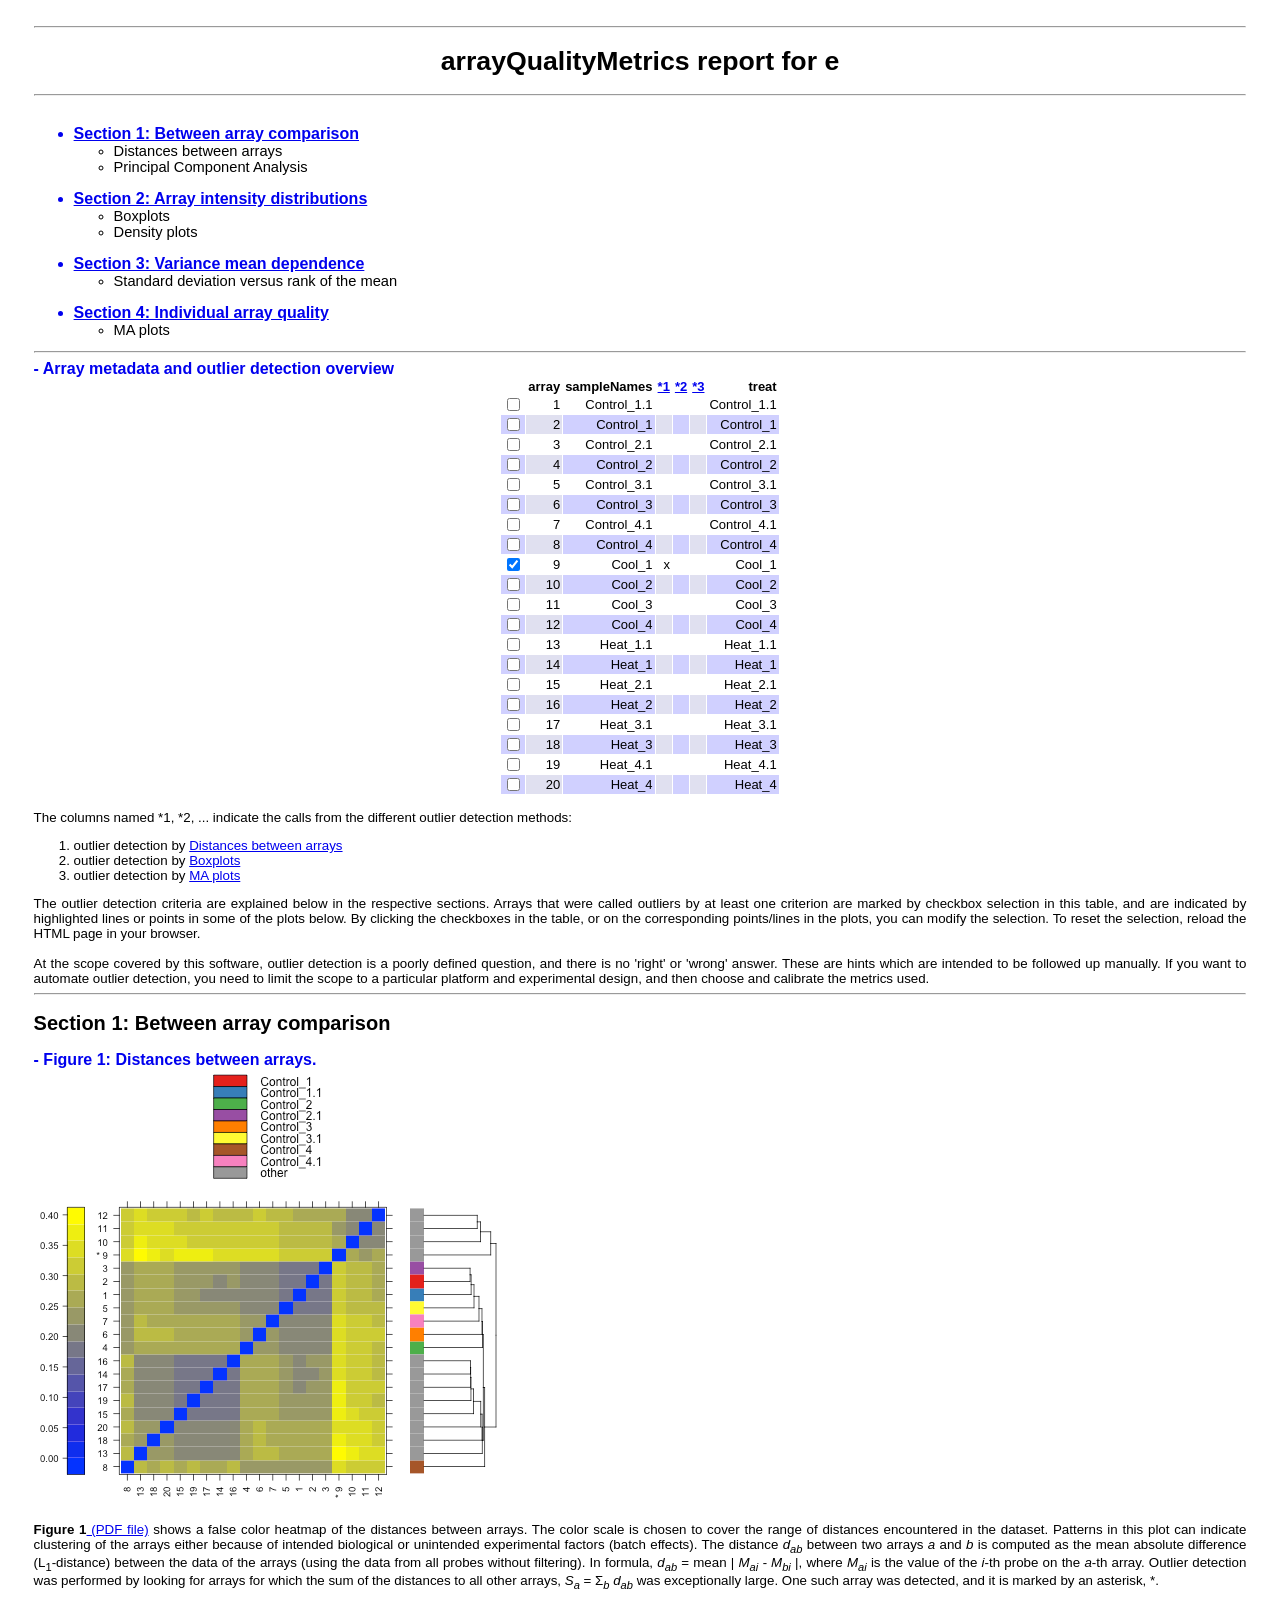
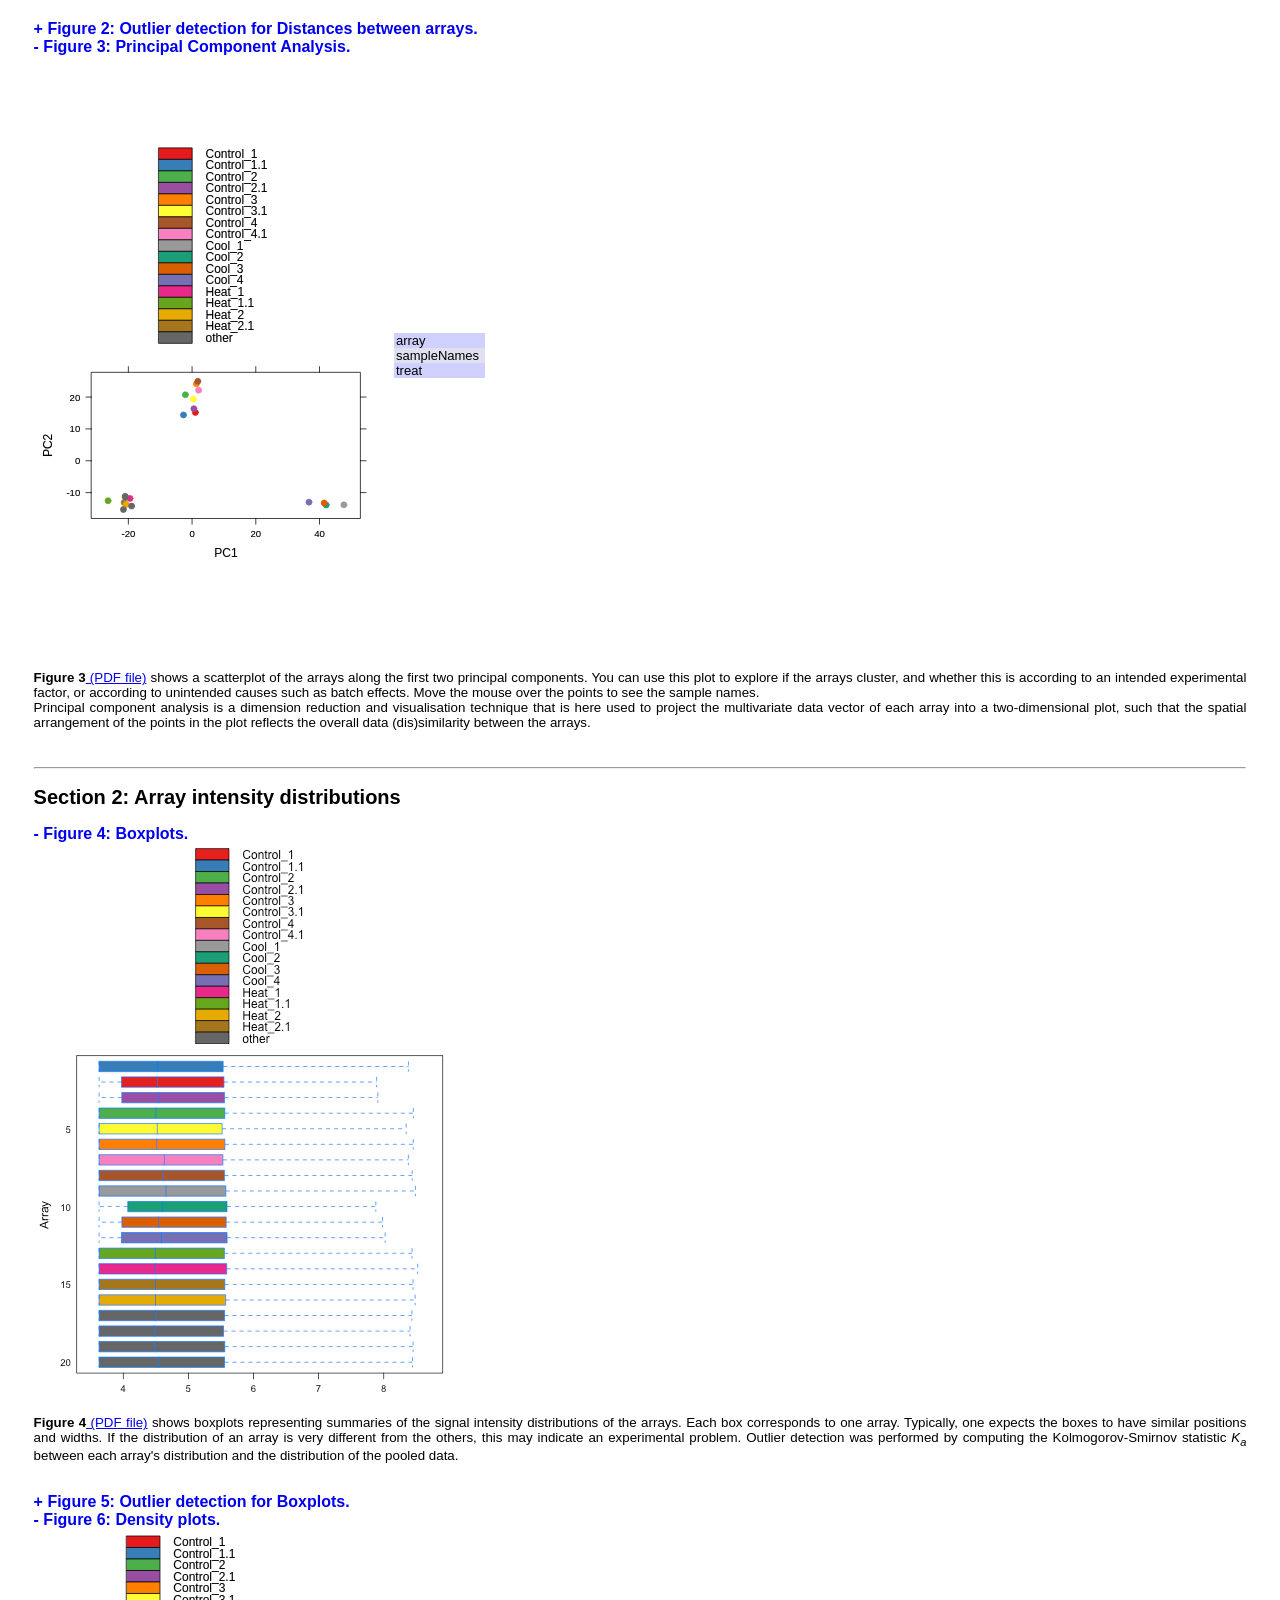
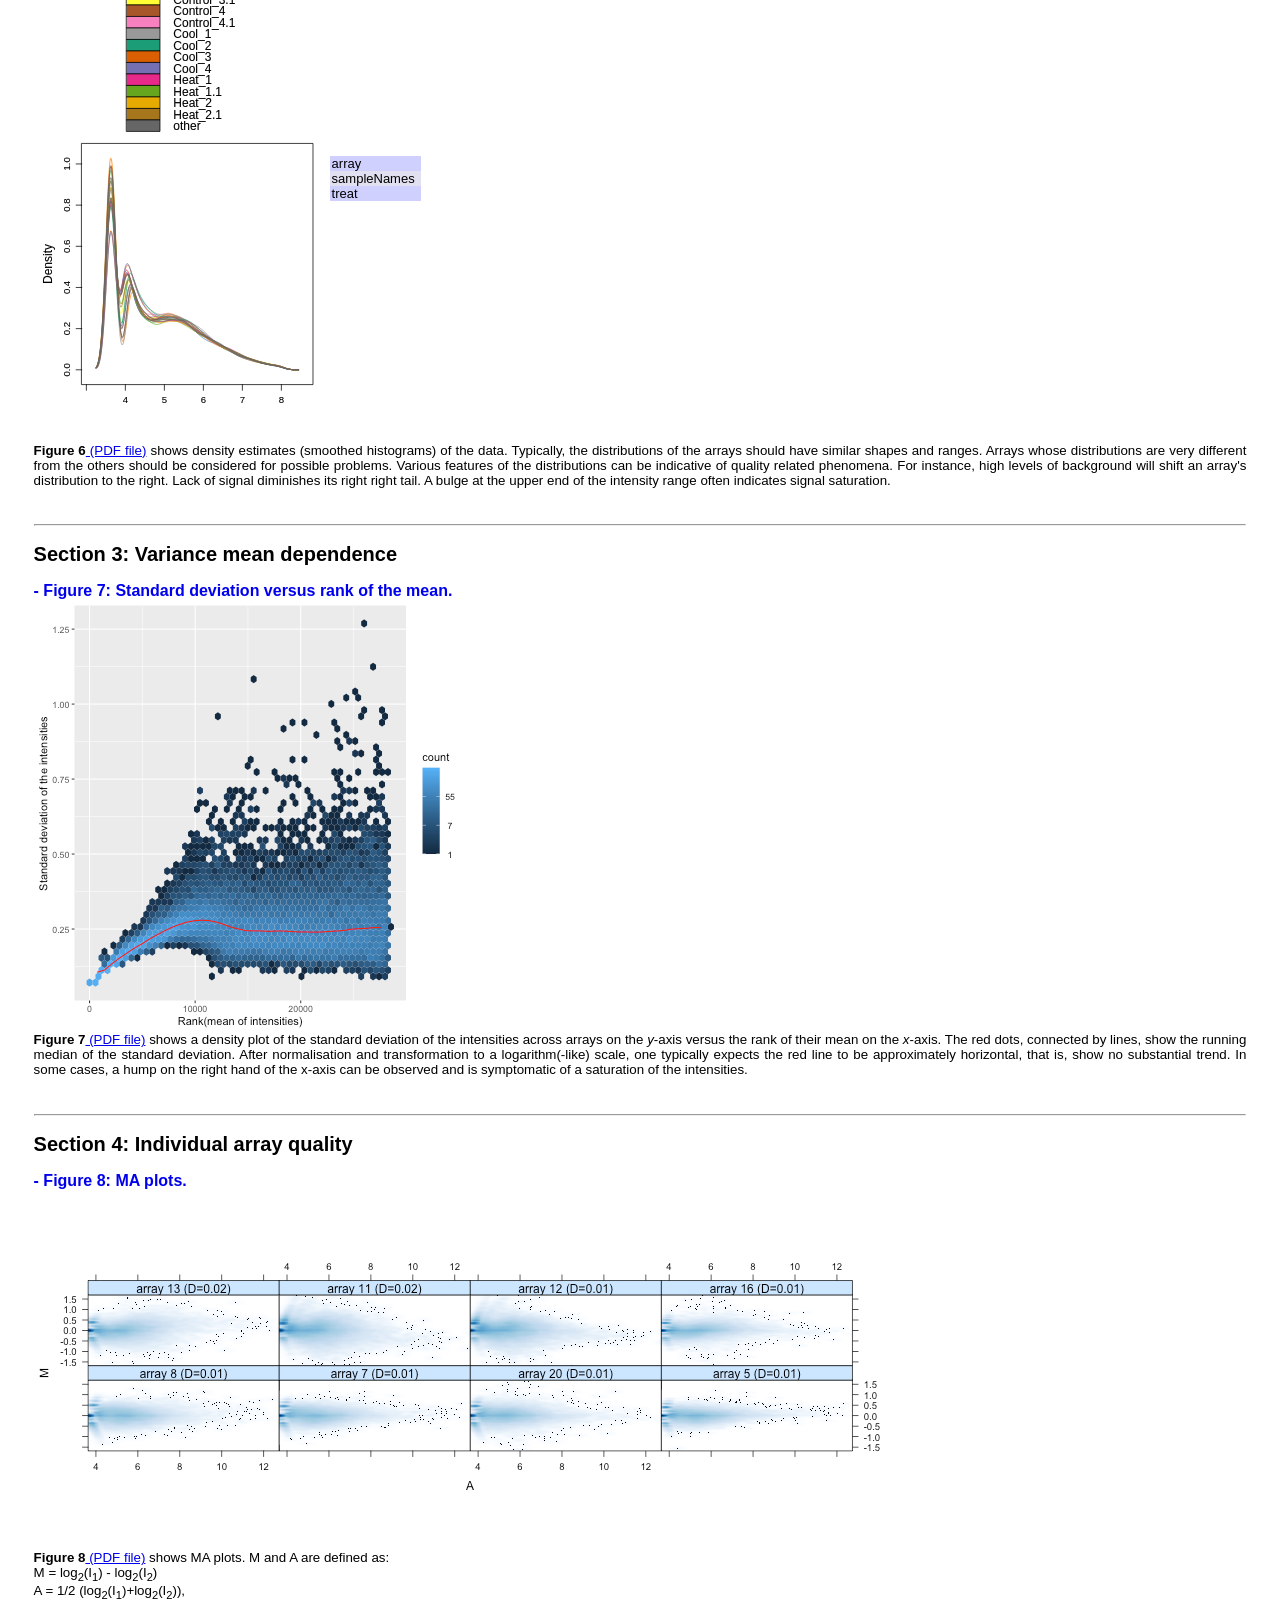
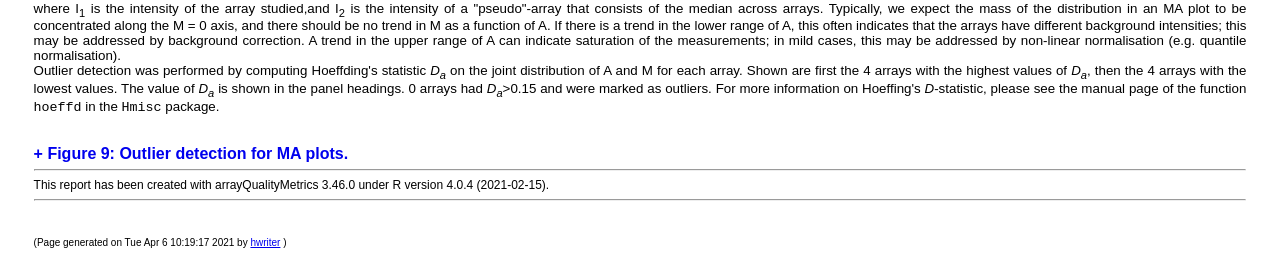
<file: 09_Supplemental_Info/SequencingStatsFiles/ArrayQualityMetrics_output/Culture_arrayqualitymetrics/index.html>
<!DOCTYPE html PUBLIC "-//W3C//DTD XHTML 1.0 Transitional//EN" "http://www.w3.org/TR/xhtml1/DTD/xhtml1-transitional.dtd">
<html xmlns='http://www.w3.org/1999/xhtml' xml:lang='en' lang='en'><head>
<meta http-equiv="Content-Type" content="text/html; charset=utf-8"></meta>
<title>arrayQualityMetrics report for e</title>

<script language="JavaScript" src="arrayQualityMetrics.js"></script>
<link rel="stylesheet" type="text/css" href="arrayQualityMetrics.css"></link>
</head>
<body onload="reportinit()"><hr><h1>arrayQualityMetrics report for e</h1><hr><UL><a href="#S1"><br><li class='tocsection'>Section 1: Between array comparison</li><UL></a><li class='tocmodule'>Distances between arrays</li><li class='tocmodule'>Principal Component Analysis</li></UL><a href="#S2"><br><li class='tocsection'>Section 2: Array intensity distributions</li><UL></a><li class='tocmodule'>Boxplots</li><li class='tocmodule'>Density plots</li></UL><a href="#S3"><br><li class='tocsection'>Section 3: Variance mean dependence</li><UL></a><li class='tocmodule'>Standard deviation versus rank of the mean</li></UL><a href="#S4"><br><li class='tocsection'>Section 4: Individual array quality</li><UL></a><li class='tocmodule'>MA plots</li></UL></UL><hr><a name="arraymetadata" id="arraymetadata-h" href="javascript: toggle('arraymetadata')" style="text-decoration:none;font-weight:bold;font-size:larger">- Array metadata and outlier detection overview</a><br>

<div id="arraymetadata-b" style="display:block">
<table style="margin-left:auto;text-align:right;" border="1">
<tr>
<td style="font-weight:bold"> </td><td style="font-weight:bold">array</td><td style="font-weight:bold">sampleNames</td><td style="font-weight:bold"><a href="#hm">*1</a></td><td style="font-weight:bold"><a href="#box">*2</a></td><td style="font-weight:bold"><a href="#ma">*3</a></td><td style="font-weight:bold">treat</td></tr>
<tr>
<td bgcolor="#ffffff"><input type='checkbox' name='ReportObjectCheckBoxes' value='' onchange='checkboxEvent(1)'></td><td bgcolor="#ffffff">1</td><td bgcolor="#ffffff">Control_1.1</td><td bgcolor="#ffffff"></td><td bgcolor="#ffffff"></td><td bgcolor="#ffffff"></td><td bgcolor="#ffffff">Control_1.1</td></tr>
<tr>
<td bgcolor="#d0d0ff"><input type='checkbox' name='ReportObjectCheckBoxes' value='' onchange='checkboxEvent(2)'></td><td bgcolor="#e0e0f0">2</td><td bgcolor="#d0d0ff">Control_1</td><td bgcolor="#e0e0f0"></td><td bgcolor="#d0d0ff"></td><td bgcolor="#e0e0f0"></td><td bgcolor="#d0d0ff">Control_1</td></tr>
<tr>
<td bgcolor="#ffffff"><input type='checkbox' name='ReportObjectCheckBoxes' value='' onchange='checkboxEvent(3)'></td><td bgcolor="#ffffff">3</td><td bgcolor="#ffffff">Control_2.1</td><td bgcolor="#ffffff"></td><td bgcolor="#ffffff"></td><td bgcolor="#ffffff"></td><td bgcolor="#ffffff">Control_2.1</td></tr>
<tr>
<td bgcolor="#d0d0ff"><input type='checkbox' name='ReportObjectCheckBoxes' value='' onchange='checkboxEvent(4)'></td><td bgcolor="#e0e0f0">4</td><td bgcolor="#d0d0ff">Control_2</td><td bgcolor="#e0e0f0"></td><td bgcolor="#d0d0ff"></td><td bgcolor="#e0e0f0"></td><td bgcolor="#d0d0ff">Control_2</td></tr>
<tr>
<td bgcolor="#ffffff"><input type='checkbox' name='ReportObjectCheckBoxes' value='' onchange='checkboxEvent(5)'></td><td bgcolor="#ffffff">5</td><td bgcolor="#ffffff">Control_3.1</td><td bgcolor="#ffffff"></td><td bgcolor="#ffffff"></td><td bgcolor="#ffffff"></td><td bgcolor="#ffffff">Control_3.1</td></tr>
<tr>
<td bgcolor="#d0d0ff"><input type='checkbox' name='ReportObjectCheckBoxes' value='' onchange='checkboxEvent(6)'></td><td bgcolor="#e0e0f0">6</td><td bgcolor="#d0d0ff">Control_3</td><td bgcolor="#e0e0f0"></td><td bgcolor="#d0d0ff"></td><td bgcolor="#e0e0f0"></td><td bgcolor="#d0d0ff">Control_3</td></tr>
<tr>
<td bgcolor="#ffffff"><input type='checkbox' name='ReportObjectCheckBoxes' value='' onchange='checkboxEvent(7)'></td><td bgcolor="#ffffff">7</td><td bgcolor="#ffffff">Control_4.1</td><td bgcolor="#ffffff"></td><td bgcolor="#ffffff"></td><td bgcolor="#ffffff"></td><td bgcolor="#ffffff">Control_4.1</td></tr>
<tr>
<td bgcolor="#d0d0ff"><input type='checkbox' name='ReportObjectCheckBoxes' value='' onchange='checkboxEvent(8)'></td><td bgcolor="#e0e0f0">8</td><td bgcolor="#d0d0ff">Control_4</td><td bgcolor="#e0e0f0"></td><td bgcolor="#d0d0ff"></td><td bgcolor="#e0e0f0"></td><td bgcolor="#d0d0ff">Control_4</td></tr>
<tr>
<td bgcolor="#ffffff"><input type='checkbox' name='ReportObjectCheckBoxes' value='' onchange='checkboxEvent(9)'></td><td bgcolor="#ffffff">9</td><td bgcolor="#ffffff">Cool_1</td><td bgcolor="#ffffff">x</td><td bgcolor="#ffffff"></td><td bgcolor="#ffffff"></td><td bgcolor="#ffffff">Cool_1</td></tr>
<tr>
<td bgcolor="#d0d0ff"><input type='checkbox' name='ReportObjectCheckBoxes' value='' onchange='checkboxEvent(10)'></td><td bgcolor="#e0e0f0">10</td><td bgcolor="#d0d0ff">Cool_2</td><td bgcolor="#e0e0f0"></td><td bgcolor="#d0d0ff"></td><td bgcolor="#e0e0f0"></td><td bgcolor="#d0d0ff">Cool_2</td></tr>
<tr>
<td bgcolor="#ffffff"><input type='checkbox' name='ReportObjectCheckBoxes' value='' onchange='checkboxEvent(11)'></td><td bgcolor="#ffffff">11</td><td bgcolor="#ffffff">Cool_3</td><td bgcolor="#ffffff"></td><td bgcolor="#ffffff"></td><td bgcolor="#ffffff"></td><td bgcolor="#ffffff">Cool_3</td></tr>
<tr>
<td bgcolor="#d0d0ff"><input type='checkbox' name='ReportObjectCheckBoxes' value='' onchange='checkboxEvent(12)'></td><td bgcolor="#e0e0f0">12</td><td bgcolor="#d0d0ff">Cool_4</td><td bgcolor="#e0e0f0"></td><td bgcolor="#d0d0ff"></td><td bgcolor="#e0e0f0"></td><td bgcolor="#d0d0ff">Cool_4</td></tr>
<tr>
<td bgcolor="#ffffff"><input type='checkbox' name='ReportObjectCheckBoxes' value='' onchange='checkboxEvent(13)'></td><td bgcolor="#ffffff">13</td><td bgcolor="#ffffff">Heat_1.1</td><td bgcolor="#ffffff"></td><td bgcolor="#ffffff"></td><td bgcolor="#ffffff"></td><td bgcolor="#ffffff">Heat_1.1</td></tr>
<tr>
<td bgcolor="#d0d0ff"><input type='checkbox' name='ReportObjectCheckBoxes' value='' onchange='checkboxEvent(14)'></td><td bgcolor="#e0e0f0">14</td><td bgcolor="#d0d0ff">Heat_1</td><td bgcolor="#e0e0f0"></td><td bgcolor="#d0d0ff"></td><td bgcolor="#e0e0f0"></td><td bgcolor="#d0d0ff">Heat_1</td></tr>
<tr>
<td bgcolor="#ffffff"><input type='checkbox' name='ReportObjectCheckBoxes' value='' onchange='checkboxEvent(15)'></td><td bgcolor="#ffffff">15</td><td bgcolor="#ffffff">Heat_2.1</td><td bgcolor="#ffffff"></td><td bgcolor="#ffffff"></td><td bgcolor="#ffffff"></td><td bgcolor="#ffffff">Heat_2.1</td></tr>
<tr>
<td bgcolor="#d0d0ff"><input type='checkbox' name='ReportObjectCheckBoxes' value='' onchange='checkboxEvent(16)'></td><td bgcolor="#e0e0f0">16</td><td bgcolor="#d0d0ff">Heat_2</td><td bgcolor="#e0e0f0"></td><td bgcolor="#d0d0ff"></td><td bgcolor="#e0e0f0"></td><td bgcolor="#d0d0ff">Heat_2</td></tr>
<tr>
<td bgcolor="#ffffff"><input type='checkbox' name='ReportObjectCheckBoxes' value='' onchange='checkboxEvent(17)'></td><td bgcolor="#ffffff">17</td><td bgcolor="#ffffff">Heat_3.1</td><td bgcolor="#ffffff"></td><td bgcolor="#ffffff"></td><td bgcolor="#ffffff"></td><td bgcolor="#ffffff">Heat_3.1</td></tr>
<tr>
<td bgcolor="#d0d0ff"><input type='checkbox' name='ReportObjectCheckBoxes' value='' onchange='checkboxEvent(18)'></td><td bgcolor="#e0e0f0">18</td><td bgcolor="#d0d0ff">Heat_3</td><td bgcolor="#e0e0f0"></td><td bgcolor="#d0d0ff"></td><td bgcolor="#e0e0f0"></td><td bgcolor="#d0d0ff">Heat_3</td></tr>
<tr>
<td bgcolor="#ffffff"><input type='checkbox' name='ReportObjectCheckBoxes' value='' onchange='checkboxEvent(19)'></td><td bgcolor="#ffffff">19</td><td bgcolor="#ffffff">Heat_4.1</td><td bgcolor="#ffffff"></td><td bgcolor="#ffffff"></td><td bgcolor="#ffffff"></td><td bgcolor="#ffffff">Heat_4.1</td></tr>
<tr>
<td bgcolor="#d0d0ff"><input type='checkbox' name='ReportObjectCheckBoxes' value='' onchange='checkboxEvent(20)'></td><td bgcolor="#e0e0f0">20</td><td bgcolor="#d0d0ff">Heat_4</td><td bgcolor="#e0e0f0"></td><td bgcolor="#d0d0ff"></td><td bgcolor="#e0e0f0"></td><td bgcolor="#d0d0ff">Heat_4</td></tr>
</table>
<br>The columns named *1, *2, ... indicate the calls from the different outlier detection methods:<OL><LI> outlier detection by <a href="#hm">Distances between arrays</a></LI><LI> outlier detection by <a href="#box">Boxplots</a></LI><LI> outlier detection by <a href="#ma">MA plots</a></LI></OL>The outlier detection criteria are explained below in the respective sections. Arrays that were called outliers by at least one criterion are marked by checkbox selection in this table, and are indicated by highlighted lines or points in some of the plots below. By clicking the checkboxes in the table, or on the corresponding points/lines in the plots, you can modify the selection. To reset the selection, reload the HTML page in your browser.<br><br>At the scope covered by this software, outlier detection is a poorly defined question, and there is no 'right' or 'wrong' answer. These are hints which are intended to be followed up manually. If you want to automate outlier detection, you need to limit the scope to a particular platform and experimental design, and then choose and calibrate the metrics used.<br></div><hr><h2><a name= 'S1'>Section 1: Between array comparison</a></h2>

<a name="hm" id="hm-h" href="javascript: toggle('hm')" style="text-decoration:none;font-weight:bold;font-size:larger">- Figure 1: Distances between arrays.</a><br>

<div id="hm-b" style="display:block">
<img src="hm.png" border="0" alt="hm.png" id="Figls:hm"></img><br>
<b>Figure 1</b><a href="hm.pdf"> (PDF file)</a> shows a false color heatmap of the distances between arrays. The color scale is chosen to cover the range of distances encountered in the dataset. Patterns in this plot can indicate clustering of the arrays either because of intended biological or unintended experimental factors (batch effects). The distance <i>d<sub>ab</sub></i> between two arrays <i>a</i> and <i>b</i> is computed as the mean absolute difference (L<sub>1</sub>-distance) between the data of the arrays (using the data from all probes without filtering). In formula, <i>d<sub>ab</sub></i> = mean | <i>M<sub>ai</sub> - M<sub>bi</sub></i> |, where <i>M<sub>ai</sub></i> is the value of the <i>i</i>-th probe on the <i>a</i>-th array. Outlier detection was performed by looking for arrays for which the sum of the distances to all other arrays, <i>S<sub>a</sub></i> = &Sigma;<sub><i>b</i></sub> <i>d<sub>ab</sub></i> was exceptionally large. One such array was detected, and it is marked by an asterisk, *.<br><br><br>
</div>

<a name="out hm" id="out hm-h" href="javascript: toggle('out hm')" style="text-decoration:none;font-weight:bold;font-size:larger">+ Figure 2: Outlier detection for Distances between arrays.</a><br>

<div id="out hm-b" style="display:none">
<img src="out hm.png" border="0" alt="out hm.png" id="Figls:out hm"></img><br>
<b>Figure 2</b><a href="out hm.pdf"> (PDF file)</a> shows a bar chart of the sum of distances to other arrays <i>S<sub>a</sub></i>, the outlier detection criterion from the previous figure. The bars are shown in the original order of the arrays. Based on the distribution of the values across all arrays, a threshold of 5.92 was determined, which is indicated by the vertical line. One array exceeded the threshold and was considered an outlier.<br><br><br>
</div>

<a name="pca" id="pca-h" href="javascript: toggle('pca')" style="text-decoration:none;font-weight:bold;font-size:larger">- Figure 3: Principal Component Analysis.</a><br>

<div id="pca-b" style="display:block">
<table border="1">
<tr>
<td><?xml version="1.0" encoding="UTF-8"?>
<svg xmlns="http://www.w3.org/2000/svg" xmlns:xlink="http://www.w3.org/1999/xlink" width="352.4px" height="597.2px" viewBox="0 0 352.4 597.2" version="1.1" id="Fig:pca">
  <metadata xmlns:gridsvg="http://www.stat.auckland.ac.nz/~paul/R/gridSVG/">
    <gridsvg:generator name="gridSVG" version="1.7-2" time="2021-04-06 10:19:07"/>
    <gridsvg:argument name="name" value="/Users/ericasun/Documents/GitHub/Symbiont-Thermal-Stress/pca.svg"/>
    <gridsvg:argument name="exportCoords" value="none"/>
    <gridsvg:argument name="exportMappings" value="none"/>
    <gridsvg:argument name="exportJS" value="none"/>
    <gridsvg:argument name="res" value="72"/>
    <gridsvg:argument name="prefix" value="Fig:pca"/>
    <gridsvg:argument name="addClasses" value="FALSE"/>
    <gridsvg:argument name="indent" value="TRUE"/>
    <gridsvg:argument name="htmlWrapper" value="FALSE"/>
    <gridsvg:argument name="usePaths" value="none"/>
    <gridsvg:argument name="uniqueNames" value="TRUE"/>
    <gridsvg:separator name="id.sep" value="."/>
    <gridsvg:separator name="gPath.sep" value="::"/>
    <gridsvg:separator name="vpPath.sep" value="::"/>
  </metadata>
  <g transform="translate(0, 597.2) scale(1, -1)">
    <g id="Fig:pcagridSVG" fill="none" stroke="rgb(0,0,0)" stroke-dasharray="none" stroke-width="0.75" font-size="12" font-family="Helvetica, Arial, FreeSans, Liberation Sans, Nimbus Sans L, sans-serif" opacity="1" stroke-linecap="round" stroke-linejoin="round" stroke-miterlimit="10" stroke-opacity="1" fill-opacity="0" font-weight="normal" font-style="normal">
      <defs>
        <symbol id="Fig:pcagridSVG.pch19" viewBox="-5 -5 10 10" overflow="visible">
          <circle cx="0" cy="0" r="3.75"/>
        </symbol>
      </defs>
      <g id="Fig:pcaplot_01.background.1">
        <rect id="Fig:pcaplot_01.background.1.1" x="0" y="0" width="352.4" height="597.2" transform="" fill="none" stroke="none" stroke-opacity="0" fill-opacity="0"/>
      </g>
      <g id="Fig:pcaplot_01.toplevel.vp.1" font-size="12">
        <g id="Fig:pcaplot_01.main.vp.1">
          <g id="Fig:pcaGRID.VP.21.1">
            <g id="Fig:pca.key.frame.1">
              <g id="Fig:pcaGRID.VP.22.1">
                <g id="Fig:pcaGRID.cellGrob.30.1">
                  <g id="Fig:pca.key.background.1">
                    <rect id="Fig:pca.key.background.1.1" x="115.16" y="310.88" width="122.08" height="195.43" transform="" fill="none" opacity="1" stroke="none" stroke-opacity="0" fill-opacity="0"/>
                  </g>
                </g>
              </g>
              <g id="Fig:pcaGRID.VP.23.1">
                <g id="Fig:pcaGRID.cellGrob.31.1">
                  <g id="Fig:pca.key.rect.1.1.1">
                    <rect id="Fig:pca.key.rect.1.1.1.1" x="121.83" y="494.81" width="33.36" height="11.5" transform="" opacity="1" fill="rgb(228,26,28)" stroke="rgb(0,0,0)" stroke-opacity="1" fill-opacity="1"/>
                  </g>
                </g>
              </g>
              <g id="Fig:pcaGRID.VP.24.1">
                <g id="Fig:pcaGRID.cellGrob.32.1">
                  <g id="Fig:pca.key.rect.1.2.1">
                    <rect id="Fig:pca.key.rect.1.2.1.1" x="121.83" y="483.32" width="33.36" height="11.5" transform="" opacity="1" fill="rgb(55,126,184)" stroke="rgb(0,0,0)" stroke-opacity="1" fill-opacity="1"/>
                  </g>
                </g>
              </g>
              <g id="Fig:pcaGRID.VP.25.1">
                <g id="Fig:pcaGRID.cellGrob.33.1">
                  <g id="Fig:pca.key.rect.1.3.1">
                    <rect id="Fig:pca.key.rect.1.3.1.1" x="121.83" y="471.82" width="33.36" height="11.5" transform="" opacity="1" fill="rgb(77,175,74)" stroke="rgb(0,0,0)" stroke-opacity="1" fill-opacity="1"/>
                  </g>
                </g>
              </g>
              <g id="Fig:pcaGRID.VP.26.1">
                <g id="Fig:pcaGRID.cellGrob.34.1">
                  <g id="Fig:pca.key.rect.1.4.1">
                    <rect id="Fig:pca.key.rect.1.4.1.1" x="121.83" y="460.33" width="33.36" height="11.5" transform="" opacity="1" fill="rgb(152,78,163)" stroke="rgb(0,0,0)" stroke-opacity="1" fill-opacity="1"/>
                  </g>
                </g>
              </g>
              <g id="Fig:pcaGRID.VP.27.1">
                <g id="Fig:pcaGRID.cellGrob.35.1">
                  <g id="Fig:pca.key.rect.1.5.1">
                    <rect id="Fig:pca.key.rect.1.5.1.1" x="121.83" y="448.83" width="33.36" height="11.5" transform="" opacity="1" fill="rgb(255,127,0)" stroke="rgb(0,0,0)" stroke-opacity="1" fill-opacity="1"/>
                  </g>
                </g>
              </g>
              <g id="Fig:pcaGRID.VP.28.1">
                <g id="Fig:pcaGRID.cellGrob.36.1">
                  <g id="Fig:pca.key.rect.1.6.1">
                    <rect id="Fig:pca.key.rect.1.6.1.1" x="121.83" y="437.33" width="33.36" height="11.5" transform="" opacity="1" fill="rgb(255,255,51)" stroke="rgb(0,0,0)" stroke-opacity="1" fill-opacity="1"/>
                  </g>
                </g>
              </g>
              <g id="Fig:pcaGRID.VP.29.1">
                <g id="Fig:pcaGRID.cellGrob.37.1">
                  <g id="Fig:pca.key.rect.1.7.1">
                    <rect id="Fig:pca.key.rect.1.7.1.1" x="121.83" y="425.84" width="33.36" height="11.5" transform="" opacity="1" fill="rgb(166,86,40)" stroke="rgb(0,0,0)" stroke-opacity="1" fill-opacity="1"/>
                  </g>
                </g>
              </g>
              <g id="Fig:pcaGRID.VP.30.1">
                <g id="Fig:pcaGRID.cellGrob.38.1">
                  <g id="Fig:pca.key.rect.1.8.1">
                    <rect id="Fig:pca.key.rect.1.8.1.1" x="121.83" y="414.34" width="33.36" height="11.5" transform="" opacity="1" fill="rgb(247,129,191)" stroke="rgb(0,0,0)" stroke-opacity="1" fill-opacity="1"/>
                  </g>
                </g>
              </g>
              <g id="Fig:pcaGRID.VP.31.1">
                <g id="Fig:pcaGRID.cellGrob.39.1">
                  <g id="Fig:pca.key.rect.1.9.1">
                    <rect id="Fig:pca.key.rect.1.9.1.1" x="121.83" y="402.85" width="33.36" height="11.5" transform="" opacity="1" fill="rgb(153,153,153)" stroke="rgb(0,0,0)" stroke-opacity="1" fill-opacity="1"/>
                  </g>
                </g>
              </g>
              <g id="Fig:pcaGRID.VP.32.1">
                <g id="Fig:pcaGRID.cellGrob.40.1">
                  <g id="Fig:pca.key.rect.1.10.1">
                    <rect id="Fig:pca.key.rect.1.10.1.1" x="121.83" y="391.35" width="33.36" height="11.5" transform="" opacity="1" fill="rgb(27,158,119)" stroke="rgb(0,0,0)" stroke-opacity="1" fill-opacity="1"/>
                  </g>
                </g>
              </g>
              <g id="Fig:pcaGRID.VP.33.1">
                <g id="Fig:pcaGRID.cellGrob.41.1">
                  <g id="Fig:pca.key.rect.1.11.1">
                    <rect id="Fig:pca.key.rect.1.11.1.1" x="121.83" y="379.85" width="33.36" height="11.5" transform="" opacity="1" fill="rgb(217,95,2)" stroke="rgb(0,0,0)" stroke-opacity="1" fill-opacity="1"/>
                  </g>
                </g>
              </g>
              <g id="Fig:pcaGRID.VP.34.1">
                <g id="Fig:pcaGRID.cellGrob.42.1">
                  <g id="Fig:pca.key.rect.1.12.1">
                    <rect id="Fig:pca.key.rect.1.12.1.1" x="121.83" y="368.36" width="33.36" height="11.5" transform="" opacity="1" fill="rgb(117,112,179)" stroke="rgb(0,0,0)" stroke-opacity="1" fill-opacity="1"/>
                  </g>
                </g>
              </g>
              <g id="Fig:pcaGRID.VP.35.1">
                <g id="Fig:pcaGRID.cellGrob.43.1">
                  <g id="Fig:pca.key.rect.1.13.1">
                    <rect id="Fig:pca.key.rect.1.13.1.1" x="121.83" y="356.86" width="33.36" height="11.5" transform="" opacity="1" fill="rgb(231,41,138)" stroke="rgb(0,0,0)" stroke-opacity="1" fill-opacity="1"/>
                  </g>
                </g>
              </g>
              <g id="Fig:pcaGRID.VP.36.1">
                <g id="Fig:pcaGRID.cellGrob.44.1">
                  <g id="Fig:pca.key.rect.1.14.1">
                    <rect id="Fig:pca.key.rect.1.14.1.1" x="121.83" y="345.37" width="33.36" height="11.5" transform="" opacity="1" fill="rgb(102,166,30)" stroke="rgb(0,0,0)" stroke-opacity="1" fill-opacity="1"/>
                  </g>
                </g>
              </g>
              <g id="Fig:pcaGRID.VP.37.1">
                <g id="Fig:pcaGRID.cellGrob.45.1">
                  <g id="Fig:pca.key.rect.1.15.1">
                    <rect id="Fig:pca.key.rect.1.15.1.1" x="121.83" y="333.87" width="33.36" height="11.5" transform="" opacity="1" fill="rgb(230,171,2)" stroke="rgb(0,0,0)" stroke-opacity="1" fill-opacity="1"/>
                  </g>
                </g>
              </g>
              <g id="Fig:pcaGRID.VP.38.1">
                <g id="Fig:pcaGRID.cellGrob.46.1">
                  <g id="Fig:pca.key.rect.1.16.1">
                    <rect id="Fig:pca.key.rect.1.16.1.1" x="121.83" y="322.37" width="33.36" height="11.5" transform="" opacity="1" fill="rgb(166,118,29)" stroke="rgb(0,0,0)" stroke-opacity="1" fill-opacity="1"/>
                  </g>
                </g>
              </g>
              <g id="Fig:pcaGRID.VP.39.1">
                <g id="Fig:pcaGRID.cellGrob.47.1">
                  <g id="Fig:pca.key.rect.1.17.1">
                    <rect id="Fig:pca.key.rect.1.17.1.1" x="121.83" y="310.88" width="33.36" height="11.5" transform="" opacity="1" fill="rgb(102,102,102)" stroke="rgb(0,0,0)" stroke-opacity="1" fill-opacity="1"/>
                  </g>
                </g>
              </g>
              <g id="Fig:pcaGRID.VP.40.1">
                <g id="Fig:pcaGRID.cellGrob.48.1">
                  <g id="Fig:pca.key.text.2.1.1">
                    <g id="Fig:pca.key.text.2.1.1.1" transform="translate(168.54, 500.56)" stroke-width="0.1">
                      <g id="Fig:pca.key.text.2.1.1.1.scale" transform="scale(1, -1)">
                        <text x="0" y="0" id="Fig:pca.key.text.2.1.1.1.text" text-anchor="start" stroke="rgb(0,0,0)" opacity="1" fill="rgb(0,0,0)" stroke-opacity="1" fill-opacity="1" font-size="12" font-weight="normal" font-style="normal">
                          <tspan id="Fig:pca.key.text.2.1.1.1.tspan.1" dy="4.31" x="0">Control_1</tspan>
                        </text>
                      </g>
                    </g>
                  </g>
                </g>
              </g>
              <g id="Fig:pcaGRID.VP.41.1">
                <g id="Fig:pcaGRID.cellGrob.49.1">
                  <g id="Fig:pca.key.text.2.2.1">
                    <g id="Fig:pca.key.text.2.2.1.1" transform="translate(168.54, 489.07)" stroke-width="0.1">
                      <g id="Fig:pca.key.text.2.2.1.1.scale" transform="scale(1, -1)">
                        <text x="0" y="0" id="Fig:pca.key.text.2.2.1.1.text" text-anchor="start" stroke="rgb(0,0,0)" opacity="1" fill="rgb(0,0,0)" stroke-opacity="1" fill-opacity="1" font-size="12" font-weight="normal" font-style="normal">
                          <tspan id="Fig:pca.key.text.2.2.1.1.tspan.1" dy="4.31" x="0">Control_1.1</tspan>
                        </text>
                      </g>
                    </g>
                  </g>
                </g>
              </g>
              <g id="Fig:pcaGRID.VP.42.1">
                <g id="Fig:pcaGRID.cellGrob.50.1">
                  <g id="Fig:pca.key.text.2.3.1">
                    <g id="Fig:pca.key.text.2.3.1.1" transform="translate(168.54, 477.57)" stroke-width="0.1">
                      <g id="Fig:pca.key.text.2.3.1.1.scale" transform="scale(1, -1)">
                        <text x="0" y="0" id="Fig:pca.key.text.2.3.1.1.text" text-anchor="start" stroke="rgb(0,0,0)" opacity="1" fill="rgb(0,0,0)" stroke-opacity="1" fill-opacity="1" font-size="12" font-weight="normal" font-style="normal">
                          <tspan id="Fig:pca.key.text.2.3.1.1.tspan.1" dy="4.31" x="0">Control_2</tspan>
                        </text>
                      </g>
                    </g>
                  </g>
                </g>
              </g>
              <g id="Fig:pcaGRID.VP.43.1">
                <g id="Fig:pcaGRID.cellGrob.51.1">
                  <g id="Fig:pca.key.text.2.4.1">
                    <g id="Fig:pca.key.text.2.4.1.1" transform="translate(168.54, 466.07)" stroke-width="0.1">
                      <g id="Fig:pca.key.text.2.4.1.1.scale" transform="scale(1, -1)">
                        <text x="0" y="0" id="Fig:pca.key.text.2.4.1.1.text" text-anchor="start" stroke="rgb(0,0,0)" opacity="1" fill="rgb(0,0,0)" stroke-opacity="1" fill-opacity="1" font-size="12" font-weight="normal" font-style="normal">
                          <tspan id="Fig:pca.key.text.2.4.1.1.tspan.1" dy="4.31" x="0">Control_2.1</tspan>
                        </text>
                      </g>
                    </g>
                  </g>
                </g>
              </g>
              <g id="Fig:pcaGRID.VP.44.1">
                <g id="Fig:pcaGRID.cellGrob.52.1">
                  <g id="Fig:pca.key.text.2.5.1">
                    <g id="Fig:pca.key.text.2.5.1.1" transform="translate(168.54, 454.58)" stroke-width="0.1">
                      <g id="Fig:pca.key.text.2.5.1.1.scale" transform="scale(1, -1)">
                        <text x="0" y="0" id="Fig:pca.key.text.2.5.1.1.text" text-anchor="start" stroke="rgb(0,0,0)" opacity="1" fill="rgb(0,0,0)" stroke-opacity="1" fill-opacity="1" font-size="12" font-weight="normal" font-style="normal">
                          <tspan id="Fig:pca.key.text.2.5.1.1.tspan.1" dy="4.31" x="0">Control_3</tspan>
                        </text>
                      </g>
                    </g>
                  </g>
                </g>
              </g>
              <g id="Fig:pcaGRID.VP.45.1">
                <g id="Fig:pcaGRID.cellGrob.53.1">
                  <g id="Fig:pca.key.text.2.6.1">
                    <g id="Fig:pca.key.text.2.6.1.1" transform="translate(168.54, 443.08)" stroke-width="0.1">
                      <g id="Fig:pca.key.text.2.6.1.1.scale" transform="scale(1, -1)">
                        <text x="0" y="0" id="Fig:pca.key.text.2.6.1.1.text" text-anchor="start" stroke="rgb(0,0,0)" opacity="1" fill="rgb(0,0,0)" stroke-opacity="1" fill-opacity="1" font-size="12" font-weight="normal" font-style="normal">
                          <tspan id="Fig:pca.key.text.2.6.1.1.tspan.1" dy="4.31" x="0">Control_3.1</tspan>
                        </text>
                      </g>
                    </g>
                  </g>
                </g>
              </g>
              <g id="Fig:pcaGRID.VP.46.1">
                <g id="Fig:pcaGRID.cellGrob.54.1">
                  <g id="Fig:pca.key.text.2.7.1">
                    <g id="Fig:pca.key.text.2.7.1.1" transform="translate(168.54, 431.59)" stroke-width="0.1">
                      <g id="Fig:pca.key.text.2.7.1.1.scale" transform="scale(1, -1)">
                        <text x="0" y="0" id="Fig:pca.key.text.2.7.1.1.text" text-anchor="start" stroke="rgb(0,0,0)" opacity="1" fill="rgb(0,0,0)" stroke-opacity="1" fill-opacity="1" font-size="12" font-weight="normal" font-style="normal">
                          <tspan id="Fig:pca.key.text.2.7.1.1.tspan.1" dy="4.31" x="0">Control_4</tspan>
                        </text>
                      </g>
                    </g>
                  </g>
                </g>
              </g>
              <g id="Fig:pcaGRID.VP.47.1">
                <g id="Fig:pcaGRID.cellGrob.55.1">
                  <g id="Fig:pca.key.text.2.8.1">
                    <g id="Fig:pca.key.text.2.8.1.1" transform="translate(168.54, 420.09)" stroke-width="0.1">
                      <g id="Fig:pca.key.text.2.8.1.1.scale" transform="scale(1, -1)">
                        <text x="0" y="0" id="Fig:pca.key.text.2.8.1.1.text" text-anchor="start" stroke="rgb(0,0,0)" opacity="1" fill="rgb(0,0,0)" stroke-opacity="1" fill-opacity="1" font-size="12" font-weight="normal" font-style="normal">
                          <tspan id="Fig:pca.key.text.2.8.1.1.tspan.1" dy="4.31" x="0">Control_4.1</tspan>
                        </text>
                      </g>
                    </g>
                  </g>
                </g>
              </g>
              <g id="Fig:pcaGRID.VP.48.1">
                <g id="Fig:pcaGRID.cellGrob.56.1">
                  <g id="Fig:pca.key.text.2.9.1">
                    <g id="Fig:pca.key.text.2.9.1.1" transform="translate(168.54, 408.59)" stroke-width="0.1">
                      <g id="Fig:pca.key.text.2.9.1.1.scale" transform="scale(1, -1)">
                        <text x="0" y="0" id="Fig:pca.key.text.2.9.1.1.text" text-anchor="start" stroke="rgb(0,0,0)" opacity="1" fill="rgb(0,0,0)" stroke-opacity="1" fill-opacity="1" font-size="12" font-weight="normal" font-style="normal">
                          <tspan id="Fig:pca.key.text.2.9.1.1.tspan.1" dy="4.31" x="0">Cool_1</tspan>
                        </text>
                      </g>
                    </g>
                  </g>
                </g>
              </g>
              <g id="Fig:pcaGRID.VP.49.1">
                <g id="Fig:pcaGRID.cellGrob.57.1">
                  <g id="Fig:pca.key.text.2.10.1">
                    <g id="Fig:pca.key.text.2.10.1.1" transform="translate(168.54, 397.1)" stroke-width="0.1">
                      <g id="Fig:pca.key.text.2.10.1.1.scale" transform="scale(1, -1)">
                        <text x="0" y="0" id="Fig:pca.key.text.2.10.1.1.text" text-anchor="start" stroke="rgb(0,0,0)" opacity="1" fill="rgb(0,0,0)" stroke-opacity="1" fill-opacity="1" font-size="12" font-weight="normal" font-style="normal">
                          <tspan id="Fig:pca.key.text.2.10.1.1.tspan.1" dy="4.31" x="0">Cool_2</tspan>
                        </text>
                      </g>
                    </g>
                  </g>
                </g>
              </g>
              <g id="Fig:pcaGRID.VP.50.1">
                <g id="Fig:pcaGRID.cellGrob.58.1">
                  <g id="Fig:pca.key.text.2.11.1">
                    <g id="Fig:pca.key.text.2.11.1.1" transform="translate(168.54, 385.6)" stroke-width="0.1">
                      <g id="Fig:pca.key.text.2.11.1.1.scale" transform="scale(1, -1)">
                        <text x="0" y="0" id="Fig:pca.key.text.2.11.1.1.text" text-anchor="start" stroke="rgb(0,0,0)" opacity="1" fill="rgb(0,0,0)" stroke-opacity="1" fill-opacity="1" font-size="12" font-weight="normal" font-style="normal">
                          <tspan id="Fig:pca.key.text.2.11.1.1.tspan.1" dy="4.31" x="0">Cool_3</tspan>
                        </text>
                      </g>
                    </g>
                  </g>
                </g>
              </g>
              <g id="Fig:pcaGRID.VP.51.1">
                <g id="Fig:pcaGRID.cellGrob.59.1">
                  <g id="Fig:pca.key.text.2.12.1">
                    <g id="Fig:pca.key.text.2.12.1.1" transform="translate(168.54, 374.11)" stroke-width="0.1">
                      <g id="Fig:pca.key.text.2.12.1.1.scale" transform="scale(1, -1)">
                        <text x="0" y="0" id="Fig:pca.key.text.2.12.1.1.text" text-anchor="start" stroke="rgb(0,0,0)" opacity="1" fill="rgb(0,0,0)" stroke-opacity="1" fill-opacity="1" font-size="12" font-weight="normal" font-style="normal">
                          <tspan id="Fig:pca.key.text.2.12.1.1.tspan.1" dy="4.31" x="0">Cool_4</tspan>
                        </text>
                      </g>
                    </g>
                  </g>
                </g>
              </g>
              <g id="Fig:pcaGRID.VP.52.1">
                <g id="Fig:pcaGRID.cellGrob.60.1">
                  <g id="Fig:pca.key.text.2.13.1">
                    <g id="Fig:pca.key.text.2.13.1.1" transform="translate(168.54, 362.61)" stroke-width="0.1">
                      <g id="Fig:pca.key.text.2.13.1.1.scale" transform="scale(1, -1)">
                        <text x="0" y="0" id="Fig:pca.key.text.2.13.1.1.text" text-anchor="start" stroke="rgb(0,0,0)" opacity="1" fill="rgb(0,0,0)" stroke-opacity="1" fill-opacity="1" font-size="12" font-weight="normal" font-style="normal">
                          <tspan id="Fig:pca.key.text.2.13.1.1.tspan.1" dy="4.31" x="0">Heat_1</tspan>
                        </text>
                      </g>
                    </g>
                  </g>
                </g>
              </g>
              <g id="Fig:pcaGRID.VP.53.1">
                <g id="Fig:pcaGRID.cellGrob.61.1">
                  <g id="Fig:pca.key.text.2.14.1">
                    <g id="Fig:pca.key.text.2.14.1.1" transform="translate(168.54, 351.11)" stroke-width="0.1">
                      <g id="Fig:pca.key.text.2.14.1.1.scale" transform="scale(1, -1)">
                        <text x="0" y="0" id="Fig:pca.key.text.2.14.1.1.text" text-anchor="start" stroke="rgb(0,0,0)" opacity="1" fill="rgb(0,0,0)" stroke-opacity="1" fill-opacity="1" font-size="12" font-weight="normal" font-style="normal">
                          <tspan id="Fig:pca.key.text.2.14.1.1.tspan.1" dy="4.31" x="0">Heat_1.1</tspan>
                        </text>
                      </g>
                    </g>
                  </g>
                </g>
              </g>
              <g id="Fig:pcaGRID.VP.54.1">
                <g id="Fig:pcaGRID.cellGrob.62.1">
                  <g id="Fig:pca.key.text.2.15.1">
                    <g id="Fig:pca.key.text.2.15.1.1" transform="translate(168.54, 339.62)" stroke-width="0.1">
                      <g id="Fig:pca.key.text.2.15.1.1.scale" transform="scale(1, -1)">
                        <text x="0" y="0" id="Fig:pca.key.text.2.15.1.1.text" text-anchor="start" stroke="rgb(0,0,0)" opacity="1" fill="rgb(0,0,0)" stroke-opacity="1" fill-opacity="1" font-size="12" font-weight="normal" font-style="normal">
                          <tspan id="Fig:pca.key.text.2.15.1.1.tspan.1" dy="4.31" x="0">Heat_2</tspan>
                        </text>
                      </g>
                    </g>
                  </g>
                </g>
              </g>
              <g id="Fig:pcaGRID.VP.55.1">
                <g id="Fig:pcaGRID.cellGrob.63.1">
                  <g id="Fig:pca.key.text.2.16.1">
                    <g id="Fig:pca.key.text.2.16.1.1" transform="translate(168.54, 328.12)" stroke-width="0.1">
                      <g id="Fig:pca.key.text.2.16.1.1.scale" transform="scale(1, -1)">
                        <text x="0" y="0" id="Fig:pca.key.text.2.16.1.1.text" text-anchor="start" stroke="rgb(0,0,0)" opacity="1" fill="rgb(0,0,0)" stroke-opacity="1" fill-opacity="1" font-size="12" font-weight="normal" font-style="normal">
                          <tspan id="Fig:pca.key.text.2.16.1.1.tspan.1" dy="4.31" x="0">Heat_2.1</tspan>
                        </text>
                      </g>
                    </g>
                  </g>
                </g>
              </g>
              <g id="Fig:pcaGRID.VP.56.1">
                <g id="Fig:pcaGRID.cellGrob.64.1">
                  <g id="Fig:pca.key.text.2.17.1">
                    <g id="Fig:pca.key.text.2.17.1.1" transform="translate(168.54, 316.63)" stroke-width="0.1">
                      <g id="Fig:pca.key.text.2.17.1.1.scale" transform="scale(1, -1)">
                        <text x="0" y="0" id="Fig:pca.key.text.2.17.1.1.text" text-anchor="start" stroke="rgb(0,0,0)" opacity="1" fill="rgb(0,0,0)" stroke-opacity="1" fill-opacity="1" font-size="12" font-weight="normal" font-style="normal">
                          <tspan id="Fig:pca.key.text.2.17.1.1.tspan.1" dy="4.31" x="0">other</tspan>
                        </text>
                      </g>
                    </g>
                  </g>
                </g>
              </g>
            </g>
          </g>
        </g>
        <g id="Fig:pcaplot_01.xlab.vp.1">
          <g id="Fig:pcaplot_01.xlab.1">
            <g id="Fig:pcaplot_01.xlab.1.1" transform="translate(188.99, 101.2)" stroke-width="0.1">
              <g id="Fig:pcaplot_01.xlab.1.1.scale" transform="scale(1, -1)">
                <text x="0" y="0" id="Fig:pcaplot_01.xlab.1.1.text" text-anchor="middle" opacity="1" stroke="rgb(0,0,0)" fill="rgb(0,0,0)" stroke-opacity="1" fill-opacity="1" font-size="12" font-weight="normal" font-style="normal">
                  <tspan id="Fig:pcaplot_01.xlab.1.1.tspan.1" dy="4.31" x="0">PC1</tspan>
                </text>
              </g>
            </g>
          </g>
        </g>
        <g id="Fig:pcaplot_01.ylab.vp.1">
          <g id="Fig:pcaplot_01.ylab.1">
            <g id="Fig:pcaplot_01.ylab.1.1" transform="translate(10.31, 208.78)" stroke-width="0.1">
              <g id="Fig:pcaplot_01.ylab.1.1.scale" transform="scale(1, -1)">
                <text x="0" y="0" id="Fig:pcaplot_01.ylab.1.1.text" transform="rotate(-90)" text-anchor="middle" opacity="1" stroke="rgb(0,0,0)" fill="rgb(0,0,0)" stroke-opacity="1" fill-opacity="1" font-size="12" font-weight="normal" font-style="normal">
                  <tspan id="Fig:pcaplot_01.ylab.1.1.tspan.1" dy="4.31" x="0">PC2</tspan>
                </text>
              </g>
            </g>
          </g>
        </g>
        <g id="Fig:pcaplot_01.figure.vp.1"/>
        <defs>
          <clipPath id="Fig:pcaplot_01.panel.1.1.vp.1.clipPath">
            <rect x="54.58" y="135.69" width="268.81" height="146.18" fill="none" stroke="none"/>
          </clipPath>
        </defs>
        <g id="Fig:pcaplot_01.panel.1.1.vp.1" clip-path="url(#Fig:pcaplot_01.panel.1.1.vp.1.clipPath)"/>
        <g id="Fig:pcaplot_01.strip.1.1.off.vp.1">
          <g id="Fig:pcaplot_01.ticks.top.panel.1.1.1">
            <polyline id="Fig:pcaplot_01.ticks.top.panel.1.1.1.1" points="91.37,281.87 91.37,287.54" stroke="rgb(0,0,0)" opacity="1" stroke-dasharray="none" stroke-width="0.75" stroke-opacity="1" fill="none"/>
            <polyline id="Fig:pcaplot_01.ticks.top.panel.1.1.1.2" points="155.08,281.87 155.08,287.54" stroke="rgb(0,0,0)" opacity="1" stroke-dasharray="none" stroke-width="0.75" stroke-opacity="1" fill="none"/>
            <polyline id="Fig:pcaplot_01.ticks.top.panel.1.1.1.3" points="218.8,281.87 218.8,287.54" stroke="rgb(0,0,0)" opacity="1" stroke-dasharray="none" stroke-width="0.75" stroke-opacity="1" fill="none"/>
            <polyline id="Fig:pcaplot_01.ticks.top.panel.1.1.1.4" points="282.51,281.87 282.51,287.54" stroke="rgb(0,0,0)" opacity="1" stroke-dasharray="none" stroke-width="0.75" stroke-opacity="1" fill="none"/>
          </g>
        </g>
        <g id="Fig:pcaplot_01.strip.left.1.1.off.vp.1">
          <g id="Fig:pcaplot_01.ticks.left.panel.1.1.1">
            <polyline id="Fig:pcaplot_01.ticks.left.panel.1.1.1.1" points="54.58,161.57 48.91,161.57" stroke="rgb(0,0,0)" opacity="1" stroke-dasharray="none" stroke-width="0.75" stroke-opacity="1" fill="none"/>
            <polyline id="Fig:pcaplot_01.ticks.left.panel.1.1.1.2" points="54.58,193.43 48.91,193.43" stroke="rgb(0,0,0)" opacity="1" stroke-dasharray="none" stroke-width="0.75" stroke-opacity="1" fill="none"/>
            <polyline id="Fig:pcaplot_01.ticks.left.panel.1.1.1.3" points="54.58,225.29 48.91,225.29" stroke="rgb(0,0,0)" opacity="1" stroke-dasharray="none" stroke-width="0.75" stroke-opacity="1" fill="none"/>
            <polyline id="Fig:pcaplot_01.ticks.left.panel.1.1.1.4" points="54.58,257.14 48.91,257.14" stroke="rgb(0,0,0)" opacity="1" stroke-dasharray="none" stroke-width="0.75" stroke-opacity="1" fill="none"/>
          </g>
          <g id="Fig:pcaplot_01.ticklabels.left.panel.1.1.1">
            <g id="Fig:pcaplot_01.ticklabels.left.panel.1.1.1.1" transform="translate(43.25, 161.57)" stroke-width="0.1">
              <g id="Fig:pcaplot_01.ticklabels.left.panel.1.1.1.1.scale" transform="scale(1, -1)">
                <text x="0" y="0" id="Fig:pcaplot_01.ticklabels.left.panel.1.1.1.1.text" text-anchor="end" stroke="rgb(0,0,0)" opacity="1" fill="rgb(0,0,0)" stroke-opacity="1" fill-opacity="1" font-size="9.6" font-weight="normal" font-style="normal">
                  <tspan id="Fig:pcaplot_01.ticklabels.left.panel.1.1.1.1.tspan.1" dy="3.59" x="0">-10</tspan>
                </text>
              </g>
            </g>
            <g id="Fig:pcaplot_01.ticklabels.left.panel.1.1.1.2" transform="translate(43.25, 193.43)" stroke-width="0.1">
              <g id="Fig:pcaplot_01.ticklabels.left.panel.1.1.1.2.scale" transform="scale(1, -1)">
                <text x="0" y="0" id="Fig:pcaplot_01.ticklabels.left.panel.1.1.1.2.text" text-anchor="end" stroke="rgb(0,0,0)" opacity="1" fill="rgb(0,0,0)" stroke-opacity="1" fill-opacity="1" font-size="9.6" font-weight="normal" font-style="normal">
                  <tspan id="Fig:pcaplot_01.ticklabels.left.panel.1.1.1.2.tspan.1" dy="3.59" x="0">0</tspan>
                </text>
              </g>
            </g>
            <g id="Fig:pcaplot_01.ticklabels.left.panel.1.1.1.3" transform="translate(43.25, 225.29)" stroke-width="0.1">
              <g id="Fig:pcaplot_01.ticklabels.left.panel.1.1.1.3.scale" transform="scale(1, -1)">
                <text x="0" y="0" id="Fig:pcaplot_01.ticklabels.left.panel.1.1.1.3.text" text-anchor="end" stroke="rgb(0,0,0)" opacity="1" fill="rgb(0,0,0)" stroke-opacity="1" fill-opacity="1" font-size="9.6" font-weight="normal" font-style="normal">
                  <tspan id="Fig:pcaplot_01.ticklabels.left.panel.1.1.1.3.tspan.1" dy="3.59" x="0">10</tspan>
                </text>
              </g>
            </g>
            <g id="Fig:pcaplot_01.ticklabels.left.panel.1.1.1.4" transform="translate(43.25, 257.14)" stroke-width="0.1">
              <g id="Fig:pcaplot_01.ticklabels.left.panel.1.1.1.4.scale" transform="scale(1, -1)">
                <text x="0" y="0" id="Fig:pcaplot_01.ticklabels.left.panel.1.1.1.4.text" text-anchor="end" stroke="rgb(0,0,0)" opacity="1" fill="rgb(0,0,0)" stroke-opacity="1" fill-opacity="1" font-size="9.6" font-weight="normal" font-style="normal">
                  <tspan id="Fig:pcaplot_01.ticklabels.left.panel.1.1.1.4.tspan.1" dy="3.59" x="0">20</tspan>
                </text>
              </g>
            </g>
          </g>
        </g>
        <g id="Fig:pcaplot_01.panel.1.1.off.vp.1">
          <g id="Fig:pcaplot_01.ticks.bottom.panel.1.1.1">
            <polyline id="Fig:pcaplot_01.ticks.bottom.panel.1.1.1.1" points="91.37,135.69 91.37,130.02" stroke="rgb(0,0,0)" opacity="1" stroke-dasharray="none" stroke-width="0.75" stroke-opacity="1" fill="none"/>
            <polyline id="Fig:pcaplot_01.ticks.bottom.panel.1.1.1.2" points="155.08,135.69 155.08,130.02" stroke="rgb(0,0,0)" opacity="1" stroke-dasharray="none" stroke-width="0.75" stroke-opacity="1" fill="none"/>
            <polyline id="Fig:pcaplot_01.ticks.bottom.panel.1.1.1.3" points="218.8,135.69 218.8,130.02" stroke="rgb(0,0,0)" opacity="1" stroke-dasharray="none" stroke-width="0.75" stroke-opacity="1" fill="none"/>
            <polyline id="Fig:pcaplot_01.ticks.bottom.panel.1.1.1.4" points="282.51,135.69 282.51,130.02" stroke="rgb(0,0,0)" opacity="1" stroke-dasharray="none" stroke-width="0.75" stroke-opacity="1" fill="none"/>
          </g>
          <g id="Fig:pcaplot_01.ticklabels.bottom.panel.1.1.1">
            <g id="Fig:pcaplot_01.ticklabels.bottom.panel.1.1.1.1" transform="translate(91.37, 124.35)" stroke-width="0.1">
              <g id="Fig:pcaplot_01.ticklabels.bottom.panel.1.1.1.1.scale" transform="scale(1, -1)">
                <text x="0" y="0" id="Fig:pcaplot_01.ticklabels.bottom.panel.1.1.1.1.text" text-anchor="middle" stroke="rgb(0,0,0)" opacity="1" fill="rgb(0,0,0)" stroke-opacity="1" fill-opacity="1" font-size="9.6" font-weight="normal" font-style="normal">
                  <tspan id="Fig:pcaplot_01.ticklabels.bottom.panel.1.1.1.1.tspan.1" dy="7.18" x="0">-20</tspan>
                </text>
              </g>
            </g>
            <g id="Fig:pcaplot_01.ticklabels.bottom.panel.1.1.1.2" transform="translate(155.08, 124.35)" stroke-width="0.1">
              <g id="Fig:pcaplot_01.ticklabels.bottom.panel.1.1.1.2.scale" transform="scale(1, -1)">
                <text x="0" y="0" id="Fig:pcaplot_01.ticklabels.bottom.panel.1.1.1.2.text" text-anchor="middle" stroke="rgb(0,0,0)" opacity="1" fill="rgb(0,0,0)" stroke-opacity="1" fill-opacity="1" font-size="9.6" font-weight="normal" font-style="normal">
                  <tspan id="Fig:pcaplot_01.ticklabels.bottom.panel.1.1.1.2.tspan.1" dy="7.18" x="0">0</tspan>
                </text>
              </g>
            </g>
            <g id="Fig:pcaplot_01.ticklabels.bottom.panel.1.1.1.3" transform="translate(218.8, 124.35)" stroke-width="0.1">
              <g id="Fig:pcaplot_01.ticklabels.bottom.panel.1.1.1.3.scale" transform="scale(1, -1)">
                <text x="0" y="0" id="Fig:pcaplot_01.ticklabels.bottom.panel.1.1.1.3.text" text-anchor="middle" stroke="rgb(0,0,0)" opacity="1" fill="rgb(0,0,0)" stroke-opacity="1" fill-opacity="1" font-size="9.6" font-weight="normal" font-style="normal">
                  <tspan id="Fig:pcaplot_01.ticklabels.bottom.panel.1.1.1.3.tspan.1" dy="7.18" x="0">20</tspan>
                </text>
              </g>
            </g>
            <g id="Fig:pcaplot_01.ticklabels.bottom.panel.1.1.1.4" transform="translate(282.51, 124.35)" stroke-width="0.1">
              <g id="Fig:pcaplot_01.ticklabels.bottom.panel.1.1.1.4.scale" transform="scale(1, -1)">
                <text x="0" y="0" id="Fig:pcaplot_01.ticklabels.bottom.panel.1.1.1.4.text" text-anchor="middle" stroke="rgb(0,0,0)" opacity="1" fill="rgb(0,0,0)" stroke-opacity="1" fill-opacity="1" font-size="9.6" font-weight="normal" font-style="normal">
                  <tspan id="Fig:pcaplot_01.ticklabels.bottom.panel.1.1.1.4.tspan.1" dy="7.18" x="0">40</tspan>
                </text>
              </g>
            </g>
          </g>
          <g id="Fig:pcaplot_01.ticks.right.panel.1.1.1">
            <polyline id="Fig:pcaplot_01.ticks.right.panel.1.1.1.1" points="323.39,161.57 329.06,161.57" stroke="rgb(0,0,0)" opacity="1" stroke-dasharray="none" stroke-width="0.75" stroke-opacity="1" fill="none"/>
            <polyline id="Fig:pcaplot_01.ticks.right.panel.1.1.1.2" points="323.39,193.43 329.06,193.43" stroke="rgb(0,0,0)" opacity="1" stroke-dasharray="none" stroke-width="0.75" stroke-opacity="1" fill="none"/>
            <polyline id="Fig:pcaplot_01.ticks.right.panel.1.1.1.3" points="323.39,225.29 329.06,225.29" stroke="rgb(0,0,0)" opacity="1" stroke-dasharray="none" stroke-width="0.75" stroke-opacity="1" fill="none"/>
            <polyline id="Fig:pcaplot_01.ticks.right.panel.1.1.1.4" points="323.39,257.14 329.06,257.14" stroke="rgb(0,0,0)" opacity="1" stroke-dasharray="none" stroke-width="0.75" stroke-opacity="1" fill="none"/>
          </g>
        </g>
        <defs>
          <clipPath id="Fig:pcaplot_01.panel.1.1.vp.2.clipPath">
            <rect x="54.58" y="135.69" width="268.81" height="146.18" fill="none" stroke="none"/>
          </clipPath>
        </defs>
        <g id="Fig:pcaplot_01.panel.1.1.vp.2" clip-path="url(#Fig:pcaplot_01.panel.1.1.vp.2.clipPath)">
          <g id="Fig:pcaplot_01.xyplot.points.panel.1.1.1">
            <use id="Fig:pcaplot_01.xyplot.points.panel.1.1.1.1" href="#Fig:pcagridSVG.pch19" x="146.5" y="239.29" width="8" height="8" transform=" translate(-4,-4)" stroke="rgb(55,126,184)" stroke-width="0.94" opacity="1" fill="rgb(55,126,184)" font-size="8" stroke-opacity="1" fill-opacity="1" font-weight="normal" font-style="normal"/>
            <use id="Fig:pcaplot_01.xyplot.points.panel.1.1.1.2" href="#Fig:pcagridSVG.pch19" x="158.4" y="241.78" width="8" height="8" transform=" translate(-4,-4)" stroke="rgb(228,26,28)" stroke-width="0.94" opacity="1" fill="rgb(228,26,28)" font-size="8" stroke-opacity="1" fill-opacity="1" font-weight="normal" font-style="normal"/>
            <use id="Fig:pcaplot_01.xyplot.points.panel.1.1.1.3" href="#Fig:pcagridSVG.pch19" x="156.86" y="245.51" width="8" height="8" transform=" translate(-4,-4)" stroke="rgb(152,78,163)" stroke-width="0.94" opacity="1" fill="rgb(152,78,163)" font-size="8" stroke-opacity="1" fill-opacity="1" font-weight="normal" font-style="normal"/>
            <use id="Fig:pcaplot_01.xyplot.points.panel.1.1.1.4" href="#Fig:pcagridSVG.pch19" x="148.4" y="259.43" width="8" height="8" transform=" translate(-4,-4)" stroke="rgb(77,175,74)" stroke-width="0.94" opacity="1" fill="rgb(77,175,74)" font-size="8" stroke-opacity="1" fill-opacity="1" font-weight="normal" font-style="normal"/>
            <use id="Fig:pcaplot_01.xyplot.points.panel.1.1.1.5" href="#Fig:pcagridSVG.pch19" x="156.23" y="255.07" width="8" height="8" transform=" translate(-4,-4)" stroke="rgb(255,255,51)" stroke-width="0.94" opacity="1" fill="rgb(255,255,51)" font-size="8" stroke-opacity="1" fill-opacity="1" font-weight="normal" font-style="normal"/>
            <use id="Fig:pcaplot_01.xyplot.points.panel.1.1.1.6" href="#Fig:pcagridSVG.pch19" x="159.42" y="270.36" width="8" height="8" transform=" translate(-4,-4)" stroke="rgb(255,127,0)" stroke-width="0.94" opacity="1" fill="rgb(255,127,0)" font-size="8" stroke-opacity="1" fill-opacity="1" font-weight="normal" font-style="normal"/>
            <use id="Fig:pcaplot_01.xyplot.points.panel.1.1.1.7" href="#Fig:pcagridSVG.pch19" x="161.61" y="263.98" width="8" height="8" transform=" translate(-4,-4)" stroke="rgb(247,129,191)" stroke-width="0.94" opacity="1" fill="rgb(247,129,191)" font-size="8" stroke-opacity="1" fill-opacity="1" font-weight="normal" font-style="normal"/>
            <use id="Fig:pcaplot_01.xyplot.points.panel.1.1.1.8" href="#Fig:pcagridSVG.pch19" x="160.83" y="272.89" width="8" height="8" transform=" translate(-4,-4)" stroke="rgb(166,86,40)" stroke-width="0.94" opacity="1" fill="rgb(166,86,40)" font-size="8" stroke-opacity="1" fill-opacity="1" font-weight="normal" font-style="normal"/>
            <use id="Fig:pcaplot_01.xyplot.points.panel.1.1.1.9" href="#Fig:pcagridSVG.pch19" x="306.89" y="149.33" width="8" height="8" transform=" translate(-4,-4)" stroke="rgb(153,153,153)" stroke-width="0.94" opacity="1" fill="rgb(153,153,153)" font-size="8" stroke-opacity="1" fill-opacity="1" font-weight="normal" font-style="normal"/>
            <use id="Fig:pcaplot_01.xyplot.points.panel.1.1.1.10" href="#Fig:pcagridSVG.pch19" x="289.2" y="149.31" width="8" height="8" transform=" translate(-4,-4)" stroke="rgb(27,158,119)" stroke-width="0.94" opacity="1" fill="rgb(27,158,119)" font-size="8" stroke-opacity="1" fill-opacity="1" font-weight="normal" font-style="normal"/>
            <use id="Fig:pcaplot_01.xyplot.points.panel.1.1.1.11" href="#Fig:pcagridSVG.pch19" x="287.21" y="151.15" width="8" height="8" transform=" translate(-4,-4)" stroke="rgb(217,95,2)" stroke-width="0.94" opacity="1" fill="rgb(217,95,2)" font-size="8" stroke-opacity="1" fill-opacity="1" font-weight="normal" font-style="normal"/>
            <use id="Fig:pcaplot_01.xyplot.points.panel.1.1.1.12" href="#Fig:pcagridSVG.pch19" x="271.98" y="152.05" width="8" height="8" transform=" translate(-4,-4)" stroke="rgb(117,112,179)" stroke-width="0.94" opacity="1" fill="rgb(117,112,179)" font-size="8" stroke-opacity="1" fill-opacity="1" font-weight="normal" font-style="normal"/>
            <use id="Fig:pcaplot_01.xyplot.points.panel.1.1.1.13" href="#Fig:pcagridSVG.pch19" x="71.09" y="153.43" width="8" height="8" transform=" translate(-4,-4)" stroke="rgb(102,166,30)" stroke-width="0.94" opacity="1" fill="rgb(102,166,30)" font-size="8" stroke-opacity="1" fill-opacity="1" font-weight="normal" font-style="normal"/>
            <use id="Fig:pcaplot_01.xyplot.points.panel.1.1.1.14" href="#Fig:pcagridSVG.pch19" x="92.98" y="155.77" width="8" height="8" transform=" translate(-4,-4)" stroke="rgb(231,41,138)" stroke-width="0.94" opacity="1" fill="rgb(231,41,138)" font-size="8" stroke-opacity="1" fill-opacity="1" font-weight="normal" font-style="normal"/>
            <use id="Fig:pcaplot_01.xyplot.points.panel.1.1.1.15" href="#Fig:pcagridSVG.pch19" x="87.15" y="151.73" width="8" height="8" transform=" translate(-4,-4)" stroke="rgb(166,118,29)" stroke-width="0.94" opacity="1" fill="rgb(166,118,29)" font-size="8" stroke-opacity="1" fill-opacity="1" font-weight="normal" font-style="normal"/>
            <use id="Fig:pcaplot_01.xyplot.points.panel.1.1.1.16" href="#Fig:pcagridSVG.pch19" x="89.3" y="149.71" width="8" height="8" transform=" translate(-4,-4)" stroke="rgb(230,171,2)" stroke-width="0.94" opacity="1" fill="rgb(230,171,2)" font-size="8" stroke-opacity="1" fill-opacity="1" font-weight="normal" font-style="normal"/>
            <use id="Fig:pcaplot_01.xyplot.points.panel.1.1.1.17" href="#Fig:pcagridSVG.pch19" x="88.24" y="157.87" width="8" height="8" transform=" translate(-4,-4)" stroke="rgb(102,102,102)" stroke-width="0.94" opacity="1" fill="rgb(102,102,102)" font-size="8" stroke-opacity="1" fill-opacity="1" font-weight="normal" font-style="normal"/>
            <use id="Fig:pcaplot_01.xyplot.points.panel.1.1.1.18" href="#Fig:pcagridSVG.pch19" x="88.34" y="157.18" width="8" height="8" transform=" translate(-4,-4)" stroke="rgb(102,102,102)" stroke-width="0.94" opacity="1" fill="rgb(102,102,102)" font-size="8" stroke-opacity="1" fill-opacity="1" font-weight="normal" font-style="normal"/>
            <use id="Fig:pcaplot_01.xyplot.points.panel.1.1.1.19" href="#Fig:pcagridSVG.pch19" x="86.41" y="144.67" width="8" height="8" transform=" translate(-4,-4)" stroke="rgb(102,102,102)" stroke-width="0.94" opacity="1" fill="rgb(102,102,102)" font-size="8" stroke-opacity="1" fill-opacity="1" font-weight="normal" font-style="normal"/>
            <use id="Fig:pcaplot_01.xyplot.points.panel.1.1.1.20" href="#Fig:pcagridSVG.pch19" x="94.61" y="148.08" width="8" height="8" transform=" translate(-4,-4)" stroke="rgb(102,102,102)" stroke-width="0.94" opacity="1" fill="rgb(102,102,102)" font-size="8" stroke-opacity="1" fill-opacity="1" font-weight="normal" font-style="normal"/>
          </g>
        </g>
        <g id="Fig:pcaplot_01.panel.1.1.off.vp.2">
          <g id="Fig:pcaplot_01.border.panel.1.1.1">
            <rect id="Fig:pcaplot_01.border.panel.1.1.1.1" x="54.58" y="135.69" width="268.81" height="146.18" transform="" stroke="rgb(0,0,0)" stroke-dasharray="none" stroke-width="0.75" opacity="1" fill="none" stroke-opacity="1" fill-opacity="0"/>
          </g>
        </g>
        <g id="Fig:pcaplot_01..1"/>
      </g>
    </g>
  </g>
</svg></td><td><table id='Tab:pca'><tr bgcolor='#d0d0ff'><td>array</td><td style='font-weight:bold'></td></tr>

<tr bgcolor='#e0e0f0'><td>sampleNames</td><td style='font-weight:bold'></td></tr>

<tr bgcolor='#d0d0ff'><td>treat</td><td style='font-weight:bold'></td></tr>
</table></td></tr>
</table>
<br>
<b>Figure 3</b><a href="pca.pdf"> (PDF file)</a> shows a scatterplot of the arrays along the first two principal components. You can use this plot to explore if the arrays cluster, and whether this is according to an intended experimental factor, or according to unintended causes such as batch effects. Move the mouse over the points to see the sample names.<BR>Principal component analysis is a dimension reduction and visualisation technique that is here used to project the multivariate data vector of each array into a two-dimensional plot, such that the spatial arrangement of the points in the plot reflects the overall data (dis)similarity between the arrays.<br><br><br>
</div><hr><h2><a name= 'S2'>Section 2: Array intensity distributions</a></h2>

<a name="box" id="box-h" href="javascript: toggle('box')" style="text-decoration:none;font-weight:bold;font-size:larger">- Figure 4: Boxplots.</a><br>

<div id="box-b" style="display:block">
<img src="box.png" border="0" alt="box.png" id="Figls:box"></img><br>
<b>Figure 4</b><a href="box.pdf"> (PDF file)</a> shows boxplots representing summaries of the signal intensity distributions of the arrays. Each box corresponds to one array. Typically, one expects the boxes to have similar positions and widths. If the distribution of an array is very different from the others, this may indicate an experimental problem. Outlier detection was performed by computing the Kolmogorov-Smirnov statistic <i>K<sub>a</sub></i> between each array's distribution and the distribution of the pooled data.<br><br><br>
</div>

<a name="out box" id="out box-h" href="javascript: toggle('out box')" style="text-decoration:none;font-weight:bold;font-size:larger">+ Figure 5: Outlier detection for Boxplots.</a><br>

<div id="out box-b" style="display:none">
<img src="out box.png" border="0" alt="out box.png" id="Figls:out box"></img><br>
<b>Figure 5</b><a href="out box.pdf"> (PDF file)</a> shows a bar chart of the Kolmogorov-Smirnov statistic <i>K<sub>a</sub></i>, the outlier detection criterion from the previous figure. The bars are shown in the original order of the arrays. Based on the distribution of the values across all arrays, a threshold of 0.265 was determined, which is indicated by the vertical line. None of the arrays exceeded the threshold and was considered an outlier.<br><br><br>
</div>

<a name="dens" id="dens-h" href="javascript: toggle('dens')" style="text-decoration:none;font-weight:bold;font-size:larger">- Figure 6: Density plots.</a><br>

<div id="dens-b" style="display:block">
<table border="1">
<tr>
<td><?xml version="1.0" encoding="UTF-8"?>
<svg xmlns="http://www.w3.org/2000/svg" xmlns:xlink="http://www.w3.org/1999/xlink" width="288px" height="496.8px" viewBox="0 0 288 496.8" version="1.1" id="Fig:dens">
  <metadata xmlns:gridsvg="http://www.stat.auckland.ac.nz/~paul/R/gridSVG/">
    <gridsvg:generator name="gridSVG" version="1.7-2" time="2021-04-06 10:19:12"/>
    <gridsvg:argument name="name" value="/Users/ericasun/Documents/GitHub/Symbiont-Thermal-Stress/dens.svg"/>
    <gridsvg:argument name="exportCoords" value="none"/>
    <gridsvg:argument name="exportMappings" value="none"/>
    <gridsvg:argument name="exportJS" value="none"/>
    <gridsvg:argument name="res" value="72"/>
    <gridsvg:argument name="prefix" value="Fig:dens"/>
    <gridsvg:argument name="addClasses" value="FALSE"/>
    <gridsvg:argument name="indent" value="TRUE"/>
    <gridsvg:argument name="htmlWrapper" value="FALSE"/>
    <gridsvg:argument name="usePaths" value="none"/>
    <gridsvg:argument name="uniqueNames" value="TRUE"/>
    <gridsvg:separator name="id.sep" value="."/>
    <gridsvg:separator name="gPath.sep" value="::"/>
    <gridsvg:separator name="vpPath.sep" value="::"/>
  </metadata>
  <g transform="translate(0, 496.8) scale(1, -1)">
    <g id="Fig:densgridSVG" fill="none" stroke="rgb(0,0,0)" stroke-dasharray="none" stroke-width="0.75" font-size="12" font-family="Helvetica, Arial, FreeSans, Liberation Sans, Nimbus Sans L, sans-serif" opacity="1" stroke-linecap="round" stroke-linejoin="round" stroke-miterlimit="10" stroke-opacity="1" fill-opacity="0" font-weight="normal" font-style="normal">
      <g id="Fig:densplot_01.background.1">
        <rect id="Fig:densplot_01.background.1.1" x="0" y="0" width="288" height="496.8" transform="" fill="none" stroke="none" stroke-opacity="0" fill-opacity="0"/>
      </g>
      <g id="Fig:densplot_01.toplevel.vp.1" font-size="12">
        <g id="Fig:densplot_01.main.vp.1">
          <g id="Fig:densGRID.VP.93.1">
            <g id="Fig:dens.key.frame.1">
              <g id="Fig:densGRID.VP.94.1">
                <g id="Fig:densGRID.cellGrob.100.1">
                  <g id="Fig:dens.key.background.1">
                    <rect id="Fig:dens.key.background.1.1" x="82.96" y="295.37" width="122.08" height="195.43" transform="" fill="none" opacity="1" stroke="none" stroke-opacity="0" fill-opacity="0"/>
                  </g>
                </g>
              </g>
              <g id="Fig:densGRID.VP.95.1">
                <g id="Fig:densGRID.cellGrob.101.1">
                  <g id="Fig:dens.key.rect.1.1.1">
                    <rect id="Fig:dens.key.rect.1.1.1.1" x="89.63" y="479.3" width="33.36" height="11.5" transform="" opacity="1" fill="rgb(228,26,28)" stroke="rgb(0,0,0)" stroke-opacity="1" fill-opacity="1"/>
                  </g>
                </g>
              </g>
              <g id="Fig:densGRID.VP.96.1">
                <g id="Fig:densGRID.cellGrob.102.1">
                  <g id="Fig:dens.key.rect.1.2.1">
                    <rect id="Fig:dens.key.rect.1.2.1.1" x="89.63" y="467.81" width="33.36" height="11.5" transform="" opacity="1" fill="rgb(55,126,184)" stroke="rgb(0,0,0)" stroke-opacity="1" fill-opacity="1"/>
                  </g>
                </g>
              </g>
              <g id="Fig:densGRID.VP.97.1">
                <g id="Fig:densGRID.cellGrob.103.1">
                  <g id="Fig:dens.key.rect.1.3.1">
                    <rect id="Fig:dens.key.rect.1.3.1.1" x="89.63" y="456.31" width="33.36" height="11.5" transform="" opacity="1" fill="rgb(77,175,74)" stroke="rgb(0,0,0)" stroke-opacity="1" fill-opacity="1"/>
                  </g>
                </g>
              </g>
              <g id="Fig:densGRID.VP.98.1">
                <g id="Fig:densGRID.cellGrob.104.1">
                  <g id="Fig:dens.key.rect.1.4.1">
                    <rect id="Fig:dens.key.rect.1.4.1.1" x="89.63" y="444.82" width="33.36" height="11.5" transform="" opacity="1" fill="rgb(152,78,163)" stroke="rgb(0,0,0)" stroke-opacity="1" fill-opacity="1"/>
                  </g>
                </g>
              </g>
              <g id="Fig:densGRID.VP.99.1">
                <g id="Fig:densGRID.cellGrob.105.1">
                  <g id="Fig:dens.key.rect.1.5.1">
                    <rect id="Fig:dens.key.rect.1.5.1.1" x="89.63" y="433.32" width="33.36" height="11.5" transform="" opacity="1" fill="rgb(255,127,0)" stroke="rgb(0,0,0)" stroke-opacity="1" fill-opacity="1"/>
                  </g>
                </g>
              </g>
              <g id="Fig:densGRID.VP.100.1">
                <g id="Fig:densGRID.cellGrob.106.1">
                  <g id="Fig:dens.key.rect.1.6.1">
                    <rect id="Fig:dens.key.rect.1.6.1.1" x="89.63" y="421.82" width="33.36" height="11.5" transform="" opacity="1" fill="rgb(255,255,51)" stroke="rgb(0,0,0)" stroke-opacity="1" fill-opacity="1"/>
                  </g>
                </g>
              </g>
              <g id="Fig:densGRID.VP.101.1">
                <g id="Fig:densGRID.cellGrob.107.1">
                  <g id="Fig:dens.key.rect.1.7.1">
                    <rect id="Fig:dens.key.rect.1.7.1.1" x="89.63" y="410.33" width="33.36" height="11.5" transform="" opacity="1" fill="rgb(166,86,40)" stroke="rgb(0,0,0)" stroke-opacity="1" fill-opacity="1"/>
                  </g>
                </g>
              </g>
              <g id="Fig:densGRID.VP.102.1">
                <g id="Fig:densGRID.cellGrob.108.1">
                  <g id="Fig:dens.key.rect.1.8.1">
                    <rect id="Fig:dens.key.rect.1.8.1.1" x="89.63" y="398.83" width="33.36" height="11.5" transform="" opacity="1" fill="rgb(247,129,191)" stroke="rgb(0,0,0)" stroke-opacity="1" fill-opacity="1"/>
                  </g>
                </g>
              </g>
              <g id="Fig:densGRID.VP.103.1">
                <g id="Fig:densGRID.cellGrob.109.1">
                  <g id="Fig:dens.key.rect.1.9.1">
                    <rect id="Fig:dens.key.rect.1.9.1.1" x="89.63" y="387.34" width="33.36" height="11.5" transform="" opacity="1" fill="rgb(153,153,153)" stroke="rgb(0,0,0)" stroke-opacity="1" fill-opacity="1"/>
                  </g>
                </g>
              </g>
              <g id="Fig:densGRID.VP.104.1">
                <g id="Fig:densGRID.cellGrob.110.1">
                  <g id="Fig:dens.key.rect.1.10.1">
                    <rect id="Fig:dens.key.rect.1.10.1.1" x="89.63" y="375.84" width="33.36" height="11.5" transform="" opacity="1" fill="rgb(27,158,119)" stroke="rgb(0,0,0)" stroke-opacity="1" fill-opacity="1"/>
                  </g>
                </g>
              </g>
              <g id="Fig:densGRID.VP.105.1">
                <g id="Fig:densGRID.cellGrob.111.1">
                  <g id="Fig:dens.key.rect.1.11.1">
                    <rect id="Fig:dens.key.rect.1.11.1.1" x="89.63" y="364.34" width="33.36" height="11.5" transform="" opacity="1" fill="rgb(217,95,2)" stroke="rgb(0,0,0)" stroke-opacity="1" fill-opacity="1"/>
                  </g>
                </g>
              </g>
              <g id="Fig:densGRID.VP.106.1">
                <g id="Fig:densGRID.cellGrob.112.1">
                  <g id="Fig:dens.key.rect.1.12.1">
                    <rect id="Fig:dens.key.rect.1.12.1.1" x="89.63" y="352.85" width="33.36" height="11.5" transform="" opacity="1" fill="rgb(117,112,179)" stroke="rgb(0,0,0)" stroke-opacity="1" fill-opacity="1"/>
                  </g>
                </g>
              </g>
              <g id="Fig:densGRID.VP.107.1">
                <g id="Fig:densGRID.cellGrob.113.1">
                  <g id="Fig:dens.key.rect.1.13.1">
                    <rect id="Fig:dens.key.rect.1.13.1.1" x="89.63" y="341.35" width="33.36" height="11.5" transform="" opacity="1" fill="rgb(231,41,138)" stroke="rgb(0,0,0)" stroke-opacity="1" fill-opacity="1"/>
                  </g>
                </g>
              </g>
              <g id="Fig:densGRID.VP.108.1">
                <g id="Fig:densGRID.cellGrob.114.1">
                  <g id="Fig:dens.key.rect.1.14.1">
                    <rect id="Fig:dens.key.rect.1.14.1.1" x="89.63" y="329.86" width="33.36" height="11.5" transform="" opacity="1" fill="rgb(102,166,30)" stroke="rgb(0,0,0)" stroke-opacity="1" fill-opacity="1"/>
                  </g>
                </g>
              </g>
              <g id="Fig:densGRID.VP.109.1">
                <g id="Fig:densGRID.cellGrob.115.1">
                  <g id="Fig:dens.key.rect.1.15.1">
                    <rect id="Fig:dens.key.rect.1.15.1.1" x="89.63" y="318.36" width="33.36" height="11.5" transform="" opacity="1" fill="rgb(230,171,2)" stroke="rgb(0,0,0)" stroke-opacity="1" fill-opacity="1"/>
                  </g>
                </g>
              </g>
              <g id="Fig:densGRID.VP.110.1">
                <g id="Fig:densGRID.cellGrob.116.1">
                  <g id="Fig:dens.key.rect.1.16.1">
                    <rect id="Fig:dens.key.rect.1.16.1.1" x="89.63" y="306.86" width="33.36" height="11.5" transform="" opacity="1" fill="rgb(166,118,29)" stroke="rgb(0,0,0)" stroke-opacity="1" fill-opacity="1"/>
                  </g>
                </g>
              </g>
              <g id="Fig:densGRID.VP.111.1">
                <g id="Fig:densGRID.cellGrob.117.1">
                  <g id="Fig:dens.key.rect.1.17.1">
                    <rect id="Fig:dens.key.rect.1.17.1.1" x="89.63" y="295.37" width="33.36" height="11.5" transform="" opacity="1" fill="rgb(102,102,102)" stroke="rgb(0,0,0)" stroke-opacity="1" fill-opacity="1"/>
                  </g>
                </g>
              </g>
              <g id="Fig:densGRID.VP.112.1">
                <g id="Fig:densGRID.cellGrob.118.1">
                  <g id="Fig:dens.key.text.2.1.1">
                    <g id="Fig:dens.key.text.2.1.1.1" transform="translate(136.34, 485.05)" stroke-width="0.1">
                      <g id="Fig:dens.key.text.2.1.1.1.scale" transform="scale(1, -1)">
                        <text x="0" y="0" id="Fig:dens.key.text.2.1.1.1.text" text-anchor="start" stroke="rgb(0,0,0)" opacity="1" fill="rgb(0,0,0)" stroke-opacity="1" fill-opacity="1" font-size="12" font-weight="normal" font-style="normal">
                          <tspan id="Fig:dens.key.text.2.1.1.1.tspan.1" dy="4.31" x="0">Control_1</tspan>
                        </text>
                      </g>
                    </g>
                  </g>
                </g>
              </g>
              <g id="Fig:densGRID.VP.113.1">
                <g id="Fig:densGRID.cellGrob.119.1">
                  <g id="Fig:dens.key.text.2.2.1">
                    <g id="Fig:dens.key.text.2.2.1.1" transform="translate(136.34, 473.56)" stroke-width="0.1">
                      <g id="Fig:dens.key.text.2.2.1.1.scale" transform="scale(1, -1)">
                        <text x="0" y="0" id="Fig:dens.key.text.2.2.1.1.text" text-anchor="start" stroke="rgb(0,0,0)" opacity="1" fill="rgb(0,0,0)" stroke-opacity="1" fill-opacity="1" font-size="12" font-weight="normal" font-style="normal">
                          <tspan id="Fig:dens.key.text.2.2.1.1.tspan.1" dy="4.31" x="0">Control_1.1</tspan>
                        </text>
                      </g>
                    </g>
                  </g>
                </g>
              </g>
              <g id="Fig:densGRID.VP.114.1">
                <g id="Fig:densGRID.cellGrob.120.1">
                  <g id="Fig:dens.key.text.2.3.1">
                    <g id="Fig:dens.key.text.2.3.1.1" transform="translate(136.34, 462.06)" stroke-width="0.1">
                      <g id="Fig:dens.key.text.2.3.1.1.scale" transform="scale(1, -1)">
                        <text x="0" y="0" id="Fig:dens.key.text.2.3.1.1.text" text-anchor="start" stroke="rgb(0,0,0)" opacity="1" fill="rgb(0,0,0)" stroke-opacity="1" fill-opacity="1" font-size="12" font-weight="normal" font-style="normal">
                          <tspan id="Fig:dens.key.text.2.3.1.1.tspan.1" dy="4.31" x="0">Control_2</tspan>
                        </text>
                      </g>
                    </g>
                  </g>
                </g>
              </g>
              <g id="Fig:densGRID.VP.115.1">
                <g id="Fig:densGRID.cellGrob.121.1">
                  <g id="Fig:dens.key.text.2.4.1">
                    <g id="Fig:dens.key.text.2.4.1.1" transform="translate(136.34, 450.56)" stroke-width="0.1">
                      <g id="Fig:dens.key.text.2.4.1.1.scale" transform="scale(1, -1)">
                        <text x="0" y="0" id="Fig:dens.key.text.2.4.1.1.text" text-anchor="start" stroke="rgb(0,0,0)" opacity="1" fill="rgb(0,0,0)" stroke-opacity="1" fill-opacity="1" font-size="12" font-weight="normal" font-style="normal">
                          <tspan id="Fig:dens.key.text.2.4.1.1.tspan.1" dy="4.31" x="0">Control_2.1</tspan>
                        </text>
                      </g>
                    </g>
                  </g>
                </g>
              </g>
              <g id="Fig:densGRID.VP.116.1">
                <g id="Fig:densGRID.cellGrob.122.1">
                  <g id="Fig:dens.key.text.2.5.1">
                    <g id="Fig:dens.key.text.2.5.1.1" transform="translate(136.34, 439.07)" stroke-width="0.1">
                      <g id="Fig:dens.key.text.2.5.1.1.scale" transform="scale(1, -1)">
                        <text x="0" y="0" id="Fig:dens.key.text.2.5.1.1.text" text-anchor="start" stroke="rgb(0,0,0)" opacity="1" fill="rgb(0,0,0)" stroke-opacity="1" fill-opacity="1" font-size="12" font-weight="normal" font-style="normal">
                          <tspan id="Fig:dens.key.text.2.5.1.1.tspan.1" dy="4.31" x="0">Control_3</tspan>
                        </text>
                      </g>
                    </g>
                  </g>
                </g>
              </g>
              <g id="Fig:densGRID.VP.117.1">
                <g id="Fig:densGRID.cellGrob.123.1">
                  <g id="Fig:dens.key.text.2.6.1">
                    <g id="Fig:dens.key.text.2.6.1.1" transform="translate(136.34, 427.57)" stroke-width="0.1">
                      <g id="Fig:dens.key.text.2.6.1.1.scale" transform="scale(1, -1)">
                        <text x="0" y="0" id="Fig:dens.key.text.2.6.1.1.text" text-anchor="start" stroke="rgb(0,0,0)" opacity="1" fill="rgb(0,0,0)" stroke-opacity="1" fill-opacity="1" font-size="12" font-weight="normal" font-style="normal">
                          <tspan id="Fig:dens.key.text.2.6.1.1.tspan.1" dy="4.31" x="0">Control_3.1</tspan>
                        </text>
                      </g>
                    </g>
                  </g>
                </g>
              </g>
              <g id="Fig:densGRID.VP.118.1">
                <g id="Fig:densGRID.cellGrob.124.1">
                  <g id="Fig:dens.key.text.2.7.1">
                    <g id="Fig:dens.key.text.2.7.1.1" transform="translate(136.34, 416.08)" stroke-width="0.1">
                      <g id="Fig:dens.key.text.2.7.1.1.scale" transform="scale(1, -1)">
                        <text x="0" y="0" id="Fig:dens.key.text.2.7.1.1.text" text-anchor="start" stroke="rgb(0,0,0)" opacity="1" fill="rgb(0,0,0)" stroke-opacity="1" fill-opacity="1" font-size="12" font-weight="normal" font-style="normal">
                          <tspan id="Fig:dens.key.text.2.7.1.1.tspan.1" dy="4.31" x="0">Control_4</tspan>
                        </text>
                      </g>
                    </g>
                  </g>
                </g>
              </g>
              <g id="Fig:densGRID.VP.119.1">
                <g id="Fig:densGRID.cellGrob.125.1">
                  <g id="Fig:dens.key.text.2.8.1">
                    <g id="Fig:dens.key.text.2.8.1.1" transform="translate(136.34, 404.58)" stroke-width="0.1">
                      <g id="Fig:dens.key.text.2.8.1.1.scale" transform="scale(1, -1)">
                        <text x="0" y="0" id="Fig:dens.key.text.2.8.1.1.text" text-anchor="start" stroke="rgb(0,0,0)" opacity="1" fill="rgb(0,0,0)" stroke-opacity="1" fill-opacity="1" font-size="12" font-weight="normal" font-style="normal">
                          <tspan id="Fig:dens.key.text.2.8.1.1.tspan.1" dy="4.31" x="0">Control_4.1</tspan>
                        </text>
                      </g>
                    </g>
                  </g>
                </g>
              </g>
              <g id="Fig:densGRID.VP.120.1">
                <g id="Fig:densGRID.cellGrob.126.1">
                  <g id="Fig:dens.key.text.2.9.1">
                    <g id="Fig:dens.key.text.2.9.1.1" transform="translate(136.34, 393.08)" stroke-width="0.1">
                      <g id="Fig:dens.key.text.2.9.1.1.scale" transform="scale(1, -1)">
                        <text x="0" y="0" id="Fig:dens.key.text.2.9.1.1.text" text-anchor="start" stroke="rgb(0,0,0)" opacity="1" fill="rgb(0,0,0)" stroke-opacity="1" fill-opacity="1" font-size="12" font-weight="normal" font-style="normal">
                          <tspan id="Fig:dens.key.text.2.9.1.1.tspan.1" dy="4.31" x="0">Cool_1</tspan>
                        </text>
                      </g>
                    </g>
                  </g>
                </g>
              </g>
              <g id="Fig:densGRID.VP.121.1">
                <g id="Fig:densGRID.cellGrob.127.1">
                  <g id="Fig:dens.key.text.2.10.1">
                    <g id="Fig:dens.key.text.2.10.1.1" transform="translate(136.34, 381.59)" stroke-width="0.1">
                      <g id="Fig:dens.key.text.2.10.1.1.scale" transform="scale(1, -1)">
                        <text x="0" y="0" id="Fig:dens.key.text.2.10.1.1.text" text-anchor="start" stroke="rgb(0,0,0)" opacity="1" fill="rgb(0,0,0)" stroke-opacity="1" fill-opacity="1" font-size="12" font-weight="normal" font-style="normal">
                          <tspan id="Fig:dens.key.text.2.10.1.1.tspan.1" dy="4.31" x="0">Cool_2</tspan>
                        </text>
                      </g>
                    </g>
                  </g>
                </g>
              </g>
              <g id="Fig:densGRID.VP.122.1">
                <g id="Fig:densGRID.cellGrob.128.1">
                  <g id="Fig:dens.key.text.2.11.1">
                    <g id="Fig:dens.key.text.2.11.1.1" transform="translate(136.34, 370.09)" stroke-width="0.1">
                      <g id="Fig:dens.key.text.2.11.1.1.scale" transform="scale(1, -1)">
                        <text x="0" y="0" id="Fig:dens.key.text.2.11.1.1.text" text-anchor="start" stroke="rgb(0,0,0)" opacity="1" fill="rgb(0,0,0)" stroke-opacity="1" fill-opacity="1" font-size="12" font-weight="normal" font-style="normal">
                          <tspan id="Fig:dens.key.text.2.11.1.1.tspan.1" dy="4.31" x="0">Cool_3</tspan>
                        </text>
                      </g>
                    </g>
                  </g>
                </g>
              </g>
              <g id="Fig:densGRID.VP.123.1">
                <g id="Fig:densGRID.cellGrob.129.1">
                  <g id="Fig:dens.key.text.2.12.1">
                    <g id="Fig:dens.key.text.2.12.1.1" transform="translate(136.34, 358.6)" stroke-width="0.1">
                      <g id="Fig:dens.key.text.2.12.1.1.scale" transform="scale(1, -1)">
                        <text x="0" y="0" id="Fig:dens.key.text.2.12.1.1.text" text-anchor="start" stroke="rgb(0,0,0)" opacity="1" fill="rgb(0,0,0)" stroke-opacity="1" fill-opacity="1" font-size="12" font-weight="normal" font-style="normal">
                          <tspan id="Fig:dens.key.text.2.12.1.1.tspan.1" dy="4.31" x="0">Cool_4</tspan>
                        </text>
                      </g>
                    </g>
                  </g>
                </g>
              </g>
              <g id="Fig:densGRID.VP.124.1">
                <g id="Fig:densGRID.cellGrob.130.1">
                  <g id="Fig:dens.key.text.2.13.1">
                    <g id="Fig:dens.key.text.2.13.1.1" transform="translate(136.34, 347.1)" stroke-width="0.1">
                      <g id="Fig:dens.key.text.2.13.1.1.scale" transform="scale(1, -1)">
                        <text x="0" y="0" id="Fig:dens.key.text.2.13.1.1.text" text-anchor="start" stroke="rgb(0,0,0)" opacity="1" fill="rgb(0,0,0)" stroke-opacity="1" fill-opacity="1" font-size="12" font-weight="normal" font-style="normal">
                          <tspan id="Fig:dens.key.text.2.13.1.1.tspan.1" dy="4.31" x="0">Heat_1</tspan>
                        </text>
                      </g>
                    </g>
                  </g>
                </g>
              </g>
              <g id="Fig:densGRID.VP.125.1">
                <g id="Fig:densGRID.cellGrob.131.1">
                  <g id="Fig:dens.key.text.2.14.1">
                    <g id="Fig:dens.key.text.2.14.1.1" transform="translate(136.34, 335.6)" stroke-width="0.1">
                      <g id="Fig:dens.key.text.2.14.1.1.scale" transform="scale(1, -1)">
                        <text x="0" y="0" id="Fig:dens.key.text.2.14.1.1.text" text-anchor="start" stroke="rgb(0,0,0)" opacity="1" fill="rgb(0,0,0)" stroke-opacity="1" fill-opacity="1" font-size="12" font-weight="normal" font-style="normal">
                          <tspan id="Fig:dens.key.text.2.14.1.1.tspan.1" dy="4.31" x="0">Heat_1.1</tspan>
                        </text>
                      </g>
                    </g>
                  </g>
                </g>
              </g>
              <g id="Fig:densGRID.VP.126.1">
                <g id="Fig:densGRID.cellGrob.132.1">
                  <g id="Fig:dens.key.text.2.15.1">
                    <g id="Fig:dens.key.text.2.15.1.1" transform="translate(136.34, 324.11)" stroke-width="0.1">
                      <g id="Fig:dens.key.text.2.15.1.1.scale" transform="scale(1, -1)">
                        <text x="0" y="0" id="Fig:dens.key.text.2.15.1.1.text" text-anchor="start" stroke="rgb(0,0,0)" opacity="1" fill="rgb(0,0,0)" stroke-opacity="1" fill-opacity="1" font-size="12" font-weight="normal" font-style="normal">
                          <tspan id="Fig:dens.key.text.2.15.1.1.tspan.1" dy="4.31" x="0">Heat_2</tspan>
                        </text>
                      </g>
                    </g>
                  </g>
                </g>
              </g>
              <g id="Fig:densGRID.VP.127.1">
                <g id="Fig:densGRID.cellGrob.133.1">
                  <g id="Fig:dens.key.text.2.16.1">
                    <g id="Fig:dens.key.text.2.16.1.1" transform="translate(136.34, 312.61)" stroke-width="0.1">
                      <g id="Fig:dens.key.text.2.16.1.1.scale" transform="scale(1, -1)">
                        <text x="0" y="0" id="Fig:dens.key.text.2.16.1.1.text" text-anchor="start" stroke="rgb(0,0,0)" opacity="1" fill="rgb(0,0,0)" stroke-opacity="1" fill-opacity="1" font-size="12" font-weight="normal" font-style="normal">
                          <tspan id="Fig:dens.key.text.2.16.1.1.tspan.1" dy="4.31" x="0">Heat_2.1</tspan>
                        </text>
                      </g>
                    </g>
                  </g>
                </g>
              </g>
              <g id="Fig:densGRID.VP.128.1">
                <g id="Fig:densGRID.cellGrob.134.1">
                  <g id="Fig:dens.key.text.2.17.1">
                    <g id="Fig:dens.key.text.2.17.1.1" transform="translate(136.34, 301.12)" stroke-width="0.1">
                      <g id="Fig:dens.key.text.2.17.1.1.scale" transform="scale(1, -1)">
                        <text x="0" y="0" id="Fig:dens.key.text.2.17.1.1.text" text-anchor="start" stroke="rgb(0,0,0)" opacity="1" fill="rgb(0,0,0)" stroke-opacity="1" fill-opacity="1" font-size="12" font-weight="normal" font-style="normal">
                          <tspan id="Fig:dens.key.text.2.17.1.1.tspan.1" dy="4.31" x="0">other</tspan>
                        </text>
                      </g>
                    </g>
                  </g>
                </g>
              </g>
            </g>
          </g>
        </g>
        <g id="Fig:densplot_01.ylab.vp.1">
          <g id="Fig:densplot_01.ylab.1">
            <g id="Fig:densplot_01.ylab.1.1" transform="translate(10.31, 162.78)" stroke-width="0.1">
              <g id="Fig:densplot_01.ylab.1.1.scale" transform="scale(1, -1)">
                <text x="0" y="0" id="Fig:densplot_01.ylab.1.1.text" transform="rotate(-90)" text-anchor="middle" opacity="1" stroke="rgb(0,0,0)" fill="rgb(0,0,0)" stroke-opacity="1" fill-opacity="1" font-size="12" font-weight="normal" font-style="normal">
                  <tspan id="Fig:densplot_01.ylab.1.1.tspan.1" dy="4.31" x="0">Density</tspan>
                </text>
              </g>
            </g>
          </g>
        </g>
        <g id="Fig:densplot_01.figure.vp.1"/>
        <defs>
          <clipPath id="Fig:densplot_01.panel.1.1.vp.1.clipPath">
            <rect x="44.8" y="42.19" width="231.2" height="241.18" fill="none" stroke="none"/>
          </clipPath>
        </defs>
        <g id="Fig:densplot_01.panel.1.1.vp.1" clip-path="url(#Fig:densplot_01.panel.1.1.vp.1.clipPath)"/>
        <g id="Fig:densplot_01.strip.1.1.off.vp.1"/>
        <g id="Fig:densplot_01.strip.left.1.1.off.vp.1">
          <g id="Fig:densplot_01.ticks.left.panel.1.1.1">
            <polyline id="Fig:densplot_01.ticks.left.panel.1.1.1.1" points="44.8,56.99 39.13,56.99" stroke="rgb(0,0,0)" opacity="1" stroke-dasharray="none" stroke-width="0.75" stroke-opacity="1" fill="none"/>
            <polyline id="Fig:densplot_01.ticks.left.panel.1.1.1.2" points="44.8,98.16 39.13,98.16" stroke="rgb(0,0,0)" opacity="1" stroke-dasharray="none" stroke-width="0.75" stroke-opacity="1" fill="none"/>
            <polyline id="Fig:densplot_01.ticks.left.panel.1.1.1.3" points="44.8,139.34 39.13,139.34" stroke="rgb(0,0,0)" opacity="1" stroke-dasharray="none" stroke-width="0.75" stroke-opacity="1" fill="none"/>
            <polyline id="Fig:densplot_01.ticks.left.panel.1.1.1.4" points="44.8,180.51 39.13,180.51" stroke="rgb(0,0,0)" opacity="1" stroke-dasharray="none" stroke-width="0.75" stroke-opacity="1" fill="none"/>
            <polyline id="Fig:densplot_01.ticks.left.panel.1.1.1.5" points="44.8,221.68 39.13,221.68" stroke="rgb(0,0,0)" opacity="1" stroke-dasharray="none" stroke-width="0.75" stroke-opacity="1" fill="none"/>
            <polyline id="Fig:densplot_01.ticks.left.panel.1.1.1.6" points="44.8,262.85 39.13,262.85" stroke="rgb(0,0,0)" opacity="1" stroke-dasharray="none" stroke-width="0.75" stroke-opacity="1" fill="none"/>
          </g>
          <g id="Fig:densplot_01.ticklabels.left.panel.1.1.1">
            <g id="Fig:densplot_01.ticklabels.left.panel.1.1.1.1" transform="translate(33.47, 56.99)" stroke-width="0.1">
              <g id="Fig:densplot_01.ticklabels.left.panel.1.1.1.1.scale" transform="scale(1, -1)">
                <text x="0" y="0" id="Fig:densplot_01.ticklabels.left.panel.1.1.1.1.text" transform="rotate(-90)" text-anchor="middle" stroke="rgb(0,0,0)" opacity="1" fill="rgb(0,0,0)" stroke-opacity="1" fill-opacity="1" font-size="9.6" font-weight="normal" font-style="normal">
                  <tspan id="Fig:densplot_01.ticklabels.left.panel.1.1.1.1.tspan.1" dy="0" x="0">0.0</tspan>
                </text>
              </g>
            </g>
            <g id="Fig:densplot_01.ticklabels.left.panel.1.1.1.2" transform="translate(33.47, 98.16)" stroke-width="0.1">
              <g id="Fig:densplot_01.ticklabels.left.panel.1.1.1.2.scale" transform="scale(1, -1)">
                <text x="0" y="0" id="Fig:densplot_01.ticklabels.left.panel.1.1.1.2.text" transform="rotate(-90)" text-anchor="middle" stroke="rgb(0,0,0)" opacity="1" fill="rgb(0,0,0)" stroke-opacity="1" fill-opacity="1" font-size="9.6" font-weight="normal" font-style="normal">
                  <tspan id="Fig:densplot_01.ticklabels.left.panel.1.1.1.2.tspan.1" dy="0" x="0">0.2</tspan>
                </text>
              </g>
            </g>
            <g id="Fig:densplot_01.ticklabels.left.panel.1.1.1.3" transform="translate(33.47, 139.34)" stroke-width="0.1">
              <g id="Fig:densplot_01.ticklabels.left.panel.1.1.1.3.scale" transform="scale(1, -1)">
                <text x="0" y="0" id="Fig:densplot_01.ticklabels.left.panel.1.1.1.3.text" transform="rotate(-90)" text-anchor="middle" stroke="rgb(0,0,0)" opacity="1" fill="rgb(0,0,0)" stroke-opacity="1" fill-opacity="1" font-size="9.6" font-weight="normal" font-style="normal">
                  <tspan id="Fig:densplot_01.ticklabels.left.panel.1.1.1.3.tspan.1" dy="0" x="0">0.4</tspan>
                </text>
              </g>
            </g>
            <g id="Fig:densplot_01.ticklabels.left.panel.1.1.1.4" transform="translate(33.47, 180.51)" stroke-width="0.1">
              <g id="Fig:densplot_01.ticklabels.left.panel.1.1.1.4.scale" transform="scale(1, -1)">
                <text x="0" y="0" id="Fig:densplot_01.ticklabels.left.panel.1.1.1.4.text" transform="rotate(-90)" text-anchor="middle" stroke="rgb(0,0,0)" opacity="1" fill="rgb(0,0,0)" stroke-opacity="1" fill-opacity="1" font-size="9.6" font-weight="normal" font-style="normal">
                  <tspan id="Fig:densplot_01.ticklabels.left.panel.1.1.1.4.tspan.1" dy="0" x="0">0.6</tspan>
                </text>
              </g>
            </g>
            <g id="Fig:densplot_01.ticklabels.left.panel.1.1.1.5" transform="translate(33.47, 221.68)" stroke-width="0.1">
              <g id="Fig:densplot_01.ticklabels.left.panel.1.1.1.5.scale" transform="scale(1, -1)">
                <text x="0" y="0" id="Fig:densplot_01.ticklabels.left.panel.1.1.1.5.text" transform="rotate(-90)" text-anchor="middle" stroke="rgb(0,0,0)" opacity="1" fill="rgb(0,0,0)" stroke-opacity="1" fill-opacity="1" font-size="9.6" font-weight="normal" font-style="normal">
                  <tspan id="Fig:densplot_01.ticklabels.left.panel.1.1.1.5.tspan.1" dy="0" x="0">0.8</tspan>
                </text>
              </g>
            </g>
            <g id="Fig:densplot_01.ticklabels.left.panel.1.1.1.6" transform="translate(33.47, 262.85)" stroke-width="0.1">
              <g id="Fig:densplot_01.ticklabels.left.panel.1.1.1.6.scale" transform="scale(1, -1)">
                <text x="0" y="0" id="Fig:densplot_01.ticklabels.left.panel.1.1.1.6.text" transform="rotate(-90)" text-anchor="middle" stroke="rgb(0,0,0)" opacity="1" fill="rgb(0,0,0)" stroke-opacity="1" fill-opacity="1" font-size="9.6" font-weight="normal" font-style="normal">
                  <tspan id="Fig:densplot_01.ticklabels.left.panel.1.1.1.6.tspan.1" dy="0" x="0">1.0</tspan>
                </text>
              </g>
            </g>
          </g>
        </g>
        <g id="Fig:densplot_01.panel.1.1.off.vp.1">
          <g id="Fig:densplot_01.ticks.bottom.panel.1.1.1">
            <polyline id="Fig:densplot_01.ticks.bottom.panel.1.1.1.1" points="49.37,42.19 49.37,36.52" stroke="rgb(0,0,0)" opacity="1" stroke-dasharray="none" stroke-width="0.75" stroke-opacity="1" fill="none"/>
            <polyline id="Fig:densplot_01.ticks.bottom.panel.1.1.1.2" points="88.37,42.19 88.37,36.52" stroke="rgb(0,0,0)" opacity="1" stroke-dasharray="none" stroke-width="0.75" stroke-opacity="1" fill="none"/>
            <polyline id="Fig:densplot_01.ticks.bottom.panel.1.1.1.3" points="127.37,42.19 127.37,36.52" stroke="rgb(0,0,0)" opacity="1" stroke-dasharray="none" stroke-width="0.75" stroke-opacity="1" fill="none"/>
            <polyline id="Fig:densplot_01.ticks.bottom.panel.1.1.1.4" points="166.37,42.19 166.37,36.52" stroke="rgb(0,0,0)" opacity="1" stroke-dasharray="none" stroke-width="0.75" stroke-opacity="1" fill="none"/>
            <polyline id="Fig:densplot_01.ticks.bottom.panel.1.1.1.5" points="205.37,42.19 205.37,36.52" stroke="rgb(0,0,0)" opacity="1" stroke-dasharray="none" stroke-width="0.75" stroke-opacity="1" fill="none"/>
            <polyline id="Fig:densplot_01.ticks.bottom.panel.1.1.1.6" points="244.37,42.19 244.37,36.52" stroke="rgb(0,0,0)" opacity="1" stroke-dasharray="none" stroke-width="0.75" stroke-opacity="1" fill="none"/>
          </g>
          <g id="Fig:densplot_01.ticklabels.bottom.panel.1.1.1">
            <g id="Fig:densplot_01.ticklabels.bottom.panel.1.1.1.1" transform="translate(88.37, 30.85)" stroke-width="0.1">
              <g id="Fig:densplot_01.ticklabels.bottom.panel.1.1.1.1.scale" transform="scale(1, -1)">
                <text x="0" y="0" id="Fig:densplot_01.ticklabels.bottom.panel.1.1.1.1.text" text-anchor="middle" stroke="rgb(0,0,0)" opacity="1" fill="rgb(0,0,0)" stroke-opacity="1" fill-opacity="1" font-size="9.6" font-weight="normal" font-style="normal">
                  <tspan id="Fig:densplot_01.ticklabels.bottom.panel.1.1.1.1.tspan.1" dy="7.18" x="0">4</tspan>
                </text>
              </g>
            </g>
            <g id="Fig:densplot_01.ticklabels.bottom.panel.1.1.1.2" transform="translate(127.37, 30.85)" stroke-width="0.1">
              <g id="Fig:densplot_01.ticklabels.bottom.panel.1.1.1.2.scale" transform="scale(1, -1)">
                <text x="0" y="0" id="Fig:densplot_01.ticklabels.bottom.panel.1.1.1.2.text" text-anchor="middle" stroke="rgb(0,0,0)" opacity="1" fill="rgb(0,0,0)" stroke-opacity="1" fill-opacity="1" font-size="9.6" font-weight="normal" font-style="normal">
                  <tspan id="Fig:densplot_01.ticklabels.bottom.panel.1.1.1.2.tspan.1" dy="7.18" x="0">5</tspan>
                </text>
              </g>
            </g>
            <g id="Fig:densplot_01.ticklabels.bottom.panel.1.1.1.3" transform="translate(166.37, 30.85)" stroke-width="0.1">
              <g id="Fig:densplot_01.ticklabels.bottom.panel.1.1.1.3.scale" transform="scale(1, -1)">
                <text x="0" y="0" id="Fig:densplot_01.ticklabels.bottom.panel.1.1.1.3.text" text-anchor="middle" stroke="rgb(0,0,0)" opacity="1" fill="rgb(0,0,0)" stroke-opacity="1" fill-opacity="1" font-size="9.6" font-weight="normal" font-style="normal">
                  <tspan id="Fig:densplot_01.ticklabels.bottom.panel.1.1.1.3.tspan.1" dy="7.18" x="0">6</tspan>
                </text>
              </g>
            </g>
            <g id="Fig:densplot_01.ticklabels.bottom.panel.1.1.1.4" transform="translate(205.37, 30.85)" stroke-width="0.1">
              <g id="Fig:densplot_01.ticklabels.bottom.panel.1.1.1.4.scale" transform="scale(1, -1)">
                <text x="0" y="0" id="Fig:densplot_01.ticklabels.bottom.panel.1.1.1.4.text" text-anchor="middle" stroke="rgb(0,0,0)" opacity="1" fill="rgb(0,0,0)" stroke-opacity="1" fill-opacity="1" font-size="9.6" font-weight="normal" font-style="normal">
                  <tspan id="Fig:densplot_01.ticklabels.bottom.panel.1.1.1.4.tspan.1" dy="7.18" x="0">7</tspan>
                </text>
              </g>
            </g>
            <g id="Fig:densplot_01.ticklabels.bottom.panel.1.1.1.5" transform="translate(244.37, 30.85)" stroke-width="0.1">
              <g id="Fig:densplot_01.ticklabels.bottom.panel.1.1.1.5.scale" transform="scale(1, -1)">
                <text x="0" y="0" id="Fig:densplot_01.ticklabels.bottom.panel.1.1.1.5.text" text-anchor="middle" stroke="rgb(0,0,0)" opacity="1" fill="rgb(0,0,0)" stroke-opacity="1" fill-opacity="1" font-size="9.6" font-weight="normal" font-style="normal">
                  <tspan id="Fig:densplot_01.ticklabels.bottom.panel.1.1.1.5.tspan.1" dy="7.18" x="0">8</tspan>
                </text>
              </g>
            </g>
          </g>
        </g>
        <defs>
          <clipPath id="Fig:densplot_01.panel.1.1.vp.2.clipPath">
            <rect x="44.8" y="42.19" width="231.2" height="241.18" fill="none" stroke="none"/>
          </clipPath>
        </defs>
        <g id="Fig:densplot_01.panel.1.1.vp.2" clip-path="url(#Fig:densplot_01.panel.1.1.vp.2.clipPath)">
          <g id="Fig:densplot_01.xyplot.lines.group.1.panel.1.1.1">
            <polyline id="Fig:densplot_01.xyplot.lines.group.1.panel.1.1.1.1" points="59.23,58.92 59.62,59.44 60.02,60.06 60.41,60.86 60.81,61.81 61.21,62.96 61.6,64.32 62,65.93 62.39,67.8 62.79,70.03 63.19,72.63 63.58,75.6 63.98,78.98 64.37,82.77 64.77,87.02 65.17,91.79 65.56,97.08 65.96,102.85 66.35,109.09 66.75,115.76 67.15,122.86 67.54,130.37 67.94,138.22 68.33,146.31 68.73,154.55 69.13,162.86 69.52,171.14 69.92,179.29 70.31,187.13 70.71,194.57 71.11,201.51 71.5,207.85 71.9,213.5 72.29,218.35 72.69,222.13 73.09,224.96 73.48,226.81 73.88,227.67 74.28,227.52 74.67,226.39 75.07,224.13 75.46,220.97 75.86,217.04 76.26,212.41 76.65,207.2 77.05,201.5 77.44,195.41 77.84,189.12 78.24,182.78 78.63,176.49 79.03,170.38 79.42,164.52 79.82,159.09 80.22,154.17 80.61,149.78 81.01,145.95 81.4,142.72 81.8,140.1 82.2,138.14 82.59,136.85 82.99,136.11 83.38,135.88 83.78,136.1 84.18,136.72 84.57,137.69 84.97,138.97 85.36,140.43 85.76,142 86.16,143.62 86.55,145.25 86.95,146.82 87.34,148.25 87.74,149.53 88.14,150.62 88.53,151.5 88.93,152.17 89.33,152.6 89.72,152.75 90.12,152.67 90.51,152.36 90.91,151.84 91.31,151.13 91.7,150.25 92.1,149.19 92.49,147.99 92.89,146.68 93.29,145.29 93.68,143.82 94.08,142.31 94.47,140.76 94.87,139.19 95.27,137.61 95.66,136.05 96.06,134.51 96.45,132.98 96.85,131.5 97.25,130.06 97.64,128.66 98.04,127.3 98.43,126 98.83,124.74 99.23,123.53 99.62,122.39 100.02,121.29 100.41,120.24 100.81,119.25 101.21,118.3 101.6,117.4 102,116.55 102.39,115.75 102.79,114.99 103.19,114.27 103.58,113.59 103.98,112.95 104.38,112.36 104.77,111.8 105.17,111.27 105.56,110.78 105.96,110.32 106.36,109.89 106.75,109.49 107.15,109.12 107.54,108.78 107.94,108.47 108.34,108.19 108.73,107.93 109.13,107.7 109.52,107.49 109.92,107.31 110.32,107.15 110.71,107.02 111.11,106.91 111.5,106.81 111.9,106.75 112.3,106.7 112.69,106.67 113.09,106.66 113.48,106.66 113.88,106.68 114.28,106.71 114.67,106.75 115.07,106.81 115.46,106.88 115.86,106.95 116.26,107.03 116.65,107.12 117.05,107.22 117.44,107.31 117.84,107.42 118.24,107.52 118.63,107.63 119.03,107.74 119.43,107.85 119.82,107.96 120.22,108.08 120.61,108.19 121.01,108.31 121.41,108.43 121.8,108.55 122.2,108.67 122.59,108.79 122.99,108.92 123.39,109.04 123.78,109.16 124.18,109.28 124.57,109.4 124.97,109.52 125.37,109.63 125.76,109.74 126.16,109.84 126.55,109.94 126.95,110.03 127.35,110.12 127.74,110.19 128.14,110.26 128.53,110.32 128.93,110.37 129.33,110.41 129.72,110.43 130.12,110.45 130.51,110.46 130.91,110.46 131.31,110.45 131.7,110.43 132.1,110.4 132.49,110.36 132.89,110.32 133.29,110.27 133.68,110.22 134.08,110.16 134.48,110.09 134.87,110.02 135.27,109.95 135.66,109.88 136.06,109.8 136.46,109.72 136.85,109.64 137.25,109.55 137.64,109.47 138.04,109.38 138.44,109.28 138.83,109.19 139.23,109.09 139.62,108.98 140.02,108.87 140.42,108.76 140.81,108.64 141.21,108.51 141.6,108.37 142,108.23 142.4,108.08 142.79,107.93 143.19,107.76 143.58,107.59 143.98,107.4 144.38,107.21 144.77,107 145.17,106.79 145.56,106.57 145.96,106.33 146.36,106.09 146.75,105.83 147.15,105.57 147.54,105.29 147.94,105.01 148.34,104.71 148.73,104.41 149.13,104.09 149.53,103.77 149.92,103.44 150.32,103.1 150.71,102.76 151.11,102.4 151.51,102.04 151.9,101.68 152.3,101.31 152.69,100.94 153.09,100.56 153.49,100.18 153.88,99.8 154.28,99.41 154.67,99.03 155.07,98.64 155.47,98.25 155.86,97.87 156.26,97.48 156.65,97.09 157.05,96.7 157.45,96.32 157.84,95.93 158.24,95.55 158.63,95.17 159.03,94.8 159.43,94.42 159.82,94.05 160.22,93.68 160.61,93.32 161.01,92.96 161.41,92.61 161.8,92.26 162.2,91.91 162.59,91.57 162.99,91.24 163.39,90.91 163.78,90.59 164.18,90.28 164.58,89.97 164.97,89.66 165.37,89.37 165.76,89.08 166.16,88.8 166.56,88.52 166.95,88.25 167.35,87.99 167.74,87.73 168.14,87.49 168.54,87.25 168.93,87.01 169.33,86.79 169.72,86.57 170.12,86.36 170.52,86.16 170.91,85.96 171.31,85.78 171.7,85.6 172.1,85.43 172.5,85.26 172.89,85.1 173.29,84.95 173.68,84.8 174.08,84.66 174.48,84.52 174.87,84.38 175.27,84.24 175.66,84.1 176.06,83.96 176.46,83.82 176.85,83.67 177.25,83.52 177.64,83.37 178.04,83.21 178.44,83.04 178.83,82.87 179.23,82.69 179.63,82.51 180.02,82.32 180.42,82.13 180.81,81.94 181.21,81.74 181.61,81.53 182,81.33 182.4,81.12 182.79,80.92 183.19,80.71 183.59,80.51 183.98,80.31 184.38,80.1 184.77,79.91 185.17,79.71 185.57,79.52 185.96,79.33 186.36,79.14 186.75,78.95 187.15,78.77 187.55,78.59 187.94,78.41 188.34,78.23 188.73,78.06 189.13,77.88 189.53,77.7 189.92,77.53 190.32,77.35 190.71,77.17 191.11,76.99 191.51,76.8 191.9,76.62 192.3,76.43 192.69,76.25 193.09,76.06 193.49,75.87 193.88,75.68 194.28,75.49 194.68,75.29 195.07,75.1 195.47,74.91 195.86,74.72 196.26,74.53 196.66,74.35 197.05,74.16 197.45,73.98 197.84,73.8 198.24,73.62 198.64,73.44 199.03,73.27 199.43,73.1 199.82,72.93 200.22,72.76 200.62,72.6 201.01,72.44 201.41,72.27 201.8,72.11 202.2,71.96 202.6,71.8 202.99,71.64 203.39,71.49 203.78,71.33 204.18,71.18 204.58,71.03 204.97,70.88 205.37,70.72 205.76,70.58 206.16,70.43 206.56,70.28 206.95,70.13 207.35,69.99 207.75,69.85 208.14,69.71 208.54,69.57 208.93,69.43 209.33,69.29 209.73,69.16 210.12,69.03 210.52,68.9 210.91,68.77 211.31,68.65 211.71,68.52 212.1,68.4 212.5,68.28 212.89,68.16 213.29,68.03 213.69,67.91 214.08,67.79 214.48,67.67 214.87,67.54 215.27,67.42 215.67,67.29 216.06,67.16 216.46,67.03 216.85,66.9 217.25,66.77 217.65,66.64 218.04,66.51 218.44,66.38 218.83,66.24 219.23,66.11 219.63,65.98 220.02,65.84 220.42,65.71 220.81,65.58 221.21,65.45 221.61,65.32 222,65.2 222.4,65.07 222.8,64.95 223.19,64.83 223.59,64.72 223.98,64.6 224.38,64.49 224.78,64.38 225.17,64.27 225.57,64.16 225.96,64.05 226.36,63.95 226.76,63.85 227.15,63.74 227.55,63.64 227.94,63.55 228.34,63.45 228.74,63.35 229.13,63.26 229.53,63.17 229.92,63.08 230.32,62.99 230.72,62.9 231.11,62.82 231.51,62.74 231.9,62.66 232.3,62.59 232.7,62.51 233.09,62.45 233.49,62.38 233.88,62.32 234.28,62.26 234.68,62.2 235.07,62.15 235.47,62.1 235.86,62.05 236.26,62 236.66,61.95 237.05,61.9 237.45,61.85 237.85,61.8 238.24,61.74 238.64,61.69 239.03,61.63 239.43,61.56 239.83,61.49 240.22,61.42 240.62,61.34 241.01,61.25 241.41,61.16 241.81,61.06 242.2,60.95 242.6,60.84 242.99,60.72 243.39,60.6 243.79,60.46 244.18,60.33 244.58,60.18 244.97,60.04 245.37,59.89 245.77,59.74 246.16,59.58 246.56,59.43 246.95,59.27 247.35,59.12 247.75,58.97 248.14,58.82 248.54,58.67 248.93,58.53 249.33,58.4 249.73,58.27 250.12,58.14 250.52,58.03 250.91,57.92 251.31,57.82 251.71,57.72 252.1,57.64 252.5,57.56 252.9,57.48 253.29,57.42 253.69,57.36 254.08,57.31 254.48,57.26 254.88,57.22 255.27,57.19 255.67,57.15 256.06,57.13 256.46,57.1 256.86,57.09 257.25,57.07 257.65,57.05 258.04,57.04 258.44,57.03 258.84,57.03 259.23,57.02 259.63,57.01 260.02,57.01 260.42,57.01 260.82,57 261.21,57 261.61,57" stroke-dasharray="none" stroke="rgb(55,126,184)" stroke-width="0.75" opacity="1" stroke-opacity="1" fill="none"/>
          </g>
          <g id="Fig:densplot_01.xyplot.lines.group.2.panel.1.1.1">
            <polyline id="Fig:densplot_01.xyplot.lines.group.2.panel.1.1.1.1" points="59.42,58.84 59.81,59.36 60.21,59.99 60.6,60.76 61,61.69 61.39,62.8 61.79,64.12 62.18,65.74 62.58,67.64 62.98,69.84 63.37,72.38 63.77,75.29 64.16,78.59 64.56,82.41 64.95,86.69 65.35,91.43 65.74,96.63 66.14,102.3 66.53,108.43 66.93,115.07 67.32,122.13 67.72,129.53 68.12,137.22 68.51,145.14 68.91,153.19 69.3,161.31 69.7,169.33 70.09,177.17 70.49,184.7 70.88,191.84 71.28,198.46 71.67,204.44 72.07,209.55 72.47,213.83 72.86,217.22 73.26,219.67 73.65,221.16 74.05,221.65 74.44,220.94 74.84,219.29 75.23,216.75 75.63,213.39 76.02,209.3 76.42,204.57 76.81,199.23 77.21,193.52 77.61,187.56 78,181.5 78.4,175.45 78.79,169.51 79.19,163.84 79.58,158.57 79.98,153.76 80.37,149.45 80.77,145.71 81.16,142.56 81.56,140.07 81.96,138.3 82.35,137.13 82.75,136.53 83.14,136.45 83.54,136.86 83.93,137.69 84.33,138.94 84.72,140.45 85.12,142.15 85.51,143.97 85.91,145.85 86.3,147.73 86.7,149.53 87.1,151.19 87.49,152.67 87.89,153.96 88.28,155.01 88.68,155.82 89.07,156.34 89.47,156.56 89.86,156.54 90.26,156.26 90.65,155.76 91.05,155.03 91.45,154.1 91.84,152.98 92.24,151.71 92.63,150.33 93.03,148.85 93.42,147.29 93.82,145.68 94.21,144.02 94.61,142.35 95,140.67 95.4,139.01 95.79,137.36 96.19,135.75 96.59,134.17 96.98,132.64 97.38,131.15 97.77,129.7 98.17,128.31 98.56,126.97 98.96,125.68 99.35,124.45 99.75,123.27 100.14,122.14 100.54,121.07 100.94,120.03 101.33,119.06 101.73,118.13 102.12,117.26 102.52,116.43 102.91,115.64 103.31,114.9 103.7,114.21 104.1,113.57 104.49,112.98 104.89,112.42 105.28,111.91 105.68,111.44 106.08,111 106.47,110.61 106.87,110.26 107.26,109.94 107.66,109.65 108.05,109.39 108.45,109.15 108.84,108.94 109.24,108.76 109.63,108.59 110.03,108.44 110.42,108.31 110.82,108.18 111.22,108.07 111.61,107.97 112.01,107.87 112.4,107.78 112.8,107.7 113.19,107.62 113.59,107.54 113.98,107.47 114.38,107.4 114.77,107.34 115.17,107.29 115.57,107.24 115.96,107.19 116.36,107.16 116.75,107.13 117.15,107.12 117.54,107.11 117.94,107.12 118.33,107.13 118.73,107.16 119.12,107.2 119.52,107.25 119.91,107.32 120.31,107.39 120.71,107.47 121.1,107.57 121.5,107.67 121.89,107.78 122.29,107.9 122.68,108.02 123.08,108.15 123.47,108.28 123.87,108.41 124.26,108.55 124.66,108.69 125.06,108.82 125.45,108.96 125.85,109.1 126.24,109.23 126.64,109.36 127.03,109.49 127.43,109.61 127.82,109.73 128.22,109.85 128.61,109.96 129.01,110.06 129.4,110.16 129.8,110.25 130.2,110.33 130.59,110.4 130.99,110.47 131.38,110.52 131.78,110.56 132.17,110.59 132.57,110.61 132.96,110.61 133.36,110.61 133.75,110.59 134.15,110.56 134.55,110.52 134.94,110.47 135.34,110.41 135.73,110.35 136.13,110.27 136.52,110.2 136.92,110.11 137.31,110.03 137.71,109.94 138.1,109.85 138.5,109.76 138.89,109.67 139.29,109.58 139.69,109.49 140.08,109.4 140.48,109.31 140.87,109.21 141.27,109.12 141.66,109.02 142.06,108.91 142.45,108.8 142.85,108.67 143.24,108.54 143.64,108.4 144.04,108.25 144.43,108.08 144.83,107.9 145.22,107.7 145.62,107.49 146.01,107.27 146.41,107.02 146.8,106.77 147.2,106.5 147.59,106.22 147.99,105.93 148.38,105.62 148.78,105.31 149.18,104.98 149.57,104.66 149.97,104.32 150.36,103.99 150.76,103.65 151.15,103.31 151.55,102.97 151.94,102.63 152.34,102.3 152.73,101.97 153.13,101.64 153.53,101.31 153.92,100.99 154.32,100.67 154.71,100.35 155.11,100.04 155.5,99.73 155.9,99.42 156.29,99.11 156.69,98.8 157.08,98.5 157.48,98.19 157.87,97.88 158.27,97.57 158.67,97.25 159.06,96.94 159.46,96.63 159.85,96.31 160.25,95.99 160.64,95.67 161.04,95.35 161.43,95.03 161.83,94.7 162.22,94.38 162.62,94.06 163.01,93.75 163.41,93.43 163.81,93.12 164.2,92.81 164.6,92.51 164.99,92.21 165.39,91.91 165.78,91.62 166.18,91.34 166.57,91.06 166.97,90.79 167.36,90.52 167.76,90.26 168.16,90 168.55,89.75 168.95,89.5 169.34,89.25 169.74,89 170.13,88.76 170.53,88.52 170.92,88.28 171.32,88.04 171.71,87.8 172.11,87.56 172.5,87.31 172.9,87.07 173.3,86.83 173.69,86.58 174.09,86.33 174.48,86.09 174.88,85.84 175.27,85.59 175.67,85.34 176.06,85.09 176.46,84.84 176.85,84.6 177.25,84.35 177.65,84.11 178.04,83.87 178.44,83.64 178.83,83.4 179.23,83.17 179.62,82.95 180.02,82.73 180.41,82.51 180.81,82.3 181.2,82.09 181.6,81.89 181.99,81.68 182.39,81.48 182.79,81.29 183.18,81.09 183.58,80.89 183.97,80.7 184.37,80.5 184.76,80.31 185.16,80.11 185.55,79.91 185.95,79.71 186.34,79.51 186.74,79.31 187.14,79.1 187.53,78.89 187.93,78.68 188.32,78.47 188.72,78.26 189.11,78.04 189.51,77.83 189.9,77.61 190.3,77.39 190.69,77.18 191.09,76.96 191.48,76.75 191.88,76.54 192.28,76.33 192.67,76.12 193.07,75.92 193.46,75.71 193.86,75.51 194.25,75.32 194.65,75.12 195.04,74.93 195.44,74.73 195.83,74.54 196.23,74.35 196.63,74.17 197.02,73.98 197.42,73.79 197.81,73.61 198.21,73.42 198.6,73.23 199,73.05 199.39,72.86 199.79,72.67 200.18,72.48 200.58,72.29 200.97,72.09 201.37,71.9 201.77,71.71 202.16,71.51 202.56,71.32 202.95,71.13 203.35,70.94 203.74,70.75 204.14,70.56 204.53,70.38 204.93,70.19 205.32,70.02 205.72,69.85 206.12,69.68 206.51,69.52 206.91,69.36 207.3,69.21 207.7,69.06 208.09,68.92 208.49,68.79 208.88,68.66 209.28,68.54 209.67,68.42 210.07,68.3 210.46,68.19 210.86,68.08 211.26,67.97 211.65,67.86 212.05,67.76 212.44,67.65 212.84,67.54 213.23,67.43 213.63,67.32 214.02,67.2 214.42,67.08 214.81,66.96 215.21,66.83 215.61,66.7 216,66.57 216.4,66.44 216.79,66.3 217.19,66.16 217.58,66.02 217.98,65.87 218.37,65.73 218.77,65.58 219.16,65.44 219.56,65.3 219.95,65.16 220.35,65.02 220.75,64.89 221.14,64.75 221.54,64.62 221.93,64.5 222.33,64.38 222.72,64.26 223.12,64.15 223.51,64.04 223.91,63.94 224.3,63.84 224.7,63.75 225.09,63.66 225.49,63.57 225.89,63.49 226.28,63.41 226.68,63.33 227.07,63.26 227.47,63.19 227.86,63.12 228.26,63.06 228.65,62.99 229.05,62.93 229.44,62.87 229.84,62.8 230.24,62.74 230.63,62.68 231.03,62.62 231.42,62.55 231.82,62.49 232.21,62.42 232.61,62.36 233,62.29 233.4,62.22 233.79,62.14 234.19,62.07 234.58,61.99 234.98,61.91 235.38,61.82 235.77,61.74 236.17,61.65 236.56,61.56 236.96,61.46 237.35,61.37 237.75,61.27 238.14,61.17 238.54,61.07 238.93,60.97 239.33,60.86 239.73,60.76 240.12,60.65 240.52,60.54 240.91,60.43 241.31,60.32 241.7,60.21 242.1,60.1 242.49,59.99 242.89,59.87 243.28,59.76 243.68,59.64 244.07,59.53 244.47,59.41 244.87,59.29 245.26,59.18 245.66,59.06 246.05,58.94 246.45,58.83 246.84,58.71 247.24,58.6 247.63,58.49 248.03,58.38 248.42,58.27 248.82,58.17 249.22,58.07 249.61,57.98 250.01,57.89 250.4,57.8 250.8,57.72 251.19,57.64 251.59,57.57 251.98,57.5 252.38,57.44 252.77,57.39 253.17,57.34 253.56,57.29 253.96,57.25 254.36,57.21 254.75,57.18 255.15,57.15 255.54,57.13 255.94,57.11 256.33,57.09 256.73,57.07 257.12,57.06 257.52,57.05 257.91,57.04 258.31,57.03 258.71,57.02 259.1,57.02 259.5,57.01 259.89,57.01 260.29,57 260.68,57 261.08,57 261.47,57" stroke-dasharray="none" stroke="rgb(228,26,28)" stroke-width="0.75" opacity="1" stroke-opacity="1" fill="none"/>
          </g>
          <g id="Fig:densplot_01.xyplot.lines.group.3.panel.1.1.1">
            <polyline id="Fig:densplot_01.xyplot.lines.group.3.panel.1.1.1.1" points="59.36,58.87 59.75,59.38 60.15,60.02 60.54,60.8 60.94,61.74 61.33,62.86 61.73,64.2 62.13,65.79 62.52,67.71 62.92,69.93 63.31,72.5 63.71,75.44 64.1,78.78 64.5,82.55 64.89,86.87 65.29,91.65 65.69,96.9 66.08,102.63 66.48,108.81 66.87,115.45 67.27,122.58 67.66,130.06 68.06,137.84 68.45,145.84 68.85,153.99 69.24,162.21 69.64,170.37 70.04,178.33 70.43,186 70.83,193.26 71.22,200.01 71.62,206.15 72.01,211.49 72.41,215.91 72.8,219.43 73.2,222 73.6,223.59 73.99,224.18 74.39,223.7 74.78,222.09 75.18,219.57 75.57,216.21 75.97,212.09 76.36,207.31 76.76,201.95 77.16,196.08 77.55,189.96 77.95,183.7 78.34,177.41 78.74,171.23 79.13,165.24 79.53,159.65 79.92,154.52 80.32,149.88 80.72,145.81 81.11,142.32 81.51,139.46 81.9,137.32 82.3,135.85 82.69,134.97 83.09,134.64 83.48,134.81 83.88,135.43 84.27,136.47 84.67,137.86 85.07,139.46 85.46,141.22 85.86,143.06 86.25,144.92 86.65,146.75 87.04,148.45 87.44,149.99 87.83,151.34 88.23,152.46 88.63,153.35 89.02,153.98 89.42,154.29 89.81,154.33 90.21,154.12 90.6,153.67 91,153 91.39,152.12 91.79,151.03 92.19,149.78 92.58,148.4 92.98,146.93 93.37,145.37 93.77,143.75 94.16,142.09 94.56,140.41 94.95,138.73 95.35,137.06 95.75,135.41 96.14,133.8 96.54,132.23 96.93,130.71 97.33,129.25 97.72,127.85 98.12,126.5 98.51,125.2 98.91,123.97 99.3,122.81 99.7,121.71 100.1,120.66 100.49,119.67 100.89,118.74 101.28,117.86 101.68,117.05 102.07,116.29 102.47,115.58 102.86,114.92 103.26,114.3 103.66,113.74 104.05,113.22 104.45,112.75 104.84,112.33 105.24,111.94 105.63,111.59 106.03,111.27 106.42,111 106.82,110.76 107.22,110.55 107.61,110.37 108.01,110.21 108.4,110.08 108.8,109.97 109.19,109.88 109.59,109.81 109.98,109.76 110.38,109.72 110.78,109.69 111.17,109.67 111.57,109.67 111.96,109.67 112.36,109.67 112.75,109.68 113.15,109.7 113.54,109.72 113.94,109.74 114.33,109.76 114.73,109.79 115.13,109.82 115.52,109.85 115.92,109.88 116.31,109.91 116.71,109.94 117.1,109.97 117.5,110 117.89,110.03 118.29,110.07 118.69,110.1 119.08,110.13 119.48,110.17 119.87,110.2 120.27,110.24 120.66,110.27 121.06,110.31 121.45,110.34 121.85,110.38 122.25,110.41 122.64,110.45 123.04,110.48 123.43,110.52 123.83,110.55 124.22,110.59 124.62,110.62 125.01,110.65 125.41,110.68 125.81,110.71 126.2,110.73 126.6,110.76 126.99,110.78 127.39,110.79 127.78,110.8 128.18,110.81 128.57,110.81 128.97,110.8 129.37,110.79 129.76,110.78 130.16,110.76 130.55,110.73 130.95,110.7 131.34,110.65 131.74,110.61 132.13,110.55 132.53,110.5 132.92,110.43 133.32,110.36 133.72,110.29 134.11,110.21 134.51,110.12 134.9,110.03 135.3,109.93 135.69,109.84 136.09,109.73 136.48,109.62 136.88,109.51 137.28,109.4 137.67,109.28 138.07,109.15 138.46,109.03 138.86,108.9 139.25,108.77 139.65,108.63 140.04,108.49 140.44,108.35 140.84,108.2 141.23,108.06 141.63,107.91 142.02,107.75 142.42,107.6 142.81,107.44 143.21,107.28 143.6,107.12 144,106.95 144.4,106.78 144.79,106.6 145.19,106.43 145.58,106.24 145.98,106.05 146.37,105.86 146.77,105.66 147.16,105.45 147.56,105.23 147.95,105 148.35,104.76 148.75,104.51 149.14,104.26 149.54,103.99 149.93,103.7 150.33,103.41 150.72,103.11 151.12,102.79 151.51,102.46 151.91,102.12 152.31,101.77 152.7,101.41 153.1,101.04 153.49,100.67 153.89,100.29 154.28,99.9 154.68,99.51 155.07,99.12 155.47,98.72 155.87,98.33 156.26,97.93 156.66,97.54 157.05,97.16 157.45,96.78 157.84,96.4 158.24,96.03 158.63,95.67 159.03,95.32 159.43,94.98 159.82,94.64 160.22,94.32 160.61,94 161.01,93.7 161.4,93.41 161.8,93.12 162.19,92.84 162.59,92.57 162.98,92.31 163.38,92.06 163.78,91.81 164.17,91.58 164.57,91.34 164.96,91.11 165.36,90.89 165.75,90.67 166.15,90.46 166.54,90.24 166.94,90.03 167.34,89.83 167.73,89.62 168.13,89.41 168.52,89.21 168.92,89 169.31,88.8 169.71,88.59 170.1,88.38 170.5,88.17 170.9,87.96 171.29,87.74 171.69,87.52 172.08,87.3 172.48,87.08 172.87,86.85 173.27,86.62 173.66,86.39 174.06,86.15 174.46,85.91 174.85,85.67 175.25,85.42 175.64,85.18 176.04,84.93 176.43,84.68 176.83,84.43 177.22,84.18 177.62,83.93 178.01,83.68 178.41,83.44 178.81,83.19 179.2,82.95 179.6,82.71 179.99,82.47 180.39,82.24 180.78,82.01 181.18,81.78 181.57,81.56 181.97,81.34 182.37,81.12 182.76,80.91 183.16,80.7 183.55,80.5 183.95,80.29 184.34,80.09 184.74,79.9 185.13,79.7 185.53,79.51 185.93,79.32 186.32,79.13 186.72,78.94 187.11,78.75 187.51,78.57 187.9,78.38 188.3,78.19 188.69,78 189.09,77.82 189.49,77.63 189.88,77.43 190.28,77.24 190.67,77.05 191.07,76.85 191.46,76.65 191.86,76.45 192.25,76.25 192.65,76.05 193.04,75.84 193.44,75.63 193.84,75.42 194.23,75.21 194.63,75 195.02,74.79 195.42,74.58 195.81,74.37 196.21,74.16 196.6,73.94 197,73.73 197.4,73.53 197.79,73.32 198.19,73.12 198.58,72.91 198.98,72.71 199.37,72.52 199.77,72.33 200.16,72.14 200.56,71.95 200.96,71.77 201.35,71.6 201.75,71.42 202.14,71.26 202.54,71.09 202.93,70.94 203.33,70.78 203.72,70.63 204.12,70.48 204.52,70.34 204.91,70.2 205.31,70.07 205.7,69.94 206.1,69.81 206.49,69.68 206.89,69.56 207.28,69.44 207.68,69.32 208.08,69.21 208.47,69.09 208.87,68.98 209.26,68.86 209.66,68.75 210.05,68.63 210.45,68.52 210.84,68.41 211.24,68.29 211.63,68.17 212.03,68.05 212.43,67.94 212.82,67.81 213.22,67.69 213.61,67.57 214.01,67.44 214.4,67.31 214.8,67.18 215.19,67.05 215.59,66.92 215.99,66.79 216.38,66.66 216.78,66.53 217.17,66.4 217.57,66.27 217.96,66.14 218.36,66.01 218.75,65.89 219.15,65.77 219.55,65.65 219.94,65.53 220.34,65.42 220.73,65.3 221.13,65.19 221.52,65.09 221.92,64.98 222.31,64.88 222.71,64.78 223.11,64.68 223.5,64.59 223.9,64.49 224.29,64.4 224.69,64.3 225.08,64.21 225.48,64.12 225.87,64.03 226.27,63.94 226.66,63.85 227.06,63.76 227.46,63.67 227.85,63.58 228.25,63.5 228.64,63.41 229.04,63.33 229.43,63.24 229.83,63.16 230.22,63.08 230.62,63 231.02,62.92 231.41,62.84 231.81,62.76 232.2,62.68 232.6,62.6 232.99,62.52 233.39,62.44 233.78,62.36 234.18,62.28 234.58,62.2 234.97,62.12 235.37,62.04 235.76,61.95 236.16,61.87 236.55,61.78 236.95,61.69 237.34,61.6 237.74,61.51 238.14,61.41 238.53,61.32 238.93,61.22 239.32,61.12 239.72,61.02 240.11,60.92 240.51,60.82 240.9,60.71 241.3,60.61 241.69,60.5 242.09,60.39 242.49,60.28 242.88,60.16 243.28,60.05 243.67,59.93 244.07,59.81 244.46,59.69 244.86,59.57 245.25,59.45 245.65,59.32 246.05,59.2 246.44,59.07 246.84,58.95 247.23,58.83 247.63,58.71 248.02,58.59 248.42,58.47 248.81,58.35 249.21,58.24 249.61,58.14 250,58.03 250.4,57.93 250.79,57.84 251.19,57.75 251.58,57.67 251.98,57.6 252.37,57.53 252.77,57.46 253.17,57.4 253.56,57.35 253.96,57.3 254.35,57.26 254.75,57.22 255.14,57.19 255.54,57.16 255.93,57.13 256.33,57.11 256.72,57.09 257.12,57.07 257.52,57.06 257.91,57.05 258.31,57.04 258.7,57.03 259.1,57.02 259.49,57.02 259.89,57.01 260.28,57.01 260.68,57 261.08,57 261.47,57" stroke-dasharray="none" stroke="rgb(152,78,163)" stroke-width="0.75" opacity="1" stroke-opacity="1" fill="none"/>
          </g>
          <g id="Fig:densplot_01.xyplot.lines.group.4.panel.1.1.1">
            <polyline id="Fig:densplot_01.xyplot.lines.group.4.panel.1.1.1.1" points="59.19,59.27 59.58,59.88 59.98,60.62 60.38,61.53 60.77,62.66 61.17,64.01 61.56,65.61 61.96,67.5 62.36,69.7 62.75,72.28 63.15,75.33 63.55,78.82 63.94,82.78 64.34,87.23 64.73,92.21 65.13,97.74 65.53,103.95 65.92,110.71 66.32,118.02 66.71,125.84 67.11,134.16 67.51,142.92 67.9,152.13 68.3,161.61 68.69,171.27 69.09,181.01 69.49,190.71 69.88,200.27 70.28,209.48 70.67,218.19 71.07,226.31 71.47,233.71 71.86,240.28 72.26,245.92 72.66,250.36 73.05,253.55 73.45,255.54 73.84,256.31 74.24,255.85 74.64,254.15 75.03,251.14 75.43,246.86 75.82,241.55 76.22,235.31 76.62,228.24 77.01,220.46 77.41,212.08 77.8,203.22 78.2,194.14 78.6,184.97 78.99,175.82 79.39,166.82 79.78,158.11 80.18,149.88 80.58,142.18 80.97,135.05 81.37,128.58 81.76,122.79 82.16,117.74 82.56,113.6 82.95,110.23 83.35,107.6 83.75,105.69 84.14,104.49 84.54,103.94 84.93,104.1 85.33,104.84 85.73,106.05 86.12,107.67 86.52,109.65 86.91,111.91 87.31,114.42 87.71,117.06 88.1,119.77 88.5,122.48 88.89,125.14 89.29,127.69 89.69,130.08 90.08,132.24 90.48,134.17 90.87,135.84 91.27,137.23 91.67,138.34 92.06,139.15 92.46,139.62 92.85,139.82 93.25,139.76 93.65,139.47 94.04,138.96 94.44,138.26 94.84,137.36 95.23,136.33 95.63,135.21 96.02,134.01 96.42,132.75 96.82,131.46 97.21,130.15 97.61,128.86 98,127.58 98.4,126.34 98.8,125.13 99.19,123.97 99.59,122.87 99.98,121.81 100.38,120.81 100.78,119.86 101.17,118.96 101.57,118.1 101.96,117.28 102.36,116.51 102.76,115.78 103.15,115.08 103.55,114.41 103.95,113.77 104.34,113.15 104.74,112.57 105.13,112 105.53,111.46 105.93,110.94 106.32,110.44 106.72,109.96 107.11,109.51 107.51,109.07 107.91,108.65 108.3,108.25 108.7,107.88 109.09,107.52 109.49,107.18 109.89,106.87 110.28,106.58 110.68,106.3 111.07,106.05 111.47,105.81 111.87,105.61 112.26,105.42 112.66,105.25 113.05,105.1 113.45,104.97 113.85,104.86 114.24,104.78 114.64,104.71 115.04,104.66 115.43,104.63 115.83,104.62 116.22,104.63 116.62,104.65 117.02,104.7 117.41,104.75 117.81,104.83 118.2,104.91 118.6,105.02 119,105.13 119.39,105.25 119.79,105.39 120.18,105.53 120.58,105.68 120.98,105.84 121.37,106 121.77,106.16 122.16,106.33 122.56,106.5 122.96,106.67 123.35,106.84 123.75,107.01 124.14,107.17 124.54,107.34 124.94,107.5 125.33,107.66 125.73,107.81 126.13,107.96 126.52,108.11 126.92,108.26 127.31,108.4 127.71,108.54 128.11,108.67 128.5,108.81 128.9,108.94 129.29,109.07 129.69,109.19 130.09,109.31 130.48,109.43 130.88,109.55 131.27,109.66 131.67,109.76 132.07,109.86 132.46,109.96 132.86,110.05 133.25,110.13 133.65,110.21 134.05,110.28 134.44,110.34 134.84,110.39 135.24,110.43 135.63,110.46 136.03,110.49 136.42,110.5 136.82,110.5 137.22,110.49 137.61,110.48 138.01,110.45 138.4,110.41 138.8,110.36 139.2,110.29 139.59,110.22 139.99,110.14 140.38,110.04 140.78,109.94 141.18,109.82 141.57,109.7 141.97,109.57 142.36,109.42 142.76,109.27 143.16,109.11 143.55,108.95 143.95,108.77 144.34,108.59 144.74,108.4 145.14,108.21 145.53,108.01 145.93,107.81 146.33,107.6 146.72,107.38 147.12,107.16 147.51,106.94 147.91,106.71 148.31,106.48 148.7,106.24 149.1,106 149.49,105.75 149.89,105.5 150.29,105.24 150.68,104.98 151.08,104.71 151.47,104.43 151.87,104.15 152.27,103.86 152.66,103.57 153.06,103.26 153.45,102.95 153.85,102.63 154.25,102.31 154.64,101.98 155.04,101.65 155.43,101.31 155.83,100.97 156.23,100.62 156.62,100.27 157.02,99.91 157.42,99.56 157.81,99.2 158.21,98.85 158.6,98.49 159,98.13 159.4,97.78 159.79,97.42 160.19,97.07 160.58,96.72 160.98,96.37 161.38,96.03 161.77,95.68 162.17,95.34 162.56,95.01 162.96,94.68 163.36,94.35 163.75,94.03 164.15,93.72 164.54,93.41 164.94,93.11 165.34,92.81 165.73,92.52 166.13,92.24 166.53,91.97 166.92,91.7 167.32,91.44 167.71,91.19 168.11,90.95 168.51,90.71 168.9,90.48 169.3,90.26 169.69,90.03 170.09,89.82 170.49,89.61 170.88,89.39 171.28,89.18 171.67,88.97 172.07,88.76 172.47,88.54 172.86,88.32 173.26,88.1 173.65,87.87 174.05,87.64 174.45,87.4 174.84,87.15 175.24,86.9 175.63,86.63 176.03,86.37 176.43,86.09 176.82,85.81 177.22,85.52 177.62,85.23 178.01,84.93 178.41,84.62 178.8,84.32 179.2,84.01 179.6,83.69 179.99,83.38 180.39,83.07 180.78,82.75 181.18,82.44 181.58,82.13 181.97,81.82 182.37,81.51 182.76,81.21 183.16,80.91 183.56,80.62 183.95,80.33 184.35,80.05 184.74,79.78 185.14,79.51 185.54,79.25 185.93,78.99 186.33,78.74 186.72,78.5 187.12,78.27 187.52,78.04 187.91,77.82 188.31,77.6 188.71,77.39 189.1,77.18 189.5,76.98 189.89,76.79 190.29,76.6 190.69,76.41 191.08,76.22 191.48,76.04 191.87,75.86 192.27,75.68 192.67,75.5 193.06,75.32 193.46,75.15 193.85,74.97 194.25,74.79 194.65,74.61 195.04,74.43 195.44,74.25 195.83,74.06 196.23,73.88 196.63,73.69 197.02,73.5 197.42,73.3 197.82,73.1 198.21,72.9 198.61,72.7 199,72.49 199.4,72.29 199.8,72.08 200.19,71.86 200.59,71.65 200.98,71.44 201.38,71.22 201.78,71.01 202.17,70.8 202.57,70.59 202.96,70.39 203.36,70.18 203.76,69.99 204.15,69.79 204.55,69.6 204.94,69.42 205.34,69.25 205.74,69.08 206.13,68.92 206.53,68.76 206.92,68.61 207.32,68.47 207.72,68.34 208.11,68.21 208.51,68.08 208.91,67.96 209.3,67.85 209.7,67.74 210.09,67.63 210.49,67.53 210.89,67.43 211.28,67.33 211.68,67.23 212.07,67.13 212.47,67.03 212.87,66.94 213.26,66.84 213.66,66.74 214.05,66.64 214.45,66.54 214.85,66.43 215.24,66.33 215.64,66.22 216.03,66.11 216.43,66 216.83,65.88 217.22,65.76 217.62,65.64 218.01,65.52 218.41,65.4 218.81,65.28 219.2,65.15 219.6,65.03 220,64.9 220.39,64.78 220.79,64.65 221.18,64.53 221.58,64.4 221.98,64.28 222.37,64.16 222.77,64.04 223.16,63.93 223.56,63.81 223.96,63.7 224.35,63.6 224.75,63.49 225.14,63.39 225.54,63.29 225.94,63.2 226.33,63.11 226.73,63.03 227.12,62.94 227.52,62.86 227.92,62.79 228.31,62.72 228.71,62.65 229.11,62.58 229.5,62.52 229.9,62.46 230.29,62.4 230.69,62.34 231.09,62.29 231.48,62.24 231.88,62.19 232.27,62.14 232.67,62.09 233.07,62.04 233.46,61.99 233.86,61.94 234.25,61.89 234.65,61.85 235.05,61.8 235.44,61.75 235.84,61.7 236.23,61.65 236.63,61.6 237.03,61.54 237.42,61.49 237.82,61.43 238.21,61.37 238.61,61.31 239.01,61.25 239.4,61.18 239.8,61.11 240.2,61.04 240.59,60.97 240.99,60.89 241.38,60.8 241.78,60.72 242.18,60.62 242.57,60.53 242.97,60.43 243.36,60.32 243.76,60.21 244.16,60.09 244.55,59.97 244.95,59.85 245.34,59.72 245.74,59.59 246.14,59.46 246.53,59.33 246.93,59.19 247.32,59.06 247.72,58.93 248.12,58.79 248.51,58.66 248.91,58.53 249.31,58.41 249.7,58.29 250.1,58.17 250.49,58.06 250.89,57.95 251.29,57.85 251.68,57.76 252.08,57.67 252.47,57.59 252.87,57.52 253.27,57.45 253.66,57.39 254.06,57.34 254.45,57.29 254.85,57.25 255.25,57.21 255.64,57.17 256.04,57.15 256.43,57.12 256.83,57.1 257.23,57.08 257.62,57.06 258.02,57.05 258.41,57.04 258.81,57.03 259.21,57.02 259.6,57.02 260,57.01 260.4,57.01 260.79,57.01 261.19,57 261.58,57" stroke-dasharray="none" stroke="rgb(77,175,74)" stroke-width="0.75" opacity="1" stroke-opacity="1" fill="none"/>
          </g>
          <g id="Fig:densplot_01.xyplot.lines.group.5.panel.1.1.1">
            <polyline id="Fig:densplot_01.xyplot.lines.group.5.panel.1.1.1.1" points="59.32,59.05 59.72,59.6 60.11,60.3 60.51,61.15 60.9,62.18 61.3,63.41 61.7,64.87 62.09,66.6 62.49,68.69 62.88,71.13 63.28,73.94 63.67,77.15 64.07,80.8 64.47,84.92 64.86,89.61 65.26,94.84 65.65,100.59 66.05,106.85 66.44,113.62 66.84,120.88 67.24,128.65 67.63,136.85 68.03,145.36 68.42,154.12 68.82,163.05 69.22,172.04 69.61,180.98 70.01,189.71 70.4,198.1 70.8,206.04 71.19,213.42 71.59,220.13 71.99,226.01 72.38,230.8 72.78,234.58 73.17,237.29 73.57,238.89 73.96,239.36 74.36,238.69 74.76,236.65 75.15,233.53 75.55,229.42 75.94,224.39 76.34,218.55 76.74,211.99 77.13,204.77 77.53,197.11 77.92,189.2 78.32,181.16 78.71,173.11 79.11,165.17 79.51,157.52 79.9,150.3 80.3,143.56 80.69,137.37 81.09,131.8 81.48,126.89 81.88,122.73 82.28,119.41 82.67,116.81 83.07,114.92 83.46,113.7 83.86,113.13 84.26,113.17 84.65,113.86 85.05,115 85.44,116.54 85.84,118.41 86.23,120.55 86.63,122.87 87.03,125.34 87.42,127.84 87.82,130.31 88.21,132.7 88.61,134.98 89.01,137.09 89.4,138.97 89.8,140.6 90.19,141.97 90.59,143.08 90.98,143.93 91.38,144.52 91.78,144.82 92.17,144.85 92.57,144.66 92.96,144.28 93.36,143.71 93.75,142.98 94.15,142.11 94.55,141.11 94.94,140.03 95.34,138.88 95.73,137.68 96.13,136.46 96.53,135.21 96.92,133.95 97.32,132.71 97.71,131.47 98.11,130.25 98.5,129.06 98.9,127.89 99.3,126.75 99.69,125.65 100.09,124.58 100.48,123.54 100.88,122.53 101.27,121.55 101.67,120.62 102.07,119.72 102.46,118.85 102.86,118.02 103.25,117.22 103.65,116.46 104.05,115.75 104.44,115.07 104.84,114.43 105.23,113.83 105.63,113.27 106.02,112.74 106.42,112.26 106.82,111.82 107.21,111.41 107.61,111.04 108,110.71 108.4,110.4 108.8,110.13 109.19,109.89 109.59,109.68 109.98,109.5 110.38,109.34 110.77,109.2 111.17,109.08 111.57,108.98 111.96,108.9 112.36,108.84 112.75,108.78 113.15,108.75 113.54,108.72 113.94,108.71 114.34,108.71 114.73,108.72 115.13,108.74 115.52,108.77 115.92,108.82 116.32,108.87 116.71,108.93 117.11,109 117.5,109.09 117.9,109.18 118.29,109.28 118.69,109.4 119.09,109.52 119.48,109.65 119.88,109.79 120.27,109.94 120.67,110.1 121.06,110.26 121.46,110.43 121.86,110.6 122.25,110.78 122.65,110.95 123.04,111.13 123.44,111.31 123.84,111.48 124.23,111.65 124.63,111.82 125.02,111.98 125.42,112.14 125.81,112.29 126.21,112.43 126.61,112.56 127,112.68 127.4,112.79 127.79,112.89 128.19,112.98 128.58,113.05 128.98,113.12 129.38,113.17 129.77,113.22 130.17,113.25 130.56,113.27 130.96,113.28 131.36,113.28 131.75,113.26 132.15,113.24 132.54,113.2 132.94,113.15 133.33,113.09 133.73,113.02 134.13,112.94 134.52,112.84 134.92,112.73 135.31,112.61 135.71,112.48 136.11,112.33 136.5,112.18 136.9,112.01 137.29,111.83 137.69,111.64 138.08,111.45 138.48,111.24 138.88,111.02 139.27,110.8 139.67,110.57 140.06,110.34 140.46,110.1 140.85,109.85 141.25,109.6 141.65,109.35 142.04,109.1 142.44,108.84 142.83,108.58 143.23,108.33 143.63,108.07 144.02,107.8 144.42,107.54 144.81,107.28 145.21,107.02 145.6,106.75 146,106.48 146.4,106.22 146.79,105.95 147.19,105.68 147.58,105.4 147.98,105.13 148.37,104.85 148.77,104.56 149.17,104.28 149.56,103.98 149.96,103.69 150.35,103.38 150.75,103.08 151.15,102.76 151.54,102.44 151.94,102.11 152.33,101.78 152.73,101.44 153.12,101.09 153.52,100.74 153.92,100.38 154.31,100.01 154.71,99.64 155.1,99.26 155.5,98.88 155.89,98.5 156.29,98.12 156.69,97.73 157.08,97.35 157.48,96.97 157.87,96.59 158.27,96.21 158.67,95.84 159.06,95.48 159.46,95.12 159.85,94.77 160.25,94.42 160.64,94.09 161.04,93.76 161.44,93.45 161.83,93.14 162.23,92.84 162.62,92.54 163.02,92.26 163.42,91.98 163.81,91.71 164.21,91.45 164.6,91.19 165,90.94 165.39,90.69 165.79,90.45 166.19,90.21 166.58,89.98 166.98,89.74 167.37,89.51 167.77,89.28 168.16,89.06 168.56,88.84 168.96,88.61 169.35,88.39 169.75,88.17 170.14,87.95 170.54,87.74 170.94,87.52 171.33,87.3 171.73,87.09 172.12,86.88 172.52,86.67 172.91,86.45 173.31,86.24 173.71,86.03 174.1,85.82 174.5,85.62 174.89,85.41 175.29,85.2 175.68,84.99 176.08,84.78 176.48,84.57 176.87,84.36 177.27,84.15 177.66,83.93 178.06,83.72 178.46,83.5 178.85,83.29 179.25,83.07 179.64,82.85 180.04,82.63 180.43,82.4 180.83,82.18 181.23,81.95 181.62,81.73 182.02,81.5 182.41,81.28 182.81,81.05 183.21,80.83 183.6,80.6 184,80.38 184.39,80.16 184.79,79.94 185.18,79.73 185.58,79.51 185.98,79.3 186.37,79.09 186.77,78.88 187.16,78.67 187.56,78.46 187.95,78.26 188.35,78.05 188.75,77.84 189.14,77.64 189.54,77.43 189.93,77.22 190.33,77.01 190.73,76.8 191.12,76.59 191.52,76.38 191.91,76.17 192.31,75.96 192.7,75.76 193.1,75.55 193.5,75.34 193.89,75.14 194.29,74.94 194.68,74.74 195.08,74.55 195.47,74.36 195.87,74.17 196.27,73.99 196.66,73.82 197.06,73.64 197.45,73.48 197.85,73.31 198.25,73.15 198.64,72.99 199.04,72.83 199.43,72.68 199.83,72.53 200.22,72.37 200.62,72.22 201.02,72.06 201.41,71.91 201.81,71.75 202.2,71.59 202.6,71.42 202.99,71.25 203.39,71.08 203.79,70.91 204.18,70.73 204.58,70.55 204.97,70.37 205.37,70.18 205.77,69.99 206.16,69.8 206.56,69.61 206.95,69.42 207.35,69.23 207.74,69.04 208.14,68.85 208.54,68.66 208.93,68.47 209.33,68.29 209.72,68.11 210.12,67.93 210.52,67.75 210.91,67.58 211.31,67.41 211.7,67.24 212.1,67.08 212.49,66.93 212.89,66.78 213.29,66.63 213.68,66.49 214.08,66.35 214.47,66.22 214.87,66.1 215.26,65.98 215.66,65.87 216.06,65.76 216.45,65.65 216.85,65.56 217.24,65.47 217.64,65.38 218.04,65.3 218.43,65.22 218.83,65.15 219.22,65.08 219.62,65.02 220.01,64.96 220.41,64.9 220.81,64.84 221.2,64.79 221.6,64.73 221.99,64.68 222.39,64.63 222.78,64.57 223.18,64.51 223.58,64.46 223.97,64.4 224.37,64.33 224.76,64.27 225.16,64.2 225.56,64.13 225.95,64.05 226.35,63.98 226.74,63.9 227.14,63.81 227.53,63.73 227.93,63.64 228.33,63.54 228.72,63.45 229.12,63.35 229.51,63.26 229.91,63.16 230.3,63.06 230.7,62.96 231.1,62.86 231.49,62.77 231.89,62.67 232.28,62.58 232.68,62.49 233.08,62.4 233.47,62.31 233.87,62.23 234.26,62.15 234.66,62.07 235.05,62 235.45,61.92 235.85,61.86 236.24,61.79 236.64,61.73 237.03,61.66 237.43,61.6 237.83,61.54 238.22,61.48 238.62,61.42 239.01,61.36 239.41,61.29 239.8,61.23 240.2,61.16 240.6,61.08 240.99,61 241.39,60.92 241.78,60.83 242.18,60.74 242.57,60.63 242.97,60.53 243.37,60.42 243.76,60.3 244.16,60.17 244.55,60.04 244.95,59.91 245.35,59.77 245.74,59.63 246.14,59.49 246.53,59.35 246.93,59.2 247.32,59.06 247.72,58.91 248.12,58.77 248.51,58.63 248.91,58.5 249.3,58.37 249.7,58.24 250.09,58.12 250.49,58.01 250.89,57.9 251.28,57.8 251.68,57.71 252.07,57.63 252.47,57.55 252.87,57.48 253.26,57.41 253.66,57.36 254.05,57.3 254.45,57.26 254.84,57.22 255.24,57.18 255.64,57.15 256.03,57.13 256.43,57.1 256.82,57.08 257.22,57.07 257.62,57.05 258.01,57.04 258.41,57.03 258.8,57.02 259.2,57.02 259.59,57.01 259.99,57.01 260.39,57.01 260.78,57 261.18,57 261.57,57" stroke-dasharray="none" stroke="rgb(255,255,51)" stroke-width="0.75" opacity="1" stroke-opacity="1" fill="none"/>
          </g>
          <g id="Fig:densplot_01.xyplot.lines.group.6.panel.1.1.1">
            <polyline id="Fig:densplot_01.xyplot.lines.group.6.panel.1.1.1.1" points="59.06,59.4 59.46,60.04 59.86,60.83 60.25,61.78 60.65,62.92 61.05,64.34 61.44,66.02 61.84,68.01 62.24,70.34 62.63,73.03 63.03,76.13 63.43,79.77 63.82,83.92 64.22,88.6 64.62,93.82 65.01,99.61 65.41,105.98 65.81,113.04 66.2,120.71 66.6,128.92 67,137.65 67.39,146.84 67.79,156.44 68.19,166.4 68.58,176.6 68.98,186.87 69.38,197.13 69.77,207.23 70.17,217.07 70.57,226.44 70.96,235.13 71.36,243.09 71.76,250.18 72.15,256.3 72.55,261.35 72.95,265.15 73.34,267.5 73.74,268.56 74.14,268.31 74.53,266.77 74.93,263.95 75.33,259.85 75.73,254.39 76.12,247.9 76.52,240.49 76.92,232.29 77.31,223.41 77.71,213.98 78.11,204.1 78.5,194.02 78.9,183.88 79.3,173.8 79.69,163.88 80.09,154.25 80.49,145.1 80.88,136.46 81.28,128.38 81.68,120.91 82.07,114.1 82.47,107.97 82.87,102.68 83.26,98.14 83.66,94.3 84.06,91.16 84.45,88.69 84.85,86.88 85.25,85.79 85.64,85.34 86.04,85.43 86.44,86.03 86.83,87.09 87.23,88.59 87.63,90.51 88.02,92.78 88.42,95.33 88.82,98.1 89.21,101.04 89.61,104.11 90.01,107.26 90.41,110.42 90.8,113.54 91.2,116.57 91.6,119.48 91.99,122.22 92.39,124.76 92.79,127.01 93.18,129 93.58,130.72 93.98,132.15 94.37,133.28 94.77,134.12 95.17,134.61 95.56,134.83 95.96,134.81 96.36,134.57 96.75,134.12 97.15,133.49 97.55,132.69 97.94,131.78 98.34,130.79 98.74,129.75 99.13,128.67 99.53,127.58 99.93,126.5 100.32,125.44 100.72,124.43 101.12,123.46 101.51,122.54 101.91,121.67 102.31,120.87 102.7,120.12 103.1,119.43 103.5,118.78 103.89,118.17 104.29,117.6 104.69,117.07 105.09,116.57 105.48,116.1 105.88,115.64 106.28,115.21 106.67,114.79 107.07,114.38 107.47,113.99 107.86,113.61 108.26,113.24 108.66,112.88 109.05,112.53 109.45,112.19 109.85,111.86 110.24,111.54 110.64,111.24 111.04,110.94 111.43,110.66 111.83,110.39 112.23,110.14 112.62,109.9 113.02,109.67 113.42,109.47 113.81,109.27 114.21,109.09 114.61,108.94 115,108.8 115.4,108.68 115.8,108.57 116.19,108.49 116.59,108.42 116.99,108.37 117.38,108.34 117.78,108.32 118.18,108.32 118.57,108.33 118.97,108.36 119.37,108.41 119.77,108.47 120.16,108.54 120.56,108.62 120.96,108.71 121.35,108.8 121.75,108.91 122.15,109.03 122.54,109.14 122.94,109.27 123.34,109.4 123.73,109.52 124.13,109.66 124.53,109.79 124.92,109.92 125.32,110.05 125.72,110.17 126.11,110.3 126.51,110.42 126.91,110.53 127.3,110.64 127.7,110.74 128.1,110.83 128.49,110.91 128.89,110.99 129.29,111.05 129.68,111.1 130.08,111.15 130.48,111.18 130.87,111.19 131.27,111.2 131.67,111.18 132.06,111.16 132.46,111.12 132.86,111.07 133.25,111 133.65,110.91 134.05,110.81 134.45,110.7 134.84,110.57 135.24,110.43 135.64,110.28 136.03,110.12 136.43,109.94 136.83,109.75 137.22,109.56 137.62,109.35 138.02,109.15 138.41,108.93 138.81,108.71 139.21,108.49 139.6,108.27 140,108.05 140.4,107.83 140.79,107.62 141.19,107.4 141.59,107.19 141.98,106.99 142.38,106.78 142.78,106.59 143.17,106.4 143.57,106.21 143.97,106.03 144.36,105.86 144.76,105.68 145.16,105.52 145.55,105.35 145.95,105.19 146.35,105.03 146.74,104.86 147.14,104.7 147.54,104.54 147.93,104.38 148.33,104.21 148.73,104.04 149.13,103.86 149.52,103.68 149.92,103.5 150.32,103.3 150.71,103.11 151.11,102.9 151.51,102.69 151.9,102.47 152.3,102.24 152.7,102 153.09,101.76 153.49,101.51 153.89,101.25 154.28,100.99 154.68,100.72 155.08,100.44 155.47,100.16 155.87,99.88 156.27,99.59 156.66,99.29 157.06,99 157.46,98.69 157.85,98.39 158.25,98.08 158.65,97.77 159.04,97.46 159.44,97.14 159.84,96.82 160.23,96.5 160.63,96.18 161.03,95.85 161.42,95.52 161.82,95.18 162.22,94.84 162.61,94.5 163.01,94.15 163.41,93.8 163.81,93.45 164.2,93.09 164.6,92.73 165,92.37 165.39,92.01 165.79,91.65 166.19,91.28 166.58,90.92 166.98,90.55 167.38,90.19 167.77,89.83 168.17,89.48 168.57,89.13 168.96,88.78 169.36,88.44 169.76,88.11 170.15,87.78 170.55,87.46 170.95,87.15 171.34,86.85 171.74,86.55 172.14,86.27 172.53,85.98 172.93,85.71 173.33,85.45 173.72,85.19 174.12,84.93 174.52,84.69 174.91,84.44 175.31,84.21 175.71,83.98 176.1,83.75 176.5,83.53 176.9,83.31 177.29,83.09 177.69,82.88 178.09,82.67 178.49,82.47 178.88,82.27 179.28,82.07 179.68,81.87 180.07,81.68 180.47,81.5 180.87,81.32 181.26,81.14 181.66,80.96 182.06,80.79 182.45,80.62 182.85,80.45 183.25,80.29 183.64,80.13 184.04,79.97 184.44,79.81 184.83,79.65 185.23,79.49 185.63,79.33 186.02,79.17 186.42,79.01 186.82,78.84 187.21,78.67 187.61,78.5 188.01,78.33 188.4,78.15 188.8,77.98 189.2,77.79 189.59,77.61 189.99,77.42 190.39,77.23 190.78,77.04 191.18,76.84 191.58,76.65 191.97,76.45 192.37,76.25 192.77,76.05 193.16,75.85 193.56,75.65 193.96,75.45 194.36,75.25 194.75,75.06 195.15,74.86 195.55,74.67 195.94,74.48 196.34,74.29 196.74,74.1 197.13,73.92 197.53,73.74 197.93,73.56 198.32,73.38 198.72,73.2 199.12,73.03 199.51,72.86 199.91,72.69 200.31,72.52 200.7,72.35 201.1,72.18 201.5,72.01 201.89,71.85 202.29,71.68 202.69,71.51 203.08,71.34 203.48,71.17 203.88,71 204.27,70.83 204.67,70.66 205.07,70.49 205.46,70.31 205.86,70.14 206.26,69.96 206.65,69.79 207.05,69.61 207.45,69.44 207.84,69.27 208.24,69.09 208.64,68.92 209.04,68.75 209.43,68.59 209.83,68.42 210.23,68.26 210.62,68.1 211.02,67.94 211.42,67.78 211.81,67.63 212.21,67.49 212.61,67.34 213,67.2 213.4,67.06 213.8,66.93 214.19,66.8 214.59,66.67 214.99,66.55 215.38,66.43 215.78,66.31 216.18,66.19 216.57,66.08 216.97,65.96 217.37,65.86 217.76,65.75 218.16,65.64 218.56,65.54 218.95,65.44 219.35,65.34 219.75,65.24 220.14,65.15 220.54,65.05 220.94,64.96 221.33,64.87 221.73,64.78 222.13,64.7 222.52,64.61 222.92,64.53 223.32,64.44 223.72,64.36 224.11,64.28 224.51,64.21 224.91,64.13 225.3,64.05 225.7,63.97 226.1,63.9 226.49,63.82 226.89,63.75 227.29,63.67 227.68,63.59 228.08,63.52 228.48,63.44 228.87,63.36 229.27,63.29 229.67,63.21 230.06,63.13 230.46,63.05 230.86,62.97 231.25,62.9 231.65,62.82 232.05,62.74 232.44,62.66 232.84,62.59 233.24,62.51 233.63,62.44 234.03,62.37 234.43,62.29 234.82,62.22 235.22,62.15 235.62,62.09 236.01,62.02 236.41,61.95 236.81,61.89 237.2,61.82 237.6,61.76 238,61.69 238.4,61.63 238.79,61.56 239.19,61.49 239.59,61.42 239.98,61.34 240.38,61.26 240.78,61.18 241.17,61.09 241.57,60.99 241.97,60.9 242.36,60.79 242.76,60.68 243.16,60.57 243.55,60.45 243.95,60.32 244.35,60.19 244.74,60.05 245.14,59.91 245.54,59.77 245.93,59.62 246.33,59.48 246.73,59.33 247.12,59.18 247.52,59.03 247.92,58.88 248.31,58.74 248.71,58.6 249.11,58.47 249.5,58.34 249.9,58.21 250.3,58.09 250.69,57.98 251.09,57.88 251.49,57.78 251.88,57.69 252.28,57.61 252.68,57.53 253.08,57.46 253.47,57.4 253.87,57.34 254.27,57.29 254.66,57.25 255.06,57.21 255.46,57.18 255.85,57.15 256.25,57.12 256.65,57.1 257.04,57.08 257.44,57.07 257.84,57.05 258.23,57.04 258.63,57.03 259.03,57.02 259.42,57.02 259.82,57.01 260.22,57.01 260.61,57.01 261.01,57 261.41,57 261.8,57" stroke-dasharray="none" stroke="rgb(255,127,0)" stroke-width="0.75" opacity="1" stroke-opacity="1" fill="none"/>
          </g>
          <g id="Fig:densplot_01.xyplot.lines.group.7.panel.1.1.1">
            <polyline id="Fig:densplot_01.xyplot.lines.group.7.panel.1.1.1.1" points="59.3,59.12 59.7,59.69 60.09,60.41 60.49,61.3 60.89,62.36 61.28,63.64 61.68,65.15 62.07,66.94 62.47,69.08 62.86,71.6 63.26,74.51 63.66,77.84 64.05,81.62 64.45,85.87 64.84,90.69 65.24,96.1 65.63,102.04 66.03,108.52 66.43,115.52 66.82,123.02 67.22,131.02 67.61,139.5 68.01,148.3 68.41,157.37 68.8,166.59 69.2,175.89 69.59,185.15 69.99,194.19 70.38,202.88 70.78,211.1 71.18,218.75 71.57,225.69 71.97,231.82 72.36,236.8 72.76,240.72 73.15,243.53 73.55,245.18 73.95,245.65 74.34,244.92 74.74,242.82 75.13,239.52 75.53,235.16 75.93,229.82 76.32,223.6 76.72,216.6 77.11,208.88 77.51,200.62 77.9,192.03 78.3,183.24 78.7,174.38 79.09,165.57 79.49,156.95 79.88,148.7 80.28,140.88 80.67,133.56 81.07,126.82 81.47,120.71 81.86,115.29 82.26,110.73 82.65,106.91 83.05,103.83 83.45,101.46 83.84,99.81 84.24,98.83 84.63,98.64 85.03,99.04 85.42,99.99 85.82,101.41 86.22,103.27 86.61,105.49 87.01,108.06 87.4,110.86 87.8,113.81 88.19,116.85 88.59,119.92 88.99,122.97 89.38,125.92 89.78,128.7 90.17,131.29 90.57,133.66 90.96,135.77 91.36,137.59 91.76,139.11 92.15,140.27 92.55,141.12 92.94,141.67 93.34,141.94 93.74,141.94 94.13,141.69 94.53,141.17 94.92,140.46 95.32,139.59 95.71,138.59 96.11,137.49 96.51,136.3 96.9,135.05 97.3,133.78 97.69,132.49 98.09,131.22 98.48,129.97 98.88,128.75 99.28,127.58 99.67,126.46 100.07,125.39 100.46,124.37 100.86,123.41 101.26,122.5 101.65,121.65 102.05,120.85 102.44,120.11 102.84,119.41 103.23,118.75 103.63,118.14 104.03,117.57 104.42,117.04 104.82,116.56 105.21,116.1 105.61,115.69 106,115.3 106.4,114.95 106.8,114.63 107.19,114.35 107.59,114.09 107.98,113.85 108.38,113.64 108.77,113.45 109.17,113.29 109.57,113.15 109.96,113.02 110.36,112.91 110.75,112.81 111.15,112.73 111.55,112.66 111.94,112.6 112.34,112.54 112.73,112.5 113.13,112.46 113.52,112.42 113.92,112.39 114.32,112.35 114.71,112.33 115.11,112.3 115.5,112.27 115.9,112.24 116.29,112.21 116.69,112.18 117.09,112.16 117.48,112.13 117.88,112.1 118.27,112.08 118.67,112.06 119.07,112.04 119.46,112.02 119.86,112.01 120.25,112.01 120.65,112.01 121.04,112.01 121.44,112.03 121.84,112.05 122.23,112.08 122.63,112.12 123.02,112.16 123.42,112.22 123.81,112.28 124.21,112.35 124.61,112.42 125,112.5 125.4,112.59 125.79,112.67 126.19,112.77 126.58,112.86 126.98,112.95 127.38,113.04 127.77,113.12 128.17,113.21 128.56,113.28 128.96,113.35 129.36,113.41 129.75,113.46 130.15,113.5 130.54,113.52 130.94,113.54 131.33,113.54 131.73,113.52 132.13,113.49 132.52,113.45 132.92,113.39 133.31,113.32 133.71,113.23 134.1,113.12 134.5,113.01 134.9,112.88 135.29,112.74 135.69,112.58 136.08,112.42 136.48,112.25 136.88,112.06 137.27,111.87 137.67,111.68 138.06,111.47 138.46,111.26 138.85,111.05 139.25,110.83 139.65,110.61 140.04,110.39 140.44,110.16 140.83,109.94 141.23,109.71 141.62,109.48 142.02,109.24 142.42,109.01 142.81,108.77 143.21,108.53 143.6,108.29 144,108.04 144.39,107.79 144.79,107.54 145.19,107.29 145.58,107.03 145.98,106.76 146.37,106.49 146.77,106.22 147.17,105.94 147.56,105.66 147.96,105.38 148.35,105.1 148.75,104.81 149.14,104.52 149.54,104.22 149.94,103.93 150.33,103.64 150.73,103.34 151.12,103.05 151.52,102.75 151.91,102.45 152.31,102.16 152.71,101.86 153.1,101.56 153.5,101.26 153.89,100.96 154.29,100.66 154.69,100.36 155.08,100.06 155.48,99.76 155.87,99.45 156.27,99.14 156.66,98.84 157.06,98.53 157.46,98.21 157.85,97.9 158.25,97.59 158.64,97.27 159.04,96.95 159.43,96.63 159.83,96.32 160.23,96 160.62,95.68 161.02,95.36 161.41,95.04 161.81,94.71 162.21,94.39 162.6,94.07 163,93.75 163.39,93.43 163.79,93.11 164.18,92.79 164.58,92.47 164.98,92.15 165.37,91.83 165.77,91.51 166.16,91.19 166.56,90.87 166.95,90.55 167.35,90.23 167.75,89.92 168.14,89.6 168.54,89.29 168.93,88.98 169.33,88.67 169.72,88.37 170.12,88.06 170.52,87.77 170.91,87.47 171.31,87.18 171.7,86.9 172.1,86.62 172.5,86.34 172.89,86.07 173.29,85.8 173.68,85.54 174.08,85.28 174.47,85.03 174.87,84.77 175.27,84.53 175.66,84.28 176.06,84.04 176.45,83.81 176.85,83.57 177.24,83.34 177.64,83.11 178.04,82.89 178.43,82.66 178.83,82.45 179.22,82.23 179.62,82.02 180.02,81.82 180.41,81.62 180.81,81.42 181.2,81.23 181.6,81.04 181.99,80.86 182.39,80.69 182.79,80.52 183.18,80.36 183.58,80.19 183.97,80.04 184.37,79.88 184.76,79.73 185.16,79.58 185.56,79.43 185.95,79.28 186.35,79.13 186.74,78.98 187.14,78.83 187.53,78.67 187.93,78.51 188.33,78.34 188.72,78.17 189.12,78 189.51,77.82 189.91,77.63 190.31,77.44 190.7,77.24 191.1,77.04 191.49,76.83 191.89,76.62 192.28,76.4 192.68,76.19 193.08,75.96 193.47,75.74 193.87,75.52 194.26,75.29 194.66,75.07 195.05,74.85 195.45,74.62 195.85,74.4 196.24,74.18 196.64,73.97 197.03,73.75 197.43,73.54 197.83,73.33 198.22,73.13 198.62,72.92 199.01,72.72 199.41,72.53 199.8,72.34 200.2,72.15 200.6,71.96 200.99,71.78 201.39,71.6 201.78,71.42 202.18,71.24 202.57,71.07 202.97,70.9 203.37,70.73 203.76,70.56 204.16,70.4 204.55,70.23 204.95,70.07 205.34,69.91 205.74,69.74 206.14,69.58 206.53,69.42 206.93,69.27 207.32,69.11 207.72,68.95 208.12,68.8 208.51,68.64 208.91,68.49 209.3,68.34 209.7,68.19 210.09,68.05 210.49,67.9 210.89,67.76 211.28,67.62 211.68,67.48 212.07,67.35 212.47,67.22 212.86,67.09 213.26,66.97 213.66,66.85 214.05,66.73 214.45,66.62 214.84,66.51 215.24,66.4 215.64,66.3 216.03,66.2 216.43,66.1 216.82,66 217.22,65.91 217.61,65.82 218.01,65.73 218.41,65.64 218.8,65.56 219.2,65.47 219.59,65.39 219.99,65.3 220.38,65.22 220.78,65.13 221.18,65.04 221.57,64.95 221.97,64.86 222.36,64.77 222.76,64.68 223.15,64.58 223.55,64.49 223.95,64.39 224.34,64.29 224.74,64.19 225.13,64.09 225.53,63.99 225.93,63.89 226.32,63.79 226.72,63.69 227.11,63.58 227.51,63.49 227.9,63.39 228.3,63.29 228.7,63.2 229.09,63.11 229.49,63.02 229.88,62.93 230.28,62.85 230.67,62.77 231.07,62.7 231.47,62.62 231.86,62.55 232.26,62.48 232.65,62.42 233.05,62.36 233.45,62.3 233.84,62.24 234.24,62.18 234.63,62.13 235.03,62.07 235.42,62.02 235.82,61.96 236.22,61.91 236.61,61.85 237.01,61.8 237.4,61.74 237.8,61.68 238.19,61.62 238.59,61.56 238.99,61.49 239.38,61.42 239.78,61.35 240.17,61.27 240.57,61.19 240.97,61.1 241.36,61.01 241.76,60.92 242.15,60.81 242.55,60.7 242.94,60.59 243.34,60.47 243.74,60.35 244.13,60.22 244.53,60.09 244.92,59.95 245.32,59.81 245.71,59.67 246.11,59.52 246.51,59.38 246.9,59.23 247.3,59.08 247.69,58.94 248.09,58.8 248.48,58.66 248.88,58.52 249.28,58.39 249.67,58.27 250.07,58.15 250.46,58.03 250.86,57.92 251.26,57.82 251.65,57.73 252.05,57.64 252.44,57.56 252.84,57.49 253.23,57.43 253.63,57.37 254.03,57.31 254.42,57.27 254.82,57.23 255.21,57.19 255.61,57.16 256,57.13 256.4,57.11 256.8,57.09 257.19,57.07 257.59,57.06 257.98,57.04 258.38,57.03 258.78,57.03 259.17,57.02 259.57,57.01 259.96,57.01 260.36,57.01 260.75,57 261.15,57 261.55,57" stroke-dasharray="none" stroke="rgb(247,129,191)" stroke-width="0.75" opacity="1" stroke-opacity="1" fill="none"/>
          </g>
          <g id="Fig:densplot_01.xyplot.lines.group.8.panel.1.1.1">
            <polyline id="Fig:densplot_01.xyplot.lines.group.8.panel.1.1.1.1" points="59.24,59.32 59.64,59.94 60.03,60.7 60.43,61.66 60.82,62.82 61.22,64.2 61.62,65.84 62.01,67.78 62.41,70.04 62.8,72.76 63.2,75.9 63.6,79.49 63.99,83.57 64.39,88.16 64.78,93.29 65.18,99.09 65.58,105.49 65.97,112.47 66.37,120 66.77,128.07 67.16,136.65 67.56,145.75 67.95,155.24 68.35,165 68.75,174.95 69.14,184.97 69.54,194.96 69.93,204.75 70.33,214.17 70.73,223.08 71.12,231.37 71.52,238.92 71.91,245.6 72.31,251.23 72.71,255.56 73.1,258.7 73.5,260.6 73.89,261.22 74.29,260.56 74.69,258.6 75.08,255.14 75.48,250.52 75.88,244.83 76.27,238.16 76.67,230.63 77.06,222.35 77.46,213.36 77.86,203.96 78.25,194.29 78.65,184.48 79.04,174.66 79.44,164.96 79.84,155.55 80.23,146.54 80.63,138 81.02,130.01 81.42,122.61 81.82,115.86 82.21,109.88 82.61,104.71 83.01,100.26 83.4,96.54 83.8,93.54 84.19,91.25 84.59,89.69 84.99,88.88 85.38,88.68 85.78,89.05 86.17,89.95 86.57,91.34 86.97,93.17 87.36,95.47 87.76,98.07 88.15,100.94 88.55,104.01 88.95,107.24 89.34,110.57 89.74,113.94 90.13,117.27 90.53,120.51 90.93,123.62 91.32,126.56 91.72,129.29 92.12,131.72 92.51,133.84 92.91,135.66 93.3,137.16 93.7,138.34 94.1,139.2 94.49,139.69 94.89,139.86 95.28,139.75 95.68,139.38 96.08,138.79 96.47,137.99 96.87,137.01 97.26,135.88 97.66,134.66 98.06,133.36 98.45,132.02 98.85,130.66 99.24,129.29 99.64,127.95 100.04,126.64 100.43,125.37 100.83,124.15 101.23,122.98 101.62,121.87 102.02,120.83 102.41,119.84 102.81,118.9 103.21,118.01 103.6,117.17 104,116.37 104.39,115.62 104.79,114.9 105.19,114.22 105.58,113.58 105.98,112.96 106.37,112.38 106.77,111.82 107.17,111.3 107.56,110.81 107.96,110.35 108.35,109.91 108.75,109.51 109.15,109.13 109.54,108.79 109.94,108.47 110.34,108.18 110.73,107.92 111.13,107.68 111.52,107.46 111.92,107.28 112.32,107.12 112.71,106.98 113.11,106.87 113.5,106.77 113.9,106.7 114.3,106.65 114.69,106.62 115.09,106.6 115.48,106.61 115.88,106.63 116.28,106.66 116.67,106.72 117.07,106.79 117.46,106.88 117.86,106.98 118.26,107.1 118.65,107.23 119.05,107.37 119.45,107.53 119.84,107.7 120.24,107.88 120.63,108.07 121.03,108.27 121.43,108.49 121.82,108.71 122.22,108.94 122.61,109.17 123.01,109.41 123.41,109.65 123.8,109.9 124.2,110.14 124.59,110.38 124.99,110.62 125.39,110.85 125.78,111.08 126.18,111.29 126.57,111.49 126.97,111.68 127.37,111.86 127.76,112.02 128.16,112.16 128.56,112.29 128.95,112.39 129.35,112.48 129.74,112.55 130.14,112.6 130.54,112.64 130.93,112.66 131.33,112.66 131.72,112.64 132.12,112.61 132.52,112.57 132.91,112.52 133.31,112.46 133.7,112.39 134.1,112.31 134.5,112.22 134.89,112.13 135.29,112.03 135.68,111.93 136.08,111.82 136.48,111.71 136.87,111.6 137.27,111.48 137.67,111.36 138.06,111.24 138.46,111.11 138.85,110.98 139.25,110.85 139.65,110.72 140.04,110.58 140.44,110.44 140.83,110.3 141.23,110.15 141.63,110 142.02,109.84 142.42,109.68 142.81,109.52 143.21,109.36 143.61,109.19 144,109.02 144.4,108.84 144.8,108.66 145.19,108.48 145.59,108.29 145.98,108.1 146.38,107.91 146.78,107.7 147.17,107.5 147.57,107.29 147.96,107.07 148.36,106.84 148.76,106.61 149.15,106.37 149.55,106.12 149.94,105.86 150.34,105.6 150.74,105.33 151.13,105.05 151.53,104.76 151.92,104.46 152.32,104.16 152.72,103.85 153.11,103.53 153.51,103.2 153.91,102.87 154.3,102.54 154.7,102.2 155.09,101.86 155.49,101.52 155.89,101.17 156.28,100.82 156.68,100.47 157.07,100.13 157.47,99.78 157.87,99.43 158.26,99.08 158.66,98.74 159.05,98.39 159.45,98.05 159.85,97.71 160.24,97.37 160.64,97.03 161.03,96.69 161.43,96.36 161.83,96.03 162.22,95.7 162.62,95.37 163.02,95.04 163.41,94.72 163.81,94.4 164.2,94.08 164.6,93.77 165,93.46 165.39,93.16 165.79,92.86 166.18,92.56 166.58,92.28 166.98,91.99 167.37,91.71 167.77,91.44 168.16,91.17 168.56,90.9 168.96,90.64 169.35,90.38 169.75,90.12 170.14,89.87 170.54,89.62 170.94,89.36 171.33,89.11 171.73,88.85 172.13,88.6 172.52,88.34 172.92,88.08 173.31,87.81 173.71,87.54 174.11,87.27 174.5,86.99 174.9,86.71 175.29,86.42 175.69,86.13 176.09,85.84 176.48,85.54 176.88,85.24 177.27,84.93 177.67,84.63 178.07,84.32 178.46,84.01 178.86,83.7 179.25,83.4 179.65,83.09 180.05,82.78 180.44,82.48 180.84,82.18 181.24,81.89 181.63,81.6 182.03,81.31 182.42,81.03 182.82,80.76 183.22,80.49 183.61,80.23 184.01,79.98 184.4,79.73 184.8,79.49 185.2,79.26 185.59,79.04 185.99,78.82 186.38,78.61 186.78,78.41 187.18,78.21 187.57,78.02 187.97,77.83 188.36,77.65 188.76,77.46 189.16,77.28 189.55,77.11 189.95,76.93 190.35,76.75 190.74,76.57 191.14,76.39 191.53,76.21 191.93,76.02 192.33,75.84 192.72,75.64 193.12,75.45 193.51,75.25 193.91,75.05 194.31,74.85 194.7,74.64 195.1,74.43 195.49,74.21 195.89,73.99 196.29,73.77 196.68,73.55 197.08,73.33 197.47,73.11 197.87,72.88 198.27,72.66 198.66,72.44 199.06,72.21 199.46,71.99 199.85,71.77 200.25,71.56 200.64,71.34 201.04,71.13 201.44,70.93 201.83,70.73 202.23,70.53 202.62,70.34 203.02,70.15 203.42,69.97 203.81,69.79 204.21,69.62 204.6,69.45 205,69.29 205.4,69.13 205.79,68.98 206.19,68.83 206.59,68.69 206.98,68.54 207.38,68.4 207.77,68.26 208.17,68.13 208.57,67.99 208.96,67.86 209.36,67.72 209.75,67.59 210.15,67.46 210.55,67.33 210.94,67.2 211.34,67.06 211.73,66.93 212.13,66.8 212.53,66.67 212.92,66.55 213.32,66.42 213.71,66.29 214.11,66.17 214.51,66.04 214.9,65.92 215.3,65.81 215.7,65.69 216.09,65.58 216.49,65.47 216.88,65.36 217.28,65.25 217.68,65.15 218.07,65.05 218.47,64.95 218.86,64.86 219.26,64.77 219.66,64.68 220.05,64.59 220.45,64.51 220.84,64.43 221.24,64.35 221.64,64.27 222.03,64.19 222.43,64.12 222.82,64.04 223.22,63.97 223.62,63.9 224.01,63.83 224.41,63.76 224.81,63.7 225.2,63.63 225.6,63.56 225.99,63.5 226.39,63.44 226.79,63.37 227.18,63.31 227.58,63.25 227.97,63.18 228.37,63.12 228.77,63.06 229.16,63 229.56,62.94 229.95,62.87 230.35,62.81 230.75,62.75 231.14,62.68 231.54,62.62 231.93,62.55 232.33,62.48 232.73,62.42 233.12,62.35 233.52,62.28 233.92,62.21 234.31,62.14 234.71,62.06 235.1,61.99 235.5,61.92 235.9,61.84 236.29,61.77 236.69,61.69 237.08,61.62 237.48,61.54 237.88,61.46 238.27,61.38 238.67,61.3 239.06,61.21 239.46,61.13 239.86,61.04 240.25,60.95 240.65,60.85 241.04,60.76 241.44,60.66 241.84,60.55 242.23,60.44 242.63,60.33 243.03,60.21 243.42,60.1 243.82,59.97 244.21,59.85 244.61,59.72 245.01,59.59 245.4,59.46 245.8,59.32 246.19,59.19 246.59,59.06 246.99,58.93 247.38,58.8 247.78,58.67 248.17,58.54 248.57,58.42 248.97,58.3 249.36,58.19 249.76,58.08 250.15,57.98 250.55,57.88 250.95,57.79 251.34,57.7 251.74,57.62 252.14,57.55 252.53,57.48 252.93,57.42 253.32,57.36 253.72,57.31 254.12,57.27 254.51,57.23 254.91,57.2 255.3,57.16 255.7,57.14 256.1,57.11 256.49,57.09 256.89,57.08 257.28,57.06 257.68,57.05 258.08,57.04 258.47,57.03 258.87,57.02 259.27,57.02 259.66,57.01 260.06,57.01 260.45,57.01 260.85,57 261.25,57 261.64,57" stroke-dasharray="none" stroke="rgb(166,86,40)" stroke-width="0.75" opacity="1" stroke-opacity="1" fill="none"/>
          </g>
          <g id="Fig:densplot_01.xyplot.lines.group.9.panel.1.1.1">
            <polyline id="Fig:densplot_01.xyplot.lines.group.9.panel.1.1.1.1" points="59.48,59.04 59.87,59.61 60.27,60.31 60.66,61.16 61.06,62.18 61.45,63.4 61.85,64.91 62.24,66.7 62.64,68.8 63.03,71.24 63.43,74.06 63.82,77.28 64.22,81 64.61,85.24 65.01,89.98 65.4,95.23 65.8,101 66.19,107.29 66.59,114.13 66.98,121.52 67.38,129.34 67.77,137.54 68.17,146.05 68.56,154.81 68.96,163.73 69.35,172.68 69.75,181.52 70.14,190.13 70.54,198.4 70.93,206.2 71.32,213.42 71.72,219.77 72.11,225.23 72.51,229.72 72.9,233.19 73.3,235.56 73.69,236.8 74.09,236.73 74.48,235.38 74.88,232.89 75.27,229.32 75.67,224.73 76.06,219.19 76.46,212.76 76.85,205.51 77.25,197.69 77.64,189.43 78.04,180.85 78.43,172.08 78.83,163.23 79.22,154.47 79.62,145.91 80.01,137.65 80.41,129.76 80.8,122.31 81.2,115.37 81.59,109.1 81.99,103.46 82.38,98.46 82.78,94.1 83.17,90.4 83.56,87.34 83.96,85 84.35,83.36 84.75,82.33 85.14,81.88 85.54,82 85.93,82.65 86.33,83.83 86.72,85.56 87.12,87.72 87.51,90.26 87.91,93.15 88.3,96.34 88.7,99.8 89.09,103.5 89.49,107.35 89.88,111.27 90.28,115.24 90.67,119.18 91.07,123.05 91.46,126.77 91.86,130.29 92.25,133.56 92.65,136.57 93.04,139.26 93.44,141.63 93.83,143.6 94.23,145.17 94.62,146.36 95.02,147.2 95.41,147.69 95.81,147.85 96.2,147.7 96.59,147.23 96.99,146.55 97.38,145.67 97.78,144.65 98.17,143.5 98.57,142.27 98.96,140.98 99.36,139.69 99.75,138.4 100.15,137.15 100.54,135.93 100.94,134.77 101.33,133.69 101.73,132.68 102.12,131.73 102.52,130.85 102.91,130.03 103.31,129.26 103.7,128.54 104.1,127.88 104.49,127.24 104.89,126.64 105.28,126.06 105.68,125.5 106.07,124.96 106.47,124.44 106.86,123.93 107.26,123.44 107.65,122.95 108.05,122.48 108.44,122.01 108.83,121.57 109.23,121.13 109.62,120.7 110.02,120.29 110.41,119.89 110.81,119.49 111.2,119.12 111.6,118.75 111.99,118.39 112.39,118.04 112.78,117.7 113.18,117.37 113.57,117.05 113.97,116.74 114.36,116.44 114.76,116.14 115.15,115.85 115.55,115.57 115.94,115.3 116.34,115.04 116.73,114.79 117.13,114.55 117.52,114.32 117.92,114.09 118.31,113.88 118.71,113.68 119.1,113.5 119.5,113.32 119.89,113.16 120.29,113.02 120.68,112.88 121.08,112.77 121.47,112.67 121.86,112.58 122.26,112.51 122.65,112.45 123.05,112.4 123.44,112.37 123.84,112.35 124.23,112.33 124.63,112.33 125.02,112.34 125.42,112.35 125.81,112.36 126.21,112.38 126.6,112.4 127,112.42 127.39,112.43 127.79,112.45 128.18,112.46 128.58,112.46 128.97,112.46 129.37,112.45 129.76,112.44 130.16,112.42 130.55,112.39 130.95,112.36 131.34,112.33 131.74,112.29 132.13,112.24 132.53,112.19 132.92,112.15 133.32,112.1 133.71,112.04 134.1,111.99 134.5,111.94 134.89,111.88 135.29,111.83 135.68,111.78 136.08,111.72 136.47,111.66 136.87,111.6 137.26,111.53 137.66,111.46 138.05,111.38 138.45,111.3 138.84,111.21 139.24,111.12 139.63,111.01 140.03,110.9 140.42,110.78 140.82,110.65 141.21,110.51 141.61,110.36 142,110.2 142.4,110.04 142.79,109.87 143.19,109.69 143.58,109.5 143.98,109.32 144.37,109.12 144.77,108.92 145.16,108.72 145.56,108.52 145.95,108.31 146.34,108.11 146.74,107.9 147.13,107.69 147.53,107.48 147.92,107.27 148.32,107.05 148.71,106.84 149.11,106.63 149.5,106.42 149.9,106.2 150.29,105.99 150.69,105.77 151.08,105.56 151.48,105.34 151.87,105.13 152.27,104.91 152.66,104.69 153.06,104.48 153.45,104.26 153.85,104.04 154.24,103.82 154.64,103.61 155.03,103.39 155.43,103.18 155.82,102.96 156.22,102.75 156.61,102.53 157.01,102.32 157.4,102.1 157.8,101.89 158.19,101.67 158.59,101.46 158.98,101.24 159.37,101.01 159.77,100.79 160.16,100.56 160.56,100.32 160.95,100.08 161.35,99.84 161.74,99.58 162.14,99.33 162.53,99.06 162.93,98.78 163.32,98.5 163.72,98.21 164.11,97.91 164.51,97.61 164.9,97.29 165.3,96.97 165.69,96.64 166.09,96.31 166.48,95.96 166.88,95.62 167.27,95.26 167.67,94.91 168.06,94.54 168.46,94.18 168.85,93.81 169.25,93.44 169.64,93.06 170.04,92.69 170.43,92.32 170.83,91.94 171.22,91.57 171.61,91.2 172.01,90.84 172.4,90.47 172.8,90.11 173.19,89.76 173.59,89.41 173.98,89.06 174.38,88.72 174.77,88.39 175.17,88.05 175.56,87.73 175.96,87.4 176.35,87.08 176.75,86.76 177.14,86.45 177.54,86.14 177.93,85.83 178.33,85.52 178.72,85.21 179.12,84.91 179.51,84.61 179.91,84.3 180.3,84 180.7,83.7 181.09,83.4 181.49,83.1 181.88,82.81 182.28,82.51 182.67,82.22 183.07,81.93 183.46,81.64 183.86,81.35 184.25,81.06 184.64,80.78 185.04,80.5 185.43,80.22 185.83,79.94 186.22,79.67 186.62,79.4 187.01,79.13 187.41,78.86 187.8,78.59 188.2,78.33 188.59,78.07 188.99,77.81 189.38,77.55 189.78,77.3 190.17,77.05 190.57,76.8 190.96,76.55 191.36,76.31 191.75,76.08 192.15,75.85 192.54,75.62 192.94,75.39 193.33,75.17 193.73,74.96 194.12,74.74 194.52,74.53 194.91,74.33 195.31,74.13 195.7,73.93 196.1,73.73 196.49,73.54 196.88,73.34 197.28,73.15 197.67,72.96 198.07,72.77 198.46,72.58 198.86,72.39 199.25,72.19 199.65,72 200.04,71.81 200.44,71.62 200.83,71.42 201.23,71.23 201.62,71.04 202.02,70.84 202.41,70.65 202.81,70.46 203.2,70.27 203.6,70.08 203.99,69.9 204.39,69.72 204.78,69.54 205.18,69.37 205.57,69.2 205.97,69.03 206.36,68.87 206.76,68.71 207.15,68.56 207.55,68.41 207.94,68.26 208.34,68.12 208.73,67.99 209.13,67.85 209.52,67.72 209.91,67.59 210.31,67.47 210.7,67.35 211.1,67.23 211.49,67.11 211.89,67 212.28,66.89 212.68,66.78 213.07,66.67 213.47,66.56 213.86,66.46 214.26,66.35 214.65,66.25 215.05,66.15 215.44,66.05 215.84,65.95 216.23,65.85 216.63,65.76 217.02,65.66 217.42,65.57 217.81,65.48 218.21,65.39 218.6,65.3 219,65.2 219.39,65.11 219.79,65.02 220.18,64.93 220.58,64.84 220.97,64.75 221.37,64.66 221.76,64.57 222.15,64.48 222.55,64.38 222.94,64.29 223.34,64.2 223.73,64.11 224.13,64.02 224.52,63.93 224.92,63.84 225.31,63.75 225.71,63.66 226.1,63.57 226.5,63.49 226.89,63.4 227.29,63.32 227.68,63.24 228.08,63.17 228.47,63.09 228.87,63.02 229.26,62.95 229.66,62.88 230.05,62.81 230.45,62.75 230.84,62.68 231.24,62.62 231.63,62.56 232.03,62.5 232.42,62.43 232.82,62.37 233.21,62.31 233.61,62.24 234,62.18 234.4,62.11 234.79,62.05 235.18,61.98 235.58,61.91 235.97,61.83 236.37,61.76 236.76,61.69 237.16,61.61 237.55,61.53 237.95,61.45 238.34,61.36 238.74,61.28 239.13,61.19 239.53,61.1 239.92,61.01 240.32,60.91 240.71,60.82 241.11,60.72 241.5,60.61 241.9,60.51 242.29,60.39 242.69,60.28 243.08,60.16 243.48,60.04 243.87,59.92 244.27,59.8 244.66,59.67 245.06,59.54 245.45,59.4 245.85,59.27 246.24,59.14 246.64,59.01 247.03,58.87 247.42,58.74 247.82,58.61 248.21,58.49 248.61,58.37 249,58.25 249.4,58.13 249.79,58.03 250.19,57.92 250.58,57.83 250.98,57.74 251.37,57.65 251.77,57.57 252.16,57.5 252.56,57.44 252.95,57.38 253.35,57.33 253.74,57.28 254.14,57.24 254.53,57.2 254.93,57.17 255.32,57.14 255.72,57.12 256.11,57.1 256.51,57.08 256.9,57.06 257.3,57.05 257.69,57.04 258.09,57.03 258.48,57.02 258.88,57.02 259.27,57.01 259.67,57.01 260.06,57 260.45,57 260.85,57 261.24,57" stroke-dasharray="none" stroke="rgb(153,153,153)" stroke-width="0.75" opacity="1" stroke-opacity="1" fill="none"/>
          </g>
          <g id="Fig:densplot_01.xyplot.lines.group.10.panel.1.1.1">
            <polyline id="Fig:densplot_01.xyplot.lines.group.10.panel.1.1.1.1" points="59.56,58.84 59.95,59.35 60.35,59.98 60.74,60.74 61.14,61.66 61.53,62.81 61.93,64.18 62.32,65.81 62.72,67.71 63.11,69.92 63.5,72.48 63.9,75.46 64.29,78.88 64.69,82.75 65.08,87.07 65.48,91.85 65.87,97.11 66.27,102.88 66.66,109.18 67.06,115.91 67.45,123.03 67.85,130.5 68.24,138.26 68.64,146.25 69.03,154.37 69.42,162.49 69.82,170.51 70.21,178.31 70.61,185.79 71,192.84 71.4,199.23 71.79,204.88 72.19,209.73 72.58,213.71 72.98,216.74 73.37,218.77 73.77,219.65 74.16,219.34 74.56,217.99 74.95,215.62 75.34,212.28 75.74,208.04 76.13,202.94 76.53,196.99 76.92,190.48 77.32,183.52 77.71,176.22 78.11,168.7 78.5,161.08 78.9,153.52 79.29,146.16 79.69,139.1 80.08,132.42 80.48,126.19 80.87,120.51 81.26,115.5 81.66,111.21 82.05,107.6 82.45,104.69 82.84,102.49 83.24,100.98 83.63,100.21 84.03,100.19 84.42,100.78 84.82,101.94 85.21,103.61 85.61,105.75 86,108.3 86.39,111.25 86.79,114.45 87.18,117.83 87.58,121.34 87.97,124.9 88.37,128.46 88.76,131.93 89.16,135.25 89.55,138.39 89.95,141.29 90.34,143.94 90.74,146.3 91.13,148.32 91.53,149.98 91.92,151.31 92.31,152.33 92.71,153.04 93.1,153.46 93.5,153.59 93.89,153.43 94.29,153.07 94.68,152.52 95.08,151.81 95.47,150.97 95.87,150.03 96.26,149 96.66,147.92 97.05,146.8 97.45,145.67 97.84,144.53 98.23,143.4 98.63,142.28 99.02,141.18 99.42,140.11 99.81,139.07 100.21,138.05 100.6,137.07 101,136.11 101.39,135.18 101.79,134.28 102.18,133.41 102.58,132.56 102.97,131.73 103.37,130.93 103.76,130.16 104.15,129.42 104.55,128.69 104.94,127.99 105.34,127.31 105.73,126.65 106.13,126.02 106.52,125.41 106.92,124.81 107.31,124.24 107.71,123.67 108.1,123.13 108.5,122.6 108.89,122.08 109.29,121.58 109.68,121.09 110.07,120.6 110.47,120.13 110.86,119.67 111.26,119.21 111.65,118.77 112.05,118.33 112.44,117.9 112.84,117.49 113.23,117.08 113.63,116.68 114.02,116.29 114.42,115.91 114.81,115.54 115.21,115.18 115.6,114.83 115.99,114.5 116.39,114.18 116.78,113.88 117.18,113.58 117.57,113.3 117.97,113.04 118.36,112.79 118.76,112.55 119.15,112.33 119.55,112.12 119.94,111.93 120.34,111.75 120.73,111.58 121.13,111.43 121.52,111.28 121.91,111.15 122.31,111.03 122.7,110.92 123.1,110.81 123.49,110.72 123.89,110.63 124.28,110.55 124.68,110.47 125.07,110.39 125.47,110.32 125.86,110.24 126.26,110.17 126.65,110.1 127.05,110.02 127.44,109.95 127.83,109.87 128.23,109.78 128.62,109.7 129.02,109.6 129.41,109.51 129.81,109.41 130.2,109.3 130.6,109.2 130.99,109.08 131.39,108.97 131.78,108.85 132.18,108.73 132.57,108.6 132.97,108.48 133.36,108.35 133.75,108.23 134.15,108.1 134.54,107.98 134.94,107.86 135.33,107.74 135.73,107.62 136.12,107.52 136.52,107.41 136.91,107.32 137.31,107.23 137.7,107.15 138.1,107.08 138.49,107.03 138.89,106.98 139.28,106.94 139.67,106.91 140.07,106.9 140.46,106.89 140.86,106.9 141.25,106.91 141.65,106.93 142.04,106.96 142.44,106.99 142.83,107.03 143.23,107.07 143.62,107.11 144.02,107.14 144.41,107.18 144.81,107.2 145.2,107.22 145.59,107.24 145.99,107.24 146.38,107.23 146.78,107.21 147.17,107.17 147.57,107.13 147.96,107.06 148.36,106.98 148.75,106.89 149.15,106.78 149.54,106.65 149.94,106.51 150.33,106.36 150.73,106.19 151.12,106.01 151.51,105.81 151.91,105.6 152.3,105.38 152.7,105.15 153.09,104.91 153.49,104.65 153.88,104.39 154.28,104.12 154.67,103.84 155.07,103.56 155.46,103.26 155.86,102.96 156.25,102.66 156.65,102.35 157.04,102.03 157.43,101.71 157.83,101.39 158.22,101.07 158.62,100.74 159.01,100.4 159.41,100.07 159.8,99.73 160.2,99.39 160.59,99.04 160.99,98.7 161.38,98.34 161.78,97.99 162.17,97.63 162.57,97.27 162.96,96.9 163.35,96.53 163.75,96.15 164.14,95.77 164.54,95.39 164.93,95 165.33,94.62 165.72,94.22 166.12,93.83 166.51,93.44 166.91,93.05 167.3,92.66 167.7,92.27 168.09,91.89 168.49,91.51 168.88,91.14 169.27,90.77 169.67,90.41 170.06,90.05 170.46,89.71 170.85,89.37 171.25,89.05 171.64,88.73 172.04,88.43 172.43,88.13 172.83,87.85 173.22,87.58 173.62,87.31 174.01,87.06 174.41,86.82 174.8,86.58 175.19,86.35 175.59,86.13 175.98,85.92 176.38,85.71 176.77,85.51 177.17,85.32 177.56,85.12 177.96,84.93 178.35,84.74 178.75,84.55 179.14,84.36 179.54,84.16 179.93,83.97 180.33,83.77 180.72,83.57 181.11,83.37 181.51,83.16 181.9,82.95 182.3,82.73 182.69,82.51 183.09,82.29 183.48,82.06 183.88,81.83 184.27,81.59 184.67,81.36 185.06,81.12 185.46,80.88 185.85,80.64 186.25,80.4 186.64,80.16 187.03,79.92 187.43,79.68 187.82,79.44 188.22,79.21 188.61,78.97 189.01,78.73 189.4,78.5 189.8,78.26 190.19,78.03 190.59,77.79 190.98,77.55 191.38,77.31 191.77,77.07 192.17,76.83 192.56,76.59 192.95,76.34 193.35,76.09 193.74,75.84 194.14,75.59 194.53,75.34 194.93,75.08 195.32,74.83 195.72,74.58 196.11,74.33 196.51,74.08 196.9,73.84 197.3,73.6 197.69,73.36 198.09,73.14 198.48,72.91 198.87,72.7 199.27,72.49 199.66,72.28 200.06,72.09 200.45,71.9 200.85,71.72 201.24,71.54 201.64,71.38 202.03,71.22 202.43,71.06 202.82,70.91 203.22,70.77 203.61,70.63 204.01,70.49 204.4,70.36 204.79,70.23 205.19,70.1 205.58,69.97 205.98,69.85 206.37,69.73 206.77,69.61 207.16,69.49 207.56,69.37 207.95,69.25 208.35,69.12 208.74,69 209.14,68.88 209.53,68.76 209.92,68.64 210.32,68.51 210.71,68.38 211.11,68.26 211.5,68.13 211.9,68 212.29,67.87 212.69,67.74 213.08,67.6 213.48,67.47 213.87,67.34 214.27,67.21 214.66,67.08 215.06,66.94 215.45,66.81 215.84,66.68 216.24,66.56 216.63,66.43 217.03,66.31 217.42,66.18 217.82,66.06 218.21,65.95 218.61,65.83 219,65.72 219.4,65.6 219.79,65.49 220.19,65.39 220.58,65.28 220.98,65.17 221.37,65.06 221.76,64.96 222.16,64.85 222.55,64.75 222.95,64.64 223.34,64.53 223.74,64.42 224.13,64.32 224.53,64.21 224.92,64.09 225.32,63.98 225.71,63.87 226.11,63.75 226.5,63.64 226.9,63.52 227.29,63.41 227.68,63.29 228.08,63.18 228.47,63.06 228.87,62.95 229.26,62.84 229.66,62.73 230.05,62.62 230.45,62.51 230.84,62.41 231.24,62.32 231.63,62.22 232.03,62.13 232.42,62.04 232.82,61.96 233.21,61.88 233.6,61.8 234,61.73 234.39,61.65 234.79,61.58 235.18,61.52 235.58,61.45 235.97,61.38 236.37,61.32 236.76,61.25 237.16,61.18 237.55,61.11 237.95,61.04 238.34,60.97 238.74,60.89 239.13,60.81 239.52,60.73 239.92,60.65 240.31,60.56 240.71,60.46 241.1,60.37 241.5,60.27 241.89,60.16 242.29,60.05 242.68,59.94 243.08,59.83 243.47,59.71 243.87,59.59 244.26,59.47 244.66,59.35 245.05,59.23 245.44,59.11 245.84,58.98 246.23,58.86 246.63,58.74 247.02,58.62 247.42,58.5 247.81,58.39 248.21,58.28 248.6,58.17 249,58.07 249.39,57.97 249.79,57.87 250.18,57.79 250.58,57.7 250.97,57.63 251.36,57.56 251.76,57.49 252.15,57.43 252.55,57.37 252.94,57.32 253.34,57.28 253.73,57.24 254.13,57.2 254.52,57.17 254.92,57.14 255.31,57.12 255.71,57.1 256.1,57.08 256.5,57.07 256.89,57.05 257.28,57.04 257.68,57.03 258.07,57.03 258.47,57.02 258.86,57.01 259.26,57.01 259.65,57.01 260.05,57 260.44,57 260.84,57 261.23,57" stroke-dasharray="none" stroke="rgb(27,158,119)" stroke-width="0.75" opacity="1" stroke-opacity="1" fill="none"/>
          </g>
          <g id="Fig:densplot_01.xyplot.lines.group.11.panel.1.1.1">
            <polyline id="Fig:densplot_01.xyplot.lines.group.11.panel.1.1.1.1" points="59.52,58.56 59.92,59 60.31,59.53 60.71,60.18 61.1,60.96 61.5,61.91 61.89,63.08 62.29,64.45 62.68,66.06 63.08,67.94 63.47,70.1 63.87,72.59 64.26,75.48 64.66,78.75 65.05,82.4 65.45,86.44 65.84,90.88 66.24,95.72 66.63,101.04 67.03,106.73 67.42,112.75 67.82,119.07 68.21,125.62 68.61,132.37 69,139.24 69.4,146.13 69.79,152.93 70.19,159.55 70.58,165.92 70.98,171.93 71.37,177.45 71.77,182.33 72.16,186.56 72.56,190.07 72.95,192.82 73.35,194.76 73.74,195.84 74.14,195.9 74.53,195.14 74.93,193.59 75.32,191.29 75.72,188.32 76.11,184.73 76.5,180.54 76.9,175.97 77.29,171.13 77.69,166.13 78.08,161.09 78.48,156.09 78.87,151.29 79.27,146.8 79.66,142.69 80.06,139.02 80.45,135.85 80.85,133.21 81.24,131.19 81.64,129.84 82.03,129.07 82.43,128.87 82.82,129.19 83.22,130 83.61,131.26 84.01,132.98 84.4,135 84.8,137.24 85.19,139.65 85.59,142.17 85.98,144.73 86.38,147.26 86.77,149.68 87.17,151.96 87.56,154.06 87.96,155.94 88.35,157.6 88.75,158.96 89.14,160.03 89.54,160.83 89.93,161.37 90.33,161.66 90.72,161.71 91.12,161.52 91.51,161.1 91.91,160.51 92.3,159.77 92.7,158.89 93.09,157.91 93.49,156.83 93.88,155.68 94.28,154.47 94.67,153.23 95.07,151.96 95.46,150.68 95.86,149.39 96.25,148.1 96.65,146.82 97.04,145.55 97.44,144.29 97.83,143.05 98.23,141.83 98.62,140.62 99.02,139.43 99.41,138.27 99.81,137.12 100.2,135.99 100.6,134.89 100.99,133.8 101.39,132.75 101.78,131.72 102.18,130.72 102.57,129.74 102.97,128.8 103.36,127.88 103.76,127 104.15,126.15 104.55,125.34 104.94,124.55 105.34,123.8 105.73,123.08 106.13,122.4 106.52,121.75 106.92,121.13 107.31,120.53 107.71,119.97 108.1,119.42 108.5,118.9 108.89,118.4 109.29,117.92 109.68,117.46 110.08,117 110.47,116.57 110.86,116.14 111.26,115.72 111.65,115.32 112.05,114.92 112.44,114.53 112.84,114.14 113.23,113.77 113.63,113.41 114.02,113.05 114.42,112.71 114.81,112.38 115.21,112.06 115.6,111.76 116,111.47 116.39,111.2 116.79,110.95 117.18,110.72 117.58,110.51 117.97,110.31 118.37,110.14 118.76,109.99 119.16,109.86 119.55,109.74 119.95,109.65 120.34,109.57 120.74,109.51 121.13,109.47 121.53,109.44 121.92,109.41 122.32,109.4 122.71,109.4 123.11,109.4 123.5,109.4 123.9,109.4 124.29,109.4 124.69,109.4 125.08,109.39 125.48,109.37 125.87,109.34 126.27,109.3 126.66,109.25 127.06,109.18 127.45,109.1 127.85,109.01 128.24,108.9 128.64,108.78 129.03,108.65 129.43,108.5 129.82,108.34 130.22,108.18 130.61,108.01 131.01,107.83 131.4,107.65 131.8,107.47 132.19,107.29 132.59,107.12 132.98,106.94 133.38,106.78 133.77,106.62 134.17,106.48 134.56,106.34 134.96,106.22 135.35,106.11 135.75,106.02 136.14,105.94 136.54,105.88 136.93,105.83 137.33,105.79 137.72,105.77 138.12,105.76 138.51,105.77 138.91,105.78 139.3,105.81 139.7,105.84 140.09,105.87 140.49,105.92 140.88,105.96 141.28,106.01 141.67,106.06 142.07,106.1 142.46,106.14 142.86,106.18 143.25,106.22 143.65,106.24 144.04,106.26 144.44,106.28 144.83,106.28 145.22,106.27 145.62,106.26 146.01,106.23 146.41,106.2 146.8,106.15 147.2,106.1 147.59,106.04 147.99,105.96 148.38,105.88 148.78,105.78 149.17,105.68 149.57,105.57 149.96,105.45 150.36,105.32 150.75,105.18 151.15,105.03 151.54,104.87 151.94,104.7 152.33,104.52 152.73,104.34 153.12,104.14 153.52,103.93 153.91,103.71 154.31,103.48 154.7,103.23 155.1,102.98 155.49,102.72 155.89,102.44 156.28,102.15 156.68,101.86 157.07,101.55 157.47,101.24 157.86,100.91 158.26,100.58 158.65,100.24 159.05,99.9 159.44,99.55 159.84,99.19 160.23,98.84 160.63,98.47 161.02,98.11 161.42,97.75 161.81,97.39 162.21,97.03 162.6,96.67 163,96.31 163.39,95.96 163.79,95.61 164.18,95.26 164.58,94.92 164.97,94.59 165.37,94.26 165.76,93.93 166.16,93.62 166.55,93.3 166.95,93 167.34,92.7 167.74,92.4 168.13,92.11 168.53,91.83 168.92,91.55 169.32,91.28 169.71,91.01 170.11,90.74 170.5,90.48 170.9,90.21 171.29,89.95 171.69,89.69 172.08,89.43 172.48,89.16 172.87,88.9 173.27,88.63 173.66,88.36 174.06,88.09 174.45,87.82 174.85,87.54 175.24,87.26 175.64,86.98 176.03,86.69 176.43,86.4 176.82,86.11 177.22,85.81 177.61,85.52 178.01,85.22 178.4,84.92 178.8,84.62 179.19,84.33 179.58,84.03 179.98,83.73 180.37,83.43 180.77,83.14 181.16,82.85 181.56,82.56 181.95,82.27 182.35,81.99 182.74,81.71 183.14,81.43 183.53,81.16 183.93,80.9 184.32,80.64 184.72,80.39 185.11,80.14 185.51,79.9 185.9,79.67 186.3,79.45 186.69,79.23 187.09,79.02 187.48,78.82 187.88,78.62 188.27,78.43 188.67,78.25 189.06,78.07 189.46,77.89 189.85,77.72 190.25,77.56 190.64,77.39 191.04,77.23 191.43,77.07 191.83,76.9 192.22,76.74 192.62,76.58 193.01,76.41 193.41,76.24 193.8,76.06 194.2,75.88 194.59,75.7 194.99,75.51 195.38,75.32 195.78,75.12 196.17,74.92 196.57,74.72 196.96,74.51 197.36,74.3 197.75,74.09 198.15,73.88 198.54,73.66 198.94,73.45 199.33,73.24 199.73,73.02 200.12,72.81 200.52,72.6 200.91,72.4 201.31,72.19 201.7,71.99 202.1,71.8 202.49,71.61 202.89,71.42 203.28,71.23 203.68,71.06 204.07,70.88 204.47,70.71 204.86,70.55 205.26,70.39 205.65,70.23 206.05,70.09 206.44,69.94 206.84,69.81 207.23,69.67 207.63,69.55 208.02,69.42 208.42,69.31 208.81,69.2 209.21,69.09 209.6,68.98 210,68.88 210.39,68.79 210.79,68.7 211.18,68.6 211.58,68.51 211.97,68.43 212.37,68.34 212.76,68.25 213.16,68.16 213.55,68.07 213.94,67.98 214.34,67.89 214.73,67.8 215.13,67.7 215.52,67.6 215.92,67.5 216.31,67.39 216.71,67.28 217.1,67.16 217.5,67.05 217.89,66.92 218.29,66.8 218.68,66.67 219.08,66.53 219.47,66.4 219.87,66.26 220.26,66.11 220.66,65.96 221.05,65.81 221.45,65.66 221.84,65.5 222.24,65.34 222.63,65.18 223.03,65.02 223.42,64.86 223.82,64.7 224.21,64.54 224.61,64.38 225,64.22 225.4,64.06 225.79,63.91 226.19,63.76 226.58,63.61 226.98,63.47 227.37,63.34 227.77,63.2 228.16,63.08 228.56,62.96 228.95,62.85 229.35,62.74 229.74,62.64 230.14,62.55 230.53,62.46 230.93,62.38 231.32,62.31 231.72,62.24 232.11,62.18 232.51,62.12 232.9,62.07 233.3,62.02 233.69,61.97 234.09,61.92 234.48,61.88 234.88,61.84 235.27,61.8 235.67,61.76 236.06,61.72 236.46,61.68 236.85,61.63 237.25,61.59 237.64,61.54 238.04,61.5 238.43,61.44 238.83,61.39 239.22,61.33 239.62,61.27 240.01,61.2 240.41,61.12 240.8,61.05 241.2,60.96 241.59,60.87 241.99,60.78 242.38,60.68 242.78,60.57 243.17,60.46 243.57,60.34 243.96,60.22 244.36,60.09 244.75,59.95 245.15,59.82 245.54,59.68 245.94,59.53 246.33,59.39 246.73,59.24 247.12,59.1 247.52,58.96 247.91,58.81 248.3,58.67 248.7,58.54 249.09,58.41 249.49,58.28 249.88,58.16 250.28,58.04 250.67,57.94 251.07,57.84 251.46,57.74 251.86,57.65 252.25,57.57 252.65,57.5 253.04,57.43 253.44,57.37 253.83,57.32 254.23,57.27 254.62,57.23 255.02,57.19 255.41,57.16 255.81,57.13 256.2,57.11 256.6,57.09 256.99,57.07 257.39,57.06 257.78,57.05 258.18,57.04 258.57,57.03 258.97,57.02 259.36,57.01 259.76,57.01 260.15,57.01 260.55,57 260.94,57 261.34,57" stroke-dasharray="none" stroke="rgb(217,95,2)" stroke-width="0.75" opacity="1" stroke-opacity="1" fill="none"/>
          </g>
          <g id="Fig:densplot_01.xyplot.lines.group.12.panel.1.1.1">
            <polyline id="Fig:densplot_01.xyplot.lines.group.12.panel.1.1.1.1" points="59.61,58.54 60.01,58.96 60.4,59.49 60.79,60.12 61.19,60.91 61.58,61.87 61.98,63.02 62.37,64.38 62.77,65.98 63.16,67.83 63.56,70 63.95,72.53 64.35,75.41 64.74,78.66 65.14,82.29 65.53,86.31 65.92,90.74 66.32,95.66 66.71,100.96 67.11,106.62 67.5,112.62 67.9,118.9 68.29,125.44 68.69,132.18 69.08,139 69.48,145.83 69.87,152.57 70.27,159.13 70.66,165.43 71.05,171.33 71.45,176.68 71.84,181.44 72.24,185.56 72.63,188.96 73.03,191.6 73.42,193.4 73.82,194.2 74.21,194.16 74.61,193.31 75,191.68 75.4,189.33 75.79,186.3 76.19,182.61 76.58,178.45 76.97,173.94 77.37,169.2 77.76,164.33 78.16,159.44 78.55,154.67 78.95,150.14 79.34,145.93 79.74,142.12 80.13,138.77 80.53,135.92 80.92,133.66 81.32,132.08 81.71,131.08 82.1,130.65 82.5,130.76 82.89,131.38 83.29,132.47 83.68,134.05 84.08,135.96 84.47,138.13 84.87,140.49 85.26,142.99 85.66,145.55 86.05,148.1 86.45,150.57 86.84,152.91 87.23,155.08 87.63,157.05 88.02,158.78 88.42,160.24 88.81,161.38 89.21,162.26 89.6,162.86 90,163.19 90.39,163.28 90.79,163.13 91.18,162.72 91.58,162.12 91.97,161.36 92.36,160.46 92.76,159.44 93.15,158.31 93.55,157.1 93.94,155.82 94.34,154.51 94.73,153.17 95.13,151.81 95.52,150.45 95.92,149.09 96.31,147.75 96.71,146.42 97.1,145.12 97.49,143.84 97.89,142.58 98.28,141.36 98.68,140.17 99.07,139.02 99.47,137.89 99.86,136.8 100.26,135.74 100.65,134.7 101.05,133.71 101.44,132.74 101.84,131.81 102.23,130.9 102.63,130.02 103.02,129.16 103.41,128.34 103.81,127.54 104.2,126.77 104.6,126.02 104.99,125.29 105.39,124.59 105.78,123.91 106.18,123.25 106.57,122.62 106.97,122 107.36,121.41 107.76,120.83 108.15,120.27 108.54,119.74 108.94,119.22 109.33,118.72 109.73,118.24 110.12,117.78 110.52,117.34 110.91,116.91 111.31,116.5 111.7,116.11 112.1,115.74 112.49,115.37 112.89,115.03 113.28,114.69 113.67,114.37 114.07,114.07 114.46,113.77 114.86,113.48 115.25,113.21 115.65,112.94 116.04,112.68 116.44,112.43 116.83,112.18 117.23,111.94 117.62,111.71 118.02,111.48 118.41,111.26 118.8,111.04 119.2,110.82 119.59,110.61 119.99,110.41 120.38,110.2 120.78,110 121.17,109.81 121.57,109.61 121.96,109.43 122.36,109.24 122.75,109.06 123.15,108.89 123.54,108.72 123.93,108.55 124.33,108.39 124.72,108.23 125.12,108.08 125.51,107.94 125.91,107.8 126.3,107.66 126.7,107.53 127.09,107.41 127.49,107.3 127.88,107.19 128.28,107.08 128.67,106.99 129.06,106.9 129.46,106.81 129.85,106.73 130.25,106.66 130.64,106.59 131.04,106.53 131.43,106.48 131.83,106.42 132.22,106.38 132.62,106.33 133.01,106.29 133.41,106.26 133.8,106.23 134.2,106.2 134.59,106.17 134.98,106.14 135.38,106.12 135.77,106.1 136.17,106.08 136.56,106.07 136.96,106.06 137.35,106.04 137.75,106.03 138.14,106.03 138.54,106.02 138.93,106.02 139.33,106.02 139.72,106.02 140.11,106.02 140.51,106.02 140.9,106.03 141.3,106.04 141.69,106.04 142.09,106.05 142.48,106.06 142.88,106.07 143.27,106.08 143.67,106.09 144.06,106.09 144.46,106.1 144.85,106.1 145.24,106.09 145.64,106.08 146.03,106.07 146.43,106.05 146.82,106.02 147.22,105.98 147.61,105.93 148.01,105.88 148.4,105.81 148.8,105.73 149.19,105.64 149.59,105.53 149.98,105.42 150.37,105.29 150.77,105.15 151.16,104.99 151.56,104.83 151.95,104.64 152.35,104.45 152.74,104.24 153.14,104.02 153.53,103.79 153.93,103.54 154.32,103.29 154.72,103.02 155.11,102.75 155.5,102.47 155.9,102.17 156.29,101.87 156.69,101.57 157.08,101.26 157.48,100.95 157.87,100.64 158.27,100.33 158.66,100.02 159.06,99.71 159.45,99.4 159.85,99.09 160.24,98.79 160.64,98.49 161.03,98.2 161.42,97.91 161.82,97.63 162.21,97.35 162.61,97.07 163,96.8 163.4,96.53 163.79,96.26 164.19,95.99 164.58,95.72 164.98,95.45 165.37,95.18 165.77,94.9 166.16,94.62 166.55,94.33 166.95,94.04 167.34,93.74 167.74,93.43 168.13,93.12 168.53,92.8 168.92,92.48 169.32,92.15 169.71,91.81 170.11,91.47 170.5,91.13 170.9,90.78 171.29,90.43 171.68,90.08 172.08,89.73 172.47,89.39 172.87,89.04 173.26,88.7 173.66,88.37 174.05,88.04 174.45,87.72 174.84,87.41 175.24,87.11 175.63,86.82 176.03,86.54 176.42,86.26 176.81,86 177.21,85.74 177.6,85.49 178,85.25 178.39,85.02 178.79,84.79 179.18,84.57 179.58,84.35 179.97,84.13 180.37,83.91 180.76,83.69 181.16,83.47 181.55,83.25 181.94,83.03 182.34,82.81 182.73,82.58 183.13,82.34 183.52,82.11 183.92,81.87 184.31,81.62 184.71,81.38 185.1,81.13 185.5,80.88 185.89,80.62 186.29,80.37 186.68,80.11 187.07,79.85 187.47,79.59 187.86,79.33 188.26,79.07 188.65,78.81 189.05,78.56 189.44,78.3 189.84,78.04 190.23,77.78 190.63,77.53 191.02,77.27 191.42,77.02 191.81,76.77 192.21,76.52 192.6,76.27 192.99,76.02 193.39,75.77 193.78,75.53 194.18,75.29 194.57,75.05 194.97,74.82 195.36,74.58 195.76,74.36 196.15,74.13 196.55,73.91 196.94,73.69 197.34,73.48 197.73,73.27 198.12,73.06 198.52,72.86 198.91,72.67 199.31,72.48 199.7,72.29 200.1,72.11 200.49,71.93 200.89,71.76 201.28,71.59 201.68,71.43 202.07,71.27 202.47,71.11 202.86,70.96 203.25,70.82 203.65,70.68 204.04,70.54 204.44,70.4 204.83,70.27 205.23,70.14 205.62,70.01 206.02,69.89 206.41,69.77 206.81,69.65 207.2,69.53 207.6,69.41 207.99,69.3 208.38,69.19 208.78,69.08 209.17,68.97 209.57,68.86 209.96,68.75 210.36,68.64 210.75,68.53 211.15,68.42 211.54,68.31 211.94,68.2 212.33,68.09 212.73,67.98 213.12,67.87 213.51,67.75 213.91,67.63 214.3,67.51 214.7,67.39 215.09,67.27 215.49,67.15 215.88,67.02 216.28,66.89 216.67,66.76 217.07,66.63 217.46,66.5 217.86,66.37 218.25,66.24 218.65,66.1 219.04,65.97 219.43,65.84 219.83,65.71 220.22,65.58 220.62,65.45 221.01,65.32 221.41,65.19 221.8,65.07 222.2,64.94 222.59,64.82 222.99,64.71 223.38,64.59 223.78,64.48 224.17,64.36 224.56,64.25 224.96,64.15 225.35,64.04 225.75,63.93 226.14,63.83 226.54,63.73 226.93,63.62 227.33,63.52 227.72,63.42 228.12,63.32 228.51,63.22 228.91,63.12 229.3,63.02 229.69,62.92 230.09,62.82 230.48,62.72 230.88,62.62 231.27,62.52 231.67,62.43 232.06,62.33 232.46,62.23 232.85,62.14 233.25,62.04 233.64,61.95 234.04,61.86 234.43,61.76 234.82,61.68 235.22,61.59 235.61,61.5 236.01,61.42 236.4,61.34 236.8,61.26 237.19,61.18 237.59,61.1 237.98,61.02 238.38,60.95 238.77,60.87 239.17,60.8 239.56,60.72 239.95,60.64 240.35,60.56 240.74,60.48 241.14,60.4 241.53,60.32 241.93,60.23 242.32,60.14 242.72,60.05 243.11,59.95 243.51,59.85 243.9,59.74 244.3,59.64 244.69,59.53 245.08,59.41 245.48,59.3 245.87,59.18 246.27,59.06 246.66,58.94 247.06,58.82 247.45,58.7 247.85,58.58 248.24,58.46 248.64,58.35 249.03,58.23 249.43,58.13 249.82,58.02 250.22,57.92 250.61,57.83 251,57.74 251.4,57.66 251.79,57.58 252.19,57.51 252.58,57.45 252.98,57.39 253.37,57.34 253.77,57.29 254.16,57.25 254.56,57.21 254.95,57.17 255.35,57.15 255.74,57.12 256.13,57.1 256.53,57.08 256.92,57.06 257.32,57.05 257.71,57.04 258.11,57.03 258.5,57.02 258.9,57.02 259.29,57.01 259.69,57.01 260.08,57.01 260.48,57 260.87,57 261.26,57" stroke-dasharray="none" stroke="rgb(117,112,179)" stroke-width="0.75" opacity="1" stroke-opacity="1" fill="none"/>
          </g>
          <g id="Fig:densplot_01.xyplot.lines.group.13.panel.1.1.1">
            <polyline id="Fig:densplot_01.xyplot.lines.group.13.panel.1.1.1.1" points="59,59.13 59.4,59.7 59.79,60.4 60.19,61.25 60.59,62.26 60.98,63.48 61.38,64.97 61.78,66.73 62.17,68.79 62.57,71.18 62.97,73.92 63.36,77.06 63.76,80.73 64.16,84.86 64.56,89.47 64.95,94.59 65.35,100.21 65.75,106.35 66.14,113.11 66.54,120.36 66.94,128.07 67.33,136.19 67.73,144.66 68.13,153.44 68.52,162.46 68.92,171.56 69.32,180.66 69.71,189.62 70.11,198.36 70.51,206.75 70.9,214.57 71.3,221.72 71.7,228.12 72.09,233.68 72.49,238.31 72.89,241.95 73.28,244.37 73.68,245.57 74.08,245.65 74.47,244.62 74.87,242.51 75.27,239.35 75.67,235.11 76.06,229.89 76.46,223.93 76.86,217.34 77.25,210.23 77.65,202.73 78.05,194.95 78.44,187.07 78.84,179.26 79.24,171.62 79.63,164.26 80.03,157.28 80.43,150.8 80.82,144.99 81.22,139.81 81.62,135.3 82.01,131.46 82.41,128.33 82.81,125.91 83.2,124.3 83.6,123.33 84,122.94 84.39,123.09 84.79,123.73 85.19,124.79 85.58,126.26 85.98,127.99 86.38,129.91 86.78,131.95 87.17,134.05 87.57,136.16 87.97,138.19 88.36,140.09 88.76,141.83 89.16,143.39 89.55,144.73 89.95,145.83 90.35,146.64 90.74,147.18 91.14,147.48 91.54,147.53 91.93,147.35 92.33,146.96 92.73,146.33 93.12,145.53 93.52,144.58 93.92,143.5 94.31,142.32 94.71,141.05 95.11,139.72 95.5,138.33 95.9,136.93 96.3,135.51 96.7,134.1 97.09,132.7 97.49,131.33 97.89,129.98 98.28,128.68 98.68,127.41 99.08,126.19 99.47,125 99.87,123.87 100.27,122.79 100.66,121.75 101.06,120.76 101.46,119.81 101.85,118.91 102.25,118.04 102.65,117.22 103.04,116.44 103.44,115.7 103.84,114.99 104.23,114.31 104.63,113.66 105.03,113.05 105.42,112.47 105.82,111.91 106.22,111.38 106.61,110.87 107.01,110.38 107.41,109.92 107.81,109.48 108.2,109.05 108.6,108.64 109,108.25 109.39,107.87 109.79,107.51 110.19,107.16 110.58,106.82 110.98,106.5 111.38,106.18 111.77,105.88 112.17,105.59 112.57,105.31 112.96,105.04 113.36,104.78 113.76,104.53 114.15,104.3 114.55,104.07 114.95,103.86 115.34,103.66 115.74,103.48 116.14,103.3 116.53,103.14 116.93,103 117.33,102.87 117.72,102.76 118.12,102.67 118.52,102.59 118.92,102.53 119.31,102.49 119.71,102.47 120.11,102.46 120.5,102.48 120.9,102.5 121.3,102.55 121.69,102.61 122.09,102.7 122.49,102.79 122.88,102.91 123.28,103.03 123.68,103.17 124.07,103.32 124.47,103.49 124.87,103.66 125.26,103.84 125.66,104.03 126.06,104.23 126.45,104.43 126.85,104.64 127.25,104.85 127.64,105.05 128.04,105.26 128.44,105.46 128.83,105.66 129.23,105.86 129.63,106.04 130.03,106.22 130.42,106.39 130.82,106.54 131.22,106.69 131.61,106.81 132.01,106.92 132.41,107.02 132.8,107.1 133.2,107.16 133.6,107.21 133.99,107.23 134.39,107.24 134.79,107.23 135.18,107.2 135.58,107.16 135.98,107.1 136.37,107.03 136.77,106.93 137.17,106.83 137.56,106.71 137.96,106.58 138.36,106.44 138.75,106.29 139.15,106.13 139.55,105.96 139.94,105.78 140.34,105.6 140.74,105.42 141.14,105.23 141.53,105.04 141.93,104.84 142.33,104.64 142.72,104.44 143.12,104.24 143.52,104.03 143.91,103.83 144.31,103.62 144.71,103.41 145.1,103.2 145.5,102.99 145.9,102.78 146.29,102.57 146.69,102.36 147.09,102.14 147.48,101.93 147.88,101.71 148.28,101.49 148.67,101.26 149.07,101.04 149.47,100.81 149.86,100.58 150.26,100.35 150.66,100.11 151.06,99.87 151.45,99.63 151.85,99.38 152.25,99.14 152.64,98.89 153.04,98.63 153.44,98.38 153.83,98.13 154.23,97.87 154.63,97.62 155.02,97.37 155.42,97.11 155.82,96.86 156.21,96.62 156.61,96.37 157.01,96.13 157.4,95.9 157.8,95.67 158.2,95.44 158.59,95.22 158.99,95 159.39,94.78 159.78,94.57 160.18,94.36 160.58,94.15 160.97,93.95 161.37,93.75 161.77,93.55 162.17,93.34 162.56,93.14 162.96,92.94 163.36,92.73 163.75,92.52 164.15,92.31 164.55,92.1 164.94,91.88 165.34,91.66 165.74,91.44 166.13,91.22 166.53,90.99 166.93,90.76 167.32,90.53 167.72,90.3 168.12,90.07 168.51,89.83 168.91,89.6 169.31,89.37 169.7,89.14 170.1,88.9 170.5,88.67 170.89,88.44 171.29,88.21 171.69,87.98 172.08,87.74 172.48,87.51 172.88,87.28 173.28,87.05 173.67,86.82 174.07,86.58 174.47,86.35 174.86,86.11 175.26,85.87 175.66,85.63 176.05,85.39 176.45,85.15 176.85,84.9 177.24,84.66 177.64,84.41 178.04,84.15 178.43,83.9 178.83,83.65 179.23,83.39 179.62,83.14 180.02,82.88 180.42,82.63 180.81,82.38 181.21,82.13 181.61,81.88 182,81.63 182.4,81.39 182.8,81.16 183.19,80.93 183.59,80.7 183.99,80.48 184.39,80.26 184.78,80.05 185.18,79.85 185.58,79.66 185.97,79.46 186.37,79.28 186.77,79.1 187.16,78.92 187.56,78.75 187.96,78.59 188.35,78.42 188.75,78.26 189.15,78.1 189.54,77.93 189.94,77.77 190.34,77.61 190.73,77.44 191.13,77.28 191.53,77.11 191.92,76.93 192.32,76.75 192.72,76.57 193.11,76.39 193.51,76.2 193.91,76 194.3,75.8 194.7,75.6 195.1,75.4 195.5,75.19 195.89,74.98 196.29,74.77 196.69,74.56 197.08,74.35 197.48,74.14 197.88,73.93 198.27,73.73 198.67,73.53 199.07,73.34 199.46,73.15 199.86,72.96 200.26,72.78 200.65,72.61 201.05,72.44 201.45,72.28 201.84,72.12 202.24,71.98 202.64,71.83 203.03,71.69 203.43,71.56 203.83,71.43 204.22,71.3 204.62,71.18 205.02,71.05 205.42,70.93 205.81,70.81 206.21,70.69 206.61,70.57 207,70.45 207.4,70.32 207.8,70.2 208.19,70.07 208.59,69.94 208.99,69.81 209.38,69.68 209.78,69.54 210.18,69.4 210.57,69.26 210.97,69.12 211.37,68.97 211.76,68.83 212.16,68.68 212.56,68.53 212.95,68.38 213.35,68.23 213.75,68.08 214.14,67.92 214.54,67.77 214.94,67.62 215.33,67.47 215.73,67.32 216.13,67.18 216.53,67.03 216.92,66.89 217.32,66.74 217.72,66.6 218.11,66.47 218.51,66.33 218.91,66.2 219.3,66.07 219.7,65.94 220.1,65.82 220.49,65.7 220.89,65.58 221.29,65.46 221.68,65.35 222.08,65.24 222.48,65.14 222.87,65.03 223.27,64.93 223.67,64.83 224.06,64.73 224.46,64.64 224.86,64.55 225.25,64.46 225.65,64.37 226.05,64.28 226.44,64.19 226.84,64.11 227.24,64.02 227.64,63.94 228.03,63.86 228.43,63.77 228.83,63.69 229.22,63.6 229.62,63.52 230.02,63.43 230.41,63.34 230.81,63.25 231.21,63.16 231.6,63.07 232,62.97 232.4,62.88 232.79,62.78 233.19,62.69 233.59,62.59 233.98,62.49 234.38,62.4 234.78,62.3 235.17,62.21 235.57,62.11 235.97,62.02 236.36,61.93 236.76,61.84 237.16,61.75 237.55,61.67 237.95,61.58 238.35,61.5 238.75,61.41 239.14,61.33 239.54,61.25 239.94,61.16 240.33,61.08 240.73,60.99 241.13,60.9 241.52,60.81 241.92,60.72 242.32,60.62 242.71,60.52 243.11,60.42 243.51,60.31 243.9,60.2 244.3,60.08 244.7,59.96 245.09,59.83 245.49,59.71 245.89,59.57 246.28,59.44 246.68,59.31 247.08,59.17 247.47,59.04 247.87,58.9 248.27,58.77 248.66,58.64 249.06,58.51 249.46,58.38 249.86,58.26 250.25,58.15 250.65,58.04 251.05,57.93 251.44,57.83 251.84,57.74 252.24,57.66 252.63,57.58 253.03,57.51 253.43,57.44 253.82,57.38 254.22,57.33 254.62,57.28 255.01,57.24 255.41,57.2 255.81,57.17 256.2,57.14 256.6,57.12 257,57.1 257.39,57.08 257.79,57.06 258.19,57.05 258.58,57.04 258.98,57.03 259.38,57.02 259.78,57.02 260.17,57.01 260.57,57.01 260.97,57 261.36,57 261.76,57" stroke-dasharray="none" stroke="rgb(102,166,30)" stroke-width="0.75" opacity="1" stroke-opacity="1" fill="none"/>
          </g>
          <g id="Fig:densplot_01.xyplot.lines.group.14.panel.1.1.1">
            <polyline id="Fig:densplot_01.xyplot.lines.group.14.panel.1.1.1.1" points="59.12,58.92 59.52,59.43 59.92,60.06 60.31,60.82 60.71,61.75 61.11,62.89 61.5,64.24 61.9,65.83 62.3,67.69 62.69,69.84 63.09,72.37 63.48,75.3 63.88,78.63 64.28,82.37 64.67,86.56 65.07,91.2 65.47,96.34 65.86,102.03 66.26,108.17 66.65,114.75 67.05,121.74 67.45,129.1 67.84,136.8 68.24,144.8 68.64,152.95 69.03,161.16 69.43,169.36 69.83,177.45 70.22,185.31 70.62,192.74 71.01,199.68 71.41,206.04 71.81,211.73 72.2,216.65 72.6,220.73 73,223.7 73.39,225.67 73.79,226.66 74.18,226.65 74.58,225.67 74.98,223.73 75.37,220.75 75.77,216.91 76.17,212.37 76.56,207.21 76.96,201.55 77.35,195.5 77.75,189.16 78.15,182.7 78.54,176.27 78.94,169.97 79.34,163.91 79.73,158.17 80.13,152.9 80.53,148.2 80.92,144.05 81.32,140.5 81.71,137.56 82.11,135.24 82.51,133.57 82.9,132.58 83.3,132.14 83.7,132.19 84.09,132.68 84.49,133.56 84.88,134.79 85.28,136.31 85.68,137.99 86.07,139.78 86.47,141.61 86.87,143.44 87.26,145.22 87.66,146.85 88.06,148.32 88.45,149.61 88.85,150.69 89.24,151.55 89.64,152.18 90.04,152.52 90.43,152.63 90.83,152.52 91.23,152.19 91.62,151.68 92.02,150.99 92.41,150.11 92.81,149.1 93.21,147.97 93.6,146.76 94,145.47 94.4,144.13 94.79,142.74 95.19,141.33 95.59,139.91 95.98,138.5 96.38,137.1 96.77,135.72 97.17,134.37 97.57,133.05 97.96,131.77 98.36,130.53 98.76,129.33 99.15,128.17 99.55,127.06 99.94,125.99 100.34,124.97 100.74,123.98 101.13,123.04 101.53,122.13 101.93,121.26 102.32,120.42 102.72,119.63 103.12,118.86 103.51,118.11 103.91,117.4 104.3,116.71 104.7,116.05 105.1,115.42 105.49,114.8 105.89,114.21 106.29,113.63 106.68,113.07 107.08,112.54 107.47,112.02 107.87,111.53 108.27,111.05 108.66,110.59 109.06,110.14 109.46,109.72 109.85,109.32 110.25,108.94 110.65,108.58 111.04,108.24 111.44,107.92 111.83,107.63 112.23,107.35 112.63,107.1 113.02,106.86 113.42,106.64 113.82,106.44 114.21,106.26 114.61,106.1 115,105.95 115.4,105.82 115.8,105.69 116.19,105.58 116.59,105.49 116.99,105.4 117.38,105.32 117.78,105.25 118.18,105.19 118.57,105.13 118.97,105.09 119.36,105.05 119.76,105.01 120.16,104.98 120.55,104.96 120.95,104.94 121.35,104.93 121.74,104.93 122.14,104.93 122.53,104.94 122.93,104.96 123.33,104.98 123.72,105 124.12,105.03 124.52,105.07 124.91,105.11 125.31,105.16 125.71,105.21 126.1,105.26 126.5,105.31 126.89,105.37 127.29,105.43 127.69,105.49 128.08,105.55 128.48,105.61 128.88,105.67 129.27,105.74 129.67,105.8 130.06,105.85 130.46,105.91 130.86,105.97 131.25,106.02 131.65,106.07 132.05,106.12 132.44,106.16 132.84,106.2 133.24,106.24 133.63,106.28 134.03,106.31 134.42,106.33 134.82,106.35 135.22,106.36 135.61,106.37 136.01,106.37 136.41,106.36 136.8,106.34 137.2,106.32 137.59,106.28 137.99,106.24 138.39,106.19 138.78,106.12 139.18,106.05 139.58,105.97 139.97,105.88 140.37,105.78 140.77,105.67 141.16,105.55 141.56,105.42 141.95,105.29 142.35,105.15 142.75,105.01 143.14,104.86 143.54,104.71 143.94,104.55 144.33,104.39 144.73,104.23 145.12,104.07 145.52,103.9 145.92,103.73 146.31,103.56 146.71,103.39 147.11,103.22 147.5,103.05 147.9,102.87 148.3,102.69 148.69,102.51 149.09,102.33 149.48,102.14 149.88,101.95 150.28,101.76 150.67,101.57 151.07,101.37 151.47,101.17 151.86,100.96 152.26,100.75 152.65,100.53 153.05,100.32 153.45,100.09 153.84,99.87 154.24,99.64 154.64,99.4 155.03,99.16 155.43,98.92 155.83,98.68 156.22,98.43 156.62,98.17 157.01,97.92 157.41,97.66 157.81,97.39 158.2,97.12 158.6,96.85 159,96.58 159.39,96.3 159.79,96.02 160.18,95.74 160.58,95.45 160.98,95.17 161.37,94.88 161.77,94.59 162.17,94.3 162.56,94.01 162.96,93.73 163.36,93.44 163.75,93.16 164.15,92.88 164.54,92.61 164.94,92.34 165.34,92.07 165.73,91.8 166.13,91.54 166.53,91.29 166.92,91.04 167.32,90.79 167.71,90.55 168.11,90.31 168.51,90.07 168.9,89.84 169.3,89.61 169.7,89.38 170.09,89.15 170.49,88.93 170.89,88.71 171.28,88.48 171.68,88.26 172.07,88.04 172.47,87.81 172.87,87.59 173.26,87.37 173.66,87.14 174.06,86.91 174.45,86.69 174.85,86.46 175.24,86.23 175.64,86 176.04,85.77 176.43,85.53 176.83,85.3 177.23,85.07 177.62,84.83 178.02,84.6 178.42,84.37 178.81,84.14 179.21,83.91 179.6,83.68 180,83.45 180.4,83.22 180.79,83 181.19,82.78 181.59,82.57 181.98,82.36 182.38,82.16 182.77,81.96 183.17,81.76 183.57,81.57 183.96,81.39 184.36,81.21 184.76,81.04 185.15,80.88 185.55,80.72 185.95,80.56 186.34,80.41 186.74,80.27 187.13,80.13 187.53,79.99 187.93,79.85 188.32,79.72 188.72,79.58 189.12,79.45 189.51,79.31 189.91,79.18 190.3,79.04 190.7,78.9 191.1,78.75 191.49,78.6 191.89,78.44 192.29,78.28 192.68,78.11 193.08,77.94 193.48,77.76 193.87,77.57 194.27,77.38 194.66,77.18 195.06,76.98 195.46,76.77 195.85,76.56 196.25,76.34 196.65,76.12 197.04,75.9 197.44,75.68 197.83,75.45 198.23,75.23 198.63,75 199.02,74.78 199.42,74.55 199.82,74.33 200.21,74.11 200.61,73.89 201,73.67 201.4,73.45 201.8,73.24 202.19,73.03 202.59,72.82 202.99,72.61 203.38,72.41 203.78,72.2 204.18,72 204.57,71.8 204.97,71.6 205.36,71.4 205.76,71.2 206.16,71.01 206.55,70.81 206.95,70.62 207.35,70.43 207.74,70.23 208.14,70.05 208.53,69.86 208.93,69.67 209.33,69.49 209.72,69.31 210.12,69.13 210.52,68.96 210.91,68.79 211.31,68.62 211.71,68.46 212.1,68.3 212.5,68.15 212.89,68 213.29,67.85 213.69,67.71 214.08,67.57 214.48,67.43 214.88,67.3 215.27,67.17 215.67,67.04 216.06,66.91 216.46,66.78 216.86,66.66 217.25,66.53 217.65,66.41 218.05,66.28 218.44,66.16 218.84,66.03 219.24,65.9 219.63,65.78 220.03,65.65 220.42,65.52 220.82,65.39 221.22,65.26 221.61,65.13 222.01,65 222.41,64.86 222.8,64.73 223.2,64.6 223.59,64.47 223.99,64.34 224.39,64.22 224.78,64.09 225.18,63.97 225.58,63.85 225.97,63.73 226.37,63.61 226.77,63.5 227.16,63.39 227.56,63.29 227.95,63.19 228.35,63.09 228.75,63 229.14,62.91 229.54,62.82 229.94,62.74 230.33,62.66 230.73,62.59 231.12,62.51 231.52,62.44 231.92,62.38 232.31,62.31 232.71,62.25 233.11,62.19 233.5,62.13 233.9,62.08 234.3,62.02 234.69,61.97 235.09,61.92 235.48,61.86 235.88,61.81 236.28,61.76 236.67,61.71 237.07,61.66 237.47,61.6 237.86,61.55 238.26,61.49 238.65,61.44 239.05,61.38 239.45,61.31 239.84,61.25 240.24,61.18 240.64,61.11 241.03,61.03 241.43,60.95 241.83,60.86 242.22,60.77 242.62,60.67 243.01,60.57 243.41,60.46 243.81,60.34 244.2,60.23 244.6,60.1 245,59.97 245.39,59.84 245.79,59.71 246.18,59.57 246.58,59.43 246.98,59.29 247.37,59.15 247.77,59 248.17,58.86 248.56,58.73 248.96,58.59 249.36,58.46 249.75,58.33 250.15,58.21 250.54,58.1 250.94,57.99 251.34,57.88 251.73,57.79 252.13,57.7 252.53,57.62 252.92,57.54 253.32,57.47 253.71,57.41 254.11,57.35 254.51,57.3 254.9,57.26 255.3,57.22 255.7,57.18 256.09,57.15 256.49,57.13 256.89,57.1 257.28,57.08 257.68,57.07 258.07,57.05 258.47,57.04 258.87,57.03 259.26,57.03 259.66,57.02 260.06,57.01 260.45,57.01 260.85,57.01 261.24,57 261.64,57" stroke-dasharray="none" stroke="rgb(231,41,138)" stroke-width="0.75" opacity="1" stroke-opacity="1" fill="none"/>
          </g>
          <g id="Fig:densplot_01.xyplot.lines.group.15.panel.1.1.1">
            <polyline id="Fig:densplot_01.xyplot.lines.group.15.panel.1.1.1.1" points="59.16,59.07 59.55,59.63 59.95,60.3 60.35,61.12 60.74,62.15 61.14,63.38 61.54,64.84 61.93,66.56 62.33,68.57 62.72,70.89 63.12,73.66 63.52,76.83 63.91,80.44 64.31,84.49 64.71,89.02 65.1,94.04 65.5,99.66 65.89,105.81 66.29,112.46 66.69,119.57 67.08,127.14 67.48,135.1 67.88,143.46 68.27,152.1 68.67,160.9 69.06,169.77 69.46,178.61 69.86,187.33 70.25,195.76 70.65,203.73 71.04,211.17 71.44,217.96 71.84,224.01 72.23,229.21 72.63,233.42 73.03,236.43 73.42,238.37 73.82,239.22 74.21,238.96 74.61,237.61 75.01,235.16 75.4,231.51 75.8,226.96 76.2,221.59 76.59,215.52 76.99,208.85 77.38,201.71 77.78,194.17 78.18,186.48 78.57,178.77 78.97,171.15 79.37,163.74 79.76,156.64 80.16,150.05 80.55,144.02 80.95,138.58 81.35,133.77 81.74,129.63 82.14,126.19 82.54,123.54 82.93,121.64 83.33,120.39 83.72,119.76 84.12,119.7 84.52,120.16 84.91,121.14 85.31,122.53 85.71,124.22 86.1,126.14 86.5,128.23 86.89,130.42 87.29,132.65 87.69,134.83 88.08,136.92 88.48,138.87 88.88,140.65 89.27,142.22 89.67,143.56 90.06,144.59 90.46,145.38 90.86,145.9 91.25,146.18 91.65,146.21 92.04,146.02 92.44,145.57 92.84,144.94 93.23,144.15 93.63,143.22 94.03,142.19 94.42,141.05 94.82,139.84 95.21,138.58 95.61,137.3 96.01,136 96.4,134.71 96.8,133.43 97.2,132.17 97.59,130.96 97.99,129.78 98.38,128.64 98.78,127.55 99.18,126.5 99.57,125.5 99.97,124.55 100.37,123.64 100.76,122.78 101.16,121.95 101.55,121.16 101.95,120.41 102.35,119.69 102.74,119 103.14,118.34 103.54,117.7 103.93,117.09 104.33,116.49 104.72,115.92 105.12,115.37 105.52,114.83 105.91,114.31 106.31,113.8 106.71,113.31 107.1,112.84 107.5,112.38 107.89,111.94 108.29,111.52 108.69,111.11 109.08,110.72 109.48,110.35 109.88,110 110.27,109.67 110.67,109.36 111.06,109.07 111.46,108.8 111.86,108.55 112.25,108.32 112.65,108.11 113.05,107.92 113.44,107.74 113.84,107.59 114.23,107.45 114.63,107.34 115.03,107.23 115.42,107.14 115.82,107.07 116.21,107 116.61,106.95 117.01,106.91 117.4,106.87 117.8,106.85 118.2,106.83 118.59,106.81 118.99,106.8 119.38,106.79 119.78,106.79 120.18,106.79 120.57,106.79 120.97,106.79 121.37,106.8 121.76,106.8 122.16,106.81 122.55,106.82 122.95,106.83 123.35,106.84 123.74,106.86 124.14,106.87 124.54,106.89 124.93,106.9 125.33,106.92 125.72,106.94 126.12,106.96 126.52,106.98 126.91,107 127.31,107.02 127.71,107.04 128.1,107.06 128.5,107.08 128.89,107.1 129.29,107.12 129.69,107.14 130.08,107.16 130.48,107.19 130.88,107.21 131.27,107.24 131.67,107.26 132.06,107.29 132.46,107.32 132.86,107.35 133.25,107.37 133.65,107.4 134.05,107.43 134.44,107.46 134.84,107.49 135.23,107.51 135.63,107.53 136.03,107.55 136.42,107.56 136.82,107.57 137.21,107.57 137.61,107.56 138.01,107.54 138.4,107.51 138.8,107.47 139.2,107.42 139.59,107.36 139.99,107.29 140.38,107.2 140.78,107.1 141.18,106.99 141.57,106.86 141.97,106.73 142.37,106.58 142.76,106.42 143.16,106.24 143.55,106.06 143.95,105.86 144.35,105.66 144.74,105.45 145.14,105.23 145.54,105 145.93,104.77 146.33,104.53 146.72,104.29 147.12,104.04 147.52,103.79 147.91,103.54 148.31,103.29 148.71,103.03 149.1,102.78 149.5,102.52 149.89,102.26 150.29,102.01 150.69,101.75 151.08,101.5 151.48,101.24 151.88,100.99 152.27,100.73 152.67,100.47 153.06,100.21 153.46,99.95 153.86,99.68 154.25,99.41 154.65,99.14 155.05,98.86 155.44,98.58 155.84,98.3 156.23,98.01 156.63,97.71 157.03,97.42 157.42,97.12 157.82,96.82 158.22,96.51 158.61,96.21 159.01,95.9 159.4,95.6 159.8,95.3 160.2,95 160.59,94.7 160.99,94.41 161.38,94.13 161.78,93.85 162.18,93.58 162.57,93.32 162.97,93.06 163.37,92.81 163.76,92.57 164.16,92.33 164.55,92.1 164.95,91.88 165.35,91.65 165.74,91.43 166.14,91.22 166.54,91 166.93,90.78 167.33,90.57 167.72,90.35 168.12,90.12 168.52,89.9 168.91,89.67 169.31,89.43 169.71,89.19 170.1,88.95 170.5,88.71 170.89,88.46 171.29,88.21 171.69,87.95 172.08,87.7 172.48,87.45 172.88,87.2 173.27,86.95 173.67,86.71 174.06,86.47 174.46,86.23 174.86,86 175.25,85.77 175.65,85.55 176.05,85.34 176.44,85.13 176.84,84.93 177.23,84.74 177.63,84.55 178.03,84.36 178.42,84.18 178.82,84 179.22,83.82 179.61,83.65 180.01,83.48 180.4,83.3 180.8,83.13 181.2,82.95 181.59,82.78 181.99,82.6 182.39,82.42 182.78,82.24 183.18,82.05 183.57,81.86 183.97,81.67 184.37,81.48 184.76,81.28 185.16,81.08 185.55,80.88 185.95,80.68 186.35,80.48 186.74,80.27 187.14,80.07 187.54,79.86 187.93,79.66 188.33,79.45 188.72,79.24 189.12,79.03 189.52,78.83 189.91,78.62 190.31,78.41 190.71,78.2 191.1,77.99 191.5,77.77 191.89,77.56 192.29,77.34 192.69,77.13 193.08,76.91 193.48,76.69 193.88,76.46 194.27,76.24 194.67,76.01 195.06,75.79 195.46,75.56 195.86,75.33 196.25,75.1 196.65,74.87 197.05,74.65 197.44,74.42 197.84,74.2 198.23,73.97 198.63,73.76 199.03,73.54 199.42,73.33 199.82,73.12 200.22,72.92 200.61,72.73 201.01,72.54 201.4,72.35 201.8,72.17 202.2,72 202.59,71.83 202.99,71.67 203.39,71.51 203.78,71.36 204.18,71.21 204.57,71.06 204.97,70.92 205.37,70.78 205.76,70.65 206.16,70.51 206.55,70.38 206.95,70.25 207.35,70.11 207.74,69.98 208.14,69.84 208.54,69.71 208.93,69.57 209.33,69.43 209.72,69.29 210.12,69.15 210.52,69 210.91,68.86 211.31,68.71 211.71,68.56 212.1,68.4 212.5,68.25 212.89,68.09 213.29,67.93 213.69,67.77 214.08,67.61 214.48,67.45 214.88,67.28 215.27,67.12 215.67,66.95 216.06,66.79 216.46,66.63 216.86,66.46 217.25,66.3 217.65,66.14 218.05,65.98 218.44,65.83 218.84,65.67 219.23,65.52 219.63,65.37 220.03,65.23 220.42,65.09 220.82,64.95 221.22,64.81 221.61,64.68 222.01,64.56 222.4,64.44 222.8,64.32 223.2,64.2 223.59,64.1 223.99,63.99 224.39,63.89 224.78,63.8 225.18,63.71 225.57,63.62 225.97,63.53 226.37,63.45 226.76,63.38 227.16,63.3 227.56,63.23 227.95,63.16 228.35,63.09 228.74,63.02 229.14,62.95 229.54,62.89 229.93,62.82 230.33,62.76 230.72,62.69 231.12,62.62 231.52,62.56 231.91,62.49 232.31,62.42 232.71,62.36 233.1,62.29 233.5,62.22 233.89,62.15 234.29,62.08 234.69,62.01 235.08,61.94 235.48,61.87 235.88,61.8 236.27,61.73 236.67,61.66 237.06,61.59 237.46,61.51 237.86,61.44 238.25,61.37 238.65,61.29 239.05,61.22 239.44,61.14 239.84,61.06 240.23,60.98 240.63,60.9 241.03,60.81 241.42,60.72 241.82,60.63 242.22,60.53 242.61,60.43 243.01,60.32 243.4,60.22 243.8,60.1 244.2,59.98 244.59,59.86 244.99,59.74 245.39,59.61 245.78,59.48 246.18,59.35 246.57,59.22 246.97,59.09 247.37,58.96 247.76,58.82 248.16,58.7 248.56,58.57 248.95,58.44 249.35,58.32 249.74,58.21 250.14,58.1 250.54,57.99 250.93,57.89 251.33,57.8 251.72,57.71 252.12,57.63 252.52,57.55 252.91,57.49 253.31,57.42 253.71,57.37 254.1,57.32 254.5,57.27 254.89,57.23 255.29,57.19 255.69,57.16 256.08,57.14 256.48,57.11 256.88,57.09 257.27,57.08 257.67,57.06 258.06,57.05 258.46,57.04 258.86,57.03 259.25,57.02 259.65,57.02 260.05,57.01 260.44,57.01 260.84,57 261.23,57 261.63,57" stroke-dasharray="none" stroke="rgb(166,118,29)" stroke-width="0.75" opacity="1" stroke-opacity="1" fill="none"/>
          </g>
          <g id="Fig:densplot_01.xyplot.lines.group.16.panel.1.1.1">
            <polyline id="Fig:densplot_01.xyplot.lines.group.16.panel.1.1.1.1" points="59.06,58.93 59.45,59.45 59.85,60.09 60.25,60.86 60.64,61.78 61.04,62.92 61.44,64.28 61.83,65.88 62.23,67.76 62.63,69.93 63.02,72.43 63.42,75.36 63.82,78.71 64.21,82.48 64.61,86.7 65,91.37 65.4,96.52 65.8,102.2 66.19,108.39 66.59,115.02 66.99,122.07 67.38,129.49 67.78,137.24 68.18,145.29 68.57,153.53 68.97,161.85 69.37,170.15 69.76,178.34 70.16,186.32 70.56,193.94 70.95,201.03 71.35,207.53 71.75,213.35 72.14,218.41 72.54,222.63 72.94,225.9 73.33,228.02 73.73,229.13 74.13,229.25 74.52,228.37 74.92,226.53 75.32,223.76 75.71,219.97 76.11,215.45 76.51,210.3 76.9,204.63 77.3,198.54 77.7,192.16 78.09,185.59 78.49,179.03 78.89,172.59 79.28,166.37 79.68,160.45 80.08,154.93 80.47,149.99 80.87,145.62 81.27,141.84 81.66,138.67 82.06,136.11 82.46,134.17 82.85,132.91 83.25,132.25 83.65,132.1 84.04,132.4 84.44,133.1 84.84,134.15 85.23,135.5 85.63,137.06 86.03,138.74 86.42,140.48 86.82,142.23 87.22,143.94 87.61,145.54 88.01,146.98 88.41,148.25 88.8,149.32 89.2,150.18 89.6,150.81 89.99,151.2 90.39,151.33 90.78,151.24 91.18,150.95 91.58,150.47 91.97,149.82 92.37,149.01 92.77,148.05 93.16,146.98 93.56,145.83 93.96,144.6 94.35,143.33 94.75,142.01 95.15,140.68 95.54,139.34 95.94,138 96.34,136.68 96.73,135.38 97.13,134.1 97.53,132.86 97.92,131.65 98.32,130.48 98.72,129.34 99.11,128.24 99.51,127.17 99.91,126.14 100.3,125.15 100.7,124.19 101.1,123.26 101.49,122.36 101.89,121.49 102.29,120.66 102.68,119.85 103.08,119.07 103.48,118.32 103.87,117.59 104.27,116.9 104.67,116.23 105.06,115.58 105.46,114.97 105.86,114.38 106.25,113.82 106.65,113.28 107.05,112.77 107.44,112.29 107.84,111.83 108.24,111.39 108.63,110.98 109.03,110.59 109.43,110.22 109.82,109.87 110.22,109.54 110.62,109.23 111.01,108.93 111.41,108.64 111.81,108.37 112.2,108.12 112.6,107.87 113,107.63 113.39,107.4 113.79,107.18 114.19,106.97 114.58,106.77 114.98,106.57 115.37,106.38 115.77,106.2 116.17,106.02 116.56,105.85 116.96,105.69 117.36,105.53 117.75,105.38 118.15,105.24 118.55,105.11 118.94,104.99 119.34,104.87 119.74,104.77 120.13,104.68 120.53,104.59 120.93,104.52 121.32,104.46 121.72,104.41 122.12,104.37 122.51,104.34 122.91,104.32 123.31,104.31 123.7,104.31 124.1,104.32 124.5,104.34 124.89,104.37 125.29,104.4 125.69,104.44 126.08,104.49 126.48,104.54 126.88,104.59 127.27,104.64 127.67,104.7 128.07,104.76 128.46,104.81 128.86,104.87 129.26,104.93 129.65,104.98 130.05,105.04 130.45,105.09 130.84,105.14 131.24,105.19 131.64,105.23 132.03,105.28 132.43,105.32 132.83,105.36 133.22,105.39 133.62,105.42 134.02,105.45 134.41,105.47 134.81,105.5 135.21,105.51 135.6,105.52 136,105.53 136.4,105.53 136.79,105.53 137.19,105.52 137.59,105.5 137.98,105.47 138.38,105.44 138.78,105.4 139.17,105.35 139.57,105.3 139.97,105.24 140.36,105.16 140.76,105.08 141.15,105 141.55,104.9 141.95,104.8 142.34,104.68 142.74,104.56 143.14,104.44 143.53,104.31 143.93,104.17 144.33,104.02 144.72,103.87 145.12,103.71 145.52,103.55 145.91,103.38 146.31,103.21 146.71,103.03 147.1,102.85 147.5,102.66 147.9,102.47 148.29,102.27 148.69,102.07 149.09,101.86 149.48,101.65 149.88,101.43 150.28,101.21 150.67,100.98 151.07,100.74 151.47,100.5 151.86,100.25 152.26,99.99 152.66,99.73 153.05,99.47 153.45,99.19 153.85,98.92 154.24,98.64 154.64,98.36 155.04,98.07 155.43,97.78 155.83,97.5 156.23,97.21 156.62,96.92 157.02,96.64 157.42,96.36 157.81,96.08 158.21,95.81 158.61,95.54 159,95.27 159.4,95.01 159.8,94.76 160.19,94.51 160.59,94.27 160.99,94.04 161.38,93.81 161.78,93.58 162.18,93.36 162.57,93.15 162.97,92.94 163.37,92.73 163.76,92.52 164.16,92.32 164.56,92.11 164.95,91.91 165.35,91.71 165.75,91.5 166.14,91.29 166.54,91.09 166.93,90.88 167.33,90.66 167.73,90.45 168.12,90.23 168.52,90.01 168.92,89.79 169.31,89.57 169.71,89.34 170.11,89.12 170.5,88.89 170.9,88.66 171.3,88.43 171.69,88.2 172.09,87.98 172.49,87.75 172.88,87.53 173.28,87.3 173.68,87.08 174.07,86.86 174.47,86.65 174.87,86.43 175.26,86.22 175.66,86.01 176.06,85.79 176.45,85.58 176.85,85.37 177.25,85.16 177.64,84.95 178.04,84.74 178.44,84.53 178.83,84.32 179.23,84.11 179.63,83.9 180.02,83.68 180.42,83.47 180.82,83.25 181.21,83.03 181.61,82.82 182.01,82.6 182.4,82.39 182.8,82.17 183.2,81.96 183.59,81.75 183.99,81.54 184.39,81.33 184.78,81.13 185.18,80.92 185.58,80.72 185.97,80.53 186.37,80.33 186.77,80.14 187.16,79.95 187.56,79.76 187.96,79.58 188.35,79.4 188.75,79.22 189.15,79.04 189.54,78.86 189.94,78.69 190.34,78.51 190.73,78.34 191.13,78.17 191.53,77.99 191.92,77.82 192.32,77.65 192.71,77.48 193.11,77.31 193.51,77.13 193.9,76.96 194.3,76.79 194.7,76.62 195.09,76.44 195.49,76.27 195.89,76.09 196.28,75.92 196.68,75.74 197.08,75.56 197.47,75.38 197.87,75.2 198.27,75.02 198.66,74.83 199.06,74.65 199.46,74.46 199.85,74.26 200.25,74.07 200.65,73.87 201.04,73.67 201.44,73.47 201.84,73.27 202.23,73.06 202.63,72.86 203.03,72.65 203.42,72.44 203.82,72.23 204.22,72.02 204.61,71.81 205.01,71.6 205.41,71.39 205.8,71.18 206.2,70.97 206.6,70.76 206.99,70.56 207.39,70.36 207.79,70.16 208.18,69.96 208.58,69.77 208.98,69.58 209.37,69.39 209.77,69.21 210.17,69.03 210.56,68.85 210.96,68.68 211.36,68.51 211.75,68.35 212.15,68.19 212.55,68.03 212.94,67.88 213.34,67.73 213.74,67.58 214.13,67.44 214.53,67.31 214.93,67.18 215.32,67.05 215.72,66.93 216.12,66.81 216.51,66.69 216.91,66.58 217.31,66.47 217.7,66.37 218.1,66.27 218.49,66.17 218.89,66.07 219.29,65.98 219.68,65.88 220.08,65.79 220.48,65.7 220.87,65.61 221.27,65.52 221.67,65.43 222.06,65.34 222.46,65.25 222.86,65.16 223.25,65.06 223.65,64.97 224.05,64.88 224.44,64.78 224.84,64.68 225.24,64.58 225.63,64.48 226.03,64.38 226.43,64.28 226.82,64.18 227.22,64.08 227.62,63.97 228.01,63.87 228.41,63.77 228.81,63.67 229.2,63.56 229.6,63.46 230,63.37 230.39,63.27 230.79,63.17 231.19,63.08 231.58,62.99 231.98,62.9 232.38,62.82 232.77,62.73 233.17,62.65 233.57,62.58 233.96,62.5 234.36,62.43 234.76,62.36 235.15,62.29 235.55,62.23 235.95,62.16 236.34,62.1 236.74,62.03 237.14,61.97 237.53,61.91 237.93,61.84 238.33,61.78 238.72,61.71 239.12,61.64 239.52,61.57 239.91,61.49 240.31,61.41 240.71,61.32 241.1,61.23 241.5,61.14 241.9,61.04 242.29,60.93 242.69,60.81 243.09,60.7 243.48,60.57 243.88,60.44 244.27,60.3 244.67,60.16 245.07,60.02 245.46,59.87 245.86,59.72 246.26,59.57 246.65,59.42 247.05,59.26 247.45,59.11 247.84,58.96 248.24,58.81 248.64,58.67 249.03,58.53 249.43,58.39 249.83,58.27 250.22,58.14 250.62,58.03 251.02,57.92 251.41,57.82 251.81,57.72 252.21,57.64 252.6,57.56 253,57.48 253.4,57.42 253.79,57.36 254.19,57.31 254.59,57.26 254.98,57.22 255.38,57.19 255.78,57.16 256.17,57.13 256.57,57.11 256.97,57.09 257.36,57.07 257.76,57.06 258.16,57.04 258.55,57.03 258.95,57.03 259.35,57.02 259.74,57.01 260.14,57.01 260.54,57.01 260.93,57 261.33,57 261.73,57" stroke-dasharray="none" stroke="rgb(230,171,2)" stroke-width="0.75" opacity="1" stroke-opacity="1" fill="none"/>
          </g>
          <g id="Fig:densplot_01.xyplot.lines.group.17.panel.1.1.1">
            <polyline id="Fig:densplot_01.xyplot.lines.group.17.panel.1.1.1.1" points="59.12,58.94 59.52,59.46 59.91,60.1 60.31,60.87 60.71,61.82 61.1,62.97 61.5,64.34 61.89,65.95 62.29,67.83 62.69,70.01 63.08,72.57 63.48,75.54 63.88,78.91 64.27,82.7 64.67,86.94 65.07,91.64 65.46,96.85 65.86,102.61 66.25,108.83 66.65,115.49 67.05,122.57 67.44,130.03 67.84,137.83 68.24,145.93 68.63,154.19 69.03,162.51 69.43,170.82 69.82,179.01 70.22,186.98 70.61,194.5 71.01,201.54 71.41,207.98 71.8,213.74 72.2,218.72 72.6,222.85 72.99,225.86 73.39,227.85 73.79,228.84 74.18,228.83 74.58,227.81 74.97,225.83 75.37,222.79 75.77,218.87 76.16,214.24 76.56,208.97 76.96,203.2 77.35,197.01 77.75,190.53 78.15,183.92 78.54,177.34 78.94,170.88 79.33,164.66 79.73,158.76 80.13,153.33 80.52,148.47 80.92,144.18 81.32,140.49 81.71,137.42 82.11,134.97 82.51,133.19 82.9,132.1 83.3,131.57 83.69,131.55 84.09,131.98 84.49,132.82 84.88,134.01 85.28,135.5 85.68,137.17 86.07,138.95 86.47,140.79 86.87,142.62 87.26,144.4 87.66,146.05 88.05,147.53 88.45,148.83 88.85,149.92 89.24,150.79 89.64,151.42 90.04,151.77 90.43,151.87 90.83,151.75 91.23,151.42 91.62,150.89 92.02,150.18 92.41,149.29 92.81,148.26 93.21,147.11 93.6,145.88 94,144.57 94.4,143.2 94.79,141.8 95.19,140.37 95.59,138.93 95.98,137.49 96.38,136.07 96.77,134.66 97.17,133.28 97.57,131.93 97.96,130.62 98.36,129.34 98.76,128.09 99.15,126.89 99.55,125.72 99.95,124.6 100.34,123.52 100.74,122.47 101.13,121.46 101.53,120.49 101.93,119.56 102.32,118.68 102.72,117.83 103.12,117.02 103.51,116.24 103.91,115.5 104.31,114.8 104.7,114.13 105.1,113.51 105.49,112.91 105.89,112.35 106.29,111.82 106.68,111.32 107.08,110.85 107.48,110.42 107.87,110.01 108.27,109.63 108.67,109.27 109.06,108.94 109.46,108.64 109.85,108.35 110.25,108.09 110.65,107.85 111.04,107.63 111.44,107.43 111.84,107.24 112.23,107.08 112.63,106.93 113.03,106.79 113.42,106.67 113.82,106.57 114.21,106.48 114.61,106.4 115.01,106.34 115.4,106.29 115.8,106.26 116.2,106.23 116.59,106.21 116.99,106.21 117.39,106.22 117.78,106.23 118.18,106.25 118.57,106.29 118.97,106.32 119.37,106.37 119.76,106.42 120.16,106.47 120.56,106.53 120.95,106.59 121.35,106.65 121.75,106.71 122.14,106.78 122.54,106.84 122.93,106.9 123.33,106.97 123.73,107.03 124.12,107.09 124.52,107.14 124.92,107.19 125.31,107.24 125.71,107.29 126.11,107.33 126.5,107.37 126.9,107.4 127.29,107.43 127.69,107.46 128.09,107.48 128.48,107.49 128.88,107.51 129.28,107.51 129.67,107.52 130.07,107.52 130.47,107.51 130.86,107.51 131.26,107.5 131.65,107.48 132.05,107.47 132.45,107.45 132.84,107.44 133.24,107.42 133.64,107.4 134.03,107.37 134.43,107.35 134.83,107.32 135.22,107.3 135.62,107.27 136.01,107.23 136.41,107.2 136.81,107.16 137.2,107.12 137.6,107.07 138,107.02 138.39,106.96 138.79,106.9 139.19,106.83 139.58,106.75 139.98,106.66 140.37,106.57 140.77,106.47 141.17,106.37 141.56,106.25 141.96,106.13 142.36,105.99 142.75,105.86 143.15,105.71 143.55,105.56 143.94,105.39 144.34,105.23 144.73,105.05 145.13,104.87 145.53,104.68 145.92,104.49 146.32,104.29 146.72,104.08 147.11,103.87 147.51,103.65 147.91,103.42 148.3,103.19 148.7,102.95 149.09,102.7 149.49,102.45 149.89,102.19 150.28,101.92 150.68,101.65 151.08,101.37 151.47,101.08 151.87,100.78 152.27,100.47 152.66,100.16 153.06,99.85 153.45,99.52 153.85,99.19 154.25,98.86 154.64,98.52 155.04,98.18 155.44,97.84 155.83,97.49 156.23,97.15 156.63,96.8 157.02,96.46 157.42,96.12 157.81,95.79 158.21,95.46 158.61,95.13 159,94.82 159.4,94.51 159.8,94.21 160.19,93.92 160.59,93.64 160.99,93.37 161.38,93.11 161.78,92.86 162.17,92.62 162.57,92.39 162.97,92.17 163.36,91.96 163.76,91.76 164.16,91.56 164.55,91.37 164.95,91.19 165.35,91.01 165.74,90.83 166.14,90.66 166.53,90.48 166.93,90.3 167.33,90.13 167.72,89.95 168.12,89.76 168.52,89.57 168.91,89.37 169.31,89.17 169.71,88.96 170.1,88.74 170.5,88.51 170.89,88.27 171.29,88.03 171.69,87.77 172.08,87.52 172.48,87.25 172.88,86.98 173.27,86.7 173.67,86.43 174.07,86.15 174.46,85.87 174.86,85.59 175.25,85.31 175.65,85.04 176.05,84.77 176.44,84.51 176.84,84.26 177.24,84.01 177.63,83.77 178.03,83.55 178.43,83.33 178.82,83.12 179.22,82.93 179.61,82.74 180.01,82.56 180.41,82.39 180.8,82.23 181.2,82.07 181.6,81.92 181.99,81.77 182.39,81.62 182.79,81.48 183.18,81.34 183.58,81.2 183.97,81.05 184.37,80.91 184.77,80.76 185.16,80.61 185.56,80.46 185.96,80.3 186.35,80.14 186.75,79.98 187.15,79.81 187.54,79.64 187.94,79.46 188.33,79.29 188.73,79.11 189.13,78.93 189.52,78.75 189.92,78.57 190.32,78.39 190.71,78.21 191.11,78.03 191.51,77.85 191.9,77.66 192.3,77.48 192.69,77.3 193.09,77.12 193.49,76.95 193.88,76.77 194.28,76.59 194.68,76.41 195.07,76.24 195.47,76.06 195.87,75.89 196.26,75.72 196.66,75.54 197.05,75.37 197.45,75.2 197.85,75.03 198.24,74.86 198.64,74.7 199.04,74.53 199.43,74.36 199.83,74.2 200.22,74.03 200.62,73.87 201.02,73.7 201.41,73.53 201.81,73.36 202.21,73.19 202.6,73.02 203,72.84 203.4,72.67 203.79,72.48 204.19,72.3 204.58,72.11 204.98,71.92 205.38,71.73 205.77,71.54 206.17,71.34 206.57,71.13 206.96,70.93 207.36,70.72 207.76,70.51 208.15,70.31 208.55,70.1 208.94,69.89 209.34,69.68 209.74,69.47 210.13,69.26 210.53,69.06 210.93,68.85 211.32,68.65 211.72,68.46 212.12,68.27 212.51,68.08 212.91,67.9 213.3,67.73 213.7,67.56 214.1,67.4 214.49,67.24 214.89,67.09 215.29,66.95 215.68,66.82 216.08,66.69 216.48,66.57 216.87,66.45 217.27,66.34 217.66,66.24 218.06,66.14 218.46,66.05 218.85,65.96 219.25,65.88 219.65,65.8 220.04,65.72 220.44,65.64 220.84,65.56 221.23,65.49 221.63,65.41 222.02,65.33 222.42,65.25 222.82,65.17 223.21,65.08 223.61,64.99 224.01,64.9 224.4,64.8 224.8,64.7 225.2,64.59 225.59,64.48 225.99,64.37 226.38,64.25 226.78,64.13 227.18,64.01 227.57,63.89 227.97,63.77 228.37,63.64 228.76,63.52 229.16,63.39 229.56,63.27 229.95,63.15 230.35,63.04 230.74,62.92 231.14,62.81 231.54,62.71 231.93,62.61 232.33,62.51 232.73,62.42 233.12,62.34 233.52,62.26 233.92,62.18 234.31,62.11 234.71,62.04 235.1,61.98 235.5,61.92 235.9,61.86 236.29,61.81 236.69,61.76 237.09,61.7 237.48,61.65 237.88,61.6 238.28,61.55 238.67,61.49 239.07,61.43 239.46,61.37 239.86,61.31 240.26,61.24 240.65,61.16 241.05,61.08 241.45,61 241.84,60.91 242.24,60.81 242.64,60.7 243.03,60.59 243.43,60.48 243.82,60.36 244.22,60.23 244.62,60.1 245.01,59.96 245.41,59.82 245.81,59.68 246.2,59.53 246.6,59.39 247,59.24 247.39,59.1 247.79,58.95 248.18,58.81 248.58,58.67 248.98,58.53 249.37,58.4 249.77,58.28 250.17,58.16 250.56,58.04 250.96,57.94 251.36,57.83 251.75,57.74 252.15,57.65 252.54,57.57 252.94,57.5 253.34,57.44 253.73,57.38 254.13,57.32 254.53,57.28 254.92,57.23 255.32,57.2 255.72,57.17 256.11,57.14 256.51,57.11 256.9,57.09 257.3,57.08 257.7,57.06 258.09,57.05 258.49,57.04 258.89,57.03 259.28,57.02 259.68,57.02 260.08,57.01 260.47,57.01 260.87,57 261.26,57 261.66,57" stroke-dasharray="none" stroke="rgb(102,102,102)" stroke-width="0.75" opacity="1" stroke-opacity="1" fill="none"/>
          </g>
          <g id="Fig:densplot_01.xyplot.lines.group.18.panel.1.1.1">
            <polyline id="Fig:densplot_01.xyplot.lines.group.18.panel.1.1.1.1" points="59.11,59.31 59.5,59.93 59.9,60.69 60.3,61.6 60.69,62.72 61.09,64.09 61.49,65.72 61.88,67.63 62.28,69.87 62.67,72.47 63.07,75.48 63.47,79.01 63.86,83.02 64.26,87.53 64.66,92.57 65.05,98.15 65.45,104.31 65.85,111.16 66.24,118.55 66.64,126.47 67.03,134.88 67.43,143.74 67.83,153 68.22,162.62 68.62,172.43 69.02,182.32 69.41,192.18 69.81,201.9 70.21,211.35 70.6,220.29 71,228.62 71.39,236.23 71.79,243 72.19,248.84 72.58,253.64 72.98,257.12 73.38,259.3 73.77,260.24 74.17,259.93 74.57,258.36 74.96,255.57 75.36,251.45 75.75,246.13 76.15,239.84 76.55,232.68 76.94,224.75 77.34,216.19 77.74,207.09 78.13,197.62 78.53,187.99 78.93,178.32 79.32,168.72 79.72,159.32 80.11,150.24 80.51,141.66 80.91,133.59 81.3,126.09 81.7,119.22 82.1,113.01 82.49,107.52 82.89,102.89 83.29,98.98 83.68,95.78 84.08,93.28 84.47,91.46 84.87,90.3 85.27,89.9 85.66,90.07 86.06,90.76 86.46,91.94 86.85,93.56 87.25,95.57 87.65,97.97 88.04,100.65 88.44,103.53 88.83,106.56 89.23,109.7 89.63,112.88 90.02,116.05 90.42,119.15 90.82,122.12 91.21,124.93 91.61,127.54 92.01,129.93 92.4,132.03 92.8,133.81 93.2,135.31 93.59,136.5 93.99,137.4 94.38,138.01 94.78,138.31 95.18,138.32 95.57,138.1 95.97,137.68 96.37,137.07 96.76,136.3 97.16,135.4 97.56,134.39 97.95,133.33 98.35,132.22 98.74,131.09 99.14,129.96 99.54,128.84 99.93,127.76 100.33,126.71 100.73,125.72 101.12,124.77 101.52,123.86 101.92,123.01 102.31,122.22 102.71,121.47 103.1,120.76 103.5,120.09 103.9,119.45 104.29,118.85 104.69,118.27 105.09,117.71 105.48,117.18 105.88,116.66 106.28,116.15 106.67,115.66 107.07,115.18 107.46,114.71 107.86,114.26 108.26,113.81 108.65,113.38 109.05,112.95 109.45,112.54 109.84,112.14 110.24,111.74 110.64,111.37 111.03,111 111.43,110.65 111.82,110.31 112.22,109.99 112.62,109.68 113.01,109.39 113.41,109.11 113.81,108.86 114.2,108.62 114.6,108.4 115,108.21 115.39,108.03 115.79,107.87 116.18,107.74 116.58,107.62 116.98,107.53 117.37,107.46 117.77,107.41 118.17,107.37 118.56,107.36 118.96,107.36 119.36,107.38 119.75,107.41 120.15,107.46 120.54,107.52 120.94,107.59 121.34,107.67 121.73,107.76 122.13,107.86 122.53,107.95 122.92,108.05 123.32,108.15 123.72,108.26 124.11,108.35 124.51,108.45 124.9,108.54 125.3,108.63 125.7,108.72 126.09,108.8 126.49,108.87 126.89,108.94 127.28,109 127.68,109.06 128.08,109.11 128.47,109.15 128.87,109.19 129.27,109.22 129.66,109.25 130.06,109.28 130.45,109.3 130.85,109.31 131.25,109.32 131.64,109.33 132.04,109.33 132.44,109.32 132.83,109.31 133.23,109.29 133.63,109.27 134.02,109.24 134.42,109.21 134.81,109.16 135.21,109.12 135.61,109.06 136,109 136.4,108.93 136.8,108.86 137.19,108.78 137.59,108.69 137.99,108.6 138.38,108.51 138.78,108.41 139.17,108.31 139.57,108.21 139.97,108.1 140.36,108 140.76,107.89 141.16,107.78 141.55,107.67 141.95,107.55 142.35,107.43 142.74,107.31 143.14,107.19 143.53,107.06 143.93,106.92 144.33,106.78 144.72,106.62 145.12,106.46 145.52,106.29 145.91,106.11 146.31,105.91 146.71,105.7 147.1,105.48 147.5,105.25 147.89,105 148.29,104.73 148.69,104.45 149.08,104.16 149.48,103.85 149.88,103.54 150.27,103.21 150.67,102.87 151.07,102.53 151.46,102.18 151.86,101.82 152.25,101.46 152.65,101.1 153.05,100.73 153.44,100.37 153.84,100 154.24,99.65 154.63,99.29 155.03,98.94 155.43,98.59 155.82,98.26 156.22,97.93 156.61,97.6 157.01,97.29 157.41,96.98 157.8,96.68 158.2,96.39 158.6,96.11 158.99,95.83 159.39,95.57 159.79,95.31 160.18,95.06 160.58,94.82 160.97,94.58 161.37,94.35 161.77,94.13 162.16,93.91 162.56,93.7 162.96,93.5 163.35,93.3 163.75,93.1 164.15,92.91 164.54,92.72 164.94,92.54 165.34,92.36 165.73,92.18 166.13,92 166.52,91.82 166.92,91.64 167.32,91.47 167.71,91.29 168.11,91.11 168.51,90.92 168.9,90.74 169.3,90.55 169.7,90.36 170.09,90.16 170.49,89.95 170.88,89.74 171.28,89.53 171.68,89.31 172.07,89.08 172.47,88.85 172.87,88.62 173.26,88.37 173.66,88.13 174.06,87.88 174.45,87.62 174.85,87.37 175.24,87.11 175.64,86.86 176.04,86.6 176.43,86.35 176.83,86.09 177.23,85.84 177.62,85.59 178.02,85.35 178.42,85.11 178.81,84.87 179.21,84.64 179.6,84.41 180,84.19 180.4,83.97 180.79,83.76 181.19,83.54 181.59,83.33 181.98,83.12 182.38,82.91 182.78,82.71 183.17,82.5 183.57,82.29 183.96,82.08 184.36,81.87 184.76,81.65 185.15,81.44 185.55,81.22 185.95,80.99 186.34,80.76 186.74,80.53 187.14,80.3 187.53,80.06 187.93,79.82 188.32,79.58 188.72,79.33 189.12,79.09 189.51,78.84 189.91,78.59 190.31,78.33 190.7,78.08 191.1,77.83 191.5,77.57 191.89,77.32 192.29,77.07 192.68,76.82 193.08,76.57 193.48,76.32 193.87,76.08 194.27,75.84 194.67,75.6 195.06,75.37 195.46,75.14 195.86,74.91 196.25,74.69 196.65,74.48 197.04,74.27 197.44,74.06 197.84,73.86 198.23,73.66 198.63,73.46 199.03,73.27 199.42,73.09 199.82,72.91 200.22,72.73 200.61,72.56 201.01,72.39 201.4,72.22 201.8,72.05 202.2,71.89 202.59,71.72 202.99,71.56 203.39,71.4 203.78,71.24 204.18,71.08 204.58,70.92 204.97,70.76 205.37,70.6 205.77,70.45 206.16,70.29 206.56,70.13 206.95,69.97 207.35,69.81 207.75,69.65 208.14,69.48 208.54,69.32 208.94,69.16 209.33,69 209.73,68.84 210.13,68.68 210.52,68.52 210.92,68.37 211.31,68.21 211.71,68.05 212.11,67.9 212.5,67.74 212.9,67.59 213.3,67.44 213.69,67.29 214.09,67.14 214.49,66.99 214.88,66.85 215.28,66.71 215.67,66.56 216.07,66.42 216.47,66.29 216.86,66.15 217.26,66.02 217.66,65.89 218.05,65.76 218.45,65.63 218.85,65.5 219.24,65.38 219.64,65.25 220.03,65.13 220.43,65.01 220.83,64.89 221.22,64.77 221.62,64.66 222.02,64.54 222.41,64.43 222.81,64.31 223.21,64.2 223.6,64.08 224,63.97 224.39,63.86 224.79,63.75 225.19,63.64 225.58,63.53 225.98,63.42 226.38,63.32 226.77,63.22 227.17,63.12 227.57,63.02 227.96,62.92 228.36,62.83 228.75,62.74 229.15,62.66 229.55,62.58 229.94,62.5 230.34,62.43 230.74,62.36 231.13,62.3 231.53,62.24 231.93,62.18 232.32,62.13 232.72,62.08 233.11,62.03 233.51,61.99 233.91,61.94 234.3,61.9 234.7,61.86 235.1,61.82 235.49,61.77 235.89,61.73 236.29,61.68 236.68,61.63 237.08,61.58 237.47,61.52 237.87,61.46 238.27,61.4 238.66,61.33 239.06,61.25 239.46,61.17 239.85,61.09 240.25,60.99 240.65,60.9 241.04,60.79 241.44,60.68 241.84,60.56 242.23,60.44 242.63,60.32 243.02,60.19 243.42,60.06 243.82,59.92 244.21,59.78 244.61,59.64 245.01,59.5 245.4,59.35 245.8,59.21 246.2,59.07 246.59,58.93 246.99,58.79 247.38,58.66 247.78,58.53 248.18,58.4 248.57,58.28 248.97,58.16 249.37,58.05 249.76,57.95 250.16,57.85 250.56,57.76 250.95,57.67 251.35,57.6 251.74,57.52 252.14,57.46 252.54,57.4 252.93,57.34 253.33,57.3 253.73,57.25 254.12,57.22 254.52,57.18 254.92,57.15 255.31,57.13 255.71,57.11 256.1,57.09 256.5,57.07 256.9,57.06 257.29,57.05 257.69,57.04 258.09,57.03 258.48,57.02 258.88,57.02 259.28,57.01 259.67,57.01 260.07,57 260.46,57 260.86,57 261.26,57 261.65,57" stroke-dasharray="none" stroke="rgb(102,102,102)" stroke-width="0.75" opacity="1" stroke-opacity="1" fill="none"/>
          </g>
          <g id="Fig:densplot_01.xyplot.lines.group.19.panel.1.1.1">
            <polyline id="Fig:densplot_01.xyplot.lines.group.19.panel.1.1.1.1" points="59.22,58.91 59.61,59.42 60.01,60.04 60.41,60.81 60.8,61.76 61.2,62.9 61.59,64.25 61.99,65.83 62.39,67.69 62.78,69.88 63.18,72.45 63.57,75.39 63.97,78.73 64.36,82.48 64.76,86.67 65.16,91.37 65.55,96.6 65.95,102.31 66.34,108.46 66.74,115.06 67.14,122.07 67.53,129.48 67.93,137.25 68.32,145.24 68.72,153.39 69.11,161.6 69.51,169.79 69.91,177.85 70.3,185.6 70.7,192.96 71.09,199.83 71.49,206.1 71.89,211.68 72.28,216.49 72.68,220.25 73.07,223.05 73.47,224.87 73.87,225.7 74.26,225.53 74.66,224.39 75.05,222.14 75.45,218.97 75.84,215.01 76.24,210.36 76.64,205.12 77.03,199.39 77.43,193.26 77.82,186.91 78.22,180.49 78.62,174.13 79.01,167.93 79.41,161.98 79.8,156.43 80.2,151.4 80.59,146.91 80.99,142.99 81.39,139.68 81.78,136.99 82.18,134.94 82.57,133.63 82.97,132.88 83.37,132.67 83.76,132.94 84.16,133.65 84.55,134.73 84.95,136.16 85.35,137.8 85.74,139.58 86.14,141.45 86.53,143.33 86.93,145.18 87.32,146.92 87.72,148.5 88.12,149.91 88.51,151.1 88.91,152.08 89.3,152.82 89.7,153.28 90.1,153.47 90.49,153.43 90.89,153.17 91.28,152.7 91.68,152.05 92.07,151.2 92.47,150.19 92.87,149.07 93.26,147.84 93.66,146.54 94.05,145.17 94.45,143.76 94.85,142.32 95.24,140.88 95.64,139.43 96.03,138 96.43,136.58 96.83,135.19 97.22,133.84 97.62,132.53 98.01,131.26 98.41,130.02 98.8,128.83 99.2,127.67 99.6,126.57 99.99,125.51 100.39,124.49 100.78,123.51 101.18,122.57 101.58,121.67 101.97,120.81 102.37,119.99 102.76,119.2 103.16,118.45 103.55,117.72 103.95,117.03 104.35,116.37 104.74,115.75 105.14,115.14 105.53,114.57 105.93,114.01 106.33,113.48 106.72,112.97 107.12,112.49 107.51,112.02 107.91,111.57 108.31,111.13 108.7,110.72 109.1,110.32 109.49,109.93 109.89,109.56 110.28,109.21 110.68,108.87 111.08,108.55 111.47,108.24 111.87,107.95 112.26,107.67 112.66,107.42 113.06,107.17 113.45,106.95 113.85,106.74 114.24,106.54 114.64,106.37 115.03,106.21 115.43,106.07 115.83,105.94 116.22,105.82 116.62,105.72 117.01,105.64 117.41,105.57 117.81,105.51 118.2,105.45 118.6,105.41 118.99,105.38 119.39,105.35 119.78,105.33 120.18,105.32 120.58,105.31 120.97,105.3 121.37,105.3 121.76,105.3 122.16,105.3 122.56,105.3 122.95,105.31 123.35,105.32 123.74,105.33 124.14,105.34 124.54,105.36 124.93,105.38 125.33,105.4 125.72,105.42 126.12,105.45 126.51,105.48 126.91,105.52 127.31,105.56 127.7,105.61 128.1,105.67 128.49,105.73 128.89,105.8 129.29,105.87 129.68,105.95 130.08,106.04 130.47,106.14 130.87,106.23 131.26,106.34 131.66,106.44 132.06,106.55 132.45,106.67 132.85,106.78 133.24,106.89 133.64,107 134.04,107.11 134.43,107.21 134.83,107.31 135.22,107.4 135.62,107.49 136.02,107.56 136.41,107.62 136.81,107.67 137.2,107.71 137.6,107.73 137.99,107.74 138.39,107.74 138.79,107.73 139.18,107.7 139.58,107.66 139.97,107.6 140.37,107.54 140.77,107.46 141.16,107.37 141.56,107.27 141.95,107.15 142.35,107.03 142.74,106.9 143.14,106.76 143.54,106.61 143.93,106.45 144.33,106.28 144.72,106.1 145.12,105.91 145.52,105.72 145.91,105.51 146.31,105.3 146.7,105.07 147.1,104.84 147.5,104.6 147.89,104.35 148.29,104.09 148.68,103.82 149.08,103.54 149.47,103.26 149.87,102.98 150.27,102.68 150.66,102.38 151.06,102.08 151.45,101.78 151.85,101.47 152.25,101.16 152.64,100.85 153.04,100.54 153.43,100.23 153.83,99.92 154.22,99.61 154.62,99.31 155.02,99 155.41,98.7 155.81,98.4 156.2,98.1 156.6,97.81 157,97.51 157.39,97.22 157.79,96.93 158.18,96.64 158.58,96.35 158.98,96.06 159.37,95.77 159.77,95.48 160.16,95.19 160.56,94.91 160.95,94.62 161.35,94.34 161.75,94.06 162.14,93.78 162.54,93.51 162.93,93.23 163.33,92.97 163.73,92.71 164.12,92.45 164.52,92.2 164.91,91.95 165.31,91.71 165.7,91.48 166.1,91.25 166.5,91.03 166.89,90.81 167.29,90.6 167.68,90.4 168.08,90.2 168.48,90 168.87,89.8 169.27,89.61 169.66,89.42 170.06,89.23 170.46,89.04 170.85,88.84 171.25,88.65 171.64,88.45 172.04,88.25 172.43,88.05 172.83,87.84 173.23,87.62 173.62,87.4 174.02,87.18 174.41,86.95 174.81,86.72 175.21,86.49 175.6,86.25 176,86 176.39,85.76 176.79,85.51 177.18,85.26 177.58,85.02 177.98,84.77 178.37,84.52 178.77,84.28 179.16,84.04 179.56,83.8 179.96,83.56 180.35,83.33 180.75,83.11 181.14,82.89 181.54,82.67 181.94,82.46 182.33,82.25 182.73,82.06 183.12,81.86 183.52,81.67 183.91,81.49 184.31,81.31 184.71,81.13 185.1,80.95 185.5,80.78 185.89,80.61 186.29,80.44 186.69,80.28 187.08,80.11 187.48,79.94 187.87,79.78 188.27,79.61 188.66,79.44 189.06,79.27 189.46,79.1 189.85,78.93 190.25,78.75 190.64,78.58 191.04,78.4 191.44,78.22 191.83,78.03 192.23,77.85 192.62,77.66 193.02,77.47 193.41,77.27 193.81,77.08 194.21,76.88 194.6,76.68 195,76.47 195.39,76.26 195.79,76.05 196.19,75.84 196.58,75.63 196.98,75.41 197.37,75.19 197.77,74.98 198.17,74.76 198.56,74.54 198.96,74.31 199.35,74.09 199.75,73.87 200.14,73.65 200.54,73.44 200.94,73.22 201.33,73.01 201.73,72.79 202.12,72.58 202.52,72.37 202.92,72.17 203.31,71.97 203.71,71.76 204.1,71.57 204.5,71.37 204.89,71.18 205.29,70.99 205.69,70.8 206.08,70.62 206.48,70.43 206.87,70.25 207.27,70.08 207.67,69.9 208.06,69.73 208.46,69.56 208.85,69.39 209.25,69.22 209.65,69.06 210.04,68.9 210.44,68.74 210.83,68.58 211.23,68.42 211.62,68.27 212.02,68.11 212.42,67.96 212.81,67.81 213.21,67.66 213.6,67.52 214,67.37 214.4,67.23 214.79,67.09 215.19,66.95 215.58,66.81 215.98,66.68 216.37,66.54 216.77,66.41 217.17,66.28 217.56,66.16 217.96,66.03 218.35,65.91 218.75,65.79 219.15,65.67 219.54,65.56 219.94,65.45 220.33,65.34 220.73,65.23 221.13,65.12 221.52,65.02 221.92,64.92 222.31,64.82 222.71,64.73 223.1,64.63 223.5,64.54 223.9,64.45 224.29,64.36 224.69,64.27 225.08,64.18 225.48,64.09 225.88,64 226.27,63.92 226.67,63.83 227.06,63.74 227.46,63.65 227.85,63.56 228.25,63.47 228.65,63.38 229.04,63.29 229.44,63.2 229.83,63.11 230.23,63.01 230.63,62.92 231.02,62.83 231.42,62.73 231.81,62.64 232.21,62.55 232.61,62.46 233,62.36 233.4,62.27 233.79,62.18 234.19,62.09 234.58,62 234.98,61.91 235.38,61.82 235.77,61.73 236.17,61.65 236.56,61.56 236.96,61.48 237.36,61.4 237.75,61.31 238.15,61.23 238.54,61.15 238.94,61.06 239.33,60.98 239.73,60.89 240.13,60.81 240.52,60.72 240.92,60.62 241.31,60.53 241.71,60.43 242.11,60.32 242.5,60.22 242.9,60.11 243.29,59.99 243.69,59.87 244.09,59.75 244.48,59.63 244.88,59.5 245.27,59.37 245.67,59.24 246.06,59.11 246.46,58.97 246.86,58.84 247.25,58.71 247.65,58.59 248.04,58.46 248.44,58.34 248.84,58.22 249.23,58.11 249.63,58 250.02,57.9 250.42,57.81 250.81,57.72 251.21,57.64 251.61,57.56 252,57.49 252.4,57.43 252.79,57.37 253.19,57.32 253.59,57.27 253.98,57.23 254.38,57.2 254.77,57.16 255.17,57.14 255.57,57.11 255.96,57.09 256.36,57.08 256.75,57.06 257.15,57.05 257.54,57.04 257.94,57.03 258.34,57.02 258.73,57.02 259.13,57.01 259.52,57.01 259.92,57 260.32,57 260.71,57 261.11,57 261.5,57" stroke-dasharray="none" stroke="rgb(102,102,102)" stroke-width="0.75" opacity="1" stroke-opacity="1" fill="none"/>
          </g>
          <g id="Fig:densplot_01.xyplot.lines.group.20.panel.1.1.1">
            <polyline id="Fig:densplot_01.xyplot.lines.group.20.panel.1.1.1.1" points="59.24,59.18 59.63,59.77 60.03,60.48 60.42,61.38 60.82,62.47 61.22,63.77 61.61,65.32 62.01,67.14 62.4,69.27 62.8,71.82 63.2,74.77 63.59,78.15 63.99,81.98 64.38,86.3 64.78,91.12 65.18,96.57 65.57,102.58 65.97,109.14 66.36,116.23 66.76,123.81 67.16,131.88 67.55,140.42 67.95,149.35 68.34,158.53 68.74,167.88 69.14,177.31 69.53,186.7 69.93,195.92 70.32,204.77 70.72,213.17 71.12,220.97 71.51,228.08 71.91,234.37 72.3,239.71 72.7,243.8 73.1,246.78 73.49,248.59 73.89,249.21 74.28,248.62 74.68,246.84 75.08,243.63 75.47,239.35 75.87,234.06 76.26,227.87 76.66,220.88 77.06,213.2 77.45,204.89 77.85,196.19 78.24,187.27 78.64,178.25 79.04,169.26 79.43,160.41 79.83,151.88 80.22,143.78 80.62,136.18 81.02,129.13 81.41,122.71 81.81,116.95 82.2,111.97 82.6,107.82 83,104.4 83.39,101.71 83.79,99.74 84.18,98.47 84.58,97.89 84.98,98.05 85.37,98.76 85.77,99.98 86.16,101.66 86.56,103.74 86.96,106.17 87.35,108.92 87.75,111.86 88.14,114.92 88.54,118.04 88.94,121.18 89.33,124.27 89.73,127.23 90.12,130.01 90.52,132.59 90.92,134.94 91.31,137.02 91.71,138.81 92.1,140.26 92.5,141.37 92.9,142.18 93.29,142.7 93.69,142.93 94.08,142.9 94.48,142.6 94.88,142.06 95.27,141.34 95.67,140.47 96.06,139.48 96.46,138.38 96.86,137.2 97.25,135.98 97.65,134.74 98.04,133.49 98.44,132.25 98.84,131.04 99.23,129.86 99.63,128.73 100.02,127.64 100.42,126.61 100.82,125.62 101.21,124.69 101.61,123.8 102,122.96 102.4,122.17 102.8,121.42 103.19,120.7 103.59,120.02 103.98,119.37 104.38,118.76 104.78,118.17 105.17,117.6 105.57,117.06 105.96,116.54 106.36,116.03 106.76,115.55 107.15,115.08 107.55,114.63 107.94,114.2 108.34,113.77 108.74,113.36 109.13,112.96 109.53,112.58 109.92,112.2 110.32,111.84 110.72,111.49 111.11,111.15 111.51,110.82 111.9,110.5 112.3,110.2 112.7,109.91 113.09,109.63 113.49,109.37 113.88,109.12 114.28,108.9 114.68,108.69 115.07,108.49 115.47,108.32 115.86,108.16 116.26,108.02 116.66,107.9 117.05,107.8 117.45,107.72 117.84,107.65 118.24,107.6 118.63,107.56 119.03,107.54 119.43,107.54 119.82,107.54 120.22,107.56 120.61,107.58 121.01,107.61 121.41,107.64 121.8,107.68 122.2,107.72 122.59,107.76 122.99,107.8 123.39,107.83 123.78,107.87 124.18,107.9 124.57,107.93 124.97,107.96 125.37,107.98 125.76,108 126.16,108.02 126.55,108.03 126.95,108.05 127.35,108.06 127.74,108.08 128.14,108.09 128.53,108.11 128.93,108.14 129.33,108.17 129.72,108.21 130.12,108.25 130.51,108.3 130.91,108.35 131.31,108.42 131.7,108.48 132.1,108.56 132.49,108.64 132.89,108.72 133.29,108.8 133.68,108.89 134.08,108.97 134.47,109.06 134.87,109.14 135.27,109.21 135.66,109.28 136.06,109.35 136.45,109.4 136.85,109.44 137.25,109.48 137.64,109.5 138.04,109.51 138.43,109.5 138.83,109.48 139.23,109.45 139.62,109.4 140.02,109.33 140.41,109.25 140.81,109.16 141.21,109.04 141.6,108.92 142,108.78 142.39,108.62 142.79,108.46 143.19,108.28 143.58,108.09 143.98,107.88 144.37,107.67 144.77,107.44 145.17,107.21 145.56,106.97 145.96,106.72 146.35,106.47 146.75,106.21 147.15,105.95 147.54,105.68 147.94,105.41 148.33,105.13 148.73,104.86 149.13,104.58 149.52,104.3 149.92,104.02 150.31,103.73 150.71,103.45 151.11,103.17 151.5,102.88 151.9,102.6 152.29,102.31 152.69,102.03 153.09,101.75 153.48,101.46 153.88,101.18 154.27,100.89 154.67,100.61 155.07,100.33 155.46,100.04 155.86,99.76 156.25,99.48 156.65,99.2 157.05,98.92 157.44,98.65 157.84,98.37 158.23,98.09 158.63,97.82 159.03,97.54 159.42,97.27 159.82,97 160.21,96.73 160.61,96.46 161.01,96.19 161.4,95.92 161.8,95.65 162.19,95.39 162.59,95.12 162.99,94.85 163.38,94.59 163.78,94.32 164.17,94.05 164.57,93.78 164.97,93.52 165.36,93.25 165.76,92.97 166.15,92.7 166.55,92.43 166.95,92.16 167.34,91.88 167.74,91.6 168.13,91.33 168.53,91.05 168.93,90.78 169.32,90.5 169.72,90.23 170.11,89.96 170.51,89.69 170.91,89.42 171.3,89.16 171.7,88.9 172.09,88.65 172.49,88.4 172.89,88.16 173.28,87.92 173.68,87.7 174.07,87.48 174.47,87.26 174.87,87.05 175.26,86.85 175.66,86.66 176.05,86.48 176.45,86.3 176.85,86.12 177.24,85.95 177.64,85.79 178.03,85.63 178.43,85.46 178.83,85.3 179.22,85.14 179.62,84.98 180.01,84.81 180.41,84.64 180.81,84.47 181.2,84.28 181.6,84.1 181.99,83.9 182.39,83.7 182.79,83.48 183.18,83.26 183.58,83.03 183.97,82.78 184.37,82.53 184.77,82.28 185.16,82.01 185.56,81.73 185.95,81.45 186.35,81.16 186.75,80.87 187.14,80.57 187.54,80.27 187.93,79.97 188.33,79.66 188.73,79.35 189.12,79.04 189.52,78.73 189.91,78.42 190.31,78.12 190.71,77.81 191.1,77.51 191.5,77.2 191.89,76.9 192.29,76.61 192.68,76.31 193.08,76.02 193.48,75.73 193.87,75.44 194.27,75.16 194.66,74.88 195.06,74.6 195.46,74.33 195.85,74.06 196.25,73.8 196.64,73.54 197.04,73.29 197.44,73.05 197.83,72.81 198.23,72.58 198.62,72.36 199.02,72.14 199.42,71.93 199.81,71.73 200.21,71.54 200.6,71.36 201,71.19 201.4,71.03 201.79,70.87 202.19,70.73 202.58,70.59 202.98,70.46 203.38,70.34 203.77,70.23 204.17,70.12 204.56,70.02 204.96,69.92 205.36,69.82 205.75,69.73 206.15,69.64 206.54,69.56 206.94,69.47 207.34,69.39 207.73,69.3 208.13,69.22 208.52,69.13 208.92,69.04 209.32,68.95 209.71,68.86 210.11,68.76 210.5,68.67 210.9,68.56 211.3,68.46 211.69,68.35 212.09,68.24 212.48,68.13 212.88,68.01 213.28,67.89 213.67,67.76 214.07,67.64 214.46,67.51 214.86,67.37 215.26,67.24 215.65,67.1 216.05,66.96 216.44,66.81 216.84,66.67 217.24,66.52 217.63,66.37 218.03,66.21 218.42,66.06 218.82,65.91 219.22,65.75 219.61,65.59 220.01,65.44 220.4,65.28 220.8,65.13 221.2,64.98 221.59,64.82 221.99,64.68 222.38,64.53 222.78,64.39 223.18,64.25 223.57,64.11 223.97,63.98 224.36,63.85 224.76,63.73 225.16,63.61 225.55,63.49 225.95,63.38 226.34,63.27 226.74,63.16 227.14,63.06 227.53,62.96 227.93,62.87 228.32,62.77 228.72,62.68 229.12,62.59 229.51,62.5 229.91,62.42 230.3,62.33 230.7,62.24 231.1,62.16 231.49,62.08 231.89,61.99 232.28,61.91 232.68,61.83 233.08,61.75 233.47,61.67 233.87,61.59 234.26,61.52 234.66,61.44 235.06,61.37 235.45,61.29 235.85,61.22 236.24,61.15 236.64,61.08 237.04,61.02 237.43,60.95 237.83,60.88 238.22,60.82 238.62,60.75 239.02,60.69 239.41,60.62 239.81,60.56 240.2,60.49 240.6,60.42 241,60.35 241.39,60.27 241.79,60.19 242.18,60.11 242.58,60.02 242.98,59.93 243.37,59.84 243.77,59.74 244.16,59.64 244.56,59.54 244.96,59.43 245.35,59.32 245.75,59.2 246.14,59.09 246.54,58.97 246.94,58.85 247.33,58.73 247.73,58.62 248.12,58.5 248.52,58.39 248.92,58.27 249.31,58.17 249.71,58.06 250.1,57.96 250.5,57.87 250.9,57.78 251.29,57.7 251.69,57.62 252.08,57.55 252.48,57.48 252.88,57.42 253.27,57.36 253.67,57.32 254.06,57.27 254.46,57.23 254.86,57.2 255.25,57.16 255.65,57.14 256.04,57.11 256.44,57.09 256.84,57.08 257.23,57.06 257.63,57.05 258.02,57.04 258.42,57.03 258.82,57.02 259.21,57.02 259.61,57.01 260,57.01 260.4,57 260.8,57 261.19,57 261.59,57" stroke-dasharray="none" stroke="rgb(102,102,102)" stroke-width="0.75" opacity="1" stroke-opacity="1" fill="none"/>
          </g>
        </g>
        <g id="Fig:densplot_01.panel.1.1.off.vp.2">
          <g id="Fig:densplot_01.border.panel.1.1.1">
            <rect id="Fig:densplot_01.border.panel.1.1.1.1" x="44.8" y="42.19" width="231.2" height="241.18" transform="" stroke="rgb(0,0,0)" stroke-dasharray="none" stroke-width="0.75" opacity="1" fill="none" stroke-opacity="1" fill-opacity="0"/>
          </g>
        </g>
        <g id="Fig:densplot_01..1"/>
      </g>
    </g>
  </g>
</svg></td><td><table id='Tab:dens'><tr bgcolor='#d0d0ff'><td>array</td><td style='font-weight:bold'></td></tr>

<tr bgcolor='#e0e0f0'><td>sampleNames</td><td style='font-weight:bold'></td></tr>

<tr bgcolor='#d0d0ff'><td>treat</td><td style='font-weight:bold'></td></tr>
</table></td></tr>
</table>
<br>
<b>Figure 6</b><a href="dens.pdf"> (PDF file)</a> shows density estimates (smoothed histograms) of the data. Typically, the distributions of the arrays should have similar shapes and ranges. Arrays whose distributions are very different from the others should be considered for possible problems. Various features of the distributions can be indicative of quality related phenomena. For instance, high levels of background will shift an array's distribution to the right. Lack of signal diminishes its right right tail. A bulge at the upper end of the intensity range often indicates signal saturation.<br><br><br>
</div><hr><h2><a name= 'S3'>Section 3: Variance mean dependence</a></h2>

<a name="msd" id="msd-h" href="javascript: toggle('msd')" style="text-decoration:none;font-weight:bold;font-size:larger">- Figure 7: Standard deviation versus rank of the mean.</a><br>

<div id="msd-b" style="display:block">
<img src="msd.png" border="0" alt="msd.png" id="Figls:msd"></img><br>
<b>Figure 7</b><a href="msd.pdf"> (PDF file)</a> shows a density plot of the standard deviation of the intensities across arrays on the <i>y</i>-axis versus the rank of their mean on the <i>x</i>-axis. The red dots, connected by lines, show the running median of the standard deviation. After normalisation and transformation to a logarithm(-like) scale, one typically expects the red line to be approximately horizontal, that is, show no substantial trend. In some cases, a hump on the right hand of the x-axis can be observed and is symptomatic of a saturation of the intensities.<br><br><br>
</div><hr><h2><a name= 'S4'>Section 4: Individual array quality</a></h2>

<a name="ma" id="ma-h" href="javascript: toggle('ma')" style="text-decoration:none;font-weight:bold;font-size:larger">- Figure 8: MA plots.</a><br>

<div id="ma-b" style="display:block">
<img src="ma.png" border="0" alt="ma.png" id="Figls:ma"></img><br>
<b>Figure 8</b><a href="ma.pdf"> (PDF file)</a> shows MA plots. M and A are defined as:<br> M = log<sub>2</sub>(I<sub>1</sub>) - log<sub>2</sub>(I<sub>2</sub>)<br> A = 1/2 (log<sub>2</sub>(I<sub>1</sub>)+log<sub>2</sub>(I<sub>2</sub>)),<br> where I<sub>1</sub> is the intensity of the array studied,and I<sub>2</sub> is the intensity of a "pseudo"-array that consists of the median across arrays.  Typically, we expect the mass of the distribution in an MA plot to be concentrated along the M = 0 axis,  and there should be no trend in M as a function of A. If there is a trend in the lower range of A, this often  indicates that the arrays have different background intensities; this may be addressed by background correction.  A trend in the upper range of A can indicate saturation of the measurements; in mild cases, this may be addressed  by non-linear normalisation (e.g. quantile normalisation).<br> Outlier detection was performed by computing Hoeffding's statistic <i>D<sub>a</sub></i> on the joint distribution of A and M for each array.  Shown are first the 4 arrays with the highest values of <i>D<sub>a</sub></i>, then the 4 arrays with the lowest values.  The value of <i>D<sub>a</sub></i> is shown in the panel headings.  0 arrays had <i>D<sub>a</sub></i>&gt;0.15 and were marked as outliers.  For more information on Hoeffing's <i>D</i>-statistic, please see the manual page of the function  <tt>hoeffd</tt> in the <tt>Hmisc</tt> package.<br><br><br>
</div>

<a name="out ma" id="out ma-h" href="javascript: toggle('out ma')" style="text-decoration:none;font-weight:bold;font-size:larger">+ Figure 9: Outlier detection for MA plots.</a><br>

<div id="out ma-b" style="display:none">
<img src="out ma.png" border="0" alt="out ma.png" id="Figls:out ma"></img><br>
<b>Figure 9</b><a href="out ma.pdf"> (PDF file)</a> shows a bar chart of the <i>D<sub>a</sub></i>, the outlier detection criterion from the previous figure. The bars are shown in the original order of the arrays. A threshold of 0.15 was used, which is indicated by the vertical line. None of the arrays exceeded the threshold and was considered an outlier.<br><br><br>
</div><hr><span style="font-size:9pt">This report has been created with arrayQualityMetrics 3.46.0 under R version 4.0.4 (2021-02-15).</span><hr>
<br/><br/><font size="-2">(Page generated on Tue Apr  6 10:19:17 2021 by <a href="http://www.embl.de/~gpau/hwriter/index.html">hwriter</a> )</font><br/>
</body></html>
</file>
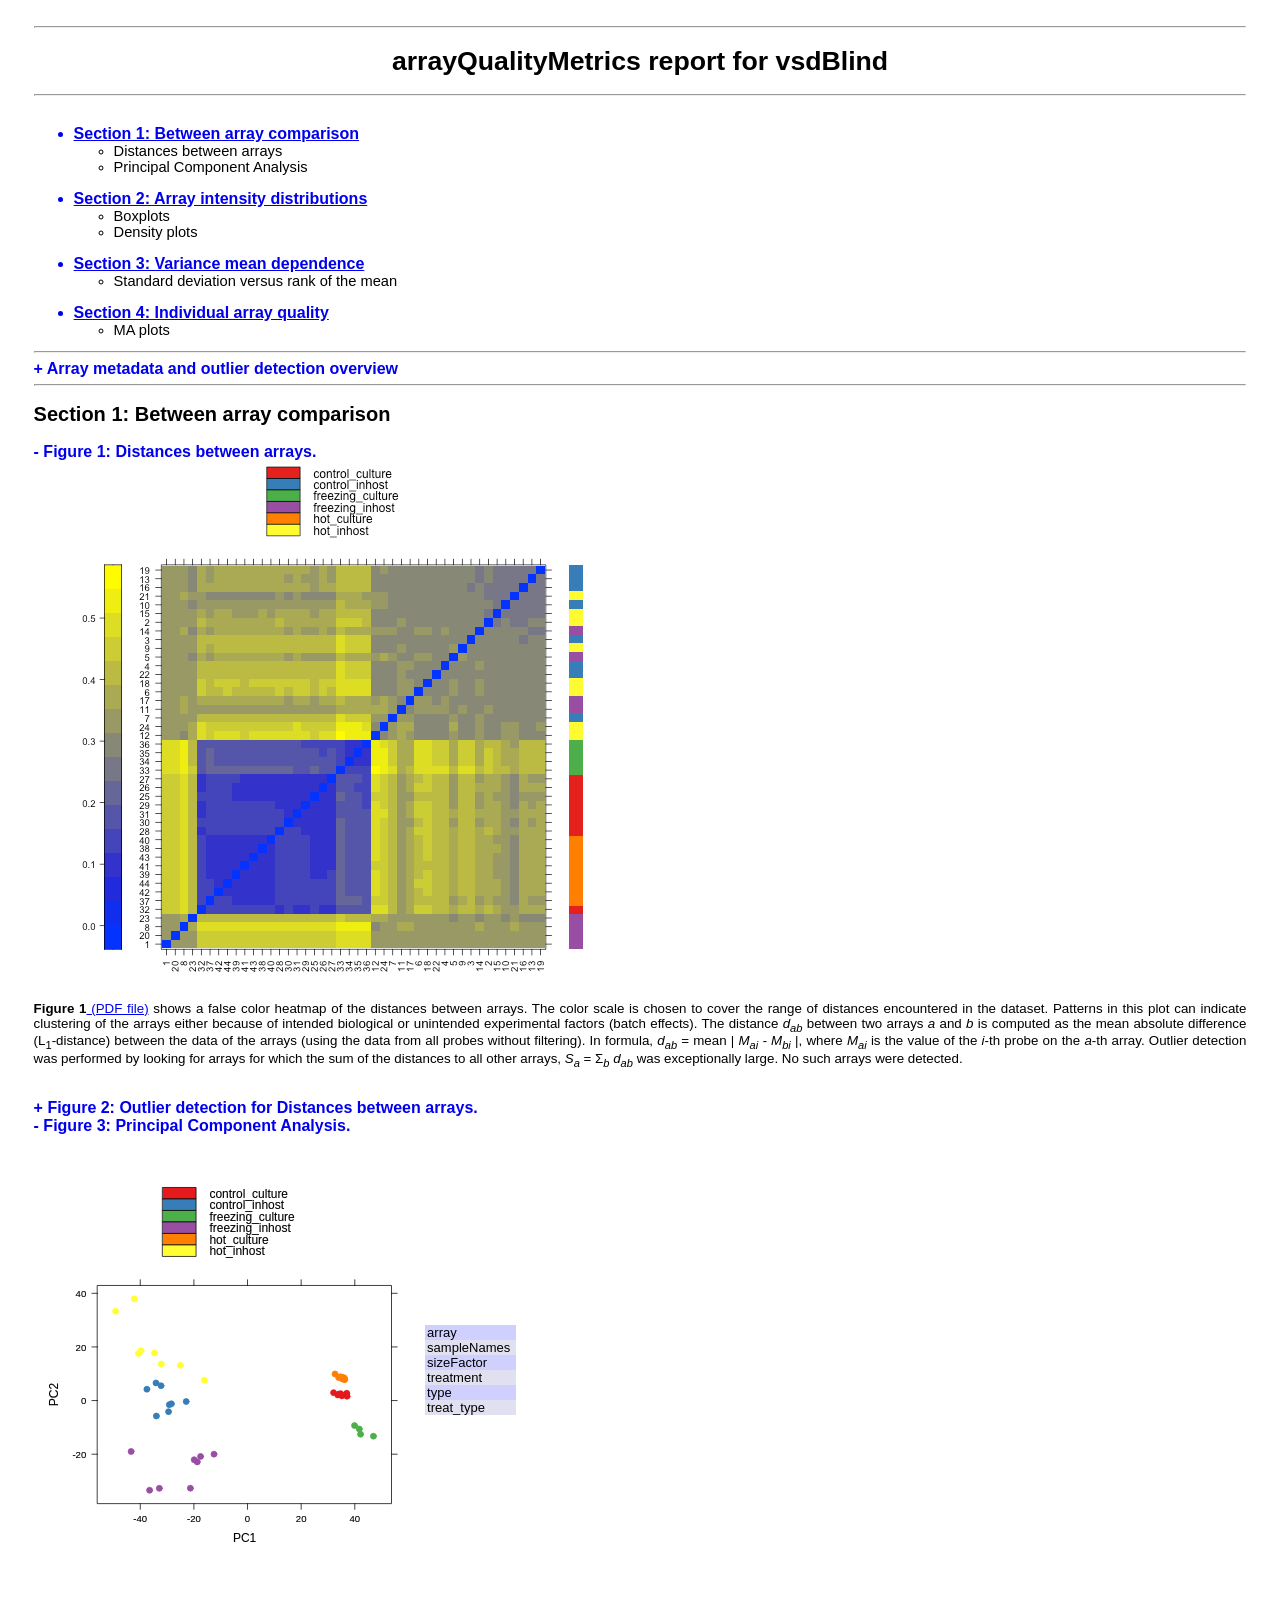
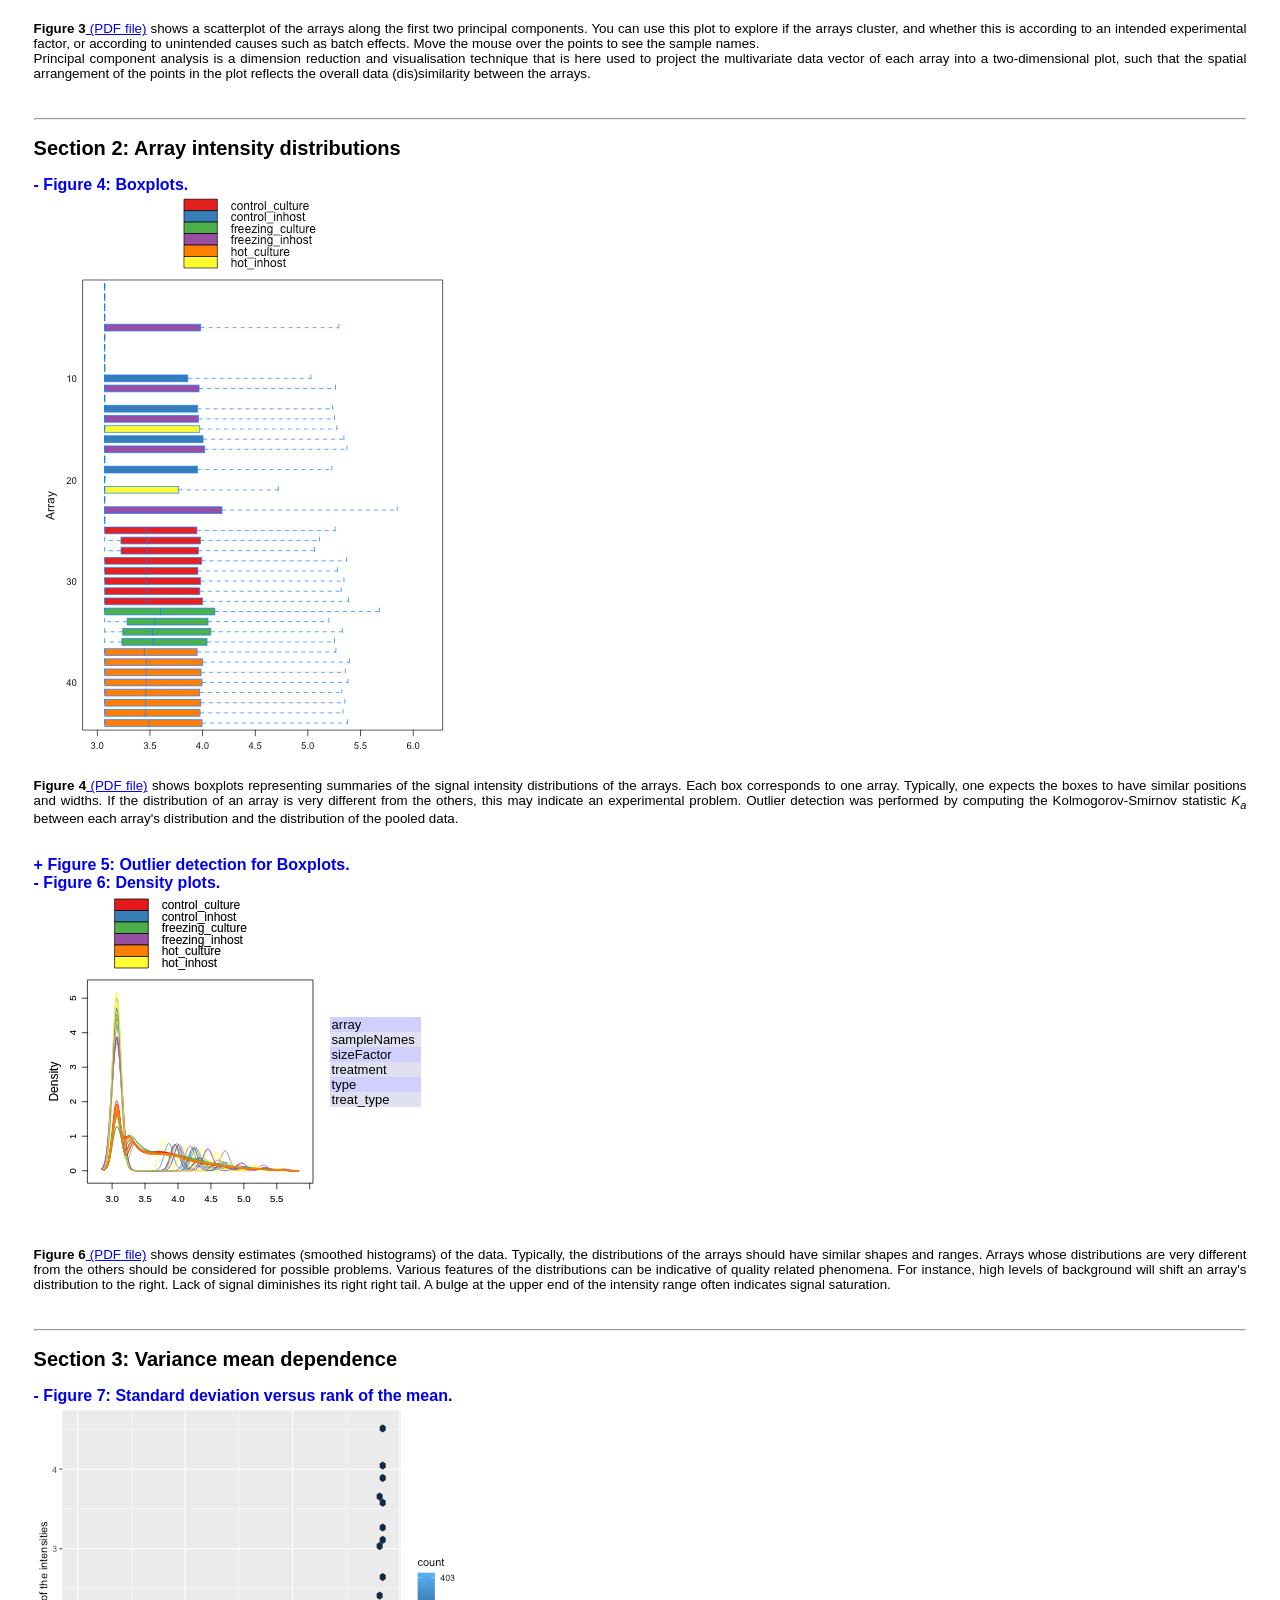
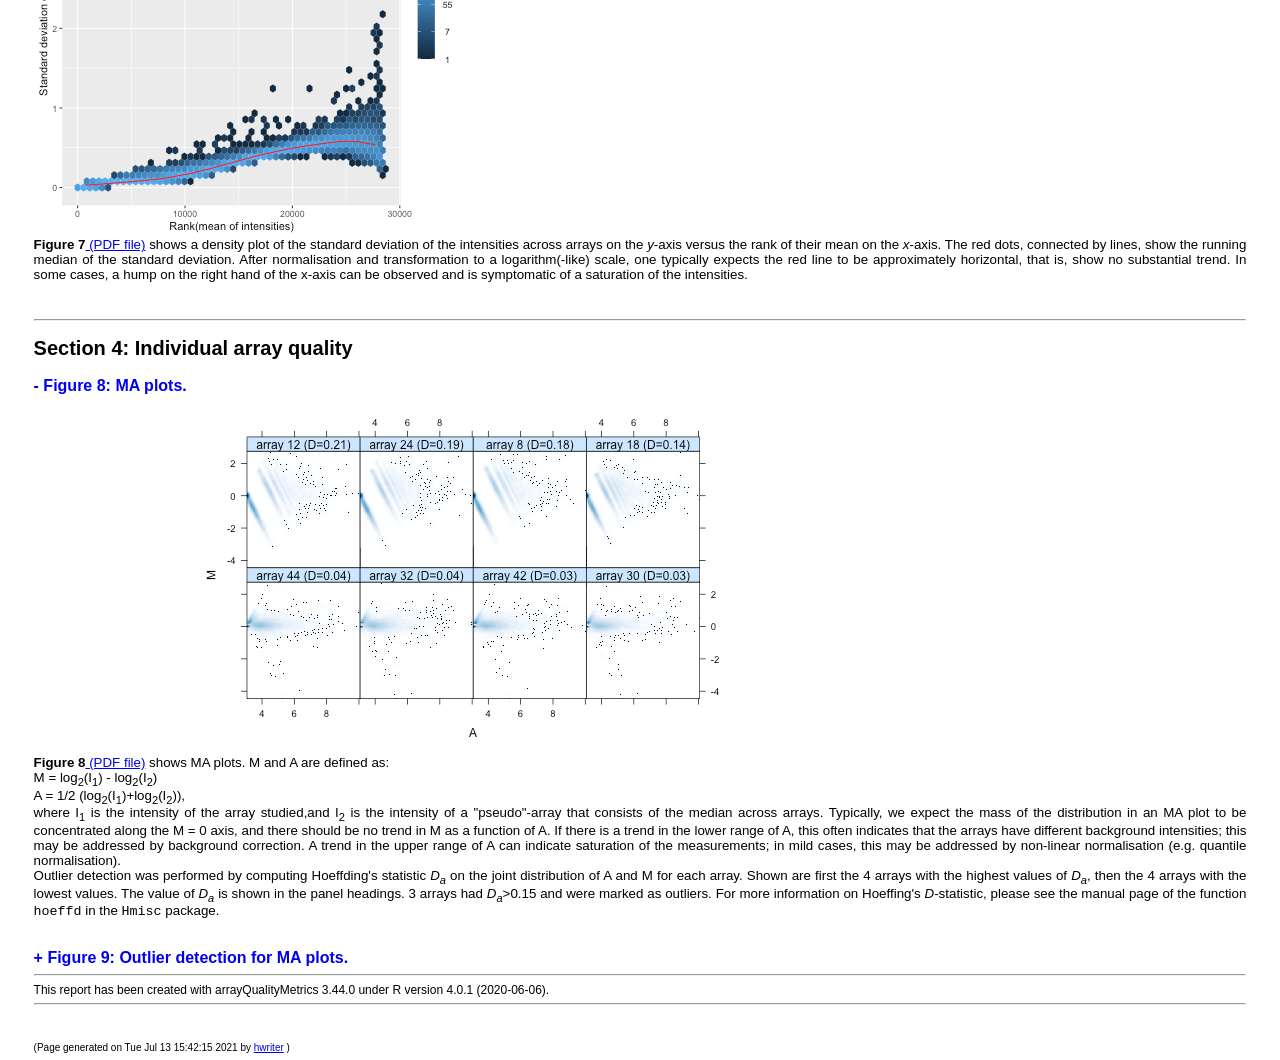
<file: 09_Supplemental_Info/SequencingStatsFiles/ArrayQualityMetrics_output/culturesymcombined_arrayqualitymetrics/index.html>
<!DOCTYPE html PUBLIC "-//W3C//DTD XHTML 1.0 Transitional//EN" "http://www.w3.org/TR/xhtml1/DTD/xhtml1-transitional.dtd">
<html xmlns='http://www.w3.org/1999/xhtml' xml:lang='en' lang='en'><head>
<meta http-equiv="Content-Type" content="text/html; charset=utf-8"></meta>
<title>arrayQualityMetrics report for vsdBlind</title>

<script language="JavaScript" src="arrayQualityMetrics.js"></script>
<link rel="stylesheet" type="text/css" href="arrayQualityMetrics.css"></link>
</head>
<body onload="reportinit()"><hr><h1>arrayQualityMetrics report for vsdBlind</h1><hr><UL><a href="#S1"><br><li class='tocsection'>Section 1: Between array comparison</li><UL></a><li class='tocmodule'>Distances between arrays</li><li class='tocmodule'>Principal Component Analysis</li></UL><a href="#S2"><br><li class='tocsection'>Section 2: Array intensity distributions</li><UL></a><li class='tocmodule'>Boxplots</li><li class='tocmodule'>Density plots</li></UL><a href="#S3"><br><li class='tocsection'>Section 3: Variance mean dependence</li><UL></a><li class='tocmodule'>Standard deviation versus rank of the mean</li></UL><a href="#S4"><br><li class='tocsection'>Section 4: Individual array quality</li><UL></a><li class='tocmodule'>MA plots</li></UL></UL><hr><a name="arraymetadata" id="arraymetadata-h" href="javascript: toggle('arraymetadata')" style="text-decoration:none;font-weight:bold;font-size:larger">+ Array metadata and outlier detection overview</a><br>

<div id="arraymetadata-b" style="display:none">
<table style="margin-left:auto;text-align:right;" border="1">
<tr>
<td style="font-weight:bold"> </td><td style="font-weight:bold">array</td><td style="font-weight:bold">sampleNames</td><td style="font-weight:bold"><a href="#hm">*1</a></td><td style="font-weight:bold"><a href="#box">*2</a></td><td style="font-weight:bold"><a href="#ma">*3</a></td><td style="font-weight:bold">sizeFactor</td><td style="font-weight:bold">treatment</td><td style="font-weight:bold">type</td><td style="font-weight:bold">treat_type</td></tr>
<tr>
<td bgcolor="#ffffff"><input type='checkbox' name='ReportObjectCheckBoxes' value='' onchange='checkboxEvent(1)'></td><td bgcolor="#ffffff">1</td><td bgcolor="#ffffff">OC4_F_B</td><td bgcolor="#ffffff"></td><td bgcolor="#ffffff"></td><td bgcolor="#ffffff"></td><td bgcolor="#ffffff">0.120269664590048</td><td bgcolor="#ffffff">freezing</td><td bgcolor="#ffffff">inhost</td><td bgcolor="#ffffff">freezing_inhost</td></tr>
<tr>
<td bgcolor="#d0d0ff"><input type='checkbox' name='ReportObjectCheckBoxes' value='' onchange='checkboxEvent(2)'></td><td bgcolor="#e0e0f0">2</td><td bgcolor="#d0d0ff">OC5_H_B</td><td bgcolor="#e0e0f0"></td><td bgcolor="#d0d0ff"></td><td bgcolor="#e0e0f0"></td><td bgcolor="#d0d0ff">0.237437340955938</td><td bgcolor="#e0e0f0">hot</td><td bgcolor="#d0d0ff">inhost</td><td bgcolor="#e0e0f0">hot_inhost</td></tr>
<tr>
<td bgcolor="#ffffff"><input type='checkbox' name='ReportObjectCheckBoxes' value='' onchange='checkboxEvent(3)'></td><td bgcolor="#ffffff">3</td><td bgcolor="#ffffff">OC9_C_B</td><td bgcolor="#ffffff"></td><td bgcolor="#ffffff"></td><td bgcolor="#ffffff"></td><td bgcolor="#ffffff">0.17252159674435</td><td bgcolor="#ffffff">control</td><td bgcolor="#ffffff">inhost</td><td bgcolor="#ffffff">control_inhost</td></tr>
<tr>
<td bgcolor="#d0d0ff"><input type='checkbox' name='ReportObjectCheckBoxes' value='' onchange='checkboxEvent(4)'></td><td bgcolor="#e0e0f0">4</td><td bgcolor="#d0d0ff">OD4_C_B</td><td bgcolor="#e0e0f0"></td><td bgcolor="#d0d0ff"></td><td bgcolor="#e0e0f0"></td><td bgcolor="#d0d0ff">0.16090204653939</td><td bgcolor="#e0e0f0">control</td><td bgcolor="#d0d0ff">inhost</td><td bgcolor="#e0e0f0">control_inhost</td></tr>
<tr>
<td bgcolor="#ffffff"><input type='checkbox' name='ReportObjectCheckBoxes' value='' onchange='checkboxEvent(5)'></td><td bgcolor="#ffffff">5</td><td bgcolor="#ffffff">OD5_F_B</td><td bgcolor="#ffffff"></td><td bgcolor="#ffffff"></td><td bgcolor="#ffffff"></td><td bgcolor="#ffffff">0.288817932795446</td><td bgcolor="#ffffff">freezing</td><td bgcolor="#ffffff">inhost</td><td bgcolor="#ffffff">freezing_inhost</td></tr>
<tr>
<td bgcolor="#d0d0ff"><input type='checkbox' name='ReportObjectCheckBoxes' value='' onchange='checkboxEvent(6)'></td><td bgcolor="#e0e0f0">6</td><td bgcolor="#d0d0ff">OD6_H_B</td><td bgcolor="#e0e0f0"></td><td bgcolor="#d0d0ff"></td><td bgcolor="#e0e0f0"></td><td bgcolor="#d0d0ff">0.153154352199936</td><td bgcolor="#e0e0f0">hot</td><td bgcolor="#d0d0ff">inhost</td><td bgcolor="#e0e0f0">hot_inhost</td></tr>
<tr>
<td bgcolor="#ffffff"><input type='checkbox' name='ReportObjectCheckBoxes' value='' onchange='checkboxEvent(7)'></td><td bgcolor="#ffffff">7</td><td bgcolor="#ffffff">OF7_C_B</td><td bgcolor="#ffffff"></td><td bgcolor="#ffffff"></td><td bgcolor="#ffffff"></td><td bgcolor="#ffffff">0.167300639202502</td><td bgcolor="#ffffff">control</td><td bgcolor="#ffffff">inhost</td><td bgcolor="#ffffff">control_inhost</td></tr>
<tr>
<td bgcolor="#d0d0ff"><input type='checkbox' name='ReportObjectCheckBoxes' value='' onchange='checkboxEvent(8)'></td><td bgcolor="#e0e0f0">8</td><td bgcolor="#d0d0ff">OF8_F_B</td><td bgcolor="#e0e0f0"></td><td bgcolor="#d0d0ff"></td><td bgcolor="#e0e0f0">x</td><td bgcolor="#d0d0ff">0.0822504014584964</td><td bgcolor="#e0e0f0">freezing</td><td bgcolor="#d0d0ff">inhost</td><td bgcolor="#e0e0f0">freezing_inhost</td></tr>
<tr>
<td bgcolor="#ffffff"><input type='checkbox' name='ReportObjectCheckBoxes' value='' onchange='checkboxEvent(9)'></td><td bgcolor="#ffffff">9</td><td bgcolor="#ffffff">OF9_H_B</td><td bgcolor="#ffffff"></td><td bgcolor="#ffffff"></td><td bgcolor="#ffffff"></td><td bgcolor="#ffffff">0.193688036134687</td><td bgcolor="#ffffff">hot</td><td bgcolor="#ffffff">inhost</td><td bgcolor="#ffffff">hot_inhost</td></tr>
<tr>
<td bgcolor="#d0d0ff"><input type='checkbox' name='ReportObjectCheckBoxes' value='' onchange='checkboxEvent(10)'></td><td bgcolor="#e0e0f0">10</td><td bgcolor="#d0d0ff">OI1_C_B</td><td bgcolor="#e0e0f0"></td><td bgcolor="#d0d0ff"></td><td bgcolor="#e0e0f0"></td><td bgcolor="#d0d0ff">0.388498680449581</td><td bgcolor="#e0e0f0">control</td><td bgcolor="#d0d0ff">inhost</td><td bgcolor="#e0e0f0">control_inhost</td></tr>
<tr>
<td bgcolor="#ffffff"><input type='checkbox' name='ReportObjectCheckBoxes' value='' onchange='checkboxEvent(11)'></td><td bgcolor="#ffffff">11</td><td bgcolor="#ffffff">OI2_F_B</td><td bgcolor="#ffffff"></td><td bgcolor="#ffffff"></td><td bgcolor="#ffffff"></td><td bgcolor="#ffffff">0.298686715212052</td><td bgcolor="#ffffff">freezing</td><td bgcolor="#ffffff">inhost</td><td bgcolor="#ffffff">freezing_inhost</td></tr>
<tr>
<td bgcolor="#d0d0ff"><input type='checkbox' name='ReportObjectCheckBoxes' value='' onchange='checkboxEvent(12)'></td><td bgcolor="#e0e0f0">12</td><td bgcolor="#d0d0ff">OI3_H_B</td><td bgcolor="#e0e0f0"></td><td bgcolor="#d0d0ff"></td><td bgcolor="#e0e0f0">x</td><td bgcolor="#d0d0ff">0.0949454235819547</td><td bgcolor="#e0e0f0">hot</td><td bgcolor="#d0d0ff">inhost</td><td bgcolor="#e0e0f0">hot_inhost</td></tr>
<tr>
<td bgcolor="#ffffff"><input type='checkbox' name='ReportObjectCheckBoxes' value='' onchange='checkboxEvent(13)'></td><td bgcolor="#ffffff">13</td><td bgcolor="#ffffff">OJ13_C_B</td><td bgcolor="#ffffff"></td><td bgcolor="#ffffff"></td><td bgcolor="#ffffff"></td><td bgcolor="#ffffff">0.308683356044934</td><td bgcolor="#ffffff">control</td><td bgcolor="#ffffff">inhost</td><td bgcolor="#ffffff">control_inhost</td></tr>
<tr>
<td bgcolor="#d0d0ff"><input type='checkbox' name='ReportObjectCheckBoxes' value='' onchange='checkboxEvent(14)'></td><td bgcolor="#e0e0f0">14</td><td bgcolor="#d0d0ff">OJ14_F_B</td><td bgcolor="#e0e0f0"></td><td bgcolor="#d0d0ff"></td><td bgcolor="#e0e0f0"></td><td bgcolor="#d0d0ff">0.301912794302613</td><td bgcolor="#e0e0f0">freezing</td><td bgcolor="#d0d0ff">inhost</td><td bgcolor="#e0e0f0">freezing_inhost</td></tr>
<tr>
<td bgcolor="#ffffff"><input type='checkbox' name='ReportObjectCheckBoxes' value='' onchange='checkboxEvent(15)'></td><td bgcolor="#ffffff">15</td><td bgcolor="#ffffff">OJ15_H_B</td><td bgcolor="#ffffff"></td><td bgcolor="#ffffff"></td><td bgcolor="#ffffff"></td><td bgcolor="#ffffff">0.294840844375586</td><td bgcolor="#ffffff">hot</td><td bgcolor="#ffffff">inhost</td><td bgcolor="#ffffff">hot_inhost</td></tr>
<tr>
<td bgcolor="#d0d0ff"><input type='checkbox' name='ReportObjectCheckBoxes' value='' onchange='checkboxEvent(16)'></td><td bgcolor="#e0e0f0">16</td><td bgcolor="#d0d0ff">OL6_C_B</td><td bgcolor="#e0e0f0"></td><td bgcolor="#d0d0ff"></td><td bgcolor="#e0e0f0"></td><td bgcolor="#d0d0ff">0.274494989949209</td><td bgcolor="#e0e0f0">control</td><td bgcolor="#d0d0ff">inhost</td><td bgcolor="#e0e0f0">control_inhost</td></tr>
<tr>
<td bgcolor="#ffffff"><input type='checkbox' name='ReportObjectCheckBoxes' value='' onchange='checkboxEvent(17)'></td><td bgcolor="#ffffff">17</td><td bgcolor="#ffffff">OL7_F_B</td><td bgcolor="#ffffff"></td><td bgcolor="#ffffff"></td><td bgcolor="#ffffff"></td><td bgcolor="#ffffff">0.266162908574188</td><td bgcolor="#ffffff">freezing</td><td bgcolor="#ffffff">inhost</td><td bgcolor="#ffffff">freezing_inhost</td></tr>
<tr>
<td bgcolor="#d0d0ff"><input type='checkbox' name='ReportObjectCheckBoxes' value='' onchange='checkboxEvent(18)'></td><td bgcolor="#e0e0f0">18</td><td bgcolor="#d0d0ff">OL8_H_B</td><td bgcolor="#e0e0f0"></td><td bgcolor="#d0d0ff"></td><td bgcolor="#e0e0f0"></td><td bgcolor="#d0d0ff">0.140227281783112</td><td bgcolor="#e0e0f0">hot</td><td bgcolor="#d0d0ff">inhost</td><td bgcolor="#e0e0f0">hot_inhost</td></tr>
<tr>
<td bgcolor="#ffffff"><input type='checkbox' name='ReportObjectCheckBoxes' value='' onchange='checkboxEvent(19)'></td><td bgcolor="#ffffff">19</td><td bgcolor="#ffffff">OM1_C_B</td><td bgcolor="#ffffff"></td><td bgcolor="#ffffff"></td><td bgcolor="#ffffff"></td><td bgcolor="#ffffff">0.310247062705503</td><td bgcolor="#ffffff">control</td><td bgcolor="#ffffff">inhost</td><td bgcolor="#ffffff">control_inhost</td></tr>
<tr>
<td bgcolor="#d0d0ff"><input type='checkbox' name='ReportObjectCheckBoxes' value='' onchange='checkboxEvent(20)'></td><td bgcolor="#e0e0f0">20</td><td bgcolor="#d0d0ff">OM2_F_B</td><td bgcolor="#e0e0f0"></td><td bgcolor="#d0d0ff"></td><td bgcolor="#e0e0f0"></td><td bgcolor="#d0d0ff">0.119982373327085</td><td bgcolor="#e0e0f0">freezing</td><td bgcolor="#d0d0ff">inhost</td><td bgcolor="#e0e0f0">freezing_inhost</td></tr>
<tr>
<td bgcolor="#ffffff"><input type='checkbox' name='ReportObjectCheckBoxes' value='' onchange='checkboxEvent(21)'></td><td bgcolor="#ffffff">21</td><td bgcolor="#ffffff">OM3_H_B</td><td bgcolor="#ffffff"></td><td bgcolor="#ffffff"></td><td bgcolor="#ffffff"></td><td bgcolor="#ffffff">0.491805110745392</td><td bgcolor="#ffffff">hot</td><td bgcolor="#ffffff">inhost</td><td bgcolor="#ffffff">hot_inhost</td></tr>
<tr>
<td bgcolor="#d0d0ff"><input type='checkbox' name='ReportObjectCheckBoxes' value='' onchange='checkboxEvent(22)'></td><td bgcolor="#e0e0f0">22</td><td bgcolor="#d0d0ff">OR7_C_B</td><td bgcolor="#e0e0f0"></td><td bgcolor="#d0d0ff"></td><td bgcolor="#e0e0f0"></td><td bgcolor="#d0d0ff">0.175009342107538</td><td bgcolor="#e0e0f0">control</td><td bgcolor="#d0d0ff">inhost</td><td bgcolor="#e0e0f0">control_inhost</td></tr>
<tr>
<td bgcolor="#ffffff"><input type='checkbox' name='ReportObjectCheckBoxes' value='' onchange='checkboxEvent(23)'></td><td bgcolor="#ffffff">23</td><td bgcolor="#ffffff">OR8_F_B</td><td bgcolor="#ffffff"></td><td bgcolor="#ffffff"></td><td bgcolor="#ffffff"></td><td bgcolor="#ffffff">0.190406708847874</td><td bgcolor="#ffffff">freezing</td><td bgcolor="#ffffff">inhost</td><td bgcolor="#ffffff">freezing_inhost</td></tr>
<tr>
<td bgcolor="#d0d0ff"><input type='checkbox' name='ReportObjectCheckBoxes' value='' onchange='checkboxEvent(24)'></td><td bgcolor="#e0e0f0">24</td><td bgcolor="#d0d0ff">OR9_H_B</td><td bgcolor="#e0e0f0"></td><td bgcolor="#d0d0ff"></td><td bgcolor="#e0e0f0">x</td><td bgcolor="#d0d0ff">0.099408852308739</td><td bgcolor="#e0e0f0">hot</td><td bgcolor="#d0d0ff">inhost</td><td bgcolor="#e0e0f0">hot_inhost</td></tr>
<tr>
<td bgcolor="#ffffff"><input type='checkbox' name='ReportObjectCheckBoxes' value='' onchange='checkboxEvent(25)'></td><td bgcolor="#ffffff">25</td><td bgcolor="#ffffff">Control_1.1</td><td bgcolor="#ffffff"></td><td bgcolor="#ffffff"></td><td bgcolor="#ffffff"></td><td bgcolor="#ffffff">10.9738628384164</td><td bgcolor="#ffffff">control</td><td bgcolor="#ffffff">culture</td><td bgcolor="#ffffff">control_culture</td></tr>
<tr>
<td bgcolor="#d0d0ff"><input type='checkbox' name='ReportObjectCheckBoxes' value='' onchange='checkboxEvent(26)'></td><td bgcolor="#e0e0f0">26</td><td bgcolor="#d0d0ff">Control_1</td><td bgcolor="#e0e0f0"></td><td bgcolor="#d0d0ff"></td><td bgcolor="#e0e0f0"></td><td bgcolor="#d0d0ff">10.4449388921122</td><td bgcolor="#e0e0f0">control</td><td bgcolor="#d0d0ff">culture</td><td bgcolor="#e0e0f0">control_culture</td></tr>
<tr>
<td bgcolor="#ffffff"><input type='checkbox' name='ReportObjectCheckBoxes' value='' onchange='checkboxEvent(27)'></td><td bgcolor="#ffffff">27</td><td bgcolor="#ffffff">Control_2.1</td><td bgcolor="#ffffff"></td><td bgcolor="#ffffff"></td><td bgcolor="#ffffff"></td><td bgcolor="#ffffff">10.3050073875773</td><td bgcolor="#ffffff">control</td><td bgcolor="#ffffff">culture</td><td bgcolor="#ffffff">control_culture</td></tr>
<tr>
<td bgcolor="#d0d0ff"><input type='checkbox' name='ReportObjectCheckBoxes' value='' onchange='checkboxEvent(28)'></td><td bgcolor="#e0e0f0">28</td><td bgcolor="#d0d0ff">Control_2</td><td bgcolor="#e0e0f0"></td><td bgcolor="#d0d0ff"></td><td bgcolor="#e0e0f0"></td><td bgcolor="#d0d0ff">6.21806405628357</td><td bgcolor="#e0e0f0">control</td><td bgcolor="#d0d0ff">culture</td><td bgcolor="#e0e0f0">control_culture</td></tr>
<tr>
<td bgcolor="#ffffff"><input type='checkbox' name='ReportObjectCheckBoxes' value='' onchange='checkboxEvent(29)'></td><td bgcolor="#ffffff">29</td><td bgcolor="#ffffff">Control_3.1</td><td bgcolor="#ffffff"></td><td bgcolor="#ffffff"></td><td bgcolor="#ffffff"></td><td bgcolor="#ffffff">7.67837919745964</td><td bgcolor="#ffffff">control</td><td bgcolor="#ffffff">culture</td><td bgcolor="#ffffff">control_culture</td></tr>
<tr>
<td bgcolor="#d0d0ff"><input type='checkbox' name='ReportObjectCheckBoxes' value='' onchange='checkboxEvent(30)'></td><td bgcolor="#e0e0f0">30</td><td bgcolor="#d0d0ff">Control_3</td><td bgcolor="#e0e0f0"></td><td bgcolor="#d0d0ff"></td><td bgcolor="#e0e0f0"></td><td bgcolor="#d0d0ff">4.62535285525981</td><td bgcolor="#e0e0f0">control</td><td bgcolor="#d0d0ff">culture</td><td bgcolor="#e0e0f0">control_culture</td></tr>
<tr>
<td bgcolor="#ffffff"><input type='checkbox' name='ReportObjectCheckBoxes' value='' onchange='checkboxEvent(31)'></td><td bgcolor="#ffffff">31</td><td bgcolor="#ffffff">Control_4.1</td><td bgcolor="#ffffff"></td><td bgcolor="#ffffff"></td><td bgcolor="#ffffff"></td><td bgcolor="#ffffff">5.89044890465942</td><td bgcolor="#ffffff">control</td><td bgcolor="#ffffff">culture</td><td bgcolor="#ffffff">control_culture</td></tr>
<tr>
<td bgcolor="#d0d0ff"><input type='checkbox' name='ReportObjectCheckBoxes' value='' onchange='checkboxEvent(32)'></td><td bgcolor="#e0e0f0">32</td><td bgcolor="#d0d0ff">Control_4</td><td bgcolor="#e0e0f0"></td><td bgcolor="#d0d0ff"></td><td bgcolor="#e0e0f0"></td><td bgcolor="#d0d0ff">4.71519981843034</td><td bgcolor="#e0e0f0">control</td><td bgcolor="#d0d0ff">culture</td><td bgcolor="#e0e0f0">control_culture</td></tr>
<tr>
<td bgcolor="#ffffff"><input type='checkbox' name='ReportObjectCheckBoxes' value='' onchange='checkboxEvent(33)'></td><td bgcolor="#ffffff">33</td><td bgcolor="#ffffff">Cool_1</td><td bgcolor="#ffffff"></td><td bgcolor="#ffffff"></td><td bgcolor="#ffffff"></td><td bgcolor="#ffffff">3.46859298220203</td><td bgcolor="#ffffff">freezing</td><td bgcolor="#ffffff">culture</td><td bgcolor="#ffffff">freezing_culture</td></tr>
<tr>
<td bgcolor="#d0d0ff"><input type='checkbox' name='ReportObjectCheckBoxes' value='' onchange='checkboxEvent(34)'></td><td bgcolor="#e0e0f0">34</td><td bgcolor="#d0d0ff">Cool_2</td><td bgcolor="#e0e0f0"></td><td bgcolor="#d0d0ff"></td><td bgcolor="#e0e0f0"></td><td bgcolor="#d0d0ff">5.44797011763534</td><td bgcolor="#e0e0f0">freezing</td><td bgcolor="#d0d0ff">culture</td><td bgcolor="#e0e0f0">freezing_culture</td></tr>
<tr>
<td bgcolor="#ffffff"><input type='checkbox' name='ReportObjectCheckBoxes' value='' onchange='checkboxEvent(35)'></td><td bgcolor="#ffffff">35</td><td bgcolor="#ffffff">Cool_3</td><td bgcolor="#ffffff"></td><td bgcolor="#ffffff"></td><td bgcolor="#ffffff"></td><td bgcolor="#ffffff">8.45204818910703</td><td bgcolor="#ffffff">freezing</td><td bgcolor="#ffffff">culture</td><td bgcolor="#ffffff">freezing_culture</td></tr>
<tr>
<td bgcolor="#d0d0ff"><input type='checkbox' name='ReportObjectCheckBoxes' value='' onchange='checkboxEvent(36)'></td><td bgcolor="#e0e0f0">36</td><td bgcolor="#d0d0ff">Cool_4</td><td bgcolor="#e0e0f0"></td><td bgcolor="#d0d0ff"></td><td bgcolor="#e0e0f0"></td><td bgcolor="#d0d0ff">9.35291193972726</td><td bgcolor="#e0e0f0">freezing</td><td bgcolor="#d0d0ff">culture</td><td bgcolor="#e0e0f0">freezing_culture</td></tr>
<tr>
<td bgcolor="#ffffff"><input type='checkbox' name='ReportObjectCheckBoxes' value='' onchange='checkboxEvent(37)'></td><td bgcolor="#ffffff">37</td><td bgcolor="#ffffff">Heat_1.1</td><td bgcolor="#ffffff"></td><td bgcolor="#ffffff"></td><td bgcolor="#ffffff"></td><td bgcolor="#ffffff">8.71862437709667</td><td bgcolor="#ffffff">hot</td><td bgcolor="#ffffff">culture</td><td bgcolor="#ffffff">hot_culture</td></tr>
<tr>
<td bgcolor="#d0d0ff"><input type='checkbox' name='ReportObjectCheckBoxes' value='' onchange='checkboxEvent(38)'></td><td bgcolor="#e0e0f0">38</td><td bgcolor="#d0d0ff">Heat_1</td><td bgcolor="#e0e0f0"></td><td bgcolor="#d0d0ff"></td><td bgcolor="#e0e0f0"></td><td bgcolor="#d0d0ff">9.40467216527592</td><td bgcolor="#e0e0f0">hot</td><td bgcolor="#d0d0ff">culture</td><td bgcolor="#e0e0f0">hot_culture</td></tr>
<tr>
<td bgcolor="#ffffff"><input type='checkbox' name='ReportObjectCheckBoxes' value='' onchange='checkboxEvent(39)'></td><td bgcolor="#ffffff">39</td><td bgcolor="#ffffff">Heat_2.1</td><td bgcolor="#ffffff"></td><td bgcolor="#ffffff"></td><td bgcolor="#ffffff"></td><td bgcolor="#ffffff">8.01447321485116</td><td bgcolor="#ffffff">hot</td><td bgcolor="#ffffff">culture</td><td bgcolor="#ffffff">hot_culture</td></tr>
<tr>
<td bgcolor="#d0d0ff"><input type='checkbox' name='ReportObjectCheckBoxes' value='' onchange='checkboxEvent(40)'></td><td bgcolor="#e0e0f0">40</td><td bgcolor="#d0d0ff">Heat_2</td><td bgcolor="#e0e0f0"></td><td bgcolor="#d0d0ff"></td><td bgcolor="#e0e0f0"></td><td bgcolor="#d0d0ff">9.52885931534103</td><td bgcolor="#e0e0f0">hot</td><td bgcolor="#d0d0ff">culture</td><td bgcolor="#e0e0f0">hot_culture</td></tr>
<tr>
<td bgcolor="#ffffff"><input type='checkbox' name='ReportObjectCheckBoxes' value='' onchange='checkboxEvent(41)'></td><td bgcolor="#ffffff">41</td><td bgcolor="#ffffff">Heat_3.1</td><td bgcolor="#ffffff"></td><td bgcolor="#ffffff"></td><td bgcolor="#ffffff"></td><td bgcolor="#ffffff">9.72974786439434</td><td bgcolor="#ffffff">hot</td><td bgcolor="#ffffff">culture</td><td bgcolor="#ffffff">hot_culture</td></tr>
<tr>
<td bgcolor="#d0d0ff"><input type='checkbox' name='ReportObjectCheckBoxes' value='' onchange='checkboxEvent(42)'></td><td bgcolor="#e0e0f0">42</td><td bgcolor="#d0d0ff">Heat_3</td><td bgcolor="#e0e0f0"></td><td bgcolor="#d0d0ff"></td><td bgcolor="#e0e0f0"></td><td bgcolor="#d0d0ff">4.89200596504868</td><td bgcolor="#e0e0f0">hot</td><td bgcolor="#d0d0ff">culture</td><td bgcolor="#e0e0f0">hot_culture</td></tr>
<tr>
<td bgcolor="#ffffff"><input type='checkbox' name='ReportObjectCheckBoxes' value='' onchange='checkboxEvent(43)'></td><td bgcolor="#ffffff">43</td><td bgcolor="#ffffff">Heat_4.1</td><td bgcolor="#ffffff"></td><td bgcolor="#ffffff"></td><td bgcolor="#ffffff"></td><td bgcolor="#ffffff">9.93685138817417</td><td bgcolor="#ffffff">hot</td><td bgcolor="#ffffff">culture</td><td bgcolor="#ffffff">hot_culture</td></tr>
<tr>
<td bgcolor="#d0d0ff"><input type='checkbox' name='ReportObjectCheckBoxes' value='' onchange='checkboxEvent(44)'></td><td bgcolor="#e0e0f0">44</td><td bgcolor="#d0d0ff">Heat_4</td><td bgcolor="#e0e0f0"></td><td bgcolor="#d0d0ff"></td><td bgcolor="#e0e0f0"></td><td bgcolor="#d0d0ff">5.60329702195336</td><td bgcolor="#e0e0f0">hot</td><td bgcolor="#d0d0ff">culture</td><td bgcolor="#e0e0f0">hot_culture</td></tr>
</table>
<br>The columns named *1, *2, ... indicate the calls from the different outlier detection methods:<OL><LI> outlier detection by <a href="#hm">Distances between arrays</a></LI><LI> outlier detection by <a href="#box">Boxplots</a></LI><LI> outlier detection by <a href="#ma">MA plots</a></LI></OL>The outlier detection criteria are explained below in the respective sections. Arrays that were called outliers by at least one criterion are marked by checkbox selection in this table, and are indicated by highlighted lines or points in some of the plots below. By clicking the checkboxes in the table, or on the corresponding points/lines in the plots, you can modify the selection. To reset the selection, reload the HTML page in your browser.<br><br>At the scope covered by this software, outlier detection is a poorly defined question, and there is no 'right' or 'wrong' answer. These are hints which are intended to be followed up manually. If you want to automate outlier detection, you need to limit the scope to a particular platform and experimental design, and then choose and calibrate the metrics used.<br></div><hr><h2><a name= 'S1'>Section 1: Between array comparison</a></h2>

<a name="hm" id="hm-h" href="javascript: toggle('hm')" style="text-decoration:none;font-weight:bold;font-size:larger">- Figure 1: Distances between arrays.</a><br>

<div id="hm-b" style="display:block">
<img src="hm.png" border="0" alt="hm.png" id="Figls:hm"></img><br>
<b>Figure 1</b><a href="hm.pdf"> (PDF file)</a> shows a false color heatmap of the distances between arrays. The color scale is chosen to cover the range of distances encountered in the dataset. Patterns in this plot can indicate clustering of the arrays either because of intended biological or unintended experimental factors (batch effects). The distance <i>d<sub>ab</sub></i> between two arrays <i>a</i> and <i>b</i> is computed as the mean absolute difference (L<sub>1</sub>-distance) between the data of the arrays (using the data from all probes without filtering). In formula, <i>d<sub>ab</sub></i> = mean | <i>M<sub>ai</sub> - M<sub>bi</sub></i> |, where <i>M<sub>ai</sub></i> is the value of the <i>i</i>-th probe on the <i>a</i>-th array. Outlier detection was performed by looking for arrays for which the sum of the distances to all other arrays, <i>S<sub>a</sub></i> = &Sigma;<sub><i>b</i></sub> <i>d<sub>ab</sub></i> was exceptionally large. No such arrays were detected.<br><br><br>
</div>

<a name="out hm" id="out hm-h" href="javascript: toggle('out hm')" style="text-decoration:none;font-weight:bold;font-size:larger">+ Figure 2: Outlier detection for Distances between arrays.</a><br>

<div id="out hm-b" style="display:none">
<img src="out hm.png" border="0" alt="out hm.png" id="Figls:out hm"></img><br>
<b>Figure 2</b><a href="out hm.pdf"> (PDF file)</a> shows a bar chart of the sum of distances to other arrays <i>S<sub>a</sub></i>, the outlier detection criterion from the previous figure. The bars are shown in the original order of the arrays. Based on the distribution of the values across all arrays, a threshold of 19.9 was determined, which is indicated by the vertical line. None of the arrays exceeded the threshold and was considered an outlier.<br><br><br>
</div>

<a name="pca" id="pca-h" href="javascript: toggle('pca')" style="text-decoration:none;font-weight:bold;font-size:larger">- Figure 3: Principal Component Analysis.</a><br>

<div id="pca-b" style="display:block">
<table border="1">
<tr>
<td><?xml version="1.0" encoding="UTF-8"?>
<svg xmlns="http://www.w3.org/2000/svg" xmlns:xlink="http://www.w3.org/1999/xlink" width="383.52px" height="469.92px" viewBox="0 0 383.52 469.92" version="1.1" id="Fig:pca">
  <metadata xmlns:gridsvg="http://www.stat.auckland.ac.nz/~paul/R/gridSVG/">
    <gridsvg:generator name="gridSVG" version="1.7-2" time="2021-07-13 15:42:07"/>
    <gridsvg:argument name="name" value="/Users/hannahaichelman/Documents/BU/Host_Buffering/CombinedHostSymAnalyses/sym_combined_arrayqualitymetrics/pca.svg"/>
    <gridsvg:argument name="exportCoords" value="none"/>
    <gridsvg:argument name="exportMappings" value="none"/>
    <gridsvg:argument name="exportJS" value="none"/>
    <gridsvg:argument name="res" value="72"/>
    <gridsvg:argument name="prefix" value="Fig:pca"/>
    <gridsvg:argument name="addClasses" value="FALSE"/>
    <gridsvg:argument name="indent" value="TRUE"/>
    <gridsvg:argument name="htmlWrapper" value="FALSE"/>
    <gridsvg:argument name="usePaths" value="none"/>
    <gridsvg:argument name="uniqueNames" value="TRUE"/>
    <gridsvg:separator name="id.sep" value="."/>
    <gridsvg:separator name="gPath.sep" value="::"/>
    <gridsvg:separator name="vpPath.sep" value="::"/>
  </metadata>
  <g transform="translate(0, 469.92) scale(1, -1)">
    <g id="Fig:pcagridSVG" fill="none" stroke="rgb(0,0,0)" stroke-dasharray="none" stroke-width="0.75" font-size="12" font-family="Helvetica, Arial, FreeSans, Liberation Sans, Nimbus Sans L, sans-serif" opacity="1" stroke-linecap="round" stroke-linejoin="round" stroke-miterlimit="10" stroke-opacity="1" fill-opacity="0" font-weight="normal" font-style="normal">
      <defs>
        <symbol id="Fig:pcagridSVG.pch19" viewBox="-5 -5 10 10" overflow="visible">
          <circle cx="0" cy="0" r="3.75"/>
        </symbol>
      </defs>
      <g id="Fig:pcaplot_01.background.1">
        <rect id="Fig:pcaplot_01.background.1.1" x="0" y="0" width="383.52" height="469.92" transform="" fill="none" stroke="none" stroke-opacity="0" fill-opacity="0"/>
      </g>
      <g id="Fig:pcaplot_01.toplevel.vp.1" font-size="12">
        <g id="Fig:pcaplot_01.main.vp.1">
          <g id="Fig:pcaGRID.VP.17.1">
            <g id="Fig:pca.key.frame.1">
              <g id="Fig:pcaGRID.VP.18.1">
                <g id="Fig:pcaGRID.cellGrob.27.1">
                  <g id="Fig:pca.key.background.1">
                    <rect id="Fig:pca.key.background.1.1" x="119.05" y="349.47" width="145.42" height="68.98" transform="" fill="none" opacity="1" stroke="none" stroke-opacity="0" fill-opacity="0"/>
                  </g>
                </g>
              </g>
              <g id="Fig:pcaGRID.VP.19.1">
                <g id="Fig:pcaGRID.cellGrob.28.1">
                  <g id="Fig:pca.key.rect.1.1.1">
                    <rect id="Fig:pca.key.rect.1.1.1.1" x="125.72" y="406.95" width="33.36" height="11.5" transform="" opacity="1" fill="rgb(228,26,28)" stroke="rgb(0,0,0)" stroke-opacity="1" fill-opacity="1"/>
                  </g>
                </g>
              </g>
              <g id="Fig:pcaGRID.VP.20.1">
                <g id="Fig:pcaGRID.cellGrob.29.1">
                  <g id="Fig:pca.key.rect.1.2.1">
                    <rect id="Fig:pca.key.rect.1.2.1.1" x="125.72" y="395.46" width="33.36" height="11.5" transform="" opacity="1" fill="rgb(55,126,184)" stroke="rgb(0,0,0)" stroke-opacity="1" fill-opacity="1"/>
                  </g>
                </g>
              </g>
              <g id="Fig:pcaGRID.VP.21.1">
                <g id="Fig:pcaGRID.cellGrob.30.1">
                  <g id="Fig:pca.key.rect.1.3.1">
                    <rect id="Fig:pca.key.rect.1.3.1.1" x="125.72" y="383.96" width="33.36" height="11.5" transform="" opacity="1" fill="rgb(77,175,74)" stroke="rgb(0,0,0)" stroke-opacity="1" fill-opacity="1"/>
                  </g>
                </g>
              </g>
              <g id="Fig:pcaGRID.VP.22.1">
                <g id="Fig:pcaGRID.cellGrob.31.1">
                  <g id="Fig:pca.key.rect.1.4.1">
                    <rect id="Fig:pca.key.rect.1.4.1.1" x="125.72" y="372.47" width="33.36" height="11.5" transform="" opacity="1" fill="rgb(152,78,163)" stroke="rgb(0,0,0)" stroke-opacity="1" fill-opacity="1"/>
                  </g>
                </g>
              </g>
              <g id="Fig:pcaGRID.VP.23.1">
                <g id="Fig:pcaGRID.cellGrob.32.1">
                  <g id="Fig:pca.key.rect.1.5.1">
                    <rect id="Fig:pca.key.rect.1.5.1.1" x="125.72" y="360.97" width="33.36" height="11.5" transform="" opacity="1" fill="rgb(255,127,0)" stroke="rgb(0,0,0)" stroke-opacity="1" fill-opacity="1"/>
                  </g>
                </g>
              </g>
              <g id="Fig:pcaGRID.VP.24.1">
                <g id="Fig:pcaGRID.cellGrob.33.1">
                  <g id="Fig:pca.key.rect.1.6.1">
                    <rect id="Fig:pca.key.rect.1.6.1.1" x="125.72" y="349.47" width="33.36" height="11.5" transform="" opacity="1" fill="rgb(255,255,51)" stroke="rgb(0,0,0)" stroke-opacity="1" fill-opacity="1"/>
                  </g>
                </g>
              </g>
              <g id="Fig:pcaGRID.VP.25.1">
                <g id="Fig:pcaGRID.cellGrob.34.1">
                  <g id="Fig:pca.key.text.2.1.1">
                    <g id="Fig:pca.key.text.2.1.1.1" transform="translate(172.43, 412.7)" stroke-width="0.1">
                      <g id="Fig:pca.key.text.2.1.1.1.scale" transform="scale(1, -1)">
                        <text x="0" y="0" id="Fig:pca.key.text.2.1.1.1.text" text-anchor="start" stroke="rgb(0,0,0)" opacity="1" fill="rgb(0,0,0)" stroke-opacity="1" fill-opacity="1" font-size="12" font-weight="normal" font-style="normal">
                          <tspan id="Fig:pca.key.text.2.1.1.1.tspan.1" dy="4.31" x="0">control_culture</tspan>
                        </text>
                      </g>
                    </g>
                  </g>
                </g>
              </g>
              <g id="Fig:pcaGRID.VP.26.1">
                <g id="Fig:pcaGRID.cellGrob.35.1">
                  <g id="Fig:pca.key.text.2.2.1">
                    <g id="Fig:pca.key.text.2.2.1.1" transform="translate(172.43, 401.21)" stroke-width="0.1">
                      <g id="Fig:pca.key.text.2.2.1.1.scale" transform="scale(1, -1)">
                        <text x="0" y="0" id="Fig:pca.key.text.2.2.1.1.text" text-anchor="start" stroke="rgb(0,0,0)" opacity="1" fill="rgb(0,0,0)" stroke-opacity="1" fill-opacity="1" font-size="12" font-weight="normal" font-style="normal">
                          <tspan id="Fig:pca.key.text.2.2.1.1.tspan.1" dy="4.31" x="0">control_inhost</tspan>
                        </text>
                      </g>
                    </g>
                  </g>
                </g>
              </g>
              <g id="Fig:pcaGRID.VP.27.1">
                <g id="Fig:pcaGRID.cellGrob.36.1">
                  <g id="Fig:pca.key.text.2.3.1">
                    <g id="Fig:pca.key.text.2.3.1.1" transform="translate(172.43, 389.71)" stroke-width="0.1">
                      <g id="Fig:pca.key.text.2.3.1.1.scale" transform="scale(1, -1)">
                        <text x="0" y="0" id="Fig:pca.key.text.2.3.1.1.text" text-anchor="start" stroke="rgb(0,0,0)" opacity="1" fill="rgb(0,0,0)" stroke-opacity="1" fill-opacity="1" font-size="12" font-weight="normal" font-style="normal">
                          <tspan id="Fig:pca.key.text.2.3.1.1.tspan.1" dy="4.31" x="0">freezing_culture</tspan>
                        </text>
                      </g>
                    </g>
                  </g>
                </g>
              </g>
              <g id="Fig:pcaGRID.VP.28.1">
                <g id="Fig:pcaGRID.cellGrob.37.1">
                  <g id="Fig:pca.key.text.2.4.1">
                    <g id="Fig:pca.key.text.2.4.1.1" transform="translate(172.43, 378.21)" stroke-width="0.1">
                      <g id="Fig:pca.key.text.2.4.1.1.scale" transform="scale(1, -1)">
                        <text x="0" y="0" id="Fig:pca.key.text.2.4.1.1.text" text-anchor="start" stroke="rgb(0,0,0)" opacity="1" fill="rgb(0,0,0)" stroke-opacity="1" fill-opacity="1" font-size="12" font-weight="normal" font-style="normal">
                          <tspan id="Fig:pca.key.text.2.4.1.1.tspan.1" dy="4.31" x="0">freezing_inhost</tspan>
                        </text>
                      </g>
                    </g>
                  </g>
                </g>
              </g>
              <g id="Fig:pcaGRID.VP.29.1">
                <g id="Fig:pcaGRID.cellGrob.38.1">
                  <g id="Fig:pca.key.text.2.5.1">
                    <g id="Fig:pca.key.text.2.5.1.1" transform="translate(172.43, 366.72)" stroke-width="0.1">
                      <g id="Fig:pca.key.text.2.5.1.1.scale" transform="scale(1, -1)">
                        <text x="0" y="0" id="Fig:pca.key.text.2.5.1.1.text" text-anchor="start" stroke="rgb(0,0,0)" opacity="1" fill="rgb(0,0,0)" stroke-opacity="1" fill-opacity="1" font-size="12" font-weight="normal" font-style="normal">
                          <tspan id="Fig:pca.key.text.2.5.1.1.tspan.1" dy="4.31" x="0">hot_culture</tspan>
                        </text>
                      </g>
                    </g>
                  </g>
                </g>
              </g>
              <g id="Fig:pcaGRID.VP.30.1">
                <g id="Fig:pcaGRID.cellGrob.39.1">
                  <g id="Fig:pca.key.text.2.6.1">
                    <g id="Fig:pca.key.text.2.6.1.1" transform="translate(172.43, 355.22)" stroke-width="0.1">
                      <g id="Fig:pca.key.text.2.6.1.1.scale" transform="scale(1, -1)">
                        <text x="0" y="0" id="Fig:pca.key.text.2.6.1.1.text" text-anchor="start" stroke="rgb(0,0,0)" opacity="1" fill="rgb(0,0,0)" stroke-opacity="1" fill-opacity="1" font-size="12" font-weight="normal" font-style="normal">
                          <tspan id="Fig:pca.key.text.2.6.1.1.tspan.1" dy="4.31" x="0">hot_inhost</tspan>
                        </text>
                      </g>
                    </g>
                  </g>
                </g>
              </g>
            </g>
          </g>
        </g>
        <g id="Fig:pcaplot_01.xlab.vp.1">
          <g id="Fig:pcaplot_01.xlab.1">
            <g id="Fig:pcaplot_01.xlab.1.1" transform="translate(207.55, 67.78)" stroke-width="0.1">
              <g id="Fig:pcaplot_01.xlab.1.1.scale" transform="scale(1, -1)">
                <text x="0" y="0" id="Fig:pcaplot_01.xlab.1.1.text" text-anchor="middle" opacity="1" stroke="rgb(0,0,0)" fill="rgb(0,0,0)" stroke-opacity="1" fill-opacity="1" font-size="12" font-weight="normal" font-style="normal">
                  <tspan id="Fig:pcaplot_01.xlab.1.1.tspan.1" dy="4.31" x="0">PC1</tspan>
                </text>
              </g>
            </g>
          </g>
        </g>
        <g id="Fig:pcaplot_01.ylab.vp.1">
          <g id="Fig:pcaplot_01.ylab.1">
            <g id="Fig:pcaplot_01.ylab.1.1" transform="translate(16.31, 211.37)" stroke-width="0.1">
              <g id="Fig:pcaplot_01.ylab.1.1.scale" transform="scale(1, -1)">
                <text x="0" y="0" id="Fig:pcaplot_01.ylab.1.1.text" transform="rotate(-90)" text-anchor="middle" opacity="1" stroke="rgb(0,0,0)" fill="rgb(0,0,0)" stroke-opacity="1" fill-opacity="1" font-size="12" font-weight="normal" font-style="normal">
                  <tspan id="Fig:pcaplot_01.ylab.1.1.tspan.1" dy="4.31" x="0">PC2</tspan>
                </text>
              </g>
            </g>
          </g>
        </g>
        <g id="Fig:pcaplot_01.figure.vp.1"/>
        <defs>
          <clipPath id="Fig:pcaplot_01.panel.1.1.vp.1.clipPath">
            <rect x="60.58" y="102.27" width="293.93" height="218.19" fill="none" stroke="none"/>
          </clipPath>
        </defs>
        <g id="Fig:pcaplot_01.panel.1.1.vp.1" clip-path="url(#Fig:pcaplot_01.panel.1.1.vp.1.clipPath)"/>
        <g id="Fig:pcaplot_01.strip.1.1.off.vp.1">
          <g id="Fig:pcaplot_01.ticks.top.panel.1.1.1">
            <polyline id="Fig:pcaplot_01.ticks.top.panel.1.1.1.1" points="103.26,320.47 103.26,326.14" stroke="rgb(0,0,0)" opacity="1" stroke-dasharray="none" stroke-width="0.75" stroke-opacity="1" fill="none"/>
            <polyline id="Fig:pcaplot_01.ticks.top.panel.1.1.1.2" points="156.9,320.47 156.9,326.14" stroke="rgb(0,0,0)" opacity="1" stroke-dasharray="none" stroke-width="0.75" stroke-opacity="1" fill="none"/>
            <polyline id="Fig:pcaplot_01.ticks.top.panel.1.1.1.3" points="210.53,320.47 210.53,326.14" stroke="rgb(0,0,0)" opacity="1" stroke-dasharray="none" stroke-width="0.75" stroke-opacity="1" fill="none"/>
            <polyline id="Fig:pcaplot_01.ticks.top.panel.1.1.1.4" points="264.17,320.47 264.17,326.14" stroke="rgb(0,0,0)" opacity="1" stroke-dasharray="none" stroke-width="0.75" stroke-opacity="1" fill="none"/>
            <polyline id="Fig:pcaplot_01.ticks.top.panel.1.1.1.5" points="317.8,320.47 317.8,326.14" stroke="rgb(0,0,0)" opacity="1" stroke-dasharray="none" stroke-width="0.75" stroke-opacity="1" fill="none"/>
          </g>
        </g>
        <g id="Fig:pcaplot_01.strip.left.1.1.off.vp.1">
          <g id="Fig:pcaplot_01.ticks.left.panel.1.1.1">
            <polyline id="Fig:pcaplot_01.ticks.left.panel.1.1.1.1" points="60.58,151.71 54.91,151.71" stroke="rgb(0,0,0)" opacity="1" stroke-dasharray="none" stroke-width="0.75" stroke-opacity="1" fill="none"/>
            <polyline id="Fig:pcaplot_01.ticks.left.panel.1.1.1.2" points="60.58,205.34 54.91,205.34" stroke="rgb(0,0,0)" opacity="1" stroke-dasharray="none" stroke-width="0.75" stroke-opacity="1" fill="none"/>
            <polyline id="Fig:pcaplot_01.ticks.left.panel.1.1.1.3" points="60.58,258.98 54.91,258.98" stroke="rgb(0,0,0)" opacity="1" stroke-dasharray="none" stroke-width="0.75" stroke-opacity="1" fill="none"/>
            <polyline id="Fig:pcaplot_01.ticks.left.panel.1.1.1.4" points="60.58,312.61 54.91,312.61" stroke="rgb(0,0,0)" opacity="1" stroke-dasharray="none" stroke-width="0.75" stroke-opacity="1" fill="none"/>
          </g>
          <g id="Fig:pcaplot_01.ticklabels.left.panel.1.1.1">
            <g id="Fig:pcaplot_01.ticklabels.left.panel.1.1.1.1" transform="translate(49.25, 151.71)" stroke-width="0.1">
              <g id="Fig:pcaplot_01.ticklabels.left.panel.1.1.1.1.scale" transform="scale(1, -1)">
                <text x="0" y="0" id="Fig:pcaplot_01.ticklabels.left.panel.1.1.1.1.text" text-anchor="end" stroke="rgb(0,0,0)" opacity="1" fill="rgb(0,0,0)" stroke-opacity="1" fill-opacity="1" font-size="9.6" font-weight="normal" font-style="normal">
                  <tspan id="Fig:pcaplot_01.ticklabels.left.panel.1.1.1.1.tspan.1" dy="3.59" x="0">-20</tspan>
                </text>
              </g>
            </g>
            <g id="Fig:pcaplot_01.ticklabels.left.panel.1.1.1.2" transform="translate(49.25, 205.34)" stroke-width="0.1">
              <g id="Fig:pcaplot_01.ticklabels.left.panel.1.1.1.2.scale" transform="scale(1, -1)">
                <text x="0" y="0" id="Fig:pcaplot_01.ticklabels.left.panel.1.1.1.2.text" text-anchor="end" stroke="rgb(0,0,0)" opacity="1" fill="rgb(0,0,0)" stroke-opacity="1" fill-opacity="1" font-size="9.6" font-weight="normal" font-style="normal">
                  <tspan id="Fig:pcaplot_01.ticklabels.left.panel.1.1.1.2.tspan.1" dy="3.59" x="0">0</tspan>
                </text>
              </g>
            </g>
            <g id="Fig:pcaplot_01.ticklabels.left.panel.1.1.1.3" transform="translate(49.25, 258.98)" stroke-width="0.1">
              <g id="Fig:pcaplot_01.ticklabels.left.panel.1.1.1.3.scale" transform="scale(1, -1)">
                <text x="0" y="0" id="Fig:pcaplot_01.ticklabels.left.panel.1.1.1.3.text" text-anchor="end" stroke="rgb(0,0,0)" opacity="1" fill="rgb(0,0,0)" stroke-opacity="1" fill-opacity="1" font-size="9.6" font-weight="normal" font-style="normal">
                  <tspan id="Fig:pcaplot_01.ticklabels.left.panel.1.1.1.3.tspan.1" dy="3.59" x="0">20</tspan>
                </text>
              </g>
            </g>
            <g id="Fig:pcaplot_01.ticklabels.left.panel.1.1.1.4" transform="translate(49.25, 312.61)" stroke-width="0.1">
              <g id="Fig:pcaplot_01.ticklabels.left.panel.1.1.1.4.scale" transform="scale(1, -1)">
                <text x="0" y="0" id="Fig:pcaplot_01.ticklabels.left.panel.1.1.1.4.text" text-anchor="end" stroke="rgb(0,0,0)" opacity="1" fill="rgb(0,0,0)" stroke-opacity="1" fill-opacity="1" font-size="9.6" font-weight="normal" font-style="normal">
                  <tspan id="Fig:pcaplot_01.ticklabels.left.panel.1.1.1.4.tspan.1" dy="3.59" x="0">40</tspan>
                </text>
              </g>
            </g>
          </g>
        </g>
        <g id="Fig:pcaplot_01.panel.1.1.off.vp.1">
          <g id="Fig:pcaplot_01.ticks.bottom.panel.1.1.1">
            <polyline id="Fig:pcaplot_01.ticks.bottom.panel.1.1.1.1" points="103.26,102.27 103.26,96.6" stroke="rgb(0,0,0)" opacity="1" stroke-dasharray="none" stroke-width="0.75" stroke-opacity="1" fill="none"/>
            <polyline id="Fig:pcaplot_01.ticks.bottom.panel.1.1.1.2" points="156.9,102.27 156.9,96.6" stroke="rgb(0,0,0)" opacity="1" stroke-dasharray="none" stroke-width="0.75" stroke-opacity="1" fill="none"/>
            <polyline id="Fig:pcaplot_01.ticks.bottom.panel.1.1.1.3" points="210.53,102.27 210.53,96.6" stroke="rgb(0,0,0)" opacity="1" stroke-dasharray="none" stroke-width="0.75" stroke-opacity="1" fill="none"/>
            <polyline id="Fig:pcaplot_01.ticks.bottom.panel.1.1.1.4" points="264.17,102.27 264.17,96.6" stroke="rgb(0,0,0)" opacity="1" stroke-dasharray="none" stroke-width="0.75" stroke-opacity="1" fill="none"/>
            <polyline id="Fig:pcaplot_01.ticks.bottom.panel.1.1.1.5" points="317.8,102.27 317.8,96.6" stroke="rgb(0,0,0)" opacity="1" stroke-dasharray="none" stroke-width="0.75" stroke-opacity="1" fill="none"/>
          </g>
          <g id="Fig:pcaplot_01.ticklabels.bottom.panel.1.1.1">
            <g id="Fig:pcaplot_01.ticklabels.bottom.panel.1.1.1.1" transform="translate(103.26, 90.93)" stroke-width="0.1">
              <g id="Fig:pcaplot_01.ticklabels.bottom.panel.1.1.1.1.scale" transform="scale(1, -1)">
                <text x="0" y="0" id="Fig:pcaplot_01.ticklabels.bottom.panel.1.1.1.1.text" text-anchor="middle" stroke="rgb(0,0,0)" opacity="1" fill="rgb(0,0,0)" stroke-opacity="1" fill-opacity="1" font-size="9.6" font-weight="normal" font-style="normal">
                  <tspan id="Fig:pcaplot_01.ticklabels.bottom.panel.1.1.1.1.tspan.1" dy="7.18" x="0">-40</tspan>
                </text>
              </g>
            </g>
            <g id="Fig:pcaplot_01.ticklabels.bottom.panel.1.1.1.2" transform="translate(156.9, 90.93)" stroke-width="0.1">
              <g id="Fig:pcaplot_01.ticklabels.bottom.panel.1.1.1.2.scale" transform="scale(1, -1)">
                <text x="0" y="0" id="Fig:pcaplot_01.ticklabels.bottom.panel.1.1.1.2.text" text-anchor="middle" stroke="rgb(0,0,0)" opacity="1" fill="rgb(0,0,0)" stroke-opacity="1" fill-opacity="1" font-size="9.6" font-weight="normal" font-style="normal">
                  <tspan id="Fig:pcaplot_01.ticklabels.bottom.panel.1.1.1.2.tspan.1" dy="7.18" x="0">-20</tspan>
                </text>
              </g>
            </g>
            <g id="Fig:pcaplot_01.ticklabels.bottom.panel.1.1.1.3" transform="translate(210.53, 90.93)" stroke-width="0.1">
              <g id="Fig:pcaplot_01.ticklabels.bottom.panel.1.1.1.3.scale" transform="scale(1, -1)">
                <text x="0" y="0" id="Fig:pcaplot_01.ticklabels.bottom.panel.1.1.1.3.text" text-anchor="middle" stroke="rgb(0,0,0)" opacity="1" fill="rgb(0,0,0)" stroke-opacity="1" fill-opacity="1" font-size="9.6" font-weight="normal" font-style="normal">
                  <tspan id="Fig:pcaplot_01.ticklabels.bottom.panel.1.1.1.3.tspan.1" dy="7.18" x="0">0</tspan>
                </text>
              </g>
            </g>
            <g id="Fig:pcaplot_01.ticklabels.bottom.panel.1.1.1.4" transform="translate(264.17, 90.93)" stroke-width="0.1">
              <g id="Fig:pcaplot_01.ticklabels.bottom.panel.1.1.1.4.scale" transform="scale(1, -1)">
                <text x="0" y="0" id="Fig:pcaplot_01.ticklabels.bottom.panel.1.1.1.4.text" text-anchor="middle" stroke="rgb(0,0,0)" opacity="1" fill="rgb(0,0,0)" stroke-opacity="1" fill-opacity="1" font-size="9.6" font-weight="normal" font-style="normal">
                  <tspan id="Fig:pcaplot_01.ticklabels.bottom.panel.1.1.1.4.tspan.1" dy="7.18" x="0">20</tspan>
                </text>
              </g>
            </g>
            <g id="Fig:pcaplot_01.ticklabels.bottom.panel.1.1.1.5" transform="translate(317.8, 90.93)" stroke-width="0.1">
              <g id="Fig:pcaplot_01.ticklabels.bottom.panel.1.1.1.5.scale" transform="scale(1, -1)">
                <text x="0" y="0" id="Fig:pcaplot_01.ticklabels.bottom.panel.1.1.1.5.text" text-anchor="middle" stroke="rgb(0,0,0)" opacity="1" fill="rgb(0,0,0)" stroke-opacity="1" fill-opacity="1" font-size="9.6" font-weight="normal" font-style="normal">
                  <tspan id="Fig:pcaplot_01.ticklabels.bottom.panel.1.1.1.5.tspan.1" dy="7.18" x="0">40</tspan>
                </text>
              </g>
            </g>
          </g>
          <g id="Fig:pcaplot_01.ticks.right.panel.1.1.1">
            <polyline id="Fig:pcaplot_01.ticks.right.panel.1.1.1.1" points="354.51,151.71 360.18,151.71" stroke="rgb(0,0,0)" opacity="1" stroke-dasharray="none" stroke-width="0.75" stroke-opacity="1" fill="none"/>
            <polyline id="Fig:pcaplot_01.ticks.right.panel.1.1.1.2" points="354.51,205.34 360.18,205.34" stroke="rgb(0,0,0)" opacity="1" stroke-dasharray="none" stroke-width="0.75" stroke-opacity="1" fill="none"/>
            <polyline id="Fig:pcaplot_01.ticks.right.panel.1.1.1.3" points="354.51,258.98 360.18,258.98" stroke="rgb(0,0,0)" opacity="1" stroke-dasharray="none" stroke-width="0.75" stroke-opacity="1" fill="none"/>
            <polyline id="Fig:pcaplot_01.ticks.right.panel.1.1.1.4" points="354.51,312.61 360.18,312.61" stroke="rgb(0,0,0)" opacity="1" stroke-dasharray="none" stroke-width="0.75" stroke-opacity="1" fill="none"/>
          </g>
        </g>
        <defs>
          <clipPath id="Fig:pcaplot_01.panel.1.1.vp.2.clipPath">
            <rect x="60.58" y="102.27" width="293.93" height="218.19" fill="none" stroke="none"/>
          </clipPath>
        </defs>
        <g id="Fig:pcaplot_01.panel.1.1.vp.2" clip-path="url(#Fig:pcaplot_01.panel.1.1.vp.2.clipPath)">
          <g id="Fig:pcaplot_01.xyplot.points.panel.1.1.1">
            <use id="Fig:pcaplot_01.xyplot.points.panel.1.1.1.1" href="#Fig:pcagridSVG.pch19" x="112.61" y="115.67" width="8" height="8" transform=" translate(-4,-4)" stroke="rgb(152,78,163)" stroke-width="0.94" opacity="1" fill="rgb(152,78,163)" font-size="8" stroke-opacity="1" fill-opacity="1" font-weight="normal" font-style="normal"/>
            <use id="Fig:pcaplot_01.xyplot.points.panel.1.1.1.2" href="#Fig:pcagridSVG.pch19" x="124.32" y="241.94" width="8" height="8" transform=" translate(-4,-4)" stroke="rgb(255,255,51)" stroke-width="0.94" opacity="1" fill="rgb(255,255,51)" font-size="8" stroke-opacity="1" fill-opacity="1" font-weight="normal" font-style="normal"/>
            <use id="Fig:pcaplot_01.xyplot.points.panel.1.1.1.3" href="#Fig:pcagridSVG.pch19" x="109.9" y="216.73" width="8" height="8" transform=" translate(-4,-4)" stroke="rgb(55,126,184)" stroke-width="0.94" opacity="1" fill="rgb(55,126,184)" font-size="8" stroke-opacity="1" fill-opacity="1" font-weight="normal" font-style="normal"/>
            <use id="Fig:pcaplot_01.xyplot.points.panel.1.1.1.4" href="#Fig:pcagridSVG.pch19" x="124.06" y="220.17" width="8" height="8" transform=" translate(-4,-4)" stroke="rgb(55,126,184)" stroke-width="0.94" opacity="1" fill="rgb(55,126,184)" font-size="8" stroke-opacity="1" fill-opacity="1" font-weight="normal" font-style="normal"/>
            <use id="Fig:pcaplot_01.xyplot.points.panel.1.1.1.5" href="#Fig:pcagridSVG.pch19" x="160.27" y="144.01" width="8" height="8" transform=" translate(-4,-4)" stroke="rgb(152,78,163)" stroke-width="0.94" opacity="1" fill="rgb(152,78,163)" font-size="8" stroke-opacity="1" fill-opacity="1" font-weight="normal" font-style="normal"/>
            <use id="Fig:pcaplot_01.xyplot.points.panel.1.1.1.6" href="#Fig:pcagridSVG.pch19" x="103.96" y="255.14" width="8" height="8" transform=" translate(-4,-4)" stroke="rgb(255,255,51)" stroke-width="0.94" opacity="1" fill="rgb(255,255,51)" font-size="8" stroke-opacity="1" fill-opacity="1" font-weight="normal" font-style="normal"/>
            <use id="Fig:pcaplot_01.xyplot.points.panel.1.1.1.7" href="#Fig:pcagridSVG.pch19" x="119.39" y="189.87" width="8" height="8" transform=" translate(-4,-4)" stroke="rgb(55,126,184)" stroke-width="0.94" opacity="1" fill="rgb(55,126,184)" font-size="8" stroke-opacity="1" fill-opacity="1" font-weight="normal" font-style="normal"/>
            <use id="Fig:pcaplot_01.xyplot.points.panel.1.1.1.8" href="#Fig:pcagridSVG.pch19" x="94.12" y="154.44" width="8" height="8" transform=" translate(-4,-4)" stroke="rgb(152,78,163)" stroke-width="0.94" opacity="1" fill="rgb(152,78,163)" font-size="8" stroke-opacity="1" fill-opacity="1" font-weight="normal" font-style="normal"/>
            <use id="Fig:pcaplot_01.xyplot.points.panel.1.1.1.9" href="#Fig:pcagridSVG.pch19" x="117.43" y="253.02" width="8" height="8" transform=" translate(-4,-4)" stroke="rgb(255,255,51)" stroke-width="0.94" opacity="1" fill="rgb(255,255,51)" font-size="8" stroke-opacity="1" fill-opacity="1" font-weight="normal" font-style="normal"/>
            <use id="Fig:pcaplot_01.xyplot.points.panel.1.1.1.10" href="#Fig:pcagridSVG.pch19" x="149.19" y="204.38" width="8" height="8" transform=" translate(-4,-4)" stroke="rgb(55,126,184)" stroke-width="0.94" opacity="1" fill="rgb(55,126,184)" font-size="8" stroke-opacity="1" fill-opacity="1" font-weight="normal" font-style="normal"/>
            <use id="Fig:pcaplot_01.xyplot.points.panel.1.1.1.11" href="#Fig:pcagridSVG.pch19" x="177.02" y="151.78" width="8" height="8" transform=" translate(-4,-4)" stroke="rgb(152,78,163)" stroke-width="0.94" opacity="1" fill="rgb(152,78,163)" font-size="8" stroke-opacity="1" fill-opacity="1" font-weight="normal" font-style="normal"/>
            <use id="Fig:pcaplot_01.xyplot.points.panel.1.1.1.12" href="#Fig:pcagridSVG.pch19" x="78.63" y="294.63" width="8" height="8" transform=" translate(-4,-4)" stroke="rgb(255,255,51)" stroke-width="0.94" opacity="1" fill="rgb(255,255,51)" font-size="8" stroke-opacity="1" fill-opacity="1" font-weight="normal" font-style="normal"/>
            <use id="Fig:pcaplot_01.xyplot.points.panel.1.1.1.13" href="#Fig:pcagridSVG.pch19" x="132.3" y="201.24" width="8" height="8" transform=" translate(-4,-4)" stroke="rgb(55,126,184)" stroke-width="0.94" opacity="1" fill="rgb(55,126,184)" font-size="8" stroke-opacity="1" fill-opacity="1" font-weight="normal" font-style="normal"/>
            <use id="Fig:pcaplot_01.xyplot.points.panel.1.1.1.14" href="#Fig:pcagridSVG.pch19" x="157.21" y="146.19" width="8" height="8" transform=" translate(-4,-4)" stroke="rgb(152,78,163)" stroke-width="0.94" opacity="1" fill="rgb(152,78,163)" font-size="8" stroke-opacity="1" fill-opacity="1" font-weight="normal" font-style="normal"/>
            <use id="Fig:pcaplot_01.xyplot.points.panel.1.1.1.15" href="#Fig:pcagridSVG.pch19" x="143.47" y="240.61" width="8" height="8" transform=" translate(-4,-4)" stroke="rgb(255,255,51)" stroke-width="0.94" opacity="1" fill="rgb(255,255,51)" font-size="8" stroke-opacity="1" fill-opacity="1" font-weight="normal" font-style="normal"/>
            <use id="Fig:pcaplot_01.xyplot.points.panel.1.1.1.16" href="#Fig:pcagridSVG.pch19" x="134.39" y="202.1" width="8" height="8" transform=" translate(-4,-4)" stroke="rgb(55,126,184)" stroke-width="0.94" opacity="1" fill="rgb(55,126,184)" font-size="8" stroke-opacity="1" fill-opacity="1" font-weight="normal" font-style="normal"/>
            <use id="Fig:pcaplot_01.xyplot.points.panel.1.1.1.17" href="#Fig:pcagridSVG.pch19" x="163.62" y="149.46" width="8" height="8" transform=" translate(-4,-4)" stroke="rgb(152,78,163)" stroke-width="0.94" opacity="1" fill="rgb(152,78,163)" font-size="8" stroke-opacity="1" fill-opacity="1" font-weight="normal" font-style="normal"/>
            <use id="Fig:pcaplot_01.xyplot.points.panel.1.1.1.18" href="#Fig:pcagridSVG.pch19" x="101.34" y="252.36" width="8" height="8" transform=" translate(-4,-4)" stroke="rgb(255,255,51)" stroke-width="0.94" opacity="1" fill="rgb(255,255,51)" font-size="8" stroke-opacity="1" fill-opacity="1" font-weight="normal" font-style="normal"/>
            <use id="Fig:pcaplot_01.xyplot.points.panel.1.1.1.19" href="#Fig:pcagridSVG.pch19" x="131.56" y="194.26" width="8" height="8" transform=" translate(-4,-4)" stroke="rgb(55,126,184)" stroke-width="0.94" opacity="1" fill="rgb(55,126,184)" font-size="8" stroke-opacity="1" fill-opacity="1" font-weight="normal" font-style="normal"/>
            <use id="Fig:pcaplot_01.xyplot.points.panel.1.1.1.20" href="#Fig:pcagridSVG.pch19" x="122.35" y="117.58" width="8" height="8" transform=" translate(-4,-4)" stroke="rgb(152,78,163)" stroke-width="0.94" opacity="1" fill="rgb(152,78,163)" font-size="8" stroke-opacity="1" fill-opacity="1" font-weight="normal" font-style="normal"/>
            <use id="Fig:pcaplot_01.xyplot.points.panel.1.1.1.21" href="#Fig:pcagridSVG.pch19" x="167.39" y="225.64" width="8" height="8" transform=" translate(-4,-4)" stroke="rgb(255,255,51)" stroke-width="0.94" opacity="1" fill="rgb(255,255,51)" font-size="8" stroke-opacity="1" fill-opacity="1" font-weight="normal" font-style="normal"/>
            <use id="Fig:pcaplot_01.xyplot.points.panel.1.1.1.22" href="#Fig:pcagridSVG.pch19" x="119.01" y="222.98" width="8" height="8" transform=" translate(-4,-4)" stroke="rgb(55,126,184)" stroke-width="0.94" opacity="1" fill="rgb(55,126,184)" font-size="8" stroke-opacity="1" fill-opacity="1" font-weight="normal" font-style="normal"/>
            <use id="Fig:pcaplot_01.xyplot.points.panel.1.1.1.23" href="#Fig:pcagridSVG.pch19" x="153.37" y="117.72" width="8" height="8" transform=" translate(-4,-4)" stroke="rgb(152,78,163)" stroke-width="0.94" opacity="1" fill="rgb(152,78,163)" font-size="8" stroke-opacity="1" fill-opacity="1" font-weight="normal" font-style="normal"/>
            <use id="Fig:pcaplot_01.xyplot.points.panel.1.1.1.24" href="#Fig:pcagridSVG.pch19" x="97.26" y="307.07" width="8" height="8" transform=" translate(-4,-4)" stroke="rgb(255,255,51)" stroke-width="0.94" opacity="1" fill="rgb(255,255,51)" font-size="8" stroke-opacity="1" fill-opacity="1" font-weight="normal" font-style="normal"/>
            <use id="Fig:pcaplot_01.xyplot.points.panel.1.1.1.25" href="#Fig:pcagridSVG.pch19" x="296.62" y="213.28" width="8" height="8" transform=" translate(-4,-4)" stroke="rgb(228,26,28)" stroke-width="0.94" opacity="1" fill="rgb(228,26,28)" font-size="8" stroke-opacity="1" fill-opacity="1" font-weight="normal" font-style="normal"/>
            <use id="Fig:pcaplot_01.xyplot.points.panel.1.1.1.26" href="#Fig:pcagridSVG.pch19" x="305" y="210.67" width="8" height="8" transform=" translate(-4,-4)" stroke="rgb(228,26,28)" stroke-width="0.94" opacity="1" fill="rgb(228,26,28)" font-size="8" stroke-opacity="1" fill-opacity="1" font-weight="normal" font-style="normal"/>
            <use id="Fig:pcaplot_01.xyplot.points.panel.1.1.1.27" href="#Fig:pcagridSVG.pch19" x="300.78" y="210.94" width="8" height="8" transform=" translate(-4,-4)" stroke="rgb(228,26,28)" stroke-width="0.94" opacity="1" fill="rgb(228,26,28)" font-size="8" stroke-opacity="1" fill-opacity="1" font-weight="normal" font-style="normal"/>
            <use id="Fig:pcaplot_01.xyplot.points.panel.1.1.1.28" href="#Fig:pcagridSVG.pch19" x="309.78" y="212.64" width="8" height="8" transform=" translate(-4,-4)" stroke="rgb(228,26,28)" stroke-width="0.94" opacity="1" fill="rgb(228,26,28)" font-size="8" stroke-opacity="1" fill-opacity="1" font-weight="normal" font-style="normal"/>
            <use id="Fig:pcaplot_01.xyplot.points.panel.1.1.1.29" href="#Fig:pcagridSVG.pch19" x="302.01" y="211.79" width="8" height="8" transform=" translate(-4,-4)" stroke="rgb(228,26,28)" stroke-width="0.94" opacity="1" fill="rgb(228,26,28)" font-size="8" stroke-opacity="1" fill-opacity="1" font-weight="normal" font-style="normal"/>
            <use id="Fig:pcaplot_01.xyplot.points.panel.1.1.1.30" href="#Fig:pcagridSVG.pch19" x="303.7" y="212.28" width="8" height="8" transform=" translate(-4,-4)" stroke="rgb(228,26,28)" stroke-width="0.94" opacity="1" fill="rgb(228,26,28)" font-size="8" stroke-opacity="1" fill-opacity="1" font-weight="normal" font-style="normal"/>
            <use id="Fig:pcaplot_01.xyplot.points.panel.1.1.1.31" href="#Fig:pcagridSVG.pch19" x="304.9" y="210.11" width="8" height="8" transform=" translate(-4,-4)" stroke="rgb(228,26,28)" stroke-width="0.94" opacity="1" fill="rgb(228,26,28)" font-size="8" stroke-opacity="1" fill-opacity="1" font-weight="normal" font-style="normal"/>
            <use id="Fig:pcaplot_01.xyplot.points.panel.1.1.1.32" href="#Fig:pcagridSVG.pch19" x="310.08" y="209.66" width="8" height="8" transform=" translate(-4,-4)" stroke="rgb(228,26,28)" stroke-width="0.94" opacity="1" fill="rgb(228,26,28)" font-size="8" stroke-opacity="1" fill-opacity="1" font-weight="normal" font-style="normal"/>
            <use id="Fig:pcaplot_01.xyplot.points.panel.1.1.1.33" href="#Fig:pcagridSVG.pch19" x="336.46" y="169.74" width="8" height="8" transform=" translate(-4,-4)" stroke="rgb(77,175,74)" stroke-width="0.94" opacity="1" fill="rgb(77,175,74)" font-size="8" stroke-opacity="1" fill-opacity="1" font-weight="normal" font-style="normal"/>
            <use id="Fig:pcaplot_01.xyplot.points.panel.1.1.1.34" href="#Fig:pcagridSVG.pch19" x="322.31" y="176.98" width="8" height="8" transform=" translate(-4,-4)" stroke="rgb(77,175,74)" stroke-width="0.94" opacity="1" fill="rgb(77,175,74)" font-size="8" stroke-opacity="1" fill-opacity="1" font-weight="normal" font-style="normal"/>
            <use id="Fig:pcaplot_01.xyplot.points.panel.1.1.1.35" href="#Fig:pcagridSVG.pch19" x="323.55" y="171.7" width="8" height="8" transform=" translate(-4,-4)" stroke="rgb(77,175,74)" stroke-width="0.94" opacity="1" fill="rgb(77,175,74)" font-size="8" stroke-opacity="1" fill-opacity="1" font-weight="normal" font-style="normal"/>
            <use id="Fig:pcaplot_01.xyplot.points.panel.1.1.1.36" href="#Fig:pcagridSVG.pch19" x="317.55" y="180.33" width="8" height="8" transform=" translate(-4,-4)" stroke="rgb(77,175,74)" stroke-width="0.94" opacity="1" fill="rgb(77,175,74)" font-size="8" stroke-opacity="1" fill-opacity="1" font-weight="normal" font-style="normal"/>
            <use id="Fig:pcaplot_01.xyplot.points.panel.1.1.1.37" href="#Fig:pcagridSVG.pch19" x="298.04" y="231.97" width="8" height="8" transform=" translate(-4,-4)" stroke="rgb(255,127,0)" stroke-width="0.94" opacity="1" fill="rgb(255,127,0)" font-size="8" stroke-opacity="1" fill-opacity="1" font-weight="normal" font-style="normal"/>
            <use id="Fig:pcaplot_01.xyplot.points.panel.1.1.1.38" href="#Fig:pcagridSVG.pch19" x="307.74" y="226.22" width="8" height="8" transform=" translate(-4,-4)" stroke="rgb(255,127,0)" stroke-width="0.94" opacity="1" fill="rgb(255,127,0)" font-size="8" stroke-opacity="1" fill-opacity="1" font-weight="normal" font-style="normal"/>
            <use id="Fig:pcaplot_01.xyplot.points.panel.1.1.1.39" href="#Fig:pcagridSVG.pch19" x="305.46" y="228.65" width="8" height="8" transform=" translate(-4,-4)" stroke="rgb(255,127,0)" stroke-width="0.94" opacity="1" fill="rgb(255,127,0)" font-size="8" stroke-opacity="1" fill-opacity="1" font-weight="normal" font-style="normal"/>
            <use id="Fig:pcaplot_01.xyplot.points.panel.1.1.1.40" href="#Fig:pcagridSVG.pch19" x="305.37" y="226.91" width="8" height="8" transform=" translate(-4,-4)" stroke="rgb(255,127,0)" stroke-width="0.94" opacity="1" fill="rgb(255,127,0)" font-size="8" stroke-opacity="1" fill-opacity="1" font-weight="normal" font-style="normal"/>
            <use id="Fig:pcaplot_01.xyplot.points.panel.1.1.1.41" href="#Fig:pcagridSVG.pch19" x="301.64" y="228.29" width="8" height="8" transform=" translate(-4,-4)" stroke="rgb(255,127,0)" stroke-width="0.94" opacity="1" fill="rgb(255,127,0)" font-size="8" stroke-opacity="1" fill-opacity="1" font-weight="normal" font-style="normal"/>
            <use id="Fig:pcaplot_01.xyplot.points.panel.1.1.1.42" href="#Fig:pcagridSVG.pch19" x="307.33" y="228.03" width="8" height="8" transform=" translate(-4,-4)" stroke="rgb(255,127,0)" stroke-width="0.94" opacity="1" fill="rgb(255,127,0)" font-size="8" stroke-opacity="1" fill-opacity="1" font-weight="normal" font-style="normal"/>
            <use id="Fig:pcaplot_01.xyplot.points.panel.1.1.1.43" href="#Fig:pcagridSVG.pch19" x="303.57" y="229.08" width="8" height="8" transform=" translate(-4,-4)" stroke="rgb(255,127,0)" stroke-width="0.94" opacity="1" fill="rgb(255,127,0)" font-size="8" stroke-opacity="1" fill-opacity="1" font-weight="normal" font-style="normal"/>
            <use id="Fig:pcaplot_01.xyplot.points.panel.1.1.1.44" href="#Fig:pcagridSVG.pch19" x="307.4" y="226.84" width="8" height="8" transform=" translate(-4,-4)" stroke="rgb(255,127,0)" stroke-width="0.94" opacity="1" fill="rgb(255,127,0)" font-size="8" stroke-opacity="1" fill-opacity="1" font-weight="normal" font-style="normal"/>
          </g>
        </g>
        <g id="Fig:pcaplot_01.panel.1.1.off.vp.2">
          <g id="Fig:pcaplot_01.border.panel.1.1.1">
            <rect id="Fig:pcaplot_01.border.panel.1.1.1.1" x="60.58" y="102.27" width="293.93" height="218.19" transform="" stroke="rgb(0,0,0)" stroke-dasharray="none" stroke-width="0.75" opacity="1" fill="none" stroke-opacity="1" fill-opacity="0"/>
          </g>
        </g>
        <g id="Fig:pcaplot_01..1"/>
      </g>
    </g>
  </g>
</svg></td><td><table id='Tab:pca'><tr bgcolor='#d0d0ff'><td>array</td><td style='font-weight:bold'></td></tr>

<tr bgcolor='#e0e0f0'><td>sampleNames</td><td style='font-weight:bold'></td></tr>

<tr bgcolor='#d0d0ff'><td>sizeFactor</td><td style='font-weight:bold'></td></tr>

<tr bgcolor='#e0e0f0'><td>treatment</td><td style='font-weight:bold'></td></tr>

<tr bgcolor='#d0d0ff'><td>type</td><td style='font-weight:bold'></td></tr>

<tr bgcolor='#e0e0f0'><td>treat_type</td><td style='font-weight:bold'></td></tr>
</table></td></tr>
</table>
<br>
<b>Figure 3</b><a href="pca.pdf"> (PDF file)</a> shows a scatterplot of the arrays along the first two principal components. You can use this plot to explore if the arrays cluster, and whether this is according to an intended experimental factor, or according to unintended causes such as batch effects. Move the mouse over the points to see the sample names.<BR>Principal component analysis is a dimension reduction and visualisation technique that is here used to project the multivariate data vector of each array into a two-dimensional plot, such that the spatial arrangement of the points in the plot reflects the overall data (dis)similarity between the arrays.<br><br><br>
</div><hr><h2><a name= 'S2'>Section 2: Array intensity distributions</a></h2>

<a name="box" id="box-h" href="javascript: toggle('box')" style="text-decoration:none;font-weight:bold;font-size:larger">- Figure 4: Boxplots.</a><br>

<div id="box-b" style="display:block">
<img src="box.png" border="0" alt="box.png" id="Figls:box"></img><br>
<b>Figure 4</b><a href="box.pdf"> (PDF file)</a> shows boxplots representing summaries of the signal intensity distributions of the arrays. Each box corresponds to one array. Typically, one expects the boxes to have similar positions and widths. If the distribution of an array is very different from the others, this may indicate an experimental problem. Outlier detection was performed by computing the Kolmogorov-Smirnov statistic <i>K<sub>a</sub></i> between each array's distribution and the distribution of the pooled data.<br><br><br>
</div>

<a name="out box" id="out box-h" href="javascript: toggle('out box')" style="text-decoration:none;font-weight:bold;font-size:larger">+ Figure 5: Outlier detection for Boxplots.</a><br>

<div id="out box-b" style="display:none">
<img src="out box.png" border="0" alt="out box.png" id="Figls:out box"></img><br>
<b>Figure 5</b><a href="out box.pdf"> (PDF file)</a> shows a bar chart of the Kolmogorov-Smirnov statistic <i>K<sub>a</sub></i>, the outlier detection criterion from the previous figure. The bars are shown in the original order of the arrays. Based on the distribution of the values across all arrays, a threshold of 0.537 was determined, which is indicated by the vertical line. None of the arrays exceeded the threshold and was considered an outlier.<br><br><br>
</div>

<a name="dens" id="dens-h" href="javascript: toggle('dens')" style="text-decoration:none;font-weight:bold;font-size:larger">- Figure 6: Density plots.</a><br>

<div id="dens-b" style="display:block">
<table border="1">
<tr>
<td><?xml version="1.0" encoding="UTF-8"?>
<svg xmlns="http://www.w3.org/2000/svg" xmlns:xlink="http://www.w3.org/1999/xlink" width="288px" height="338.4px" viewBox="0 0 288 338.4" version="1.1" id="Fig:dens">
  <metadata xmlns:gridsvg="http://www.stat.auckland.ac.nz/~paul/R/gridSVG/">
    <gridsvg:generator name="gridSVG" version="1.7-2" time="2021-07-13 15:42:12"/>
    <gridsvg:argument name="name" value="/Users/hannahaichelman/Documents/BU/Host_Buffering/CombinedHostSymAnalyses/sym_combined_arrayqualitymetrics/dens.svg"/>
    <gridsvg:argument name="exportCoords" value="none"/>
    <gridsvg:argument name="exportMappings" value="none"/>
    <gridsvg:argument name="exportJS" value="none"/>
    <gridsvg:argument name="res" value="72"/>
    <gridsvg:argument name="prefix" value="Fig:dens"/>
    <gridsvg:argument name="addClasses" value="FALSE"/>
    <gridsvg:argument name="indent" value="TRUE"/>
    <gridsvg:argument name="htmlWrapper" value="FALSE"/>
    <gridsvg:argument name="usePaths" value="none"/>
    <gridsvg:argument name="uniqueNames" value="TRUE"/>
    <gridsvg:separator name="id.sep" value="."/>
    <gridsvg:separator name="gPath.sep" value="::"/>
    <gridsvg:separator name="vpPath.sep" value="::"/>
  </metadata>
  <g transform="translate(0, 338.4) scale(1, -1)">
    <g id="Fig:densgridSVG" fill="none" stroke="rgb(0,0,0)" stroke-dasharray="none" stroke-width="0.75" font-size="12" font-family="Helvetica, Arial, FreeSans, Liberation Sans, Nimbus Sans L, sans-serif" opacity="1" stroke-linecap="round" stroke-linejoin="round" stroke-miterlimit="10" stroke-opacity="1" fill-opacity="0" font-weight="normal" font-style="normal">
      <g id="Fig:densplot_01.background.1">
        <rect id="Fig:densplot_01.background.1.1" x="0" y="0" width="288" height="338.4" transform="" fill="none" stroke="none" stroke-opacity="0" fill-opacity="0"/>
      </g>
      <g id="Fig:densplot_01.toplevel.vp.1" font-size="12">
        <g id="Fig:densplot_01.main.vp.1">
          <g id="Fig:densGRID.VP.45.1">
            <g id="Fig:dens.key.frame.1">
              <g id="Fig:densGRID.VP.46.1">
                <g id="Fig:densGRID.cellGrob.53.1">
                  <g id="Fig:dens.key.background.1">
                    <rect id="Fig:dens.key.background.1.1" x="71.29" y="263.42" width="145.42" height="68.98" transform="" fill="none" opacity="1" stroke="none" stroke-opacity="0" fill-opacity="0"/>
                  </g>
                </g>
              </g>
              <g id="Fig:densGRID.VP.47.1">
                <g id="Fig:densGRID.cellGrob.54.1">
                  <g id="Fig:dens.key.rect.1.1.1">
                    <rect id="Fig:dens.key.rect.1.1.1.1" x="77.96" y="320.9" width="33.36" height="11.5" transform="" opacity="1" fill="rgb(228,26,28)" stroke="rgb(0,0,0)" stroke-opacity="1" fill-opacity="1"/>
                  </g>
                </g>
              </g>
              <g id="Fig:densGRID.VP.48.1">
                <g id="Fig:densGRID.cellGrob.55.1">
                  <g id="Fig:dens.key.rect.1.2.1">
                    <rect id="Fig:dens.key.rect.1.2.1.1" x="77.96" y="309.41" width="33.36" height="11.5" transform="" opacity="1" fill="rgb(55,126,184)" stroke="rgb(0,0,0)" stroke-opacity="1" fill-opacity="1"/>
                  </g>
                </g>
              </g>
              <g id="Fig:densGRID.VP.49.1">
                <g id="Fig:densGRID.cellGrob.56.1">
                  <g id="Fig:dens.key.rect.1.3.1">
                    <rect id="Fig:dens.key.rect.1.3.1.1" x="77.96" y="297.91" width="33.36" height="11.5" transform="" opacity="1" fill="rgb(77,175,74)" stroke="rgb(0,0,0)" stroke-opacity="1" fill-opacity="1"/>
                  </g>
                </g>
              </g>
              <g id="Fig:densGRID.VP.50.1">
                <g id="Fig:densGRID.cellGrob.57.1">
                  <g id="Fig:dens.key.rect.1.4.1">
                    <rect id="Fig:dens.key.rect.1.4.1.1" x="77.96" y="286.42" width="33.36" height="11.5" transform="" opacity="1" fill="rgb(152,78,163)" stroke="rgb(0,0,0)" stroke-opacity="1" fill-opacity="1"/>
                  </g>
                </g>
              </g>
              <g id="Fig:densGRID.VP.51.1">
                <g id="Fig:densGRID.cellGrob.58.1">
                  <g id="Fig:dens.key.rect.1.5.1">
                    <rect id="Fig:dens.key.rect.1.5.1.1" x="77.96" y="274.92" width="33.36" height="11.5" transform="" opacity="1" fill="rgb(255,127,0)" stroke="rgb(0,0,0)" stroke-opacity="1" fill-opacity="1"/>
                  </g>
                </g>
              </g>
              <g id="Fig:densGRID.VP.52.1">
                <g id="Fig:densGRID.cellGrob.59.1">
                  <g id="Fig:dens.key.rect.1.6.1">
                    <rect id="Fig:dens.key.rect.1.6.1.1" x="77.96" y="263.42" width="33.36" height="11.5" transform="" opacity="1" fill="rgb(255,255,51)" stroke="rgb(0,0,0)" stroke-opacity="1" fill-opacity="1"/>
                  </g>
                </g>
              </g>
              <g id="Fig:densGRID.VP.53.1">
                <g id="Fig:densGRID.cellGrob.60.1">
                  <g id="Fig:dens.key.text.2.1.1">
                    <g id="Fig:dens.key.text.2.1.1.1" transform="translate(124.67, 326.65)" stroke-width="0.1">
                      <g id="Fig:dens.key.text.2.1.1.1.scale" transform="scale(1, -1)">
                        <text x="0" y="0" id="Fig:dens.key.text.2.1.1.1.text" text-anchor="start" stroke="rgb(0,0,0)" opacity="1" fill="rgb(0,0,0)" stroke-opacity="1" fill-opacity="1" font-size="12" font-weight="normal" font-style="normal">
                          <tspan id="Fig:dens.key.text.2.1.1.1.tspan.1" dy="4.31" x="0">control_culture</tspan>
                        </text>
                      </g>
                    </g>
                  </g>
                </g>
              </g>
              <g id="Fig:densGRID.VP.54.1">
                <g id="Fig:densGRID.cellGrob.61.1">
                  <g id="Fig:dens.key.text.2.2.1">
                    <g id="Fig:dens.key.text.2.2.1.1" transform="translate(124.67, 315.16)" stroke-width="0.1">
                      <g id="Fig:dens.key.text.2.2.1.1.scale" transform="scale(1, -1)">
                        <text x="0" y="0" id="Fig:dens.key.text.2.2.1.1.text" text-anchor="start" stroke="rgb(0,0,0)" opacity="1" fill="rgb(0,0,0)" stroke-opacity="1" fill-opacity="1" font-size="12" font-weight="normal" font-style="normal">
                          <tspan id="Fig:dens.key.text.2.2.1.1.tspan.1" dy="4.31" x="0">control_inhost</tspan>
                        </text>
                      </g>
                    </g>
                  </g>
                </g>
              </g>
              <g id="Fig:densGRID.VP.55.1">
                <g id="Fig:densGRID.cellGrob.62.1">
                  <g id="Fig:dens.key.text.2.3.1">
                    <g id="Fig:dens.key.text.2.3.1.1" transform="translate(124.67, 303.66)" stroke-width="0.1">
                      <g id="Fig:dens.key.text.2.3.1.1.scale" transform="scale(1, -1)">
                        <text x="0" y="0" id="Fig:dens.key.text.2.3.1.1.text" text-anchor="start" stroke="rgb(0,0,0)" opacity="1" fill="rgb(0,0,0)" stroke-opacity="1" fill-opacity="1" font-size="12" font-weight="normal" font-style="normal">
                          <tspan id="Fig:dens.key.text.2.3.1.1.tspan.1" dy="4.31" x="0">freezing_culture</tspan>
                        </text>
                      </g>
                    </g>
                  </g>
                </g>
              </g>
              <g id="Fig:densGRID.VP.56.1">
                <g id="Fig:densGRID.cellGrob.63.1">
                  <g id="Fig:dens.key.text.2.4.1">
                    <g id="Fig:dens.key.text.2.4.1.1" transform="translate(124.67, 292.16)" stroke-width="0.1">
                      <g id="Fig:dens.key.text.2.4.1.1.scale" transform="scale(1, -1)">
                        <text x="0" y="0" id="Fig:dens.key.text.2.4.1.1.text" text-anchor="start" stroke="rgb(0,0,0)" opacity="1" fill="rgb(0,0,0)" stroke-opacity="1" fill-opacity="1" font-size="12" font-weight="normal" font-style="normal">
                          <tspan id="Fig:dens.key.text.2.4.1.1.tspan.1" dy="4.31" x="0">freezing_inhost</tspan>
                        </text>
                      </g>
                    </g>
                  </g>
                </g>
              </g>
              <g id="Fig:densGRID.VP.57.1">
                <g id="Fig:densGRID.cellGrob.64.1">
                  <g id="Fig:dens.key.text.2.5.1">
                    <g id="Fig:dens.key.text.2.5.1.1" transform="translate(124.67, 280.67)" stroke-width="0.1">
                      <g id="Fig:dens.key.text.2.5.1.1.scale" transform="scale(1, -1)">
                        <text x="0" y="0" id="Fig:dens.key.text.2.5.1.1.text" text-anchor="start" stroke="rgb(0,0,0)" opacity="1" fill="rgb(0,0,0)" stroke-opacity="1" fill-opacity="1" font-size="12" font-weight="normal" font-style="normal">
                          <tspan id="Fig:dens.key.text.2.5.1.1.tspan.1" dy="4.31" x="0">hot_culture</tspan>
                        </text>
                      </g>
                    </g>
                  </g>
                </g>
              </g>
              <g id="Fig:densGRID.VP.58.1">
                <g id="Fig:densGRID.cellGrob.65.1">
                  <g id="Fig:dens.key.text.2.6.1">
                    <g id="Fig:dens.key.text.2.6.1.1" transform="translate(124.67, 269.17)" stroke-width="0.1">
                      <g id="Fig:dens.key.text.2.6.1.1.scale" transform="scale(1, -1)">
                        <text x="0" y="0" id="Fig:dens.key.text.2.6.1.1.text" text-anchor="start" stroke="rgb(0,0,0)" opacity="1" fill="rgb(0,0,0)" stroke-opacity="1" fill-opacity="1" font-size="12" font-weight="normal" font-style="normal">
                          <tspan id="Fig:dens.key.text.2.6.1.1.tspan.1" dy="4.31" x="0">hot_inhost</tspan>
                        </text>
                      </g>
                    </g>
                  </g>
                </g>
              </g>
            </g>
          </g>
        </g>
        <g id="Fig:densplot_01.ylab.vp.1">
          <g id="Fig:densplot_01.ylab.1">
            <g id="Fig:densplot_01.ylab.1.1" transform="translate(16.31, 149.81)" stroke-width="0.1">
              <g id="Fig:densplot_01.ylab.1.1.scale" transform="scale(1, -1)">
                <text x="0" y="0" id="Fig:densplot_01.ylab.1.1.text" transform="rotate(-90)" text-anchor="middle" opacity="1" stroke="rgb(0,0,0)" fill="rgb(0,0,0)" stroke-opacity="1" fill-opacity="1" font-size="12" font-weight="normal" font-style="normal">
                  <tspan id="Fig:densplot_01.ylab.1.1.tspan.1" dy="4.31" x="0">Density</tspan>
                </text>
              </g>
            </g>
          </g>
        </g>
        <g id="Fig:densplot_01.figure.vp.1"/>
        <defs>
          <clipPath id="Fig:densplot_01.panel.1.1.vp.1.clipPath">
            <rect x="50.8" y="48.19" width="225.2" height="203.24" fill="none" stroke="none"/>
          </clipPath>
        </defs>
        <g id="Fig:densplot_01.panel.1.1.vp.1" clip-path="url(#Fig:densplot_01.panel.1.1.vp.1.clipPath)"/>
        <g id="Fig:densplot_01.strip.1.1.off.vp.1"/>
        <g id="Fig:densplot_01.strip.left.1.1.off.vp.1">
          <g id="Fig:densplot_01.ticks.left.panel.1.1.1">
            <polyline id="Fig:densplot_01.ticks.left.panel.1.1.1.1" points="50.8,60.67 45.13,60.67" stroke="rgb(0,0,0)" opacity="1" stroke-dasharray="none" stroke-width="0.75" stroke-opacity="1" fill="none"/>
            <polyline id="Fig:densplot_01.ticks.left.panel.1.1.1.2" points="50.8,95.17 45.13,95.17" stroke="rgb(0,0,0)" opacity="1" stroke-dasharray="none" stroke-width="0.75" stroke-opacity="1" fill="none"/>
            <polyline id="Fig:densplot_01.ticks.left.panel.1.1.1.3" points="50.8,129.68 45.13,129.68" stroke="rgb(0,0,0)" opacity="1" stroke-dasharray="none" stroke-width="0.75" stroke-opacity="1" fill="none"/>
            <polyline id="Fig:densplot_01.ticks.left.panel.1.1.1.4" points="50.8,164.18 45.13,164.18" stroke="rgb(0,0,0)" opacity="1" stroke-dasharray="none" stroke-width="0.75" stroke-opacity="1" fill="none"/>
            <polyline id="Fig:densplot_01.ticks.left.panel.1.1.1.5" points="50.8,198.69 45.13,198.69" stroke="rgb(0,0,0)" opacity="1" stroke-dasharray="none" stroke-width="0.75" stroke-opacity="1" fill="none"/>
            <polyline id="Fig:densplot_01.ticks.left.panel.1.1.1.6" points="50.8,233.19 45.13,233.19" stroke="rgb(0,0,0)" opacity="1" stroke-dasharray="none" stroke-width="0.75" stroke-opacity="1" fill="none"/>
          </g>
          <g id="Fig:densplot_01.ticklabels.left.panel.1.1.1">
            <g id="Fig:densplot_01.ticklabels.left.panel.1.1.1.1" transform="translate(39.47, 60.67)" stroke-width="0.1">
              <g id="Fig:densplot_01.ticklabels.left.panel.1.1.1.1.scale" transform="scale(1, -1)">
                <text x="0" y="0" id="Fig:densplot_01.ticklabels.left.panel.1.1.1.1.text" transform="rotate(-90)" text-anchor="middle" stroke="rgb(0,0,0)" opacity="1" fill="rgb(0,0,0)" stroke-opacity="1" fill-opacity="1" font-size="9.6" font-weight="normal" font-style="normal">
                  <tspan id="Fig:densplot_01.ticklabels.left.panel.1.1.1.1.tspan.1" dy="0" x="0">0</tspan>
                </text>
              </g>
            </g>
            <g id="Fig:densplot_01.ticklabels.left.panel.1.1.1.2" transform="translate(39.47, 95.17)" stroke-width="0.1">
              <g id="Fig:densplot_01.ticklabels.left.panel.1.1.1.2.scale" transform="scale(1, -1)">
                <text x="0" y="0" id="Fig:densplot_01.ticklabels.left.panel.1.1.1.2.text" transform="rotate(-90)" text-anchor="middle" stroke="rgb(0,0,0)" opacity="1" fill="rgb(0,0,0)" stroke-opacity="1" fill-opacity="1" font-size="9.6" font-weight="normal" font-style="normal">
                  <tspan id="Fig:densplot_01.ticklabels.left.panel.1.1.1.2.tspan.1" dy="0" x="0">1</tspan>
                </text>
              </g>
            </g>
            <g id="Fig:densplot_01.ticklabels.left.panel.1.1.1.3" transform="translate(39.47, 129.68)" stroke-width="0.1">
              <g id="Fig:densplot_01.ticklabels.left.panel.1.1.1.3.scale" transform="scale(1, -1)">
                <text x="0" y="0" id="Fig:densplot_01.ticklabels.left.panel.1.1.1.3.text" transform="rotate(-90)" text-anchor="middle" stroke="rgb(0,0,0)" opacity="1" fill="rgb(0,0,0)" stroke-opacity="1" fill-opacity="1" font-size="9.6" font-weight="normal" font-style="normal">
                  <tspan id="Fig:densplot_01.ticklabels.left.panel.1.1.1.3.tspan.1" dy="0" x="0">2</tspan>
                </text>
              </g>
            </g>
            <g id="Fig:densplot_01.ticklabels.left.panel.1.1.1.4" transform="translate(39.47, 164.18)" stroke-width="0.1">
              <g id="Fig:densplot_01.ticklabels.left.panel.1.1.1.4.scale" transform="scale(1, -1)">
                <text x="0" y="0" id="Fig:densplot_01.ticklabels.left.panel.1.1.1.4.text" transform="rotate(-90)" text-anchor="middle" stroke="rgb(0,0,0)" opacity="1" fill="rgb(0,0,0)" stroke-opacity="1" fill-opacity="1" font-size="9.6" font-weight="normal" font-style="normal">
                  <tspan id="Fig:densplot_01.ticklabels.left.panel.1.1.1.4.tspan.1" dy="0" x="0">3</tspan>
                </text>
              </g>
            </g>
            <g id="Fig:densplot_01.ticklabels.left.panel.1.1.1.5" transform="translate(39.47, 198.69)" stroke-width="0.1">
              <g id="Fig:densplot_01.ticklabels.left.panel.1.1.1.5.scale" transform="scale(1, -1)">
                <text x="0" y="0" id="Fig:densplot_01.ticklabels.left.panel.1.1.1.5.text" transform="rotate(-90)" text-anchor="middle" stroke="rgb(0,0,0)" opacity="1" fill="rgb(0,0,0)" stroke-opacity="1" fill-opacity="1" font-size="9.6" font-weight="normal" font-style="normal">
                  <tspan id="Fig:densplot_01.ticklabels.left.panel.1.1.1.5.tspan.1" dy="0" x="0">4</tspan>
                </text>
              </g>
            </g>
            <g id="Fig:densplot_01.ticklabels.left.panel.1.1.1.6" transform="translate(39.47, 233.19)" stroke-width="0.1">
              <g id="Fig:densplot_01.ticklabels.left.panel.1.1.1.6.scale" transform="scale(1, -1)">
                <text x="0" y="0" id="Fig:densplot_01.ticklabels.left.panel.1.1.1.6.text" transform="rotate(-90)" text-anchor="middle" stroke="rgb(0,0,0)" opacity="1" fill="rgb(0,0,0)" stroke-opacity="1" fill-opacity="1" font-size="9.6" font-weight="normal" font-style="normal">
                  <tspan id="Fig:densplot_01.ticklabels.left.panel.1.1.1.6.tspan.1" dy="0" x="0">5</tspan>
                </text>
              </g>
            </g>
          </g>
        </g>
        <g id="Fig:densplot_01.panel.1.1.off.vp.1">
          <g id="Fig:densplot_01.ticks.bottom.panel.1.1.1">
            <polyline id="Fig:densplot_01.ticks.bottom.panel.1.1.1.1" points="75.12,48.19 75.12,42.52" stroke="rgb(0,0,0)" opacity="1" stroke-dasharray="none" stroke-width="0.75" stroke-opacity="1" fill="none"/>
            <polyline id="Fig:densplot_01.ticks.bottom.panel.1.1.1.2" points="108.05,48.19 108.05,42.52" stroke="rgb(0,0,0)" opacity="1" stroke-dasharray="none" stroke-width="0.75" stroke-opacity="1" fill="none"/>
            <polyline id="Fig:densplot_01.ticks.bottom.panel.1.1.1.3" points="140.98,48.19 140.98,42.52" stroke="rgb(0,0,0)" opacity="1" stroke-dasharray="none" stroke-width="0.75" stroke-opacity="1" fill="none"/>
            <polyline id="Fig:densplot_01.ticks.bottom.panel.1.1.1.4" points="173.91,48.19 173.91,42.52" stroke="rgb(0,0,0)" opacity="1" stroke-dasharray="none" stroke-width="0.75" stroke-opacity="1" fill="none"/>
            <polyline id="Fig:densplot_01.ticks.bottom.panel.1.1.1.5" points="206.84,48.19 206.84,42.52" stroke="rgb(0,0,0)" opacity="1" stroke-dasharray="none" stroke-width="0.75" stroke-opacity="1" fill="none"/>
            <polyline id="Fig:densplot_01.ticks.bottom.panel.1.1.1.6" points="239.77,48.19 239.77,42.52" stroke="rgb(0,0,0)" opacity="1" stroke-dasharray="none" stroke-width="0.75" stroke-opacity="1" fill="none"/>
            <polyline id="Fig:densplot_01.ticks.bottom.panel.1.1.1.7" points="272.7,48.19 272.7,42.52" stroke="rgb(0,0,0)" opacity="1" stroke-dasharray="none" stroke-width="0.75" stroke-opacity="1" fill="none"/>
          </g>
          <g id="Fig:densplot_01.ticklabels.bottom.panel.1.1.1">
            <g id="Fig:densplot_01.ticklabels.bottom.panel.1.1.1.1" transform="translate(75.12, 36.85)" stroke-width="0.1">
              <g id="Fig:densplot_01.ticklabels.bottom.panel.1.1.1.1.scale" transform="scale(1, -1)">
                <text x="0" y="0" id="Fig:densplot_01.ticklabels.bottom.panel.1.1.1.1.text" text-anchor="middle" stroke="rgb(0,0,0)" opacity="1" fill="rgb(0,0,0)" stroke-opacity="1" fill-opacity="1" font-size="9.6" font-weight="normal" font-style="normal">
                  <tspan id="Fig:densplot_01.ticklabels.bottom.panel.1.1.1.1.tspan.1" dy="7.18" x="0">3.0</tspan>
                </text>
              </g>
            </g>
            <g id="Fig:densplot_01.ticklabels.bottom.panel.1.1.1.2" transform="translate(108.05, 36.85)" stroke-width="0.1">
              <g id="Fig:densplot_01.ticklabels.bottom.panel.1.1.1.2.scale" transform="scale(1, -1)">
                <text x="0" y="0" id="Fig:densplot_01.ticklabels.bottom.panel.1.1.1.2.text" text-anchor="middle" stroke="rgb(0,0,0)" opacity="1" fill="rgb(0,0,0)" stroke-opacity="1" fill-opacity="1" font-size="9.6" font-weight="normal" font-style="normal">
                  <tspan id="Fig:densplot_01.ticklabels.bottom.panel.1.1.1.2.tspan.1" dy="7.18" x="0">3.5</tspan>
                </text>
              </g>
            </g>
            <g id="Fig:densplot_01.ticklabels.bottom.panel.1.1.1.3" transform="translate(140.98, 36.85)" stroke-width="0.1">
              <g id="Fig:densplot_01.ticklabels.bottom.panel.1.1.1.3.scale" transform="scale(1, -1)">
                <text x="0" y="0" id="Fig:densplot_01.ticklabels.bottom.panel.1.1.1.3.text" text-anchor="middle" stroke="rgb(0,0,0)" opacity="1" fill="rgb(0,0,0)" stroke-opacity="1" fill-opacity="1" font-size="9.6" font-weight="normal" font-style="normal">
                  <tspan id="Fig:densplot_01.ticklabels.bottom.panel.1.1.1.3.tspan.1" dy="7.18" x="0">4.0</tspan>
                </text>
              </g>
            </g>
            <g id="Fig:densplot_01.ticklabels.bottom.panel.1.1.1.4" transform="translate(173.91, 36.85)" stroke-width="0.1">
              <g id="Fig:densplot_01.ticklabels.bottom.panel.1.1.1.4.scale" transform="scale(1, -1)">
                <text x="0" y="0" id="Fig:densplot_01.ticklabels.bottom.panel.1.1.1.4.text" text-anchor="middle" stroke="rgb(0,0,0)" opacity="1" fill="rgb(0,0,0)" stroke-opacity="1" fill-opacity="1" font-size="9.6" font-weight="normal" font-style="normal">
                  <tspan id="Fig:densplot_01.ticklabels.bottom.panel.1.1.1.4.tspan.1" dy="7.18" x="0">4.5</tspan>
                </text>
              </g>
            </g>
            <g id="Fig:densplot_01.ticklabels.bottom.panel.1.1.1.5" transform="translate(206.84, 36.85)" stroke-width="0.1">
              <g id="Fig:densplot_01.ticklabels.bottom.panel.1.1.1.5.scale" transform="scale(1, -1)">
                <text x="0" y="0" id="Fig:densplot_01.ticklabels.bottom.panel.1.1.1.5.text" text-anchor="middle" stroke="rgb(0,0,0)" opacity="1" fill="rgb(0,0,0)" stroke-opacity="1" fill-opacity="1" font-size="9.6" font-weight="normal" font-style="normal">
                  <tspan id="Fig:densplot_01.ticklabels.bottom.panel.1.1.1.5.tspan.1" dy="7.18" x="0">5.0</tspan>
                </text>
              </g>
            </g>
            <g id="Fig:densplot_01.ticklabels.bottom.panel.1.1.1.6" transform="translate(239.77, 36.85)" stroke-width="0.1">
              <g id="Fig:densplot_01.ticklabels.bottom.panel.1.1.1.6.scale" transform="scale(1, -1)">
                <text x="0" y="0" id="Fig:densplot_01.ticklabels.bottom.panel.1.1.1.6.text" text-anchor="middle" stroke="rgb(0,0,0)" opacity="1" fill="rgb(0,0,0)" stroke-opacity="1" fill-opacity="1" font-size="9.6" font-weight="normal" font-style="normal">
                  <tspan id="Fig:densplot_01.ticklabels.bottom.panel.1.1.1.6.tspan.1" dy="7.18" x="0">5.5</tspan>
                </text>
              </g>
            </g>
          </g>
        </g>
        <defs>
          <clipPath id="Fig:densplot_01.panel.1.1.vp.2.clipPath">
            <rect x="50.8" y="48.19" width="225.2" height="203.24" fill="none" stroke="none"/>
          </clipPath>
        </defs>
        <g id="Fig:densplot_01.panel.1.1.vp.2" clip-path="url(#Fig:densplot_01.panel.1.1.vp.2.clipPath)">
          <g id="Fig:densplot_01.xyplot.lines.group.1.panel.1.1.1">
            <polyline id="Fig:densplot_01.xyplot.lines.group.1.panel.1.1.1.1" points="64.64,62.32 65.03,62.73 65.41,63.23 65.8,63.84 66.18,64.59 66.57,65.48 66.95,66.52 67.34,67.74 67.73,69.16 68.11,70.83 68.5,72.78 68.88,74.99 69.27,77.5 69.65,80.32 70.04,83.47 70.43,87.03 70.81,90.96 71.2,95.26 71.58,99.92 71.97,104.94 72.35,110.3 72.74,116.06 73.12,122.11 73.51,128.4 73.9,134.89 74.28,141.54 74.67,148.27 75.05,155.02 75.44,161.69 75.82,168.2 76.21,174.47 76.59,180.43 76.98,185.99 77.37,190.95 77.75,195.34 78.14,199.09 78.52,202.15 78.91,204.47 79.29,205.97 79.68,206.51 80.07,206.23 80.45,205.15 80.84,203.28 81.22,200.64 81.61,197.21 81.99,193.02 82.38,188.24 82.76,182.95 83.15,177.21 83.54,171.11 83.92,164.68 84.31,158.05 84.69,151.33 85.08,144.59 85.46,137.89 85.85,131.29 86.24,124.9 86.62,118.77 87.01,112.91 87.39,107.36 87.78,102.14 88.16,97.27 88.55,92.83 88.93,88.77 89.32,85.08 89.71,81.73 90.09,78.73 90.48,76.04 90.86,73.72 91.25,71.69 91.63,69.92 92.02,68.37 92.41,67.04 92.79,65.9 93.18,64.97 93.56,64.17 93.95,63.51 94.33,62.95 94.72,62.49 95.1,62.11 95.49,61.81 95.88,61.57 96.26,61.37 96.65,61.22 97.03,61.09 97.42,60.99 97.8,60.92 98.19,60.86 98.58,60.81 98.96,60.77 99.35,60.75 99.73,60.73 100.12,60.71 100.5,60.7 100.89,60.69 101.27,60.68 101.66,60.68 102.05,60.68 102.43,60.67 102.82,60.67 103.2,60.67 103.59,60.67 103.97,60.67 104.36,60.67 104.74,60.67 105.13,60.67 105.52,60.67 105.9,60.67 106.29,60.67 106.67,60.67 107.06,60.67 107.44,60.67 107.83,60.67 108.22,60.67 108.6,60.67 108.99,60.67 109.37,60.67 109.76,60.67 110.14,60.67 110.53,60.67 110.91,60.67 111.3,60.67 111.69,60.67 112.07,60.67 112.46,60.67 112.84,60.67 113.23,60.67 113.61,60.67 114,60.67 114.39,60.67 114.77,60.67 115.16,60.67 115.54,60.67 115.93,60.67 116.31,60.67 116.7,60.67 117.08,60.67 117.47,60.67 117.86,60.67 118.24,60.67 118.63,60.67 119.01,60.67 119.4,60.67 119.78,60.67 120.17,60.67 120.56,60.67 120.94,60.67 121.33,60.67 121.71,60.67 122.1,60.67 122.48,60.67 122.87,60.67 123.25,60.67 123.64,60.67 124.03,60.67 124.41,60.67 124.8,60.67 125.18,60.67 125.57,60.67 125.95,60.67 126.34,60.67 126.73,60.67 127.11,60.67 127.5,60.67 127.88,60.67 128.27,60.67 128.65,60.67 129.04,60.67 129.42,60.67 129.81,60.67 130.2,60.67 130.58,60.67 130.97,60.67 131.35,60.67 131.74,60.67 132.12,60.67 132.51,60.67 132.9,60.67 133.28,60.67 133.67,60.67 134.05,60.67 134.44,60.67 134.82,60.67 135.21,60.67 135.59,60.67 135.98,60.67 136.37,60.67 136.75,60.67 137.14,60.67 137.52,60.67 137.91,60.67 138.29,60.67 138.68,60.67 139.06,60.67 139.45,60.67 139.84,60.67 140.22,60.67 140.61,60.67 140.99,60.67 141.38,60.67 141.76,60.67 142.15,60.67 142.54,60.67 142.92,60.67 143.31,60.67 143.69,60.67 144.08,60.67 144.46,60.67 144.85,60.67 145.23,60.67 145.62,60.67 146.01,60.67 146.39,60.67 146.78,60.67 147.16,60.67 147.55,60.67 147.93,60.67 148.32,60.67 148.71,60.67 149.09,60.67 149.48,60.67 149.86,60.67 150.25,60.67 150.63,60.67 151.02,60.68 151.4,60.68 151.79,60.69 152.18,60.69 152.56,60.7 152.95,60.71 153.33,60.72 153.72,60.74 154.1,60.76 154.49,60.79 154.88,60.82 155.26,60.86 155.65,60.91 156.03,60.97 156.42,61.04 156.8,61.13 157.19,61.24 157.57,61.37 157.96,61.52 158.35,61.7 158.73,61.91 159.12,62.16 159.5,62.44 159.89,62.76 160.27,63.13 160.66,63.54 161.05,64.01 161.43,64.53 161.82,65.1 162.2,65.73 162.59,66.41 162.97,67.14 163.36,67.93 163.74,68.77 164.13,69.66 164.52,70.58 164.9,71.53 165.29,72.5 165.67,73.49 166.06,74.47 166.44,75.45 166.83,76.4 167.21,77.32 167.6,78.2 167.99,79 168.37,79.73 168.76,80.37 169.14,80.92 169.53,81.38 169.91,81.72 170.3,81.92 170.69,82.01 171.07,81.97 171.46,81.82 171.84,81.55 172.23,81.16 172.61,80.65 173,80.04 173.38,79.35 173.77,78.57 174.16,77.74 174.54,76.84 174.93,75.9 175.31,74.93 175.7,73.95 176.08,72.96 176.47,71.98 176.86,71.02 177.24,70.08 177.63,69.18 178.01,68.33 178.4,67.51 178.78,66.75 179.17,66.04 179.55,65.39 179.94,64.79 180.33,64.25 180.71,63.76 181.1,63.32 181.48,62.93 181.87,62.59 182.25,62.29 182.64,62.03 183.03,61.8 183.41,61.6 183.8,61.44 184.18,61.3 184.57,61.19 184.95,61.09 185.34,61.01 185.72,60.94 186.11,60.89 186.5,60.85 186.88,60.82 187.27,60.8 187.65,60.78 188.04,60.77 188.42,60.77 188.81,60.77 189.2,60.78 189.58,60.79 189.97,60.81 190.35,60.84 190.74,60.87 191.12,60.92 191.51,60.97 191.89,61.03 192.28,61.1 192.67,61.18 193.05,61.28 193.44,61.39 193.82,61.52 194.21,61.67 194.59,61.83 194.98,62 195.37,62.2 195.75,62.42 196.14,62.66 196.52,62.92 196.91,63.19 197.29,63.48 197.68,63.79 198.06,64.11 198.45,64.44 198.84,64.78 199.22,65.12 199.61,65.46 199.99,65.8 200.38,66.13 200.76,66.45 201.15,66.76 201.53,67.04 201.92,67.3 202.31,67.52 202.69,67.71 203.08,67.87 203.46,67.99 203.85,68.07 204.23,68.1 204.62,68.08 205.01,68.03 205.39,67.93 205.78,67.8 206.16,67.63 206.55,67.42 206.93,67.18 207.32,66.91 207.7,66.62 208.09,66.31 208.48,65.98 208.86,65.64 209.25,65.3 209.63,64.96 210.02,64.62 210.4,64.29 210.79,63.96 211.18,63.65 211.56,63.36 211.95,63.08 212.33,62.82 212.72,62.58 213.1,62.36 213.49,62.16 213.87,61.98 214.26,61.83 214.65,61.69 215.03,61.58 215.42,61.48 215.8,61.41 216.19,61.36 216.57,61.32 216.96,61.3 217.35,61.29 217.73,61.31 218.12,61.34 218.5,61.38 218.89,61.44 219.27,61.51 219.66,61.59 220.04,61.68 220.43,61.79 220.82,61.91 221.2,62.03 221.59,62.17 221.97,62.31 222.36,62.45 222.74,62.6 223.13,62.75 223.52,62.9 223.9,63.05 224.29,63.19 224.67,63.33 225.06,63.46 225.44,63.57 225.83,63.68 226.21,63.77 226.6,63.85 226.99,63.91 227.37,63.95 227.76,63.97 228.14,63.97 228.53,63.96 228.91,63.92 229.3,63.87 229.68,63.8 230.07,63.71 230.46,63.61 230.84,63.5 231.23,63.38 231.61,63.25 232,63.11 232.38,62.97 232.77,62.82 233.16,62.68 233.54,62.54 233.93,62.4 234.31,62.27 234.7,62.15 235.08,62.03 235.47,61.93 235.85,61.83 236.24,61.75 236.63,61.68 237.01,61.63 237.4,61.58 237.78,61.55 238.17,61.53 238.55,61.52 238.94,61.53 239.33,61.55 239.71,61.57 240.1,61.61 240.48,61.65 240.87,61.7 241.25,61.76 241.64,61.81 242.02,61.88 242.41,61.94 242.8,62 243.18,62.07 243.57,62.13 243.95,62.18 244.34,62.23 244.72,62.28 245.11,62.32 245.5,62.34 245.88,62.36 246.27,62.38 246.65,62.38 247.04,62.37 247.42,62.35 247.81,62.32 248.19,62.29 248.58,62.24 248.97,62.19 249.35,62.13 249.74,62.07 250.12,62 250.51,61.93 250.89,61.85 251.28,61.77 251.67,61.69 252.05,61.61 252.44,61.54 252.82,61.46 253.21,61.39 253.59,61.32 253.98,61.25 254.36,61.19 254.75,61.13 255.14,61.07 255.52,61.02 255.91,60.98 256.29,60.93 256.68,60.9 257.06,60.86 257.45,60.83 257.84,60.81 258.22,60.79 258.61,60.77 258.99,60.75 259.38,60.74 259.76,60.72 260.15,60.71 260.53,60.7 260.92,60.7 261.31,60.69 261.69,60.69" stroke-dasharray="none" stroke="rgb(152,78,163)" stroke-width="0.75" opacity="1" stroke-opacity="1" fill="none"/>
          </g>
          <g id="Fig:densplot_01.xyplot.lines.group.2.panel.1.1.1">
            <polyline id="Fig:densplot_01.xyplot.lines.group.2.panel.1.1.1.1" points="66.3,62.45 66.68,62.96 67.06,63.59 67.45,64.36 67.83,65.29 68.21,66.42 68.59,67.8 68.97,69.46 69.35,71.41 69.73,73.68 70.11,76.31 70.49,79.32 70.87,82.79 71.25,86.77 71.63,91.21 72.01,96.13 72.4,101.52 72.78,107.4 73.16,113.73 73.54,120.58 73.92,127.8 74.3,135.34 74.68,143.11 75.06,151.05 75.44,159.06 75.82,167.02 76.2,174.78 76.58,182.22 76.97,189.24 77.35,195.73 77.73,201.56 78.11,206.6 78.49,210.61 78.87,213.65 79.25,215.67 79.63,216.64 80.01,216.54 80.39,215.36 80.77,212.95 81.15,209.5 81.54,205.13 81.92,199.91 82.3,193.95 82.68,187.35 83.06,180.18 83.44,172.58 83.82,164.74 84.2,156.77 84.58,148.77 84.96,140.86 85.34,133.11 85.72,125.68 86.11,118.61 86.49,111.94 86.87,105.69 87.25,99.91 87.63,94.61 88.01,89.84 88.39,85.59 88.77,81.81 89.15,78.46 89.53,75.52 89.91,72.96 90.29,70.77 90.67,68.95 91.06,67.4 91.44,66.1 91.82,65.01 92.2,64.11 92.58,63.37 92.96,62.79 93.34,62.32 93.72,61.95 94.1,61.65 94.48,61.41 94.86,61.23 95.24,61.09 95.63,60.98 96.01,60.9 96.39,60.84 96.77,60.79 97.15,60.76 97.53,60.73 97.91,60.71 98.29,60.7 98.67,60.69 99.05,60.68 99.43,60.68 99.81,60.67 100.2,60.67 100.58,60.67 100.96,60.67 101.34,60.67 101.72,60.67 102.1,60.67 102.48,60.67 102.86,60.67 103.24,60.67 103.62,60.67 104,60.67 104.38,60.67 104.77,60.67 105.15,60.67 105.53,60.67 105.91,60.67 106.29,60.67 106.67,60.67 107.05,60.67 107.43,60.67 107.81,60.67 108.19,60.67 108.57,60.67 108.95,60.67 109.34,60.67 109.72,60.67 110.1,60.67 110.48,60.67 110.86,60.67 111.24,60.67 111.62,60.67 112,60.67 112.38,60.67 112.76,60.67 113.14,60.67 113.52,60.67 113.9,60.67 114.29,60.67 114.67,60.67 115.05,60.67 115.43,60.67 115.81,60.67 116.19,60.67 116.57,60.67 116.95,60.67 117.33,60.67 117.71,60.67 118.09,60.67 118.47,60.67 118.86,60.67 119.24,60.67 119.62,60.67 120,60.67 120.38,60.67 120.76,60.67 121.14,60.67 121.52,60.67 121.9,60.67 122.28,60.67 122.66,60.67 123.04,60.67 123.43,60.67 123.81,60.67 124.19,60.67 124.57,60.67 124.95,60.67 125.33,60.67 125.71,60.67 126.09,60.67 126.47,60.67 126.85,60.67 127.23,60.67 127.61,60.67 128,60.68 128.38,60.68 128.76,60.69 129.14,60.69 129.52,60.7 129.9,60.72 130.28,60.74 130.66,60.76 131.04,60.79 131.42,60.82 131.8,60.87 132.18,60.93 132.56,61.01 132.95,61.1 133.33,61.22 133.71,61.36 134.09,61.53 134.47,61.73 134.85,61.98 135.23,62.28 135.61,62.62 135.99,63.02 136.37,63.47 136.75,64 137.13,64.6 137.52,65.28 137.9,66.03 138.28,66.85 138.66,67.75 139.04,68.72 139.42,69.77 139.8,70.88 140.18,72.04 140.56,73.24 140.94,74.47 141.32,75.71 141.7,76.95 142.09,78.16 142.47,79.32 142.85,80.43 143.23,81.45 143.61,82.37 143.99,83.18 144.37,83.83 144.75,84.32 145.13,84.66 145.51,84.84 145.89,84.85 146.27,84.7 146.66,84.36 147.04,83.85 147.42,83.19 147.8,82.4 148.18,81.49 148.56,80.48 148.94,79.39 149.32,78.22 149.7,77 150.08,75.77 150.46,74.53 150.84,73.3 151.22,72.09 151.61,70.93 151.99,69.82 152.37,68.78 152.75,67.8 153.13,66.89 153.51,66.06 153.89,65.3 154.27,64.64 154.65,64.04 155.03,63.52 155.41,63.06 155.79,62.66 156.18,62.32 156.56,62.04 156.94,61.8 157.32,61.62 157.7,61.46 158.08,61.35 158.46,61.27 158.84,61.22 159.22,61.2 159.6,61.2 159.98,61.23 160.36,61.29 160.75,61.37 161.13,61.48 161.51,61.62 161.89,61.79 162.27,61.98 162.65,62.21 163.03,62.47 163.41,62.75 163.79,63.07 164.17,63.43 164.55,63.82 164.93,64.23 165.32,64.67 165.7,65.13 166.08,65.61 166.46,66.1 166.84,66.6 167.22,67.1 167.6,67.59 167.98,68.06 168.36,68.52 168.74,68.94 169.12,69.31 169.5,69.65 169.89,69.92 170.27,70.15 170.65,70.31 171.03,70.4 171.41,70.42 171.79,70.36 172.17,70.24 172.55,70.06 172.93,69.82 173.31,69.52 173.69,69.17 174.07,68.77 174.45,68.33 174.84,67.88 175.22,67.4 175.6,66.91 175.98,66.42 176.36,65.93 176.74,65.46 177.12,65 177.5,64.57 177.88,64.17 178.26,63.79 178.64,63.46 179.02,63.16 179.41,62.91 179.79,62.69 180.17,62.51 180.55,62.37 180.93,62.28 181.31,62.22 181.69,62.2 182.07,62.22 182.45,62.27 182.83,62.35 183.21,62.46 183.59,62.6 183.98,62.76 184.36,62.94 184.74,63.14 185.12,63.35 185.5,63.56 185.88,63.79 186.26,64.01 186.64,64.23 187.02,64.44 187.4,64.64 187.78,64.82 188.16,64.98 188.55,65.11 188.93,65.22 189.31,65.29 189.69,65.34 190.07,65.35 190.45,65.34 190.83,65.28 191.21,65.2 191.59,65.09 191.97,64.96 192.35,64.8 192.73,64.62 193.11,64.43 193.5,64.23 193.88,64.02 194.26,63.82 194.64,63.61 195.02,63.42 195.4,63.23 195.78,63.06 196.16,62.91 196.54,62.77 196.92,62.66 197.3,62.57 197.68,62.5 198.07,62.46 198.45,62.44 198.83,62.45 199.21,62.47 199.59,62.52 199.97,62.58 200.35,62.65 200.73,62.74 201.11,62.83 201.49,62.93 201.87,63.03 202.25,63.13 202.64,63.23 203.02,63.32 203.4,63.39 203.78,63.46 204.16,63.51 204.54,63.54 204.92,63.56 205.3,63.56 205.68,63.54 206.06,63.5 206.44,63.45 206.82,63.38 207.21,63.31 207.59,63.22 207.97,63.12 208.35,63.02 208.73,62.91 209.11,62.81 209.49,62.7 209.87,62.6 210.25,62.51 210.63,62.43 211.01,62.36 211.39,62.29 211.78,62.24 212.16,62.2 212.54,62.17 212.92,62.16 213.3,62.15 213.68,62.15 214.06,62.16 214.44,62.18 214.82,62.2 215.2,62.22 215.58,62.25 215.96,62.27 216.34,62.29 216.73,62.31 217.11,62.32 217.49,62.33 217.87,62.33 218.25,62.32 218.63,62.31 219.01,62.29 219.39,62.26 219.77,62.24 220.15,62.2 220.53,62.17 220.91,62.13 221.3,62.09 221.68,62.06 222.06,62.03 222.44,61.99 222.82,61.97 223.2,61.95 223.58,61.93 223.96,61.92 224.34,61.91 224.72,61.9 225.1,61.91 225.48,61.91 225.87,61.92 226.25,61.93 226.63,61.94 227.01,61.94 227.39,61.95 227.77,61.96 228.15,61.96 228.53,61.96 228.91,61.96 229.29,61.95 229.67,61.94 230.05,61.93 230.44,61.91 230.82,61.89 231.2,61.87 231.58,61.84 231.96,61.81 232.34,61.79 232.72,61.76 233.1,61.73 233.48,61.71 233.86,61.69 234.24,61.67 234.62,61.65 235,61.63 235.39,61.62 235.77,61.61 236.15,61.6 236.53,61.59 236.91,61.58 237.29,61.58 237.67,61.57 238.05,61.57 238.43,61.56 238.81,61.56 239.19,61.55 239.57,61.55 239.96,61.55 240.34,61.54 240.72,61.53 241.1,61.53 241.48,61.52 241.86,61.52 242.24,61.51 242.62,61.51 243,61.5 243.38,61.5 243.76,61.5 244.14,61.49 244.53,61.49 244.91,61.48 245.29,61.48 245.67,61.47 246.05,61.46 246.43,61.45 246.81,61.44 247.19,61.43 247.57,61.41 247.95,61.39 248.33,61.37 248.71,61.35 249.1,61.32 249.48,61.29 249.86,61.26 250.24,61.23 250.62,61.19 251,61.16 251.38,61.12 251.76,61.09 252.14,61.05 252.52,61.02 252.9,60.98 253.28,60.95 253.67,60.92 254.05,60.89 254.43,60.86 254.81,60.84 255.19,60.82 255.57,60.79 255.95,60.78 256.33,60.76 256.71,60.74 257.09,60.73 257.47,60.72 257.85,60.71 258.23,60.7 258.62,60.7 259,60.69 259.38,60.69 259.76,60.68 260.14,60.68 260.52,60.68 260.9,60.67" stroke-dasharray="none" stroke="rgb(255,255,51)" stroke-width="0.75" opacity="1" stroke-opacity="1" fill="none"/>
          </g>
          <g id="Fig:densplot_01.xyplot.lines.group.3.panel.1.1.1">
            <polyline id="Fig:densplot_01.xyplot.lines.group.3.panel.1.1.1.1" points="66.24,62.51 66.6,63 66.96,63.61 67.33,64.34 67.69,65.21 68.05,66.28 68.41,67.58 68.77,69.1 69.13,70.88 69.5,72.95 69.86,75.32 70.22,78.08 70.58,81.26 70.94,84.84 71.3,88.84 71.66,93.28 72.03,98.16 72.39,103.52 72.75,109.39 73.11,115.69 73.47,122.37 73.83,129.42 74.2,136.78 74.56,144.4 74.92,152.23 75.28,160.12 75.64,168 76,175.76 76.37,183.32 76.73,190.57 77.09,197.28 77.45,203.43 77.81,208.91 78.17,213.66 78.54,217.58 78.9,220.63 79.26,222.51 79.62,223.39 79.98,223.26 80.34,222.14 80.71,220.04 81.07,216.99 81.43,212.89 81.79,207.94 82.15,202.29 82.51,196 82.88,189.19 83.24,181.94 83.6,174.32 83.96,166.51 84.32,158.62 84.68,150.74 85.04,142.96 85.41,135.35 85.77,128.03 86.13,121.06 86.49,114.47 86.85,108.27 87.21,102.51 87.58,97.18 87.94,92.35 88.3,88.03 88.66,84.13 89.02,80.65 89.38,77.56 89.75,74.84 90.11,72.5 90.47,70.51 90.83,68.79 91.19,67.33 91.55,66.08 91.92,65.04 92.28,64.17 92.64,63.48 93,62.9 93.36,62.43 93.72,62.05 94.09,61.74 94.45,61.49 94.81,61.3 95.17,61.16 95.53,61.04 95.89,60.95 96.26,60.88 96.62,60.82 96.98,60.78 97.34,60.75 97.7,60.73 98.06,60.71 98.42,60.7 98.79,60.69 99.15,60.68 99.51,60.68 99.87,60.68 100.23,60.67 100.59,60.67 100.96,60.67 101.32,60.67 101.68,60.67 102.04,60.67 102.4,60.67 102.76,60.67 103.13,60.67 103.49,60.67 103.85,60.67 104.21,60.67 104.57,60.67 104.93,60.67 105.3,60.67 105.66,60.67 106.02,60.67 106.38,60.67 106.74,60.67 107.1,60.67 107.47,60.67 107.83,60.67 108.19,60.67 108.55,60.67 108.91,60.67 109.27,60.67 109.64,60.67 110,60.67 110.36,60.67 110.72,60.67 111.08,60.67 111.44,60.67 111.8,60.67 112.17,60.67 112.53,60.67 112.89,60.67 113.25,60.67 113.61,60.67 113.97,60.67 114.34,60.67 114.7,60.67 115.06,60.67 115.42,60.67 115.78,60.67 116.14,60.67 116.51,60.67 116.87,60.67 117.23,60.67 117.59,60.67 117.95,60.67 118.31,60.67 118.68,60.67 119.04,60.67 119.4,60.67 119.76,60.67 120.12,60.67 120.48,60.67 120.85,60.67 121.21,60.67 121.57,60.67 121.93,60.67 122.29,60.67 122.65,60.67 123.02,60.67 123.38,60.67 123.74,60.67 124.1,60.67 124.46,60.67 124.82,60.67 125.18,60.67 125.55,60.67 125.91,60.67 126.27,60.67 126.63,60.67 126.99,60.67 127.35,60.67 127.72,60.67 128.08,60.67 128.44,60.67 128.8,60.67 129.16,60.67 129.52,60.67 129.89,60.67 130.25,60.67 130.61,60.67 130.97,60.67 131.33,60.67 131.69,60.67 132.06,60.67 132.42,60.67 132.78,60.67 133.14,60.67 133.5,60.67 133.86,60.67 134.23,60.67 134.59,60.67 134.95,60.67 135.31,60.67 135.67,60.67 136.03,60.67 136.39,60.67 136.76,60.67 137.12,60.67 137.48,60.67 137.84,60.67 138.2,60.67 138.56,60.68 138.93,60.68 139.29,60.68 139.65,60.69 140.01,60.69 140.37,60.7 140.73,60.71 141.1,60.73 141.46,60.75 141.82,60.77 142.18,60.81 142.54,60.85 142.9,60.89 143.27,60.95 143.63,61.03 143.99,61.12 144.35,61.24 144.71,61.37 145.07,61.53 145.44,61.72 145.8,61.95 146.16,62.22 146.52,62.53 146.88,62.88 147.24,63.28 147.61,63.74 147.97,64.26 148.33,64.84 148.69,65.49 149.05,66.19 149.41,66.95 149.77,67.77 150.14,68.66 150.5,69.61 150.86,70.59 151.22,71.61 151.58,72.66 151.94,73.73 152.31,74.8 152.67,75.86 153.03,76.9 153.39,77.9 153.75,78.84 154.11,79.72 154.48,80.51 154.84,81.19 155.2,81.76 155.56,82.21 155.92,82.54 156.28,82.74 156.65,82.78 157.01,82.68 157.37,82.44 157.73,82.07 158.09,81.58 158.45,80.97 158.82,80.25 159.18,79.42 159.54,78.52 159.9,77.56 160.26,76.55 160.62,75.5 160.99,74.43 161.35,73.36 161.71,72.3 162.07,71.26 162.43,70.24 162.79,69.27 163.15,68.35 163.52,67.49 163.88,66.68 164.24,65.94 164.6,65.26 164.96,64.63 165.32,64.07 165.69,63.58 166.05,63.14 166.41,62.75 166.77,62.41 167.13,62.12 167.49,61.87 167.86,61.66 168.22,61.48 168.58,61.33 168.94,61.2 169.3,61.1 169.66,61.02 170.03,60.95 170.39,60.9 170.75,60.86 171.11,60.84 171.47,60.82 171.83,60.81 172.2,60.81 172.56,60.83 172.92,60.84 173.28,60.87 173.64,60.91 174,60.96 174.37,61.02 174.73,61.09 175.09,61.18 175.45,61.28 175.81,61.4 176.17,61.54 176.53,61.69 176.9,61.87 177.26,62.07 177.62,62.3 177.98,62.55 178.34,62.81 178.7,63.11 179.07,63.43 179.43,63.77 179.79,64.13 180.15,64.5 180.51,64.89 180.87,65.29 181.24,65.69 181.6,66.1 181.96,66.5 182.32,66.89 182.68,67.26 183.04,67.62 183.41,67.94 183.77,68.23 184.13,68.48 184.49,68.68 184.85,68.85 185.21,68.97 185.58,69.02 185.94,69.02 186.3,68.97 186.66,68.87 187.02,68.73 187.38,68.53 187.75,68.29 188.11,68 188.47,67.69 188.83,67.34 189.19,66.98 189.55,66.59 189.91,66.19 190.28,65.79 190.64,65.39 191,64.99 191.36,64.6 191.72,64.22 192.08,63.87 192.45,63.53 192.81,63.22 193.17,62.92 193.53,62.66 193.89,62.42 194.25,62.21 194.62,62.02 194.98,61.87 195.34,61.74 195.7,61.63 196.06,61.55 196.42,61.49 196.79,61.46 197.15,61.45 197.51,61.46 197.87,61.49 198.23,61.54 198.59,61.61 198.96,61.7 199.32,61.81 199.68,61.94 200.04,62.08 200.4,62.23 200.76,62.39 201.13,62.57 201.49,62.76 201.85,62.95 202.21,63.15 202.57,63.34 202.93,63.54 203.29,63.73 203.66,63.91 204.02,64.09 204.38,64.25 204.74,64.39 205.1,64.52 205.46,64.62 205.83,64.7 206.19,64.76 206.55,64.79 206.91,64.8 207.27,64.78 207.63,64.73 208,64.66 208.36,64.56 208.72,64.45 209.08,64.31 209.44,64.16 209.8,64 210.17,63.82 210.53,63.64 210.89,63.45 211.25,63.26 211.61,63.07 211.97,62.89 212.34,62.71 212.7,62.55 213.06,62.39 213.42,62.25 213.78,62.12 214.14,62.01 214.51,61.91 214.87,61.84 215.23,61.78 215.59,61.73 215.95,61.71 216.31,61.69 216.67,61.7 217.04,61.72 217.4,61.76 217.76,61.8 218.12,61.86 218.48,61.92 218.84,61.99 219.21,62.07 219.57,62.15 219.93,62.23 220.29,62.31 220.65,62.39 221.01,62.47 221.38,62.53 221.74,62.59 222.1,62.65 222.46,62.69 222.82,62.72 223.18,62.74 223.55,62.74 223.91,62.74 224.27,62.72 224.63,62.69 224.99,62.65 225.35,62.6 225.72,62.54 226.08,62.48 226.44,62.41 226.8,62.33 227.16,62.25 227.52,62.18 227.89,62.1 228.25,62.02 228.61,61.95 228.97,61.89 229.33,61.83 229.69,61.78 230.05,61.74 230.42,61.71 230.78,61.68 231.14,61.67 231.5,61.66 231.86,61.67 232.22,61.68 232.59,61.7 232.95,61.72 233.31,61.75 233.67,61.78 234.03,61.82 234.39,61.86 234.76,61.89 235.12,61.93 235.48,61.96 235.84,61.99 236.2,62.02 236.56,62.03 236.93,62.04 237.29,62.05 237.65,62.04 238.01,62.03 238.37,62.01 238.73,61.99 239.1,61.95 239.46,61.91 239.82,61.86 240.18,61.81 240.54,61.76 240.9,61.69 241.27,61.63 241.63,61.57 241.99,61.5 242.35,61.43 242.71,61.37 243.07,61.3 243.43,61.24 243.8,61.18 244.16,61.13 244.52,61.07 244.88,61.03 245.24,60.98 245.6,60.94 245.97,60.9 246.33,60.87 246.69,60.84 247.05,60.81 247.41,60.79 247.77,60.77 248.14,60.75 248.5,60.74 248.86,60.73 249.22,60.71 249.58,60.71 249.94,60.7 250.31,60.69 250.67,60.69 251.03,60.68" stroke-dasharray="none" stroke="rgb(55,126,184)" stroke-width="0.75" opacity="1" stroke-opacity="1" fill="none"/>
          </g>
          <g id="Fig:densplot_01.xyplot.lines.group.4.panel.1.1.1">
            <polyline id="Fig:densplot_01.xyplot.lines.group.4.panel.1.1.1.1" points="65.81,62.44 66.18,62.92 66.55,63.5 66.92,64.21 67.29,65.05 67.67,66.06 68.04,67.3 68.41,68.76 68.78,70.47 69.16,72.45 69.53,74.73 69.9,77.33 70.27,80.37 70.64,83.8 71.02,87.63 71.39,91.87 71.76,96.54 72.13,101.63 72.51,107.22 72.88,113.25 73.25,119.64 73.62,126.38 73.99,133.41 74.37,140.69 74.74,148.16 75.11,155.72 75.48,163.27 75.86,170.71 76.23,177.95 76.6,184.91 76.97,191.41 77.34,197.33 77.72,202.63 78.09,207.22 78.46,211.04 78.83,214.02 79.21,216.01 79.58,216.93 79.95,216.89 80.32,215.9 80.69,213.98 81.07,211.15 81.44,207.4 81.81,202.74 82.18,197.39 82.56,191.44 82.93,184.97 83.3,178.08 83.67,170.85 84.04,163.38 84.42,155.83 84.79,148.28 85.16,140.82 85.53,133.51 85.91,126.43 86.28,119.71 86.65,113.34 87.02,107.36 87.39,101.77 87.77,96.61 88.14,91.87 88.51,87.65 88.88,83.86 89.26,80.45 89.63,77.43 90,74.77 90.37,72.44 90.74,70.47 91.12,68.78 91.49,67.34 91.86,66.11 92.23,65.07 92.61,64.2 92.98,63.5 93.35,62.93 93.72,62.46 94.09,62.07 94.47,61.76 94.84,61.51 95.21,61.32 95.58,61.17 95.96,61.05 96.33,60.96 96.7,60.88 97.07,60.83 97.45,60.79 97.82,60.76 98.19,60.73 98.56,60.71 98.93,60.7 99.31,60.69 99.68,60.68 100.05,60.68 100.42,60.68 100.8,60.67 101.17,60.67 101.54,60.67 101.91,60.67 102.28,60.67 102.66,60.67 103.03,60.67 103.4,60.67 103.77,60.67 104.15,60.67 104.52,60.67 104.89,60.67 105.26,60.67 105.63,60.67 106.01,60.67 106.38,60.67 106.75,60.67 107.12,60.67 107.5,60.67 107.87,60.67 108.24,60.67 108.61,60.67 108.98,60.67 109.36,60.67 109.73,60.67 110.1,60.67 110.47,60.67 110.85,60.67 111.22,60.67 111.59,60.67 111.96,60.67 112.33,60.67 112.71,60.67 113.08,60.67 113.45,60.67 113.82,60.67 114.2,60.67 114.57,60.67 114.94,60.67 115.31,60.67 115.68,60.67 116.06,60.67 116.43,60.67 116.8,60.67 117.17,60.67 117.55,60.67 117.92,60.67 118.29,60.67 118.66,60.67 119.03,60.67 119.41,60.67 119.78,60.67 120.15,60.67 120.52,60.67 120.9,60.67 121.27,60.67 121.64,60.67 122.01,60.67 122.38,60.67 122.76,60.67 123.13,60.67 123.5,60.67 123.87,60.67 124.25,60.67 124.62,60.67 124.99,60.67 125.36,60.67 125.73,60.67 126.11,60.67 126.48,60.67 126.85,60.67 127.22,60.67 127.6,60.67 127.97,60.67 128.34,60.67 128.71,60.67 129.08,60.67 129.46,60.67 129.83,60.67 130.2,60.67 130.57,60.67 130.95,60.67 131.32,60.67 131.69,60.67 132.06,60.67 132.43,60.67 132.81,60.67 133.18,60.67 133.55,60.67 133.92,60.67 134.3,60.67 134.67,60.67 135.04,60.67 135.41,60.67 135.78,60.67 136.16,60.67 136.53,60.67 136.9,60.67 137.27,60.67 137.65,60.67 138.02,60.67 138.39,60.67 138.76,60.67 139.13,60.67 139.51,60.67 139.88,60.67 140.25,60.67 140.62,60.68 141,60.68 141.37,60.68 141.74,60.69 142.11,60.7 142.48,60.71 142.86,60.72 143.23,60.73 143.6,60.76 143.97,60.78 144.35,60.81 144.72,60.86 145.09,60.91 145.46,60.97 145.83,61.05 146.21,61.15 146.58,61.27 146.95,61.41 147.32,61.57 147.7,61.78 148.07,62.01 148.44,62.29 148.81,62.61 149.18,62.98 149.56,63.39 149.93,63.87 150.3,64.41 150.67,65.01 151.05,65.67 151.42,66.39 151.79,67.18 152.16,68.04 152.53,68.95 152.91,69.91 153.28,70.92 153.65,71.97 154.02,73.04 154.4,74.14 154.77,75.24 155.14,76.32 155.51,77.38 155.88,78.4 156.26,79.37 156.63,80.26 157,81.05 157.37,81.75 157.75,82.34 158.12,82.8 158.49,83.14 158.86,83.32 159.23,83.36 159.61,83.25 159.98,83.01 160.35,82.64 160.72,82.14 161.1,81.5 161.47,80.75 161.84,79.91 162.21,79 162.58,78.01 162.96,76.98 163.33,75.9 163.7,74.81 164.07,73.71 164.45,72.63 164.82,71.56 165.19,70.52 165.56,69.53 165.93,68.59 166.31,67.7 166.68,66.87 167.05,66.11 167.42,65.4 167.8,64.76 168.17,64.19 168.54,63.68 168.91,63.23 169.28,62.83 169.66,62.48 170.03,62.17 170.4,61.92 170.77,61.7 171.15,61.51 171.52,61.36 171.89,61.23 172.26,61.12 172.64,61.03 173.01,60.97 173.38,60.91 173.75,60.87 174.12,60.85 174.5,60.83 174.87,60.82 175.24,60.82 175.61,60.84 175.99,60.86 176.36,60.88 176.73,60.92 177.1,60.97 177.47,61.04 177.85,61.11 178.22,61.2 178.59,61.31 178.96,61.43 179.34,61.57 179.71,61.74 180.08,61.92 180.45,62.13 180.82,62.36 181.2,62.61 181.57,62.89 181.94,63.19 182.31,63.52 182.69,63.87 183.06,64.23 183.43,64.61 183.8,65.01 184.17,65.41 184.55,65.82 184.92,66.23 185.29,66.64 185.66,67.03 186.04,67.41 186.41,67.76 186.78,68.08 187.15,68.36 187.52,68.61 187.9,68.82 188.27,68.98 188.64,69.08 189.01,69.13 189.39,69.13 189.76,69.08 190.13,68.98 190.5,68.82 190.87,68.61 191.25,68.36 191.62,68.07 191.99,67.75 192.36,67.4 192.74,67.03 193.11,66.63 193.48,66.23 193.85,65.82 194.22,65.41 194.6,65.01 194.97,64.62 195.34,64.24 195.71,63.88 196.09,63.54 196.46,63.23 196.83,62.93 197.2,62.67 197.57,62.43 197.95,62.22 198.32,62.04 198.69,61.88 199.06,61.75 199.44,61.64 199.81,61.56 200.18,61.51 200.55,61.48 200.92,61.47 201.3,61.48 201.67,61.51 202.04,61.57 202.41,61.64 202.79,61.73 203.16,61.84 203.53,61.96 203.9,62.1 204.27,62.25 204.65,62.42 205.02,62.59 205.39,62.77 205.76,62.95 206.14,63.14 206.51,63.33 206.88,63.52 207.25,63.7 207.62,63.87 208,64.03 208.37,64.18 208.74,64.31 209.11,64.43 209.49,64.52 209.86,64.58 210.23,64.63 210.6,64.65 210.97,64.65 211.35,64.62 211.72,64.56 212.09,64.48 212.46,64.39 212.84,64.27 213.21,64.13 213.58,63.98 213.95,63.82 214.32,63.65 214.7,63.47 215.07,63.29 215.44,63.11 215.81,62.93 216.19,62.75 216.56,62.59 216.93,62.43 217.3,62.29 217.67,62.15 218.05,62.04 218.42,61.94 218.79,61.85 219.16,61.78 219.54,61.73 219.91,61.69 220.28,61.67 220.65,61.67 221.02,61.68 221.4,61.7 221.77,61.73 222.14,61.77 222.51,61.83 222.89,61.89 223.26,61.95 223.63,62.02 224,62.1 224.37,62.17 224.75,62.24 225.12,62.31 225.49,62.37 225.86,62.43 226.24,62.48 226.61,62.52 226.98,62.55 227.35,62.56 227.72,62.57 228.1,62.57 228.47,62.56 228.84,62.53 229.21,62.5 229.59,62.45 229.96,62.4 230.33,62.34 230.7,62.28 231.07,62.21 231.45,62.14 231.82,62.07 232.19,61.99 232.56,61.92 232.94,61.86 233.31,61.79 233.68,61.73 234.05,61.68 234.42,61.64 234.8,61.6 235.17,61.57 235.54,61.55 235.91,61.53 236.29,61.53 236.66,61.53 237.03,61.54 237.4,61.55 237.77,61.56 238.15,61.58 238.52,61.61 238.89,61.63 239.26,61.66 239.64,61.68 240.01,61.7 240.38,61.72 240.75,61.74 241.12,61.75 241.5,61.76 241.87,61.76 242.24,61.76 242.61,61.75 242.99,61.73 243.36,61.71 243.73,61.68 244.1,61.65 244.47,61.61 244.85,61.57 245.22,61.52 245.59,61.47 245.96,61.42 246.34,61.37 246.71,61.32 247.08,61.27 247.45,61.22 247.83,61.17 248.2,61.12 248.57,61.07 248.94,61.03 249.31,60.99 249.69,60.95 250.06,60.91 250.43,60.88 250.8,60.85 251.18,60.83 251.55,60.8 251.92,60.78 252.29,60.76 252.66,60.75 253.04,60.73 253.41,60.72 253.78,60.71 254.15,60.7 254.53,60.7 254.9,60.69 255.27,60.69 255.64,60.68 256.01,60.68" stroke-dasharray="none" stroke="rgb(55,126,184)" stroke-width="0.75" opacity="1" stroke-opacity="1" fill="none"/>
          </g>
          <g id="Fig:densplot_01.xyplot.lines.group.5.panel.1.1.1">
            <polyline id="Fig:densplot_01.xyplot.lines.group.5.panel.1.1.1.1" points="65.55,62.19 65.93,62.58 66.3,63.06 66.68,63.66 67.05,64.38 67.42,65.24 67.8,66.26 68.17,67.45 68.54,68.84 68.92,70.51 69.29,72.44 69.66,74.63 70.04,77.12 70.41,79.92 70.78,83.04 71.16,86.59 71.53,90.5 71.91,94.77 72.28,99.38 72.65,104.34 73.03,109.63 73.4,115.29 73.77,121.19 74.15,127.31 74.52,133.59 74.89,139.96 75.27,146.37 75.64,152.73 76.01,158.93 76.39,164.9 76.76,170.56 77.14,175.84 77.51,180.66 77.88,184.82 78.26,188.31 78.63,191.12 79,193.21 79.38,194.52 79.75,195.05 80.12,194.62 80.5,193.36 80.87,191.34 81.24,188.58 81.62,185.14 81.99,181.05 82.37,176.3 82.74,171.05 83.11,165.41 83.49,159.46 83.86,153.28 84.23,146.94 84.61,140.53 84.98,134.14 85.35,127.86 85.73,121.73 86.1,115.8 86.47,110.13 86.85,104.79 87.22,99.81 87.6,95.16 87.97,90.87 88.34,86.93 88.72,83.35 89.09,80.17 89.46,77.35 89.84,74.84 90.21,72.62 90.58,70.68 90.96,68.99 91.33,67.56 91.7,66.36 92.08,65.33 92.45,64.45 92.83,63.72 93.2,63.11 93.57,62.62 93.95,62.22 94.32,61.89 94.69,61.63 95.07,61.41 95.44,61.24 95.81,61.11 96.19,61.01 96.56,60.93 96.93,60.86 97.31,60.81 97.68,60.78 98.06,60.75 98.43,60.73 98.8,60.71 99.18,60.7 99.55,60.69 99.92,60.68 100.3,60.68 100.67,60.68 101.04,60.67 101.42,60.67 101.79,60.67 102.16,60.67 102.54,60.67 102.91,60.67 103.29,60.67 103.66,60.67 104.03,60.67 104.41,60.67 104.78,60.67 105.15,60.67 105.53,60.67 105.9,60.67 106.27,60.67 106.65,60.67 107.02,60.67 107.39,60.67 107.77,60.67 108.14,60.67 108.52,60.67 108.89,60.67 109.26,60.67 109.64,60.67 110.01,60.67 110.38,60.67 110.76,60.67 111.13,60.67 111.5,60.67 111.88,60.67 112.25,60.67 112.62,60.67 113,60.67 113.37,60.67 113.75,60.67 114.12,60.67 114.49,60.67 114.87,60.67 115.24,60.67 115.61,60.67 115.99,60.67 116.36,60.67 116.73,60.67 117.11,60.67 117.48,60.67 117.85,60.67 118.23,60.67 118.6,60.67 118.98,60.67 119.35,60.67 119.72,60.67 120.1,60.67 120.47,60.67 120.84,60.68 121.22,60.68 121.59,60.69 121.96,60.69 122.34,60.7 122.71,60.71 123.08,60.72 123.46,60.74 123.83,60.76 124.21,60.79 124.58,60.83 124.95,60.87 125.33,60.93 125.7,61 126.07,61.09 126.45,61.2 126.82,61.33 127.19,61.48 127.57,61.67 127.94,61.89 128.31,62.15 128.69,62.45 129.06,62.8 129.44,63.2 129.81,63.68 130.18,64.21 130.56,64.81 130.93,65.47 131.3,66.21 131.68,67.02 132.05,67.91 132.42,68.88 132.8,69.92 133.17,71.01 133.54,72.17 133.92,73.38 134.29,74.63 134.67,75.91 135.04,77.21 135.41,78.5 135.79,79.77 136.16,81.02 136.53,82.2 136.91,83.31 137.28,84.33 137.65,85.25 138.03,86.06 138.4,86.73 138.77,87.24 139.15,87.58 139.52,87.77 139.9,87.8 140.27,87.66 140.64,87.37 141.02,86.89 141.39,86.27 141.76,85.51 142.14,84.63 142.51,83.64 142.88,82.55 143.26,81.38 143.63,80.15 144,78.89 144.38,77.6 144.75,76.31 145.12,75.02 145.5,73.77 145.87,72.55 146.25,71.38 146.62,70.27 146.99,69.22 147.37,68.24 147.74,67.34 148.11,66.52 148.49,65.78 148.86,65.12 149.23,64.53 149.61,64.01 149.98,63.58 150.35,63.22 150.73,62.92 151.1,62.69 151.48,62.51 151.85,62.39 152.22,62.33 152.6,62.33 152.97,62.38 153.34,62.48 153.72,62.62 154.09,62.81 154.46,63.05 154.84,63.34 155.21,63.67 155.58,64.04 155.96,64.45 156.33,64.89 156.71,65.37 157.08,65.89 157.45,66.42 157.83,66.98 158.2,67.55 158.57,68.13 158.95,68.71 159.32,69.29 159.69,69.85 160.07,70.38 160.44,70.89 160.81,71.35 161.19,71.77 161.56,72.13 161.94,72.43 162.31,72.67 162.68,72.83 163.06,72.93 163.43,72.95 163.8,72.88 164.18,72.75 164.55,72.55 164.92,72.28 165.3,71.96 165.67,71.57 166.04,71.13 166.42,70.66 166.79,70.15 167.17,69.63 167.54,69.09 167.91,68.54 168.29,68 168.66,67.48 169.03,66.97 169.41,66.49 169.78,66.04 170.15,65.63 170.53,65.27 170.9,64.96 171.27,64.69 171.65,64.47 172.02,64.31 172.4,64.19 172.77,64.14 173.14,64.13 173.52,64.17 173.89,64.25 174.26,64.37 174.64,64.53 175.01,64.73 175.38,64.95 175.76,65.19 176.13,65.45 176.5,65.71 176.88,65.98 177.25,66.25 177.63,66.51 178,66.76 178.37,66.98 178.75,67.18 179.12,67.36 179.49,67.5 179.87,67.6 180.24,67.66 180.61,67.69 180.99,67.68 181.36,67.63 181.73,67.54 182.11,67.42 182.48,67.26 182.86,67.08 183.23,66.87 183.6,66.64 183.98,66.4 184.35,66.15 184.72,65.89 185.1,65.64 185.47,65.39 185.84,65.16 186.22,64.94 186.59,64.74 186.96,64.56 187.34,64.4 187.71,64.27 188.09,64.16 188.46,64.09 188.83,64.04 189.21,64.02 189.58,64.01 189.95,64.03 190.33,64.07 190.7,64.12 191.07,64.18 191.45,64.25 191.82,64.32 192.19,64.4 192.57,64.47 192.94,64.54 193.32,64.59 193.69,64.64 194.06,64.67 194.44,64.69 194.81,64.69 195.18,64.67 195.56,64.64 195.93,64.6 196.3,64.54 196.68,64.47 197.05,64.39 197.42,64.3 197.8,64.21 198.17,64.11 198.55,64.02 198.92,63.92 199.29,63.83 199.67,63.75 200.04,63.68 200.41,63.61 200.79,63.55 201.16,63.51 201.53,63.47 201.91,63.45 202.28,63.44 202.65,63.43 203.03,63.44 203.4,63.44 203.78,63.46 204.15,63.47 204.52,63.49 204.9,63.51 205.27,63.52 205.64,63.53 206.02,63.54 206.39,63.53 206.76,63.52 207.14,63.51 207.51,63.49 207.88,63.46 208.26,63.42 208.63,63.38 209.01,63.33 209.38,63.28 209.75,63.23 210.13,63.17 210.5,63.12 210.87,63.06 211.25,63.01 211.62,62.96 211.99,62.92 212.37,62.87 212.74,62.84 213.11,62.81 213.49,62.78 213.86,62.75 214.24,62.73 214.61,62.72 214.98,62.7 215.36,62.69 215.73,62.68 216.1,62.67 216.48,62.66 216.85,62.65 217.22,62.63 217.6,62.62 217.97,62.61 218.34,62.59 218.72,62.57 219.09,62.56 219.47,62.54 219.84,62.52 220.21,62.5 220.59,62.48 220.96,62.46 221.33,62.44 221.71,62.42 222.08,62.41 222.45,62.39 222.83,62.38 223.2,62.37 223.57,62.36 223.95,62.35 224.32,62.33 224.7,62.32 225.07,62.31 225.44,62.3 225.82,62.29 226.19,62.28 226.56,62.26 226.94,62.24 227.31,62.23 227.68,62.21 228.06,62.19 228.43,62.17 228.8,62.14 229.18,62.12 229.55,62.09 229.92,62.07 230.3,62.04 230.67,62.02 231.05,62 231.42,61.97 231.79,61.95 232.17,61.93 232.54,61.91 232.91,61.89 233.29,61.87 233.66,61.85 234.03,61.83 234.41,61.82 234.78,61.8 235.15,61.79 235.53,61.77 235.9,61.76 236.28,61.74 236.65,61.73 237.02,61.72 237.4,61.7 237.77,61.69 238.14,61.67 238.52,61.66 238.89,61.65 239.26,61.63 239.64,61.61 240.01,61.6 240.38,61.58 240.76,61.56 241.13,61.54 241.51,61.51 241.88,61.49 242.25,61.46 242.63,61.44 243,61.41 243.37,61.38 243.75,61.35 244.12,61.32 244.49,61.28 244.87,61.25 245.24,61.21 245.61,61.18 245.99,61.14 246.36,61.11 246.74,61.08 247.11,61.04 247.48,61.01 247.86,60.98 248.23,60.95 248.6,60.92 248.98,60.89 249.35,60.87 249.72,60.84 250.1,60.82 250.47,60.8 250.84,60.78 251.22,60.77 251.59,60.75 251.97,60.74 252.34,60.73 252.71,60.72 253.09,60.71 253.46,60.7 253.83,60.7 254.21,60.69 254.58,60.69 254.95,60.68 255.33,60.68 255.7,60.68 256.07,60.68 256.45,60.67" stroke-dasharray="none" stroke="rgb(152,78,163)" stroke-width="0.75" opacity="1" stroke-opacity="1" fill="none"/>
          </g>
          <g id="Fig:densplot_01.xyplot.lines.group.6.panel.1.1.1">
            <polyline id="Fig:densplot_01.xyplot.lines.group.6.panel.1.1.1.1" points="66.19,62.55 66.56,63.07 66.94,63.7 67.32,64.48 67.7,65.46 68.07,66.64 68.45,68.04 68.83,69.7 69.2,71.64 69.58,73.9 69.96,76.6 70.34,79.7 70.71,83.21 71.09,87.17 71.47,91.6 71.84,96.51 72.22,101.99 72.6,107.98 72.98,114.44 73.35,121.34 73.73,128.65 74.11,136.31 74.48,144.28 74.86,152.47 75.24,160.75 75.62,169.01 75.99,177.16 76.37,185.08 76.75,192.65 77.12,199.63 77.5,205.97 77.88,211.58 78.26,216.36 78.63,220.22 79.01,223.1 79.39,224.75 79.76,225.25 80.14,224.66 80.52,222.98 80.9,220.25 81.27,216.52 81.65,211.77 82.03,206.08 82.4,199.68 82.78,192.67 83.16,185.17 83.54,177.3 83.91,169.15 84.29,160.86 84.67,152.58 85.04,144.42 85.42,136.45 85.8,128.75 86.18,121.38 86.55,114.49 86.93,108.07 87.31,102.12 87.68,96.65 88.06,91.67 88.44,87.17 88.82,83.2 89.19,79.73 89.57,76.67 89.95,74 90.32,71.68 90.7,69.7 91.08,68.02 91.46,66.64 91.83,65.48 92.21,64.52 92.59,63.72 92.96,63.07 93.34,62.54 93.72,62.13 94.1,61.8 94.47,61.54 94.85,61.33 95.23,61.17 95.6,61.04 95.98,60.94 96.36,60.87 96.74,60.82 97.11,60.78 97.49,60.75 97.87,60.72 98.24,60.71 98.62,60.7 99,60.69 99.38,60.68 99.75,60.68 100.13,60.67 100.51,60.67 100.88,60.67 101.26,60.67 101.64,60.67 102.02,60.67 102.39,60.67 102.77,60.67 103.15,60.67 103.52,60.67 103.9,60.67 104.28,60.67 104.66,60.67 105.03,60.67 105.41,60.67 105.79,60.67 106.16,60.67 106.54,60.67 106.92,60.67 107.3,60.67 107.67,60.67 108.05,60.67 108.43,60.67 108.8,60.67 109.18,60.67 109.56,60.67 109.94,60.67 110.31,60.67 110.69,60.67 111.07,60.67 111.44,60.67 111.82,60.67 112.2,60.67 112.58,60.67 112.95,60.67 113.33,60.67 113.71,60.67 114.08,60.67 114.46,60.67 114.84,60.67 115.22,60.67 115.59,60.67 115.97,60.67 116.35,60.67 116.72,60.67 117.1,60.67 117.48,60.67 117.86,60.67 118.23,60.67 118.61,60.67 118.99,60.67 119.36,60.67 119.74,60.67 120.12,60.67 120.49,60.67 120.87,60.67 121.25,60.67 121.63,60.67 122,60.67 122.38,60.67 122.76,60.67 123.13,60.67 123.51,60.67 123.89,60.67 124.27,60.67 124.64,60.67 125.02,60.67 125.4,60.67 125.77,60.67 126.15,60.67 126.53,60.67 126.91,60.67 127.28,60.67 127.66,60.67 128.04,60.67 128.41,60.67 128.79,60.67 129.17,60.67 129.55,60.67 129.92,60.67 130.3,60.67 130.68,60.67 131.05,60.67 131.43,60.67 131.81,60.67 132.19,60.67 132.56,60.67 132.94,60.67 133.32,60.67 133.69,60.67 134.07,60.67 134.45,60.67 134.83,60.67 135.2,60.67 135.58,60.67 135.96,60.67 136.33,60.67 136.71,60.67 137.09,60.67 137.47,60.67 137.84,60.67 138.22,60.67 138.6,60.67 138.97,60.67 139.35,60.67 139.73,60.67 140.11,60.67 140.48,60.67 140.86,60.67 141.24,60.67 141.61,60.67 141.99,60.67 142.37,60.67 142.75,60.67 143.12,60.68 143.5,60.68 143.88,60.68 144.25,60.69 144.63,60.7 145.01,60.71 145.39,60.72 145.76,60.74 146.14,60.77 146.52,60.8 146.89,60.84 147.27,60.88 147.65,60.95 148.03,61.02 148.4,61.11 148.78,61.23 149.16,61.37 149.53,61.54 149.91,61.74 150.29,61.97 150.67,62.25 151.04,62.58 151.42,62.95 151.8,63.39 152.17,63.88 152.55,64.42 152.93,65.04 153.31,65.72 153.68,66.48 154.06,67.29 154.44,68.17 154.81,69.1 155.19,70.08 155.57,71.11 155.95,72.17 156.32,73.25 156.7,74.34 157.08,75.42 157.45,76.47 157.83,77.49 158.21,78.44 158.59,79.32 158.96,80.1 159.34,80.79 159.72,81.36 160.09,81.8 160.47,82.09 160.85,82.22 161.23,82.22 161.6,82.07 161.98,81.78 162.36,81.36 162.73,80.79 163.11,80.1 163.49,79.3 163.87,78.42 164.24,77.47 164.62,76.46 165,75.41 165.37,74.32 165.75,73.24 166.13,72.16 166.51,71.1 166.88,70.07 167.26,69.08 167.64,68.15 168.01,67.28 168.39,66.47 168.77,65.72 169.15,65.03 169.52,64.41 169.9,63.86 170.28,63.38 170.65,62.95 171.03,62.58 171.41,62.25 171.79,61.97 172.16,61.73 172.54,61.53 172.92,61.37 173.29,61.23 173.67,61.12 174.05,61.02 174.43,60.95 174.8,60.89 175.18,60.85 175.56,60.81 175.93,60.79 176.31,60.77 176.69,60.76 177.06,60.75 177.44,60.76 177.82,60.76 178.2,60.78 178.57,60.8 178.95,60.83 179.33,60.87 179.7,60.91 180.08,60.97 180.46,61.04 180.84,61.12 181.21,61.21 181.59,61.32 181.97,61.45 182.34,61.61 182.72,61.78 183.1,61.97 183.48,62.18 183.85,62.42 184.23,62.68 184.61,62.97 184.98,63.27 185.36,63.6 185.74,63.95 186.12,64.31 186.49,64.69 186.87,65.07 187.25,65.45 187.62,65.84 188,66.21 188.38,66.58 188.76,66.92 189.13,67.24 189.51,67.52 189.89,67.77 190.26,67.98 190.64,68.15 191.02,68.26 191.4,68.33 191.77,68.33 192.15,68.29 192.53,68.19 192.9,68.05 193.28,67.86 193.66,67.63 194.04,67.35 194.41,67.04 194.79,66.71 195.17,66.35 195.54,65.98 195.92,65.6 196.3,65.21 196.68,64.83 197.05,64.45 197.43,64.09 197.81,63.74 198.18,63.4 198.56,63.09 198.94,62.8 199.32,62.54 199.69,62.3 200.07,62.09 200.45,61.9 200.82,61.73 201.2,61.59 201.58,61.48 201.96,61.39 202.33,61.32 202.71,61.26 203.09,61.23 203.46,61.22 203.84,61.23 204.22,61.26 204.6,61.3 204.97,61.36 205.35,61.43 205.73,61.52 206.1,61.63 206.48,61.75 206.86,61.88 207.24,62.02 207.61,62.17 207.99,62.33 208.37,62.5 208.74,62.67 209.12,62.84 209.5,63.01 209.88,63.18 210.25,63.35 210.63,63.5 211.01,63.65 211.38,63.78 211.76,63.89 212.14,63.98 212.52,64.06 212.89,64.11 213.27,64.14 213.65,64.14 214.02,64.12 214.4,64.08 214.78,64.02 215.16,63.93 215.53,63.83 215.91,63.7 216.29,63.57 216.66,63.42 217.04,63.26 217.42,63.1 217.8,62.93 218.17,62.76 218.55,62.6 218.93,62.44 219.3,62.28 219.68,62.14 220.06,62 220.44,61.88 220.81,61.77 221.19,61.68 221.57,61.6 221.94,61.53 222.32,61.48 222.7,61.45 223.08,61.43 223.45,61.43 223.83,61.44 224.21,61.46 224.58,61.49 224.96,61.53 225.34,61.59 225.72,61.64 226.09,61.71 226.47,61.78 226.85,61.85 227.22,61.92 227.6,61.99 227.98,62.06 228.36,62.13 228.73,62.19 229.11,62.24 229.49,62.28 229.86,62.32 230.24,62.34 230.62,62.35 231,62.36 231.37,62.35 231.75,62.33 232.13,62.3 232.5,62.26 232.88,62.21 233.26,62.16 233.63,62.1 234.01,62.03 234.39,61.96 234.77,61.89 235.14,61.82 235.52,61.75 235.9,61.68 236.27,61.62 236.65,61.56 237.03,61.51 237.41,61.46 237.78,61.43 238.16,61.39 238.54,61.37 238.91,61.36 239.29,61.35 239.67,61.35 240.05,61.35 240.42,61.37 240.8,61.38 241.18,61.4 241.55,61.43 241.93,61.45 242.31,61.48 242.69,61.5 243.06,61.53 243.44,61.55 243.82,61.57 244.19,61.58 244.57,61.59 244.95,61.6 245.33,61.6 245.7,61.6 246.08,61.58 246.46,61.57 246.83,61.54 247.21,61.52 247.59,61.48 247.97,61.45 248.34,61.41 248.72,61.37 249.1,61.32 249.47,61.28 249.85,61.23 250.23,61.18 250.61,61.14 250.98,61.09 251.36,61.05 251.74,61.01 252.11,60.97 252.49,60.93 252.87,60.9 253.25,60.87 253.62,60.84 254,60.82 254.38,60.79 254.75,60.77 255.13,60.76 255.51,60.74 255.89,60.73 256.26,60.72 256.64,60.71 257.02,60.7 257.39,60.69 257.77,60.69 258.15,60.68 258.53,60.68 258.9,60.68" stroke-dasharray="none" stroke="rgb(255,255,51)" stroke-width="0.75" opacity="1" stroke-opacity="1" fill="none"/>
          </g>
          <g id="Fig:densplot_01.xyplot.lines.group.7.panel.1.1.1">
            <polyline id="Fig:densplot_01.xyplot.lines.group.7.panel.1.1.1.1" points="65.91,62.45 66.27,62.92 66.64,63.5 67.01,64.21 67.38,65.06 67.74,66.07 68.11,67.26 68.48,68.69 68.84,70.39 69.21,72.36 69.58,74.63 69.94,77.22 70.31,80.16 70.68,83.5 71.04,87.29 71.41,91.49 71.78,96.11 72.14,101.16 72.51,106.61 72.88,112.51 73.24,118.84 73.61,125.52 73.98,132.48 74.35,139.69 74.71,147.08 75.08,154.6 75.45,162.12 75.81,169.54 76.18,176.78 76.55,183.75 76.91,190.34 77.28,196.44 77.65,201.84 78.01,206.55 78.38,210.5 78.75,213.63 79.11,215.9 79.48,217.23 79.85,217.41 80.21,216.65 80.58,214.97 80.95,212.38 81.31,208.94 81.68,204.68 82.05,199.53 82.42,193.77 82.78,187.48 83.15,180.75 83.52,173.66 83.88,166.33 84.25,158.83 84.62,151.3 84.98,143.84 85.35,136.51 85.72,129.38 86.08,122.51 86.45,116.02 86.82,109.92 87.18,104.2 87.55,98.9 87.92,94.01 88.28,89.54 88.65,85.57 89.02,82.02 89.38,78.85 89.75,76.05 90.12,73.58 90.49,71.42 90.85,69.61 91.22,68.06 91.59,66.73 91.95,65.6 92.32,64.66 92.69,63.86 93.05,63.23 93.42,62.71 93.79,62.28 94.15,61.93 94.52,61.65 94.89,61.43 95.25,61.25 95.62,61.12 95.99,61.01 96.35,60.93 96.72,60.86 97.09,60.81 97.46,60.77 97.82,60.75 98.19,60.73 98.56,60.71 98.92,60.7 99.29,60.69 99.66,60.68 100.02,60.68 100.39,60.68 100.76,60.67 101.12,60.67 101.49,60.67 101.86,60.67 102.22,60.67 102.59,60.67 102.96,60.67 103.32,60.67 103.69,60.67 104.06,60.67 104.42,60.67 104.79,60.67 105.16,60.67 105.53,60.67 105.89,60.67 106.26,60.67 106.63,60.67 106.99,60.67 107.36,60.67 107.73,60.67 108.09,60.67 108.46,60.67 108.83,60.67 109.19,60.67 109.56,60.67 109.93,60.67 110.29,60.67 110.66,60.67 111.03,60.67 111.39,60.67 111.76,60.67 112.13,60.67 112.5,60.67 112.86,60.67 113.23,60.67 113.6,60.67 113.96,60.67 114.33,60.67 114.7,60.67 115.06,60.67 115.43,60.67 115.8,60.67 116.16,60.67 116.53,60.67 116.9,60.67 117.26,60.67 117.63,60.67 118,60.67 118.36,60.67 118.73,60.67 119.1,60.67 119.46,60.67 119.83,60.67 120.2,60.67 120.57,60.67 120.93,60.67 121.3,60.67 121.67,60.67 122.03,60.67 122.4,60.67 122.77,60.67 123.13,60.67 123.5,60.67 123.87,60.67 124.23,60.67 124.6,60.67 124.97,60.67 125.33,60.67 125.7,60.67 126.07,60.67 126.43,60.67 126.8,60.67 127.17,60.67 127.53,60.67 127.9,60.67 128.27,60.67 128.64,60.67 129,60.67 129.37,60.67 129.74,60.67 130.1,60.67 130.47,60.67 130.84,60.67 131.2,60.67 131.57,60.67 131.94,60.67 132.3,60.67 132.67,60.67 133.04,60.67 133.4,60.67 133.77,60.67 134.14,60.67 134.5,60.67 134.87,60.67 135.24,60.67 135.61,60.67 135.97,60.67 136.34,60.67 136.71,60.67 137.07,60.67 137.44,60.67 137.81,60.67 138.17,60.67 138.54,60.67 138.91,60.67 139.27,60.68 139.64,60.68 140.01,60.68 140.37,60.69 140.74,60.7 141.11,60.71 141.47,60.72 141.84,60.73 142.21,60.75 142.57,60.78 142.94,60.81 143.31,60.85 143.68,60.9 144.04,60.97 144.41,61.04 144.78,61.14 145.14,61.26 145.51,61.4 145.88,61.56 146.24,61.75 146.61,61.99 146.98,62.26 147.34,62.58 147.71,62.94 148.08,63.36 148.44,63.82 148.81,64.36 149.18,64.96 149.54,65.62 149.91,66.34 150.28,67.13 150.64,67.97 151.01,68.89 151.38,69.87 151.75,70.89 152.11,71.95 152.48,73.04 152.85,74.16 153.21,75.28 153.58,76.4 153.95,77.5 154.31,78.56 154.68,79.58 155.05,80.53 155.41,81.39 155.78,82.14 156.15,82.79 156.51,83.32 156.88,83.72 157.25,83.99 157.61,84.1 157.98,84.05 158.35,83.87 158.72,83.54 159.08,83.09 159.45,82.51 159.82,81.8 160.18,80.98 160.55,80.08 160.92,79.1 161.28,78.06 161.65,76.98 162.02,75.87 162.38,74.74 162.75,73.62 163.12,72.52 163.48,71.44 163.85,70.39 164.22,69.39 164.58,68.45 164.95,67.57 165.32,66.75 165.68,65.99 166.05,65.29 166.42,64.66 166.79,64.1 167.15,63.6 167.52,63.16 167.89,62.76 168.25,62.42 168.62,62.13 168.99,61.88 169.35,61.67 169.72,61.49 170.09,61.33 170.45,61.21 170.82,61.11 171.19,61.03 171.55,60.96 171.92,60.91 172.29,60.88 172.65,60.85 173.02,60.84 173.39,60.84 173.76,60.84 174.12,60.86 174.49,60.89 174.86,60.92 175.22,60.97 175.59,61.03 175.96,61.1 176.32,61.19 176.69,61.29 177.06,61.41 177.42,61.54 177.79,61.7 178.16,61.88 178.52,62.08 178.89,62.3 179.26,62.54 179.62,62.81 179.99,63.1 180.36,63.42 180.72,63.76 181.09,64.11 181.46,64.48 181.83,64.87 182.19,65.26 182.56,65.67 182.93,66.07 183.29,66.47 183.66,66.86 184.03,67.24 184.39,67.59 184.76,67.92 185.13,68.21 185.49,68.47 185.86,68.69 186.23,68.86 186.59,68.99 186.96,69.06 187.33,69.07 187.69,69.04 188.06,68.96 188.43,68.83 188.79,68.64 189.16,68.41 189.53,68.14 189.9,67.84 190.26,67.51 190.63,67.15 191,66.77 191.36,66.38 191.73,65.98 192.1,65.58 192.46,65.18 192.83,64.79 193.2,64.41 193.56,64.05 193.93,63.7 194.3,63.38 194.66,63.08 195.03,62.8 195.4,62.55 195.76,62.33 196.13,62.14 196.5,61.97 196.87,61.83 197.23,61.71 197.6,61.62 197.97,61.56 198.33,61.52 198.7,61.5 199.07,61.51 199.43,61.53 199.8,61.58 200.17,61.65 200.53,61.73 200.9,61.84 201.27,61.95 201.63,62.09 202,62.24 202.37,62.4 202.73,62.57 203.1,62.75 203.47,62.94 203.83,63.13 204.2,63.32 204.57,63.51 204.94,63.69 205.3,63.87 205.67,64.04 206.04,64.2 206.4,64.34 206.77,64.46 207.14,64.56 207.5,64.64 207.87,64.7 208.24,64.73 208.6,64.74 208.97,64.72 209.34,64.68 209.7,64.61 210.07,64.52 210.44,64.41 210.8,64.28 211.17,64.14 211.54,63.98 211.91,63.81 212.27,63.63 212.64,63.45 213.01,63.26 213.37,63.08 213.74,62.9 214.11,62.73 214.47,62.57 214.84,62.42 215.21,62.28 215.57,62.15 215.94,62.04 216.31,61.95 216.67,61.87 217.04,61.81 217.41,61.77 217.77,61.74 218.14,61.73 218.51,61.74 218.87,61.76 219.24,61.79 219.61,61.83 219.98,61.88 220.34,61.94 220.71,62.01 221.08,62.09 221.44,62.16 221.81,62.24 222.18,62.32 222.54,62.39 222.91,62.46 223.28,62.52 223.64,62.58 224.01,62.63 224.38,62.67 224.74,62.69 225.11,62.71 225.48,62.71 225.84,62.7 226.21,62.69 226.58,62.66 226.94,62.62 227.31,62.57 227.68,62.51 228.05,62.44 228.41,62.38 228.78,62.3 229.15,62.23 229.51,62.15 229.88,62.07 230.25,62 230.61,61.93 230.98,61.87 231.35,61.81 231.71,61.76 232.08,61.72 232.45,61.68 232.81,61.66 233.18,61.64 233.55,61.63 233.91,61.63 234.28,61.63 234.65,61.65 235.02,61.66 235.38,61.68 235.75,61.71 236.12,61.74 236.48,61.77 236.85,61.8 237.22,61.82 237.58,61.85 237.95,61.87 238.32,61.89 238.68,61.9 239.05,61.91 239.42,61.91 239.78,61.9 240.15,61.89 240.52,61.87 240.88,61.84 241.25,61.81 241.62,61.77 241.98,61.73 242.35,61.68 242.72,61.63 243.09,61.57 243.45,61.51 243.82,61.46 244.19,61.4 244.55,61.34 244.92,61.28 245.29,61.23 245.65,61.17 246.02,61.12 246.39,61.07 246.75,61.02 247.12,60.98 247.49,60.94 247.85,60.91 248.22,60.87 248.59,60.84 248.95,60.82 249.32,60.8 249.69,60.78 250.05,60.76 250.42,60.74 250.79,60.73 251.16,60.72 251.52,60.71 251.89,60.7 252.26,60.69 252.62,60.69 252.99,60.68 253.36,60.68" stroke-dasharray="none" stroke="rgb(55,126,184)" stroke-width="0.75" opacity="1" stroke-opacity="1" fill="none"/>
          </g>
          <g id="Fig:densplot_01.xyplot.lines.group.8.panel.1.1.1">
            <polyline id="Fig:densplot_01.xyplot.lines.group.8.panel.1.1.1.1" points="66.03,62.63 66.37,63.11 66.71,63.68 67.06,64.38 67.4,65.23 67.74,66.23 68.08,67.41 68.42,68.77 68.76,70.35 69.1,72.24 69.44,74.4 69.78,76.86 70.12,79.63 70.46,82.75 70.8,86.24 71.14,90.19 71.48,94.54 71.83,99.29 72.17,104.44 72.51,110 72.85,115.99 73.19,122.41 73.53,129.17 73.87,136.23 74.21,143.55 74.55,151.08 74.89,158.78 75.23,166.54 75.57,174.28 75.91,181.91 76.26,189.36 76.6,196.55 76.94,203.28 77.28,209.52 77.62,215.19 77.96,220.23 78.3,224.56 78.64,228.1 78.98,230.63 79.32,232.28 79.66,233.03 80,232.88 80.34,231.83 80.69,229.78 81.03,226.75 81.37,222.93 81.71,218.35 82.05,213.09 82.39,207.21 82.73,200.72 83.07,193.77 83.41,186.49 83.75,178.97 84.09,171.29 84.43,163.52 84.77,155.78 85.11,148.14 85.46,140.68 85.8,133.45 86.14,126.48 86.48,119.84 86.82,113.64 87.16,107.82 87.5,102.4 87.84,97.38 88.18,92.76 88.52,88.59 88.86,84.87 89.2,81.51 89.54,78.51 89.89,75.85 90.23,73.49 90.57,71.47 90.91,69.74 91.25,68.23 91.59,66.93 91.93,65.81 92.27,64.87 92.61,64.1 92.95,63.45 93.29,62.91 93.63,62.47 93.97,62.1 94.32,61.8 94.66,61.56 95,61.37 95.34,61.22 95.68,61.09 96.02,60.99 96.36,60.92 96.7,60.86 97.04,60.81 97.38,60.78 97.72,60.75 98.06,60.73 98.4,60.71 98.75,60.7 99.09,60.69 99.43,60.69 99.77,60.68 100.11,60.68 100.45,60.67 100.79,60.67 101.13,60.67 101.47,60.67 101.81,60.67 102.15,60.67 102.49,60.67 102.83,60.67 103.17,60.67 103.52,60.67 103.86,60.67 104.2,60.67 104.54,60.67 104.88,60.67 105.22,60.67 105.56,60.67 105.9,60.67 106.24,60.67 106.58,60.67 106.92,60.67 107.26,60.67 107.6,60.67 107.95,60.67 108.29,60.67 108.63,60.67 108.97,60.67 109.31,60.67 109.65,60.67 109.99,60.67 110.33,60.67 110.67,60.67 111.01,60.67 111.35,60.67 111.69,60.67 112.03,60.67 112.38,60.67 112.72,60.67 113.06,60.67 113.4,60.67 113.74,60.67 114.08,60.67 114.42,60.67 114.76,60.67 115.1,60.67 115.44,60.67 115.78,60.67 116.12,60.67 116.46,60.67 116.8,60.67 117.15,60.67 117.49,60.67 117.83,60.67 118.17,60.67 118.51,60.67 118.85,60.67 119.19,60.67 119.53,60.67 119.87,60.67 120.21,60.67 120.55,60.67 120.89,60.67 121.23,60.67 121.58,60.67 121.92,60.67 122.26,60.67 122.6,60.67 122.94,60.67 123.28,60.67 123.62,60.67 123.96,60.67 124.3,60.67 124.64,60.67 124.98,60.67 125.32,60.67 125.66,60.67 126.01,60.67 126.35,60.67 126.69,60.67 127.03,60.67 127.37,60.67 127.71,60.67 128.05,60.67 128.39,60.67 128.73,60.67 129.07,60.67 129.41,60.67 129.75,60.67 130.09,60.67 130.43,60.67 130.78,60.67 131.12,60.67 131.46,60.67 131.8,60.67 132.14,60.67 132.48,60.67 132.82,60.67 133.16,60.67 133.5,60.67 133.84,60.67 134.18,60.67 134.52,60.67 134.86,60.67 135.21,60.67 135.55,60.67 135.89,60.67 136.23,60.67 136.57,60.67 136.91,60.67 137.25,60.67 137.59,60.67 137.93,60.67 138.27,60.67 138.61,60.67 138.95,60.67 139.29,60.67 139.64,60.67 139.98,60.67 140.32,60.67 140.66,60.67 141,60.67 141.34,60.67 141.68,60.67 142.02,60.67 142.36,60.67 142.7,60.67 143.04,60.67 143.38,60.67 143.72,60.67 144.06,60.67 144.41,60.67 144.75,60.67 145.09,60.67 145.43,60.67 145.77,60.67 146.11,60.67 146.45,60.67 146.79,60.67 147.13,60.67 147.47,60.67 147.81,60.67 148.15,60.67 148.49,60.67 148.84,60.67 149.18,60.67 149.52,60.67 149.86,60.67 150.2,60.67 150.54,60.67 150.88,60.67 151.22,60.67 151.56,60.67 151.9,60.67 152.24,60.67 152.58,60.67 152.92,60.67 153.27,60.67 153.61,60.67 153.95,60.67 154.29,60.67 154.63,60.67 154.97,60.67 155.31,60.67 155.65,60.67 155.99,60.67 156.33,60.67 156.67,60.67 157.01,60.67 157.35,60.67 157.69,60.67 158.04,60.67 158.38,60.67 158.72,60.67 159.06,60.67 159.4,60.67 159.74,60.67 160.08,60.67 160.42,60.67 160.76,60.67 161.1,60.67 161.44,60.67 161.78,60.67 162.12,60.67 162.47,60.67 162.81,60.67 163.15,60.67 163.49,60.67 163.83,60.67 164.17,60.67 164.51,60.67 164.85,60.67 165.19,60.67 165.53,60.67 165.87,60.67 166.21,60.67 166.55,60.67 166.9,60.67 167.24,60.67 167.58,60.67 167.92,60.67 168.26,60.67 168.6,60.67 168.94,60.67 169.28,60.67 169.62,60.67 169.96,60.68 170.3,60.68 170.64,60.68 170.98,60.69 171.33,60.69 171.67,60.7 172.01,60.71 172.35,60.72 172.69,60.74 173.03,60.76 173.37,60.78 173.71,60.81 174.05,60.85 174.39,60.89 174.73,60.95 175.07,61.02 175.41,61.1 175.75,61.2 176.1,61.31 176.44,61.45 176.78,61.61 177.12,61.79 177.46,62.01 177.8,62.26 178.14,62.54 178.48,62.86 178.82,63.22 179.16,63.63 179.5,64.09 179.84,64.59 180.18,65.13 180.53,65.72 180.87,66.37 181.21,67.07 181.55,67.8 181.89,68.58 182.23,69.39 182.57,70.23 182.91,71.1 183.25,71.99 183.59,72.88 183.93,73.77 184.27,74.64 184.61,75.5 184.96,76.31 185.3,77.09 185.64,77.8 185.98,78.45 186.32,79.03 186.66,79.52 187,79.91 187.34,80.2 187.68,80.39 188.02,80.48 188.36,80.46 188.7,80.31 189.04,80.07 189.38,79.72 189.73,79.28 190.07,78.76 190.41,78.15 190.75,77.46 191.09,76.71 191.43,75.91 191.77,75.08 192.11,74.21 192.45,73.33 192.79,72.44 193.13,71.55 193.47,70.67 193.81,69.81 194.16,68.98 194.5,68.19 194.84,67.43 195.18,66.72 195.52,66.05 195.86,65.43 196.2,64.85 196.54,64.33 196.88,63.86 197.22,63.43 197.56,63.04 197.9,62.7 198.24,62.39 198.59,62.13 198.93,61.9 199.27,61.7 199.61,61.53 199.95,61.38 200.29,61.25 200.63,61.15 200.97,61.06 201.31,60.98 201.65,60.92 201.99,60.87 202.33,60.83 202.67,60.8 203.01,60.77 203.36,60.75 203.7,60.73 204.04,60.72 204.38,60.7 204.72,60.7 205.06,60.69 205.4,60.68 205.74,60.68 206.08,60.68 206.42,60.67 206.76,60.67 207.1,60.67 207.44,60.67 207.79,60.67 208.13,60.67 208.47,60.67 208.81,60.67 209.15,60.67 209.49,60.67 209.83,60.68 210.17,60.68 210.51,60.68 210.85,60.68 211.19,60.69 211.53,60.7 211.87,60.7 212.22,60.71 212.56,60.72 212.9,60.74 213.24,60.76 213.58,60.78 213.92,60.8 214.26,60.83 214.6,60.87 214.94,60.91 215.28,60.95 215.62,61.01 215.96,61.07 216.3,61.15 216.64,61.23 216.99,61.33 217.33,61.43 217.67,61.55 218.01,61.68 218.35,61.83 218.69,61.99 219.03,62.16 219.37,62.34 219.71,62.54 220.05,62.75 220.39,62.97 220.73,63.2 221.07,63.43 221.42,63.67 221.76,63.92 222.1,64.16 222.44,64.41 222.78,64.64 223.12,64.87 223.46,65.09 223.8,65.3 224.14,65.48 224.48,65.65 224.82,65.8 225.16,65.92 225.5,66.01 225.85,66.08 226.19,66.11 226.53,66.11 226.87,66.09 227.21,66.04 227.55,65.96 227.89,65.85 228.23,65.71 228.57,65.55 228.91,65.37 229.25,65.17 229.59,64.96 229.93,64.73 230.27,64.5 230.62,64.26 230.96,64.01 231.3,63.77 231.64,63.52 231.98,63.29 232.32,63.06 232.66,62.83 233,62.62 233.34,62.42 233.68,62.23 234.02,62.05 234.36,61.89 234.7,61.74 235.05,61.6 235.39,61.48 235.73,61.37 236.07,61.27 236.41,61.18 236.75,61.1 237.09,61.03 237.43,60.97 237.77,60.92 238.11,60.88 238.45,60.84 238.79,60.81 239.13,60.78 239.48,60.76 239.82,60.74 240.16,60.73" stroke-dasharray="none" stroke="rgb(152,78,163)" stroke-width="0.75" opacity="1" stroke-opacity="1" fill="none"/>
          </g>
          <g id="Fig:densplot_01.xyplot.lines.group.9.panel.1.1.1">
            <polyline id="Fig:densplot_01.xyplot.lines.group.9.panel.1.1.1.1" points="66.21,62.47 66.58,62.98 66.95,63.59 67.32,64.35 67.69,65.25 68.06,66.34 68.43,67.62 68.8,69.19 69.17,71.04 69.54,73.19 69.91,75.67 70.28,78.51 70.65,81.74 71.02,85.43 71.39,89.6 71.76,94.22 72.13,99.29 72.5,104.82 72.87,110.8 73.24,117.24 73.61,124.13 73.98,131.35 74.35,138.85 74.72,146.57 75.09,154.42 75.46,162.34 75.83,170.17 76.2,177.8 76.58,185.14 76.95,192.08 77.32,198.51 77.69,204.33 78.06,209.27 78.43,213.36 78.8,216.55 79.17,218.78 79.54,220.01 79.91,220.23 80.28,219.27 80.65,217.22 81.02,214.2 81.39,210.29 81.76,205.53 82.13,200 82.5,193.75 82.87,186.89 83.24,179.61 83.61,172.03 83.98,164.24 84.35,156.35 84.72,148.45 85.09,140.69 85.46,133.14 85.83,125.86 86.2,118.91 86.57,112.34 86.94,106.17 87.31,100.55 87.68,95.39 88.05,90.69 88.42,86.43 88.79,82.62 89.16,79.22 89.53,76.29 89.9,73.75 90.27,71.54 90.64,69.63 91.01,68 91.39,66.62 91.76,65.48 92.13,64.54 92.5,63.76 92.87,63.12 93.24,62.59 93.61,62.17 93.98,61.83 94.35,61.57 94.72,61.36 95.09,61.2 95.46,61.07 95.83,60.97 96.2,60.89 96.57,60.83 96.94,60.79 97.31,60.76 97.68,60.73 98.05,60.71 98.42,60.7 98.79,60.69 99.16,60.68 99.53,60.68 99.9,60.68 100.27,60.67 100.64,60.67 101.01,60.67 101.38,60.67 101.75,60.67 102.12,60.67 102.49,60.67 102.86,60.67 103.23,60.67 103.6,60.67 103.97,60.67 104.34,60.67 104.71,60.67 105.08,60.67 105.45,60.67 105.82,60.67 106.2,60.67 106.57,60.67 106.94,60.67 107.31,60.67 107.68,60.67 108.05,60.67 108.42,60.67 108.79,60.67 109.16,60.67 109.53,60.67 109.9,60.67 110.27,60.67 110.64,60.67 111.01,60.67 111.38,60.67 111.75,60.67 112.12,60.67 112.49,60.67 112.86,60.67 113.23,60.67 113.6,60.67 113.97,60.67 114.34,60.67 114.71,60.67 115.08,60.67 115.45,60.67 115.82,60.67 116.19,60.67 116.56,60.67 116.93,60.67 117.3,60.67 117.67,60.67 118.04,60.67 118.41,60.67 118.78,60.67 119.15,60.67 119.52,60.67 119.89,60.67 120.26,60.67 120.63,60.67 121.01,60.67 121.38,60.67 121.75,60.67 122.12,60.67 122.49,60.67 122.86,60.67 123.23,60.67 123.6,60.67 123.97,60.67 124.34,60.67 124.71,60.67 125.08,60.67 125.45,60.67 125.82,60.67 126.19,60.67 126.56,60.67 126.93,60.67 127.3,60.67 127.67,60.67 128.04,60.67 128.41,60.67 128.78,60.67 129.15,60.67 129.52,60.67 129.89,60.67 130.26,60.67 130.63,60.67 131,60.67 131.37,60.67 131.74,60.67 132.11,60.67 132.48,60.67 132.85,60.67 133.22,60.67 133.59,60.67 133.96,60.67 134.33,60.67 134.7,60.68 135.07,60.68 135.44,60.69 135.82,60.69 136.19,60.7 136.56,60.72 136.93,60.73 137.3,60.75 137.67,60.78 138.04,60.81 138.41,60.85 138.78,60.9 139.15,60.97 139.52,61.05 139.89,61.15 140.26,61.27 140.63,61.41 141,61.59 141.37,61.8 141.74,62.04 142.11,62.33 142.48,62.66 142.85,63.05 143.22,63.49 143.59,63.99 143.96,64.56 144.33,65.18 144.7,65.87 145.07,66.64 145.44,67.47 145.81,68.37 146.18,69.32 146.55,70.32 146.92,71.37 147.29,72.45 147.66,73.56 148.03,74.68 148.4,75.8 148.77,76.89 149.14,77.96 149.51,78.96 149.88,79.9 150.25,80.74 150.62,81.49 151,82.12 151.37,82.64 151.74,83.01 152.11,83.22 152.48,83.28 152.85,83.2 153.22,82.98 153.59,82.62 153.96,82.12 154.33,81.47 154.7,80.71 155.07,79.86 155.44,78.92 155.81,77.91 156.18,76.86 156.55,75.75 156.92,74.64 157.29,73.52 157.66,72.41 158.03,71.33 158.4,70.27 158.77,69.27 159.14,68.33 159.51,67.44 159.88,66.61 160.25,65.85 160.62,65.15 160.99,64.53 161.36,63.97 161.73,63.48 162.1,63.04 162.47,62.65 162.84,62.32 163.21,62.03 163.58,61.8 163.95,61.6 164.32,61.43 164.69,61.29 165.06,61.17 165.43,61.08 165.81,61.02 166.18,60.97 166.55,60.94 166.92,60.92 167.29,60.92 167.66,60.93 168.03,60.96 168.4,61 168.77,61.06 169.14,61.13 169.51,61.21 169.88,61.32 170.25,61.45 170.62,61.6 170.99,61.77 171.36,61.96 171.73,62.18 172.1,62.43 172.47,62.7 172.84,63.01 173.21,63.34 173.58,63.69 173.95,64.08 174.32,64.48 174.69,64.9 175.06,65.34 175.43,65.79 175.8,66.25 176.17,66.7 176.54,67.15 176.91,67.59 177.28,68.01 177.65,68.4 178.02,68.76 178.39,69.07 178.76,69.35 179.13,69.57 179.5,69.74 179.87,69.84 180.24,69.89 180.62,69.88 180.99,69.8 181.36,69.67 181.73,69.48 182.1,69.23 182.47,68.94 182.84,68.6 183.21,68.23 183.58,67.83 183.95,67.4 184.32,66.96 184.69,66.51 185.06,66.05 185.43,65.6 185.8,65.16 186.17,64.74 186.54,64.33 186.91,63.95 187.28,63.59 187.65,63.26 188.02,62.96 188.39,62.69 188.76,62.46 189.13,62.26 189.5,62.09 189.87,61.95 190.24,61.84 190.61,61.76 190.98,61.72 191.35,61.7 191.72,61.71 192.09,61.74 192.46,61.8 192.83,61.88 193.2,61.98 193.57,62.11 193.94,62.25 194.31,62.41 194.68,62.58 195.05,62.76 195.43,62.95 195.8,63.15 196.17,63.35 196.54,63.55 196.91,63.75 197.28,63.94 197.65,64.12 198.02,64.29 198.39,64.44 198.76,64.57 199.13,64.68 199.5,64.77 199.87,64.84 200.24,64.87 200.61,64.87 200.98,64.85 201.35,64.8 201.72,64.73 202.09,64.63 202.46,64.51 202.83,64.37 203.2,64.21 203.57,64.04 203.94,63.86 204.31,63.67 204.68,63.48 205.05,63.29 205.42,63.11 205.79,62.92 206.16,62.75 206.53,62.59 206.9,62.44 207.27,62.31 207.64,62.2 208.01,62.11 208.38,62.03 208.75,61.97 209.12,61.94 209.49,61.92 209.86,61.92 210.23,61.93 210.61,61.97 210.98,62.01 211.35,62.07 211.72,62.14 212.09,62.22 212.46,62.3 212.83,62.38 213.2,62.47 213.57,62.56 213.94,62.64 214.31,62.72 214.68,62.79 215.05,62.85 215.42,62.9 215.79,62.94 216.16,62.96 216.53,62.97 216.9,62.97 217.27,62.95 217.64,62.93 218.01,62.89 218.38,62.83 218.75,62.77 219.12,62.7 219.49,62.62 219.86,62.54 220.23,62.45 220.6,62.37 220.97,62.28 221.34,62.2 221.71,62.13 222.08,62.06 222.45,61.99 222.82,61.94 223.19,61.89 223.56,61.86 223.93,61.84 224.3,61.82 224.67,61.82 225.04,61.82 225.42,61.83 225.79,61.85 226.16,61.87 226.53,61.9 226.9,61.93 227.27,61.97 227.64,62 228.01,62.03 228.38,62.06 228.75,62.09 229.12,62.11 229.49,62.12 229.86,62.13 230.23,62.13 230.6,62.13 230.97,62.12 231.34,62.1 231.71,62.08 232.08,62.05 232.45,62.02 232.82,61.98 233.19,61.94 233.56,61.9 233.93,61.87 234.3,61.83 234.67,61.79 235.04,61.76 235.41,61.73 235.78,61.7 236.15,61.68 236.52,61.66 236.89,61.65 237.26,61.64 237.63,61.64 238,61.64 238.37,61.64 238.74,61.65 239.11,61.65 239.48,61.66 239.85,61.67 240.23,61.67 240.6,61.68 240.97,61.68 241.34,61.67 241.71,61.67 242.08,61.66 242.45,61.64 242.82,61.62 243.19,61.6 243.56,61.57 243.93,61.53 244.3,61.5 244.67,61.46 245.04,61.41 245.41,61.37 245.78,61.32 246.15,61.27 246.52,61.23 246.89,61.18 247.26,61.13 247.63,61.09 248,61.04 248.37,61 248.74,60.97 249.11,60.93 249.48,60.9 249.85,60.87 250.22,60.84 250.59,60.81 250.96,60.79 251.33,60.77 251.7,60.76 252.07,60.74 252.44,60.73 252.81,60.72 253.18,60.71 253.55,60.7 253.92,60.69 254.29,60.69 254.66,60.68 255.04,60.68 255.41,60.68" stroke-dasharray="none" stroke="rgb(255,255,51)" stroke-width="0.75" opacity="1" stroke-opacity="1" fill="none"/>
          </g>
          <g id="Fig:densplot_01.xyplot.lines.group.10.panel.1.1.1">
            <polyline id="Fig:densplot_01.xyplot.lines.group.10.panel.1.1.1.1" points="66.49,62.3 66.87,62.77 67.25,63.34 67.63,64.04 68.01,64.93 68.39,66.01 68.77,67.31 69.14,68.84 69.52,70.65 69.9,72.76 70.28,75.23 70.66,78.12 71.04,81.42 71.42,85.13 71.8,89.28 72.18,93.88 72.56,98.93 72.94,104.53 73.32,110.54 73.7,116.95 74.07,123.69 74.45,130.73 74.83,138 75.21,145.41 75.59,152.86 75.97,160.21 76.35,167.37 76.73,174.22 77.11,180.66 77.49,186.58 77.87,191.69 78.25,196.04 78.62,199.54 79,202.12 79.38,203.74 79.76,204.36 80.14,203.83 80.52,202.21 80.9,199.62 81.28,196.13 81.66,191.78 82.04,186.67 82.42,180.88 82.8,174.42 83.17,167.56 83.55,160.4 83.93,153.05 84.31,145.62 84.69,138.2 85.07,130.91 85.45,123.87 85.83,117.12 86.21,110.72 86.59,104.71 86.97,99.12 87.35,93.98 87.72,89.38 88.1,85.23 88.48,81.52 88.86,78.23 89.24,75.33 89.62,72.81 90,70.68 90.38,68.88 90.76,67.34 91.14,66.05 91.52,64.97 91.9,64.08 92.27,63.35 92.65,62.78 93.03,62.31 93.41,61.94 93.79,61.64 94.17,61.4 94.55,61.22 94.93,61.08 95.31,60.98 95.69,60.9 96.07,60.84 96.45,60.79 96.82,60.76 97.2,60.73 97.58,60.71 97.96,60.7 98.34,60.69 98.72,60.68 99.1,60.68 99.48,60.67 99.86,60.67 100.24,60.67 100.62,60.67 101,60.67 101.38,60.67 101.75,60.67 102.13,60.67 102.51,60.67 102.89,60.67 103.27,60.67 103.65,60.67 104.03,60.67 104.41,60.67 104.79,60.67 105.17,60.67 105.55,60.67 105.93,60.67 106.3,60.67 106.68,60.67 107.06,60.67 107.44,60.67 107.82,60.67 108.2,60.67 108.58,60.67 108.96,60.67 109.34,60.67 109.72,60.67 110.1,60.67 110.48,60.67 110.85,60.67 111.23,60.67 111.61,60.67 111.99,60.67 112.37,60.67 112.75,60.67 113.13,60.67 113.51,60.67 113.89,60.68 114.27,60.68 114.65,60.68 115.03,60.69 115.4,60.7 115.78,60.71 116.16,60.73 116.54,60.75 116.92,60.77 117.3,60.81 117.68,60.85 118.06,60.91 118.44,60.98 118.82,61.07 119.2,61.17 119.58,61.31 119.95,61.48 120.33,61.69 120.71,61.93 121.09,62.22 121.47,62.56 121.85,62.97 122.23,63.45 122.61,64 122.99,64.62 123.37,65.32 123.75,66.11 124.13,66.98 124.5,67.96 124.88,69.02 125.26,70.17 125.64,71.38 126.02,72.66 126.4,74 126.78,75.39 127.16,76.8 127.54,78.21 127.92,79.61 128.3,80.98 128.68,82.28 129.05,83.51 129.43,84.62 129.81,85.59 130.19,86.42 130.57,87.09 130.95,87.59 131.33,87.91 131.71,88 132.09,87.89 132.47,87.59 132.85,87.1 133.23,86.44 133.61,85.62 133.98,84.65 134.36,83.53 134.74,82.31 135.12,81.01 135.5,79.65 135.88,78.25 136.26,76.84 136.64,75.44 137.02,74.06 137.4,72.73 137.78,71.46 138.16,70.26 138.53,69.14 138.91,68.1 139.29,67.18 139.67,66.35 140.05,65.62 140.43,64.98 140.81,64.44 141.19,63.99 141.57,63.65 141.95,63.4 142.33,63.23 142.71,63.15 143.08,63.14 143.46,63.21 143.84,63.36 144.22,63.59 144.6,63.88 144.98,64.23 145.36,64.64 145.74,65.11 146.12,65.62 146.5,66.19 146.88,66.79 147.26,67.42 147.63,68.08 148.01,68.74 148.39,69.4 148.77,70.06 149.15,70.69 149.53,71.28 149.91,71.84 150.29,72.33 150.67,72.77 151.05,73.14 151.43,73.41 151.81,73.59 152.18,73.68 152.56,73.69 152.94,73.6 153.32,73.43 153.7,73.16 154.08,72.81 154.46,72.39 154.84,71.91 155.22,71.39 155.6,70.82 155.98,70.23 156.36,69.61 156.73,69 157.11,68.4 157.49,67.83 157.87,67.28 158.25,66.77 158.63,66.31 159.01,65.9 159.39,65.56 159.77,65.28 160.15,65.06 160.53,64.9 160.91,64.8 161.29,64.77 161.66,64.8 162.04,64.88 162.42,65.01 162.8,65.17 163.18,65.37 163.56,65.59 163.94,65.84 164.32,66.09 164.7,66.34 165.08,66.58 165.46,66.81 165.84,67.02 166.21,67.2 166.59,67.34 166.97,67.45 167.35,67.52 167.73,67.55 168.11,67.53 168.49,67.48 168.87,67.38 169.25,67.24 169.63,67.07 170.01,66.88 170.39,66.67 170.76,66.44 171.14,66.2 171.52,65.96 171.9,65.73 172.28,65.5 172.66,65.29 173.04,65.1 173.42,64.94 173.8,64.81 174.18,64.7 174.56,64.63 174.94,64.58 175.31,64.56 175.69,64.57 176.07,64.6 176.45,64.65 176.83,64.72 177.21,64.79 177.59,64.88 177.97,64.96 178.35,65.04 178.73,65.11 179.11,65.17 179.49,65.21 179.86,65.24 180.24,65.25 180.62,65.24 181,65.21 181.38,65.16 181.76,65.09 182.14,65.01 182.52,64.91 182.9,64.81 183.28,64.7 183.66,64.58 184.04,64.47 184.41,64.36 184.79,64.26 185.17,64.16 185.55,64.08 185.93,64.01 186.31,63.95 186.69,63.9 187.07,63.87 187.45,63.85 187.83,63.83 188.21,63.83 188.59,63.83 188.97,63.84 189.34,63.84 189.72,63.85 190.1,63.85 190.48,63.85 190.86,63.84 191.24,63.83 191.62,63.8 192,63.78 192.38,63.74 192.76,63.7 193.14,63.66 193.52,63.61 193.89,63.56 194.27,63.51 194.65,63.46 195.03,63.41 195.41,63.36 195.79,63.32 196.17,63.28 196.55,63.25 196.93,63.22 197.31,63.2 197.69,63.18 198.07,63.16 198.44,63.15 198.82,63.14 199.2,63.12 199.58,63.11 199.96,63.1 200.34,63.08 200.72,63.06 201.1,63.04 201.48,63.02 201.86,62.99 202.24,62.97 202.62,62.94 202.99,62.9 203.37,62.87 203.75,62.84 204.13,62.81 204.51,62.78 204.89,62.75 205.27,62.72 205.65,62.69 206.03,62.67 206.41,62.64 206.79,62.62 207.17,62.6 207.54,62.58 207.92,62.57 208.3,62.55 208.68,62.53 209.06,62.52 209.44,62.5 209.82,62.48 210.2,62.46 210.58,62.45 210.96,62.43 211.34,62.41 211.72,62.39 212.09,62.37 212.47,62.36 212.85,62.34 213.23,62.32 213.61,62.31 213.99,62.29 214.37,62.28 214.75,62.26 215.13,62.25 215.51,62.24 215.89,62.22 216.27,62.21 216.65,62.2 217.02,62.18 217.4,62.17 217.78,62.16 218.16,62.14 218.54,62.13 218.92,62.11 219.3,62.1 219.68,62.09 220.06,62.07 220.44,62.06 220.82,62.04 221.2,62.03 221.57,62.02 221.95,62 222.33,61.99 222.71,61.98 223.09,61.96 223.47,61.95 223.85,61.94 224.23,61.93 224.61,61.91 224.99,61.9 225.37,61.89 225.75,61.87 226.12,61.86 226.5,61.85 226.88,61.84 227.26,61.82 227.64,61.81 228.02,61.8 228.4,61.78 228.78,61.77 229.16,61.75 229.54,61.74 229.92,61.73 230.3,61.71 230.67,61.7 231.05,61.69 231.43,61.67 231.81,61.66 232.19,61.65 232.57,61.63 232.95,61.62 233.33,61.61 233.71,61.6 234.09,61.58 234.47,61.57 234.85,61.56 235.22,61.56 235.6,61.55 235.98,61.54 236.36,61.53 236.74,61.53 237.12,61.52 237.5,61.52 237.88,61.52 238.26,61.51 238.64,61.51 239.02,61.51 239.4,61.5 239.77,61.5 240.15,61.5 240.53,61.5 240.91,61.49 241.29,61.49 241.67,61.48 242.05,61.48 242.43,61.47 242.81,61.46 243.19,61.46 243.57,61.45 243.95,61.43 244.33,61.42 244.7,61.4 245.08,61.39 245.46,61.37 245.84,61.35 246.22,61.33 246.6,61.3 246.98,61.28 247.36,61.25 247.74,61.22 248.12,61.19 248.5,61.17 248.88,61.14 249.25,61.1 249.63,61.07 250.01,61.04 250.39,61.01 250.77,60.98 251.15,60.96 251.53,60.93 251.91,60.9 252.29,60.88 252.67,60.85 253.05,60.83 253.43,60.81 253.8,60.79 254.18,60.78 254.56,60.76 254.94,60.75 255.32,60.74 255.7,60.73 256.08,60.72 256.46,60.71 256.84,60.7 257.22,60.69 257.6,60.69 257.98,60.69 258.35,60.68 258.73,60.68 259.11,60.68 259.49,60.67 259.87,60.67 260.25,60.67" stroke-dasharray="none" stroke="rgb(55,126,184)" stroke-width="0.75" opacity="1" stroke-opacity="1" fill="none"/>
          </g>
          <g id="Fig:densplot_01.xyplot.lines.group.11.panel.1.1.1">
            <polyline id="Fig:densplot_01.xyplot.lines.group.11.panel.1.1.1.1" points="65.16,62.12 65.54,62.49 65.93,62.95 66.31,63.52 66.7,64.21 67.08,65.03 67.46,66 67.85,67.14 68.23,68.48 68.62,70.08 69,71.91 69.39,74.01 69.77,76.39 70.16,79.06 70.54,82.06 70.92,85.46 71.31,89.2 71.69,93.28 72.08,97.69 72.46,102.43 72.85,107.5 73.23,112.91 73.62,118.56 74,124.41 74.38,130.41 74.77,136.5 75.15,142.63 75.54,148.7 75.92,154.62 76.31,160.32 76.69,165.73 77.08,170.76 77.46,175.35 77.85,179.28 78.23,182.6 78.61,185.27 79,187.23 79.38,188.46 79.77,188.93 80.15,188.46 80.54,187.23 80.92,185.26 81.31,182.6 81.69,179.28 82.07,175.35 82.46,170.75 82.84,165.72 83.23,160.31 83.61,154.61 84,148.69 84.38,142.63 84.77,136.5 85.15,130.4 85.53,124.4 85.92,118.55 86.3,112.9 86.69,107.49 87.07,102.43 87.46,97.69 87.84,93.27 88.23,89.19 88.61,85.45 88.99,82.05 89.38,79.06 89.76,76.38 90.15,74.01 90.53,71.91 90.92,70.07 91.3,68.48 91.69,67.14 92.07,66 92.45,65.03 92.84,64.21 93.22,63.52 93.61,62.95 93.99,62.49 94.38,62.12 94.76,61.81 95.15,61.56 95.53,61.36 95.91,61.2 96.3,61.08 96.68,60.98 97.07,60.91 97.45,60.85 97.84,60.8 98.22,60.77 98.61,60.74 98.99,60.72 99.38,60.71 99.76,60.7 100.14,60.69 100.53,60.68 100.91,60.68 101.3,60.67 101.68,60.67 102.07,60.67 102.45,60.67 102.84,60.67 103.22,60.67 103.6,60.67 103.99,60.67 104.37,60.67 104.76,60.67 105.14,60.67 105.53,60.67 105.91,60.67 106.3,60.67 106.68,60.67 107.06,60.67 107.45,60.67 107.83,60.67 108.22,60.67 108.6,60.67 108.99,60.67 109.37,60.67 109.76,60.67 110.14,60.67 110.52,60.67 110.91,60.67 111.29,60.67 111.68,60.67 112.06,60.67 112.45,60.67 112.83,60.67 113.22,60.67 113.6,60.67 113.98,60.67 114.37,60.67 114.75,60.67 115.14,60.67 115.52,60.67 115.91,60.67 116.29,60.67 116.68,60.67 117.06,60.67 117.44,60.67 117.83,60.67 118.21,60.67 118.6,60.67 118.98,60.67 119.37,60.68 119.75,60.68 120.14,60.68 120.52,60.69 120.91,60.7 121.29,60.71 121.67,60.72 122.06,60.74 122.44,60.76 122.83,60.79 123.21,60.82 123.6,60.87 123.98,60.92 124.37,60.99 124.75,61.08 125.13,61.18 125.52,61.3 125.9,61.45 126.29,61.63 126.67,61.84 127.06,62.09 127.44,62.39 127.83,62.72 128.21,63.11 128.59,63.55 128.98,64.07 129.36,64.64 129.75,65.28 130.13,65.99 130.52,66.76 130.9,67.61 131.29,68.53 131.67,69.52 132.05,70.57 132.44,71.67 132.82,72.82 133.21,74.01 133.59,75.23 133.98,76.46 134.36,77.68 134.75,78.88 135.13,80.06 135.51,81.18 135.9,82.23 136.28,83.18 136.67,84.04 137.05,84.78 137.44,85.4 137.82,85.89 138.21,86.19 138.59,86.35 138.97,86.35 139.36,86.2 139.74,85.9 140.13,85.45 140.51,84.84 140.9,84.1 141.28,83.25 141.67,82.29 142.05,81.26 142.44,80.15 142.82,78.98 143.2,77.77 143.59,76.55 143.97,75.33 144.36,74.12 144.74,72.93 145.13,71.79 145.51,70.69 145.9,69.65 146.28,68.68 146.66,67.77 147.05,66.94 147.43,66.19 147.82,65.52 148.2,64.93 148.59,64.41 148.97,63.96 149.36,63.59 149.74,63.3 150.12,63.09 150.51,62.93 150.89,62.84 151.28,62.81 151.66,62.84 152.05,62.94 152.43,63.1 152.82,63.31 153.2,63.57 153.58,63.88 153.97,64.24 154.35,64.65 154.74,65.11 155.12,65.6 155.51,66.13 155.89,66.68 156.28,67.27 156.66,67.87 157.04,68.48 157.43,69.1 157.81,69.71 158.2,70.31 158.58,70.89 158.97,71.43 159.35,71.93 159.74,72.39 160.12,72.79 160.5,73.12 160.89,73.4 161.27,73.59 161.66,73.7 162.04,73.73 162.43,73.69 162.81,73.57 163.2,73.38 163.58,73.11 163.97,72.77 164.35,72.37 164.73,71.93 165.12,71.44 165.5,70.92 165.89,70.37 166.27,69.81 166.66,69.25 167.04,68.69 167.43,68.14 167.81,67.61 168.19,67.12 168.58,66.66 168.96,66.25 169.35,65.88 169.73,65.56 170.12,65.3 170.5,65.09 170.89,64.94 171.27,64.85 171.65,64.81 172.04,64.81 172.42,64.87 172.81,64.97 173.19,65.12 173.58,65.3 173.96,65.51 174.35,65.74 174.73,65.98 175.11,66.24 175.5,66.5 175.88,66.76 176.27,67 176.65,67.23 177.04,67.44 177.42,67.63 177.81,67.77 178.19,67.89 178.57,67.97 178.96,68.01 179.34,68.01 179.73,67.98 180.11,67.9 180.5,67.78 180.88,67.64 181.27,67.46 181.65,67.26 182.03,67.04 182.42,66.81 182.8,66.56 183.19,66.31 183.57,66.06 183.96,65.82 184.34,65.59 184.73,65.38 185.11,65.18 185.5,65.01 185.88,64.86 186.26,64.73 186.65,64.63 187.03,64.56 187.42,64.52 187.8,64.5 188.19,64.5 188.57,64.51 188.96,64.55 189.34,64.6 189.72,64.65 190.11,64.72 190.49,64.78 190.88,64.84 191.26,64.9 191.65,64.95 192.03,64.98 192.42,65.01 192.8,65.02 193.18,65.01 193.57,64.99 193.95,64.96 194.34,64.91 194.72,64.84 195.11,64.77 195.49,64.69 195.88,64.59 196.26,64.5 196.64,64.4 197.03,64.3 197.41,64.21 197.8,64.11 198.18,64.03 198.57,63.95 198.95,63.88 199.34,63.83 199.72,63.78 200.1,63.74 200.49,63.71 200.87,63.69 201.26,63.68 201.64,63.68 202.03,63.68 202.41,63.68 202.8,63.69 203.18,63.69 203.56,63.7 203.95,63.7 204.33,63.69 204.72,63.69 205.1,63.67 205.49,63.65 205.87,63.63 206.26,63.6 206.64,63.57 207.03,63.53 207.41,63.49 207.79,63.44 208.18,63.4 208.56,63.35 208.95,63.31 209.33,63.26 209.72,63.22 210.1,63.19 210.49,63.15 210.87,63.12 211.25,63.1 211.64,63.07 212.02,63.05 212.41,63.04 212.79,63.02 213.18,63.01 213.56,63 213.95,62.99 214.33,62.97 214.71,62.96 215.1,62.95 215.48,62.93 215.87,62.91 216.25,62.9 216.64,62.87 217.02,62.85 217.41,62.83 217.79,62.8 218.17,62.78 218.56,62.75 218.94,62.73 219.33,62.7 219.71,62.68 220.1,62.65 220.48,62.63 220.87,62.61 221.25,62.59 221.63,62.57 222.02,62.55 222.4,62.53 222.79,62.52 223.17,62.5 223.56,62.48 223.94,62.47 224.33,62.45 224.71,62.44 225.09,62.42 225.48,62.4 225.86,62.38 226.25,62.36 226.63,62.34 227.02,62.32 227.4,62.3 227.79,62.28 228.17,62.27 228.56,62.25 228.94,62.23 229.32,62.21 229.71,62.19 230.09,62.17 230.48,62.16 230.86,62.14 231.25,62.13 231.63,62.11 232.02,62.1 232.4,62.08 232.78,62.07 233.17,62.05 233.55,62.04 233.94,62.03 234.32,62.01 234.71,62 235.09,61.99 235.48,61.98 235.86,61.96 236.24,61.95 236.63,61.94 237.01,61.92 237.4,61.91 237.78,61.9 238.17,61.88 238.55,61.87 238.94,61.86 239.32,61.84 239.7,61.83 240.09,61.81 240.47,61.8 240.86,61.78 241.24,61.76 241.63,61.74 242.01,61.73 242.4,61.71 242.78,61.69 243.16,61.66 243.55,61.64 243.93,61.62 244.32,61.59 244.7,61.57 245.09,61.54 245.47,61.52 245.86,61.49 246.24,61.46 246.62,61.43 247.01,61.4 247.39,61.37 247.78,61.33 248.16,61.3 248.55,61.27 248.93,61.24 249.32,61.2 249.7,61.17 250.09,61.14 250.47,61.1 250.85,61.07 251.24,61.04 251.62,61.01 252.01,60.98 252.39,60.95 252.78,60.92 253.16,60.9 253.55,60.87 253.93,60.85 254.31,60.83 254.7,60.81 255.08,60.79 255.47,60.78 255.85,60.76 256.24,60.75 256.62,60.74 257.01,60.73 257.39,60.72 257.77,60.71 258.16,60.7 258.54,60.7 258.93,60.69 259.31,60.69 259.7,60.68 260.08,60.68 260.47,60.68 260.85,60.68 261.23,60.67 261.62,60.67" stroke-dasharray="none" stroke="rgb(152,78,163)" stroke-width="0.75" opacity="1" stroke-opacity="1" fill="none"/>
          </g>
          <g id="Fig:densplot_01.xyplot.lines.group.12.panel.1.1.1">
            <polyline id="Fig:densplot_01.xyplot.lines.group.12.panel.1.1.1.1" points="66.44,62.71 66.81,63.26 67.18,63.96 67.56,64.84 67.93,65.9 68.3,67.18 68.67,68.71 69.04,70.51 69.42,72.63 69.79,75.18 70.16,78.13 70.53,81.51 70.9,85.35 71.28,89.67 71.65,94.51 72.02,99.96 72.39,105.99 72.76,112.54 73.13,119.6 73.51,127.14 73.88,135.12 74.25,143.51 74.62,152.24 74.99,161.16 75.37,170.17 75.74,179.16 76.11,188.02 76.48,196.62 76.85,204.71 77.23,212.23 77.6,219.04 77.97,225.04 78.34,230.12 78.71,234.2 79.08,237.01 79.46,238.57 79.83,238.94 80.2,238.12 80.57,236.12 80.94,232.97 81.32,228.65 81.69,223.2 82.06,216.87 82.43,209.78 82.8,202.05 83.18,193.79 83.55,185.14 83.92,176.2 84.29,167.18 84.66,158.19 85.04,149.34 85.41,140.72 85.78,132.41 86.15,124.55 86.52,117.18 86.89,110.31 87.27,103.96 87.64,98.14 88.01,92.86 88.38,88.13 88.75,83.99 89.13,80.33 89.5,77.12 89.87,74.32 90.24,71.91 90.61,69.85 90.99,68.15 91.36,66.73 91.73,65.53 92.1,64.54 92.47,63.73 92.85,63.06 93.22,62.54 93.59,62.12 93.96,61.79 94.33,61.52 94.7,61.31 95.08,61.15 95.45,61.03 95.82,60.94 96.19,60.87 96.56,60.81 96.94,60.77 97.31,60.74 97.68,60.72 98.05,60.71 98.42,60.7 98.8,60.69 99.17,60.68 99.54,60.68 99.91,60.67 100.28,60.67 100.65,60.67 101.03,60.67 101.4,60.67 101.77,60.67 102.14,60.67 102.51,60.67 102.89,60.67 103.26,60.67 103.63,60.67 104,60.67 104.37,60.67 104.75,60.67 105.12,60.67 105.49,60.67 105.86,60.67 106.23,60.67 106.61,60.67 106.98,60.67 107.35,60.67 107.72,60.67 108.09,60.67 108.46,60.67 108.84,60.67 109.21,60.67 109.58,60.67 109.95,60.67 110.32,60.67 110.7,60.67 111.07,60.67 111.44,60.67 111.81,60.67 112.18,60.67 112.56,60.67 112.93,60.67 113.3,60.67 113.67,60.67 114.04,60.67 114.42,60.67 114.79,60.67 115.16,60.67 115.53,60.67 115.9,60.67 116.27,60.67 116.65,60.67 117.02,60.67 117.39,60.67 117.76,60.67 118.13,60.67 118.51,60.67 118.88,60.67 119.25,60.67 119.62,60.67 119.99,60.67 120.37,60.67 120.74,60.67 121.11,60.67 121.48,60.67 121.85,60.67 122.22,60.67 122.6,60.67 122.97,60.67 123.34,60.67 123.71,60.67 124.08,60.67 124.46,60.67 124.83,60.67 125.2,60.67 125.57,60.67 125.94,60.67 126.32,60.67 126.69,60.67 127.06,60.67 127.43,60.67 127.8,60.67 128.18,60.67 128.55,60.67 128.92,60.67 129.29,60.67 129.66,60.67 130.03,60.67 130.41,60.67 130.78,60.67 131.15,60.67 131.52,60.67 131.89,60.67 132.27,60.67 132.64,60.67 133.01,60.67 133.38,60.67 133.75,60.67 134.13,60.67 134.5,60.67 134.87,60.67 135.24,60.67 135.61,60.67 135.99,60.67 136.36,60.67 136.73,60.67 137.1,60.67 137.47,60.67 137.84,60.67 138.22,60.67 138.59,60.67 138.96,60.67 139.33,60.67 139.7,60.67 140.08,60.67 140.45,60.67 140.82,60.67 141.19,60.67 141.56,60.67 141.94,60.67 142.31,60.67 142.68,60.67 143.05,60.67 143.42,60.67 143.79,60.67 144.17,60.67 144.54,60.67 144.91,60.67 145.28,60.67 145.65,60.67 146.03,60.67 146.4,60.67 146.77,60.67 147.14,60.67 147.51,60.67 147.89,60.67 148.26,60.67 148.63,60.67 149,60.67 149.37,60.67 149.75,60.67 150.12,60.67 150.49,60.67 150.86,60.67 151.23,60.67 151.6,60.67 151.98,60.67 152.35,60.67 152.72,60.67 153.09,60.67 153.46,60.67 153.84,60.67 154.21,60.67 154.58,60.67 154.95,60.67 155.32,60.67 155.7,60.67 156.07,60.67 156.44,60.67 156.81,60.67 157.18,60.67 157.56,60.67 157.93,60.67 158.3,60.67 158.67,60.67 159.04,60.67 159.41,60.67 159.79,60.67 160.16,60.67 160.53,60.67 160.9,60.67 161.27,60.67 161.65,60.67 162.02,60.67 162.39,60.67 162.76,60.67 163.13,60.67 163.51,60.67 163.88,60.68 164.25,60.68 164.62,60.68 164.99,60.69 165.36,60.7 165.74,60.71 166.11,60.72 166.48,60.74 166.85,60.76 167.22,60.79 167.6,60.83 167.97,60.88 168.34,60.94 168.71,61.01 169.08,61.1 169.46,61.21 169.83,61.34 170.2,61.5 170.57,61.68 170.94,61.9 171.32,62.17 171.69,62.47 172.06,62.82 172.43,63.21 172.8,63.65 173.17,64.15 173.55,64.71 173.92,65.33 174.29,66 174.66,66.72 175.03,67.49 175.41,68.3 175.78,69.16 176.15,70.05 176.52,70.96 176.89,71.87 177.27,72.79 177.64,73.68 178.01,74.56 178.38,75.37 178.75,76.13 179.13,76.82 179.5,77.42 179.87,77.93 180.24,78.33 180.61,78.61 180.98,78.75 181.36,78.78 181.73,78.69 182.1,78.47 182.47,78.14 182.84,77.69 183.22,77.13 183.59,76.48 183.96,75.75 184.33,74.96 184.7,74.12 185.08,73.24 185.45,72.33 185.82,71.41 186.19,70.5 186.56,69.6 186.93,68.73 187.31,67.88 187.68,67.09 188.05,66.35 188.42,65.65 188.79,65.01 189.17,64.43 189.54,63.89 189.91,63.42 190.28,63 190.65,62.63 191.03,62.31 191.4,62.03 191.77,61.79 192.14,61.58 192.51,61.41 192.89,61.27 193.26,61.15 193.63,61.05 194,60.97 194.37,60.91 194.74,60.85 195.12,60.81 195.49,60.78 195.86,60.75 196.23,60.73 196.6,60.72 196.98,60.7 197.35,60.69 197.72,60.69 198.09,60.68 198.46,60.68 198.84,60.68 199.21,60.67 199.58,60.67 199.95,60.67 200.32,60.67 200.7,60.67 201.07,60.67 201.44,60.67 201.81,60.68 202.18,60.68 202.55,60.68 202.93,60.69 203.3,60.69 203.67,60.7 204.04,60.71 204.41,60.72 204.79,60.74 205.16,60.76 205.53,60.79 205.9,60.82 206.27,60.85 206.65,60.9 207.02,60.95 207.39,61.01 207.76,61.08 208.13,61.17 208.5,61.26 208.88,61.37 209.25,61.5 209.62,61.64 209.99,61.8 210.36,61.97 210.74,62.16 211.11,62.36 211.48,62.58 211.85,62.82 212.22,63.06 212.6,63.31 212.97,63.57 213.34,63.84 213.71,64.1 214.08,64.36 214.46,64.61 214.83,64.85 215.2,65.07 215.57,65.27 215.94,65.45 216.31,65.6 216.69,65.71 217.06,65.8 217.43,65.85 217.8,65.87 218.17,65.85 218.55,65.79 218.92,65.7 219.29,65.57 219.66,65.42 220.03,65.24 220.41,65.03 220.78,64.81 221.15,64.57 221.52,64.31 221.89,64.05 222.27,63.79 222.64,63.53 223.01,63.27 223.38,63.02 223.75,62.78 224.12,62.55 224.5,62.33 224.87,62.13 225.24,61.94 225.61,61.77 225.98,61.62 226.36,61.48 226.73,61.36 227.1,61.25 227.47,61.15 227.84,61.07 228.22,61.01 228.59,60.95 228.96,60.9 229.33,60.86 229.7,60.83 230.07,60.81 230.45,60.79 230.82,60.78 231.19,60.78 231.56,60.78 231.93,60.78 232.31,60.79 232.68,60.81 233.05,60.83 233.42,60.86 233.79,60.89 234.17,60.93 234.54,60.98 234.91,61.03 235.28,61.09 235.65,61.15 236.03,61.22 236.4,61.3 236.77,61.38 237.14,61.47 237.51,61.56 237.88,61.66 238.26,61.76 238.63,61.86 239,61.96 239.37,62.06 239.74,62.15 240.12,62.24 240.49,62.33 240.86,62.41 241.23,62.48 241.6,62.54 241.98,62.59 242.35,62.62 242.72,62.65 243.09,62.66 243.46,62.65 243.84,62.63 244.21,62.6 244.58,62.56 244.95,62.5 245.32,62.43 245.69,62.36 246.07,62.27 246.44,62.18 246.81,62.09 247.18,61.99 247.55,61.89 247.93,61.79 248.3,61.69 248.67,61.59 249.04,61.5 249.41,61.41 249.79,61.32 250.16,61.25 250.53,61.17 250.9,61.11 251.27,61.04 251.64,60.99 252.02,60.94 252.39,60.9 252.76,60.86 253.13,60.83 253.5,60.8 253.88,60.78 254.25,60.76 254.62,60.74 254.99,60.73 255.36,60.71 255.74,60.7 256.11,60.7 256.48,60.69" stroke-dasharray="none" stroke="rgb(255,255,51)" stroke-width="0.75" opacity="1" stroke-opacity="1" fill="none"/>
          </g>
          <g id="Fig:densplot_01.xyplot.lines.group.13.panel.1.1.1">
            <polyline id="Fig:densplot_01.xyplot.lines.group.13.panel.1.1.1.1" points="66.44,62.36 66.81,62.85 67.19,63.46 67.56,64.2 67.94,65.1 68.31,66.17 68.69,67.46 69.07,69.04 69.44,70.9 69.82,73.07 70.19,75.59 70.57,78.47 70.94,81.75 71.32,85.49 71.69,89.74 72.07,94.44 72.44,99.6 72.82,105.21 73.19,111.27 73.57,117.74 73.94,124.66 74.32,131.89 74.69,139.34 75.07,146.96 75.44,154.64 75.82,162.31 76.19,169.82 76.57,177.02 76.94,183.82 77.32,190.12 77.69,195.8 78.07,200.76 78.44,204.87 78.82,207.93 79.19,210.01 79.57,211.09 79.94,211.14 80.32,210.16 80.69,208.17 81.07,205.02 81.44,200.95 81.82,196.07 82.2,190.45 82.57,184.21 82.95,177.45 83.32,170.23 83.7,162.72 84.07,155.07 84.45,147.39 84.82,139.76 85.2,132.28 85.57,125.02 85.95,118.15 86.32,111.64 86.7,105.55 87.07,99.89 87.45,94.69 87.82,89.94 88.2,85.72 88.57,81.98 88.95,78.66 89.32,75.74 89.7,73.19 90.07,70.98 90.45,69.12 90.82,67.56 91.2,66.25 91.57,65.15 91.95,64.24 92.32,63.49 92.7,62.87 93.07,62.39 93.45,62.01 93.82,61.7 94.2,61.46 94.57,61.26 94.95,61.11 95.33,61 95.7,60.92 96.08,60.85 96.45,60.8 96.83,60.77 97.2,60.74 97.58,60.72 97.95,60.7 98.33,60.69 98.7,60.69 99.08,60.68 99.45,60.68 99.83,60.67 100.2,60.67 100.58,60.67 100.95,60.67 101.33,60.67 101.7,60.67 102.08,60.67 102.45,60.67 102.83,60.67 103.2,60.67 103.58,60.67 103.95,60.67 104.33,60.67 104.7,60.67 105.08,60.67 105.45,60.67 105.83,60.67 106.2,60.67 106.58,60.67 106.95,60.67 107.33,60.67 107.7,60.67 108.08,60.67 108.46,60.67 108.83,60.67 109.21,60.67 109.58,60.67 109.96,60.67 110.33,60.67 110.71,60.67 111.08,60.67 111.46,60.67 111.83,60.67 112.21,60.67 112.58,60.67 112.96,60.67 113.33,60.67 113.71,60.67 114.08,60.67 114.46,60.67 114.83,60.67 115.21,60.67 115.58,60.67 115.96,60.67 116.33,60.67 116.71,60.67 117.08,60.67 117.46,60.67 117.83,60.67 118.21,60.67 118.58,60.67 118.96,60.67 119.33,60.67 119.71,60.67 120.08,60.68 120.46,60.68 120.83,60.68 121.21,60.69 121.59,60.7 121.96,60.71 122.34,60.73 122.71,60.75 123.09,60.77 123.46,60.81 123.84,60.85 124.21,60.91 124.59,60.98 124.96,61.06 125.34,61.17 125.71,61.3 126.09,61.46 126.46,61.65 126.84,61.89 127.21,62.17 127.59,62.5 127.96,62.88 128.34,63.33 128.71,63.83 129.09,64.43 129.46,65.09 129.84,65.84 130.21,66.66 130.59,67.56 130.96,68.54 131.34,69.61 131.71,70.75 132.09,71.96 132.46,73.21 132.84,74.51 133.21,75.83 133.59,77.17 133.96,78.49 134.34,79.78 134.72,81.02 135.09,82.19 135.47,83.27 135.84,84.25 136.22,85.07 136.59,85.75 136.97,86.26 137.34,86.6 137.72,86.77 138.09,86.77 138.47,86.56 138.84,86.17 139.22,85.6 139.59,84.89 139.97,84.03 140.34,83.05 140.72,81.95 141.09,80.76 141.47,79.5 141.84,78.2 142.22,76.87 142.59,75.54 142.97,74.22 143.34,72.93 143.72,71.69 144.09,70.51 144.47,69.39 144.84,68.34 145.22,67.37 145.59,66.49 145.97,65.7 146.34,65 146.72,64.37 147.09,63.83 147.47,63.35 147.85,62.95 148.22,62.63 148.6,62.37 148.97,62.18 149.35,62.03 149.72,61.95 150.1,61.91 150.47,61.92 150.85,61.98 151.22,62.09 151.6,62.25 151.97,62.44 152.35,62.68 152.72,62.96 153.1,63.29 153.47,63.66 153.85,64.07 154.22,64.51 154.6,64.99 154.97,65.5 155.35,66.03 155.72,66.58 156.1,67.14 156.47,67.71 156.85,68.27 157.22,68.83 157.6,69.36 157.97,69.85 158.35,70.31 158.72,70.72 159.1,71.08 159.47,71.37 159.85,71.6 160.22,71.74 160.6,71.8 160.98,71.79 161.35,71.71 161.73,71.55 162.1,71.32 162.48,71.01 162.85,70.64 163.23,70.23 163.6,69.77 163.98,69.27 164.35,68.75 164.73,68.21 165.1,67.67 165.48,67.13 165.85,66.61 166.23,66.1 166.6,65.62 166.98,65.18 167.35,64.77 167.73,64.42 168.1,64.11 168.48,63.84 168.85,63.63 169.23,63.47 169.6,63.36 169.98,63.31 170.35,63.3 170.73,63.34 171.1,63.42 171.48,63.54 171.85,63.69 172.23,63.88 172.6,64.09 172.98,64.33 173.35,64.57 173.73,64.82 174.11,65.07 174.48,65.32 174.86,65.56 175.23,65.78 175.61,65.98 175.98,66.15 176.36,66.3 176.73,66.41 177.11,66.48 177.48,66.51 177.86,66.51 178.23,66.47 178.61,66.39 178.98,66.28 179.36,66.14 179.73,65.96 180.11,65.77 180.48,65.55 180.86,65.33 181.23,65.09 181.61,64.85 181.98,64.62 182.36,64.4 182.73,64.19 183.11,63.99 183.48,63.82 183.86,63.66 184.23,63.54 184.61,63.45 184.98,63.38 185.36,63.33 185.73,63.31 186.11,63.32 186.48,63.35 186.86,63.4 187.23,63.46 187.61,63.53 187.99,63.62 188.36,63.7 188.74,63.79 189.11,63.88 189.49,63.96 189.86,64.02 190.24,64.08 190.61,64.12 190.99,64.15 191.36,64.15 191.74,64.14 192.11,64.11 192.49,64.07 192.86,64.01 193.24,63.93 193.61,63.85 193.99,63.76 194.36,63.66 194.74,63.56 195.11,63.46 195.49,63.36 195.86,63.27 196.24,63.18 196.61,63.11 196.99,63.05 197.36,62.99 197.74,62.95 198.11,62.93 198.49,62.91 198.86,62.91 199.24,62.91 199.61,62.92 199.99,62.94 200.36,62.96 200.74,62.99 201.12,63.01 201.49,63.03 201.87,63.05 202.24,63.07 202.62,63.07 202.99,63.07 203.37,63.07 203.74,63.05 204.12,63.03 204.49,63 204.87,62.97 205.24,62.93 205.62,62.89 205.99,62.84 206.37,62.8 206.74,62.76 207.12,62.71 207.49,62.68 207.87,62.64 208.24,62.62 208.62,62.59 208.99,62.57 209.37,62.56 209.74,62.55 210.12,62.55 210.49,62.55 210.87,62.55 211.24,62.55 211.62,62.55 211.99,62.55 212.37,62.55 212.74,62.54 213.12,62.54 213.49,62.53 213.87,62.51 214.25,62.5 214.62,62.47 215,62.45 215.37,62.42 215.75,62.39 216.12,62.36 216.5,62.33 216.87,62.3 217.25,62.27 217.62,62.25 218,62.22 218.37,62.2 218.75,62.17 219.12,62.15 219.5,62.13 219.87,62.12 220.25,62.1 220.62,62.09 221,62.08 221.37,62.07 221.75,62.06 222.12,62.04 222.5,62.03 222.87,62.02 223.25,62.01 223.62,61.99 224,61.98 224.37,61.96 224.75,61.95 225.12,61.93 225.5,61.92 225.87,61.9 226.25,61.89 226.62,61.87 227,61.86 227.38,61.85 227.75,61.84 228.13,61.83 228.5,61.82 228.88,61.81 229.25,61.8 229.63,61.8 230,61.79 230.38,61.78 230.75,61.78 231.13,61.77 231.5,61.76 231.88,61.76 232.25,61.75 232.63,61.74 233,61.74 233.38,61.73 233.75,61.72 234.13,61.72 234.5,61.71 234.88,61.7 235.25,61.7 235.63,61.69 236,61.69 236.38,61.68 236.75,61.68 237.13,61.67 237.5,61.67 237.88,61.66 238.25,61.65 238.63,61.65 239,61.64 239.38,61.63 239.75,61.62 240.13,61.61 240.51,61.6 240.88,61.59 241.26,61.58 241.63,61.56 242.01,61.55 242.38,61.53 242.76,61.51 243.13,61.49 243.51,61.47 243.88,61.45 244.26,61.43 244.63,61.4 245.01,61.38 245.38,61.35 245.76,61.32 246.13,61.29 246.51,61.26 246.88,61.22 247.26,61.19 247.63,61.16 248.01,61.12 248.38,61.09 248.76,61.05 249.13,61.02 249.51,60.99 249.88,60.96 250.26,60.93 250.63,60.9 251.01,60.87 251.38,60.85 251.76,60.83 252.13,60.81 252.51,60.79 252.88,60.77 253.26,60.76 253.64,60.74 254.01,60.73 254.39,60.72 254.76,60.71 255.14,60.7 255.51,60.7 255.89,60.69 256.26,60.69 256.64,60.68 257.01,60.68 257.39,60.68 257.76,60.67 258.14,60.67" stroke-dasharray="none" stroke="rgb(55,126,184)" stroke-width="0.75" opacity="1" stroke-opacity="1" fill="none"/>
          </g>
          <g id="Fig:densplot_01.xyplot.lines.group.14.panel.1.1.1">
            <polyline id="Fig:densplot_01.xyplot.lines.group.14.panel.1.1.1.1" points="65.38,62.16 65.76,62.57 66.14,63.06 66.52,63.66 66.91,64.37 67.29,65.22 67.67,66.24 68.05,67.47 68.43,68.91 68.82,70.57 69.2,72.49 69.58,74.68 69.96,77.17 70.35,80.05 70.73,83.26 71.11,86.82 71.49,90.74 71.87,95.01 72.26,99.64 72.64,104.68 73.02,110.05 73.4,115.7 73.79,121.59 74.17,127.7 74.55,133.95 74.93,140.31 75.31,146.66 75.7,152.92 76.08,159.02 76.46,164.88 76.84,170.43 77.22,175.48 77.61,179.98 77.99,183.9 78.37,187.18 78.75,189.76 79.14,191.6 79.52,192.52 79.9,192.58 80.28,191.85 80.66,190.34 81.05,188.06 81.43,185.06 81.81,181.29 82.19,176.87 82.58,171.94 82.96,166.57 83.34,160.83 83.72,154.81 84.1,148.57 84.49,142.23 84.87,135.88 85.25,129.59 85.63,123.42 86.02,117.43 86.4,111.69 86.78,106.28 87.16,101.18 87.54,96.41 87.93,91.99 88.31,87.93 88.69,84.26 89.07,80.99 89.46,78.05 89.84,75.44 90.22,73.13 90.6,71.1 90.98,69.35 91.37,67.88 91.75,66.61 92.13,65.53 92.51,64.62 92.9,63.85 93.28,63.21 93.66,62.71 94.04,62.29 94.42,61.94 94.81,61.66 95.19,61.44 95.57,61.26 95.95,61.13 96.33,61.02 96.72,60.93 97.1,60.87 97.48,60.82 97.86,60.78 98.25,60.75 98.63,60.73 99.01,60.71 99.39,60.7 99.77,60.69 100.16,60.68 100.54,60.68 100.92,60.68 101.3,60.67 101.69,60.67 102.07,60.67 102.45,60.67 102.83,60.67 103.21,60.67 103.6,60.67 103.98,60.67 104.36,60.67 104.74,60.67 105.13,60.67 105.51,60.67 105.89,60.67 106.27,60.67 106.65,60.67 107.04,60.67 107.42,60.67 107.8,60.67 108.18,60.67 108.57,60.67 108.95,60.67 109.33,60.67 109.71,60.67 110.09,60.67 110.48,60.67 110.86,60.67 111.24,60.67 111.62,60.67 112,60.67 112.39,60.67 112.77,60.67 113.15,60.67 113.53,60.67 113.92,60.67 114.3,60.67 114.68,60.67 115.06,60.67 115.44,60.67 115.83,60.67 116.21,60.67 116.59,60.67 116.97,60.67 117.36,60.67 117.74,60.67 118.12,60.67 118.5,60.67 118.88,60.67 119.27,60.68 119.65,60.68 120.03,60.68 120.41,60.69 120.8,60.7 121.18,60.71 121.56,60.72 121.94,60.74 122.32,60.76 122.71,60.79 123.09,60.82 123.47,60.86 123.85,60.92 124.24,60.99 124.62,61.07 125,61.17 125.38,61.3 125.76,61.45 126.15,61.63 126.53,61.84 126.91,62.1 127.29,62.39 127.68,62.73 128.06,63.13 128.44,63.58 128.82,64.1 129.2,64.69 129.59,65.34 129.97,66.06 130.35,66.85 130.73,67.72 131.11,68.67 131.5,69.68 131.88,70.75 132.26,71.88 132.64,73.05 133.03,74.27 133.41,75.51 133.79,76.75 134.17,78 134.55,79.22 134.94,80.41 135.32,81.54 135.7,82.59 136.08,83.55 136.47,84.4 136.85,85.14 137.23,85.74 137.61,86.19 137.99,86.47 138.38,86.59 138.76,86.56 139.14,86.37 139.52,86.03 139.91,85.52 140.29,84.86 140.67,84.07 141.05,83.17 141.43,82.17 141.82,81.09 142.2,79.94 142.58,78.74 142.96,77.5 143.35,76.26 143.73,75.01 144.11,73.79 144.49,72.59 144.87,71.44 145.26,70.35 145.64,69.31 146.02,68.34 146.4,67.44 146.78,66.62 147.17,65.89 147.55,65.24 147.93,64.66 148.31,64.16 148.7,63.73 149.08,63.37 149.46,63.1 149.84,62.89 150.22,62.74 150.61,62.65 150.99,62.63 151.37,62.66 151.75,62.75 152.14,62.9 152.52,63.1 152.9,63.35 153.28,63.64 153.66,63.98 154.05,64.38 154.43,64.81 154.81,65.28 155.19,65.78 155.58,66.31 155.96,66.86 156.34,67.43 156.72,68.01 157.1,68.59 157.49,69.17 157.87,69.73 158.25,70.28 158.63,70.79 159.02,71.26 159.4,71.68 159.78,72.05 160.16,72.36 160.54,72.61 160.93,72.78 161.31,72.87 161.69,72.89 162.07,72.84 162.45,72.71 162.84,72.52 163.22,72.25 163.6,71.91 163.98,71.53 164.37,71.09 164.75,70.62 165.13,70.12 165.51,69.59 165.89,69.06 166.28,68.52 166.66,67.99 167.04,67.47 167.42,66.97 167.81,66.5 168.19,66.07 168.57,65.69 168.95,65.35 169.33,65.05 169.72,64.8 170.1,64.61 170.48,64.48 170.86,64.39 171.25,64.36 171.63,64.37 172.01,64.43 172.39,64.53 172.77,64.67 173.16,64.84 173.54,65.04 173.92,65.25 174.3,65.48 174.69,65.73 175.07,65.97 175.45,66.21 175.83,66.44 176.21,66.65 176.6,66.84 176.98,67.02 177.36,67.15 177.74,67.26 178.13,67.33 178.51,67.36 178.89,67.36 179.27,67.33 179.65,67.25 180.04,67.14 180.42,67 180.8,66.84 181.18,66.66 181.56,66.45 181.95,66.24 182.33,66.01 182.71,65.79 183.09,65.56 183.48,65.35 183.86,65.14 184.24,64.95 184.62,64.79 185,64.64 185.39,64.52 185.77,64.42 186.15,64.35 186.53,64.3 186.92,64.28 187.3,64.29 187.68,64.31 188.06,64.35 188.44,64.4 188.83,64.47 189.21,64.54 189.59,64.62 189.97,64.69 190.36,64.77 190.74,64.83 191.12,64.89 191.5,64.93 191.88,64.96 192.27,64.98 192.65,64.97 193.03,64.95 193.41,64.92 193.8,64.87 194.18,64.8 194.56,64.72 194.94,64.64 195.32,64.54 195.71,64.44 196.09,64.34 196.47,64.23 196.85,64.13 197.23,64.04 197.62,63.95 198,63.87 198.38,63.8 198.76,63.74 199.15,63.69 199.53,63.65 199.91,63.62 200.29,63.6 200.67,63.59 201.06,63.59 201.44,63.59 201.82,63.6 202.2,63.6 202.59,63.61 202.97,63.62 203.35,63.62 203.73,63.62 204.11,63.62 204.5,63.61 204.88,63.59 205.26,63.57 205.64,63.55 206.03,63.52 206.41,63.48 206.79,63.45 207.17,63.41 207.55,63.37 207.94,63.33 208.32,63.29 208.7,63.26 209.08,63.23 209.47,63.2 209.85,63.17 210.23,63.15 210.61,63.13 210.99,63.12 211.38,63.11 211.76,63.1 212.14,63.09 212.52,63.09 212.91,63.08 213.29,63.08 213.67,63.07 214.05,63.06 214.43,63.05 214.82,63.03 215.2,63.02 215.58,63 215.96,62.97 216.34,62.95 216.73,62.92 217.11,62.89 217.49,62.86 217.87,62.83 218.26,62.8 218.64,62.77 219.02,62.74 219.4,62.71 219.78,62.68 220.17,62.65 220.55,62.63 220.93,62.61 221.31,62.59 221.7,62.57 222.08,62.55 222.46,62.53 222.84,62.52 223.22,62.5 223.61,62.49 223.99,62.47 224.37,62.46 224.75,62.44 225.14,62.43 225.52,62.41 225.9,62.4 226.28,62.38 226.66,62.37 227.05,62.36 227.43,62.34 227.81,62.33 228.19,62.31 228.58,62.3 228.96,62.28 229.34,62.27 229.72,62.26 230.1,62.24 230.49,62.23 230.87,62.21 231.25,62.19 231.63,62.18 232.01,62.16 232.4,62.14 232.78,62.12 233.16,62.1 233.54,62.08 233.93,62.06 234.31,62.04 234.69,62.01 235.07,61.99 235.45,61.96 235.84,61.94 236.22,61.92 236.6,61.89 236.98,61.87 237.37,61.85 237.75,61.82 238.13,61.8 238.51,61.78 238.89,61.76 239.28,61.74 239.66,61.72 240.04,61.7 240.42,61.69 240.81,61.67 241.19,61.65 241.57,61.63 241.95,61.61 242.33,61.6 242.72,61.58 243.1,61.56 243.48,61.54 243.86,61.52 244.25,61.5 244.63,61.48 245.01,61.46 245.39,61.43 245.77,61.41 246.16,61.38 246.54,61.36 246.92,61.33 247.3,61.3 247.69,61.27 248.07,61.24 248.45,61.21 248.83,61.18 249.21,61.14 249.6,61.11 249.98,61.08 250.36,61.05 250.74,61.02 251.12,60.99 251.51,60.96 251.89,60.93 252.27,60.91 252.65,60.88 253.04,60.86 253.42,60.84 253.8,60.82 254.18,60.8 254.56,60.78 254.95,60.77 255.33,60.75 255.71,60.74 256.09,60.73 256.48,60.72 256.86,60.71 257.24,60.7 257.62,60.7 258,60.69 258.39,60.69 258.77,60.68 259.15,60.68 259.53,60.68 259.92,60.68 260.3,60.67 260.68,60.67" stroke-dasharray="none" stroke="rgb(152,78,163)" stroke-width="0.75" opacity="1" stroke-opacity="1" fill="none"/>
          </g>
          <g id="Fig:densplot_01.xyplot.lines.group.15.panel.1.1.1">
            <polyline id="Fig:densplot_01.xyplot.lines.group.15.panel.1.1.1.1" points="66.47,62.4 66.85,62.89 67.24,63.5 67.62,64.26 68,65.21 68.38,66.36 68.76,67.73 69.14,69.36 69.52,71.28 69.9,73.54 70.28,76.22 70.66,79.3 71.05,82.8 71.43,86.76 71.81,91.18 72.19,96.07 72.57,101.53 72.95,107.49 73.33,113.89 73.71,120.7 74.09,127.88 74.47,135.37 74.86,143.11 75.24,150.99 75.62,158.88 76,166.68 76.38,174.25 76.76,181.51 77.14,188.31 77.52,194.44 77.9,199.8 78.28,204.33 78.67,207.96 79.05,210.6 79.43,212.22 79.81,212.71 80.19,211.93 80.57,210.1 80.95,207.24 81.33,203.42 81.71,198.71 82.1,193.18 82.48,186.85 82.86,179.95 83.24,172.62 83.62,164.99 84,157.16 84.38,149.26 84.76,141.4 85.14,133.71 85.52,126.28 85.91,119.18 86.29,112.44 86.67,106.13 87.05,100.27 87.43,94.97 87.81,90.17 88.19,85.85 88.57,81.99 88.95,78.58 89.33,75.59 89.72,73.01 90.1,70.84 90.48,68.98 90.86,67.41 91.24,66.09 91.62,64.98 92,64.07 92.38,63.35 92.76,62.77 93.14,62.3 93.53,61.93 93.91,61.63 94.29,61.39 94.67,61.21 95.05,61.08 95.43,60.97 95.81,60.89 96.19,60.83 96.57,60.79 96.95,60.75 97.34,60.73 97.72,60.71 98.1,60.7 98.48,60.69 98.86,60.68 99.24,60.68 99.62,60.67 100,60.67 100.38,60.67 100.77,60.67 101.15,60.67 101.53,60.67 101.91,60.67 102.29,60.67 102.67,60.67 103.05,60.67 103.43,60.67 103.81,60.67 104.19,60.67 104.58,60.67 104.96,60.67 105.34,60.67 105.72,60.67 106.1,60.67 106.48,60.67 106.86,60.67 107.24,60.67 107.62,60.67 108,60.67 108.39,60.67 108.77,60.67 109.15,60.67 109.53,60.67 109.91,60.67 110.29,60.67 110.67,60.67 111.05,60.67 111.43,60.67 111.81,60.67 112.2,60.67 112.58,60.67 112.96,60.67 113.34,60.67 113.72,60.67 114.1,60.67 114.48,60.67 114.86,60.67 115.24,60.67 115.62,60.67 116.01,60.67 116.39,60.67 116.77,60.67 117.15,60.67 117.53,60.67 117.91,60.67 118.29,60.67 118.67,60.67 119.05,60.67 119.44,60.67 119.82,60.67 120.2,60.67 120.58,60.67 120.96,60.67 121.34,60.68 121.72,60.68 122.1,60.68 122.48,60.69 122.86,60.7 123.25,60.71 123.63,60.72 124.01,60.74 124.39,60.77 124.77,60.8 125.15,60.85 125.53,60.9 125.91,60.97 126.29,61.05 126.67,61.16 127.06,61.29 127.44,61.46 127.82,61.66 128.2,61.89 128.58,62.18 128.96,62.51 129.34,62.9 129.72,63.36 130.1,63.89 130.48,64.49 130.87,65.17 131.25,65.93 131.63,66.76 132.01,67.7 132.39,68.72 132.77,69.81 133.15,70.97 133.53,72.2 133.91,73.47 134.29,74.79 134.68,76.12 135.06,77.46 135.44,78.78 135.82,80.06 136.2,81.28 136.58,82.42 136.96,83.45 137.34,84.34 137.72,85.1 138.11,85.69 138.49,86.13 138.87,86.38 139.25,86.44 139.63,86.29 140.01,85.96 140.39,85.46 140.77,84.8 141.15,83.99 141.53,83.04 141.92,81.95 142.3,80.78 142.68,79.53 143.06,78.23 143.44,76.9 143.82,75.56 144.2,74.23 144.58,72.94 144.96,71.68 145.34,70.48 145.73,69.35 146.11,68.29 146.49,67.31 146.87,66.43 147.25,65.63 147.63,64.92 148.01,64.28 148.39,63.73 148.77,63.25 149.15,62.85 149.54,62.52 149.92,62.26 150.3,62.05 150.68,61.9 151.06,61.8 151.44,61.75 151.82,61.75 152.2,61.8 152.58,61.89 152.96,62.02 153.35,62.19 153.73,62.41 154.11,62.67 154.49,62.98 154.87,63.34 155.25,63.73 155.63,64.16 156.01,64.62 156.39,65.12 156.78,65.66 157.16,66.22 157.54,66.8 157.92,67.39 158.3,67.98 158.68,68.57 159.06,69.15 159.44,69.69 159.82,70.21 160.2,70.68 160.59,71.09 160.97,71.45 161.35,71.74 161.73,71.95 162.11,72.07 162.49,72.12 162.87,72.08 163.25,71.97 163.63,71.77 164.01,71.5 164.4,71.15 164.78,70.74 165.16,70.28 165.54,69.78 165.92,69.25 166.3,68.69 166.68,68.12 167.06,67.55 167.44,66.99 167.82,66.44 168.21,65.92 168.59,65.43 168.97,64.98 169.35,64.58 169.73,64.23 170.11,63.93 170.49,63.67 170.87,63.47 171.25,63.33 171.63,63.25 172.02,63.21 172.4,63.23 172.78,63.29 173.16,63.4 173.54,63.55 173.92,63.73 174.3,63.95 174.68,64.18 175.06,64.44 175.45,64.71 175.83,64.99 176.21,65.27 176.59,65.54 176.97,65.79 177.35,66.03 177.73,66.25 178.11,66.43 178.49,66.58 178.87,66.69 179.26,66.76 179.64,66.79 180.02,66.78 180.4,66.72 180.78,66.63 181.16,66.5 181.54,66.33 181.92,66.13 182.3,65.91 182.68,65.68 183.07,65.42 183.45,65.16 183.83,64.9 184.21,64.65 184.59,64.4 184.97,64.17 185.35,63.96 185.73,63.77 186.11,63.61 186.49,63.48 186.88,63.37 187.26,63.3 187.64,63.25 188.02,63.24 188.4,63.24 188.78,63.27 189.16,63.33 189.54,63.39 189.92,63.47 190.3,63.56 190.69,63.65 191.07,63.75 191.45,63.83 191.83,63.91 192.21,63.98 192.59,64.04 192.97,64.08 193.35,64.1 193.73,64.1 194.12,64.09 194.5,64.05 194.88,64 195.26,63.93 195.64,63.84 196.02,63.75 196.4,63.65 196.78,63.54 197.16,63.42 197.54,63.31 197.93,63.2 198.31,63.1 198.69,63 199.07,62.92 199.45,62.84 199.83,62.78 200.21,62.73 200.59,62.69 200.97,62.67 201.35,62.65 201.74,62.65 202.12,62.66 202.5,62.67 202.88,62.68 203.26,62.7 203.64,62.72 204.02,62.73 204.4,62.74 204.78,62.75 205.16,62.76 205.55,62.75 205.93,62.74 206.31,62.72 206.69,62.69 207.07,62.66 207.45,62.63 207.83,62.58 208.21,62.54 208.59,62.49 208.97,62.45 209.36,62.4 209.74,62.36 210.12,62.32 210.5,62.28 210.88,62.25 211.26,62.22 211.64,62.2 212.02,62.19 212.4,62.17 212.79,62.17 213.17,62.16 213.55,62.16 213.93,62.16 214.31,62.16 214.69,62.16 215.07,62.16 215.45,62.16 215.83,62.15 216.21,62.15 216.6,62.14 216.98,62.13 217.36,62.11 217.74,62.1 218.12,62.08 218.5,62.07 218.88,62.05 219.26,62.03 219.64,62.02 220.02,62.01 220.41,61.99 220.79,61.98 221.17,61.97 221.55,61.97 221.93,61.96 222.31,61.96 222.69,61.95 223.07,61.95 223.45,61.95 223.83,61.95 224.22,61.94 224.6,61.94 224.98,61.94 225.36,61.93 225.74,61.92 226.12,61.91 226.5,61.9 226.88,61.89 227.26,61.87 227.65,61.86 228.03,61.84 228.41,61.83 228.79,61.81 229.17,61.79 229.55,61.78 229.93,61.76 230.31,61.75 230.69,61.74 231.07,61.72 231.46,61.71 231.84,61.7 232.22,61.69 232.6,61.68 232.98,61.66 233.36,61.65 233.74,61.64 234.12,61.63 234.5,61.61 234.88,61.6 235.27,61.59 235.65,61.57 236.03,61.56 236.41,61.54 236.79,61.53 237.17,61.51 237.55,61.5 237.93,61.48 238.31,61.47 238.69,61.46 239.08,61.45 239.46,61.43 239.84,61.42 240.22,61.41 240.6,61.4 240.98,61.39 241.36,61.38 241.74,61.37 242.12,61.36 242.5,61.35 242.89,61.34 243.27,61.33 243.65,61.32 244.03,61.31 244.41,61.3 244.79,61.29 245.17,61.28 245.55,61.27 245.93,61.25 246.32,61.24 246.7,61.23 247.08,61.21 247.46,61.19 247.84,61.18 248.22,61.16 248.6,61.14 248.98,61.12 249.36,61.09 249.74,61.07 250.13,61.05 250.51,61.02 250.89,61 251.27,60.98 251.65,60.95 252.03,60.93 252.41,60.9 252.79,60.88 253.17,60.86 253.55,60.84 253.94,60.82 254.32,60.8 254.7,60.79 255.08,60.77 255.46,60.76 255.84,60.74 256.22,60.73 256.6,60.72 256.98,60.71 257.36,60.71 257.75,60.7 258.13,60.69 258.51,60.69 258.89,60.68 259.27,60.68 259.65,60.68 260.03,60.68 260.41,60.67 260.79,60.67 261.17,60.67" stroke-dasharray="none" stroke="rgb(255,255,51)" stroke-width="0.75" opacity="1" stroke-opacity="1" fill="none"/>
          </g>
          <g id="Fig:densplot_01.xyplot.lines.group.16.panel.1.1.1">
            <polyline id="Fig:densplot_01.xyplot.lines.group.16.panel.1.1.1.1" points="66.32,62.39 66.7,62.87 67.08,63.48 67.45,64.23 67.83,65.14 68.21,66.23 68.59,67.53 68.96,69.07 69.34,70.95 69.72,73.14 70.09,75.67 70.47,78.57 70.85,81.86 71.23,85.58 71.6,89.82 71.98,94.54 72.36,99.72 72.73,105.36 73.11,111.44 73.49,117.93 73.87,124.84 74.24,132.1 74.62,139.6 75,147.26 75.37,154.99 75.75,162.7 76.13,170.3 76.51,177.58 76.88,184.46 77.26,190.84 77.64,196.6 78.01,201.66 78.39,205.92 78.77,209.15 79.15,211.34 79.52,212.53 79.9,212.68 80.28,211.8 80.65,209.91 81.03,206.97 81.41,202.97 81.79,198.15 82.16,192.59 82.54,186.38 82.92,179.64 83.3,172.46 83.67,164.93 84.05,157.24 84.43,149.51 84.8,141.82 85.18,134.26 85.56,126.92 85.94,119.91 86.31,113.3 86.69,107.09 87.07,101.32 87.44,96 87.82,91.14 88.2,86.76 88.58,82.91 88.95,79.49 89.33,76.47 89.71,73.84 90.08,71.55 90.46,69.58 90.84,67.96 91.22,66.59 91.59,65.44 91.97,64.48 92.35,63.68 92.72,63.03 93.1,62.52 93.48,62.11 93.86,61.78 94.23,61.52 94.61,61.32 94.99,61.16 95.36,61.03 95.74,60.94 96.12,60.87 96.5,60.82 96.87,60.78 97.25,60.75 97.63,60.72 98,60.71 98.38,60.7 98.76,60.69 99.14,60.68 99.51,60.68 99.89,60.67 100.27,60.67 100.64,60.67 101.02,60.67 101.4,60.67 101.78,60.67 102.15,60.67 102.53,60.67 102.91,60.67 103.28,60.67 103.66,60.67 104.04,60.67 104.42,60.67 104.79,60.67 105.17,60.67 105.55,60.67 105.93,60.67 106.3,60.67 106.68,60.67 107.06,60.67 107.43,60.67 107.81,60.67 108.19,60.67 108.57,60.67 108.94,60.67 109.32,60.67 109.7,60.67 110.07,60.67 110.45,60.67 110.83,60.67 111.21,60.67 111.58,60.67 111.96,60.67 112.34,60.67 112.71,60.67 113.09,60.67 113.47,60.67 113.85,60.67 114.22,60.67 114.6,60.67 114.98,60.67 115.35,60.67 115.73,60.67 116.11,60.67 116.49,60.67 116.86,60.67 117.24,60.67 117.62,60.67 117.99,60.67 118.37,60.67 118.75,60.67 119.13,60.67 119.5,60.67 119.88,60.67 120.26,60.67 120.63,60.67 121.01,60.67 121.39,60.67 121.77,60.67 122.14,60.67 122.52,60.67 122.9,60.67 123.27,60.68 123.65,60.68 124.03,60.68 124.41,60.69 124.78,60.7 125.16,60.71 125.54,60.72 125.91,60.74 126.29,60.77 126.67,60.8 127.05,60.84 127.42,60.89 127.8,60.95 128.18,61.03 128.56,61.13 128.93,61.25 129.31,61.4 129.69,61.59 130.06,61.8 130.44,62.06 130.82,62.37 131.2,62.72 131.57,63.14 131.95,63.62 132.33,64.17 132.7,64.79 133.08,65.49 133.46,66.26 133.84,67.11 134.21,68.05 134.59,69.06 134.97,70.14 135.34,71.28 135.72,72.47 136.1,73.71 136.48,74.98 136.85,76.26 137.23,77.54 137.61,78.79 137.98,80 138.36,81.16 138.74,82.22 139.12,83.17 139.49,84 139.87,84.7 140.25,85.25 140.62,85.63 141,85.86 141.38,85.88 141.76,85.72 142.13,85.4 142.51,84.92 142.89,84.28 143.26,83.5 143.64,82.58 144.02,81.55 144.4,80.43 144.77,79.24 145.15,78 145.53,76.73 145.9,75.45 146.28,74.17 146.66,72.92 147.04,71.71 147.41,70.55 147.79,69.45 148.17,68.41 148.55,67.45 148.92,66.58 149.3,65.78 149.68,65.06 150.05,64.42 150.43,63.85 150.81,63.36 151.19,62.94 151.56,62.59 151.94,62.29 152.32,62.05 152.69,61.86 153.07,61.72 153.45,61.63 153.83,61.58 154.2,61.56 154.58,61.59 154.96,61.65 155.33,61.75 155.71,61.88 156.09,62.06 156.47,62.27 156.84,62.51 157.22,62.8 157.6,63.11 157.97,63.47 158.35,63.86 158.73,64.29 159.11,64.74 159.48,65.23 159.86,65.73 160.24,66.25 160.61,66.79 160.99,67.33 161.37,67.86 161.75,68.39 162.12,68.89 162.5,69.37 162.88,69.82 163.25,70.21 163.63,70.55 164.01,70.83 164.39,71.05 164.76,71.2 165.14,71.29 165.52,71.28 165.89,71.2 166.27,71.06 166.65,70.85 167.03,70.57 167.4,70.24 167.78,69.84 168.16,69.41 168.53,68.94 168.91,68.44 169.29,67.93 169.67,67.41 170.04,66.88 170.42,66.37 170.8,65.88 171.18,65.4 171.55,64.96 171.93,64.54 172.31,64.17 172.68,63.84 173.06,63.56 173.44,63.32 173.82,63.12 174.19,62.97 174.57,62.87 174.95,62.82 175.32,62.81 175.7,62.84 176.08,62.91 176.46,63.02 176.83,63.15 177.21,63.32 177.59,63.51 177.96,63.73 178.34,63.95 178.72,64.19 179.1,64.43 179.47,64.67 179.85,64.9 180.23,65.13 180.6,65.33 180.98,65.52 181.36,65.69 181.74,65.82 182.11,65.92 182.49,65.99 182.87,66.02 183.24,66.02 183.62,65.98 184,65.91 184.38,65.81 184.75,65.67 185.13,65.51 185.51,65.33 185.88,65.13 186.26,64.92 186.64,64.7 187.02,64.48 187.39,64.25 187.77,64.04 188.15,63.84 188.52,63.65 188.9,63.48 189.28,63.33 189.66,63.21 190.03,63.11 190.41,63.04 190.79,62.99 191.16,62.97 191.54,62.97 191.92,62.99 192.3,63.04 192.67,63.1 193.05,63.18 193.43,63.27 193.81,63.36 194.18,63.46 194.56,63.56 194.94,63.65 195.31,63.74 195.69,63.82 196.07,63.88 196.45,63.93 196.82,63.96 197.2,63.98 197.58,63.97 197.95,63.95 198.33,63.91 198.71,63.86 199.09,63.79 199.46,63.7 199.84,63.61 200.22,63.51 200.59,63.4 200.97,63.29 201.35,63.18 201.73,63.08 202.1,62.98 202.48,62.89 202.86,62.81 203.23,62.74 203.61,62.68 203.99,62.63 204.37,62.6 204.74,62.57 205.12,62.56 205.5,62.56 205.87,62.56 206.25,62.58 206.63,62.59 207.01,62.61 207.38,62.64 207.76,62.66 208.14,62.68 208.51,62.69 208.89,62.7 209.27,62.7 209.65,62.7 210.02,62.69 210.4,62.68 210.78,62.66 211.15,62.63 211.53,62.6 211.91,62.56 212.29,62.53 212.66,62.49 213.04,62.45 213.42,62.42 213.79,62.39 214.17,62.36 214.55,62.33 214.93,62.31 215.3,62.3 215.68,62.29 216.06,62.28 216.44,62.28 216.81,62.29 217.19,62.29 217.57,62.3 217.94,62.31 218.32,62.32 218.7,62.33 219.08,62.33 219.45,62.33 219.83,62.33 220.21,62.33 220.58,62.32 220.96,62.31 221.34,62.29 221.72,62.27 222.09,62.25 222.47,62.23 222.85,62.2 223.22,62.18 223.6,62.15 223.98,62.12 224.36,62.1 224.73,62.08 225.11,62.05 225.49,62.03 225.86,62.02 226.24,62 226.62,61.99 227,61.98 227.37,61.97 227.75,61.96 228.13,61.95 228.5,61.94 228.88,61.94 229.26,61.93 229.64,61.92 230.01,61.91 230.39,61.9 230.77,61.88 231.14,61.87 231.52,61.86 231.9,61.84 232.28,61.83 232.65,61.81 233.03,61.8 233.41,61.78 233.78,61.77 234.16,61.75 234.54,61.74 234.92,61.73 235.29,61.72 235.67,61.71 236.05,61.7 236.43,61.69 236.8,61.68 237.18,61.67 237.56,61.66 237.93,61.64 238.31,61.63 238.69,61.62 239.07,61.61 239.44,61.6 239.82,61.58 240.2,61.57 240.57,61.55 240.95,61.54 241.33,61.52 241.71,61.5 242.08,61.49 242.46,61.47 242.84,61.45 243.21,61.43 243.59,61.41 243.97,61.39 244.35,61.37 244.72,61.35 245.1,61.33 245.48,61.31 245.85,61.28 246.23,61.26 246.61,61.23 246.99,61.21 247.36,61.18 247.74,61.15 248.12,61.12 248.49,61.09 248.87,61.06 249.25,61.03 249.63,61.01 250,60.98 250.38,60.95 250.76,60.92 251.13,60.9 251.51,60.87 251.89,60.85 252.27,60.83 252.64,60.81 253.02,60.79 253.4,60.77 253.77,60.76 254.15,60.75 254.53,60.73 254.91,60.72 255.28,60.71 255.66,60.71 256.04,60.7 256.41,60.69 256.79,60.69 257.17,60.68 257.55,60.68 257.92,60.68 258.3,60.68 258.68,60.67 259.06,60.67" stroke-dasharray="none" stroke="rgb(55,126,184)" stroke-width="0.75" opacity="1" stroke-opacity="1" fill="none"/>
          </g>
          <g id="Fig:densplot_01.xyplot.lines.group.17.panel.1.1.1">
            <polyline id="Fig:densplot_01.xyplot.lines.group.17.panel.1.1.1.1" points="65.27,62.17 65.66,62.58 66.04,63.07 66.43,63.67 66.81,64.39 67.2,65.25 67.58,66.27 67.97,67.51 68.35,68.96 68.74,70.64 69.12,72.57 69.51,74.77 69.9,77.29 70.28,80.19 70.67,83.43 71.05,87.01 71.44,90.95 71.82,95.25 72.21,99.93 72.59,105.01 72.98,110.41 73.36,116.1 73.75,122.04 74.13,128.18 74.52,134.48 74.9,140.88 75.29,147.27 75.68,153.57 76.06,159.7 76.45,165.6 76.83,171.18 77.22,176.23 77.6,180.75 77.99,184.68 78.37,187.96 78.76,190.54 79.14,192.37 79.53,193.24 79.91,193.29 80.3,192.53 80.68,190.98 81.07,188.67 81.46,185.63 81.84,181.79 82.23,177.32 82.61,172.35 83,166.92 83.38,161.14 83.77,155.07 84.15,148.78 84.54,142.39 84.92,136.01 85.31,129.68 85.69,123.48 86.08,117.45 86.46,111.7 86.85,106.27 87.24,101.15 87.62,96.37 88.01,91.94 88.39,87.87 88.78,84.2 89.16,80.93 89.55,77.99 89.93,75.38 90.32,73.07 90.7,71.04 91.09,69.31 91.47,67.84 91.86,66.57 92.24,65.5 92.63,64.58 93.01,63.82 93.4,63.19 93.79,62.69 94.17,62.27 94.56,61.93 94.94,61.65 95.33,61.43 95.71,61.25 96.1,61.12 96.48,61.01 96.87,60.93 97.25,60.86 97.64,60.81 98.02,60.78 98.41,60.75 98.79,60.73 99.18,60.71 99.57,60.7 99.95,60.69 100.34,60.68 100.72,60.68 101.11,60.68 101.49,60.67 101.88,60.67 102.26,60.67 102.65,60.67 103.03,60.67 103.42,60.67 103.8,60.67 104.19,60.67 104.57,60.67 104.96,60.67 105.35,60.67 105.73,60.67 106.12,60.67 106.5,60.67 106.89,60.67 107.27,60.67 107.66,60.67 108.04,60.67 108.43,60.67 108.81,60.67 109.2,60.67 109.58,60.67 109.97,60.67 110.35,60.67 110.74,60.67 111.13,60.67 111.51,60.67 111.9,60.67 112.28,60.67 112.67,60.67 113.05,60.67 113.44,60.67 113.82,60.67 114.21,60.67 114.59,60.67 114.98,60.67 115.36,60.67 115.75,60.67 116.13,60.67 116.52,60.67 116.91,60.67 117.29,60.67 117.68,60.67 118.06,60.67 118.45,60.67 118.83,60.67 119.22,60.67 119.6,60.67 119.99,60.67 120.37,60.67 120.76,60.67 121.14,60.67 121.53,60.67 121.91,60.67 122.3,60.67 122.68,60.68 123.07,60.68 123.46,60.68 123.84,60.69 124.23,60.69 124.61,60.7 125,60.72 125.38,60.73 125.77,60.75 126.15,60.78 126.54,60.81 126.92,60.85 127.31,60.9 127.69,60.97 128.08,61.05 128.46,61.14 128.85,61.26 129.24,61.41 129.62,61.58 130.01,61.79 130.39,62.03 130.78,62.31 131.16,62.65 131.55,63.04 131.93,63.48 132.32,63.99 132.7,64.55 133.09,65.19 133.47,65.9 133.86,66.69 134.24,67.56 134.63,68.49 135.02,69.49 135.4,70.55 135.79,71.69 136.17,72.87 136.56,74.1 136.94,75.35 137.33,76.62 137.71,77.89 138.1,79.14 138.48,80.36 138.87,81.52 139.25,82.61 139.64,83.63 140.02,84.54 140.41,85.32 140.8,85.96 141.18,86.45 141.57,86.8 141.95,86.99 142.34,87.01 142.72,86.87 143.11,86.54 143.49,86.06 143.88,85.44 144.26,84.69 144.65,83.82 145.03,82.83 145.42,81.75 145.8,80.59 146.19,79.38 146.58,78.13 146.96,76.87 147.35,75.6 147.73,74.34 148.12,73.12 148.5,71.93 148.89,70.79 149.27,69.71 149.66,68.7 150.04,67.76 150.43,66.9 150.81,66.12 151.2,65.41 151.58,64.77 151.97,64.21 152.35,63.74 152.74,63.33 153.13,62.99 153.51,62.71 153.9,62.48 154.28,62.32 154.67,62.22 155.05,62.17 155.44,62.17 155.82,62.22 156.21,62.32 156.59,62.46 156.98,62.65 157.36,62.89 157.75,63.17 158.13,63.5 158.52,63.86 158.91,64.26 159.29,64.71 159.68,65.19 160.06,65.71 160.45,66.25 160.83,66.81 161.22,67.39 161.6,67.98 161.99,68.58 162.37,69.17 162.76,69.74 163.14,70.3 163.53,70.83 163.91,71.32 164.3,71.75 164.69,72.14 165.07,72.46 165.46,72.72 165.84,72.92 166.23,73.03 166.61,73.06 167,73.01 167.38,72.89 167.77,72.7 168.15,72.44 168.54,72.11 168.92,71.72 169.31,71.28 169.69,70.8 170.08,70.28 170.47,69.74 170.85,69.19 171.24,68.62 171.62,68.06 172.01,67.51 172.39,66.98 172.78,66.48 173.16,66 173.55,65.57 173.93,65.18 174.32,64.84 174.7,64.54 175.09,64.29 175.47,64.1 175.86,63.96 176.24,63.87 176.63,63.83 177.02,63.84 177.4,63.89 177.79,63.98 178.17,64.11 178.56,64.28 178.94,64.47 179.33,64.68 179.71,64.91 180.1,65.16 180.48,65.41 180.87,65.66 181.25,65.9 181.64,66.13 182.02,66.35 182.41,66.54 182.8,66.71 183.18,66.85 183.57,66.95 183.95,67.02 184.34,67.06 184.72,67.06 185.11,67.02 185.49,66.95 185.88,66.84 186.26,66.7 186.65,66.54 187.03,66.35 187.42,66.14 187.8,65.91 188.19,65.68 188.58,65.45 188.96,65.21 189.35,64.98 189.73,64.76 190.12,64.55 190.5,64.36 190.89,64.19 191.27,64.05 191.66,63.92 192.04,63.82 192.43,63.75 192.81,63.71 193.2,63.68 193.58,63.68 193.97,63.7 194.36,63.73 194.74,63.79 195.13,63.85 195.51,63.92 195.9,63.99 196.28,64.07 196.67,64.14 197.05,64.2 197.44,64.26 197.82,64.31 198.21,64.34 198.59,64.37 198.98,64.37 199.36,64.36 199.75,64.34 200.14,64.3 200.52,64.25 200.91,64.18 201.29,64.11 201.68,64.02 202.06,63.94 202.45,63.84 202.83,63.75 203.22,63.66 203.6,63.57 203.99,63.49 204.37,63.42 204.76,63.35 205.14,63.3 205.53,63.25 205.91,63.22 206.3,63.2 206.69,63.18 207.07,63.18 207.46,63.18 207.84,63.19 208.23,63.2 208.61,63.22 209,63.24 209.38,63.25 209.77,63.27 210.15,63.28 210.54,63.28 210.92,63.28 211.31,63.28 211.69,63.26 212.08,63.24 212.47,63.22 212.85,63.18 213.24,63.14 213.62,63.1 214.01,63.05 214.39,63.01 214.78,62.96 215.16,62.9 215.55,62.85 215.93,62.81 216.32,62.76 216.7,62.72 217.09,62.68 217.47,62.65 217.86,62.62 218.25,62.59 218.63,62.57 219.02,62.55 219.4,62.54 219.79,62.52 220.17,62.51 220.56,62.5 220.94,62.49 221.33,62.47 221.71,62.46 222.1,62.45 222.48,62.43 222.87,62.41 223.25,62.39 223.64,62.36 224.03,62.34 224.41,62.31 224.8,62.29 225.18,62.26 225.57,62.23 225.95,62.2 226.34,62.18 226.72,62.15 227.11,62.13 227.49,62.11 227.88,62.08 228.26,62.06 228.65,62.05 229.03,62.03 229.42,62.01 229.8,62 230.19,61.99 230.58,61.98 230.96,61.96 231.35,61.95 231.73,61.94 232.12,61.93 232.5,61.92 232.89,61.91 233.27,61.9 233.66,61.89 234.04,61.88 234.43,61.86 234.81,61.85 235.2,61.84 235.58,61.83 235.97,61.82 236.36,61.81 236.74,61.81 237.13,61.8 237.51,61.79 237.9,61.78 238.28,61.77 238.67,61.77 239.05,61.76 239.44,61.75 239.82,61.74 240.21,61.73 240.59,61.72 240.98,61.71 241.36,61.7 241.75,61.69 242.14,61.68 242.52,61.67 242.91,61.65 243.29,61.64 243.68,61.63 244.06,61.61 244.45,61.59 244.83,61.58 245.22,61.56 245.6,61.54 245.99,61.52 246.37,61.49 246.76,61.47 247.14,61.45 247.53,61.42 247.92,61.4 248.3,61.37 248.69,61.34 249.07,61.31 249.46,61.28 249.84,61.25 250.23,61.21 250.61,61.18 251,61.15 251.38,61.12 251.77,61.08 252.15,61.05 252.54,61.02 252.92,60.99 253.31,60.96 253.7,60.93 254.08,60.9 254.47,60.88 254.85,60.85 255.24,60.83 255.62,60.81 256.01,60.79 256.39,60.78 256.78,60.76 257.16,60.75 257.55,60.74 257.93,60.73 258.32,60.72 258.7,60.71 259.09,60.7 259.47,60.7 259.86,60.69 260.25,60.69 260.63,60.68 261.02,60.68 261.4,60.68 261.79,60.68 262.17,60.67" stroke-dasharray="none" stroke="rgb(152,78,163)" stroke-width="0.75" opacity="1" stroke-opacity="1" fill="none"/>
          </g>
          <g id="Fig:densplot_01.xyplot.lines.group.18.panel.1.1.1">
            <polyline id="Fig:densplot_01.xyplot.lines.group.18.panel.1.1.1.1" points="66.33,62.57 66.69,63.08 67.05,63.71 67.41,64.46 67.77,65.37 68.13,66.48 68.49,67.81 68.85,69.39 69.21,71.23 69.57,73.37 69.92,75.83 70.28,78.68 70.64,81.97 71,85.68 71.36,89.82 71.72,94.41 72.08,99.46 72.44,105.01 72.8,111.09 73.16,117.6 73.52,124.52 73.88,131.81 74.24,139.43 74.6,147.32 74.95,155.42 75.31,163.58 75.67,171.73 76.03,179.77 76.39,187.59 76.75,195.08 77.11,202.02 77.47,208.38 77.83,214.05 78.19,218.95 78.55,223.01 78.91,226.16 79.27,228.09 79.62,228.98 79.98,228.85 80.34,227.68 80.7,225.5 81.06,222.34 81.42,218.07 81.78,212.95 82.14,207.09 82.5,200.58 82.86,193.52 83.22,186.01 83.58,178.13 83.94,170.04 84.3,161.88 84.65,153.73 85.01,145.68 85.37,137.81 85.73,130.24 86.09,123.03 86.45,116.22 86.81,109.82 87.17,103.86 87.53,98.35 87.89,93.37 88.25,88.9 88.61,84.87 88.97,81.28 89.32,78.09 89.68,75.28 90.04,72.86 90.4,70.81 90.76,69.04 91.12,67.53 91.48,66.25 91.84,65.17 92.2,64.28 92.56,63.56 92.92,62.97 93.28,62.48 93.64,62.09 94,61.77 94.35,61.51 94.71,61.32 95.07,61.17 95.43,61.05 95.79,60.95 96.15,60.88 96.51,60.82 96.87,60.78 97.23,60.75 97.59,60.73 97.95,60.71 98.31,60.7 98.67,60.69 99.02,60.68 99.38,60.68 99.74,60.68 100.1,60.67 100.46,60.67 100.82,60.67 101.18,60.67 101.54,60.67 101.9,60.67 102.26,60.67 102.62,60.67 102.98,60.67 103.34,60.67 103.69,60.67 104.05,60.67 104.41,60.67 104.77,60.67 105.13,60.67 105.49,60.67 105.85,60.67 106.21,60.67 106.57,60.67 106.93,60.67 107.29,60.67 107.65,60.67 108.01,60.67 108.37,60.67 108.72,60.67 109.08,60.67 109.44,60.67 109.8,60.67 110.16,60.67 110.52,60.67 110.88,60.67 111.24,60.67 111.6,60.67 111.96,60.67 112.32,60.67 112.68,60.67 113.04,60.67 113.39,60.67 113.75,60.67 114.11,60.67 114.47,60.67 114.83,60.67 115.19,60.67 115.55,60.67 115.91,60.67 116.27,60.67 116.63,60.67 116.99,60.67 117.35,60.67 117.71,60.67 118.07,60.67 118.42,60.67 118.78,60.67 119.14,60.67 119.5,60.67 119.86,60.67 120.22,60.67 120.58,60.67 120.94,60.67 121.3,60.67 121.66,60.67 122.02,60.67 122.38,60.67 122.74,60.67 123.09,60.67 123.45,60.67 123.81,60.67 124.17,60.67 124.53,60.67 124.89,60.67 125.25,60.67 125.61,60.67 125.97,60.67 126.33,60.67 126.69,60.67 127.05,60.67 127.41,60.67 127.77,60.67 128.12,60.67 128.48,60.67 128.84,60.67 129.2,60.67 129.56,60.67 129.92,60.67 130.28,60.67 130.64,60.67 131,60.67 131.36,60.67 131.72,60.67 132.08,60.67 132.44,60.67 132.79,60.67 133.15,60.67 133.51,60.67 133.87,60.67 134.23,60.67 134.59,60.67 134.95,60.67 135.31,60.67 135.67,60.67 136.03,60.67 136.39,60.67 136.75,60.67 137.11,60.67 137.46,60.67 137.82,60.67 138.18,60.67 138.54,60.67 138.9,60.67 139.26,60.67 139.62,60.67 139.98,60.67 140.34,60.67 140.7,60.67 141.06,60.67 141.42,60.67 141.78,60.67 142.14,60.67 142.49,60.67 142.85,60.67 143.21,60.67 143.57,60.67 143.93,60.67 144.29,60.67 144.65,60.67 145.01,60.67 145.37,60.67 145.73,60.67 146.09,60.67 146.45,60.67 146.81,60.68 147.16,60.68 147.52,60.68 147.88,60.69 148.24,60.7 148.6,60.71 148.96,60.72 149.32,60.74 149.68,60.76 150.04,60.79 150.4,60.83 150.76,60.87 151.12,60.93 151.48,60.99 151.84,61.08 152.19,61.18 152.55,61.31 152.91,61.45 153.27,61.63 153.63,61.84 153.99,62.08 154.35,62.37 154.71,62.7 155.07,63.08 155.43,63.51 155.79,63.99 156.15,64.54 156.51,65.15 156.86,65.81 157.22,66.54 157.58,67.33 157.94,68.17 158.3,69.07 158.66,70.02 159.02,71.01 159.38,72.03 159.74,73.07 160.1,74.12 160.46,75.17 160.82,76.19 161.18,77.18 161.54,78.13 161.89,79.01 162.25,79.82 162.61,80.53 162.97,81.13 163.33,81.61 163.69,81.97 164.05,82.21 164.41,82.31 164.77,82.28 165.13,82.08 165.49,81.76 165.85,81.32 166.21,80.76 166.56,80.09 166.92,79.33 167.28,78.47 167.64,77.54 168,76.57 168.36,75.55 168.72,74.51 169.08,73.46 169.44,72.42 169.8,71.39 170.16,70.39 170.52,69.43 170.88,68.51 171.24,67.63 171.59,66.83 171.95,66.08 172.31,65.39 172.67,64.76 173.03,64.19 173.39,63.68 173.75,63.23 174.11,62.84 174.47,62.49 174.83,62.19 175.19,61.93 175.55,61.7 175.91,61.51 176.26,61.36 176.62,61.23 176.98,61.12 177.34,61.03 177.7,60.95 178.06,60.89 178.42,60.84 178.78,60.81 179.14,60.78 179.5,60.76 179.86,60.74 180.22,60.73 180.58,60.72 180.93,60.72 181.29,60.72 181.65,60.72 182.01,60.73 182.37,60.74 182.73,60.76 183.09,60.78 183.45,60.8 183.81,60.83 184.17,60.87 184.53,60.92 184.89,60.98 185.25,61.04 185.61,61.12 185.96,61.22 186.32,61.32 186.68,61.44 187.04,61.59 187.4,61.75 187.76,61.92 188.12,62.12 188.48,62.34 188.84,62.58 189.2,62.84 189.56,63.12 189.92,63.42 190.28,63.73 190.63,64.06 190.99,64.39 191.35,64.74 191.71,65.09 192.07,65.44 192.43,65.79 192.79,66.12 193.15,66.44 193.51,66.74 193.87,67.01 194.23,67.25 194.59,67.46 194.95,67.63 195.31,67.77 195.66,67.85 196.02,67.89 196.38,67.88 196.74,67.83 197.1,67.73 197.46,67.6 197.82,67.42 198.18,67.2 198.54,66.94 198.9,66.66 199.26,66.36 199.62,66.04 199.98,65.7 200.33,65.35 200.69,65 201.05,64.65 201.41,64.31 201.77,63.97 202.13,63.65 202.49,63.34 202.85,63.05 203.21,62.78 203.57,62.53 203.93,62.3 204.29,62.08 204.65,61.9 205.01,61.73 205.36,61.59 205.72,61.46 206.08,61.36 206.44,61.27 206.8,61.2 207.16,61.15 207.52,61.11 207.88,61.09 208.24,61.08 208.6,61.09 208.96,61.11 209.32,61.14 209.68,61.19 210.03,61.25 210.39,61.32 210.75,61.4 211.11,61.5 211.47,61.61 211.83,61.72 212.19,61.85 212.55,61.99 212.91,62.13 213.27,62.28 213.63,62.44 213.99,62.6 214.35,62.76 214.7,62.92 215.06,63.08 215.42,63.23 215.78,63.37 216.14,63.51 216.5,63.63 216.86,63.74 217.22,63.83 217.58,63.9 217.94,63.96 218.3,63.99 218.66,64 219.02,63.99 219.38,63.96 219.73,63.92 220.09,63.84 220.45,63.76 220.81,63.65 221.17,63.53 221.53,63.4 221.89,63.26 222.25,63.11 222.61,62.96 222.97,62.8 223.33,62.64 223.69,62.49 224.05,62.34 224.4,62.19 224.76,62.06 225.12,61.93 225.48,61.81 225.84,61.7 226.2,61.61 226.56,61.52 226.92,61.46 227.28,61.4 227.64,61.36 228,61.33 228.36,61.31 228.72,61.3 229.08,61.31 229.43,61.33 229.79,61.36 230.15,61.39 230.51,61.44 230.87,61.49 231.23,61.55 231.59,61.61 231.95,61.68 232.31,61.75 232.67,61.82 233.03,61.89 233.39,61.95 233.75,62.02 234.1,62.08 234.46,62.13 234.82,62.18 235.18,62.22 235.54,62.25 235.9,62.27 236.26,62.28 236.62,62.28 236.98,62.27 237.34,62.25 237.7,62.22 238.06,62.18 238.42,62.13 238.78,62.08 239.13,62.02 239.49,61.95 239.85,61.88 240.21,61.81 240.57,61.73 240.93,61.65 241.29,61.57 241.65,61.5 242.01,61.42 242.37,61.35 242.73,61.28 243.09,61.21 243.45,61.15 243.8,61.09 244.16,61.04 244.52,60.99 244.88,60.95 245.24,60.91 245.6,60.87 245.96,60.84 246.32,60.81 246.68,60.79 247.04,60.77 247.4,60.75 247.76,60.74 248.12,60.72 248.48,60.71 248.83,60.7 249.19,60.7 249.55,60.69 249.91,60.69" stroke-dasharray="none" stroke="rgb(255,255,51)" stroke-width="0.75" opacity="1" stroke-opacity="1" fill="none"/>
          </g>
          <g id="Fig:densplot_01.xyplot.lines.group.19.panel.1.1.1">
            <polyline id="Fig:densplot_01.xyplot.lines.group.19.panel.1.1.1.1" points="66.44,62.36 66.81,62.84 67.19,63.44 67.56,64.18 67.94,65.07 68.31,66.15 68.69,67.43 69.06,68.97 69.43,70.83 69.81,72.99 70.18,75.49 70.56,78.35 70.93,81.61 71.31,85.3 71.68,89.51 72.06,94.18 72.43,99.31 72.8,104.89 73.18,110.9 73.55,117.33 73.93,124.19 74.3,131.37 74.68,138.79 75.05,146.36 75.43,154.01 75.8,161.64 76.17,169.14 76.55,176.32 76.92,183.11 77.3,189.4 77.67,195.08 78.05,200.06 78.42,204.24 78.8,207.34 79.17,209.47 79.55,210.59 79.92,210.7 80.29,209.79 80.67,207.86 81.04,204.85 81.42,200.85 81.79,196.04 82.17,190.5 82.54,184.33 82.92,177.63 83.29,170.5 83.66,163.03 84.04,155.43 84.41,147.78 84.79,140.18 85.16,132.72 85.54,125.48 85.91,118.59 86.29,112.08 86.66,105.98 87.03,100.31 87.41,95.08 87.78,90.32 88.16,86.05 88.53,82.28 88.91,78.94 89.28,75.99 89.66,73.42 90.03,71.19 90.41,69.28 90.78,67.71 91.15,66.38 91.53,65.26 91.9,64.33 92.28,63.56 92.65,62.94 93.03,62.44 93.4,62.05 93.78,61.73 94.15,61.48 94.52,61.29 94.9,61.13 95.27,61.01 95.65,60.93 96.02,60.86 96.4,60.81 96.77,60.77 97.15,60.74 97.52,60.72 97.9,60.7 98.27,60.69 98.64,60.69 99.02,60.68 99.39,60.68 99.77,60.67 100.14,60.67 100.52,60.67 100.89,60.67 101.27,60.67 101.64,60.67 102.01,60.67 102.39,60.67 102.76,60.67 103.14,60.67 103.51,60.67 103.89,60.67 104.26,60.67 104.64,60.67 105.01,60.67 105.38,60.67 105.76,60.67 106.13,60.67 106.51,60.67 106.88,60.67 107.26,60.67 107.63,60.67 108.01,60.67 108.38,60.67 108.76,60.67 109.13,60.67 109.5,60.67 109.88,60.67 110.25,60.67 110.63,60.67 111,60.67 111.38,60.67 111.75,60.67 112.13,60.67 112.5,60.67 112.87,60.67 113.25,60.67 113.62,60.67 114,60.67 114.37,60.67 114.75,60.67 115.12,60.67 115.5,60.67 115.87,60.67 116.25,60.67 116.62,60.67 116.99,60.67 117.37,60.67 117.74,60.67 118.12,60.67 118.49,60.67 118.87,60.67 119.24,60.67 119.62,60.67 119.99,60.68 120.36,60.68 120.74,60.69 121.11,60.69 121.49,60.7 121.86,60.71 122.24,60.73 122.61,60.75 122.99,60.78 123.36,60.81 123.73,60.86 124.11,60.91 124.48,60.98 124.86,61.07 125.23,61.18 125.61,61.32 125.98,61.48 126.36,61.67 126.73,61.91 127.11,62.19 127.48,62.53 127.85,62.91 128.23,63.36 128.6,63.87 128.98,64.46 129.35,65.13 129.73,65.88 130.1,66.7 130.48,67.61 130.85,68.59 131.22,69.66 131.6,70.8 131.97,72 132.35,73.25 132.72,74.54 133.1,75.85 133.47,77.18 133.85,78.5 134.22,79.78 134.6,81.01 134.97,82.16 135.34,83.23 135.72,84.19 136.09,85.01 136.47,85.67 136.84,86.17 137.22,86.5 137.59,86.66 137.97,86.65 138.34,86.44 138.71,86.04 139.09,85.47 139.46,84.75 139.84,83.9 140.21,82.91 140.59,81.83 140.96,80.63 141.34,79.38 141.71,78.09 142.08,76.77 142.46,75.45 142.83,74.13 143.21,72.85 143.58,71.62 143.96,70.45 144.33,69.34 144.71,68.3 145.08,67.34 145.46,66.46 145.83,65.68 146.2,64.98 146.58,64.36 146.95,63.82 147.33,63.35 147.7,62.95 148.08,62.64 148.45,62.38 148.83,62.19 149.2,62.05 149.57,61.97 149.95,61.94 150.32,61.95 150.7,62.03 151.07,62.14 151.45,62.3 151.82,62.51 152.2,62.76 152.57,63.05 152.94,63.39 153.32,63.77 153.69,64.19 154.07,64.64 154.44,65.13 154.82,65.65 155.19,66.19 155.57,66.76 155.94,67.33 156.32,67.91 156.69,68.48 157.06,69.04 157.44,69.58 157.81,70.09 158.19,70.55 158.56,70.96 158.94,71.32 159.31,71.61 159.69,71.84 160.06,71.97 160.43,72.03 160.81,72.02 161.18,71.92 161.56,71.76 161.93,71.52 162.31,71.2 162.68,70.83 163.06,70.4 163.43,69.93 163.81,69.42 164.18,68.89 164.55,68.35 164.93,67.8 165.3,67.25 165.68,66.72 166.05,66.21 166.43,65.72 166.8,65.27 167.18,64.87 167.55,64.51 167.92,64.2 168.3,63.94 168.67,63.73 169.05,63.58 169.42,63.48 169.8,63.44 170.17,63.44 170.55,63.49 170.92,63.58 171.29,63.72 171.67,63.89 172.04,64.09 172.42,64.32 172.79,64.56 173.17,64.82 173.54,65.09 173.92,65.36 174.29,65.62 174.67,65.87 175.04,66.1 175.41,66.31 175.79,66.49 176.16,66.64 176.54,66.75 176.91,66.82 177.29,66.86 177.66,66.85 178.04,66.8 178.41,66.72 178.78,66.6 179.16,66.44 179.53,66.25 179.91,66.04 180.28,65.82 180.66,65.57 181.03,65.32 181.41,65.07 181.78,64.82 182.16,64.59 182.53,64.36 182.9,64.15 183.28,63.97 183.65,63.8 184.03,63.67 184.4,63.56 184.78,63.48 185.15,63.43 185.53,63.41 185.9,63.41 186.27,63.43 186.65,63.48 187.02,63.53 187.4,63.61 187.77,63.69 188.15,63.77 188.52,63.86 188.9,63.94 189.27,64.01 189.64,64.08 190.02,64.13 190.39,64.17 190.77,64.2 191.14,64.2 191.52,64.19 191.89,64.16 192.27,64.12 192.64,64.06 193.02,63.99 193.39,63.9 193.76,63.81 194.14,63.72 194.51,63.62 194.89,63.53 195.26,63.44 195.64,63.35 196.01,63.27 196.39,63.21 196.76,63.15 197.13,63.11 197.51,63.08 197.88,63.06 198.26,63.05 198.63,63.06 199.01,63.07 199.38,63.09 199.76,63.12 200.13,63.15 200.51,63.18 200.88,63.21 201.25,63.23 201.63,63.25 202,63.26 202.38,63.27 202.75,63.27 203.13,63.25 203.5,63.23 203.88,63.2 204.25,63.16 204.62,63.11 205,63.06 205.37,63 205.75,62.94 206.12,62.88 206.5,62.81 206.87,62.75 207.25,62.7 207.62,62.64 207.99,62.59 208.37,62.55 208.74,62.51 209.12,62.48 209.49,62.45 209.87,62.43 210.24,62.41 210.62,62.39 210.99,62.38 211.37,62.37 211.74,62.36 212.11,62.35 212.49,62.34 212.86,62.33 213.24,62.32 213.61,62.31 213.99,62.29 214.36,62.28 214.74,62.26 215.11,62.24 215.48,62.22 215.86,62.2 216.23,62.18 216.61,62.16 216.98,62.15 217.36,62.13 217.73,62.12 218.11,62.11 218.48,62.1 218.86,62.09 219.23,62.08 219.6,62.08 219.98,62.08 220.35,62.08 220.73,62.07 221.1,62.07 221.48,62.07 221.85,62.07 222.23,62.06 222.6,62.06 222.97,62.06 223.35,62.05 223.72,62.04 224.1,62.04 224.47,62.03 224.85,62.02 225.22,62.01 225.6,62 225.97,62 226.34,61.99 226.72,61.98 227.09,61.97 227.47,61.97 227.84,61.96 228.22,61.95 228.59,61.94 228.97,61.94 229.34,61.93 229.72,61.92 230.09,61.9 230.46,61.89 230.84,61.88 231.21,61.86 231.59,61.84 231.96,61.82 232.34,61.8 232.71,61.78 233.09,61.76 233.46,61.74 233.83,61.72 234.21,61.69 234.58,61.67 234.96,61.65 235.33,61.63 235.71,61.61 236.08,61.59 236.46,61.58 236.83,61.56 237.2,61.55 237.58,61.53 237.95,61.52 238.33,61.51 238.7,61.5 239.08,61.49 239.45,61.48 239.83,61.47 240.2,61.46 240.58,61.45 240.95,61.44 241.32,61.43 241.7,61.42 242.07,61.41 242.45,61.39 242.82,61.38 243.2,61.36 243.57,61.35 243.95,61.33 244.32,61.31 244.69,61.29 245.07,61.27 245.44,61.24 245.82,61.22 246.19,61.19 246.57,61.16 246.94,61.14 247.32,61.11 247.69,61.08 248.07,61.05 248.44,61.02 248.81,60.99 249.19,60.96 249.56,60.93 249.94,60.9 250.31,60.88 250.69,60.86 251.06,60.83 251.44,60.81 251.81,60.79 252.18,60.78 252.56,60.76 252.93,60.75 253.31,60.74 253.68,60.72 254.06,60.72 254.43,60.71 254.81,60.7 255.18,60.69 255.55,60.69 255.93,60.68 256.3,60.68 256.68,60.68 257.05,60.68 257.43,60.67 257.8,60.67" stroke-dasharray="none" stroke="rgb(55,126,184)" stroke-width="0.75" opacity="1" stroke-opacity="1" fill="none"/>
          </g>
          <g id="Fig:densplot_01.xyplot.lines.group.20.panel.1.1.1">
            <polyline id="Fig:densplot_01.xyplot.lines.group.20.panel.1.1.1.1" points="64.65,62.32 65.04,62.73 65.42,63.23 65.81,63.85 66.19,64.6 66.58,65.49 66.97,66.53 67.35,67.75 67.74,69.16 68.12,70.86 68.51,72.8 68.9,75.02 69.28,77.53 69.67,80.35 70.05,83.5 70.44,87.08 70.82,91.02 71.21,95.32 71.6,99.98 71.98,105 72.37,110.38 72.75,116.15 73.14,122.19 73.53,128.48 73.91,134.97 74.3,141.61 74.68,148.35 75.07,155.09 75.46,161.74 75.84,168.23 76.23,174.49 76.61,180.44 77,185.94 77.39,190.88 77.77,195.23 78.16,198.95 78.54,201.98 78.93,204.27 79.31,205.68 79.7,206.18 80.09,205.87 80.47,204.75 80.86,202.85 81.24,200.17 81.63,196.67 82.02,192.46 82.4,187.66 82.79,182.35 83.17,176.59 83.56,170.47 83.95,164.03 84.33,157.4 84.72,150.68 85.1,143.95 85.49,137.26 85.87,130.68 86.26,124.32 86.65,118.21 87.03,112.38 87.42,106.86 87.8,101.67 88.19,96.83 88.58,92.44 88.96,88.41 89.35,84.75 89.73,81.43 90.12,78.45 90.51,75.8 90.89,73.52 91.28,71.51 91.66,69.75 92.05,68.23 92.43,66.92 92.82,65.8 93.21,64.88 93.59,64.1 93.98,63.45 94.36,62.9 94.75,62.45 95.14,62.08 95.52,61.79 95.91,61.55 96.29,61.36 96.68,61.2 97.07,61.08 97.45,60.98 97.84,60.91 98.22,60.85 98.61,60.81 98.99,60.77 99.38,60.74 99.77,60.72 100.15,60.71 100.54,60.7 100.92,60.69 101.31,60.68 101.7,60.68 102.08,60.68 102.47,60.67 102.85,60.67 103.24,60.67 103.63,60.67 104.01,60.67 104.4,60.67 104.78,60.67 105.17,60.67 105.56,60.67 105.94,60.67 106.33,60.67 106.71,60.67 107.1,60.67 107.48,60.67 107.87,60.67 108.26,60.67 108.64,60.67 109.03,60.67 109.41,60.67 109.8,60.67 110.19,60.67 110.57,60.67 110.96,60.67 111.34,60.67 111.73,60.67 112.12,60.67 112.5,60.67 112.89,60.67 113.27,60.67 113.66,60.67 114.04,60.67 114.43,60.67 114.82,60.67 115.2,60.67 115.59,60.67 115.97,60.67 116.36,60.67 116.75,60.67 117.13,60.67 117.52,60.67 117.9,60.67 118.29,60.67 118.68,60.67 119.06,60.67 119.45,60.67 119.83,60.67 120.22,60.67 120.6,60.67 120.99,60.67 121.38,60.67 121.76,60.67 122.15,60.67 122.53,60.67 122.92,60.67 123.31,60.67 123.69,60.67 124.08,60.67 124.46,60.67 124.85,60.67 125.24,60.67 125.62,60.67 126.01,60.67 126.39,60.67 126.78,60.67 127.17,60.67 127.55,60.67 127.94,60.67 128.32,60.67 128.71,60.67 129.09,60.67 129.48,60.67 129.87,60.67 130.25,60.67 130.64,60.67 131.02,60.67 131.41,60.67 131.8,60.67 132.18,60.67 132.57,60.67 132.95,60.67 133.34,60.67 133.73,60.67 134.11,60.67 134.5,60.67 134.88,60.67 135.27,60.67 135.65,60.67 136.04,60.67 136.43,60.67 136.81,60.67 137.2,60.67 137.58,60.67 137.97,60.67 138.36,60.67 138.74,60.67 139.13,60.67 139.51,60.67 139.9,60.67 140.29,60.67 140.67,60.67 141.06,60.67 141.44,60.67 141.83,60.67 142.21,60.67 142.6,60.67 142.99,60.67 143.37,60.67 143.76,60.67 144.14,60.67 144.53,60.67 144.92,60.67 145.3,60.67 145.69,60.67 146.07,60.67 146.46,60.67 146.85,60.67 147.23,60.67 147.62,60.67 148,60.67 148.39,60.67 148.78,60.67 149.16,60.67 149.55,60.67 149.93,60.67 150.32,60.67 150.7,60.67 151.09,60.68 151.48,60.68 151.86,60.69 152.25,60.69 152.63,60.7 153.02,60.71 153.41,60.72 153.79,60.74 154.18,60.76 154.56,60.79 154.95,60.82 155.34,60.86 155.72,60.91 156.11,60.97 156.49,61.04 156.88,61.13 157.26,61.24 157.65,61.38 158.04,61.53 158.42,61.71 158.81,61.92 159.19,62.17 159.58,62.46 159.97,62.78 160.35,63.15 160.74,63.57 161.12,64.04 161.51,64.57 161.9,65.16 162.28,65.8 162.67,66.49 163.05,67.24 163.44,68.04 163.82,68.9 164.21,69.8 164.6,70.74 164.98,71.71 165.37,72.71 165.75,73.72 166.14,74.73 166.53,75.73 166.91,76.71 167.3,77.65 167.68,78.55 168.07,79.38 168.46,80.13 168.84,80.79 169.23,81.36 169.61,81.83 170,82.19 170.39,82.41 170.77,82.5 171.16,82.46 171.54,82.31 171.93,82.04 172.31,81.65 172.7,81.13 173.09,80.51 173.47,79.8 173.86,79.01 174.24,78.15 174.63,77.24 175.02,76.27 175.4,75.28 175.79,74.28 176.17,73.26 176.56,72.26 176.95,71.27 177.33,70.31 177.72,69.39 178.1,68.51 178.49,67.68 178.87,66.89 179.26,66.16 179.65,65.5 180.03,64.89 180.42,64.33 180.8,63.83 181.19,63.38 181.58,62.98 181.96,62.63 182.35,62.32 182.73,62.06 183.12,61.82 183.51,61.62 183.89,61.46 184.28,61.32 184.66,61.2 185.05,61.1 185.43,61.02 185.82,60.95 186.21,60.9 186.59,60.85 186.98,60.82 187.36,60.8 187.75,60.78 188.14,60.77 188.52,60.77 188.91,60.77 189.29,60.78 189.68,60.79 190.07,60.81 190.45,60.84 190.84,60.88 191.22,60.92 191.61,60.97 192,61.03 192.38,61.11 192.77,61.19 193.15,61.29 193.54,61.4 193.92,61.53 194.31,61.68 194.7,61.84 195.08,62.02 195.47,62.23 195.85,62.45 196.24,62.7 196.63,62.96 197.01,63.24 197.4,63.53 197.78,63.85 198.17,64.18 198.56,64.52 198.94,64.87 199.33,65.22 199.71,65.57 200.1,65.92 200.48,66.26 200.87,66.59 201.26,66.91 201.64,67.2 202.03,67.47 202.41,67.7 202.8,67.9 203.19,68.06 203.57,68.18 203.96,68.27 204.34,68.3 204.73,68.29 205.12,68.24 205.5,68.14 205.89,68.01 206.27,67.83 206.66,67.62 207.04,67.37 207.43,67.09 207.82,66.79 208.2,66.48 208.59,66.14 208.97,65.8 209.36,65.44 209.75,65.09 210.13,64.74 210.52,64.4 210.9,64.06 211.29,63.74 211.68,63.44 212.06,63.15 212.45,62.88 212.83,62.63 213.22,62.4 213.61,62.2 213.99,62.02 214.38,61.86 214.76,61.72 215.15,61.6 215.53,61.49 215.92,61.42 216.31,61.36 216.69,61.31 217.08,61.29 217.46,61.28 217.85,61.28 218.24,61.31 218.62,61.34 219.01,61.39 219.39,61.46 219.78,61.53 220.17,61.62 220.55,61.72 220.94,61.83 221.32,61.95 221.71,62.07 222.09,62.2 222.48,62.34 222.87,62.48 223.25,62.62 223.64,62.76 224.02,62.9 224.41,63.04 224.8,63.17 225.18,63.29 225.57,63.4 225.95,63.5 226.34,63.59 226.73,63.66 227.11,63.72 227.5,63.76 227.88,63.78 228.27,63.78 228.65,63.77 229.04,63.74 229.43,63.69 229.81,63.62 230.2,63.54 230.58,63.45 230.97,63.34 231.36,63.23 231.74,63.1 232.13,62.97 232.51,62.84 232.9,62.7 233.29,62.57 233.67,62.43 234.06,62.3 234.44,62.18 234.83,62.06 235.22,61.95 235.6,61.85 235.99,61.76 236.37,61.69 236.76,61.62 237.14,61.57 237.53,61.52 237.92,61.49 238.3,61.47 238.69,61.47 239.07,61.47 239.46,61.49 239.85,61.51 240.23,61.54 240.62,61.58 241,61.63 241.39,61.68 241.78,61.73 242.16,61.79 242.55,61.85 242.93,61.91 243.32,61.97 243.7,62.03 244.09,62.08 244.48,62.13 244.86,62.17 245.25,62.2 245.63,62.23 246.02,62.25 246.41,62.26 246.79,62.26 247.18,62.26 247.56,62.24 247.95,62.21 248.34,62.18 248.72,62.14 249.11,62.09 249.49,62.04 249.88,61.98 250.26,61.91 250.65,61.84 251.04,61.77 251.42,61.7 251.81,61.63 252.19,61.55 252.58,61.48 252.97,61.41 253.35,61.34 253.74,61.27 254.12,61.21 254.51,61.15 254.9,61.1 255.28,61.05 255.67,61 256.05,60.96 256.44,60.92 256.83,60.88 257.21,60.85 257.6,60.82 257.98,60.8 258.37,60.78 258.75,60.76 259.14,60.74 259.53,60.73 259.91,60.72 260.3,60.71 260.68,60.7 261.07,60.7 261.46,60.69 261.84,60.69" stroke-dasharray="none" stroke="rgb(152,78,163)" stroke-width="0.75" opacity="1" stroke-opacity="1" fill="none"/>
          </g>
          <g id="Fig:densplot_01.xyplot.lines.group.21.panel.1.1.1">
            <polyline id="Fig:densplot_01.xyplot.lines.group.21.panel.1.1.1.1" points="67.73,62.37 68.1,62.91 68.47,63.59 68.84,64.45 69.22,65.5 69.59,66.79 69.96,68.35 70.33,70.21 70.7,72.5 71.07,75.19 71.44,78.33 71.81,81.95 72.18,86.07 72.55,90.73 72.92,95.94 73.29,101.81 73.66,108.21 74.03,115.12 74.4,122.49 74.77,130.25 75.15,138.33 75.52,146.64 75.89,155.04 76.26,163.37 76.63,171.48 77,179.22 77.37,186.46 77.74,193.05 78.11,198.81 78.48,203.47 78.85,207.06 79.22,209.5 79.59,210.74 79.96,210.75 80.33,209.53 80.7,207.01 81.08,203.21 81.45,198.37 81.82,192.61 82.19,186.05 82.56,178.81 82.93,171.05 83.3,162.9 83.67,154.54 84.04,146.16 84.41,137.87 84.78,129.8 85.15,122.02 85.52,114.64 85.89,107.77 86.26,101.46 86.63,95.7 87.01,90.48 87.38,85.82 87.75,81.68 88.12,78.06 88.49,74.98 88.86,72.37 89.23,70.14 89.6,68.27 89.97,66.7 90.34,65.41 90.71,64.36 91.08,63.54 91.45,62.88 91.82,62.36 92.19,61.95 92.56,61.62 92.94,61.37 93.31,61.18 93.68,61.05 94.05,60.94 94.42,60.87 94.79,60.81 95.16,60.77 95.53,60.74 95.9,60.71 96.27,60.7 96.64,60.69 97.01,60.68 97.38,60.68 97.75,60.67 98.12,60.67 98.5,60.67 98.87,60.67 99.24,60.67 99.61,60.67 99.98,60.67 100.35,60.67 100.72,60.67 101.09,60.67 101.46,60.67 101.83,60.67 102.2,60.67 102.57,60.67 102.94,60.67 103.31,60.67 103.68,60.67 104.05,60.67 104.43,60.67 104.8,60.67 105.17,60.67 105.54,60.67 105.91,60.67 106.28,60.67 106.65,60.67 107.02,60.67 107.39,60.67 107.76,60.67 108.13,60.67 108.5,60.67 108.87,60.67 109.24,60.67 109.61,60.67 109.98,60.68 110.36,60.68 110.73,60.69 111.1,60.7 111.47,60.71 111.84,60.73 112.21,60.75 112.58,60.78 112.95,60.82 113.32,60.88 113.69,60.94 114.06,61.03 114.43,61.15 114.8,61.29 115.17,61.47 115.54,61.69 115.91,61.96 116.29,62.29 116.66,62.69 117.03,63.17 117.4,63.74 117.77,64.4 118.14,65.15 118.51,66.01 118.88,66.98 119.25,68.09 119.62,69.31 119.99,70.64 120.36,72.07 120.73,73.6 121.1,75.2 121.47,76.88 121.84,78.6 122.22,80.32 122.59,82.03 122.96,83.7 123.33,85.29 123.7,86.77 124.07,88.11 124.44,89.25 124.81,90.19 125.18,90.91 125.55,91.39 125.92,91.62 126.29,91.6 126.66,91.31 127.03,90.74 127.4,89.94 127.78,88.92 128.15,87.72 128.52,86.36 128.89,84.86 129.26,83.25 129.63,81.56 130,79.85 130.37,78.13 130.74,76.44 131.11,74.79 131.48,73.21 131.85,71.73 132.22,70.37 132.59,69.12 132.96,68 133.33,67 133.71,66.13 134.08,65.4 134.45,64.8 134.82,64.34 135.19,63.99 135.56,63.77 135.93,63.66 136.3,63.65 136.67,63.75 137.04,63.95 137.41,64.26 137.78,64.65 138.15,65.13 138.52,65.68 138.89,66.3 139.26,66.98 139.64,67.72 140.01,68.5 140.38,69.31 140.75,70.12 141.12,70.94 141.49,71.73 141.86,72.5 142.23,73.21 142.6,73.85 142.97,74.41 143.34,74.87 143.71,75.23 144.08,75.48 144.45,75.61 144.82,75.6 145.19,75.47 145.57,75.22 145.94,74.87 146.31,74.41 146.68,73.87 147.05,73.26 147.42,72.58 147.79,71.86 148.16,71.12 148.53,70.38 148.9,69.66 149.27,68.96 149.64,68.31 150.01,67.73 150.38,67.21 150.75,66.77 151.12,66.42 151.5,66.15 151.87,65.97 152.24,65.88 152.61,65.89 152.98,65.97 153.35,66.13 153.72,66.35 154.09,66.63 154.46,66.95 154.83,67.3 155.2,67.68 155.57,68.05 155.94,68.42 156.31,68.77 156.68,69.09 157.05,69.36 157.43,69.59 157.8,69.75 158.17,69.85 158.54,69.88 158.91,69.85 159.28,69.75 159.65,69.59 160.02,69.38 160.39,69.11 160.76,68.8 161.13,68.47 161.5,68.12 161.87,67.77 162.24,67.41 162.61,67.07 162.99,66.76 163.36,66.48 163.73,66.23 164.1,66.03 164.47,65.87 164.84,65.75 165.21,65.68 165.58,65.66 165.95,65.67 166.32,65.72 166.69,65.79 167.06,65.88 167.43,65.98 167.8,66.08 168.17,66.19 168.54,66.28 168.92,66.35 169.29,66.4 169.66,66.43 170.03,66.44 170.4,66.41 170.77,66.36 171.14,66.28 171.51,66.18 171.88,66.06 172.25,65.93 172.62,65.8 172.99,65.66 173.36,65.52 173.73,65.39 174.1,65.27 174.47,65.17 174.85,65.09 175.22,65.02 175.59,64.98 175.96,64.95 176.33,64.95 176.7,64.95 177.07,64.97 177.44,64.99 177.81,65.02 178.18,65.05 178.55,65.08 178.92,65.1 179.29,65.11 179.66,65.11 180.03,65.09 180.4,65.07 180.78,65.03 181.15,64.98 181.52,64.92 181.89,64.85 182.26,64.79 182.63,64.71 183,64.64 183.37,64.58 183.74,64.52 184.11,64.46 184.48,64.42 184.85,64.38 185.22,64.35 185.59,64.32 185.96,64.31 186.33,64.29 186.71,64.28 187.08,64.27 187.45,64.26 187.82,64.25 188.19,64.23 188.56,64.21 188.93,64.19 189.3,64.15 189.67,64.11 190.04,64.07 190.41,64.03 190.78,63.98 191.15,63.93 191.52,63.87 191.89,63.83 192.27,63.78 192.64,63.73 193.01,63.69 193.38,63.65 193.75,63.62 194.12,63.58 194.49,63.55 194.86,63.52 195.23,63.5 195.6,63.47 195.97,63.44 196.34,63.42 196.71,63.39 197.08,63.36 197.45,63.33 197.82,63.29 198.2,63.26 198.57,63.23 198.94,63.19 199.31,63.16 199.68,63.13 200.05,63.09 200.42,63.06 200.79,63.03 201.16,63 201.53,62.97 201.9,62.95 202.27,62.92 202.64,62.89 203.01,62.87 203.38,62.84 203.75,62.81 204.13,62.79 204.5,62.76 204.87,62.73 205.24,62.7 205.61,62.67 205.98,62.64 206.35,62.62 206.72,62.59 207.09,62.56 207.46,62.54 207.83,62.51 208.2,62.49 208.57,62.47 208.94,62.45 209.31,62.43 209.68,62.42 210.06,62.4 210.43,62.38 210.8,62.37 211.17,62.36 211.54,62.35 211.91,62.33 212.28,62.32 212.65,62.31 213.02,62.3 213.39,62.29 213.76,62.28 214.13,62.27 214.5,62.26 214.87,62.25 215.24,62.24 215.61,62.23 215.99,62.22 216.36,62.2 216.73,62.19 217.1,62.18 217.47,62.16 217.84,62.15 218.21,62.14 218.58,62.12 218.95,62.11 219.32,62.09 219.69,62.08 220.06,62.07 220.43,62.05 220.8,62.04 221.17,62.03 221.55,62.02 221.92,62.01 222.29,62 222.66,61.99 223.03,61.98 223.4,61.97 223.77,61.96 224.14,61.95 224.51,61.94 224.88,61.93 225.25,61.92 225.62,61.91 225.99,61.9 226.36,61.88 226.73,61.87 227.1,61.85 227.48,61.84 227.85,61.82 228.22,61.81 228.59,61.79 228.96,61.78 229.33,61.76 229.7,61.74 230.07,61.72 230.44,61.71 230.81,61.69 231.18,61.67 231.55,61.66 231.92,61.64 232.29,61.63 232.66,61.61 233.03,61.6 233.41,61.58 233.78,61.57 234.15,61.56 234.52,61.54 234.89,61.53 235.26,61.52 235.63,61.51 236,61.49 236.37,61.48 236.74,61.47 237.11,61.45 237.48,61.44 237.85,61.43 238.22,61.41 238.59,61.4 238.96,61.38 239.34,61.37 239.71,61.35 240.08,61.34 240.45,61.33 240.82,61.31 241.19,61.29 241.56,61.28 241.93,61.26 242.3,61.25 242.67,61.23 243.04,61.21 243.41,61.19 243.78,61.17 244.15,61.15 244.52,61.13 244.89,61.11 245.27,61.09 245.64,61.07 246.01,61.04 246.38,61.02 246.75,61 247.12,60.97 247.49,60.95 247.86,60.93 248.23,60.9 248.6,60.88 248.97,60.86 249.34,60.84 249.71,60.82 250.08,60.8 250.45,60.79 250.82,60.77 251.2,60.76 251.57,60.74 251.94,60.73 252.31,60.72 252.68,60.71 253.05,60.71 253.42,60.7 253.79,60.69 254.16,60.69 254.53,60.68 254.9,60.68 255.27,60.68 255.64,60.68 256.01,60.67 256.38,60.67 256.76,60.67 257.13,60.67" stroke-dasharray="none" stroke="rgb(255,255,51)" stroke-width="0.75" opacity="1" stroke-opacity="1" fill="none"/>
          </g>
          <g id="Fig:densplot_01.xyplot.lines.group.22.panel.1.1.1">
            <polyline id="Fig:densplot_01.xyplot.lines.group.22.panel.1.1.1.1" points="66.32,62.5 66.68,63 67.03,63.6 67.39,64.33 67.75,65.2 68.11,66.27 68.47,67.56 68.83,69.08 69.19,70.86 69.55,72.92 69.91,75.29 70.27,78.03 70.63,81.2 70.99,84.77 71.35,88.76 71.71,93.19 72.07,98.05 72.43,103.39 72.79,109.25 73.15,115.53 73.51,122.2 73.87,129.23 74.23,136.56 74.58,144.16 74.94,151.97 75.3,159.84 75.66,167.7 76.02,175.44 76.38,182.98 76.74,190.22 77.1,196.91 77.46,203.04 77.82,208.52 78.18,213.26 78.54,217.18 78.9,220.22 79.26,222.12 79.62,223 79.98,222.88 80.34,221.77 80.7,219.69 81.06,216.66 81.42,212.58 81.78,207.65 82.13,202.02 82.49,195.76 82.85,188.97 83.21,181.74 83.57,174.15 83.93,166.36 84.29,158.49 84.65,150.64 85.01,142.87 85.37,135.28 85.73,127.97 86.09,121.02 86.45,114.44 86.81,108.26 87.17,102.5 87.53,97.18 87.89,92.35 88.25,88.03 88.61,84.14 88.97,80.66 89.32,77.57 89.68,74.86 90.04,72.51 90.4,70.52 90.76,68.8 91.12,67.34 91.48,66.09 91.84,65.05 92.2,64.18 92.56,63.48 92.92,62.91 93.28,62.44 93.64,62.05 94,61.74 94.36,61.49 94.72,61.31 95.08,61.16 95.44,61.04 95.8,60.95 96.16,60.88 96.52,60.82 96.87,60.78 97.23,60.75 97.59,60.73 97.95,60.71 98.31,60.7 98.67,60.69 99.03,60.68 99.39,60.68 99.75,60.68 100.11,60.67 100.47,60.67 100.83,60.67 101.19,60.67 101.55,60.67 101.91,60.67 102.27,60.67 102.63,60.67 102.99,60.67 103.35,60.67 103.71,60.67 104.07,60.67 104.42,60.67 104.78,60.67 105.14,60.67 105.5,60.67 105.86,60.67 106.22,60.67 106.58,60.67 106.94,60.67 107.3,60.67 107.66,60.67 108.02,60.67 108.38,60.67 108.74,60.67 109.1,60.67 109.46,60.67 109.82,60.67 110.18,60.67 110.54,60.67 110.9,60.67 111.26,60.67 111.62,60.67 111.97,60.67 112.33,60.67 112.69,60.67 113.05,60.67 113.41,60.67 113.77,60.67 114.13,60.67 114.49,60.67 114.85,60.67 115.21,60.67 115.57,60.67 115.93,60.67 116.29,60.67 116.65,60.67 117.01,60.67 117.37,60.67 117.73,60.67 118.09,60.67 118.45,60.67 118.81,60.67 119.16,60.67 119.52,60.67 119.88,60.67 120.24,60.67 120.6,60.67 120.96,60.67 121.32,60.67 121.68,60.67 122.04,60.67 122.4,60.67 122.76,60.67 123.12,60.67 123.48,60.67 123.84,60.67 124.2,60.67 124.56,60.67 124.92,60.67 125.28,60.67 125.64,60.67 126,60.67 126.36,60.67 126.71,60.67 127.07,60.67 127.43,60.67 127.79,60.67 128.15,60.67 128.51,60.67 128.87,60.67 129.23,60.67 129.59,60.67 129.95,60.67 130.31,60.67 130.67,60.67 131.03,60.67 131.39,60.67 131.75,60.67 132.11,60.67 132.47,60.67 132.83,60.67 133.19,60.67 133.55,60.67 133.91,60.67 134.26,60.67 134.62,60.67 134.98,60.67 135.34,60.67 135.7,60.67 136.06,60.67 136.42,60.67 136.78,60.67 137.14,60.67 137.5,60.67 137.86,60.67 138.22,60.68 138.58,60.68 138.94,60.68 139.3,60.69 139.66,60.7 140.02,60.71 140.38,60.72 140.74,60.74 141.1,60.76 141.46,60.79 141.81,60.82 142.17,60.87 142.53,60.92 142.89,60.99 143.25,61.07 143.61,61.18 143.97,61.3 144.33,61.45 144.69,61.63 145.05,61.83 145.41,62.09 145.77,62.38 146.13,62.72 146.49,63.1 146.85,63.54 147.21,64.04 147.57,64.61 147.93,65.24 148.29,65.94 148.65,66.7 149,67.52 149.36,68.41 149.72,69.37 150.08,70.38 150.44,71.43 150.8,72.52 151.16,73.64 151.52,74.78 151.88,75.92 152.24,77.04 152.6,78.13 152.96,79.18 153.32,80.17 153.68,81.09 154.04,81.9 154.4,82.6 154.76,83.19 155.12,83.64 155.48,83.97 155.84,84.15 156.2,84.16 156.55,84.02 156.91,83.74 157.27,83.32 157.63,82.77 157.99,82.11 158.35,81.32 158.71,80.42 159.07,79.45 159.43,78.42 159.79,77.33 160.15,76.22 160.51,75.08 160.87,73.94 161.23,72.82 161.59,71.72 161.95,70.65 162.31,69.63 162.67,68.65 163.03,67.75 163.39,66.91 163.75,66.13 164.1,65.42 164.46,64.77 164.82,64.18 165.18,63.67 165.54,63.22 165.9,62.82 166.26,62.46 166.62,62.16 166.98,61.9 167.34,61.68 167.7,61.5 168.06,61.34 168.42,61.22 168.78,61.11 169.14,61.02 169.5,60.96 169.86,60.91 170.22,60.87 170.58,60.84 170.94,60.83 171.3,60.82 171.65,60.83 172.01,60.84 172.37,60.86 172.73,60.9 173.09,60.94 173.45,60.99 173.81,61.06 174.17,61.14 174.53,61.24 174.89,61.35 175.25,61.49 175.61,61.64 175.97,61.81 176.33,62.01 176.69,62.23 177.05,62.48 177.41,62.75 177.77,63.05 178.13,63.37 178.49,63.72 178.85,64.09 179.2,64.49 179.56,64.89 179.92,65.32 180.28,65.75 180.64,66.19 181,66.63 181.36,67.06 181.72,67.48 182.08,67.88 182.44,68.26 182.8,68.6 183.16,68.9 183.52,69.16 183.88,69.38 184.24,69.55 184.6,69.66 184.96,69.71 185.32,69.7 185.68,69.64 186.04,69.52 186.39,69.35 186.75,69.13 187.11,68.86 187.47,68.55 187.83,68.2 188.19,67.82 188.55,67.42 188.91,67 189.27,66.56 189.63,66.13 189.99,65.69 190.35,65.26 190.71,64.84 191.07,64.44 191.43,64.05 191.79,63.69 192.15,63.36 192.51,63.05 192.87,62.76 193.23,62.5 193.59,62.28 193.94,62.08 194.3,61.91 194.66,61.77 195.02,61.65 195.38,61.56 195.74,61.49 196.1,61.45 196.46,61.43 196.82,61.43 197.18,61.45 197.54,61.5 197.9,61.55 198.26,61.63 198.62,61.73 198.98,61.84 199.34,61.96 199.7,62.1 200.06,62.25 200.42,62.41 200.78,62.58 201.14,62.75 201.49,62.93 201.85,63.1 202.21,63.28 202.57,63.45 202.93,63.61 203.29,63.77 203.65,63.91 204.01,64.04 204.37,64.15 204.73,64.24 205.09,64.31 205.45,64.35 205.81,64.38 206.17,64.38 206.53,64.36 206.89,64.32 207.25,64.25 207.61,64.16 207.97,64.05 208.33,63.93 208.69,63.79 209.04,63.64 209.4,63.48 209.76,63.32 210.12,63.15 210.48,62.98 210.84,62.81 211.2,62.65 211.56,62.49 211.92,62.35 212.28,62.21 212.64,62.09 213,61.97 213.36,61.88 213.72,61.8 214.08,61.74 214.44,61.69 214.8,61.65 215.16,61.64 215.52,61.63 215.88,61.65 216.23,61.67 216.59,61.71 216.95,61.76 217.31,61.82 217.67,61.88 218.03,61.96 218.39,62.04 218.75,62.12 219.11,62.2 219.47,62.28 219.83,62.35 220.19,62.43 220.55,62.49 220.91,62.55 221.27,62.6 221.63,62.64 221.99,62.67 222.35,62.69 222.71,62.69 223.07,62.68 223.43,62.66 223.78,62.64 224.14,62.6 224.5,62.55 224.86,62.49 225.22,62.42 225.58,62.35 225.94,62.28 226.3,62.2 226.66,62.12 227.02,62.05 227.38,61.97 227.74,61.91 228.1,61.84 228.46,61.78 228.82,61.73 229.18,61.69 229.54,61.65 229.9,61.63 230.26,61.61 230.62,61.6 230.98,61.6 231.33,61.61 231.69,61.62 232.05,61.64 232.41,61.67 232.77,61.7 233.13,61.73 233.49,61.76 233.85,61.8 234.21,61.83 234.57,61.86 234.93,61.88 235.29,61.9 235.65,61.92 236.01,61.93 236.37,61.93 236.73,61.93 237.09,61.92 237.45,61.9 237.81,61.88 238.17,61.85 238.53,61.81 238.88,61.76 239.24,61.72 239.6,61.66 239.96,61.61 240.32,61.55 240.68,61.49 241.04,61.43 241.4,61.37 241.76,61.31 242.12,61.25 242.48,61.19 242.84,61.14 243.2,61.09 243.56,61.04 243.92,61 244.28,60.95 244.64,60.92 245,60.88 245.36,60.85 245.72,60.83 246.07,60.8 246.43,60.78 246.79,60.76 247.15,60.75 247.51,60.73 247.87,60.72 248.23,60.71 248.59,60.7 248.95,60.7 249.31,60.69 249.67,60.69 250.03,60.68" stroke-dasharray="none" stroke="rgb(55,126,184)" stroke-width="0.75" opacity="1" stroke-opacity="1" fill="none"/>
          </g>
          <g id="Fig:densplot_01.xyplot.lines.group.23.panel.1.1.1">
            <polyline id="Fig:densplot_01.xyplot.lines.group.23.panel.1.1.1.1" points="64.63,62.17 65.01,62.54 65.39,63 65.77,63.55 66.15,64.21 66.52,64.98 66.9,65.88 67.28,66.97 67.66,68.24 68.04,69.71 68.42,71.39 68.8,73.3 69.18,75.46 69.55,77.95 69.93,80.74 70.31,83.83 70.69,87.22 71.07,90.94 71.45,94.97 71.83,99.4 72.2,104.13 72.58,109.14 72.96,114.42 73.34,119.94 73.72,125.67 74.1,131.58 74.48,137.58 74.85,143.61 75.23,149.62 75.61,155.54 75.99,161.29 76.37,166.76 76.75,171.9 77.13,176.66 77.5,180.96 77.88,184.77 78.26,187.9 78.64,190.36 79.02,192.14 79.4,193.24 79.78,193.64 80.16,193.32 80.53,192.13 80.91,190.23 81.29,187.69 81.67,184.52 82.05,180.78 82.43,176.5 82.81,171.67 83.18,166.47 83.56,160.97 83.94,155.23 84.32,149.32 84.7,143.3 85.08,137.27 85.46,131.28 85.83,125.4 86.21,119.67 86.59,114.13 86.97,108.85 87.35,103.87 87.73,99.19 88.11,94.81 88.49,90.75 88.86,87 89.24,83.63 89.62,80.59 90,77.85 90.38,75.39 90.76,73.2 91.14,71.26 91.51,69.61 91.89,68.18 92.27,66.93 92.65,65.85 93.03,64.93 93.41,64.15 93.79,63.52 94.16,62.98 94.54,62.53 94.92,62.16 95.3,61.85 95.68,61.6 96.06,61.41 96.44,61.25 96.81,61.12 97.19,61.02 97.57,60.94 97.95,60.87 98.33,60.83 98.71,60.79 99.09,60.76 99.47,60.73 99.84,60.72 100.22,60.7 100.6,60.69 100.98,60.69 101.36,60.68 101.74,60.68 102.12,60.67 102.49,60.67 102.87,60.67 103.25,60.67 103.63,60.67 104.01,60.67 104.39,60.67 104.77,60.67 105.14,60.67 105.52,60.67 105.9,60.67 106.28,60.67 106.66,60.67 107.04,60.67 107.42,60.67 107.79,60.67 108.17,60.67 108.55,60.67 108.93,60.67 109.31,60.67 109.69,60.67 110.07,60.67 110.45,60.67 110.82,60.67 111.2,60.67 111.58,60.67 111.96,60.67 112.34,60.67 112.72,60.67 113.1,60.67 113.47,60.67 113.85,60.67 114.23,60.67 114.61,60.67 114.99,60.67 115.37,60.67 115.75,60.67 116.12,60.67 116.5,60.67 116.88,60.67 117.26,60.67 117.64,60.67 118.02,60.67 118.4,60.67 118.77,60.67 119.15,60.67 119.53,60.67 119.91,60.67 120.29,60.67 120.67,60.67 121.05,60.67 121.43,60.67 121.8,60.67 122.18,60.67 122.56,60.67 122.94,60.67 123.32,60.67 123.7,60.67 124.08,60.67 124.45,60.67 124.83,60.67 125.21,60.67 125.59,60.67 125.97,60.67 126.35,60.67 126.73,60.67 127.1,60.67 127.48,60.67 127.86,60.67 128.24,60.67 128.62,60.67 129,60.67 129.38,60.67 129.76,60.67 130.13,60.67 130.51,60.67 130.89,60.67 131.27,60.67 131.65,60.67 132.03,60.67 132.41,60.67 132.78,60.68 133.16,60.68 133.54,60.68 133.92,60.69 134.3,60.69 134.68,60.7 135.06,60.71 135.43,60.72 135.81,60.74 136.19,60.76 136.57,60.79 136.95,60.82 137.33,60.86 137.71,60.91 138.08,60.98 138.46,61.05 138.84,61.14 139.22,61.25 139.6,61.38 139.98,61.54 140.36,61.72 140.74,61.93 141.11,62.18 141.49,62.46 141.87,62.8 142.25,63.18 142.63,63.61 143.01,64.09 143.39,64.62 143.76,65.21 144.14,65.87 144.52,66.59 144.9,67.37 145.28,68.21 145.66,69.1 146.04,70.05 146.41,71.06 146.79,72.1 147.17,73.18 147.55,74.28 147.93,75.39 148.31,76.51 148.69,77.62 149.06,78.7 149.44,79.74 149.82,80.74 150.2,81.67 150.58,82.52 150.96,83.27 151.34,83.91 151.72,84.45 152.09,84.86 152.47,85.16 152.85,85.3 153.23,85.29 153.61,85.16 153.99,84.9 154.37,84.51 154.74,84 155.12,83.35 155.5,82.6 155.88,81.77 156.26,80.85 156.64,79.87 157.02,78.83 157.39,77.75 157.77,76.64 158.15,75.53 158.53,74.41 158.91,73.31 159.29,72.22 159.67,71.18 160.05,70.18 160.42,69.22 160.8,68.32 161.18,67.47 161.56,66.68 161.94,65.96 162.32,65.31 162.7,64.71 163.07,64.16 163.45,63.68 163.83,63.25 164.21,62.88 164.59,62.56 164.97,62.28 165.35,62.04 165.72,61.84 166.1,61.68 166.48,61.56 166.86,61.47 167.24,61.4 167.62,61.36 168,61.35 168.37,61.36 168.75,61.4 169.13,61.47 169.51,61.56 169.89,61.67 170.27,61.81 170.65,61.97 171.03,62.17 171.4,62.39 171.78,62.63 172.16,62.91 172.54,63.21 172.92,63.54 173.3,63.9 173.68,64.29 174.05,64.7 174.43,65.12 174.81,65.58 175.19,66.04 175.57,66.52 175.95,67 176.33,67.49 176.7,67.97 177.08,68.45 177.46,68.9 177.84,69.34 178.22,69.75 178.6,70.12 178.98,70.46 179.35,70.75 179.73,70.99 180.11,71.17 180.49,71.31 180.87,71.38 181.25,71.4 181.63,71.34 182.01,71.24 182.38,71.07 182.76,70.86 183.14,70.59 183.52,70.28 183.9,69.92 184.28,69.53 184.66,69.11 185.03,68.67 185.41,68.21 185.79,67.74 186.17,67.26 186.55,66.79 186.93,66.33 187.31,65.88 187.68,65.44 188.06,65.03 188.44,64.65 188.82,64.3 189.2,63.98 189.58,63.69 189.96,63.43 190.34,63.22 190.71,63.04 191.09,62.9 191.47,62.79 191.85,62.72 192.23,62.69 192.61,62.7 192.99,62.73 193.36,62.8 193.74,62.89 194.12,63.01 194.5,63.16 194.88,63.33 195.26,63.51 195.64,63.71 196.01,63.93 196.39,64.15 196.77,64.37 197.15,64.6 197.53,64.83 197.91,65.05 198.29,65.26 198.66,65.45 199.04,65.63 199.42,65.79 199.8,65.92 200.18,66.03 200.56,66.12 200.94,66.18 201.32,66.2 201.69,66.19 202.07,66.16 202.45,66.1 202.83,66.01 203.21,65.89 203.59,65.75 203.97,65.59 204.34,65.42 204.72,65.22 205.1,65.02 205.48,64.81 205.86,64.6 206.24,64.39 206.62,64.18 206.99,63.97 207.37,63.78 207.75,63.6 208.13,63.43 208.51,63.28 208.89,63.15 209.27,63.03 209.64,62.94 210.02,62.87 210.4,62.82 210.78,62.79 211.16,62.77 211.54,62.77 211.92,62.79 212.3,62.83 212.67,62.87 213.05,62.93 213.43,62.99 213.81,63.06 214.19,63.13 214.57,63.2 214.95,63.27 215.32,63.34 215.7,63.4 216.08,63.45 216.46,63.5 216.84,63.53 217.22,63.55 217.6,63.56 217.97,63.55 218.35,63.54 218.73,63.51 219.11,63.47 219.49,63.42 219.87,63.36 220.25,63.3 220.62,63.23 221,63.15 221.38,63.07 221.76,62.99 222.14,62.92 222.52,62.84 222.9,62.77 223.28,62.7 223.65,62.64 224.03,62.59 224.41,62.55 224.79,62.51 225.17,62.49 225.55,62.47 225.93,62.46 226.3,62.46 226.68,62.46 227.06,62.47 227.44,62.49 227.82,62.51 228.2,62.53 228.58,62.55 228.95,62.57 229.33,62.59 229.71,62.61 230.09,62.62 230.47,62.63 230.85,62.64 231.23,62.64 231.61,62.63 231.98,62.62 232.36,62.6 232.74,62.57 233.12,62.54 233.5,62.51 233.88,62.47 234.26,62.43 234.63,62.38 235.01,62.34 235.39,62.29 235.77,62.24 236.15,62.2 236.53,62.15 236.91,62.11 237.28,62.07 237.66,62.04 238.04,62.01 238.42,61.98 238.8,61.95 239.18,61.93 239.56,61.91 239.93,61.89 240.31,61.88 240.69,61.86 241.07,61.85 241.45,61.83 241.83,61.82 242.21,61.8 242.59,61.78 242.96,61.76 243.34,61.74 243.72,61.72 244.1,61.69 244.48,61.66 244.86,61.62 245.24,61.59 245.61,61.55 245.99,61.51 246.37,61.46 246.75,61.42 247.13,61.37 247.51,61.33 247.89,61.28 248.26,61.24 248.64,61.19 249.02,61.15 249.4,61.1 249.78,61.06 250.16,61.02 250.54,60.99 250.91,60.95 251.29,60.92 251.67,60.89 252.05,60.86 252.43,60.84 252.81,60.81 253.19,60.79 253.57,60.78 253.94,60.76 254.32,60.75 254.7,60.73 255.08,60.72 255.46,60.71 255.84,60.71 256.22,60.7 256.59,60.69 256.97,60.69 257.35,60.68 257.73,60.68 258.11,60.68" stroke-dasharray="none" stroke="rgb(152,78,163)" stroke-width="0.75" opacity="1" stroke-opacity="1" fill="none"/>
          </g>
          <g id="Fig:densplot_01.xyplot.lines.group.24.panel.1.1.1">
            <polyline id="Fig:densplot_01.xyplot.lines.group.24.panel.1.1.1.1" points="66.34,62.66 66.71,63.21 67.07,63.89 67.44,64.72 67.81,65.72 68.17,66.91 68.54,68.33 68.91,70.04 69.27,72.08 69.64,74.45 70.01,77.18 70.37,80.31 70.74,83.85 71.1,87.9 71.47,92.49 71.84,97.58 72.2,103.16 72.57,109.25 72.94,115.83 73.3,122.91 73.67,130.49 74.04,138.44 74.4,146.7 74.77,155.2 75.13,163.85 75.5,172.57 75.87,181.2 76.23,189.62 76.6,197.7 76.97,205.35 77.33,212.44 77.7,218.86 78.07,224.35 78.43,228.87 78.8,232.4 79.16,234.87 79.53,236.25 79.9,236.52 80.26,235.51 80.63,233.27 81,229.98 81.36,225.68 81.73,220.46 82.1,214.39 82.46,207.54 82.83,199.99 83.19,191.99 83.56,183.64 83.93,175.07 84.29,166.37 84.66,157.67 85.03,149.12 85.39,140.79 85.76,132.77 86.13,125.1 86.49,117.85 86.86,111.04 87.22,104.82 87.59,99.12 87.96,93.92 88.32,89.22 88.69,85 89.06,81.25 89.42,78 89.79,75.18 90.16,72.73 90.52,70.62 90.89,68.82 91.25,67.28 91.62,66.01 91.99,64.97 92.35,64.11 92.72,63.4 93.09,62.81 93.45,62.34 93.82,61.96 94.19,61.67 94.55,61.44 94.92,61.26 95.29,61.11 95.65,61 96.02,60.91 96.38,60.85 96.75,60.8 97.12,60.77 97.48,60.74 97.85,60.72 98.22,60.7 98.58,60.69 98.95,60.69 99.32,60.68 99.68,60.68 100.05,60.67 100.41,60.67 100.78,60.67 101.15,60.67 101.51,60.67 101.88,60.67 102.25,60.67 102.61,60.67 102.98,60.67 103.35,60.67 103.71,60.67 104.08,60.67 104.44,60.67 104.81,60.67 105.18,60.67 105.54,60.67 105.91,60.67 106.28,60.67 106.64,60.67 107.01,60.67 107.38,60.67 107.74,60.67 108.11,60.67 108.47,60.67 108.84,60.67 109.21,60.67 109.57,60.67 109.94,60.67 110.31,60.67 110.67,60.67 111.04,60.67 111.41,60.67 111.77,60.67 112.14,60.67 112.5,60.67 112.87,60.67 113.24,60.67 113.6,60.67 113.97,60.67 114.34,60.67 114.7,60.67 115.07,60.67 115.44,60.67 115.8,60.67 116.17,60.67 116.53,60.67 116.9,60.67 117.27,60.67 117.63,60.67 118,60.67 118.37,60.67 118.73,60.67 119.1,60.67 119.47,60.67 119.83,60.67 120.2,60.67 120.56,60.67 120.93,60.67 121.3,60.67 121.66,60.67 122.03,60.67 122.4,60.67 122.76,60.67 123.13,60.67 123.5,60.67 123.86,60.67 124.23,60.67 124.59,60.67 124.96,60.67 125.33,60.67 125.69,60.67 126.06,60.67 126.43,60.67 126.79,60.67 127.16,60.67 127.53,60.67 127.89,60.67 128.26,60.67 128.62,60.67 128.99,60.67 129.36,60.67 129.72,60.67 130.09,60.67 130.46,60.67 130.82,60.67 131.19,60.67 131.56,60.67 131.92,60.67 132.29,60.67 132.65,60.67 133.02,60.67 133.39,60.67 133.75,60.67 134.12,60.67 134.49,60.67 134.85,60.67 135.22,60.67 135.59,60.67 135.95,60.67 136.32,60.67 136.69,60.67 137.05,60.67 137.42,60.67 137.78,60.67 138.15,60.67 138.52,60.67 138.88,60.67 139.25,60.67 139.62,60.67 139.98,60.67 140.35,60.67 140.72,60.67 141.08,60.67 141.45,60.67 141.81,60.67 142.18,60.67 142.55,60.67 142.91,60.67 143.28,60.67 143.65,60.67 144.01,60.67 144.38,60.67 144.75,60.67 145.11,60.67 145.48,60.67 145.84,60.67 146.21,60.67 146.58,60.67 146.94,60.67 147.31,60.67 147.68,60.67 148.04,60.67 148.41,60.67 148.78,60.67 149.14,60.67 149.51,60.67 149.87,60.67 150.24,60.67 150.61,60.67 150.97,60.67 151.34,60.67 151.71,60.67 152.07,60.67 152.44,60.67 152.81,60.67 153.17,60.67 153.54,60.67 153.9,60.67 154.27,60.67 154.64,60.67 155,60.67 155.37,60.67 155.74,60.67 156.1,60.67 156.47,60.67 156.84,60.67 157.2,60.67 157.57,60.67 157.93,60.67 158.3,60.67 158.67,60.67 159.03,60.67 159.4,60.67 159.77,60.67 160.13,60.67 160.5,60.67 160.87,60.67 161.23,60.67 161.6,60.68 161.96,60.68 162.33,60.68 162.7,60.69 163.06,60.7 163.43,60.71 163.8,60.72 164.16,60.74 164.53,60.76 164.9,60.79 165.26,60.82 165.63,60.87 165.99,60.92 166.36,60.99 166.73,61.07 167.09,61.17 167.46,61.29 167.83,61.44 168.19,61.61 168.56,61.81 168.93,62.05 169.29,62.32 169.66,62.65 170.02,63.01 170.39,63.43 170.76,63.89 171.12,64.4 171.49,64.97 171.86,65.61 172.22,66.29 172.59,67.02 172.96,67.8 173.32,68.63 173.69,69.49 174.05,70.38 174.42,71.28 174.79,72.2 175.15,73.11 175.52,74 175.89,74.87 176.25,75.68 176.62,76.44 176.99,77.12 177.35,77.73 177.72,78.24 178.09,78.65 178.45,78.94 178.82,79.1 179.18,79.15 179.55,79.07 179.92,78.88 180.28,78.58 180.65,78.16 181.02,77.62 181.38,77 181.75,76.29 182.12,75.53 182.48,74.7 182.85,73.83 183.21,72.93 183.58,72.02 183.95,71.11 184.31,70.2 184.68,69.32 185.05,68.46 185.41,67.65 185.78,66.88 186.15,66.16 186.51,65.48 186.88,64.86 187.24,64.3 187.61,63.79 187.98,63.34 188.34,62.94 188.71,62.58 189.08,62.27 189.44,62 189.81,61.77 190.18,61.57 190.54,61.41 190.91,61.27 191.27,61.15 191.64,61.05 192.01,60.97 192.37,60.91 192.74,60.86 193.11,60.81 193.47,60.78 193.84,60.75 194.21,60.73 194.57,60.72 194.94,60.71 195.3,60.7 195.67,60.69 196.04,60.68 196.4,60.68 196.77,60.68 197.14,60.68 197.5,60.67 197.87,60.67 198.24,60.67 198.6,60.68 198.97,60.68 199.33,60.68 199.7,60.68 200.07,60.69 200.43,60.7 200.8,60.7 201.17,60.71 201.53,60.73 201.9,60.74 202.27,60.77 202.63,60.79 203,60.82 203.36,60.86 203.73,60.9 204.1,60.96 204.46,61.02 204.83,61.09 205.2,61.18 205.56,61.28 205.93,61.39 206.3,61.52 206.66,61.67 207.03,61.83 207.39,62.01 207.76,62.2 208.13,62.41 208.49,62.64 208.86,62.89 209.23,63.15 209.59,63.41 209.96,63.69 210.33,63.98 210.69,64.26 211.06,64.55 211.42,64.83 211.79,65.1 212.16,65.36 212.52,65.6 212.89,65.82 213.26,66.01 213.62,66.17 213.99,66.3 214.36,66.4 214.72,66.46 215.09,66.47 215.45,66.45 215.82,66.39 216.19,66.3 216.55,66.17 216.92,66.01 217.29,65.81 217.65,65.59 218.02,65.35 218.39,65.09 218.75,64.82 219.12,64.54 219.49,64.25 219.85,63.97 220.22,63.68 220.58,63.4 220.95,63.13 221.32,62.88 221.68,62.63 222.05,62.4 222.42,62.19 222.78,62 223.15,61.82 223.52,61.66 223.88,61.52 224.25,61.39 224.61,61.28 224.98,61.18 225.35,61.1 225.71,61.03 226.08,60.97 226.45,60.92 226.81,60.88 227.18,60.85 227.55,60.83 227.91,60.82 228.28,60.81 228.64,60.81 229.01,60.81 229.38,60.82 229.74,60.84 230.11,60.86 230.48,60.89 230.84,60.93 231.21,60.97 231.58,61.02 231.94,61.07 232.31,61.13 232.67,61.2 233.04,61.28 233.41,61.36 233.77,61.44 234.14,61.54 234.51,61.63 234.87,61.73 235.24,61.84 235.61,61.94 235.97,62.05 236.34,62.15 236.7,62.25 237.07,62.35 237.44,62.44 237.8,62.52 238.17,62.59 238.54,62.66 238.9,62.71 239.27,62.75 239.64,62.77 240,62.79 240.37,62.78 240.73,62.77 241.1,62.74 241.47,62.69 241.83,62.64 242.2,62.57 242.57,62.5 242.93,62.41 243.3,62.32 243.67,62.22 244.03,62.12 244.4,62.02 244.76,61.91 245.13,61.81 245.5,61.7 245.86,61.6 246.23,61.51 246.6,61.42 246.96,61.33 247.33,61.25 247.7,61.18 248.06,61.11 248.43,61.05 248.79,61 249.16,60.95 249.53,60.9 249.89,60.87 250.26,60.83 250.63,60.8 250.99,60.78 251.36,60.76 251.73,60.74 252.09,60.73 252.46,60.72 252.82,60.71 253.19,60.7 253.56,60.69" stroke-dasharray="none" stroke="rgb(255,255,51)" stroke-width="0.75" opacity="1" stroke-opacity="1" fill="none"/>
          </g>
          <g id="Fig:densplot_01.xyplot.lines.group.25.panel.1.1.1">
            <polyline id="Fig:densplot_01.xyplot.lines.group.25.panel.1.1.1.1" points="67.22,61.31 67.6,61.51 67.98,61.76 68.36,62.07 68.74,62.44 69.12,62.91 69.5,63.49 69.88,64.18 70.25,64.99 70.63,65.95 71.01,67.07 71.39,68.35 71.77,69.85 72.15,71.55 72.53,73.45 72.91,75.54 73.29,77.84 73.67,80.32 74.05,82.99 74.42,85.84 74.8,88.81 75.18,91.88 75.56,94.99 75.94,98.11 76.32,101.2 76.7,104.19 77.08,107.02 77.46,109.63 77.84,111.99 78.22,114.06 78.59,115.8 78.97,117.18 79.35,118.13 79.73,118.64 80.11,118.76 80.49,118.49 80.87,117.86 81.25,116.9 81.63,115.64 82.01,114.09 82.39,112.36 82.76,110.5 83.14,108.56 83.52,106.6 83.9,104.68 84.28,102.82 84.66,101.12 85.04,99.57 85.42,98.21 85.8,97.04 86.18,96.08 86.56,95.32 86.93,94.76 87.31,94.41 87.69,94.22 88.07,94.16 88.45,94.2 88.83,94.33 89.21,94.5 89.59,94.71 89.97,94.91 90.35,95.09 90.73,95.22 91.1,95.3 91.48,95.31 91.86,95.25 92.24,95.1 92.62,94.86 93,94.55 93.38,94.18 93.76,93.73 94.14,93.23 94.52,92.69 94.9,92.1 95.27,91.48 95.65,90.84 96.03,90.18 96.41,89.53 96.79,88.87 97.17,88.23 97.55,87.59 97.93,86.98 98.31,86.38 98.69,85.81 99.06,85.26 99.44,84.74 99.82,84.24 100.2,83.78 100.58,83.34 100.96,82.92 101.34,82.53 101.72,82.17 102.1,81.83 102.48,81.51 102.86,81.22 103.23,80.95 103.61,80.7 103.99,80.47 104.37,80.25 104.75,80.06 105.13,79.88 105.51,79.73 105.89,79.58 106.27,79.46 106.65,79.34 107.03,79.24 107.4,79.15 107.78,79.08 108.16,79.02 108.54,78.97 108.92,78.92 109.3,78.89 109.68,78.87 110.06,78.85 110.44,78.84 110.82,78.83 111.2,78.84 111.57,78.84 111.95,78.85 112.33,78.86 112.71,78.88 113.09,78.9 113.47,78.92 113.85,78.94 114.23,78.96 114.61,78.99 114.99,79.01 115.37,79.04 115.74,79.06 116.12,79.09 116.5,79.11 116.88,79.14 117.26,79.17 117.64,79.19 118.02,79.21 118.4,79.23 118.78,79.25 119.16,79.27 119.54,79.28 119.91,79.29 120.29,79.3 120.67,79.3 121.05,79.3 121.43,79.29 121.81,79.28 122.19,79.26 122.57,79.24 122.95,79.22 123.33,79.19 123.71,79.16 124.08,79.12 124.46,79.08 124.84,79.04 125.22,78.99 125.6,78.94 125.98,78.89 126.36,78.84 126.74,78.78 127.12,78.73 127.5,78.67 127.87,78.61 128.25,78.55 128.63,78.49 129.01,78.42 129.39,78.36 129.77,78.29 130.15,78.22 130.53,78.16 130.91,78.08 131.29,78.01 131.67,77.93 132.04,77.85 132.42,77.77 132.8,77.68 133.18,77.6 133.56,77.5 133.94,77.41 134.32,77.31 134.7,77.2 135.08,77.1 135.46,76.99 135.84,76.87 136.21,76.75 136.59,76.63 136.97,76.5 137.35,76.37 137.73,76.24 138.11,76.1 138.49,75.96 138.87,75.82 139.25,75.67 139.63,75.52 140.01,75.37 140.38,75.22 140.76,75.07 141.14,74.91 141.52,74.75 141.9,74.6 142.28,74.44 142.66,74.28 143.04,74.13 143.42,73.97 143.8,73.81 144.18,73.66 144.55,73.5 144.93,73.35 145.31,73.19 145.69,73.04 146.07,72.89 146.45,72.74 146.83,72.59 147.21,72.44 147.59,72.3 147.97,72.16 148.35,72.01 148.72,71.87 149.1,71.74 149.48,71.6 149.86,71.47 150.24,71.34 150.62,71.21 151,71.09 151.38,70.97 151.76,70.85 152.14,70.73 152.52,70.62 152.89,70.51 153.27,70.4 153.65,70.29 154.03,70.19 154.41,70.09 154.79,69.99 155.17,69.89 155.55,69.8 155.93,69.71 156.31,69.62 156.68,69.54 157.06,69.45 157.44,69.38 157.82,69.3 158.2,69.23 158.58,69.16 158.96,69.09 159.34,69.03 159.72,68.97 160.1,68.92 160.48,68.86 160.85,68.81 161.23,68.76 161.61,68.71 161.99,68.66 162.37,68.62 162.75,68.57 163.13,68.52 163.51,68.47 163.89,68.42 164.27,68.36 164.65,68.31 165.02,68.25 165.4,68.19 165.78,68.13 166.16,68.06 166.54,67.99 166.92,67.92 167.3,67.85 167.68,67.78 168.06,67.71 168.44,67.63 168.82,67.56 169.19,67.49 169.57,67.42 169.95,67.34 170.33,67.27 170.71,67.21 171.09,67.14 171.47,67.07 171.85,67.01 172.23,66.95 172.61,66.89 172.99,66.83 173.36,66.77 173.74,66.72 174.12,66.66 174.5,66.61 174.88,66.56 175.26,66.51 175.64,66.46 176.02,66.4 176.4,66.35 176.78,66.3 177.16,66.25 177.53,66.19 177.91,66.14 178.29,66.09 178.67,66.03 179.05,65.97 179.43,65.92 179.81,65.86 180.19,65.8 180.57,65.74 180.95,65.68 181.33,65.62 181.7,65.57 182.08,65.51 182.46,65.45 182.84,65.39 183.22,65.34 183.6,65.28 183.98,65.23 184.36,65.18 184.74,65.12 185.12,65.07 185.49,65.03 185.87,64.98 186.25,64.93 186.63,64.89 187.01,64.84 187.39,64.8 187.77,64.75 188.15,64.71 188.53,64.67 188.91,64.63 189.29,64.59 189.66,64.55 190.04,64.51 190.42,64.47 190.8,64.43 191.18,64.39 191.56,64.34 191.94,64.3 192.32,64.26 192.7,64.22 193.08,64.18 193.46,64.14 193.83,64.1 194.21,64.06 194.59,64.02 194.97,63.98 195.35,63.94 195.73,63.91 196.11,63.87 196.49,63.83 196.87,63.8 197.25,63.76 197.63,63.73 198,63.7 198.38,63.66 198.76,63.63 199.14,63.6 199.52,63.58 199.9,63.55 200.28,63.52 200.66,63.49 201.04,63.47 201.42,63.44 201.8,63.42 202.17,63.39 202.55,63.37 202.93,63.34 203.31,63.31 203.69,63.28 204.07,63.26 204.45,63.23 204.83,63.2 205.21,63.17 205.59,63.14 205.97,63.11 206.34,63.07 206.72,63.04 207.1,63.01 207.48,62.97 207.86,62.94 208.24,62.91 208.62,62.87 209,62.84 209.38,62.81 209.76,62.77 210.14,62.74 210.51,62.71 210.89,62.68 211.27,62.65 211.65,62.62 212.03,62.59 212.41,62.57 212.79,62.54 213.17,62.51 213.55,62.49 213.93,62.47 214.3,62.44 214.68,62.42 215.06,62.4 215.44,62.38 215.82,62.36 216.2,62.34 216.58,62.32 216.96,62.3 217.34,62.28 217.72,62.26 218.1,62.24 218.47,62.22 218.85,62.2 219.23,62.18 219.61,62.16 219.99,62.14 220.37,62.12 220.75,62.1 221.13,62.08 221.51,62.06 221.89,62.03 222.27,62.01 222.64,61.99 223.02,61.97 223.4,61.95 223.78,61.93 224.16,61.91 224.54,61.9 224.92,61.88 225.3,61.86 225.68,61.85 226.06,61.84 226.44,61.83 226.81,61.82 227.19,61.81 227.57,61.8 227.95,61.8 228.33,61.79 228.71,61.79 229.09,61.79 229.47,61.78 229.85,61.78 230.23,61.78 230.61,61.78 230.98,61.78 231.36,61.77 231.74,61.77 232.12,61.77 232.5,61.76 232.88,61.76 233.26,61.75 233.64,61.75 234.02,61.74 234.4,61.74 234.78,61.73 235.15,61.72 235.53,61.71 235.91,61.7 236.29,61.69 236.67,61.68 237.05,61.67 237.43,61.66 237.81,61.65 238.19,61.64 238.57,61.63 238.95,61.61 239.32,61.6 239.7,61.59 240.08,61.57 240.46,61.56 240.84,61.54 241.22,61.53 241.6,61.51 241.98,61.49 242.36,61.48 242.74,61.46 243.11,61.44 243.49,61.42 243.87,61.4 244.25,61.37 244.63,61.35 245.01,61.33 245.39,61.3 245.77,61.28 246.15,61.25 246.53,61.22 246.91,61.19 247.28,61.16 247.66,61.14 248.04,61.11 248.42,61.08 248.8,61.05 249.18,61.02 249.56,60.99 249.94,60.96 250.32,60.93 250.7,60.91 251.08,60.88 251.45,60.86 251.83,60.84 252.21,60.82 252.59,60.8 252.97,60.78 253.35,60.77 253.73,60.75 254.11,60.74 254.49,60.73 254.87,60.72 255.25,60.71 255.62,60.7 256,60.7 256.38,60.69 256.76,60.69 257.14,60.68 257.52,60.68 257.9,60.68 258.28,60.68 258.66,60.67 259.04,60.67 259.42,60.67 259.79,60.67 260.17,60.67 260.55,60.67 260.93,60.67" stroke-dasharray="none" stroke="rgb(228,26,28)" stroke-width="0.75" opacity="1" stroke-opacity="1" fill="none"/>
          </g>
          <g id="Fig:densplot_01.xyplot.lines.group.26.panel.1.1.1">
            <polyline id="Fig:densplot_01.xyplot.lines.group.26.panel.1.1.1.1" points="67.26,61.29 67.64,61.48 68.02,61.71 68.4,62.01 68.78,62.37 69.16,62.83 69.54,63.38 69.91,64.05 70.29,64.83 70.67,65.75 71.05,66.82 71.43,68.07 71.81,69.52 72.19,71.15 72.57,72.97 72.95,74.99 73.33,77.19 73.7,79.58 74.08,82.16 74.46,84.9 74.84,87.75 75.22,90.68 75.6,93.66 75.98,96.65 76.36,99.61 76.74,102.45 77.11,105.13 77.49,107.62 77.87,109.86 78.25,111.81 78.63,113.45 79.01,114.72 79.39,115.55 79.77,116 80.15,116.07 80.53,115.77 80.9,115.12 81.28,114.16 81.66,112.89 82.04,111.37 82.42,109.69 82.8,107.9 83.18,106.04 83.56,104.17 83.94,102.35 84.31,100.62 84.69,99.04 85.07,97.63 85.45,96.41 85.83,95.39 86.21,94.57 86.59,93.96 86.97,93.58 87.35,93.39 87.73,93.35 88.1,93.45 88.48,93.65 88.86,93.92 89.24,94.24 89.62,94.59 90,94.92 90.38,95.22 90.76,95.46 91.14,95.64 91.51,95.75 91.89,95.76 92.27,95.68 92.65,95.5 93.03,95.24 93.41,94.9 93.79,94.48 94.17,94 94.55,93.46 94.93,92.87 95.3,92.25 95.68,91.6 96.06,90.93 96.44,90.26 96.82,89.58 97.2,88.91 97.58,88.24 97.96,87.6 98.34,86.97 98.72,86.36 99.09,85.78 99.47,85.22 99.85,84.69 100.23,84.19 100.61,83.71 100.99,83.26 101.37,82.84 101.75,82.44 102.13,82.07 102.5,81.73 102.88,81.41 103.26,81.12 103.64,80.85 104.02,80.6 104.4,80.37 104.78,80.16 105.16,79.98 105.54,79.81 105.92,79.65 106.29,79.51 106.67,79.39 107.05,79.27 107.43,79.17 107.81,79.08 108.19,78.99 108.57,78.91 108.95,78.84 109.33,78.77 109.7,78.71 110.08,78.65 110.46,78.59 110.84,78.54 111.22,78.5 111.6,78.45 111.98,78.41 112.36,78.37 112.74,78.34 113.12,78.31 113.49,78.29 113.87,78.27 114.25,78.26 114.63,78.25 115.01,78.24 115.39,78.25 115.77,78.25 116.15,78.26 116.53,78.27 116.9,78.29 117.28,78.31 117.66,78.33 118.04,78.36 118.42,78.39 118.8,78.41 119.18,78.44 119.56,78.47 119.94,78.5 120.32,78.53 120.69,78.56 121.07,78.58 121.45,78.61 121.83,78.63 122.21,78.65 122.59,78.67 122.97,78.68 123.35,78.69 123.73,78.7 124.1,78.7 124.48,78.7 124.86,78.7 125.24,78.68 125.62,78.67 126,78.65 126.38,78.62 126.76,78.59 127.14,78.55 127.52,78.51 127.89,78.47 128.27,78.42 128.65,78.37 129.03,78.32 129.41,78.27 129.79,78.21 130.17,78.15 130.55,78.1 130.93,78.04 131.3,77.98 131.68,77.93 132.06,77.87 132.44,77.81 132.82,77.75 133.2,77.69 133.58,77.63 133.96,77.57 134.34,77.5 134.72,77.43 135.09,77.36 135.47,77.28 135.85,77.2 136.23,77.11 136.61,77.02 136.99,76.92 137.37,76.81 137.75,76.7 138.13,76.59 138.5,76.47 138.88,76.34 139.26,76.21 139.64,76.08 140.02,75.94 140.4,75.81 140.78,75.67 141.16,75.53 141.54,75.39 141.92,75.25 142.29,75.11 142.67,74.97 143.05,74.84 143.43,74.7 143.81,74.57 144.19,74.44 144.57,74.31 144.95,74.19 145.33,74.07 145.7,73.94 146.08,73.82 146.46,73.7 146.84,73.58 147.22,73.46 147.6,73.35 147.98,73.23 148.36,73.11 148.74,72.99 149.12,72.87 149.49,72.75 149.87,72.63 150.25,72.51 150.63,72.39 151.01,72.26 151.39,72.14 151.77,72.02 152.15,71.9 152.53,71.78 152.9,71.66 153.28,71.55 153.66,71.43 154.04,71.32 154.42,71.21 154.8,71.1 155.18,70.99 155.56,70.89 155.94,70.79 156.32,70.69 156.69,70.6 157.07,70.5 157.45,70.41 157.83,70.32 158.21,70.24 158.59,70.15 158.97,70.07 159.35,69.98 159.73,69.9 160.11,69.82 160.48,69.74 160.86,69.65 161.24,69.57 161.62,69.49 162,69.41 162.38,69.33 162.76,69.24 163.14,69.16 163.52,69.07 163.89,68.99 164.27,68.9 164.65,68.82 165.03,68.73 165.41,68.65 165.79,68.56 166.17,68.48 166.55,68.4 166.93,68.31 167.31,68.24 167.68,68.16 168.06,68.08 168.44,68.01 168.82,67.94 169.2,67.86 169.58,67.8 169.96,67.73 170.34,67.67 170.72,67.6 171.09,67.54 171.47,67.48 171.85,67.42 172.23,67.36 172.61,67.31 172.99,67.25 173.37,67.19 173.75,67.14 174.13,67.08 174.51,67.02 174.88,66.96 175.26,66.9 175.64,66.84 176.02,66.78 176.4,66.72 176.78,66.66 177.16,66.59 177.54,66.53 177.92,66.46 178.29,66.4 178.67,66.33 179.05,66.27 179.43,66.2 179.81,66.14 180.19,66.07 180.57,66.01 180.95,65.95 181.33,65.89 181.71,65.82 182.08,65.77 182.46,65.71 182.84,65.65 183.22,65.6 183.6,65.54 183.98,65.49 184.36,65.44 184.74,65.38 185.12,65.33 185.49,65.29 185.87,65.24 186.25,65.19 186.63,65.14 187.01,65.09 187.39,65.05 187.77,65 188.15,64.95 188.53,64.91 188.91,64.86 189.28,64.82 189.66,64.77 190.04,64.72 190.42,64.67 190.8,64.62 191.18,64.57 191.56,64.52 191.94,64.47 192.32,64.42 192.69,64.37 193.07,64.32 193.45,64.27 193.83,64.21 194.21,64.16 194.59,64.11 194.97,64.06 195.35,64.01 195.73,63.96 196.11,63.91 196.48,63.86 196.86,63.81 197.24,63.77 197.62,63.73 198,63.69 198.38,63.65 198.76,63.62 199.14,63.59 199.52,63.56 199.89,63.53 200.27,63.5 200.65,63.48 201.03,63.46 201.41,63.44 201.79,63.42 202.17,63.4 202.55,63.38 202.93,63.36 203.31,63.34 203.68,63.32 204.06,63.31 204.44,63.29 204.82,63.27 205.2,63.25 205.58,63.22 205.96,63.2 206.34,63.17 206.72,63.15 207.09,63.12 207.47,63.09 207.85,63.06 208.23,63.03 208.61,62.99 208.99,62.96 209.37,62.92 209.75,62.89 210.13,62.85 210.51,62.81 210.88,62.78 211.26,62.74 211.64,62.7 212.02,62.67 212.4,62.63 212.78,62.59 213.16,62.56 213.54,62.53 213.92,62.5 214.29,62.47 214.67,62.44 215.05,62.41 215.43,62.38 215.81,62.36 216.19,62.33 216.57,62.31 216.95,62.29 217.33,62.27 217.71,62.25 218.08,62.23 218.46,62.21 218.84,62.2 219.22,62.18 219.6,62.17 219.98,62.15 220.36,62.14 220.74,62.12 221.12,62.11 221.49,62.1 221.87,62.08 222.25,62.07 222.63,62.06 223.01,62.05 223.39,62.04 223.77,62.02 224.15,62.01 224.53,62 224.91,61.99 225.28,61.98 225.66,61.97 226.04,61.96 226.42,61.95 226.8,61.94 227.18,61.94 227.56,61.93 227.94,61.92 228.32,61.91 228.7,61.9 229.07,61.89 229.45,61.87 229.83,61.86 230.21,61.85 230.59,61.84 230.97,61.82 231.35,61.81 231.73,61.79 232.11,61.77 232.48,61.75 232.86,61.74 233.24,61.72 233.62,61.7 234,61.68 234.38,61.66 234.76,61.64 235.14,61.62 235.52,61.6 235.9,61.58 236.27,61.56 236.65,61.54 237.03,61.52 237.41,61.5 237.79,61.48 238.17,61.47 238.55,61.45 238.93,61.43 239.31,61.42 239.68,61.41 240.06,61.39 240.44,61.38 240.82,61.37 241.2,61.35 241.58,61.34 241.96,61.33 242.34,61.32 242.72,61.31 243.1,61.29 243.47,61.28 243.85,61.27 244.23,61.25 244.61,61.24 244.99,61.22 245.37,61.2 245.75,61.18 246.13,61.16 246.51,61.14 246.88,61.12 247.26,61.1 247.64,61.08 248.02,61.05 248.4,61.03 248.78,61 249.16,60.98 249.54,60.96 249.92,60.93 250.3,60.91 250.67,60.89 251.05,60.86 251.43,60.84 251.81,60.82 252.19,60.81 252.57,60.79 252.95,60.77 253.33,60.76 253.71,60.75 254.08,60.73 254.46,60.72 254.84,60.72 255.22,60.71 255.6,60.7 255.98,60.69 256.36,60.69 256.74,60.69 257.12,60.68 257.5,60.68 257.87,60.68 258.25,60.67 258.63,60.67 259.01,60.67 259.39,60.67 259.77,60.67 260.15,60.67 260.53,60.67 260.91,60.67" stroke-dasharray="none" stroke="rgb(228,26,28)" stroke-width="0.75" opacity="1" stroke-opacity="1" fill="none"/>
          </g>
          <g id="Fig:densplot_01.xyplot.lines.group.27.panel.1.1.1">
            <polyline id="Fig:densplot_01.xyplot.lines.group.27.panel.1.1.1.1" points="67.21,61.29 67.59,61.48 67.97,61.72 68.35,62.02 68.73,62.39 69.1,62.84 69.48,63.4 69.86,64.07 70.24,64.86 70.62,65.79 71,66.87 71.38,68.11 71.76,69.56 72.14,71.2 72.52,73.04 72.9,75.07 73.27,77.29 73.65,79.7 74.03,82.28 74.41,85.04 74.79,87.92 75.17,90.89 75.55,93.91 75.93,96.93 76.31,99.93 76.69,102.83 77.07,105.57 77.44,108.11 77.82,110.4 78.2,112.4 78.58,114.08 78.96,115.41 79.34,116.34 79.72,116.83 80.1,116.93 80.48,116.66 80.86,116.04 81.23,115.08 81.61,113.84 81.99,112.33 82.37,110.62 82.75,108.79 83.13,106.9 83.51,104.98 83.89,103.1 84.27,101.29 84.65,99.63 85.03,98.14 85.4,96.83 85.78,95.72 86.16,94.82 86.54,94.13 86.92,93.64 87.3,93.37 87.68,93.26 88.06,93.29 88.44,93.42 88.82,93.64 89.2,93.9 89.57,94.2 89.95,94.49 90.33,94.75 90.71,94.96 91.09,95.11 91.47,95.18 91.85,95.17 92.23,95.07 92.61,94.87 92.99,94.59 93.37,94.23 93.74,93.8 94.12,93.3 94.5,92.75 94.88,92.16 95.26,91.52 95.64,90.87 96.02,90.21 96.4,89.54 96.78,88.87 97.16,88.21 97.54,87.57 97.91,86.95 98.29,86.35 98.67,85.77 99.05,85.23 99.43,84.71 99.81,84.22 100.19,83.76 100.57,83.34 100.95,82.94 101.33,82.58 101.71,82.24 102.08,81.93 102.46,81.64 102.84,81.39 103.22,81.15 103.6,80.94 103.98,80.75 104.36,80.58 104.74,80.43 105.12,80.3 105.5,80.18 105.87,80.08 106.25,79.99 106.63,79.91 107.01,79.85 107.39,79.79 107.77,79.74 108.15,79.7 108.53,79.66 108.91,79.63 109.29,79.61 109.67,79.58 110.04,79.56 110.42,79.55 110.8,79.53 111.18,79.52 111.56,79.51 111.94,79.5 112.32,79.49 112.7,79.48 113.08,79.47 113.46,79.46 113.84,79.45 114.21,79.44 114.59,79.44 114.97,79.43 115.35,79.42 115.73,79.41 116.11,79.4 116.49,79.39 116.87,79.38 117.25,79.37 117.63,79.36 118.01,79.35 118.38,79.33 118.76,79.32 119.14,79.31 119.52,79.29 119.9,79.28 120.28,79.26 120.66,79.24 121.04,79.22 121.42,79.19 121.8,79.17 122.18,79.14 122.55,79.11 122.93,79.08 123.31,79.05 123.69,79.01 124.07,78.97 124.45,78.92 124.83,78.88 125.21,78.83 125.59,78.78 125.97,78.73 126.35,78.67 126.72,78.61 127.1,78.55 127.48,78.49 127.86,78.43 128.24,78.36 128.62,78.3 129,78.23 129.38,78.16 129.76,78.09 130.14,78.01 130.51,77.94 130.89,77.86 131.27,77.79 131.65,77.71 132.03,77.63 132.41,77.55 132.79,77.47 133.17,77.39 133.55,77.31 133.93,77.22 134.31,77.14 134.68,77.05 135.06,76.97 135.44,76.88 135.82,76.79 136.2,76.7 136.58,76.61 136.96,76.51 137.34,76.42 137.72,76.32 138.1,76.22 138.48,76.11 138.85,76 139.23,75.89 139.61,75.77 139.99,75.65 140.37,75.53 140.75,75.4 141.13,75.27 141.51,75.13 141.89,74.99 142.27,74.85 142.65,74.7 143.02,74.55 143.4,74.4 143.78,74.25 144.16,74.09 144.54,73.94 144.92,73.78 145.3,73.63 145.68,73.47 146.06,73.32 146.44,73.17 146.82,73.02 147.19,72.88 147.57,72.73 147.95,72.59 148.33,72.46 148.71,72.33 149.09,72.2 149.47,72.08 149.85,71.96 150.23,71.84 150.61,71.73 150.99,71.62 151.36,71.52 151.74,71.42 152.12,71.32 152.5,71.23 152.88,71.14 153.26,71.05 153.64,70.96 154.02,70.87 154.4,70.79 154.78,70.71 155.15,70.63 155.53,70.55 155.91,70.47 156.29,70.4 156.67,70.32 157.05,70.24 157.43,70.17 157.81,70.09 158.19,70.02 158.57,69.94 158.95,69.87 159.32,69.79 159.7,69.71 160.08,69.64 160.46,69.56 160.84,69.48 161.22,69.4 161.6,69.32 161.98,69.24 162.36,69.15 162.74,69.07 163.12,68.99 163.49,68.9 163.87,68.82 164.25,68.73 164.63,68.65 165.01,68.56 165.39,68.48 165.77,68.39 166.15,68.31 166.53,68.22 166.91,68.14 167.29,68.06 167.66,67.98 168.04,67.9 168.42,67.82 168.8,67.75 169.18,67.67 169.56,67.6 169.94,67.53 170.32,67.46 170.7,67.39 171.08,67.33 171.46,67.26 171.83,67.2 172.21,67.13 172.59,67.07 172.97,67.01 173.35,66.95 173.73,66.89 174.11,66.84 174.49,66.78 174.87,66.72 175.25,66.67 175.63,66.61 176,66.56 176.38,66.5 176.76,66.45 177.14,66.39 177.52,66.34 177.9,66.28 178.28,66.23 178.66,66.17 179.04,66.12 179.42,66.06 179.79,66.01 180.17,65.95 180.55,65.89 180.93,65.83 181.31,65.77 181.69,65.71 182.07,65.66 182.45,65.6 182.83,65.54 183.21,65.48 183.59,65.42 183.96,65.36 184.34,65.3 184.72,65.24 185.1,65.18 185.48,65.12 185.86,65.06 186.24,65 186.62,64.94 187,64.89 187.38,64.83 187.76,64.77 188.13,64.72 188.51,64.67 188.89,64.61 189.27,64.56 189.65,64.51 190.03,64.46 190.41,64.42 190.79,64.37 191.17,64.33 191.55,64.29 191.93,64.25 192.3,64.21 192.68,64.17 193.06,64.13 193.44,64.09 193.82,64.06 194.2,64.02 194.58,63.99 194.96,63.96 195.34,63.93 195.72,63.89 196.1,63.86 196.47,63.83 196.85,63.8 197.23,63.78 197.61,63.75 197.99,63.72 198.37,63.69 198.75,63.67 199.13,63.64 199.51,63.62 199.89,63.59 200.27,63.56 200.64,63.54 201.02,63.52 201.4,63.49 201.78,63.47 202.16,63.44 202.54,63.41 202.92,63.39 203.3,63.36 203.68,63.33 204.06,63.31 204.43,63.28 204.81,63.25 205.19,63.21 205.57,63.18 205.95,63.15 206.33,63.12 206.71,63.08 207.09,63.05 207.47,63.01 207.85,62.98 208.23,62.94 208.6,62.91 208.98,62.88 209.36,62.84 209.74,62.81 210.12,62.78 210.5,62.75 210.88,62.72 211.26,62.7 211.64,62.67 212.02,62.65 212.4,62.63 212.77,62.6 213.15,62.58 213.53,62.57 213.91,62.55 214.29,62.53 214.67,62.51 215.05,62.49 215.43,62.48 215.81,62.46 216.19,62.44 216.57,62.42 216.94,62.41 217.32,62.39 217.7,62.37 218.08,62.35 218.46,62.33 218.84,62.31 219.22,62.29 219.6,62.27 219.98,62.24 220.36,62.22 220.74,62.2 221.11,62.18 221.49,62.16 221.87,62.14 222.25,62.12 222.63,62.11 223.01,62.09 223.39,62.07 223.77,62.06 224.15,62.04 224.53,62.03 224.91,62.01 225.28,62 225.66,61.99 226.04,61.98 226.42,61.96 226.8,61.95 227.18,61.94 227.56,61.93 227.94,61.91 228.32,61.9 228.7,61.89 229.07,61.87 229.45,61.86 229.83,61.85 230.21,61.83 230.59,61.82 230.97,61.8 231.35,61.78 231.73,61.77 232.11,61.75 232.49,61.73 232.87,61.71 233.24,61.7 233.62,61.68 234,61.66 234.38,61.64 234.76,61.62 235.14,61.6 235.52,61.59 235.9,61.57 236.28,61.55 236.66,61.54 237.04,61.52 237.41,61.51 237.79,61.5 238.17,61.49 238.55,61.47 238.93,61.46 239.31,61.45 239.69,61.44 240.07,61.43 240.45,61.42 240.83,61.42 241.21,61.41 241.58,61.4 241.96,61.39 242.34,61.38 242.72,61.37 243.1,61.35 243.48,61.34 243.86,61.33 244.24,61.31 244.62,61.29 245,61.28 245.38,61.26 245.75,61.23 246.13,61.21 246.51,61.19 246.89,61.16 247.27,61.14 247.65,61.11 248.03,61.08 248.41,61.05 248.79,61.03 249.17,61 249.54,60.97 249.92,60.95 250.3,60.92 250.68,60.89 251.06,60.87 251.44,60.85 251.82,60.83 252.2,60.81 252.58,60.79 252.96,60.77 253.34,60.76 253.71,60.75 254.09,60.73 254.47,60.72 254.85,60.72 255.23,60.71 255.61,60.7 255.99,60.69 256.37,60.69 256.75,60.69 257.13,60.68 257.51,60.68 257.88,60.68 258.26,60.67 258.64,60.67 259.02,60.67 259.4,60.67 259.78,60.67 260.16,60.67 260.54,60.67 260.92,60.67" stroke-dasharray="none" stroke="rgb(228,26,28)" stroke-width="0.75" opacity="1" stroke-opacity="1" fill="none"/>
          </g>
          <g id="Fig:densplot_01.xyplot.lines.group.28.panel.1.1.1">
            <polyline id="Fig:densplot_01.xyplot.lines.group.28.panel.1.1.1.1" points="66.96,61.41 67.34,61.63 67.72,61.9 68.1,62.25 68.47,62.69 68.85,63.21 69.23,63.84 69.61,64.59 69.99,65.48 70.37,66.54 70.75,67.79 71.13,69.23 71.51,70.87 71.89,72.72 72.27,74.78 72.65,77.07 73.03,79.63 73.41,82.4 73.79,85.37 74.17,88.51 74.55,91.8 74.93,95.22 75.31,98.71 75.69,102.24 76.07,105.72 76.45,109.12 76.83,112.36 77.21,115.41 77.59,118.2 77.97,120.62 78.35,122.64 78.73,124.24 79.11,125.4 79.49,126.08 79.87,126.27 80.25,125.99 80.63,125.13 81.01,123.82 81.39,122.1 81.77,120.02 82.15,117.62 82.53,114.96 82.91,112.08 83.29,109.06 83.67,105.99 84.05,102.93 84.43,99.93 84.81,97.05 85.19,94.34 85.57,91.87 85.95,89.67 86.33,87.74 86.71,86.1 87.09,84.75 87.47,83.7 87.85,82.93 88.23,82.49 88.61,82.29 88.99,82.31 89.37,82.52 89.74,82.89 90.12,83.39 90.5,83.99 90.88,84.66 91.26,85.35 91.64,86.04 92.02,86.7 92.4,87.32 92.78,87.87 93.16,88.34 93.54,88.7 93.92,88.97 94.3,89.14 94.68,89.21 95.06,89.19 95.44,89.08 95.82,88.87 96.2,88.6 96.58,88.27 96.96,87.89 97.34,87.47 97.72,87.02 98.1,86.55 98.48,86.08 98.86,85.6 99.24,85.12 99.62,84.65 100,84.2 100.38,83.75 100.76,83.33 101.14,82.93 101.52,82.54 101.9,82.18 102.28,81.83 102.66,81.5 103.04,81.18 103.42,80.89 103.8,80.61 104.18,80.34 104.56,80.09 104.94,79.85 105.32,79.62 105.7,79.41 106.08,79.21 106.46,79.02 106.84,78.84 107.22,78.67 107.6,78.51 107.98,78.37 108.36,78.23 108.74,78.11 109.12,77.99 109.5,77.89 109.88,77.8 110.26,77.72 110.64,77.64 111.01,77.58 111.39,77.53 111.77,77.49 112.15,77.46 112.53,77.43 112.91,77.41 113.29,77.4 113.67,77.4 114.05,77.41 114.43,77.42 114.81,77.44 115.19,77.47 115.57,77.49 115.95,77.52 116.33,77.56 116.71,77.6 117.09,77.64 117.47,77.68 117.85,77.72 118.23,77.76 118.61,77.8 118.99,77.84 119.37,77.88 119.75,77.92 120.13,77.96 120.51,78 120.89,78.04 121.27,78.07 121.65,78.1 122.03,78.14 122.41,78.17 122.79,78.2 123.17,78.22 123.55,78.25 123.93,78.27 124.31,78.3 124.69,78.32 125.07,78.33 125.45,78.35 125.83,78.36 126.21,78.37 126.59,78.38 126.97,78.38 127.35,78.38 127.73,78.38 128.11,78.37 128.49,78.36 128.87,78.34 129.25,78.32 129.63,78.3 130.01,78.27 130.39,78.24 130.77,78.2 131.15,78.16 131.53,78.12 131.91,78.07 132.28,78.01 132.66,77.95 133.04,77.89 133.42,77.83 133.8,77.76 134.18,77.68 134.56,77.61 134.94,77.53 135.32,77.44 135.7,77.36 136.08,77.27 136.46,77.18 136.84,77.09 137.22,76.99 137.6,76.9 137.98,76.8 138.36,76.7 138.74,76.6 139.12,76.5 139.5,76.4 139.88,76.29 140.26,76.19 140.64,76.08 141.02,75.97 141.4,75.86 141.78,75.75 142.16,75.64 142.54,75.52 142.92,75.41 143.3,75.29 143.68,75.17 144.06,75.04 144.44,74.92 144.82,74.79 145.2,74.66 145.58,74.53 145.96,74.4 146.34,74.27 146.72,74.13 147.1,74 147.48,73.86 147.86,73.73 148.24,73.59 148.62,73.46 149,73.32 149.38,73.19 149.76,73.05 150.14,72.92 150.52,72.79 150.9,72.66 151.28,72.53 151.66,72.4 152.04,72.28 152.42,72.15 152.8,72.03 153.18,71.91 153.55,71.79 153.93,71.67 154.31,71.56 154.69,71.45 155.07,71.34 155.45,71.23 155.83,71.12 156.21,71.02 156.59,70.92 156.97,70.83 157.35,70.74 157.73,70.65 158.11,70.56 158.49,70.48 158.87,70.4 159.25,70.33 159.63,70.25 160.01,70.18 160.39,70.11 160.77,70.04 161.15,69.97 161.53,69.9 161.91,69.83 162.29,69.76 162.67,69.69 163.05,69.62 163.43,69.54 163.81,69.47 164.19,69.39 164.57,69.31 164.95,69.22 165.33,69.14 165.71,69.05 166.09,68.96 166.47,68.86 166.85,68.77 167.23,68.67 167.61,68.58 167.99,68.48 168.37,68.38 168.75,68.28 169.13,68.18 169.51,68.08 169.89,67.98 170.27,67.89 170.65,67.79 171.03,67.69 171.41,67.6 171.79,67.5 172.17,67.41 172.55,67.31 172.93,67.22 173.31,67.14 173.69,67.05 174.07,66.96 174.45,66.88 174.82,66.8 175.2,66.72 175.58,66.65 175.96,66.57 176.34,66.5 176.72,66.43 177.1,66.37 177.48,66.3 177.86,66.24 178.24,66.18 178.62,66.13 179,66.07 179.38,66.02 179.76,65.96 180.14,65.91 180.52,65.86 180.9,65.81 181.28,65.76 181.66,65.71 182.04,65.66 182.42,65.62 182.8,65.57 183.18,65.52 183.56,65.47 183.94,65.43 184.32,65.38 184.7,65.33 185.08,65.29 185.46,65.24 185.84,65.19 186.22,65.15 186.6,65.1 186.98,65.05 187.36,65 187.74,64.96 188.12,64.91 188.5,64.86 188.88,64.81 189.26,64.75 189.64,64.7 190.02,64.65 190.4,64.59 190.78,64.53 191.16,64.48 191.54,64.42 191.92,64.36 192.3,64.3 192.68,64.24 193.06,64.18 193.44,64.12 193.82,64.06 194.2,64.01 194.58,63.95 194.96,63.9 195.34,63.85 195.72,63.8 196.09,63.75 196.47,63.7 196.85,63.66 197.23,63.62 197.61,63.58 197.99,63.55 198.37,63.51 198.75,63.48 199.13,63.45 199.51,63.43 199.89,63.4 200.27,63.37 200.65,63.35 201.03,63.33 201.41,63.31 201.79,63.28 202.17,63.26 202.55,63.24 202.93,63.22 203.31,63.2 203.69,63.18 204.07,63.16 204.45,63.14 204.83,63.12 205.21,63.1 205.59,63.08 205.97,63.06 206.35,63.04 206.73,63.02 207.11,63 207.49,62.98 207.87,62.96 208.25,62.93 208.63,62.91 209.01,62.89 209.39,62.86 209.77,62.84 210.15,62.81 210.53,62.78 210.91,62.75 211.29,62.73 211.67,62.7 212.05,62.67 212.43,62.64 212.81,62.61 213.19,62.58 213.57,62.55 213.95,62.52 214.33,62.49 214.71,62.46 215.09,62.43 215.47,62.4 215.85,62.37 216.23,62.35 216.61,62.32 216.99,62.29 217.36,62.27 217.74,62.24 218.12,62.22 218.5,62.19 218.88,62.17 219.26,62.15 219.64,62.13 220.02,62.11 220.4,62.09 220.78,62.07 221.16,62.05 221.54,62.03 221.92,62.02 222.3,62 222.68,61.99 223.06,61.97 223.44,61.96 223.82,61.94 224.2,61.93 224.58,61.92 224.96,61.91 225.34,61.9 225.72,61.89 226.1,61.88 226.48,61.87 226.86,61.86 227.24,61.85 227.62,61.85 228,61.84 228.38,61.83 228.76,61.82 229.14,61.81 229.52,61.81 229.9,61.8 230.28,61.79 230.66,61.78 231.04,61.77 231.42,61.77 231.8,61.76 232.18,61.75 232.56,61.74 232.94,61.73 233.32,61.72 233.7,61.71 234.08,61.7 234.46,61.69 234.84,61.68 235.22,61.68 235.6,61.67 235.98,61.66 236.36,61.65 236.74,61.64 237.12,61.63 237.5,61.62 237.88,61.61 238.26,61.6 238.63,61.6 239.01,61.59 239.39,61.58 239.77,61.57 240.15,61.56 240.53,61.56 240.91,61.55 241.29,61.54 241.67,61.53 242.05,61.53 242.43,61.52 242.81,61.51 243.19,61.49 243.57,61.48 243.95,61.47 244.33,61.45 244.71,61.43 245.09,61.41 245.47,61.39 245.85,61.37 246.23,61.34 246.61,61.32 246.99,61.29 247.37,61.26 247.75,61.23 248.13,61.2 248.51,61.16 248.89,61.13 249.27,61.1 249.65,61.06 250.03,61.03 250.41,61 250.79,60.97 251.17,60.94 251.55,60.91 251.93,60.88 252.31,60.86 252.69,60.84 253.07,60.81 253.45,60.79 253.83,60.78 254.21,60.76 254.59,60.75 254.97,60.73 255.35,60.72 255.73,60.71 256.11,60.71 256.49,60.7 256.87,60.69 257.25,60.69 257.63,60.68 258.01,60.68 258.39,60.68 258.77,60.68 259.15,60.67 259.53,60.67 259.9,60.67 260.28,60.67 260.66,60.67 261.04,60.67" stroke-dasharray="none" stroke="rgb(228,26,28)" stroke-width="0.75" opacity="1" stroke-opacity="1" fill="none"/>
          </g>
          <g id="Fig:densplot_01.xyplot.lines.group.29.panel.1.1.1">
            <polyline id="Fig:densplot_01.xyplot.lines.group.29.panel.1.1.1.1" points="67.2,61.35 67.58,61.56 67.96,61.83 68.34,62.15 68.72,62.55 69.1,63.05 69.48,63.66 69.85,64.39 70.23,65.26 70.61,66.27 70.99,67.46 71.37,68.82 71.75,70.4 72.13,72.2 72.51,74.21 72.89,76.44 73.27,78.87 73.64,81.51 74.02,84.34 74.4,87.35 74.78,90.51 75.16,93.75 75.54,97.05 75.92,100.35 76.3,103.61 76.68,106.78 77.05,109.75 77.43,112.49 77.81,114.95 78.19,117.07 78.57,118.83 78.95,120.19 79.33,121.09 79.71,121.47 80.09,121.39 80.47,120.87 80.84,119.92 81.22,118.58 81.6,116.88 81.98,114.85 82.36,112.54 82.74,110.06 83.12,107.47 83.5,104.83 83.88,102.19 84.26,99.62 84.63,97.18 85.01,94.93 85.39,92.9 85.77,91.1 86.15,89.57 86.53,88.3 86.91,87.31 87.29,86.63 87.67,86.21 88.04,86.01 88.42,86.02 88.8,86.21 89.18,86.55 89.56,87.01 89.94,87.56 90.32,88.15 90.7,88.75 91.08,89.35 91.46,89.91 91.83,90.41 92.21,90.85 92.59,91.19 92.97,91.44 93.35,91.6 93.73,91.66 94.11,91.64 94.49,91.53 94.87,91.33 95.25,91.06 95.62,90.73 96,90.35 96.38,89.92 96.76,89.47 97.14,88.98 97.52,88.48 97.9,87.97 98.28,87.46 98.66,86.95 99.03,86.45 99.41,85.95 99.79,85.46 100.17,85 100.55,84.54 100.93,84.11 101.31,83.69 101.69,83.3 102.07,82.92 102.45,82.56 102.82,82.23 103.2,81.91 103.58,81.62 103.96,81.35 104.34,81.09 104.72,80.86 105.1,80.65 105.48,80.45 105.86,80.28 106.24,80.12 106.61,79.98 106.99,79.85 107.37,79.74 107.75,79.64 108.13,79.55 108.51,79.48 108.89,79.41 109.27,79.36 109.65,79.31 110.02,79.27 110.4,79.24 110.78,79.22 111.16,79.2 111.54,79.19 111.92,79.18 112.3,79.18 112.68,79.18 113.06,79.19 113.44,79.21 113.81,79.22 114.19,79.25 114.57,79.27 114.95,79.3 115.33,79.34 115.71,79.37 116.09,79.41 116.47,79.45 116.85,79.5 117.23,79.54 117.6,79.58 117.98,79.63 118.36,79.67 118.74,79.71 119.12,79.74 119.5,79.78 119.88,79.81 120.26,79.84 120.64,79.86 121.01,79.88 121.39,79.89 121.77,79.9 122.15,79.9 122.53,79.9 122.91,79.9 123.29,79.88 123.67,79.87 124.05,79.84 124.43,79.82 124.8,79.78 125.18,79.74 125.56,79.7 125.94,79.65 126.32,79.59 126.7,79.53 127.08,79.46 127.46,79.39 127.84,79.32 128.22,79.24 128.59,79.15 128.97,79.06 129.35,78.96 129.73,78.87 130.11,78.76 130.49,78.66 130.87,78.55 131.25,78.44 131.63,78.33 132,78.21 132.38,78.09 132.76,77.98 133.14,77.86 133.52,77.74 133.9,77.62 134.28,77.5 134.66,77.38 135.04,77.26 135.42,77.14 135.79,77.02 136.17,76.9 136.55,76.77 136.93,76.65 137.31,76.53 137.69,76.41 138.07,76.29 138.45,76.17 138.83,76.04 139.21,75.92 139.58,75.79 139.96,75.67 140.34,75.54 140.72,75.41 141.1,75.28 141.48,75.15 141.86,75.01 142.24,74.88 142.62,74.74 142.99,74.6 143.37,74.45 143.75,74.31 144.13,74.16 144.51,74.01 144.89,73.86 145.27,73.71 145.65,73.56 146.03,73.41 146.41,73.26 146.78,73.11 147.16,72.97 147.54,72.82 147.92,72.68 148.3,72.54 148.68,72.4 149.06,72.26 149.44,72.13 149.82,72.01 150.2,71.88 150.57,71.76 150.95,71.65 151.33,71.53 151.71,71.43 152.09,71.32 152.47,71.22 152.85,71.12 153.23,71.02 153.61,70.93 153.98,70.84 154.36,70.74 154.74,70.66 155.12,70.57 155.5,70.48 155.88,70.4 156.26,70.31 156.64,70.23 157.02,70.14 157.4,70.06 157.77,69.98 158.15,69.9 158.53,69.82 158.91,69.74 159.29,69.66 159.67,69.58 160.05,69.51 160.43,69.43 160.81,69.35 161.19,69.28 161.56,69.2 161.94,69.13 162.32,69.06 162.7,68.98 163.08,68.91 163.46,68.84 163.84,68.77 164.22,68.7 164.6,68.63 164.97,68.56 165.35,68.49 165.73,68.42 166.11,68.35 166.49,68.28 166.87,68.2 167.25,68.13 167.63,68.06 168.01,67.99 168.39,67.91 168.76,67.84 169.14,67.77 169.52,67.69 169.9,67.62 170.28,67.54 170.66,67.47 171.04,67.4 171.42,67.32 171.8,67.25 172.17,67.18 172.55,67.11 172.93,67.04 173.31,66.97 173.69,66.91 174.07,66.84 174.45,66.78 174.83,66.72 175.21,66.66 175.59,66.6 175.96,66.54 176.34,66.48 176.72,66.42 177.1,66.37 177.48,66.31 177.86,66.25 178.24,66.19 178.62,66.13 179,66.07 179.38,66.01 179.75,65.95 180.13,65.88 180.51,65.82 180.89,65.76 181.27,65.69 181.65,65.63 182.03,65.56 182.41,65.5 182.79,65.44 183.16,65.38 183.54,65.32 183.92,65.27 184.3,65.21 184.68,65.16 185.06,65.11 185.44,65.06 185.82,65.02 186.2,64.97 186.58,64.93 186.95,64.89 187.33,64.85 187.71,64.82 188.09,64.78 188.47,64.74 188.85,64.71 189.23,64.68 189.61,64.64 189.99,64.61 190.37,64.57 190.74,64.54 191.12,64.5 191.5,64.46 191.88,64.42 192.26,64.38 192.64,64.33 193.02,64.29 193.4,64.24 193.78,64.19 194.15,64.15 194.53,64.1 194.91,64.05 195.29,63.99 195.67,63.94 196.05,63.89 196.43,63.84 196.81,63.79 197.19,63.74 197.57,63.69 197.94,63.64 198.32,63.6 198.7,63.55 199.08,63.5 199.46,63.46 199.84,63.41 200.22,63.37 200.6,63.33 200.98,63.29 201.36,63.25 201.73,63.21 202.11,63.17 202.49,63.13 202.87,63.09 203.25,63.06 203.63,63.02 204.01,62.99 204.39,62.95 204.77,62.92 205.14,62.89 205.52,62.86 205.9,62.83 206.28,62.8 206.66,62.77 207.04,62.75 207.42,62.72 207.8,62.7 208.18,62.68 208.56,62.66 208.93,62.64 209.31,62.62 209.69,62.61 210.07,62.59 210.45,62.58 210.83,62.57 211.21,62.56 211.59,62.55 211.97,62.54 212.35,62.53 212.72,62.52 213.1,62.52 213.48,62.51 213.86,62.5 214.24,62.5 214.62,62.49 215,62.48 215.38,62.47 215.76,62.46 216.13,62.45 216.51,62.44 216.89,62.43 217.27,62.42 217.65,62.41 218.03,62.39 218.41,62.38 218.79,62.36 219.17,62.34 219.55,62.32 219.92,62.31 220.3,62.29 220.68,62.26 221.06,62.24 221.44,62.22 221.82,62.2 222.2,62.18 222.58,62.16 222.96,62.13 223.34,62.11 223.71,62.09 224.09,62.06 224.47,62.04 224.85,62.02 225.23,61.99 225.61,61.97 225.99,61.95 226.37,61.93 226.75,61.9 227.12,61.88 227.5,61.86 227.88,61.84 228.26,61.82 228.64,61.81 229.02,61.79 229.4,61.77 229.78,61.76 230.16,61.74 230.54,61.73 230.91,61.72 231.29,61.71 231.67,61.7 232.05,61.69 232.43,61.69 232.81,61.68 233.19,61.68 233.57,61.67 233.95,61.67 234.33,61.67 234.7,61.66 235.08,61.66 235.46,61.66 235.84,61.65 236.22,61.65 236.6,61.65 236.98,61.64 237.36,61.64 237.74,61.63 238.11,61.62 238.49,61.62 238.87,61.61 239.25,61.6 239.63,61.59 240.01,61.58 240.39,61.56 240.77,61.55 241.15,61.53 241.53,61.52 241.9,61.5 242.28,61.48 242.66,61.46 243.04,61.43 243.42,61.41 243.8,61.39 244.18,61.36 244.56,61.33 244.94,61.3 245.32,61.27 245.69,61.24 246.07,61.21 246.45,61.18 246.83,61.15 247.21,61.12 247.59,61.09 247.97,61.06 248.35,61.03 248.73,61 249.1,60.97 249.48,60.94 249.86,60.92 250.24,60.89 250.62,60.87 251,60.85 251.38,60.83 251.76,60.81 252.14,60.79 252.52,60.77 252.89,60.76 253.27,60.75 253.65,60.74 254.03,60.73 254.41,60.72 254.79,60.71 255.17,60.7 255.55,60.7 255.93,60.69 256.31,60.69 256.68,60.68 257.06,60.68 257.44,60.68 257.82,60.68 258.2,60.67 258.58,60.67 258.96,60.67 259.34,60.67 259.72,60.67 260.09,60.67 260.47,60.67 260.85,60.67" stroke-dasharray="none" stroke="rgb(228,26,28)" stroke-width="0.75" opacity="1" stroke-opacity="1" fill="none"/>
          </g>
          <g id="Fig:densplot_01.xyplot.lines.group.30.panel.1.1.1">
            <polyline id="Fig:densplot_01.xyplot.lines.group.30.panel.1.1.1.1" points="66.96,61.46 67.34,61.7 67.72,61.99 68.1,62.37 68.48,62.83 68.86,63.39 69.24,64.07 69.62,64.87 70,65.83 70.38,66.97 70.76,68.31 71.14,69.85 71.52,71.61 71.9,73.59 72.28,75.8 72.66,78.27 73.04,81.01 73.42,83.97 73.8,87.15 74.18,90.52 74.56,94.05 74.94,97.7 75.32,101.45 75.7,105.22 76.08,108.94 76.46,112.57 76.84,116.04 77.22,119.28 77.6,122.25 77.98,124.81 78.36,126.95 78.74,128.63 79.12,129.82 79.5,130.51 79.88,130.66 80.26,130.27 80.64,129.26 81.02,127.77 81.4,125.82 81.78,123.45 82.16,120.73 82.54,117.69 82.92,114.39 83.3,110.92 83.68,107.36 84.06,103.78 84.44,100.23 84.82,96.78 85.2,93.46 85.58,90.38 85.96,87.55 86.34,84.99 86.72,82.73 87.1,80.76 87.48,79.11 87.86,77.79 88.24,76.83 88.62,76.17 89,75.78 89.38,75.66 89.76,75.77 90.14,76.09 90.52,76.62 90.9,77.31 91.28,78.11 91.66,79 92.04,79.95 92.42,80.93 92.8,81.91 93.18,82.87 93.56,83.77 93.94,84.61 94.32,85.36 94.7,86.02 95.08,86.58 95.46,87.03 95.84,87.35 96.22,87.57 96.6,87.68 96.98,87.7 97.36,87.63 97.74,87.48 98.12,87.27 98.5,86.99 98.88,86.68 99.26,86.33 99.64,85.97 100.02,85.59 100.4,85.21 100.78,84.83 101.16,84.46 101.54,84.1 101.93,83.76 102.31,83.43 102.69,83.12 103.07,82.83 103.45,82.55 103.83,82.29 104.21,82.04 104.59,81.81 104.97,81.59 105.35,81.38 105.73,81.17 106.11,80.98 106.49,80.8 106.87,80.63 107.25,80.46 107.63,80.3 108.01,80.15 108.39,80 108.77,79.87 109.15,79.74 109.53,79.62 109.91,79.5 110.29,79.4 110.67,79.3 111.05,79.21 111.43,79.14 111.81,79.07 112.19,79 112.57,78.95 112.95,78.9 113.33,78.87 113.71,78.84 114.09,78.82 114.47,78.8 114.85,78.79 115.23,78.79 115.61,78.79 115.99,78.8 116.37,78.81 116.75,78.83 117.13,78.84 117.51,78.86 117.89,78.89 118.27,78.91 118.65,78.93 119.03,78.96 119.41,78.98 119.79,79.01 120.17,79.03 120.55,79.05 120.93,79.06 121.31,79.08 121.69,79.09 122.07,79.1 122.45,79.1 122.83,79.1 123.21,79.09 123.59,79.08 123.97,79.06 124.35,79.04 124.73,79.01 125.11,78.98 125.49,78.94 125.87,78.89 126.25,78.84 126.63,78.77 127.01,78.71 127.39,78.64 127.77,78.56 128.15,78.48 128.53,78.39 128.91,78.29 129.29,78.2 129.67,78.1 130.05,77.99 130.43,77.89 130.81,77.78 131.19,77.68 131.57,77.57 131.95,77.46 132.33,77.36 132.71,77.25 133.09,77.15 133.47,77.05 133.85,76.95 134.23,76.86 134.61,76.76 134.99,76.67 135.37,76.58 135.75,76.5 136.13,76.41 136.51,76.33 136.89,76.25 137.27,76.17 137.65,76.08 138.03,76 138.41,75.92 138.79,75.84 139.17,75.76 139.55,75.68 139.93,75.59 140.31,75.51 140.69,75.42 141.07,75.33 141.45,75.23 141.83,75.14 142.21,75.04 142.59,74.94 142.97,74.83 143.35,74.73 143.73,74.62 144.11,74.51 144.49,74.4 144.87,74.28 145.25,74.17 145.63,74.05 146.01,73.93 146.39,73.81 146.77,73.7 147.15,73.58 147.53,73.46 147.91,73.34 148.29,73.22 148.67,73.1 149.05,72.98 149.43,72.86 149.81,72.74 150.19,72.61 150.57,72.49 150.95,72.37 151.33,72.24 151.71,72.12 152.09,71.99 152.47,71.87 152.85,71.74 153.23,71.61 153.61,71.48 153.99,71.35 154.37,71.22 154.75,71.09 155.13,70.95 155.51,70.82 155.89,70.69 156.27,70.56 156.65,70.43 157.03,70.31 157.41,70.18 157.79,70.06 158.17,69.94 158.55,69.82 158.93,69.71 159.31,69.6 159.69,69.49 160.07,69.39 160.45,69.29 160.83,69.19 161.21,69.1 161.59,69.01 161.97,68.92 162.35,68.83 162.73,68.75 163.11,68.67 163.49,68.59 163.87,68.51 164.25,68.43 164.63,68.35 165.01,68.28 165.39,68.21 165.77,68.13 166.15,68.06 166.53,67.99 166.92,67.92 167.3,67.85 167.68,67.78 168.06,67.72 168.44,67.65 168.82,67.59 169.2,67.53 169.58,67.47 169.96,67.41 170.34,67.35 170.72,67.3 171.1,67.24 171.48,67.19 171.86,67.14 172.24,67.09 172.62,67.04 173,67 173.38,66.95 173.76,66.9 174.14,66.86 174.52,66.81 174.9,66.76 175.28,66.71 175.66,66.66 176.04,66.61 176.42,66.56 176.8,66.51 177.18,66.46 177.56,66.4 177.94,66.35 178.32,66.29 178.7,66.24 179.08,66.18 179.46,66.12 179.84,66.06 180.22,66 180.6,65.94 180.98,65.88 181.36,65.82 181.74,65.76 182.12,65.7 182.5,65.65 182.88,65.59 183.26,65.53 183.64,65.47 184.02,65.42 184.4,65.36 184.78,65.31 185.16,65.26 185.54,65.2 185.92,65.15 186.3,65.1 186.68,65.05 187.06,65.01 187.44,64.96 187.82,64.91 188.2,64.87 188.58,64.82 188.96,64.78 189.34,64.74 189.72,64.69 190.1,64.65 190.48,64.61 190.86,64.57 191.24,64.53 191.62,64.49 192,64.45 192.38,64.41 192.76,64.37 193.14,64.33 193.52,64.28 193.9,64.24 194.28,64.2 194.66,64.16 195.04,64.11 195.42,64.07 195.8,64.03 196.18,63.98 196.56,63.94 196.94,63.89 197.32,63.85 197.7,63.8 198.08,63.76 198.46,63.71 198.84,63.67 199.22,63.62 199.6,63.58 199.98,63.54 200.36,63.5 200.74,63.45 201.12,63.41 201.5,63.38 201.88,63.34 202.26,63.3 202.64,63.27 203.02,63.23 203.4,63.2 203.78,63.17 204.16,63.13 204.54,63.1 204.92,63.07 205.3,63.05 205.68,63.02 206.06,62.99 206.44,62.97 206.82,62.94 207.2,62.92 207.58,62.89 207.96,62.87 208.34,62.84 208.72,62.82 209.1,62.8 209.48,62.77 209.86,62.75 210.24,62.73 210.62,62.7 211,62.68 211.38,62.66 211.76,62.63 212.14,62.61 212.52,62.59 212.9,62.57 213.28,62.55 213.66,62.53 214.04,62.51 214.42,62.49 214.8,62.47 215.18,62.45 215.56,62.43 215.94,62.42 216.32,62.4 216.7,62.38 217.08,62.37 217.46,62.35 217.84,62.34 218.22,62.33 218.6,62.31 218.98,62.3 219.36,62.28 219.74,62.27 220.12,62.26 220.5,62.24 220.88,62.23 221.26,62.21 221.64,62.2 222.02,62.18 222.4,62.17 222.78,62.15 223.16,62.14 223.54,62.12 223.92,62.11 224.3,62.09 224.68,62.07 225.06,62.05 225.44,62.04 225.82,62.02 226.2,62 226.58,61.98 226.96,61.97 227.34,61.95 227.72,61.93 228.1,61.91 228.48,61.9 228.86,61.88 229.24,61.86 229.62,61.85 230,61.83 230.38,61.82 230.76,61.8 231.14,61.79 231.52,61.78 231.9,61.77 232.29,61.75 232.67,61.74 233.05,61.73 233.43,61.73 233.81,61.72 234.19,61.71 234.57,61.71 234.95,61.7 235.33,61.69 235.71,61.69 236.09,61.68 236.47,61.68 236.85,61.68 237.23,61.67 237.61,61.67 237.99,61.66 238.37,61.65 238.75,61.65 239.13,61.64 239.51,61.63 239.89,61.62 240.27,61.61 240.65,61.59 241.03,61.58 241.41,61.56 241.79,61.54 242.17,61.52 242.55,61.5 242.93,61.48 243.31,61.46 243.69,61.43 244.07,61.4 244.45,61.37 244.83,61.34 245.21,61.31 245.59,61.28 245.97,61.25 246.35,61.21 246.73,61.18 247.11,61.15 247.49,61.12 247.87,61.08 248.25,61.05 248.63,61.02 249.01,60.99 249.39,60.96 249.77,60.93 250.15,60.91 250.53,60.88 250.91,60.86 251.29,60.84 251.67,60.82 252.05,60.8 252.43,60.78 252.81,60.77 253.19,60.75 253.57,60.74 253.95,60.73 254.33,60.72 254.71,60.71 255.09,60.7 255.47,60.7 255.85,60.69 256.23,60.69 256.61,60.68 256.99,60.68 257.37,60.68 257.75,60.68 258.13,60.67 258.51,60.67 258.89,60.67 259.27,60.67 259.65,60.67 260.03,60.67 260.41,60.67 260.79,60.67 261.17,60.67" stroke-dasharray="none" stroke="rgb(228,26,28)" stroke-width="0.75" opacity="1" stroke-opacity="1" fill="none"/>
          </g>
          <g id="Fig:densplot_01.xyplot.lines.group.31.panel.1.1.1">
            <polyline id="Fig:densplot_01.xyplot.lines.group.31.panel.1.1.1.1" points="67.06,61.37 67.44,61.58 67.82,61.85 68.19,62.19 68.57,62.6 68.95,63.1 69.33,63.7 69.71,64.42 70.09,65.29 70.47,66.32 70.85,67.51 71.23,68.89 71.6,70.45 71.98,72.22 72.36,74.21 72.74,76.44 73.12,78.88 73.5,81.53 73.88,84.36 74.26,87.36 74.64,90.51 75.01,93.77 75.39,97.1 75.77,100.44 76.15,103.75 76.53,106.96 76.91,110.02 77.29,112.89 77.67,115.46 78.05,117.69 78.42,119.55 78.8,121.01 79.18,122.03 79.56,122.6 79.94,122.7 80.32,122.24 80.7,121.34 81.08,120.01 81.46,118.3 81.83,116.23 82.21,113.87 82.59,111.25 82.97,108.43 83.35,105.51 83.73,102.55 84.11,99.61 84.49,96.74 84.87,94 85.24,91.45 85.62,89.13 86,87.07 86.38,85.28 86.76,83.78 87.14,82.56 87.52,81.64 87.9,81.06 88.27,80.74 88.65,80.68 89.03,80.83 89.41,81.18 89.79,81.69 90.17,82.34 90.55,83.1 90.93,83.92 91.31,84.77 91.68,85.62 92.06,86.45 92.44,87.22 92.82,87.93 93.2,88.54 93.58,89.05 93.96,89.45 94.34,89.75 94.72,89.94 95.09,90.03 95.47,90 95.85,89.87 96.23,89.67 96.61,89.4 96.99,89.07 97.37,88.69 97.75,88.27 98.13,87.83 98.5,87.37 98.88,86.9 99.26,86.44 99.64,85.98 100.02,85.53 100.4,85.1 100.78,84.69 101.16,84.3 101.54,83.94 101.91,83.59 102.29,83.27 102.67,82.97 103.05,82.69 103.43,82.44 103.81,82.2 104.19,81.99 104.57,81.79 104.95,81.61 105.32,81.44 105.7,81.3 106.08,81.16 106.46,81.04 106.84,80.93 107.22,80.83 107.6,80.74 107.98,80.66 108.36,80.58 108.73,80.52 109.11,80.46 109.49,80.4 109.87,80.35 110.25,80.3 110.63,80.26 111.01,80.21 111.39,80.17 111.77,80.14 112.14,80.1 112.52,80.06 112.9,80.03 113.28,79.99 113.66,79.96 114.04,79.93 114.42,79.9 114.8,79.87 115.18,79.85 115.55,79.82 115.93,79.8 116.31,79.78 116.69,79.77 117.07,79.75 117.45,79.74 117.83,79.73 118.21,79.73 118.58,79.73 118.96,79.73 119.34,79.73 119.72,79.73 120.1,79.73 120.48,79.74 120.86,79.75 121.24,79.75 121.62,79.75 121.99,79.76 122.37,79.76 122.75,79.75 123.13,79.75 123.51,79.74 123.89,79.72 124.27,79.71 124.65,79.68 125.03,79.65 125.4,79.62 125.78,79.58 126.16,79.53 126.54,79.48 126.92,79.42 127.3,79.35 127.68,79.28 128.06,79.21 128.44,79.13 128.81,79.05 129.19,78.96 129.57,78.87 129.95,78.77 130.33,78.67 130.71,78.57 131.09,78.47 131.47,78.37 131.85,78.26 132.22,78.16 132.6,78.05 132.98,77.94 133.36,77.83 133.74,77.73 134.12,77.62 134.5,77.51 134.88,77.4 135.26,77.29 135.63,77.17 136.01,77.06 136.39,76.95 136.77,76.83 137.15,76.71 137.53,76.6 137.91,76.48 138.29,76.36 138.67,76.24 139.04,76.11 139.42,75.99 139.8,75.87 140.18,75.74 140.56,75.62 140.94,75.5 141.32,75.37 141.7,75.25 142.08,75.13 142.45,75 142.83,74.88 143.21,74.76 143.59,74.64 143.97,74.52 144.35,74.4 144.73,74.28 145.11,74.16 145.48,74.04 145.86,73.92 146.24,73.8 146.62,73.68 147,73.56 147.38,73.44 147.76,73.32 148.14,73.2 148.52,73.08 148.89,72.96 149.27,72.84 149.65,72.72 150.03,72.6 150.41,72.48 150.79,72.36 151.17,72.24 151.55,72.12 151.93,72.01 152.3,71.89 152.68,71.77 153.06,71.66 153.44,71.54 153.82,71.43 154.2,71.31 154.58,71.2 154.96,71.08 155.34,70.97 155.71,70.85 156.09,70.74 156.47,70.63 156.85,70.52 157.23,70.41 157.61,70.3 157.99,70.19 158.37,70.08 158.75,69.97 159.12,69.87 159.5,69.76 159.88,69.66 160.26,69.56 160.64,69.46 161.02,69.36 161.4,69.27 161.78,69.17 162.16,69.08 162.53,68.99 162.91,68.91 163.29,68.82 163.67,68.74 164.05,68.66 164.43,68.58 164.81,68.5 165.19,68.42 165.57,68.34 165.94,68.26 166.32,68.19 166.7,68.11 167.08,68.04 167.46,67.96 167.84,67.89 168.22,67.81 168.6,67.74 168.98,67.67 169.35,67.6 169.73,67.53 170.11,67.47 170.49,67.4 170.87,67.34 171.25,67.28 171.63,67.23 172.01,67.17 172.39,67.12 172.76,67.07 173.14,67.02 173.52,66.98 173.9,66.93 174.28,66.89 174.66,66.85 175.04,66.81 175.42,66.77 175.79,66.73 176.17,66.68 176.55,66.64 176.93,66.6 177.31,66.56 177.69,66.51 178.07,66.46 178.45,66.41 178.83,66.36 179.2,66.31 179.58,66.26 179.96,66.2 180.34,66.14 180.72,66.08 181.1,66.02 181.48,65.96 181.86,65.89 182.24,65.83 182.61,65.76 182.99,65.7 183.37,65.63 183.75,65.57 184.13,65.5 184.51,65.44 184.89,65.38 185.27,65.32 185.65,65.25 186.02,65.19 186.4,65.13 186.78,65.07 187.16,65.02 187.54,64.96 187.92,64.91 188.3,64.85 188.68,64.8 189.06,64.75 189.43,64.7 189.81,64.65 190.19,64.6 190.57,64.55 190.95,64.51 191.33,64.46 191.71,64.42 192.09,64.37 192.47,64.33 192.84,64.29 193.22,64.25 193.6,64.2 193.98,64.16 194.36,64.12 194.74,64.08 195.12,64.04 195.5,64 195.88,63.97 196.25,63.93 196.63,63.89 197.01,63.85 197.39,63.81 197.77,63.77 198.15,63.73 198.53,63.69 198.91,63.66 199.29,63.62 199.66,63.58 200.04,63.54 200.42,63.5 200.8,63.47 201.18,63.43 201.56,63.4 201.94,63.36 202.32,63.33 202.7,63.29 203.07,63.26 203.45,63.23 203.83,63.19 204.21,63.16 204.59,63.13 204.97,63.1 205.35,63.07 205.73,63.04 206.1,63.02 206.48,62.99 206.86,62.96 207.24,62.94 207.62,62.91 208,62.89 208.38,62.87 208.76,62.85 209.14,62.83 209.51,62.81 209.89,62.79 210.27,62.77 210.65,62.75 211.03,62.74 211.41,62.72 211.79,62.7 212.17,62.69 212.55,62.67 212.92,62.66 213.3,62.64 213.68,62.63 214.06,62.61 214.44,62.6 214.82,62.58 215.2,62.56 215.58,62.55 215.96,62.53 216.33,62.51 216.71,62.49 217.09,62.47 217.47,62.45 217.85,62.43 218.23,62.41 218.61,62.38 218.99,62.36 219.37,62.34 219.74,62.31 220.12,62.29 220.5,62.26 220.88,62.24 221.26,62.21 221.64,62.19 222.02,62.16 222.4,62.14 222.78,62.12 223.15,62.09 223.53,62.07 223.91,62.05 224.29,62.03 224.67,62.01 225.05,62 225.43,61.98 225.81,61.96 226.19,61.95 226.56,61.94 226.94,61.92 227.32,61.91 227.7,61.9 228.08,61.89 228.46,61.88 228.84,61.87 229.22,61.86 229.6,61.85 229.97,61.84 230.35,61.83 230.73,61.82 231.11,61.81 231.49,61.81 231.87,61.8 232.25,61.79 232.63,61.78 233,61.77 233.38,61.76 233.76,61.76 234.14,61.75 234.52,61.74 234.9,61.73 235.28,61.72 235.66,61.71 236.04,61.71 236.41,61.7 236.79,61.69 237.17,61.68 237.55,61.67 237.93,61.67 238.31,61.66 238.69,61.65 239.07,61.64 239.45,61.63 239.82,61.62 240.2,61.61 240.58,61.6 240.96,61.59 241.34,61.58 241.72,61.57 242.1,61.55 242.48,61.54 242.86,61.52 243.23,61.5 243.61,61.48 243.99,61.46 244.37,61.43 244.75,61.41 245.13,61.38 245.51,61.35 245.89,61.32 246.27,61.29 246.64,61.26 247.02,61.23 247.4,61.19 247.78,61.16 248.16,61.12 248.54,61.09 248.92,61.06 249.3,61.02 249.68,60.99 250.05,60.96 250.43,60.93 250.81,60.9 251.19,60.88 251.57,60.85 251.95,60.83 252.33,60.81 252.71,60.79 253.09,60.77 253.46,60.76 253.84,60.75 254.22,60.73 254.6,60.72 254.98,60.71 255.36,60.71 255.74,60.7 256.12,60.69 256.5,60.69 256.87,60.68 257.25,60.68 257.63,60.68 258.01,60.68 258.39,60.67 258.77,60.67 259.15,60.67 259.53,60.67 259.91,60.67 260.28,60.67 260.66,60.67" stroke-dasharray="none" stroke="rgb(228,26,28)" stroke-width="0.75" opacity="1" stroke-opacity="1" fill="none"/>
          </g>
          <g id="Fig:densplot_01.xyplot.lines.group.32.panel.1.1.1">
            <polyline id="Fig:densplot_01.xyplot.lines.group.32.panel.1.1.1.1" points="66.92,61.42 67.3,61.65 67.68,61.92 68.06,62.28 68.44,62.72 68.82,63.25 69.2,63.89 69.58,64.65 69.96,65.56 70.34,66.62 70.72,67.89 71.1,69.35 71.48,71.02 71.86,72.9 72.24,74.99 72.62,77.32 73,79.9 73.38,82.71 73.76,85.73 74.14,88.92 74.52,92.27 74.9,95.74 75.28,99.29 75.66,102.87 76.04,106.42 76.42,109.88 76.8,113.19 77.19,116.29 77.57,119.13 77.95,121.63 78.33,123.69 78.71,125.32 79.09,126.49 79.47,127.18 79.85,127.37 80.23,127.06 80.61,126.18 80.99,124.81 81.37,123 81.75,120.79 82.13,118.25 82.51,115.4 82.89,112.33 83.27,109.06 83.65,105.71 84.03,102.34 84.41,99 84.79,95.75 85.17,92.64 85.55,89.73 85.93,87.08 86.31,84.7 86.69,82.6 87.07,80.8 87.45,79.3 87.83,78.11 88.21,77.26 88.59,76.72 88.97,76.45 89.35,76.44 89.73,76.65 90.11,77.07 90.49,77.67 90.87,78.44 91.25,79.31 91.63,80.26 92.01,81.26 92.39,82.28 92.77,83.29 93.15,84.26 93.53,85.17 93.91,86 94.29,86.74 94.67,87.38 95.05,87.9 95.43,88.3 95.81,88.58 96.19,88.73 96.57,88.77 96.95,88.71 97.33,88.56 97.71,88.32 98.09,88.02 98.47,87.65 98.85,87.23 99.23,86.78 99.61,86.31 99.99,85.83 100.37,85.34 100.75,84.85 101.13,84.38 101.51,83.91 101.9,83.46 102.28,83.03 102.66,82.62 103.04,82.23 103.42,81.86 103.8,81.52 104.18,81.19 104.56,80.88 104.94,80.59 105.32,80.32 105.7,80.07 106.08,79.83 106.46,79.62 106.84,79.41 107.22,79.23 107.6,79.05 107.98,78.89 108.36,78.75 108.74,78.62 109.12,78.5 109.5,78.4 109.88,78.3 110.26,78.22 110.64,78.15 111.02,78.09 111.4,78.04 111.78,78 112.16,77.97 112.54,77.95 112.92,77.93 113.3,77.93 113.68,77.93 114.06,77.94 114.44,77.95 114.82,77.98 115.2,78.01 115.58,78.04 115.96,78.08 116.34,78.13 116.72,78.18 117.1,78.23 117.48,78.29 117.86,78.35 118.24,78.42 118.62,78.49 119,78.55 119.38,78.62 119.76,78.69 120.14,78.75 120.52,78.81 120.9,78.87 121.28,78.93 121.66,78.98 122.04,79.02 122.42,79.06 122.8,79.09 123.18,79.12 123.56,79.14 123.94,79.15 124.32,79.15 124.7,79.14 125.08,79.13 125.46,79.11 125.84,79.09 126.22,79.05 126.61,79.02 126.99,78.97 127.37,78.93 127.75,78.88 128.13,78.83 128.51,78.77 128.89,78.71 129.27,78.65 129.65,78.59 130.03,78.52 130.41,78.46 130.79,78.39 131.17,78.32 131.55,78.25 131.93,78.18 132.31,78.11 132.69,78.03 133.07,77.96 133.45,77.89 133.83,77.81 134.21,77.73 134.59,77.65 134.97,77.57 135.35,77.49 135.73,77.41 136.11,77.33 136.49,77.25 136.87,77.16 137.25,77.08 137.63,76.99 138.01,76.9 138.39,76.81 138.77,76.72 139.15,76.63 139.53,76.54 139.91,76.44 140.29,76.34 140.67,76.24 141.05,76.14 141.43,76.04 141.81,75.93 142.19,75.82 142.57,75.71 142.95,75.6 143.33,75.48 143.71,75.36 144.09,75.24 144.47,75.11 144.85,74.99 145.23,74.86 145.61,74.73 145.99,74.6 146.37,74.47 146.75,74.34 147.13,74.21 147.51,74.07 147.89,73.94 148.27,73.81 148.65,73.68 149.03,73.55 149.41,73.43 149.79,73.3 150.17,73.17 150.55,73.05 150.93,72.92 151.31,72.8 151.7,72.67 152.08,72.55 152.46,72.43 152.84,72.31 153.22,72.19 153.6,72.07 153.98,71.96 154.36,71.84 154.74,71.72 155.12,71.61 155.5,71.5 155.88,71.39 156.26,71.28 156.64,71.17 157.02,71.07 157.4,70.97 157.78,70.87 158.16,70.77 158.54,70.68 158.92,70.59 159.3,70.5 159.68,70.41 160.06,70.32 160.44,70.24 160.82,70.15 161.2,70.07 161.58,69.99 161.96,69.91 162.34,69.83 162.72,69.74 163.1,69.66 163.48,69.58 163.86,69.49 164.24,69.41 164.62,69.32 165,69.23 165.38,69.14 165.76,69.05 166.14,68.96 166.52,68.87 166.9,68.78 167.28,68.68 167.66,68.59 168.04,68.49 168.42,68.39 168.8,68.3 169.18,68.2 169.56,68.1 169.94,68.01 170.32,67.91 170.7,67.82 171.08,67.72 171.46,67.63 171.84,67.54 172.22,67.45 172.6,67.36 172.98,67.27 173.36,67.19 173.74,67.11 174.12,67.02 174.5,66.95 174.88,66.87 175.26,66.8 175.64,66.73 176.02,66.66 176.41,66.6 176.79,66.53 177.17,66.47 177.55,66.42 177.93,66.36 178.31,66.31 178.69,66.26 179.07,66.21 179.45,66.17 179.83,66.12 180.21,66.08 180.59,66.03 180.97,65.99 181.35,65.94 181.73,65.9 182.11,65.85 182.49,65.8 182.87,65.75 183.25,65.71 183.63,65.66 184.01,65.61 184.39,65.55 184.77,65.5 185.15,65.45 185.53,65.39 185.91,65.34 186.29,65.28 186.67,65.22 187.05,65.16 187.43,65.11 187.81,65.05 188.19,64.99 188.57,64.93 188.95,64.87 189.33,64.81 189.71,64.75 190.09,64.69 190.47,64.63 190.85,64.58 191.23,64.52 191.61,64.46 191.99,64.4 192.37,64.34 192.75,64.29 193.13,64.23 193.51,64.18 193.89,64.13 194.27,64.07 194.65,64.02 195.03,63.98 195.41,63.93 195.79,63.89 196.17,63.84 196.55,63.8 196.93,63.76 197.31,63.73 197.69,63.69 198.07,63.66 198.45,63.63 198.83,63.59 199.21,63.56 199.59,63.53 199.97,63.5 200.35,63.48 200.73,63.45 201.12,63.42 201.5,63.39 201.88,63.36 202.26,63.33 202.64,63.3 203.02,63.28 203.4,63.25 203.78,63.22 204.16,63.19 204.54,63.15 204.92,63.12 205.3,63.09 205.68,63.06 206.06,63.03 206.44,63 206.82,62.97 207.2,62.93 207.58,62.9 207.96,62.87 208.34,62.84 208.72,62.81 209.1,62.78 209.48,62.76 209.86,62.73 210.24,62.7 210.62,62.68 211,62.65 211.38,62.63 211.76,62.61 212.14,62.59 212.52,62.57 212.9,62.55 213.28,62.53 213.66,62.51 214.04,62.49 214.42,62.47 214.8,62.46 215.18,62.44 215.56,62.42 215.94,62.41 216.32,62.39 216.7,62.37 217.08,62.36 217.46,62.34 217.84,62.33 218.22,62.31 218.6,62.3 218.98,62.28 219.36,62.27 219.74,62.25 220.12,62.24 220.5,62.22 220.88,62.21 221.26,62.19 221.64,62.18 222.02,62.17 222.4,62.15 222.78,62.14 223.16,62.13 223.54,62.11 223.92,62.1 224.3,62.09 224.68,62.08 225.06,62.07 225.44,62.06 225.82,62.05 226.21,62.04 226.59,62.03 226.97,62.02 227.35,62.01 227.73,62 228.11,61.99 228.49,61.98 228.87,61.96 229.25,61.95 229.63,61.94 230.01,61.93 230.39,61.91 230.77,61.9 231.15,61.89 231.53,61.87 231.91,61.86 232.29,61.84 232.67,61.83 233.05,61.81 233.43,61.79 233.81,61.78 234.19,61.76 234.57,61.75 234.95,61.73 235.33,61.72 235.71,61.7 236.09,61.69 236.47,61.68 236.85,61.67 237.23,61.65 237.61,61.64 237.99,61.63 238.37,61.62 238.75,61.61 239.13,61.6 239.51,61.58 239.89,61.57 240.27,61.56 240.65,61.55 241.03,61.53 241.41,61.52 241.79,61.5 242.17,61.48 242.55,61.47 242.93,61.45 243.31,61.42 243.69,61.4 244.07,61.38 244.45,61.35 244.83,61.33 245.21,61.3 245.59,61.27 245.97,61.24 246.35,61.21 246.73,61.18 247.11,61.15 247.49,61.12 247.87,61.09 248.25,61.06 248.63,61.03 249.01,61 249.39,60.97 249.77,60.95 250.15,60.92 250.53,60.89 250.92,60.87 251.3,60.85 251.68,60.83 252.06,60.81 252.44,60.79 252.82,60.78 253.2,60.76 253.58,60.75 253.96,60.74 254.34,60.73 254.72,60.72 255.1,60.71 255.48,60.7 255.86,60.7 256.24,60.69 256.62,60.69 257,60.68 257.38,60.68 257.76,60.68 258.14,60.68 258.52,60.67 258.9,60.67 259.28,60.67 259.66,60.67 260.04,60.67 260.42,60.67 260.8,60.67 261.18,60.67" stroke-dasharray="none" stroke="rgb(228,26,28)" stroke-width="0.75" opacity="1" stroke-opacity="1" fill="none"/>
          </g>
          <g id="Fig:densplot_01.xyplot.lines.group.33.panel.1.1.1">
            <polyline id="Fig:densplot_01.xyplot.lines.group.33.panel.1.1.1.1" points="66.17,61.29 66.56,61.47 66.94,61.69 67.32,61.96 67.7,62.28 68.09,62.68 68.47,63.15 68.85,63.72 69.24,64.4 69.62,65.2 70,66.12 70.38,67.17 70.77,68.37 71.15,69.73 71.53,71.28 71.91,73 72.3,74.89 72.68,76.94 73.06,79.15 73.44,81.51 73.83,84.04 74.21,86.68 74.59,89.4 74.97,92.18 75.36,94.99 75.74,97.79 76.12,100.53 76.5,103.16 76.89,105.65 77.27,107.95 77.65,110.02 78.03,111.84 78.42,113.34 78.8,114.46 79.18,115.22 79.56,115.62 79.95,115.64 80.33,115.29 80.71,114.57 81.1,113.43 81.48,111.96 81.86,110.19 82.24,108.16 82.63,105.92 83.01,103.48 83.39,100.89 83.77,98.21 84.16,95.5 84.54,92.79 84.92,90.12 85.3,87.52 85.69,85.05 86.07,82.75 86.45,80.62 86.83,78.69 87.22,76.96 87.6,75.46 87.98,74.18 88.36,73.17 88.75,72.4 89.13,71.86 89.51,71.54 89.89,71.43 90.28,71.52 90.66,71.82 91.04,72.31 91.43,72.95 91.81,73.72 92.19,74.61 92.57,75.6 92.96,76.67 93.34,77.8 93.72,78.96 94.1,80.13 94.49,81.29 94.87,82.42 95.25,83.5 95.63,84.51 96.02,85.43 96.4,86.26 96.78,86.98 97.16,87.6 97.55,88.11 97.93,88.5 98.31,88.76 98.69,88.92 99.08,88.98 99.46,88.94 99.84,88.83 100.22,88.65 100.61,88.39 100.99,88.09 101.37,87.75 101.76,87.39 102.14,87.02 102.52,86.63 102.9,86.24 103.29,85.86 103.67,85.49 104.05,85.13 104.43,84.79 104.82,84.47 105.2,84.16 105.58,83.87 105.96,83.59 106.35,83.33 106.73,83.08 107.11,82.85 107.49,82.62 107.88,82.41 108.26,82.2 108.64,82.01 109.02,81.81 109.41,81.63 109.79,81.45 110.17,81.27 110.55,81.1 110.94,80.94 111.32,80.78 111.7,80.62 112.09,80.47 112.47,80.32 112.85,80.18 113.23,80.04 113.62,79.9 114,79.77 114.38,79.64 114.76,79.51 115.15,79.39 115.53,79.27 115.91,79.16 116.29,79.05 116.68,78.94 117.06,78.83 117.44,78.73 117.82,78.63 118.21,78.54 118.59,78.45 118.97,78.36 119.35,78.28 119.74,78.21 120.12,78.13 120.5,78.07 120.88,78 121.27,77.95 121.65,77.89 122.03,77.84 122.42,77.8 122.8,77.76 123.18,77.73 123.56,77.7 123.95,77.67 124.33,77.65 124.71,77.63 125.09,77.61 125.48,77.59 125.86,77.58 126.24,77.56 126.62,77.55 127.01,77.54 127.39,77.52 127.77,77.5 128.15,77.49 128.54,77.47 128.92,77.45 129.3,77.42 129.68,77.4 130.07,77.37 130.45,77.35 130.83,77.32 131.21,77.28 131.6,77.25 131.98,77.22 132.36,77.19 132.75,77.15 133.13,77.12 133.51,77.08 133.89,77.05 134.28,77.01 134.66,76.98 135.04,76.94 135.42,76.91 135.81,76.87 136.19,76.83 136.57,76.79 136.95,76.75 137.34,76.71 137.72,76.66 138.1,76.62 138.48,76.57 138.87,76.52 139.25,76.46 139.63,76.41 140.01,76.35 140.4,76.28 140.78,76.22 141.16,76.15 141.54,76.09 141.93,76.02 142.31,75.94 142.69,75.87 143.07,75.8 143.46,75.72 143.84,75.64 144.22,75.57 144.61,75.49 144.99,75.41 145.37,75.34 145.75,75.26 146.14,75.18 146.52,75.1 146.9,75.03 147.28,74.95 147.67,74.87 148.05,74.79 148.43,74.72 148.81,74.64 149.2,74.57 149.58,74.49 149.96,74.41 150.34,74.34 150.73,74.26 151.11,74.18 151.49,74.11 151.87,74.03 152.26,73.95 152.64,73.88 153.02,73.8 153.4,73.73 153.79,73.65 154.17,73.58 154.55,73.5 154.94,73.43 155.32,73.36 155.7,73.28 156.08,73.21 156.47,73.14 156.85,73.07 157.23,73 157.61,72.93 158,72.86 158.38,72.79 158.76,72.72 159.14,72.64 159.53,72.57 159.91,72.5 160.29,72.42 160.67,72.34 161.06,72.27 161.44,72.19 161.82,72.1 162.2,72.02 162.59,71.93 162.97,71.85 163.35,71.76 163.73,71.67 164.12,71.58 164.5,71.48 164.88,71.39 165.27,71.29 165.65,71.19 166.03,71.09 166.41,70.99 166.8,70.89 167.18,70.78 167.56,70.68 167.94,70.58 168.33,70.47 168.71,70.37 169.09,70.26 169.47,70.15 169.86,70.05 170.24,69.95 170.62,69.84 171,69.74 171.39,69.64 171.77,69.54 172.15,69.44 172.53,69.34 172.92,69.24 173.3,69.15 173.68,69.06 174.06,68.97 174.45,68.88 174.83,68.79 175.21,68.71 175.6,68.62 175.98,68.54 176.36,68.46 176.74,68.38 177.13,68.3 177.51,68.22 177.89,68.14 178.27,68.06 178.66,67.99 179.04,67.91 179.42,67.83 179.8,67.76 180.19,67.68 180.57,67.6 180.95,67.53 181.33,67.45 181.72,67.37 182.1,67.3 182.48,67.22 182.86,67.15 183.25,67.08 183.63,67 184.01,66.93 184.39,66.86 184.78,66.79 185.16,66.72 185.54,66.65 185.93,66.58 186.31,66.52 186.69,66.45 187.07,66.39 187.46,66.32 187.84,66.26 188.22,66.19 188.6,66.13 188.99,66.07 189.37,66.01 189.75,65.94 190.13,65.88 190.52,65.82 190.9,65.76 191.28,65.7 191.66,65.64 192.05,65.58 192.43,65.52 192.81,65.46 193.19,65.4 193.58,65.35 193.96,65.29 194.34,65.24 194.72,65.18 195.11,65.13 195.49,65.08 195.87,65.03 196.25,64.98 196.64,64.94 197.02,64.89 197.4,64.85 197.79,64.8 198.17,64.76 198.55,64.72 198.93,64.68 199.32,64.64 199.7,64.6 200.08,64.56 200.46,64.53 200.85,64.49 201.23,64.45 201.61,64.41 201.99,64.37 202.38,64.33 202.76,64.29 203.14,64.25 203.52,64.21 203.91,64.17 204.29,64.12 204.67,64.08 205.05,64.04 205.44,63.99 205.82,63.95 206.2,63.91 206.58,63.86 206.97,63.82 207.35,63.78 207.73,63.73 208.12,63.69 208.5,63.65 208.88,63.61 209.26,63.57 209.65,63.53 210.03,63.49 210.41,63.46 210.79,63.42 211.18,63.39 211.56,63.36 211.94,63.33 212.32,63.3 212.71,63.27 213.09,63.24 213.47,63.22 213.85,63.19 214.24,63.17 214.62,63.14 215,63.12 215.38,63.1 215.77,63.07 216.15,63.05 216.53,63.03 216.91,63.01 217.3,62.98 217.68,62.96 218.06,62.94 218.45,62.92 218.83,62.89 219.21,62.87 219.59,62.85 219.98,62.83 220.36,62.81 220.74,62.78 221.12,62.76 221.51,62.74 221.89,62.72 222.27,62.7 222.65,62.68 223.04,62.67 223.42,62.65 223.8,62.63 224.18,62.61 224.57,62.6 224.95,62.58 225.33,62.56 225.71,62.55 226.1,62.53 226.48,62.52 226.86,62.5 227.24,62.49 227.63,62.47 228.01,62.46 228.39,62.44 228.78,62.42 229.16,62.41 229.54,62.39 229.92,62.38 230.31,62.36 230.69,62.34 231.07,62.32 231.45,62.31 231.84,62.29 232.22,62.27 232.6,62.25 232.98,62.24 233.37,62.22 233.75,62.2 234.13,62.18 234.51,62.16 234.9,62.14 235.28,62.12 235.66,62.1 236.04,62.09 236.43,62.07 236.81,62.05 237.19,62.03 237.57,62.01 237.96,61.99 238.34,61.98 238.72,61.96 239.11,61.94 239.49,61.92 239.87,61.9 240.25,61.89 240.64,61.87 241.02,61.85 241.4,61.83 241.78,61.81 242.17,61.79 242.55,61.76 242.93,61.74 243.31,61.71 243.7,61.69 244.08,61.66 244.46,61.63 244.84,61.6 245.23,61.56 245.61,61.53 245.99,61.49 246.37,61.46 246.76,61.42 247.14,61.38 247.52,61.34 247.9,61.3 248.29,61.26 248.67,61.22 249.05,61.18 249.44,61.14 249.82,61.1 250.2,61.06 250.58,61.02 250.97,60.99 251.35,60.96 251.73,60.93 252.11,60.9 252.5,60.87 252.88,60.85 253.26,60.82 253.64,60.8 254.03,60.79 254.41,60.77 254.79,60.75 255.17,60.74 255.56,60.73 255.94,60.72 256.32,60.71 256.7,60.7 257.09,60.7 257.47,60.69 257.85,60.69 258.23,60.68 258.62,60.68 259,60.68 259.38,60.68 259.76,60.67 260.15,60.67 260.53,60.67 260.91,60.67 261.3,60.67 261.68,60.67" stroke-dasharray="none" stroke="rgb(77,175,74)" stroke-width="0.75" opacity="1" stroke-opacity="1" fill="none"/>
          </g>
          <g id="Fig:densplot_01.xyplot.lines.group.34.panel.1.1.1">
            <polyline id="Fig:densplot_01.xyplot.lines.group.34.panel.1.1.1.1" points="66.98,61.26 67.36,61.44 67.74,61.67 68.12,61.95 68.5,62.3 68.88,62.72 69.26,63.22 69.64,63.83 70.02,64.55 70.4,65.41 70.78,66.42 71.16,67.58 71.54,68.9 71.92,70.39 72.3,72.05 72.68,73.91 73.06,75.97 73.44,78.2 73.82,80.59 74.2,83.11 74.58,85.76 74.96,88.51 75.34,91.32 75.72,94.15 76.1,96.94 76.48,99.66 76.86,102.26 77.24,104.7 77.62,106.92 78,108.83 78.38,110.42 78.76,111.68 79.14,112.58 79.52,113.09 79.9,113.21 80.28,112.91 80.66,112.17 81.04,111.08 81.42,109.66 81.8,107.94 82.18,105.97 82.56,103.79 82.94,101.42 83.32,98.96 83.7,96.47 84.08,93.99 84.46,91.57 84.84,89.26 85.22,87.09 85.6,85.15 85.98,83.43 86.36,81.95 86.74,80.74 87.12,79.78 87.5,79.09 87.88,78.69 88.26,78.57 88.64,78.69 89.02,79.02 89.4,79.55 89.78,80.24 90.16,81.08 90.54,82.03 90.92,83.07 91.3,84.15 91.68,85.25 92.06,86.33 92.44,87.38 92.82,88.38 93.2,89.29 93.58,90.1 93.96,90.81 94.34,91.41 94.72,91.89 95.09,92.26 95.47,92.52 95.85,92.65 96.23,92.69 96.61,92.63 96.99,92.5 97.37,92.3 97.75,92.04 98.13,91.73 98.51,91.37 98.89,90.99 99.27,90.6 99.65,90.18 100.03,89.76 100.41,89.34 100.79,88.93 101.17,88.51 101.55,88.11 101.93,87.71 102.31,87.33 102.69,86.95 103.07,86.59 103.45,86.24 103.83,85.9 104.21,85.57 104.59,85.25 104.97,84.95 105.35,84.65 105.73,84.37 106.11,84.09 106.49,83.83 106.87,83.57 107.25,83.33 107.63,83.08 108.01,82.85 108.39,82.63 108.77,82.41 109.15,82.19 109.53,81.99 109.91,81.78 110.29,81.59 110.67,81.39 111.05,81.2 111.43,81.02 111.81,80.84 112.19,80.66 112.57,80.49 112.95,80.33 113.33,80.16 113.71,80.01 114.09,79.85 114.47,79.71 114.85,79.57 115.23,79.43 115.61,79.3 115.99,79.18 116.37,79.06 116.75,78.94 117.13,78.84 117.51,78.74 117.89,78.64 118.27,78.55 118.65,78.47 119.03,78.39 119.41,78.31 119.79,78.24 120.17,78.18 120.55,78.12 120.93,78.06 121.31,78 121.69,77.95 122.07,77.9 122.45,77.85 122.83,77.8 123.21,77.76 123.59,77.71 123.97,77.66 124.35,77.62 124.73,77.57 125.11,77.52 125.49,77.47 125.87,77.42 126.25,77.36 126.63,77.31 127.01,77.25 127.39,77.2 127.77,77.14 128.15,77.08 128.53,77.02 128.91,76.96 129.29,76.89 129.67,76.83 130.05,76.77 130.43,76.7 130.81,76.64 131.19,76.58 131.57,76.52 131.95,76.46 132.32,76.4 132.7,76.34 133.08,76.29 133.46,76.23 133.84,76.18 134.22,76.14 134.6,76.1 134.98,76.06 135.36,76.03 135.74,76 136.12,75.97 136.5,75.95 136.88,75.93 137.26,75.92 137.64,75.91 138.02,75.9 138.4,75.89 138.78,75.88 139.16,75.88 139.54,75.87 139.92,75.87 140.3,75.86 140.68,75.85 141.06,75.84 141.44,75.82 141.82,75.8 142.2,75.78 142.58,75.75 142.96,75.72 143.34,75.68 143.72,75.64 144.1,75.59 144.48,75.54 144.86,75.48 145.24,75.42 145.62,75.35 146,75.28 146.38,75.2 146.76,75.13 147.14,75.04 147.52,74.96 147.9,74.87 148.28,74.78 148.66,74.68 149.04,74.58 149.42,74.48 149.8,74.38 150.18,74.28 150.56,74.17 150.94,74.06 151.32,73.96 151.7,73.85 152.08,73.74 152.46,73.63 152.84,73.52 153.22,73.41 153.6,73.3 153.98,73.18 154.36,73.07 154.74,72.96 155.12,72.85 155.5,72.74 155.88,72.63 156.26,72.52 156.64,72.4 157.02,72.29 157.4,72.17 157.78,72.06 158.16,71.94 158.54,71.82 158.92,71.7 159.3,71.58 159.68,71.46 160.06,71.34 160.44,71.22 160.82,71.09 161.2,70.97 161.58,70.85 161.96,70.72 162.34,70.6 162.72,70.48 163.1,70.36 163.48,70.24 163.86,70.12 164.24,70.01 164.62,69.89 165,69.78 165.38,69.68 165.76,69.57 166.14,69.47 166.52,69.37 166.9,69.28 167.28,69.19 167.66,69.1 168.04,69.02 168.42,68.94 168.8,68.86 169.18,68.79 169.55,68.72 169.93,68.65 170.31,68.58 170.69,68.52 171.07,68.46 171.45,68.4 171.83,68.35 172.21,68.29 172.59,68.24 172.97,68.19 173.35,68.13 173.73,68.08 174.11,68.03 174.49,67.98 174.87,67.93 175.25,67.88 175.63,67.83 176.01,67.77 176.39,67.72 176.77,67.66 177.15,67.6 177.53,67.54 177.91,67.48 178.29,67.42 178.67,67.35 179.05,67.29 179.43,67.22 179.81,67.16 180.19,67.09 180.57,67.02 180.95,66.95 181.33,66.88 181.71,66.82 182.09,66.75 182.47,66.68 182.85,66.62 183.23,66.55 183.61,66.49 183.99,66.43 184.37,66.37 184.75,66.31 185.13,66.25 185.51,66.2 185.89,66.14 186.27,66.09 186.65,66.03 187.03,65.98 187.41,65.92 187.79,65.87 188.17,65.81 188.55,65.76 188.93,65.7 189.31,65.64 189.69,65.58 190.07,65.52 190.45,65.46 190.83,65.4 191.21,65.33 191.59,65.27 191.97,65.2 192.35,65.13 192.73,65.07 193.11,65 193.49,64.93 193.87,64.87 194.25,64.8 194.63,64.74 195.01,64.68 195.39,64.62 195.77,64.56 196.15,64.51 196.53,64.46 196.91,64.41 197.29,64.36 197.67,64.32 198.05,64.28 198.43,64.24 198.81,64.2 199.19,64.16 199.57,64.13 199.95,64.1 200.33,64.07 200.71,64.04 201.09,64.01 201.47,63.98 201.85,63.95 202.23,63.92 202.61,63.89 202.99,63.86 203.37,63.84 203.75,63.81 204.13,63.78 204.51,63.76 204.89,63.73 205.27,63.7 205.65,63.68 206.03,63.65 206.41,63.63 206.78,63.6 207.16,63.58 207.54,63.55 207.92,63.53 208.3,63.51 208.68,63.48 209.06,63.46 209.44,63.43 209.82,63.41 210.2,63.38 210.58,63.35 210.96,63.33 211.34,63.3 211.72,63.27 212.1,63.24 212.48,63.21 212.86,63.18 213.24,63.15 213.62,63.12 214,63.09 214.38,63.06 214.76,63.03 215.14,63 215.52,62.97 215.9,62.94 216.28,62.91 216.66,62.88 217.04,62.85 217.42,62.83 217.8,62.8 218.18,62.78 218.56,62.75 218.94,62.73 219.32,62.7 219.7,62.68 220.08,62.66 220.46,62.64 220.84,62.62 221.22,62.6 221.6,62.58 221.98,62.56 222.36,62.54 222.74,62.52 223.12,62.5 223.5,62.49 223.88,62.47 224.26,62.45 224.64,62.44 225.02,62.42 225.4,62.4 225.78,62.38 226.16,62.37 226.54,62.35 226.92,62.33 227.3,62.31 227.68,62.29 228.06,62.27 228.44,62.25 228.82,62.23 229.2,62.21 229.58,62.18 229.96,62.16 230.34,62.13 230.72,62.11 231.1,62.09 231.48,62.06 231.86,62.03 232.24,62.01 232.62,61.98 233,61.96 233.38,61.93 233.76,61.91 234.14,61.89 234.52,61.86 234.9,61.84 235.28,61.82 235.66,61.8 236.04,61.78 236.42,61.76 236.8,61.75 237.18,61.73 237.56,61.71 237.94,61.7 238.32,61.69 238.7,61.67 239.08,61.66 239.46,61.65 239.84,61.64 240.22,61.63 240.6,61.62 240.98,61.61 241.36,61.6 241.74,61.59 242.12,61.57 242.5,61.56 242.88,61.54 243.26,61.53 243.63,61.51 244.01,61.49 244.39,61.47 244.77,61.45 245.15,61.42 245.53,61.39 245.91,61.37 246.29,61.34 246.67,61.3 247.05,61.27 247.43,61.24 247.81,61.2 248.19,61.17 248.57,61.13 248.95,61.1 249.33,61.06 249.71,61.03 250.09,61 250.47,60.97 250.85,60.94 251.23,60.91 251.61,60.88 251.99,60.86 252.37,60.83 252.75,60.81 253.13,60.79 253.51,60.77 253.89,60.76 254.27,60.75 254.65,60.73 255.03,60.72 255.41,60.71 255.79,60.71 256.17,60.7 256.55,60.69 256.93,60.69 257.31,60.68 257.69,60.68 258.07,60.68 258.45,60.68 258.83,60.67 259.21,60.67 259.59,60.67 259.97,60.67 260.35,60.67 260.73,60.67 261.11,60.67" stroke-dasharray="none" stroke="rgb(77,175,74)" stroke-width="0.75" opacity="1" stroke-opacity="1" fill="none"/>
          </g>
          <g id="Fig:densplot_01.xyplot.lines.group.35.panel.1.1.1">
            <polyline id="Fig:densplot_01.xyplot.lines.group.35.panel.1.1.1.1" points="66.53,61.16 66.91,61.3 67.3,61.48 67.68,61.7 68.06,61.98 68.44,62.31 68.82,62.7 69.2,63.17 69.59,63.73 69.97,64.39 70.35,65.17 70.73,66.05 71.11,67.06 71.5,68.2 71.88,69.48 72.26,70.92 72.64,72.5 73.02,74.22 73.41,76.06 73.79,78.03 74.17,80.1 74.55,82.26 74.93,84.5 75.31,86.76 75.7,89.03 76.08,91.28 76.46,93.46 76.84,95.55 77.22,97.48 77.61,99.24 77.99,100.8 78.37,102.14 78.75,103.23 79.13,104.06 79.51,104.59 79.9,104.8 80.28,104.75 80.66,104.43 81.04,103.87 81.42,103.09 81.81,102.11 82.19,100.94 82.57,99.67 82.95,98.32 83.33,96.93 83.72,95.55 84.1,94.2 84.48,92.93 84.86,91.79 85.24,90.78 85.62,89.93 86.01,89.24 86.39,88.72 86.77,88.38 87.15,88.24 87.53,88.27 87.92,88.44 88.3,88.74 88.68,89.15 89.06,89.65 89.44,90.22 89.83,90.83 90.21,91.46 90.59,92.07 90.97,92.67 91.35,93.22 91.73,93.73 92.12,94.15 92.5,94.49 92.88,94.76 93.26,94.94 93.64,95.04 94.03,95.07 94.41,95.01 94.79,94.86 95.17,94.66 95.55,94.4 95.94,94.09 96.32,93.74 96.7,93.35 97.08,92.93 97.46,92.49 97.84,92.03 98.23,91.56 98.61,91.08 98.99,90.59 99.37,90.11 99.75,89.63 100.14,89.15 100.52,88.68 100.9,88.21 101.28,87.76 101.66,87.31 102.04,86.87 102.43,86.45 102.81,86.03 103.19,85.63 103.57,85.24 103.95,84.86 104.34,84.49 104.72,84.14 105.1,83.8 105.48,83.48 105.86,83.17 106.25,82.87 106.63,82.58 107.01,82.31 107.39,82.05 107.77,81.81 108.15,81.57 108.54,81.34 108.92,81.12 109.3,80.91 109.68,80.71 110.06,80.52 110.45,80.33 110.83,80.15 111.21,79.98 111.59,79.8 111.97,79.64 112.36,79.48 112.74,79.33 113.12,79.18 113.5,79.03 113.88,78.89 114.26,78.76 114.65,78.63 115.03,78.51 115.41,78.39 115.79,78.28 116.17,78.18 116.56,78.08 116.94,78 117.32,77.92 117.7,77.85 118.08,77.78 118.46,77.72 118.85,77.67 119.23,77.62 119.61,77.58 119.99,77.55 120.37,77.51 120.76,77.49 121.14,77.46 121.52,77.43 121.9,77.41 122.28,77.39 122.67,77.36 123.05,77.33 123.43,77.31 123.81,77.27 124.19,77.24 124.57,77.2 124.96,77.15 125.34,77.11 125.72,77.05 126.1,77 126.48,76.93 126.87,76.87 127.25,76.8 127.63,76.73 128.01,76.65 128.39,76.58 128.78,76.5 129.16,76.42 129.54,76.34 129.92,76.27 130.3,76.19 130.68,76.12 131.07,76.05 131.45,75.98 131.83,75.92 132.21,75.87 132.59,75.81 132.98,75.77 133.36,75.72 133.74,75.69 134.12,75.65 134.5,75.63 134.88,75.6 135.27,75.58 135.65,75.57 136.03,75.56 136.41,75.54 136.79,75.54 137.18,75.53 137.56,75.53 137.94,75.52 138.32,75.52 138.7,75.51 139.09,75.5 139.47,75.5 139.85,75.49 140.23,75.47 140.61,75.46 140.99,75.44 141.38,75.42 141.76,75.4 142.14,75.37 142.52,75.34 142.9,75.31 143.29,75.28 143.67,75.24 144.05,75.2 144.43,75.15 144.81,75.11 145.2,75.06 145.58,75.01 145.96,74.95 146.34,74.9 146.72,74.84 147.1,74.78 147.49,74.72 147.87,74.65 148.25,74.58 148.63,74.51 149.01,74.44 149.4,74.36 149.78,74.28 150.16,74.19 150.54,74.11 150.92,74.02 151.31,73.93 151.69,73.83 152.07,73.73 152.45,73.63 152.83,73.53 153.21,73.42 153.6,73.31 153.98,73.2 154.36,73.09 154.74,72.97 155.12,72.86 155.51,72.74 155.89,72.62 156.27,72.5 156.65,72.39 157.03,72.27 157.41,72.15 157.8,72.03 158.18,71.92 158.56,71.8 158.94,71.69 159.32,71.57 159.71,71.46 160.09,71.35 160.47,71.25 160.85,71.14 161.23,71.04 161.62,70.93 162,70.83 162.38,70.74 162.76,70.64 163.14,70.55 163.52,70.46 163.91,70.37 164.29,70.28 164.67,70.2 165.05,70.11 165.43,70.03 165.82,69.95 166.2,69.88 166.58,69.8 166.96,69.72 167.34,69.65 167.73,69.57 168.11,69.5 168.49,69.42 168.87,69.34 169.25,69.27 169.63,69.19 170.02,69.11 170.4,69.04 170.78,68.96 171.16,68.88 171.54,68.8 171.93,68.71 172.31,68.63 172.69,68.55 173.07,68.47 173.45,68.38 173.83,68.3 174.22,68.21 174.6,68.13 174.98,68.05 175.36,67.96 175.74,67.88 176.13,67.8 176.51,67.72 176.89,67.63 177.27,67.55 177.65,67.47 178.04,67.39 178.42,67.31 178.8,67.24 179.18,67.16 179.56,67.08 179.94,67.01 180.33,66.93 180.71,66.86 181.09,66.79 181.47,66.72 181.85,66.65 182.24,66.58 182.62,66.52 183,66.46 183.38,66.4 183.76,66.34 184.15,66.28 184.53,66.23 184.91,66.18 185.29,66.13 185.67,66.08 186.05,66.04 186.44,66 186.82,65.96 187.2,65.92 187.58,65.88 187.96,65.84 188.35,65.8 188.73,65.77 189.11,65.73 189.49,65.7 189.87,65.66 190.26,65.63 190.64,65.59 191.02,65.55 191.4,65.51 191.78,65.47 192.16,65.43 192.55,65.39 192.93,65.34 193.31,65.3 193.69,65.25 194.07,65.2 194.46,65.15 194.84,65.1 195.22,65.04 195.6,64.99 195.98,64.94 196.36,64.88 196.75,64.83 197.13,64.77 197.51,64.72 197.89,64.67 198.27,64.61 198.66,64.56 199.04,64.51 199.42,64.46 199.8,64.41 200.18,64.37 200.57,64.32 200.95,64.27 201.33,64.23 201.71,64.19 202.09,64.14 202.47,64.1 202.86,64.06 203.24,64.02 203.62,63.98 204,63.94 204.38,63.9 204.77,63.87 205.15,63.83 205.53,63.8 205.91,63.76 206.29,63.73 206.68,63.69 207.06,63.66 207.44,63.63 207.82,63.61 208.2,63.58 208.58,63.55 208.97,63.53 209.35,63.51 209.73,63.48 210.11,63.46 210.49,63.44 210.88,63.43 211.26,63.41 211.64,63.39 212.02,63.38 212.4,63.36 212.78,63.35 213.17,63.33 213.55,63.32 213.93,63.3 214.31,63.29 214.69,63.27 215.08,63.25 215.46,63.24 215.84,63.22 216.22,63.2 216.6,63.19 216.99,63.17 217.37,63.15 217.75,63.13 218.13,63.11 218.51,63.09 218.89,63.06 219.28,63.04 219.66,63.02 220.04,62.99 220.42,62.97 220.8,62.95 221.19,62.92 221.57,62.9 221.95,62.87 222.33,62.84 222.71,62.82 223.1,62.79 223.48,62.76 223.86,62.73 224.24,62.7 224.62,62.67 225,62.64 225.39,62.61 225.77,62.58 226.15,62.55 226.53,62.51 226.91,62.48 227.3,62.45 227.68,62.42 228.06,62.38 228.44,62.35 228.82,62.32 229.21,62.28 229.59,62.25 229.97,62.22 230.35,62.18 230.73,62.15 231.11,62.12 231.5,62.09 231.88,62.06 232.26,62.03 232.64,62 233.02,61.97 233.41,61.95 233.79,61.92 234.17,61.9 234.55,61.88 234.93,61.86 235.31,61.84 235.7,61.83 236.08,61.81 236.46,61.8 236.84,61.78 237.22,61.77 237.61,61.76 237.99,61.75 238.37,61.74 238.75,61.74 239.13,61.73 239.52,61.72 239.9,61.71 240.28,61.7 240.66,61.69 241.04,61.68 241.42,61.67 241.81,61.66 242.19,61.65 242.57,61.63 242.95,61.61 243.33,61.59 243.72,61.57 244.1,61.55 244.48,61.52 244.86,61.49 245.24,61.46 245.63,61.43 246.01,61.4 246.39,61.36 246.77,61.33 247.15,61.29 247.53,61.26 247.92,61.22 248.3,61.18 248.68,61.15 249.06,61.11 249.44,61.07 249.83,61.04 250.21,61.01 250.59,60.97 250.97,60.94 251.35,60.92 251.73,60.89 252.12,60.86 252.5,60.84 252.88,60.82 253.26,60.8 253.64,60.78 254.03,60.77 254.41,60.75 254.79,60.74 255.17,60.73 255.55,60.72 255.94,60.71 256.32,60.7 256.7,60.7 257.08,60.69 257.46,60.69 257.84,60.68 258.23,60.68 258.61,60.68 258.99,60.68 259.37,60.67 259.75,60.67 260.14,60.67 260.52,60.67 260.9,60.67 261.28,60.67 261.66,60.67" stroke-dasharray="none" stroke="rgb(77,175,74)" stroke-width="0.75" opacity="1" stroke-opacity="1" fill="none"/>
          </g>
          <g id="Fig:densplot_01.xyplot.lines.group.36.panel.1.1.1">
            <polyline id="Fig:densplot_01.xyplot.lines.group.36.panel.1.1.1.1" points="66.87,61.16 67.25,61.31 67.63,61.49 68.01,61.72 68.39,62 68.77,62.35 69.15,62.77 69.53,63.27 69.92,63.85 70.3,64.54 70.68,65.36 71.06,66.31 71.44,67.39 71.82,68.61 72.2,69.97 72.58,71.48 72.96,73.14 73.34,74.97 73.72,76.93 74.1,79.01 74.48,81.18 74.86,83.44 75.24,85.76 75.62,88.1 76.01,90.43 76.39,92.71 76.77,94.9 77.15,96.96 77.53,98.87 77.91,100.59 78.29,102.05 78.67,103.25 79.05,104.17 79.43,104.81 79.81,105.16 80.19,105.23 80.57,105.01 80.95,104.49 81.33,103.74 81.71,102.8 82.1,101.7 82.48,100.48 82.86,99.17 83.24,97.82 83.62,96.49 84,95.2 84.38,94 84.76,92.92 85.14,91.98 85.52,91.19 85.9,90.61 86.28,90.21 86.66,89.99 87.04,89.95 87.42,90.05 87.8,90.31 88.19,90.68 88.57,91.18 88.95,91.74 89.33,92.34 89.71,92.97 90.09,93.59 90.47,94.19 90.85,94.75 91.23,95.24 91.61,95.66 91.99,96 92.37,96.26 92.75,96.43 93.13,96.5 93.51,96.48 93.89,96.37 94.28,96.19 94.66,95.94 95.04,95.63 95.42,95.27 95.8,94.86 96.18,94.41 96.56,93.93 96.94,93.44 97.32,92.93 97.7,92.41 98.08,91.89 98.46,91.37 98.84,90.85 99.22,90.34 99.6,89.84 99.98,89.35 100.36,88.87 100.75,88.41 101.13,87.96 101.51,87.52 101.89,87.1 102.27,86.69 102.65,86.29 103.03,85.91 103.41,85.54 103.79,85.19 104.17,84.85 104.55,84.52 104.93,84.2 105.31,83.9 105.69,83.6 106.07,83.32 106.45,83.05 106.84,82.78 107.22,82.53 107.6,82.29 107.98,82.06 108.36,81.83 108.74,81.62 109.12,81.41 109.5,81.21 109.88,81.02 110.26,80.84 110.64,80.67 111.02,80.5 111.4,80.34 111.78,80.19 112.16,80.04 112.54,79.9 112.93,79.76 113.31,79.63 113.69,79.5 114.07,79.37 114.45,79.25 114.83,79.14 115.21,79.02 115.59,78.91 115.97,78.81 116.35,78.7 116.73,78.6 117.11,78.5 117.49,78.4 117.87,78.3 118.25,78.21 118.63,78.11 119.02,78.02 119.4,77.93 119.78,77.84 120.16,77.76 120.54,77.68 120.92,77.59 121.3,77.52 121.68,77.44 122.06,77.36 122.44,77.29 122.82,77.22 123.2,77.15 123.58,77.09 123.96,77.03 124.34,76.97 124.72,76.91 125.1,76.85 125.49,76.8 125.87,76.75 126.25,76.7 126.63,76.65 127.01,76.61 127.39,76.57 127.77,76.53 128.15,76.49 128.53,76.45 128.91,76.42 129.29,76.38 129.67,76.35 130.05,76.32 130.43,76.29 130.81,76.26 131.19,76.23 131.58,76.2 131.96,76.18 132.34,76.15 132.72,76.12 133.1,76.1 133.48,76.08 133.86,76.05 134.24,76.03 134.62,76.01 135,75.99 135.38,75.97 135.76,75.95 136.14,75.93 136.52,75.91 136.9,75.89 137.28,75.87 137.67,75.86 138.05,75.84 138.43,75.82 138.81,75.8 139.19,75.78 139.57,75.76 139.95,75.74 140.33,75.71 140.71,75.69 141.09,75.66 141.47,75.63 141.85,75.59 142.23,75.55 142.61,75.51 142.99,75.47 143.37,75.42 143.76,75.37 144.14,75.31 144.52,75.25 144.9,75.19 145.28,75.12 145.66,75.04 146.04,74.97 146.42,74.89 146.8,74.8 147.18,74.71 147.56,74.62 147.94,74.52 148.32,74.42 148.7,74.32 149.08,74.21 149.46,74.11 149.85,74 150.23,73.88 150.61,73.77 150.99,73.66 151.37,73.54 151.75,73.43 152.13,73.32 152.51,73.2 152.89,73.09 153.27,72.98 153.65,72.87 154.03,72.77 154.41,72.67 154.79,72.56 155.17,72.47 155.55,72.37 155.93,72.27 156.32,72.18 156.7,72.09 157.08,72 157.46,71.91 157.84,71.82 158.22,71.73 158.6,71.65 158.98,71.56 159.36,71.47 159.74,71.38 160.12,71.28 160.5,71.19 160.88,71.1 161.26,71 161.64,70.9 162.02,70.8 162.41,70.69 162.79,70.59 163.17,70.48 163.55,70.37 163.93,70.26 164.31,70.15 164.69,70.04 165.07,69.92 165.45,69.81 165.83,69.7 166.21,69.59 166.59,69.48 166.97,69.37 167.35,69.27 167.73,69.17 168.11,69.07 168.5,68.97 168.88,68.88 169.26,68.79 169.64,68.71 170.02,68.63 170.4,68.55 170.78,68.48 171.16,68.4 171.54,68.34 171.92,68.27 172.3,68.21 172.68,68.15 173.06,68.09 173.44,68.03 173.82,67.97 174.2,67.91 174.59,67.85 174.97,67.79 175.35,67.73 175.73,67.67 176.11,67.61 176.49,67.54 176.87,67.48 177.25,67.41 177.63,67.34 178.01,67.27 178.39,67.2 178.77,67.13 179.15,67.06 179.53,66.99 179.91,66.92 180.29,66.85 180.68,66.78 181.06,66.71 181.44,66.64 181.82,66.57 182.2,66.5 182.58,66.43 182.96,66.36 183.34,66.29 183.72,66.22 184.1,66.16 184.48,66.09 184.86,66.02 185.24,65.96 185.62,65.89 186,65.83 186.38,65.76 186.76,65.7 187.15,65.63 187.53,65.57 187.91,65.51 188.29,65.44 188.67,65.38 189.05,65.32 189.43,65.26 189.81,65.2 190.19,65.14 190.57,65.08 190.95,65.03 191.33,64.97 191.71,64.92 192.09,64.86 192.47,64.81 192.85,64.75 193.24,64.7 193.62,64.65 194,64.6 194.38,64.56 194.76,64.51 195.14,64.46 195.52,64.42 195.9,64.38 196.28,64.33 196.66,64.29 197.04,64.26 197.42,64.22 197.8,64.18 198.18,64.14 198.56,64.11 198.94,64.08 199.33,64.04 199.71,64.01 200.09,63.98 200.47,63.95 200.85,63.92 201.23,63.89 201.61,63.86 201.99,63.83 202.37,63.8 202.75,63.77 203.13,63.74 203.51,63.72 203.89,63.69 204.27,63.66 204.65,63.64 205.03,63.61 205.42,63.59 205.8,63.56 206.18,63.54 206.56,63.51 206.94,63.49 207.32,63.47 207.7,63.45 208.08,63.42 208.46,63.4 208.84,63.38 209.22,63.36 209.6,63.34 209.98,63.31 210.36,63.29 210.74,63.27 211.12,63.24 211.51,63.22 211.89,63.2 212.27,63.17 212.65,63.15 213.03,63.12 213.41,63.1 213.79,63.07 214.17,63.04 214.55,63.01 214.93,62.99 215.31,62.96 215.69,62.93 216.07,62.9 216.45,62.87 216.83,62.84 217.21,62.81 217.59,62.78 217.98,62.75 218.36,62.72 218.74,62.69 219.12,62.66 219.5,62.64 219.88,62.61 220.26,62.58 220.64,62.55 221.02,62.53 221.4,62.5 221.78,62.48 222.16,62.45 222.54,62.43 222.92,62.41 223.3,62.38 223.68,62.36 224.07,62.34 224.45,62.32 224.83,62.3 225.21,62.28 225.59,62.27 225.97,62.25 226.35,62.23 226.73,62.21 227.11,62.19 227.49,62.18 227.87,62.16 228.25,62.14 228.63,62.13 229.01,62.11 229.39,62.09 229.77,62.07 230.16,62.05 230.54,62.04 230.92,62.02 231.3,62 231.68,61.98 232.06,61.96 232.44,61.94 232.82,61.92 233.2,61.9 233.58,61.88 233.96,61.86 234.34,61.84 234.72,61.83 235.1,61.81 235.48,61.79 235.86,61.77 236.25,61.75 236.63,61.73 237.01,61.71 237.39,61.69 237.77,61.68 238.15,61.66 238.53,61.64 238.91,61.62 239.29,61.61 239.67,61.59 240.05,61.57 240.43,61.55 240.81,61.53 241.19,61.52 241.57,61.5 241.95,61.48 242.34,61.46 242.72,61.44 243.1,61.42 243.48,61.39 243.86,61.37 244.24,61.35 244.62,61.32 245,61.3 245.38,61.27 245.76,61.24 246.14,61.21 246.52,61.19 246.9,61.16 247.28,61.13 247.66,61.1 248.04,61.07 248.42,61.04 248.81,61.01 249.19,60.98 249.57,60.96 249.95,60.93 250.33,60.91 250.71,60.88 251.09,60.86 251.47,60.84 251.85,60.82 252.23,60.8 252.61,60.78 252.99,60.77 253.37,60.76 253.75,60.74 254.13,60.73 254.51,60.72 254.9,60.71 255.28,60.71 255.66,60.7 256.04,60.69 256.42,60.69 256.8,60.69 257.18,60.68 257.56,60.68 257.94,60.68 258.32,60.67 258.7,60.67 259.08,60.67 259.46,60.67 259.84,60.67 260.22,60.67 260.6,60.67 260.99,60.67 261.37,60.67" stroke-dasharray="none" stroke="rgb(77,175,74)" stroke-width="0.75" opacity="1" stroke-opacity="1" fill="none"/>
          </g>
          <g id="Fig:densplot_01.xyplot.lines.group.37.panel.1.1.1">
            <polyline id="Fig:densplot_01.xyplot.lines.group.37.panel.1.1.1.1" points="67.09,61.39 67.47,61.61 67.85,61.88 68.23,62.22 68.61,62.64 68.99,63.15 69.37,63.77 69.75,64.52 70.13,65.42 70.51,66.48 70.89,67.71 71.27,69.12 71.65,70.73 72.03,72.55 72.41,74.63 72.79,76.93 73.17,79.44 73.55,82.16 73.93,85.08 74.31,88.17 74.69,91.41 75.07,94.78 75.45,98.2 75.83,101.63 76.21,105.02 76.58,108.32 76.96,111.47 77.34,114.38 77.72,116.99 78.1,119.28 78.48,121.2 78.86,122.71 79.24,123.79 79.62,124.41 80,124.5 80.38,124.12 80.76,123.32 81.14,122.12 81.52,120.55 81.9,118.67 82.28,116.52 82.66,114.14 83.04,111.65 83.42,109.1 83.8,106.55 84.18,104.06 84.56,101.67 84.94,99.46 85.32,97.47 85.7,95.71 86.07,94.19 86.45,92.93 86.83,91.93 87.21,91.18 87.59,90.7 87.97,90.44 88.35,90.36 88.73,90.43 89.11,90.63 89.49,90.92 89.87,91.28 90.25,91.67 90.63,92.06 91.01,92.43 91.39,92.74 91.77,93 92.15,93.19 92.53,93.3 92.91,93.3 93.29,93.22 93.67,93.05 94.05,92.81 94.43,92.49 94.81,92.11 95.19,91.67 95.57,91.18 95.94,90.65 96.32,90.1 96.7,89.53 97.08,88.95 97.46,88.36 97.84,87.78 98.22,87.21 98.6,86.65 98.98,86.11 99.36,85.59 99.74,85.09 100.12,84.61 100.5,84.15 100.88,83.72 101.26,83.3 101.64,82.91 102.02,82.54 102.4,82.19 102.78,81.86 103.16,81.55 103.54,81.25 103.92,80.97 104.3,80.71 104.68,80.46 105.06,80.22 105.43,79.99 105.81,79.78 106.19,79.57 106.57,79.38 106.95,79.19 107.33,79.01 107.71,78.84 108.09,78.68 108.47,78.53 108.85,78.38 109.23,78.24 109.61,78.11 109.99,77.99 110.37,77.87 110.75,77.77 111.13,77.67 111.51,77.57 111.89,77.49 112.27,77.42 112.65,77.35 113.03,77.29 113.41,77.25 113.79,77.21 114.17,77.18 114.55,77.16 114.93,77.15 115.3,77.14 115.68,77.15 116.06,77.16 116.44,77.19 116.82,77.21 117.2,77.25 117.58,77.29 117.96,77.33 118.34,77.38 118.72,77.43 119.1,77.48 119.48,77.54 119.86,77.6 120.24,77.65 120.62,77.71 121,77.76 121.38,77.82 121.76,77.86 122.14,77.91 122.52,77.94 122.9,77.98 123.28,78 123.66,78.02 124.04,78.03 124.42,78.04 124.79,78.03 125.17,78.02 125.55,78 125.93,77.97 126.31,77.93 126.69,77.89 127.07,77.83 127.45,77.78 127.83,77.71 128.21,77.64 128.59,77.56 128.97,77.48 129.35,77.4 129.73,77.31 130.11,77.22 130.49,77.12 130.87,77.02 131.25,76.93 131.63,76.83 132.01,76.72 132.39,76.62 132.77,76.52 133.15,76.42 133.53,76.31 133.91,76.21 134.29,76.1 134.66,76 135.04,75.9 135.42,75.79 135.8,75.69 136.18,75.58 136.56,75.48 136.94,75.37 137.32,75.27 137.7,75.16 138.08,75.05 138.46,74.94 138.84,74.83 139.22,74.72 139.6,74.61 139.98,74.5 140.36,74.39 140.74,74.28 141.12,74.16 141.5,74.05 141.88,73.94 142.26,73.82 142.64,73.71 143.02,73.6 143.4,73.49 143.78,73.38 144.16,73.27 144.53,73.17 144.91,73.06 145.29,72.96 145.67,72.86 146.05,72.76 146.43,72.67 146.81,72.58 147.19,72.48 147.57,72.4 147.95,72.31 148.33,72.22 148.71,72.14 149.09,72.05 149.47,71.96 149.85,71.88 150.23,71.79 150.61,71.71 150.99,71.62 151.37,71.53 151.75,71.44 152.13,71.35 152.51,71.26 152.89,71.17 153.27,71.08 153.65,70.99 154.02,70.9 154.4,70.8 154.78,70.71 155.16,70.62 155.54,70.53 155.92,70.44 156.3,70.35 156.68,70.26 157.06,70.17 157.44,70.09 157.82,70 158.2,69.92 158.58,69.83 158.96,69.75 159.34,69.66 159.72,69.58 160.1,69.5 160.48,69.41 160.86,69.33 161.24,69.24 161.62,69.16 162,69.08 162.38,68.99 162.76,68.91 163.14,68.82 163.52,68.73 163.89,68.65 164.27,68.56 164.65,68.47 165.03,68.38 165.41,68.29 165.79,68.2 166.17,68.12 166.55,68.03 166.93,67.94 167.31,67.85 167.69,67.77 168.07,67.68 168.45,67.6 168.83,67.52 169.21,67.44 169.59,67.36 169.97,67.29 170.35,67.22 170.73,67.15 171.11,67.08 171.49,67.02 171.87,66.96 172.25,66.9 172.63,66.85 173.01,66.79 173.38,66.74 173.76,66.69 174.14,66.64 174.52,66.6 174.9,66.55 175.28,66.51 175.66,66.46 176.04,66.42 176.42,66.37 176.8,66.32 177.18,66.27 177.56,66.22 177.94,66.17 178.32,66.12 178.7,66.07 179.08,66.01 179.46,65.96 179.84,65.9 180.22,65.84 180.6,65.77 180.98,65.71 181.36,65.65 181.74,65.58 182.12,65.52 182.5,65.45 182.88,65.38 183.25,65.32 183.63,65.25 184.01,65.19 184.39,65.12 184.77,65.06 185.15,65 185.53,64.94 185.91,64.88 186.29,64.83 186.67,64.78 187.05,64.73 187.43,64.68 187.81,64.64 188.19,64.6 188.57,64.56 188.95,64.53 189.33,64.49 189.71,64.46 190.09,64.43 190.47,64.4 190.85,64.37 191.23,64.35 191.61,64.32 191.99,64.29 192.37,64.26 192.74,64.24 193.12,64.21 193.5,64.18 193.88,64.15 194.26,64.12 194.64,64.09 195.02,64.06 195.4,64.02 195.78,63.99 196.16,63.96 196.54,63.92 196.92,63.88 197.3,63.85 197.68,63.81 198.06,63.78 198.44,63.74 198.82,63.7 199.2,63.66 199.58,63.63 199.96,63.59 200.34,63.55 200.72,63.51 201.1,63.47 201.48,63.43 201.86,63.39 202.24,63.36 202.61,63.32 202.99,63.28 203.37,63.24 203.75,63.2 204.13,63.17 204.51,63.13 204.89,63.1 205.27,63.06 205.65,63.03 206.03,62.99 206.41,62.96 206.79,62.93 207.17,62.9 207.55,62.87 207.93,62.84 208.31,62.82 208.69,62.79 209.07,62.76 209.45,62.74 209.83,62.71 210.21,62.69 210.59,62.66 210.97,62.64 211.35,62.61 211.73,62.59 212.1,62.57 212.48,62.54 212.86,62.52 213.24,62.5 213.62,62.48 214,62.46 214.38,62.44 214.76,62.42 215.14,62.4 215.52,62.38 215.9,62.37 216.28,62.35 216.66,62.33 217.04,62.32 217.42,62.31 217.8,62.29 218.18,62.28 218.56,62.27 218.94,62.26 219.32,62.24 219.7,62.23 220.08,62.21 220.46,62.2 220.84,62.18 221.22,62.17 221.6,62.15 221.97,62.13 222.35,62.11 222.73,62.09 223.11,62.06 223.49,62.04 223.87,62.02 224.25,61.99 224.63,61.97 225.01,61.94 225.39,61.92 225.77,61.89 226.15,61.87 226.53,61.85 226.91,61.82 227.29,61.8 227.67,61.78 228.05,61.76 228.43,61.74 228.81,61.73 229.19,61.71 229.57,61.7 229.95,61.68 230.33,61.67 230.71,61.66 231.09,61.65 231.46,61.64 231.84,61.63 232.22,61.62 232.6,61.62 232.98,61.61 233.36,61.61 233.74,61.6 234.12,61.6 234.5,61.6 234.88,61.59 235.26,61.59 235.64,61.59 236.02,61.59 236.4,61.59 236.78,61.58 237.16,61.58 237.54,61.58 237.92,61.58 238.3,61.57 238.68,61.57 239.06,61.57 239.44,61.56 239.82,61.56 240.2,61.55 240.58,61.54 240.96,61.53 241.33,61.53 241.71,61.52 242.09,61.51 242.47,61.49 242.85,61.48 243.23,61.47 243.61,61.45 243.99,61.43 244.37,61.41 244.75,61.39 245.13,61.37 245.51,61.35 245.89,61.32 246.27,61.3 246.65,61.27 247.03,61.24 247.41,61.21 247.79,61.18 248.17,61.15 248.55,61.12 248.93,61.09 249.31,61.06 249.69,61.02 250.07,60.99 250.45,60.96 250.83,60.94 251.2,60.91 251.58,60.88 251.96,60.86 252.34,60.84 252.72,60.82 253.1,60.8 253.48,60.78 253.86,60.76 254.24,60.75 254.62,60.74 255,60.73 255.38,60.72 255.76,60.71 256.14,60.7 256.52,60.69 256.9,60.69 257.28,60.69 257.66,60.68 258.04,60.68 258.42,60.68 258.8,60.67 259.18,60.67 259.56,60.67 259.94,60.67 260.32,60.67 260.69,60.67 261.07,60.67" stroke-dasharray="none" stroke="rgb(255,127,0)" stroke-width="0.75" opacity="1" stroke-opacity="1" fill="none"/>
          </g>
          <g id="Fig:densplot_01.xyplot.lines.group.38.panel.1.1.1">
            <polyline id="Fig:densplot_01.xyplot.lines.group.38.panel.1.1.1.1" points="66.78,61.3 67.16,61.48 67.54,61.71 67.92,62 68.3,62.34 68.68,62.78 69.06,63.31 69.45,63.93 69.83,64.67 70.21,65.54 70.59,66.54 70.97,67.71 71.35,69.06 71.73,70.59 72.11,72.29 72.49,74.18 72.87,76.25 73.25,78.49 73.63,80.93 74.01,83.53 74.39,86.25 74.77,89.08 75.16,91.98 75.54,94.91 75.92,97.84 76.3,100.71 76.68,103.47 77.06,106.08 77.44,108.49 77.82,110.67 78.2,112.58 78.58,114.14 78.96,115.33 79.34,116.16 79.72,116.62 80.1,116.71 80.48,116.44 80.87,115.83 81.25,114.84 81.63,113.58 82.01,112.09 82.39,110.41 82.77,108.59 83.15,106.68 83.53,104.72 83.91,102.79 84.29,100.92 84.67,99.16 85.05,97.54 85.43,96.08 85.81,94.8 86.19,93.75 86.57,92.91 86.96,92.27 87.34,91.82 87.72,91.55 88.1,91.44 88.48,91.46 88.86,91.62 89.24,91.85 89.62,92.14 90,92.46 90.38,92.79 90.76,93.11 91.14,93.4 91.52,93.63 91.9,93.8 92.28,93.9 92.67,93.93 93.05,93.88 93.43,93.76 93.81,93.56 94.19,93.29 94.57,92.95 94.95,92.57 95.33,92.13 95.71,91.66 96.09,91.16 96.47,90.63 96.85,90.08 97.23,89.53 97.61,88.98 97.99,88.42 98.38,87.87 98.76,87.34 99.14,86.82 99.52,86.31 99.9,85.82 100.28,85.34 100.66,84.89 101.04,84.45 101.42,84.03 101.8,83.63 102.18,83.25 102.56,82.89 102.94,82.54 103.32,82.2 103.7,81.88 104.08,81.58 104.47,81.29 104.85,81.01 105.23,80.75 105.61,80.49 105.99,80.25 106.37,80.02 106.75,79.8 107.13,79.59 107.51,79.39 107.89,79.2 108.27,79.02 108.65,78.85 109.03,78.7 109.41,78.55 109.79,78.42 110.18,78.29 110.56,78.17 110.94,78.06 111.32,77.96 111.7,77.87 112.08,77.78 112.46,77.7 112.84,77.63 113.22,77.56 113.6,77.5 113.98,77.45 114.36,77.39 114.74,77.35 115.12,77.31 115.5,77.27 115.88,77.23 116.27,77.2 116.65,77.17 117.03,77.14 117.41,77.12 117.79,77.1 118.17,77.08 118.55,77.07 118.93,77.05 119.31,77.04 119.69,77.04 120.07,77.03 120.45,77.02 120.83,77.02 121.21,77.02 121.59,77.02 121.98,77.01 122.36,77.01 122.74,77.01 123.12,77.01 123.5,77.01 123.88,77.01 124.26,77.01 124.64,77.01 125.02,77.01 125.4,77 125.78,77 126.16,76.99 126.54,76.98 126.92,76.98 127.3,76.96 127.69,76.95 128.07,76.94 128.45,76.92 128.83,76.9 129.21,76.88 129.59,76.85 129.97,76.82 130.35,76.79 130.73,76.75 131.11,76.72 131.49,76.67 131.87,76.63 132.25,76.57 132.63,76.52 133.01,76.46 133.39,76.4 133.78,76.34 134.16,76.27 134.54,76.2 134.92,76.13 135.3,76.06 135.68,75.98 136.06,75.91 136.44,75.83 136.82,75.75 137.2,75.67 137.58,75.59 137.96,75.51 138.34,75.43 138.72,75.35 139.1,75.27 139.49,75.19 139.87,75.11 140.25,75.02 140.63,74.94 141.01,74.86 141.39,74.77 141.77,74.69 142.15,74.6 142.53,74.52 142.91,74.43 143.29,74.34 143.67,74.25 144.05,74.16 144.43,74.07 144.81,73.97 145.2,73.88 145.58,73.78 145.96,73.69 146.34,73.59 146.72,73.49 147.1,73.39 147.48,73.29 147.86,73.19 148.24,73.09 148.62,72.99 149,72.89 149.38,72.78 149.76,72.68 150.14,72.57 150.52,72.47 150.9,72.36 151.29,72.25 151.67,72.14 152.05,72.04 152.43,71.93 152.81,71.82 153.19,71.71 153.57,71.61 153.95,71.5 154.33,71.4 154.71,71.3 155.09,71.2 155.47,71.1 155.85,71 156.23,70.9 156.61,70.81 157,70.72 157.38,70.63 157.76,70.54 158.14,70.46 158.52,70.37 158.9,70.29 159.28,70.21 159.66,70.13 160.04,70.05 160.42,69.97 160.8,69.9 161.18,69.82 161.56,69.74 161.94,69.67 162.32,69.59 162.71,69.52 163.09,69.44 163.47,69.37 163.85,69.29 164.23,69.21 164.61,69.14 164.99,69.06 165.37,68.99 165.75,68.91 166.13,68.84 166.51,68.76 166.89,68.68 167.27,68.61 167.65,68.53 168.03,68.45 168.41,68.38 168.8,68.3 169.18,68.22 169.56,68.15 169.94,68.07 170.32,68 170.7,67.93 171.08,67.85 171.46,67.78 171.84,67.71 172.22,67.64 172.6,67.58 172.98,67.51 173.36,67.45 173.74,67.39 174.12,67.33 174.51,67.27 174.89,67.22 175.27,67.16 175.65,67.11 176.03,67.06 176.41,67.02 176.79,66.97 177.17,66.93 177.55,66.89 177.93,66.85 178.31,66.81 178.69,66.78 179.07,66.74 179.45,66.7 179.83,66.67 180.21,66.63 180.6,66.6 180.98,66.56 181.36,66.53 181.74,66.49 182.12,66.45 182.5,66.41 182.88,66.36 183.26,66.32 183.64,66.27 184.02,66.22 184.4,66.17 184.78,66.12 185.16,66.06 185.54,66.01 185.92,65.95 186.31,65.89 186.69,65.83 187.07,65.77 187.45,65.71 187.83,65.64 188.21,65.58 188.59,65.52 188.97,65.46 189.35,65.39 189.73,65.33 190.11,65.27 190.49,65.21 190.87,65.15 191.25,65.09 191.63,65.03 192.02,64.98 192.4,64.92 192.78,64.87 193.16,64.82 193.54,64.77 193.92,64.71 194.3,64.67 194.68,64.62 195.06,64.57 195.44,64.52 195.82,64.48 196.2,64.43 196.58,64.38 196.96,64.34 197.34,64.29 197.72,64.25 198.11,64.2 198.49,64.15 198.87,64.11 199.25,64.06 199.63,64.01 200.01,63.97 200.39,63.92 200.77,63.87 201.15,63.83 201.53,63.78 201.91,63.73 202.29,63.69 202.67,63.64 203.05,63.6 203.43,63.56 203.82,63.52 204.2,63.48 204.58,63.44 204.96,63.4 205.34,63.37 205.72,63.33 206.1,63.3 206.48,63.27 206.86,63.24 207.24,63.21 207.62,63.18 208,63.16 208.38,63.13 208.76,63.1 209.14,63.08 209.53,63.06 209.91,63.03 210.29,63.01 210.67,62.99 211.05,62.96 211.43,62.94 211.81,62.91 212.19,62.89 212.57,62.87 212.95,62.84 213.33,62.82 213.71,62.79 214.09,62.76 214.47,62.74 214.85,62.71 215.23,62.68 215.62,62.65 216,62.62 216.38,62.59 216.76,62.56 217.14,62.53 217.52,62.5 217.9,62.47 218.28,62.44 218.66,62.41 219.04,62.39 219.42,62.36 219.8,62.33 220.18,62.3 220.56,62.27 220.94,62.24 221.33,62.22 221.71,62.19 222.09,62.17 222.47,62.14 222.85,62.12 223.23,62.1 223.61,62.07 223.99,62.05 224.37,62.03 224.75,62.02 225.13,62 225.51,61.98 225.89,61.97 226.27,61.95 226.65,61.94 227.04,61.92 227.42,61.91 227.8,61.9 228.18,61.89 228.56,61.88 228.94,61.87 229.32,61.86 229.7,61.85 230.08,61.84 230.46,61.83 230.84,61.82 231.22,61.81 231.6,61.8 231.98,61.79 232.36,61.78 232.74,61.77 233.13,61.76 233.51,61.75 233.89,61.74 234.27,61.73 234.65,61.72 235.03,61.71 235.41,61.7 235.79,61.69 236.17,61.69 236.55,61.68 236.93,61.67 237.31,61.66 237.69,61.66 238.07,61.65 238.45,61.64 238.84,61.63 239.22,61.63 239.6,61.62 239.98,61.61 240.36,61.61 240.74,61.6 241.12,61.59 241.5,61.58 241.88,61.57 242.26,61.56 242.64,61.55 243.02,61.53 243.4,61.52 243.78,61.5 244.16,61.48 244.54,61.46 244.93,61.44 245.31,61.42 245.69,61.39 246.07,61.36 246.45,61.34 246.83,61.31 247.21,61.28 247.59,61.24 247.97,61.21 248.35,61.18 248.73,61.15 249.11,61.11 249.49,61.08 249.87,61.05 250.25,61.01 250.64,60.98 251.02,60.95 251.4,60.93 251.78,60.9 252.16,60.87 252.54,60.85 252.92,60.83 253.3,60.81 253.68,60.79 254.06,60.77 254.44,60.76 254.82,60.74 255.2,60.73 255.58,60.72 255.96,60.71 256.35,60.7 256.73,60.7 257.11,60.69 257.49,60.69 257.87,60.68 258.25,60.68 258.63,60.68 259.01,60.68 259.39,60.67 259.77,60.67 260.15,60.67 260.53,60.67 260.91,60.67 261.29,60.67" stroke-dasharray="none" stroke="rgb(255,127,0)" stroke-width="0.75" opacity="1" stroke-opacity="1" fill="none"/>
          </g>
          <g id="Fig:densplot_01.xyplot.lines.group.39.panel.1.1.1">
            <polyline id="Fig:densplot_01.xyplot.lines.group.39.panel.1.1.1.1" points="66.95,61.35 67.33,61.55 67.71,61.8 68.09,62.12 68.47,62.52 68.85,63 69.23,63.57 69.61,64.26 69.99,65.07 70.37,66.05 70.75,67.19 71.13,68.51 71.51,70.01 71.89,71.7 72.27,73.59 72.65,75.69 73.03,78.03 73.41,80.57 73.79,83.28 74.17,86.16 74.55,89.18 74.93,92.31 75.31,95.51 75.69,98.74 76.07,101.94 76.45,105.05 76.83,108.04 77.21,110.84 77.59,113.41 77.97,115.65 78.35,117.53 78.73,119.04 79.11,120.14 79.49,120.83 79.87,121.09 80.25,120.92 80.63,120.25 81.01,119.19 81.39,117.79 81.78,116.07 82.16,114.09 82.54,111.9 82.92,109.54 83.3,107.09 83.68,104.62 84.06,102.19 84.44,99.84 84.82,97.61 85.2,95.56 85.58,93.74 85.96,92.17 86.34,90.84 86.72,89.76 87.1,88.92 87.48,88.33 87.86,87.96 88.24,87.83 88.62,87.87 89,88.06 89.38,88.36 89.76,88.74 90.14,89.19 90.52,89.66 90.9,90.13 91.28,90.57 91.66,90.97 92.04,91.31 92.42,91.57 92.8,91.76 93.18,91.86 93.56,91.86 93.94,91.78 94.32,91.63 94.7,91.4 95.08,91.11 95.46,90.76 95.84,90.36 96.22,89.92 96.6,89.46 96.98,88.97 97.36,88.48 97.74,87.98 98.12,87.49 98.5,87 98.89,86.52 99.27,86.05 99.65,85.6 100.03,85.17 100.41,84.76 100.79,84.36 101.17,83.98 101.55,83.62 101.93,83.28 102.31,82.95 102.69,82.64 103.07,82.34 103.45,82.05 103.83,81.78 104.21,81.52 104.59,81.27 104.97,81.03 105.35,80.8 105.73,80.58 106.11,80.37 106.49,80.18 106.87,79.99 107.25,79.81 107.63,79.65 108.01,79.49 108.39,79.34 108.77,79.21 109.15,79.08 109.53,78.96 109.91,78.86 110.29,78.76 110.67,78.67 111.05,78.58 111.43,78.51 111.81,78.44 112.19,78.38 112.57,78.33 112.95,78.28 113.33,78.23 113.71,78.19 114.09,78.16 114.47,78.12 114.85,78.09 115.23,78.07 115.61,78.04 115.99,78.02 116.38,77.99 116.76,77.97 117.14,77.95 117.52,77.93 117.9,77.91 118.28,77.9 118.66,77.88 119.04,77.86 119.42,77.84 119.8,77.83 120.18,77.81 120.56,77.8 120.94,77.78 121.32,77.76 121.7,77.75 122.08,77.73 122.46,77.72 122.84,77.7 123.22,77.68 123.6,77.67 123.98,77.65 124.36,77.64 124.74,77.62 125.12,77.61 125.5,77.6 125.88,77.58 126.26,77.57 126.64,77.55 127.02,77.54 127.4,77.53 127.78,77.51 128.16,77.49 128.54,77.48 128.92,77.46 129.3,77.43 129.68,77.41 130.06,77.38 130.44,77.35 130.82,77.31 131.2,77.27 131.58,77.22 131.96,77.17 132.34,77.12 132.72,77.06 133.1,77 133.49,76.93 133.87,76.85 134.25,76.77 134.63,76.69 135.01,76.6 135.39,76.51 135.77,76.41 136.15,76.31 136.53,76.21 136.91,76.11 137.29,76 137.67,75.89 138.05,75.78 138.43,75.67 138.81,75.56 139.19,75.45 139.57,75.34 139.95,75.23 140.33,75.12 140.71,75.01 141.09,74.9 141.47,74.79 141.85,74.68 142.23,74.57 142.61,74.47 142.99,74.36 143.37,74.25 143.75,74.14 144.13,74.04 144.51,73.93 144.89,73.82 145.27,73.7 145.65,73.59 146.03,73.48 146.41,73.36 146.79,73.25 147.17,73.13 147.55,73.01 147.93,72.89 148.31,72.77 148.69,72.65 149.07,72.53 149.45,72.41 149.83,72.29 150.21,72.17 150.59,72.06 150.98,71.95 151.36,71.84 151.74,71.74 152.12,71.63 152.5,71.54 152.88,71.44 153.26,71.35 153.64,71.26 154.02,71.18 154.4,71.09 154.78,71.01 155.16,70.94 155.54,70.86 155.92,70.78 156.3,70.7 156.68,70.63 157.06,70.55 157.44,70.47 157.82,70.39 158.2,70.31 158.58,70.22 158.96,70.13 159.34,70.05 159.72,69.96 160.1,69.87 160.48,69.77 160.86,69.68 161.24,69.59 161.62,69.5 162,69.41 162.38,69.32 162.76,69.23 163.14,69.14 163.52,69.06 163.9,68.98 164.28,68.9 164.66,68.82 165.04,68.75 165.42,68.68 165.8,68.61 166.18,68.55 166.56,68.48 166.94,68.42 167.32,68.36 167.7,68.31 168.09,68.25 168.47,68.2 168.85,68.14 169.23,68.09 169.61,68.04 169.99,67.98 170.37,67.93 170.75,67.87 171.13,67.81 171.51,67.76 171.89,67.7 172.27,67.64 172.65,67.58 173.03,67.52 173.41,67.45 173.79,67.39 174.17,67.33 174.55,67.26 174.93,67.2 175.31,67.13 175.69,67.07 176.07,67.01 176.45,66.94 176.83,66.88 177.21,66.82 177.59,66.76 177.97,66.7 178.35,66.64 178.73,66.58 179.11,66.52 179.49,66.46 179.87,66.41 180.25,66.35 180.63,66.29 181.01,66.23 181.39,66.17 181.77,66.11 182.15,66.06 182.53,66 182.91,65.93 183.29,65.87 183.67,65.81 184.05,65.75 184.43,65.69 184.81,65.62 185.19,65.56 185.58,65.5 185.96,65.43 186.34,65.37 186.72,65.3 187.1,65.24 187.48,65.17 187.86,65.11 188.24,65.05 188.62,64.99 189,64.93 189.38,64.87 189.76,64.81 190.14,64.75 190.52,64.7 190.9,64.65 191.28,64.6 191.66,64.55 192.04,64.5 192.42,64.46 192.8,64.42 193.18,64.38 193.56,64.34 193.94,64.31 194.32,64.27 194.7,64.24 195.08,64.21 195.46,64.18 195.84,64.15 196.22,64.12 196.6,64.09 196.98,64.06 197.36,64.03 197.74,64 198.12,63.97 198.5,63.94 198.88,63.91 199.26,63.88 199.64,63.85 200.02,63.82 200.4,63.79 200.78,63.75 201.16,63.72 201.54,63.69 201.92,63.65 202.3,63.62 202.69,63.58 203.07,63.55 203.45,63.51 203.83,63.47 204.21,63.44 204.59,63.4 204.97,63.36 205.35,63.33 205.73,63.29 206.11,63.25 206.49,63.21 206.87,63.17 207.25,63.13 207.63,63.1 208.01,63.06 208.39,63.02 208.77,62.98 209.15,62.95 209.53,62.91 209.91,62.87 210.29,62.84 210.67,62.8 211.05,62.76 211.43,62.73 211.81,62.69 212.19,62.66 212.57,62.63 212.95,62.59 213.33,62.56 213.71,62.53 214.09,62.5 214.47,62.47 214.85,62.44 215.23,62.41 215.61,62.39 215.99,62.36 216.37,62.34 216.75,62.31 217.13,62.29 217.51,62.27 217.89,62.25 218.27,62.23 218.65,62.21 219.03,62.19 219.41,62.18 219.8,62.16 220.18,62.15 220.56,62.14 220.94,62.12 221.32,62.11 221.7,62.1 222.08,62.09 222.46,62.08 222.84,62.07 223.22,62.06 223.6,62.05 223.98,62.04 224.36,62.03 224.74,62.01 225.12,62 225.5,61.99 225.88,61.98 226.26,61.97 226.64,61.96 227.02,61.94 227.4,61.93 227.78,61.92 228.16,61.9 228.54,61.89 228.92,61.87 229.3,61.86 229.68,61.84 230.06,61.83 230.44,61.81 230.82,61.79 231.2,61.78 231.58,61.76 231.96,61.75 232.34,61.73 232.72,61.72 233.1,61.71 233.48,61.69 233.86,61.68 234.24,61.67 234.62,61.66 235,61.65 235.38,61.64 235.76,61.63 236.14,61.62 236.52,61.61 236.9,61.6 237.29,61.59 237.67,61.59 238.05,61.58 238.43,61.57 238.81,61.57 239.19,61.56 239.57,61.55 239.95,61.55 240.33,61.54 240.71,61.53 241.09,61.52 241.47,61.51 241.85,61.5 242.23,61.49 242.61,61.48 242.99,61.47 243.37,61.45 243.75,61.44 244.13,61.42 244.51,61.4 244.89,61.38 245.27,61.35 245.65,61.33 246.03,61.3 246.41,61.28 246.79,61.25 247.17,61.22 247.55,61.19 247.93,61.16 248.31,61.13 248.69,61.1 249.07,61.07 249.45,61.04 249.83,61 250.21,60.98 250.59,60.95 250.97,60.92 251.35,60.89 251.73,60.87 252.11,60.85 252.49,60.82 252.87,60.8 253.25,60.79 253.63,60.77 254.01,60.76 254.4,60.74 254.78,60.73 255.16,60.72 255.54,60.71 255.92,60.7 256.3,60.7 256.68,60.69 257.06,60.69 257.44,60.68 257.82,60.68 258.2,60.68 258.58,60.68 258.96,60.67 259.34,60.67 259.72,60.67 260.1,60.67 260.48,60.67 260.86,60.67 261.24,60.67" stroke-dasharray="none" stroke="rgb(255,127,0)" stroke-width="0.75" opacity="1" stroke-opacity="1" fill="none"/>
          </g>
          <g id="Fig:densplot_01.xyplot.lines.group.40.panel.1.1.1">
            <polyline id="Fig:densplot_01.xyplot.lines.group.40.panel.1.1.1.1" points="66.82,61.31 67.2,61.5 67.58,61.74 67.96,62.03 68.34,62.39 68.72,62.84 69.1,63.38 69.48,64.02 69.87,64.78 70.25,65.67 70.63,66.7 71.01,67.91 71.39,69.3 71.77,70.87 72.15,72.62 72.53,74.56 72.91,76.69 73.29,79.01 73.67,81.53 74.05,84.19 74.43,86.99 74.82,89.89 75.2,92.86 75.58,95.87 75.96,98.87 76.34,101.8 76.72,104.62 77.1,107.28 77.48,109.74 77.86,111.95 78.24,113.88 78.62,115.42 79,116.6 79.39,117.41 79.77,117.85 80.15,117.9 80.53,117.59 80.91,116.89 81.29,115.84 81.67,114.52 82.05,112.96 82.43,111.21 82.81,109.33 83.19,107.35 83.57,105.34 83.96,103.36 84.34,101.45 84.72,99.65 85.1,97.99 85.48,96.5 85.86,95.21 86.24,94.15 86.62,93.3 87,92.65 87.38,92.19 87.76,91.9 88.14,91.77 88.52,91.8 88.91,91.93 89.29,92.14 89.67,92.4 90.05,92.68 90.43,92.98 90.81,93.26 91.19,93.49 91.57,93.68 91.95,93.8 92.33,93.86 92.71,93.85 93.09,93.76 93.48,93.6 93.86,93.36 94.24,93.06 94.62,92.71 95,92.31 95.38,91.87 95.76,91.39 96.14,90.88 96.52,90.36 96.9,89.83 97.28,89.29 97.66,88.75 98.05,88.22 98.43,87.69 98.81,87.18 99.19,86.68 99.57,86.19 99.95,85.72 100.33,85.26 100.71,84.82 101.09,84.4 101.47,84 101.85,83.61 102.23,83.24 102.62,82.89 103,82.55 103.38,82.22 103.76,81.92 104.14,81.63 104.52,81.35 104.9,81.09 105.28,80.84 105.66,80.6 106.04,80.37 106.42,80.16 106.8,79.96 107.18,79.78 107.57,79.6 107.95,79.43 108.33,79.27 108.71,79.12 109.09,78.97 109.47,78.83 109.85,78.7 110.23,78.58 110.61,78.46 110.99,78.35 111.37,78.24 111.75,78.13 112.14,78.03 112.52,77.94 112.9,77.84 113.28,77.76 113.66,77.67 114.04,77.59 114.42,77.52 114.8,77.45 115.18,77.38 115.56,77.32 115.94,77.27 116.32,77.21 116.71,77.17 117.09,77.13 117.47,77.09 117.85,77.06 118.23,77.03 118.61,77 118.99,76.98 119.37,76.97 119.75,76.95 120.13,76.94 120.51,76.93 120.89,76.93 121.27,76.92 121.66,76.92 122.04,76.91 122.42,76.91 122.8,76.91 123.18,76.91 123.56,76.9 123.94,76.9 124.32,76.9 124.7,76.89 125.08,76.89 125.46,76.88 125.84,76.87 126.23,76.86 126.61,76.85 126.99,76.84 127.37,76.83 127.75,76.81 128.13,76.79 128.51,76.78 128.89,76.75 129.27,76.73 129.65,76.7 130.03,76.67 130.41,76.64 130.8,76.61 131.18,76.57 131.56,76.53 131.94,76.48 132.32,76.44 132.7,76.39 133.08,76.33 133.46,76.28 133.84,76.22 134.22,76.15 134.6,76.09 134.98,76.02 135.36,75.95 135.75,75.88 136.13,75.8 136.51,75.72 136.89,75.65 137.27,75.56 137.65,75.48 138.03,75.4 138.41,75.31 138.79,75.23 139.17,75.14 139.55,75.05 139.93,74.95 140.32,74.86 140.7,74.76 141.08,74.67 141.46,74.57 141.84,74.47 142.22,74.36 142.6,74.26 142.98,74.15 143.36,74.04 143.74,73.93 144.12,73.82 144.5,73.71 144.89,73.59 145.27,73.48 145.65,73.36 146.03,73.24 146.41,73.13 146.79,73.01 147.17,72.9 147.55,72.79 147.93,72.67 148.31,72.57 148.69,72.46 149.07,72.35 149.45,72.25 149.84,72.15 150.22,72.06 150.6,71.96 150.98,71.87 151.36,71.78 151.74,71.69 152.12,71.61 152.5,71.53 152.88,71.45 153.26,71.37 153.64,71.29 154.02,71.21 154.41,71.14 154.79,71.06 155.17,70.98 155.55,70.91 155.93,70.83 156.31,70.75 156.69,70.67 157.07,70.59 157.45,70.51 157.83,70.43 158.21,70.35 158.59,70.27 158.98,70.19 159.36,70.1 159.74,70.02 160.12,69.94 160.5,69.85 160.88,69.77 161.26,69.69 161.64,69.61 162.02,69.53 162.4,69.45 162.78,69.37 163.16,69.3 163.54,69.22 163.93,69.15 164.31,69.07 164.69,69 165.07,68.93 165.45,68.86 165.83,68.79 166.21,68.73 166.59,68.66 166.97,68.59 167.35,68.52 167.73,68.45 168.11,68.38 168.5,68.32 168.88,68.25 169.26,68.18 169.64,68.11 170.02,68.03 170.4,67.96 170.78,67.89 171.16,67.82 171.54,67.75 171.92,67.68 172.3,67.61 172.68,67.54 173.07,67.47 173.45,67.41 173.83,67.34 174.21,67.28 174.59,67.21 174.97,67.15 175.35,67.09 175.73,67.03 176.11,66.97 176.49,66.92 176.87,66.86 177.25,66.81 177.64,66.76 178.02,66.7 178.4,66.65 178.78,66.6 179.16,66.55 179.54,66.5 179.92,66.45 180.3,66.4 180.68,66.35 181.06,66.3 181.44,66.25 181.82,66.2 182.2,66.15 182.59,66.1 182.97,66.05 183.35,66 183.73,65.95 184.11,65.9 184.49,65.85 184.87,65.81 185.25,65.76 185.63,65.71 186.01,65.66 186.39,65.62 186.77,65.57 187.16,65.52 187.54,65.48 187.92,65.43 188.3,65.39 188.68,65.34 189.06,65.29 189.44,65.24 189.82,65.2 190.2,65.15 190.58,65.1 190.96,65.05 191.34,65 191.73,64.94 192.11,64.89 192.49,64.84 192.87,64.79 193.25,64.73 193.63,64.68 194.01,64.62 194.39,64.57 194.77,64.51 195.15,64.46 195.53,64.4 195.91,64.35 196.29,64.3 196.68,64.24 197.06,64.19 197.44,64.14 197.82,64.09 198.2,64.04 198.58,63.99 198.96,63.94 199.34,63.89 199.72,63.84 200.1,63.8 200.48,63.75 200.86,63.71 201.25,63.67 201.63,63.63 202.01,63.58 202.39,63.54 202.77,63.5 203.15,63.47 203.53,63.43 203.91,63.39 204.29,63.35 204.67,63.32 205.05,63.28 205.43,63.25 205.82,63.22 206.2,63.18 206.58,63.15 206.96,63.12 207.34,63.09 207.72,63.06 208.1,63.03 208.48,63.01 208.86,62.98 209.24,62.96 209.62,62.93 210,62.91 210.38,62.89 210.77,62.87 211.15,62.85 211.53,62.83 211.91,62.81 212.29,62.79 212.67,62.78 213.05,62.76 213.43,62.74 213.81,62.73 214.19,62.71 214.57,62.69 214.95,62.68 215.34,62.66 215.72,62.64 216.1,62.63 216.48,62.61 216.86,62.59 217.24,62.57 217.62,62.55 218,62.53 218.38,62.51 218.76,62.49 219.14,62.47 219.52,62.45 219.91,62.43 220.29,62.41 220.67,62.39 221.05,62.36 221.43,62.34 221.81,62.32 222.19,62.29 222.57,62.27 222.95,62.25 223.33,62.22 223.71,62.2 224.09,62.18 224.47,62.15 224.86,62.13 225.24,62.11 225.62,62.09 226,62.07 226.38,62.05 226.76,62.03 227.14,62.01 227.52,61.99 227.9,61.97 228.28,61.95 228.66,61.94 229.04,61.92 229.43,61.91 229.81,61.89 230.19,61.88 230.57,61.87 230.95,61.85 231.33,61.84 231.71,61.83 232.09,61.82 232.47,61.81 232.85,61.8 233.23,61.79 233.61,61.79 234,61.78 234.38,61.77 234.76,61.76 235.14,61.75 235.52,61.75 235.9,61.74 236.28,61.73 236.66,61.73 237.04,61.72 237.42,61.71 237.8,61.71 238.18,61.7 238.56,61.69 238.95,61.68 239.33,61.67 239.71,61.67 240.09,61.66 240.47,61.64 240.85,61.63 241.23,61.62 241.61,61.6 241.99,61.58 242.37,61.57 242.75,61.55 243.13,61.52 243.52,61.5 243.9,61.47 244.28,61.44 244.66,61.42 245.04,61.39 245.42,61.35 245.8,61.32 246.18,61.29 246.56,61.25 246.94,61.22 247.32,61.18 247.7,61.15 248.09,61.11 248.47,61.08 248.85,61.04 249.23,61.01 249.61,60.98 249.99,60.95 250.37,60.92 250.75,60.89 251.13,60.87 251.51,60.85 251.89,60.82 252.27,60.8 252.66,60.79 253.04,60.77 253.42,60.76 253.8,60.74 254.18,60.73 254.56,60.72 254.94,60.71 255.32,60.71 255.7,60.7 256.08,60.69 256.46,60.69 256.84,60.68 257.22,60.68 257.61,60.68 257.99,60.68 258.37,60.67 258.75,60.67 259.13,60.67 259.51,60.67 259.89,60.67 260.27,60.67 260.65,60.67 261.03,60.67 261.41,60.67" stroke-dasharray="none" stroke="rgb(255,127,0)" stroke-width="0.75" opacity="1" stroke-opacity="1" fill="none"/>
          </g>
          <g id="Fig:densplot_01.xyplot.lines.group.41.panel.1.1.1">
            <polyline id="Fig:densplot_01.xyplot.lines.group.41.panel.1.1.1.1" points="67,61.31 67.38,61.5 67.76,61.75 68.14,62.06 68.52,62.43 68.9,62.89 69.28,63.44 69.66,64.09 70.04,64.88 70.42,65.82 70.8,66.91 71.18,68.16 71.56,69.59 71.94,71.2 72.32,73.01 72.7,75.04 73.08,77.27 73.46,79.69 73.84,82.28 74.22,85.02 74.6,87.89 74.98,90.88 75.36,93.93 75.74,97 76.12,100.04 76.5,103.01 76.88,105.85 77.26,108.52 77.64,110.95 78.02,113.07 78.4,114.87 78.78,116.32 79.16,117.41 79.54,118.11 79.92,118.42 80.3,118.27 80.68,117.74 81.06,116.87 81.44,115.68 81.82,114.23 82.2,112.55 82.58,110.69 82.96,108.7 83.34,106.67 83.72,104.64 84.1,102.65 84.48,100.76 84.86,99.01 85.24,97.42 85.63,96.06 86.01,94.9 86.39,93.96 86.77,93.22 87.15,92.69 87.53,92.35 87.91,92.2 88.29,92.21 88.67,92.32 89.05,92.53 89.43,92.8 89.81,93.1 90.19,93.41 90.57,93.71 90.95,93.97 91.33,94.18 91.71,94.33 92.09,94.4 92.47,94.4 92.85,94.32 93.23,94.14 93.61,93.89 93.99,93.58 94.37,93.2 94.75,92.77 95.13,92.29 95.51,91.76 95.89,91.21 96.27,90.64 96.65,90.05 97.03,89.46 97.41,88.87 97.79,88.27 98.17,87.69 98.55,87.12 98.93,86.57 99.31,86.03 99.69,85.51 100.07,85.01 100.45,84.53 100.83,84.08 101.21,83.64 101.59,83.23 101.97,82.84 102.35,82.46 102.73,82.11 103.11,81.78 103.49,81.47 103.87,81.18 104.25,80.91 104.63,80.65 105.01,80.41 105.39,80.19 105.77,79.99 106.15,79.8 106.53,79.62 106.91,79.46 107.29,79.31 107.67,79.17 108.05,79.04 108.43,78.93 108.82,78.82 109.2,78.73 109.58,78.64 109.96,78.56 110.34,78.49 110.72,78.43 111.1,78.38 111.48,78.33 111.86,78.29 112.24,78.26 112.62,78.23 113,78.2 113.38,78.18 113.76,78.17 114.14,78.16 114.52,78.15 114.9,78.14 115.28,78.14 115.66,78.13 116.04,78.13 116.42,78.13 116.8,78.13 117.18,78.14 117.56,78.14 117.94,78.14 118.32,78.14 118.7,78.13 119.08,78.13 119.46,78.12 119.84,78.12 120.22,78.11 120.6,78.1 120.98,78.09 121.36,78.07 121.74,78.05 122.12,78.03 122.5,78.01 122.88,77.99 123.26,77.97 123.64,77.94 124.02,77.91 124.4,77.88 124.78,77.85 125.16,77.82 125.54,77.79 125.92,77.76 126.3,77.73 126.68,77.69 127.06,77.66 127.44,77.62 127.82,77.58 128.2,77.54 128.58,77.5 128.96,77.46 129.34,77.42 129.72,77.37 130.1,77.32 130.48,77.27 130.86,77.22 131.24,77.17 131.63,77.11 132.01,77.05 132.39,76.98 132.77,76.91 133.15,76.84 133.53,76.77 133.91,76.69 134.29,76.61 134.67,76.53 135.05,76.45 135.43,76.36 135.81,76.27 136.19,76.18 136.57,76.09 136.95,75.99 137.33,75.89 137.71,75.79 138.09,75.69 138.47,75.59 138.85,75.48 139.23,75.37 139.61,75.26 139.99,75.15 140.37,75.03 140.75,74.91 141.13,74.79 141.51,74.67 141.89,74.54 142.27,74.42 142.65,74.29 143.03,74.15 143.41,74.02 143.79,73.89 144.17,73.75 144.55,73.61 144.93,73.47 145.31,73.33 145.69,73.19 146.07,73.06 146.45,72.92 146.83,72.78 147.21,72.65 147.59,72.52 147.97,72.39 148.35,72.27 148.73,72.15 149.11,72.03 149.49,71.92 149.87,71.81 150.25,71.71 150.63,71.61 151.01,71.52 151.39,71.43 151.77,71.34 152.15,71.26 152.53,71.18 152.91,71.11 153.29,71.03 153.67,70.96 154.05,70.89 154.43,70.83 154.82,70.76 155.2,70.7 155.58,70.63 155.96,70.57 156.34,70.5 156.72,70.43 157.1,70.36 157.48,70.29 157.86,70.21 158.24,70.13 158.62,70.05 159,69.97 159.38,69.88 159.76,69.79 160.14,69.7 160.52,69.61 160.9,69.51 161.28,69.41 161.66,69.31 162.04,69.21 162.42,69.1 162.8,69 163.18,68.9 163.56,68.8 163.94,68.7 164.32,68.61 164.7,68.52 165.08,68.43 165.46,68.34 165.84,68.26 166.22,68.18 166.6,68.11 166.98,68.04 167.36,67.98 167.74,67.92 168.12,67.86 168.5,67.81 168.88,67.76 169.26,67.71 169.64,67.67 170.02,67.62 170.4,67.58 170.78,67.54 171.16,67.5 171.54,67.45 171.92,67.41 172.3,67.37 172.68,67.32 173.06,67.27 173.44,67.22 173.82,67.17 174.2,67.12 174.58,67.06 174.96,67.01 175.34,66.95 175.72,66.9 176.1,66.84 176.48,66.78 176.86,66.72 177.24,66.67 177.62,66.61 178.01,66.55 178.39,66.5 178.77,66.44 179.15,66.39 179.53,66.33 179.91,66.28 180.29,66.23 180.67,66.17 181.05,66.12 181.43,66.07 181.81,66.02 182.19,65.97 182.57,65.91 182.95,65.86 183.33,65.81 183.71,65.76 184.09,65.71 184.47,65.66 184.85,65.61 185.23,65.56 185.61,65.51 185.99,65.46 186.37,65.42 186.75,65.37 187.13,65.32 187.51,65.28 187.89,65.23 188.27,65.19 188.65,65.15 189.03,65.1 189.41,65.06 189.79,65.02 190.17,64.98 190.55,64.94 190.93,64.9 191.31,64.86 191.69,64.82 192.07,64.78 192.45,64.73 192.83,64.69 193.21,64.65 193.59,64.6 193.97,64.56 194.35,64.51 194.73,64.46 195.11,64.41 195.49,64.36 195.87,64.31 196.25,64.26 196.63,64.2 197.01,64.15 197.39,64.09 197.77,64.04 198.15,63.98 198.53,63.93 198.91,63.88 199.29,63.82 199.67,63.77 200.05,63.72 200.43,63.66 200.81,63.61 201.2,63.56 201.58,63.51 201.96,63.46 202.34,63.42 202.72,63.37 203.1,63.33 203.48,63.28 203.86,63.24 204.24,63.2 204.62,63.16 205,63.12 205.38,63.09 205.76,63.05 206.14,63.02 206.52,62.99 206.9,62.96 207.28,62.93 207.66,62.91 208.04,62.88 208.42,62.86 208.8,62.84 209.18,62.82 209.56,62.81 209.94,62.79 210.32,62.78 210.7,62.76 211.08,62.75 211.46,62.74 211.84,62.73 212.22,62.72 212.6,62.71 212.98,62.7 213.36,62.69 213.74,62.68 214.12,62.67 214.5,62.66 214.88,62.65 215.26,62.63 215.64,62.62 216.02,62.6 216.4,62.58 216.78,62.56 217.16,62.54 217.54,62.52 217.92,62.49 218.3,62.47 218.68,62.44 219.06,62.41 219.44,62.38 219.82,62.35 220.2,62.32 220.58,62.28 220.96,62.25 221.34,62.22 221.72,62.19 222.1,62.15 222.48,62.12 222.86,62.09 223.24,62.06 223.62,62.03 224,62 224.39,61.98 224.77,61.95 225.15,61.93 225.53,61.9 225.91,61.88 226.29,61.86 226.67,61.85 227.05,61.83 227.43,61.82 227.81,61.8 228.19,61.79 228.57,61.78 228.95,61.77 229.33,61.76 229.71,61.76 230.09,61.75 230.47,61.74 230.85,61.74 231.23,61.73 231.61,61.73 231.99,61.73 232.37,61.72 232.75,61.72 233.13,61.71 233.51,61.71 233.89,61.71 234.27,61.7 234.65,61.7 235.03,61.69 235.41,61.69 235.79,61.69 236.17,61.68 236.55,61.67 236.93,61.67 237.31,61.66 237.69,61.65 238.07,61.65 238.45,61.64 238.83,61.63 239.21,61.62 239.59,61.61 239.97,61.6 240.35,61.59 240.73,61.57 241.11,61.56 241.49,61.54 241.87,61.53 242.25,61.51 242.63,61.49 243.01,61.47 243.39,61.45 243.77,61.43 244.15,61.4 244.53,61.38 244.91,61.35 245.29,61.33 245.67,61.3 246.05,61.27 246.43,61.24 246.81,61.21 247.19,61.18 247.58,61.15 247.96,61.12 248.34,61.09 248.72,61.06 249.1,61.03 249.48,61 249.86,60.97 250.24,60.95 250.62,60.92 251,60.9 251.38,60.87 251.76,60.85 252.14,60.83 252.52,60.81 252.9,60.79 253.28,60.78 253.66,60.76 254.04,60.75 254.42,60.74 254.8,60.73 255.18,60.72 255.56,60.71 255.94,60.7 256.32,60.7 256.7,60.69 257.08,60.69 257.46,60.68 257.84,60.68 258.22,60.68 258.6,60.68 258.98,60.67 259.36,60.67 259.74,60.67 260.12,60.67 260.5,60.67 260.88,60.67 261.26,60.67" stroke-dasharray="none" stroke="rgb(255,127,0)" stroke-width="0.75" opacity="1" stroke-opacity="1" fill="none"/>
          </g>
          <g id="Fig:densplot_01.xyplot.lines.group.42.panel.1.1.1">
            <polyline id="Fig:densplot_01.xyplot.lines.group.42.panel.1.1.1.1" points="66.88,61.43 67.26,61.65 67.64,61.93 68.02,62.28 68.4,62.72 68.78,63.25 69.16,63.89 69.54,64.65 69.92,65.56 70.3,66.61 70.68,67.87 71.06,69.32 71.44,70.98 71.82,72.85 72.2,74.94 72.58,77.25 72.96,79.79 73.34,82.59 73.72,85.59 74.1,88.77 74.48,92.1 74.86,95.55 75.24,99.08 75.63,102.65 76.01,106.19 76.39,109.65 76.77,112.95 77.15,116.05 77.53,118.9 77.91,121.43 78.29,123.54 78.67,125.2 79.05,126.4 79.43,127.13 79.81,127.36 80.19,127.1 80.57,126.33 80.95,125.01 81.33,123.25 81.71,121.1 82.09,118.61 82.47,115.83 82.85,112.81 83.23,109.6 83.61,106.29 83.99,102.96 84.37,99.65 84.75,96.44 85.13,93.36 85.51,90.46 85.89,87.82 86.27,85.45 86.65,83.37 87.03,81.57 87.41,80.08 87.79,78.9 88.17,78.02 88.56,77.47 88.94,77.2 89.32,77.17 89.7,77.37 90.08,77.76 90.46,78.32 90.84,79.03 91.22,79.86 91.6,80.76 91.98,81.7 92.36,82.65 92.74,83.59 93.12,84.5 93.5,85.35 93.88,86.11 94.26,86.79 94.64,87.36 95.02,87.84 95.4,88.2 95.78,88.46 96.16,88.59 96.54,88.63 96.92,88.58 97.3,88.45 97.68,88.25 98.06,88 98.44,87.68 98.82,87.33 99.2,86.96 99.58,86.57 99.96,86.17 100.34,85.77 100.72,85.37 101.1,84.98 101.48,84.6 101.87,84.24 102.25,83.89 102.63,83.55 103.01,83.23 103.39,82.93 103.77,82.64 104.15,82.36 104.53,82.1 104.91,81.84 105.29,81.6 105.67,81.36 106.05,81.14 106.43,80.92 106.81,80.72 107.19,80.51 107.57,80.32 107.95,80.14 108.33,79.96 108.71,79.79 109.09,79.62 109.47,79.47 109.85,79.32 110.23,79.18 110.61,79.05 110.99,78.93 111.37,78.82 111.75,78.72 112.13,78.63 112.51,78.54 112.89,78.47 113.27,78.41 113.65,78.35 114.03,78.3 114.41,78.27 114.8,78.24 115.18,78.21 115.56,78.2 115.94,78.19 116.32,78.18 116.7,78.18 117.08,78.19 117.46,78.19 117.84,78.2 118.22,78.21 118.6,78.22 118.98,78.24 119.36,78.25 119.74,78.26 120.12,78.27 120.5,78.27 120.88,78.28 121.26,78.28 121.64,78.28 122.02,78.28 122.4,78.28 122.78,78.27 123.16,78.26 123.54,78.25 123.92,78.24 124.3,78.23 124.68,78.21 125.06,78.19 125.44,78.17 125.82,78.14 126.2,78.12 126.58,78.09 126.96,78.06 127.34,78.02 127.72,77.98 128.11,77.94 128.49,77.9 128.87,77.86 129.25,77.81 129.63,77.76 130.01,77.7 130.39,77.65 130.77,77.59 131.15,77.53 131.53,77.47 131.91,77.41 132.29,77.35 132.67,77.29 133.05,77.22 133.43,77.16 133.81,77.09 134.19,77.03 134.57,76.96 134.95,76.89 135.33,76.83 135.71,76.75 136.09,76.68 136.47,76.61 136.85,76.53 137.23,76.45 137.61,76.36 137.99,76.27 138.37,76.17 138.75,76.07 139.13,75.97 139.51,75.86 139.89,75.74 140.27,75.62 140.65,75.5 141.04,75.37 141.42,75.24 141.8,75.1 142.18,74.97 142.56,74.83 142.94,74.68 143.32,74.54 143.7,74.4 144.08,74.25 144.46,74.11 144.84,73.97 145.22,73.83 145.6,73.69 145.98,73.55 146.36,73.42 146.74,73.29 147.12,73.16 147.5,73.04 147.88,72.92 148.26,72.8 148.64,72.69 149.02,72.58 149.4,72.47 149.78,72.37 150.16,72.27 150.54,72.17 150.92,72.08 151.3,71.99 151.68,71.9 152.06,71.81 152.44,71.73 152.82,71.65 153.2,71.57 153.58,71.49 153.96,71.42 154.35,71.34 154.73,71.27 155.11,71.2 155.49,71.13 155.87,71.06 156.25,70.99 156.63,70.93 157.01,70.86 157.39,70.79 157.77,70.73 158.15,70.66 158.53,70.6 158.91,70.53 159.29,70.46 159.67,70.39 160.05,70.32 160.43,70.25 160.81,70.18 161.19,70.1 161.57,70.02 161.95,69.94 162.33,69.86 162.71,69.78 163.09,69.69 163.47,69.61 163.85,69.52 164.23,69.43 164.61,69.34 164.99,69.25 165.37,69.16 165.75,69.08 166.13,68.99 166.51,68.9 166.89,68.82 167.28,68.73 167.66,68.65 168.04,68.57 168.42,68.5 168.8,68.42 169.18,68.35 169.56,68.28 169.94,68.21 170.32,68.14 170.7,68.08 171.08,68.01 171.46,67.95 171.84,67.89 172.22,67.83 172.6,67.77 172.98,67.71 173.36,67.65 173.74,67.59 174.12,67.53 174.5,67.46 174.88,67.4 175.26,67.34 175.64,67.27 176.02,67.2 176.4,67.14 176.78,67.07 177.16,67 177.54,66.93 177.92,66.86 178.3,66.79 178.68,66.72 179.06,66.65 179.44,66.57 179.82,66.5 180.2,66.43 180.59,66.36 180.97,66.28 181.35,66.21 181.73,66.14 182.11,66.07 182.49,66 182.87,65.93 183.25,65.86 183.63,65.79 184.01,65.72 184.39,65.65 184.77,65.59 185.15,65.52 185.53,65.46 185.91,65.39 186.29,65.33 186.67,65.27 187.05,65.21 187.43,65.16 187.81,65.1 188.19,65.05 188.57,64.99 188.95,64.94 189.33,64.89 189.71,64.85 190.09,64.8 190.47,64.75 190.85,64.71 191.23,64.67 191.61,64.63 191.99,64.59 192.37,64.55 192.75,64.51 193.13,64.47 193.52,64.43 193.9,64.39 194.28,64.35 194.66,64.32 195.04,64.28 195.42,64.24 195.8,64.2 196.18,64.16 196.56,64.13 196.94,64.09 197.32,64.05 197.7,64.01 198.08,63.97 198.46,63.93 198.84,63.89 199.22,63.85 199.6,63.82 199.98,63.78 200.36,63.74 200.74,63.7 201.12,63.66 201.5,63.62 201.88,63.58 202.26,63.54 202.64,63.51 203.02,63.47 203.4,63.43 203.78,63.4 204.16,63.36 204.54,63.32 204.92,63.29 205.3,63.25 205.68,63.22 206.06,63.19 206.44,63.15 206.83,63.12 207.21,63.09 207.59,63.05 207.97,63.02 208.35,62.99 208.73,62.96 209.11,62.93 209.49,62.9 209.87,62.87 210.25,62.84 210.63,62.81 211.01,62.78 211.39,62.75 211.77,62.72 212.15,62.69 212.53,62.67 212.91,62.64 213.29,62.62 213.67,62.59 214.05,62.57 214.43,62.55 214.81,62.53 215.19,62.5 215.57,62.48 215.95,62.46 216.33,62.44 216.71,62.41 217.09,62.39 217.47,62.37 217.85,62.35 218.23,62.32 218.61,62.3 218.99,62.28 219.37,62.25 219.76,62.23 220.14,62.21 220.52,62.18 220.9,62.16 221.28,62.13 221.66,62.11 222.04,62.08 222.42,62.06 222.8,62.04 223.18,62.01 223.56,61.99 223.94,61.97 224.32,61.95 224.7,61.93 225.08,61.91 225.46,61.89 225.84,61.88 226.22,61.86 226.6,61.85 226.98,61.83 227.36,61.82 227.74,61.81 228.12,61.8 228.5,61.79 228.88,61.79 229.26,61.78 229.64,61.77 230.02,61.77 230.4,61.77 230.78,61.76 231.16,61.76 231.54,61.76 231.92,61.76 232.3,61.76 232.68,61.75 233.07,61.75 233.45,61.75 233.83,61.75 234.21,61.74 234.59,61.74 234.97,61.73 235.35,61.72 235.73,61.72 236.11,61.71 236.49,61.7 236.87,61.69 237.25,61.68 237.63,61.67 238.01,61.66 238.39,61.64 238.77,61.63 239.15,61.61 239.53,61.6 239.91,61.58 240.29,61.56 240.67,61.54 241.05,61.52 241.43,61.5 241.81,61.48 242.19,61.45 242.57,61.43 242.95,61.41 243.33,61.38 243.71,61.36 244.09,61.33 244.47,61.3 244.85,61.27 245.23,61.24 245.61,61.22 246,61.19 246.38,61.16 246.76,61.13 247.14,61.1 247.52,61.07 247.9,61.04 248.28,61.01 248.66,60.99 249.04,60.96 249.42,60.93 249.8,60.91 250.18,60.89 250.56,60.86 250.94,60.84 251.32,60.82 251.7,60.81 252.08,60.79 252.46,60.77 252.84,60.76 253.22,60.75 253.6,60.74 253.98,60.73 254.36,60.72 254.74,60.71 255.12,60.7 255.5,60.7 255.88,60.69 256.26,60.69 256.64,60.68 257.02,60.68 257.4,60.68 257.78,60.68 258.16,60.67 258.54,60.67 258.92,60.67 259.31,60.67 259.69,60.67 260.07,60.67 260.45,60.67 260.83,60.67 261.21,60.67" stroke-dasharray="none" stroke="rgb(255,127,0)" stroke-width="0.75" opacity="1" stroke-opacity="1" fill="none"/>
          </g>
          <g id="Fig:densplot_01.xyplot.lines.group.43.panel.1.1.1">
            <polyline id="Fig:densplot_01.xyplot.lines.group.43.panel.1.1.1.1" points="67.06,61.3 67.44,61.49 67.82,61.73 68.2,62.03 68.58,62.4 68.96,62.85 69.34,63.39 69.72,64.04 70.1,64.83 70.48,65.75 70.85,66.83 71.23,68.06 71.61,69.47 71.99,71.06 72.37,72.87 72.75,74.88 73.13,77.08 73.51,79.46 73.89,82.01 74.27,84.71 74.65,87.55 75.03,90.5 75.41,93.5 75.79,96.51 76.17,99.5 76.55,102.41 76.93,105.19 77.31,107.8 77.69,110.13 78.07,112.19 78.45,113.94 78.83,115.34 79.21,116.38 79.59,117.04 79.97,117.28 80.35,117.09 80.73,116.55 81.11,115.68 81.49,114.5 81.87,113.07 82.25,111.43 82.63,109.61 83.01,107.69 83.39,105.73 83.77,103.79 84.15,101.91 84.53,100.13 84.91,98.48 85.29,97.04 85.67,95.79 86.05,94.75 86.43,93.92 86.81,93.29 87.19,92.86 87.57,92.62 87.95,92.56 88.33,92.63 88.71,92.8 89.09,93.05 89.47,93.35 89.85,93.67 90.23,94 90.61,94.29 90.99,94.54 91.37,94.73 91.75,94.85 92.13,94.89 92.51,94.86 92.89,94.73 93.27,94.53 93.65,94.25 94.03,93.91 94.41,93.5 94.79,93.05 95.17,92.55 95.55,92.02 95.93,91.46 96.31,90.88 96.69,90.3 97.07,89.71 97.45,89.12 97.83,88.54 98.21,87.98 98.59,87.43 98.97,86.89 99.35,86.38 99.73,85.88 100.11,85.4 100.49,84.95 100.87,84.51 101.25,84.1 101.63,83.7 102.01,83.33 102.39,82.97 102.77,82.63 103.15,82.31 103.53,82 103.91,81.71 104.29,81.43 104.67,81.17 105.05,80.92 105.43,80.68 105.81,80.45 106.19,80.24 106.57,80.04 106.95,79.84 107.33,79.66 107.71,79.48 108.09,79.32 108.47,79.16 108.84,79.01 109.22,78.87 109.6,78.75 109.98,78.62 110.36,78.51 110.74,78.41 111.12,78.31 111.5,78.23 111.88,78.15 112.26,78.07 112.64,78.01 113.02,77.95 113.4,77.89 113.78,77.84 114.16,77.8 114.54,77.76 114.92,77.72 115.3,77.69 115.68,77.66 116.06,77.63 116.44,77.61 116.82,77.58 117.2,77.56 117.58,77.54 117.96,77.52 118.34,77.51 118.72,77.49 119.1,77.47 119.48,77.46 119.86,77.45 120.24,77.44 120.62,77.43 121,77.42 121.38,77.42 121.76,77.42 122.14,77.42 122.52,77.42 122.9,77.43 123.28,77.44 123.66,77.45 124.04,77.46 124.42,77.48 124.8,77.49 125.18,77.51 125.56,77.53 125.94,77.54 126.32,77.56 126.7,77.57 127.08,77.58 127.46,77.59 127.84,77.6 128.22,77.6 128.6,77.6 128.98,77.59 129.36,77.58 129.74,77.56 130.12,77.54 130.5,77.51 130.88,77.47 131.26,77.43 131.64,77.39 132.02,77.34 132.4,77.28 132.78,77.22 133.16,77.16 133.54,77.09 133.92,77.02 134.3,76.94 134.68,76.86 135.06,76.78 135.44,76.69 135.82,76.6 136.2,76.51 136.58,76.41 136.96,76.31 137.34,76.21 137.72,76.1 138.1,75.99 138.48,75.88 138.86,75.76 139.24,75.64 139.62,75.52 140,75.4 140.38,75.27 140.76,75.15 141.14,75.02 141.52,74.89 141.9,74.76 142.28,74.63 142.66,74.5 143.04,74.37 143.42,74.25 143.8,74.12 144.18,73.99 144.56,73.87 144.94,73.75 145.32,73.63 145.7,73.51 146.08,73.39 146.45,73.27 146.83,73.15 147.21,73.04 147.59,72.92 147.97,72.81 148.35,72.69 148.73,72.58 149.11,72.47 149.49,72.35 149.87,72.24 150.25,72.13 150.63,72.02 151.01,71.91 151.39,71.8 151.77,71.69 152.15,71.59 152.53,71.49 152.91,71.39 153.29,71.29 153.67,71.19 154.05,71.1 154.43,71.01 154.81,70.92 155.19,70.84 155.57,70.76 155.95,70.68 156.33,70.6 156.71,70.53 157.09,70.45 157.47,70.38 157.85,70.31 158.23,70.24 158.61,70.18 158.99,70.11 159.37,70.04 159.75,69.97 160.13,69.9 160.51,69.83 160.89,69.75 161.27,69.68 161.65,69.61 162.03,69.53 162.41,69.45 162.79,69.37 163.17,69.29 163.55,69.21 163.93,69.12 164.31,69.04 164.69,68.95 165.07,68.86 165.45,68.78 165.83,68.69 166.21,68.6 166.59,68.52 166.97,68.43 167.35,68.35 167.73,68.27 168.11,68.19 168.49,68.11 168.87,68.03 169.25,67.96 169.63,67.89 170.01,67.82 170.39,67.75 170.77,67.68 171.15,67.62 171.53,67.56 171.91,67.5 172.29,67.45 172.67,67.39 173.05,67.34 173.43,67.29 173.81,67.23 174.19,67.18 174.57,67.13 174.95,67.08 175.33,67.03 175.71,66.98 176.09,66.93 176.47,66.88 176.85,66.83 177.23,66.78 177.61,66.72 177.99,66.67 178.37,66.62 178.75,66.57 179.13,66.52 179.51,66.46 179.89,66.41 180.27,66.36 180.65,66.31 181.03,66.25 181.41,66.2 181.79,66.15 182.17,66.09 182.55,66.04 182.93,65.98 183.31,65.93 183.69,65.87 184.07,65.81 184.44,65.75 184.82,65.7 185.2,65.64 185.58,65.58 185.96,65.51 186.34,65.45 186.72,65.39 187.1,65.33 187.48,65.27 187.86,65.21 188.24,65.15 188.62,65.09 189,65.03 189.38,64.97 189.76,64.91 190.14,64.85 190.52,64.79 190.9,64.74 191.28,64.68 191.66,64.63 192.04,64.58 192.42,64.53 192.8,64.48 193.18,64.43 193.56,64.38 193.94,64.33 194.32,64.28 194.7,64.23 195.08,64.19 195.46,64.14 195.84,64.1 196.22,64.05 196.6,64.01 196.98,63.97 197.36,63.92 197.74,63.88 198.12,63.84 198.5,63.8 198.88,63.76 199.26,63.72 199.64,63.68 200.02,63.64 200.4,63.6 200.78,63.57 201.16,63.53 201.54,63.49 201.92,63.46 202.3,63.42 202.68,63.39 203.06,63.35 203.44,63.32 203.82,63.29 204.2,63.25 204.58,63.22 204.96,63.19 205.34,63.15 205.72,63.12 206.1,63.09 206.48,63.06 206.86,63.03 207.24,63 207.62,62.96 208,62.93 208.38,62.9 208.76,62.87 209.14,62.84 209.52,62.82 209.9,62.79 210.28,62.76 210.66,62.73 211.04,62.71 211.42,62.68 211.8,62.66 212.18,62.63 212.56,62.61 212.94,62.59 213.32,62.57 213.7,62.54 214.08,62.52 214.46,62.51 214.84,62.49 215.22,62.47 215.6,62.45 215.98,62.43 216.36,62.42 216.74,62.4 217.12,62.39 217.5,62.37 217.88,62.35 218.26,62.34 218.64,62.32 219.02,62.3 219.4,62.28 219.78,62.27 220.16,62.25 220.54,62.23 220.92,62.21 221.3,62.19 221.68,62.17 222.06,62.16 222.43,62.14 222.81,62.12 223.19,62.1 223.57,62.08 223.95,62.06 224.33,62.04 224.71,62.03 225.09,62.01 225.47,61.99 225.85,61.97 226.23,61.95 226.61,61.93 226.99,61.91 227.37,61.9 227.75,61.88 228.13,61.86 228.51,61.84 228.89,61.82 229.27,61.8 229.65,61.78 230.03,61.76 230.41,61.74 230.79,61.72 231.17,61.7 231.55,61.69 231.93,61.67 232.31,61.65 232.69,61.64 233.07,61.63 233.45,61.61 233.83,61.6 234.21,61.59 234.59,61.58 234.97,61.57 235.35,61.57 235.73,61.56 236.11,61.56 236.49,61.55 236.87,61.55 237.25,61.54 237.63,61.54 238.01,61.54 238.39,61.53 238.77,61.53 239.15,61.52 239.53,61.51 239.91,61.51 240.29,61.5 240.67,61.49 241.05,61.48 241.43,61.47 241.81,61.46 242.19,61.45 242.57,61.43 242.95,61.42 243.33,61.4 243.71,61.38 244.09,61.36 244.47,61.34 244.85,61.32 245.23,61.3 245.61,61.28 245.99,61.25 246.37,61.23 246.75,61.2 247.13,61.18 247.51,61.15 247.89,61.12 248.27,61.09 248.65,61.06 249.03,61.04 249.41,61.01 249.79,60.98 250.17,60.95 250.55,60.93 250.93,60.9 251.31,60.88 251.69,60.86 252.07,60.84 252.45,60.82 252.83,60.8 253.21,60.78 253.59,60.77 253.97,60.75 254.35,60.74 254.73,60.73 255.11,60.72 255.49,60.71 255.87,60.7 256.25,60.7 256.63,60.69 257.01,60.69 257.39,60.68 257.77,60.68 258.15,60.68 258.53,60.68 258.91,60.67 259.29,60.67 259.67,60.67 260.05,60.67 260.42,60.67 260.8,60.67 261.18,60.67" stroke-dasharray="none" stroke="rgb(255,127,0)" stroke-width="0.75" opacity="1" stroke-opacity="1" fill="none"/>
          </g>
          <g id="Fig:densplot_01.xyplot.lines.group.44.panel.1.1.1">
            <polyline id="Fig:densplot_01.xyplot.lines.group.44.panel.1.1.1.1" points="66.95,61.38 67.33,61.59 67.71,61.86 68.09,62.19 68.47,62.61 68.85,63.11 69.23,63.72 69.61,64.44 69.99,65.29 70.37,66.32 70.75,67.52 71.13,68.9 71.51,70.47 71.89,72.25 72.27,74.24 72.65,76.44 73.03,78.9 73.41,81.56 73.79,84.41 74.17,87.43 74.55,90.6 74.93,93.88 75.31,97.25 75.69,100.63 76.07,103.99 76.45,107.25 76.83,110.37 77.21,113.3 77.59,115.98 77.97,118.32 78.35,120.26 78.73,121.79 79.11,122.89 79.49,123.54 79.87,123.72 80.25,123.42 80.63,122.58 81.01,121.3 81.39,119.62 81.76,117.58 82.14,115.23 82.52,112.61 82.9,109.79 83.28,106.81 83.66,103.79 84.04,100.76 84.42,97.79 84.8,94.93 85.18,92.23 85.56,89.75 85.94,87.54 86.32,85.59 86.7,83.93 87.08,82.56 87.46,81.49 87.84,80.7 88.22,80.25 88.6,80.07 88.98,80.12 89.36,80.38 89.74,80.82 90.12,81.42 90.5,82.15 90.88,82.98 91.26,83.85 91.64,84.74 92.02,85.63 92.4,86.48 92.78,87.28 93.16,88.01 93.54,88.63 93.92,89.15 94.3,89.57 94.68,89.88 95.06,90.08 95.44,90.18 95.82,90.16 96.2,90.05 96.58,89.86 96.96,89.6 97.34,89.28 97.72,88.92 98.1,88.52 98.48,88.08 98.86,87.64 99.24,87.18 99.62,86.73 100,86.28 100.38,85.83 100.76,85.41 101.13,85 101.51,84.6 101.89,84.23 102.27,83.87 102.65,83.53 103.03,83.21 103.41,82.9 103.79,82.61 104.17,82.34 104.55,82.07 104.93,81.82 105.31,81.58 105.69,81.35 106.07,81.14 106.45,80.93 106.83,80.73 107.21,80.53 107.59,80.35 107.97,80.17 108.35,79.99 108.73,79.83 109.11,79.67 109.49,79.52 109.87,79.38 110.25,79.24 110.63,79.11 111.01,78.99 111.39,78.88 111.77,78.77 112.15,78.68 112.53,78.59 112.91,78.51 113.29,78.43 113.67,78.37 114.05,78.31 114.43,78.27 114.81,78.22 115.19,78.19 115.57,78.16 115.95,78.13 116.33,78.11 116.71,78.09 117.09,78.08 117.47,78.07 117.85,78.05 118.23,78.04 118.61,78.03 118.99,78.02 119.37,78.01 119.75,78 120.13,77.98 120.51,77.97 120.88,77.96 121.26,77.94 121.64,77.93 122.02,77.91 122.4,77.9 122.78,77.88 123.16,77.87 123.54,77.86 123.92,77.85 124.3,77.84 124.68,77.84 125.06,77.83 125.44,77.83 125.82,77.83 126.2,77.84 126.58,77.84 126.96,77.85 127.34,77.85 127.72,77.86 128.1,77.86 128.48,77.86 128.86,77.86 129.24,77.86 129.62,77.86 130,77.85 130.38,77.83 130.76,77.82 131.14,77.79 131.52,77.76 131.9,77.73 132.28,77.69 132.66,77.65 133.04,77.6 133.42,77.54 133.8,77.48 134.18,77.41 134.56,77.34 134.94,77.26 135.32,77.17 135.7,77.08 136.08,76.99 136.46,76.89 136.84,76.79 137.22,76.69 137.6,76.58 137.98,76.47 138.36,76.36 138.74,76.25 139.12,76.13 139.5,76.02 139.88,75.9 140.26,75.79 140.63,75.67 141.01,75.55 141.39,75.43 141.77,75.32 142.15,75.2 142.53,75.08 142.91,74.96 143.29,74.85 143.67,74.73 144.05,74.62 144.43,74.5 144.81,74.39 145.19,74.27 145.57,74.16 145.95,74.05 146.33,73.94 146.71,73.83 147.09,73.71 147.47,73.6 147.85,73.5 148.23,73.39 148.61,73.28 148.99,73.17 149.37,73.07 149.75,72.96 150.13,72.86 150.51,72.75 150.89,72.65 151.27,72.55 151.65,72.44 152.03,72.34 152.41,72.24 152.79,72.15 153.17,72.05 153.55,71.95 153.93,71.85 154.31,71.75 154.69,71.66 155.07,71.56 155.45,71.46 155.83,71.37 156.21,71.27 156.59,71.17 156.97,71.08 157.35,70.98 157.73,70.88 158.11,70.78 158.49,70.69 158.87,70.59 159.25,70.49 159.63,70.4 160,70.3 160.38,70.2 160.76,70.11 161.14,70.01 161.52,69.92 161.9,69.83 162.28,69.74 162.66,69.65 163.04,69.57 163.42,69.49 163.8,69.4 164.18,69.33 164.56,69.25 164.94,69.18 165.32,69.11 165.7,69.05 166.08,68.98 166.46,68.92 166.84,68.87 167.22,68.81 167.6,68.76 167.98,68.71 168.36,68.66 168.74,68.61 169.12,68.56 169.5,68.51 169.88,68.47 170.26,68.42 170.64,68.37 171.02,68.32 171.4,68.27 171.78,68.21 172.16,68.15 172.54,68.09 172.92,68.03 173.3,67.97 173.68,67.9 174.06,67.83 174.44,67.75 174.82,67.67 175.2,67.6 175.58,67.51 175.96,67.43 176.34,67.34 176.72,67.26 177.1,67.17 177.48,67.08 177.86,66.99 178.24,66.9 178.62,66.81 179,66.72 179.38,66.63 179.75,66.54 180.13,66.46 180.51,66.37 180.89,66.29 181.27,66.2 181.65,66.12 182.03,66.04 182.41,65.96 182.79,65.88 183.17,65.81 183.55,65.73 183.93,65.65 184.31,65.58 184.69,65.5 185.07,65.43 185.45,65.36 185.83,65.28 186.21,65.21 186.59,65.14 186.97,65.07 187.35,64.99 187.73,64.92 188.11,64.86 188.49,64.79 188.87,64.72 189.25,64.66 189.63,64.6 190.01,64.54 190.39,64.48 190.77,64.42 191.15,64.37 191.53,64.32 191.91,64.27 192.29,64.23 192.67,64.19 193.05,64.15 193.43,64.11 193.81,64.08 194.19,64.05 194.57,64.02 194.95,63.99 195.33,63.97 195.71,63.94 196.09,63.92 196.47,63.9 196.85,63.88 197.23,63.86 197.61,63.84 197.99,63.82 198.37,63.81 198.75,63.79 199.13,63.77 199.5,63.75 199.88,63.74 200.26,63.72 200.64,63.7 201.02,63.68 201.4,63.66 201.78,63.64 202.16,63.62 202.54,63.6 202.92,63.58 203.3,63.55 203.68,63.53 204.06,63.5 204.44,63.48 204.82,63.45 205.2,63.43 205.58,63.4 205.96,63.37 206.34,63.34 206.72,63.31 207.1,63.28 207.48,63.25 207.86,63.22 208.24,63.2 208.62,63.17 209,63.14 209.38,63.11 209.76,63.08 210.14,63.05 210.52,63.02 210.9,62.98 211.28,62.95 211.66,62.92 212.04,62.89 212.42,62.85 212.8,62.82 213.18,62.78 213.56,62.75 213.94,62.71 214.32,62.67 214.7,62.63 215.08,62.6 215.46,62.56 215.84,62.52 216.22,62.49 216.6,62.45 216.98,62.42 217.36,62.39 217.74,62.35 218.12,62.32 218.5,62.29 218.87,62.26 219.25,62.24 219.63,62.21 220.01,62.19 220.39,62.16 220.77,62.14 221.15,62.12 221.53,62.1 221.91,62.08 222.29,62.07 222.67,62.05 223.05,62.03 223.43,62.02 223.81,62 224.19,61.99 224.57,61.98 224.95,61.96 225.33,61.95 225.71,61.93 226.09,61.92 226.47,61.9 226.85,61.89 227.23,61.87 227.61,61.86 227.99,61.84 228.37,61.83 228.75,61.81 229.13,61.79 229.51,61.78 229.89,61.76 230.27,61.74 230.65,61.72 231.03,61.71 231.41,61.69 231.79,61.67 232.17,61.65 232.55,61.64 232.93,61.62 233.31,61.61 233.69,61.59 234.07,61.58 234.45,61.56 234.83,61.55 235.21,61.54 235.59,61.53 235.97,61.52 236.35,61.51 236.73,61.5 237.11,61.49 237.49,61.48 237.87,61.48 238.25,61.47 238.62,61.47 239,61.46 239.38,61.45 239.76,61.45 240.14,61.44 240.52,61.44 240.9,61.43 241.28,61.42 241.66,61.41 242.04,61.4 242.42,61.39 242.8,61.38 243.18,61.37 243.56,61.35 243.94,61.34 244.32,61.32 244.7,61.3 245.08,61.28 245.46,61.26 245.84,61.23 246.22,61.21 246.6,61.19 246.98,61.16 247.36,61.13 247.74,61.11 248.12,61.08 248.5,61.05 248.88,61.02 249.26,60.99 249.64,60.97 250.02,60.94 250.4,60.92 250.78,60.89 251.16,60.87 251.54,60.85 251.92,60.83 252.3,60.81 252.68,60.79 253.06,60.77 253.44,60.76 253.82,60.75 254.2,60.74 254.58,60.73 254.96,60.72 255.34,60.71 255.72,60.7 256.1,60.7 256.48,60.69 256.86,60.69 257.24,60.68 257.62,60.68 258,60.68 258.37,60.67 258.75,60.67 259.13,60.67 259.51,60.67 259.89,60.67 260.27,60.67 260.65,60.67 261.03,60.67" stroke-dasharray="none" stroke="rgb(255,127,0)" stroke-width="0.75" opacity="1" stroke-opacity="1" fill="none"/>
          </g>
        </g>
        <g id="Fig:densplot_01.panel.1.1.off.vp.2">
          <g id="Fig:densplot_01.border.panel.1.1.1">
            <rect id="Fig:densplot_01.border.panel.1.1.1.1" x="50.8" y="48.19" width="225.2" height="203.24" transform="" stroke="rgb(0,0,0)" stroke-dasharray="none" stroke-width="0.75" opacity="1" fill="none" stroke-opacity="1" fill-opacity="0"/>
          </g>
        </g>
        <g id="Fig:densplot_01..1"/>
      </g>
    </g>
  </g>
</svg></td><td><table id='Tab:dens'><tr bgcolor='#d0d0ff'><td>array</td><td style='font-weight:bold'></td></tr>

<tr bgcolor='#e0e0f0'><td>sampleNames</td><td style='font-weight:bold'></td></tr>

<tr bgcolor='#d0d0ff'><td>sizeFactor</td><td style='font-weight:bold'></td></tr>

<tr bgcolor='#e0e0f0'><td>treatment</td><td style='font-weight:bold'></td></tr>

<tr bgcolor='#d0d0ff'><td>type</td><td style='font-weight:bold'></td></tr>

<tr bgcolor='#e0e0f0'><td>treat_type</td><td style='font-weight:bold'></td></tr>
</table></td></tr>
</table>
<br>
<b>Figure 6</b><a href="dens.pdf"> (PDF file)</a> shows density estimates (smoothed histograms) of the data. Typically, the distributions of the arrays should have similar shapes and ranges. Arrays whose distributions are very different from the others should be considered for possible problems. Various features of the distributions can be indicative of quality related phenomena. For instance, high levels of background will shift an array's distribution to the right. Lack of signal diminishes its right right tail. A bulge at the upper end of the intensity range often indicates signal saturation.<br><br><br>
</div><hr><h2><a name= 'S3'>Section 3: Variance mean dependence</a></h2>

<a name="msd" id="msd-h" href="javascript: toggle('msd')" style="text-decoration:none;font-weight:bold;font-size:larger">- Figure 7: Standard deviation versus rank of the mean.</a><br>

<div id="msd-b" style="display:block">
<img src="msd.png" border="0" alt="msd.png" id="Figls:msd"></img><br>
<b>Figure 7</b><a href="msd.pdf"> (PDF file)</a> shows a density plot of the standard deviation of the intensities across arrays on the <i>y</i>-axis versus the rank of their mean on the <i>x</i>-axis. The red dots, connected by lines, show the running median of the standard deviation. After normalisation and transformation to a logarithm(-like) scale, one typically expects the red line to be approximately horizontal, that is, show no substantial trend. In some cases, a hump on the right hand of the x-axis can be observed and is symptomatic of a saturation of the intensities.<br><br><br>
</div><hr><h2><a name= 'S4'>Section 4: Individual array quality</a></h2>

<a name="ma" id="ma-h" href="javascript: toggle('ma')" style="text-decoration:none;font-weight:bold;font-size:larger">- Figure 8: MA plots.</a><br>

<div id="ma-b" style="display:block">
<img src="ma.png" border="0" alt="ma.png" id="Figls:ma"></img><br>
<b>Figure 8</b><a href="ma.pdf"> (PDF file)</a> shows MA plots. M and A are defined as:<br> M = log<sub>2</sub>(I<sub>1</sub>) - log<sub>2</sub>(I<sub>2</sub>)<br> A = 1/2 (log<sub>2</sub>(I<sub>1</sub>)+log<sub>2</sub>(I<sub>2</sub>)),<br> where I<sub>1</sub> is the intensity of the array studied,and I<sub>2</sub> is the intensity of a "pseudo"-array that consists of the median across arrays.  Typically, we expect the mass of the distribution in an MA plot to be concentrated along the M = 0 axis,  and there should be no trend in M as a function of A. If there is a trend in the lower range of A, this often  indicates that the arrays have different background intensities; this may be addressed by background correction.  A trend in the upper range of A can indicate saturation of the measurements; in mild cases, this may be addressed  by non-linear normalisation (e.g. quantile normalisation).<br> Outlier detection was performed by computing Hoeffding's statistic <i>D<sub>a</sub></i> on the joint distribution of A and M for each array.  Shown are first the 4 arrays with the highest values of <i>D<sub>a</sub></i>, then the 4 arrays with the lowest values.  The value of <i>D<sub>a</sub></i> is shown in the panel headings.  3 arrays had <i>D<sub>a</sub></i>&gt;0.15 and were marked as outliers.  For more information on Hoeffing's <i>D</i>-statistic, please see the manual page of the function  <tt>hoeffd</tt> in the <tt>Hmisc</tt> package.<br><br><br>
</div>

<a name="out ma" id="out ma-h" href="javascript: toggle('out ma')" style="text-decoration:none;font-weight:bold;font-size:larger">+ Figure 9: Outlier detection for MA plots.</a><br>

<div id="out ma-b" style="display:none">
<img src="out ma.png" border="0" alt="out ma.png" id="Figls:out ma"></img><br>
<b>Figure 9</b><a href="out ma.pdf"> (PDF file)</a> shows a bar chart of the <i>D<sub>a</sub></i>, the outlier detection criterion from the previous figure. The bars are shown in the original order of the arrays. A threshold of 0.15 was used, which is indicated by the vertical line. 3 arrays exceeded the threshold and were considered outliers.<br><br><br>
</div><hr><span style="font-size:9pt">This report has been created with arrayQualityMetrics 3.44.0 under R version 4.0.1 (2020-06-06).</span><hr>
<br/><br/><font size="-2">(Page generated on Tue Jul 13 15:42:15 2021 by <a href="http://www.embl.de/~gpau/hwriter/index.html">hwriter</a> )</font><br/>
</body></html>
</file>
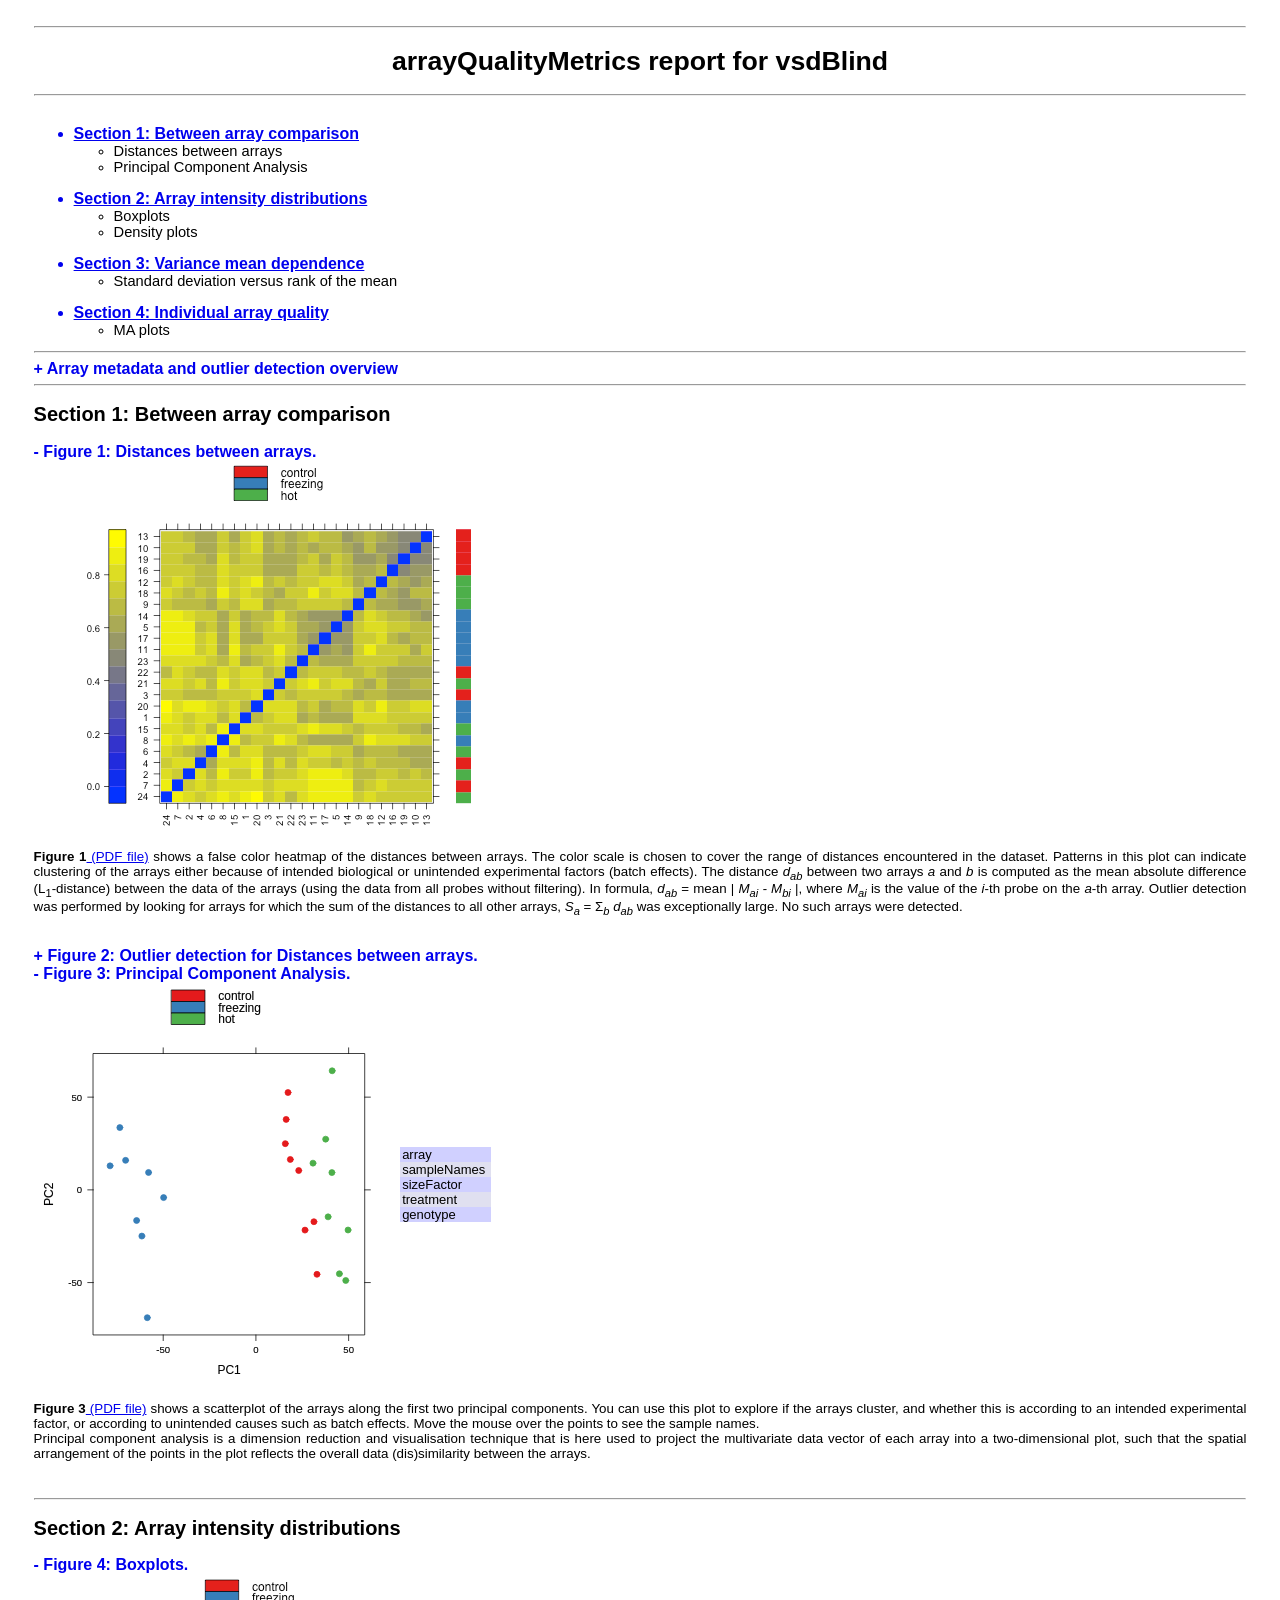
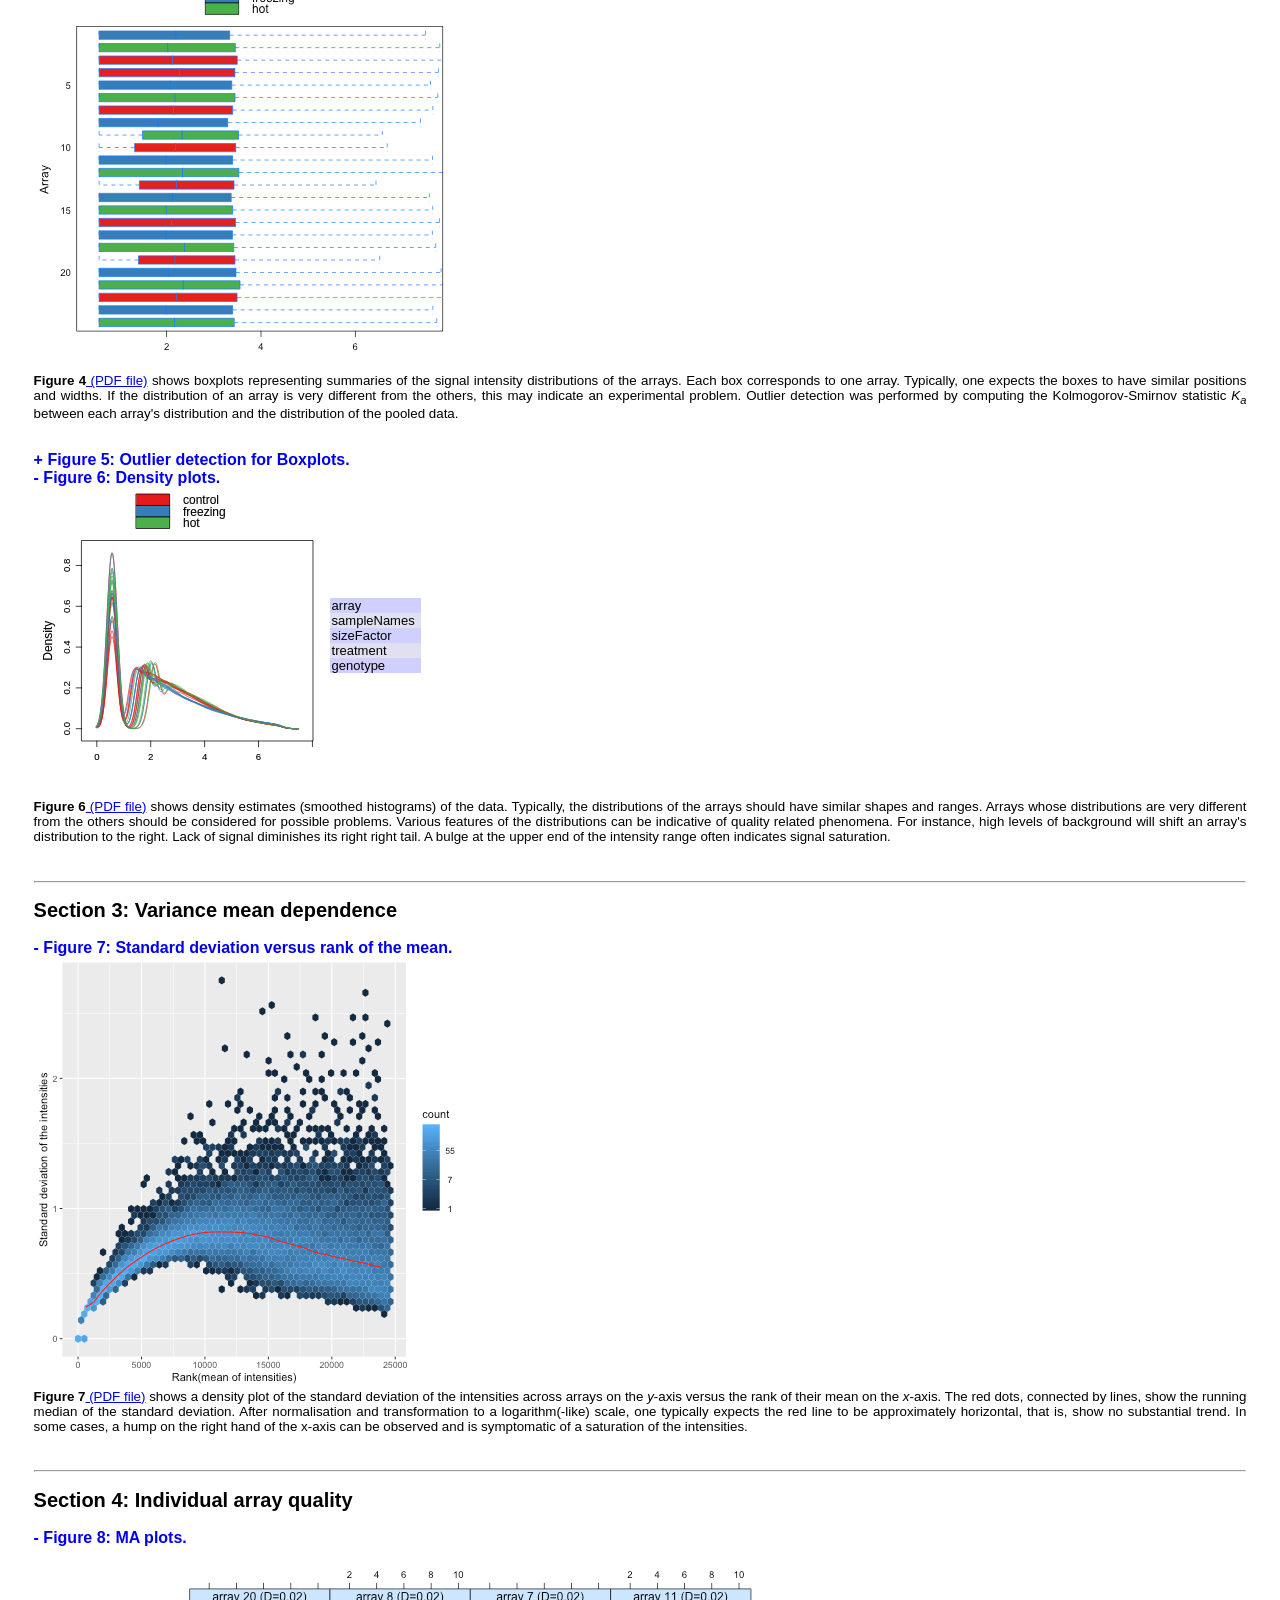
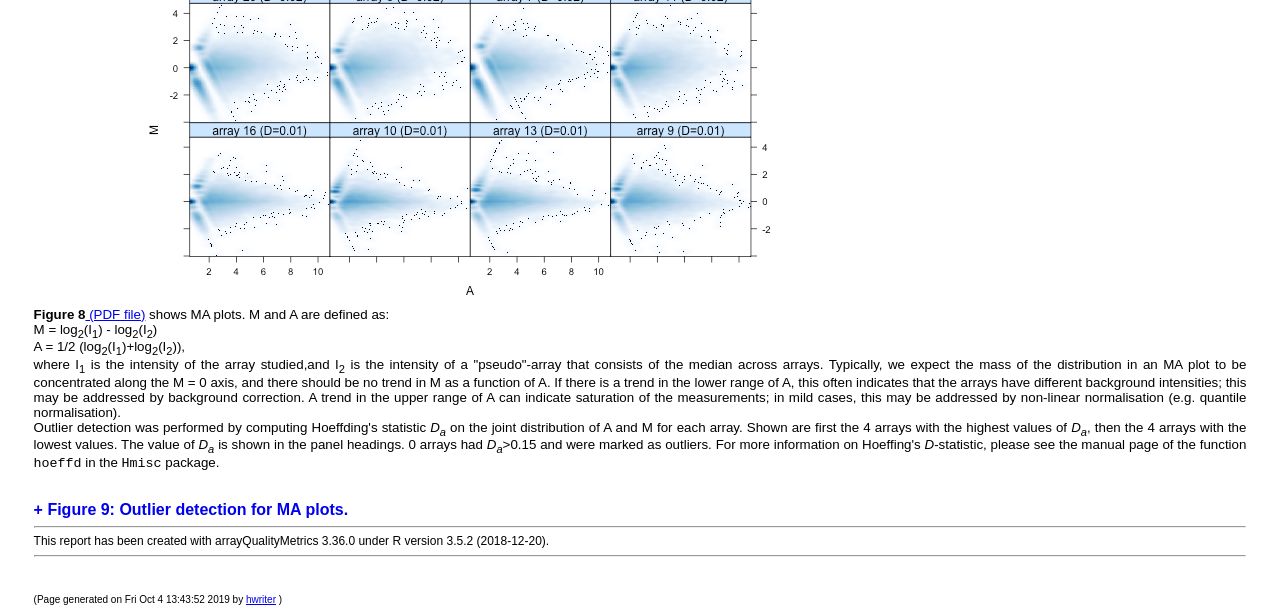
<file: 09_Supplemental_Info/SequencingStatsFiles/ArrayQualityMetrics_output/Oculina_brown_host_arrayqualitymetrics/index.html>
<!DOCTYPE html PUBLIC "-//W3C//DTD XHTML 1.0 Transitional//EN" "http://www.w3.org/TR/xhtml1/DTD/xhtml1-transitional.dtd">
<html xmlns='http://www.w3.org/1999/xhtml' xml:lang='en' lang='en'><head>
<meta http-equiv="Content-Type" content="text/html; charset=utf-8"></meta>
<title>arrayQualityMetrics report for vsdBlind</title>

<script language="JavaScript" src="arrayQualityMetrics.js"></script>
<link rel="stylesheet" type="text/css" href="arrayQualityMetrics.css"></link>
</head>
<body onload="reportinit()"><hr><h1>arrayQualityMetrics report for vsdBlind</h1><hr><UL><a href="#S1"><br><li class='tocsection'>Section 1: Between array comparison</li><UL></a><li class='tocmodule'>Distances between arrays</li><li class='tocmodule'>Principal Component Analysis</li></UL><a href="#S2"><br><li class='tocsection'>Section 2: Array intensity distributions</li><UL></a><li class='tocmodule'>Boxplots</li><li class='tocmodule'>Density plots</li></UL><a href="#S3"><br><li class='tocsection'>Section 3: Variance mean dependence</li><UL></a><li class='tocmodule'>Standard deviation versus rank of the mean</li></UL><a href="#S4"><br><li class='tocsection'>Section 4: Individual array quality</li><UL></a><li class='tocmodule'>MA plots</li></UL></UL><hr><a name="arraymetadata" id="arraymetadata-h" href="javascript: toggle('arraymetadata')" style="text-decoration:none;font-weight:bold;font-size:larger">+ Array metadata and outlier detection overview</a><br>

<div id="arraymetadata-b" style="display:none">
<table style="margin-left:auto;text-align:right;" border="1">
<tr>
<td style="font-weight:bold"> </td><td style="font-weight:bold">array</td><td style="font-weight:bold">sampleNames</td><td style="font-weight:bold"><a href="#hm">*1</a></td><td style="font-weight:bold"><a href="#box">*2</a></td><td style="font-weight:bold"><a href="#ma">*3</a></td><td style="font-weight:bold">sizeFactor</td><td style="font-weight:bold">treatment</td><td style="font-weight:bold">genotype</td></tr>
<tr>
<td bgcolor="#ffffff"><input type='checkbox' name='ReportObjectCheckBoxes' value='' onchange='checkboxEvent(1)'></td><td bgcolor="#ffffff">1</td><td bgcolor="#ffffff">OC4_F_B</td><td bgcolor="#ffffff"></td><td bgcolor="#ffffff"></td><td bgcolor="#ffffff"></td><td bgcolor="#ffffff">0.952364741791231</td><td bgcolor="#ffffff">freezing</td><td bgcolor="#ffffff">C</td></tr>
<tr>
<td bgcolor="#d0d0ff"><input type='checkbox' name='ReportObjectCheckBoxes' value='' onchange='checkboxEvent(2)'></td><td bgcolor="#e0e0f0">2</td><td bgcolor="#d0d0ff">OC5_H_B</td><td bgcolor="#e0e0f0"></td><td bgcolor="#d0d0ff"></td><td bgcolor="#e0e0f0"></td><td bgcolor="#d0d0ff">0.608677938056156</td><td bgcolor="#e0e0f0">hot</td><td bgcolor="#d0d0ff">C</td></tr>
<tr>
<td bgcolor="#ffffff"><input type='checkbox' name='ReportObjectCheckBoxes' value='' onchange='checkboxEvent(3)'></td><td bgcolor="#ffffff">3</td><td bgcolor="#ffffff">OC9_C_B</td><td bgcolor="#ffffff"></td><td bgcolor="#ffffff"></td><td bgcolor="#ffffff"></td><td bgcolor="#ffffff">1.05632082031183</td><td bgcolor="#ffffff">control</td><td bgcolor="#ffffff">C</td></tr>
<tr>
<td bgcolor="#d0d0ff"><input type='checkbox' name='ReportObjectCheckBoxes' value='' onchange='checkboxEvent(4)'></td><td bgcolor="#e0e0f0">4</td><td bgcolor="#d0d0ff">OD4_C_B</td><td bgcolor="#e0e0f0"></td><td bgcolor="#d0d0ff"></td><td bgcolor="#e0e0f0"></td><td bgcolor="#d0d0ff">0.859531404083961</td><td bgcolor="#e0e0f0">control</td><td bgcolor="#d0d0ff">D</td></tr>
<tr>
<td bgcolor="#ffffff"><input type='checkbox' name='ReportObjectCheckBoxes' value='' onchange='checkboxEvent(5)'></td><td bgcolor="#ffffff">5</td><td bgcolor="#ffffff">OD5_F_B</td><td bgcolor="#ffffff"></td><td bgcolor="#ffffff"></td><td bgcolor="#ffffff"></td><td bgcolor="#ffffff">1.69718248574108</td><td bgcolor="#ffffff">freezing</td><td bgcolor="#ffffff">D</td></tr>
<tr>
<td bgcolor="#d0d0ff"><input type='checkbox' name='ReportObjectCheckBoxes' value='' onchange='checkboxEvent(6)'></td><td bgcolor="#e0e0f0">6</td><td bgcolor="#d0d0ff">OD6_H_B</td><td bgcolor="#e0e0f0"></td><td bgcolor="#d0d0ff"></td><td bgcolor="#e0e0f0"></td><td bgcolor="#d0d0ff">0.979604139633608</td><td bgcolor="#e0e0f0">hot</td><td bgcolor="#d0d0ff">D</td></tr>
<tr>
<td bgcolor="#ffffff"><input type='checkbox' name='ReportObjectCheckBoxes' value='' onchange='checkboxEvent(7)'></td><td bgcolor="#ffffff">7</td><td bgcolor="#ffffff">OF7_C_B</td><td bgcolor="#ffffff"></td><td bgcolor="#ffffff"></td><td bgcolor="#ffffff"></td><td bgcolor="#ffffff">0.512357713986047</td><td bgcolor="#ffffff">control</td><td bgcolor="#ffffff">F</td></tr>
<tr>
<td bgcolor="#d0d0ff"><input type='checkbox' name='ReportObjectCheckBoxes' value='' onchange='checkboxEvent(8)'></td><td bgcolor="#e0e0f0">8</td><td bgcolor="#d0d0ff">OF8_F_B</td><td bgcolor="#e0e0f0"></td><td bgcolor="#d0d0ff"></td><td bgcolor="#e0e0f0"></td><td bgcolor="#d0d0ff">0.848606924090149</td><td bgcolor="#e0e0f0">freezing</td><td bgcolor="#d0d0ff">F</td></tr>
<tr>
<td bgcolor="#ffffff"><input type='checkbox' name='ReportObjectCheckBoxes' value='' onchange='checkboxEvent(9)'></td><td bgcolor="#ffffff">9</td><td bgcolor="#ffffff">OF9_H_B</td><td bgcolor="#ffffff"></td><td bgcolor="#ffffff"></td><td bgcolor="#ffffff"></td><td bgcolor="#ffffff">1.60510758560441</td><td bgcolor="#ffffff">hot</td><td bgcolor="#ffffff">F</td></tr>
<tr>
<td bgcolor="#d0d0ff"><input type='checkbox' name='ReportObjectCheckBoxes' value='' onchange='checkboxEvent(10)'></td><td bgcolor="#e0e0f0">10</td><td bgcolor="#d0d0ff">OI1_C_B</td><td bgcolor="#e0e0f0"></td><td bgcolor="#d0d0ff"></td><td bgcolor="#e0e0f0"></td><td bgcolor="#d0d0ff">2.41495831423902</td><td bgcolor="#e0e0f0">control</td><td bgcolor="#d0d0ff">I</td></tr>
<tr>
<td bgcolor="#ffffff"><input type='checkbox' name='ReportObjectCheckBoxes' value='' onchange='checkboxEvent(11)'></td><td bgcolor="#ffffff">11</td><td bgcolor="#ffffff">OI2_F_B</td><td bgcolor="#ffffff"></td><td bgcolor="#ffffff"></td><td bgcolor="#ffffff"></td><td bgcolor="#ffffff">1.28555454510994</td><td bgcolor="#ffffff">freezing</td><td bgcolor="#ffffff">I</td></tr>
<tr>
<td bgcolor="#d0d0ff"><input type='checkbox' name='ReportObjectCheckBoxes' value='' onchange='checkboxEvent(12)'></td><td bgcolor="#e0e0f0">12</td><td bgcolor="#d0d0ff">OI3_H_B</td><td bgcolor="#e0e0f0"></td><td bgcolor="#d0d0ff"></td><td bgcolor="#e0e0f0"></td><td bgcolor="#d0d0ff">0.796321439009995</td><td bgcolor="#e0e0f0">hot</td><td bgcolor="#d0d0ff">I</td></tr>
<tr>
<td bgcolor="#ffffff"><input type='checkbox' name='ReportObjectCheckBoxes' value='' onchange='checkboxEvent(13)'></td><td bgcolor="#ffffff">13</td><td bgcolor="#ffffff">OJ13_C_B</td><td bgcolor="#ffffff"></td><td bgcolor="#ffffff"></td><td bgcolor="#ffffff"></td><td bgcolor="#ffffff">1.8737709609501</td><td bgcolor="#ffffff">control</td><td bgcolor="#ffffff">J</td></tr>
<tr>
<td bgcolor="#d0d0ff"><input type='checkbox' name='ReportObjectCheckBoxes' value='' onchange='checkboxEvent(14)'></td><td bgcolor="#e0e0f0">14</td><td bgcolor="#d0d0ff">OJ14_F_B</td><td bgcolor="#e0e0f0"></td><td bgcolor="#d0d0ff"></td><td bgcolor="#e0e0f0"></td><td bgcolor="#d0d0ff">2.11127676247593</td><td bgcolor="#e0e0f0">freezing</td><td bgcolor="#d0d0ff">J</td></tr>
<tr>
<td bgcolor="#ffffff"><input type='checkbox' name='ReportObjectCheckBoxes' value='' onchange='checkboxEvent(15)'></td><td bgcolor="#ffffff">15</td><td bgcolor="#ffffff">OJ15_H_B</td><td bgcolor="#ffffff"></td><td bgcolor="#ffffff"></td><td bgcolor="#ffffff"></td><td bgcolor="#ffffff">0.640678778371941</td><td bgcolor="#ffffff">hot</td><td bgcolor="#ffffff">J</td></tr>
<tr>
<td bgcolor="#d0d0ff"><input type='checkbox' name='ReportObjectCheckBoxes' value='' onchange='checkboxEvent(16)'></td><td bgcolor="#e0e0f0">16</td><td bgcolor="#d0d0ff">OL6_C_B</td><td bgcolor="#e0e0f0"></td><td bgcolor="#d0d0ff"></td><td bgcolor="#e0e0f0"></td><td bgcolor="#d0d0ff">1.09109419207091</td><td bgcolor="#e0e0f0">control</td><td bgcolor="#d0d0ff">L</td></tr>
<tr>
<td bgcolor="#ffffff"><input type='checkbox' name='ReportObjectCheckBoxes' value='' onchange='checkboxEvent(17)'></td><td bgcolor="#ffffff">17</td><td bgcolor="#ffffff">OL7_F_B</td><td bgcolor="#ffffff"></td><td bgcolor="#ffffff"></td><td bgcolor="#ffffff"></td><td bgcolor="#ffffff">1.28808373064442</td><td bgcolor="#ffffff">freezing</td><td bgcolor="#ffffff">L</td></tr>
<tr>
<td bgcolor="#d0d0ff"><input type='checkbox' name='ReportObjectCheckBoxes' value='' onchange='checkboxEvent(18)'></td><td bgcolor="#e0e0f0">18</td><td bgcolor="#d0d0ff">OL8_H_B</td><td bgcolor="#e0e0f0"></td><td bgcolor="#d0d0ff"></td><td bgcolor="#e0e0f0"></td><td bgcolor="#d0d0ff">0.753135208732529</td><td bgcolor="#e0e0f0">hot</td><td bgcolor="#d0d0ff">L</td></tr>
<tr>
<td bgcolor="#ffffff"><input type='checkbox' name='ReportObjectCheckBoxes' value='' onchange='checkboxEvent(19)'></td><td bgcolor="#ffffff">19</td><td bgcolor="#ffffff">OM1_C_B</td><td bgcolor="#ffffff"></td><td bgcolor="#ffffff"></td><td bgcolor="#ffffff"></td><td bgcolor="#ffffff">1.96188532565478</td><td bgcolor="#ffffff">control</td><td bgcolor="#ffffff">M</td></tr>
<tr>
<td bgcolor="#d0d0ff"><input type='checkbox' name='ReportObjectCheckBoxes' value='' onchange='checkboxEvent(20)'></td><td bgcolor="#e0e0f0">20</td><td bgcolor="#d0d0ff">OM2_F_B</td><td bgcolor="#e0e0f0"></td><td bgcolor="#d0d0ff"></td><td bgcolor="#e0e0f0"></td><td bgcolor="#d0d0ff">0.601354963853289</td><td bgcolor="#e0e0f0">freezing</td><td bgcolor="#d0d0ff">M</td></tr>
<tr>
<td bgcolor="#ffffff"><input type='checkbox' name='ReportObjectCheckBoxes' value='' onchange='checkboxEvent(21)'></td><td bgcolor="#ffffff">21</td><td bgcolor="#ffffff">OM3_H_B</td><td bgcolor="#ffffff"></td><td bgcolor="#ffffff"></td><td bgcolor="#ffffff"></td><td bgcolor="#ffffff">0.779339539273131</td><td bgcolor="#ffffff">hot</td><td bgcolor="#ffffff">M</td></tr>
<tr>
<td bgcolor="#d0d0ff"><input type='checkbox' name='ReportObjectCheckBoxes' value='' onchange='checkboxEvent(22)'></td><td bgcolor="#e0e0f0">22</td><td bgcolor="#d0d0ff">OR7_C_B</td><td bgcolor="#e0e0f0"></td><td bgcolor="#d0d0ff"></td><td bgcolor="#e0e0f0"></td><td bgcolor="#d0d0ff">0.942401104820119</td><td bgcolor="#e0e0f0">control</td><td bgcolor="#d0d0ff">R</td></tr>
<tr>
<td bgcolor="#ffffff"><input type='checkbox' name='ReportObjectCheckBoxes' value='' onchange='checkboxEvent(23)'></td><td bgcolor="#ffffff">23</td><td bgcolor="#ffffff">OR8_F_B</td><td bgcolor="#ffffff"></td><td bgcolor="#ffffff"></td><td bgcolor="#ffffff"></td><td bgcolor="#ffffff">1.28293925378951</td><td bgcolor="#ffffff">freezing</td><td bgcolor="#ffffff">R</td></tr>
<tr>
<td bgcolor="#d0d0ff"><input type='checkbox' name='ReportObjectCheckBoxes' value='' onchange='checkboxEvent(24)'></td><td bgcolor="#e0e0f0">24</td><td bgcolor="#d0d0ff">OR9_H_B</td><td bgcolor="#e0e0f0"></td><td bgcolor="#d0d0ff"></td><td bgcolor="#e0e0f0"></td><td bgcolor="#d0d0ff">0.497410658008521</td><td bgcolor="#e0e0f0">hot</td><td bgcolor="#d0d0ff">R</td></tr>
</table>
<br>The columns named *1, *2, ... indicate the calls from the different outlier detection methods:<OL><LI> outlier detection by <a href="#hm">Distances between arrays</a></LI><LI> outlier detection by <a href="#box">Boxplots</a></LI><LI> outlier detection by <a href="#ma">MA plots</a></LI></OL>The outlier detection criteria are explained below in the respective sections. Arrays that were called outliers by at least one criterion are marked by checkbox selection in this table, and are indicated by highlighted lines or points in some of the plots below. By clicking the checkboxes in the table, or on the corresponding points/lines in the plots, you can modify the selection. To reset the selection, reload the HTML page in your browser.<br><br>At the scope covered by this software, outlier detection is a poorly defined question, and there is no 'right' or 'wrong' answer. These are hints which are intended to be followed up manually. If you want to automate outlier detection, you need to limit the scope to a particular platform and experimental design, and then choose and calibrate the metrics used.<br></div><hr><h2><a name= 'S1'>Section 1: Between array comparison</a></h2>

<a name="hm" id="hm-h" href="javascript: toggle('hm')" style="text-decoration:none;font-weight:bold;font-size:larger">- Figure 1: Distances between arrays.</a><br>

<div id="hm-b" style="display:block">
<img src="hm.png" border="0" alt="hm.png" id="Figls:hm"></img><br>
<b>Figure 1</b><a href="hm.pdf"> (PDF file)</a> shows a false color heatmap of the distances between arrays. The color scale is chosen to cover the range of distances encountered in the dataset. Patterns in this plot can indicate clustering of the arrays either because of intended biological or unintended experimental factors (batch effects). The distance <i>d<sub>ab</sub></i> between two arrays <i>a</i> and <i>b</i> is computed as the mean absolute difference (L<sub>1</sub>-distance) between the data of the arrays (using the data from all probes without filtering). In formula, <i>d<sub>ab</sub></i> = mean | <i>M<sub>ai</sub> - M<sub>bi</sub></i> |, where <i>M<sub>ai</sub></i> is the value of the <i>i</i>-th probe on the <i>a</i>-th array. Outlier detection was performed by looking for arrays for which the sum of the distances to all other arrays, <i>S<sub>a</sub></i> = &Sigma;<sub><i>b</i></sub> <i>d<sub>ab</sub></i> was exceptionally large. No such arrays were detected.<br><br><br>
</div>

<a name="out hm" id="out hm-h" href="javascript: toggle('out hm')" style="text-decoration:none;font-weight:bold;font-size:larger">+ Figure 2: Outlier detection for Distances between arrays.</a><br>

<div id="out hm-b" style="display:none">
<img src="out hm.png" border="0" alt="out hm.png" id="Figls:out hm"></img><br>
<b>Figure 2</b><a href="out hm.pdf"> (PDF file)</a> shows a bar chart of the sum of distances to other arrays <i>S<sub>a</sub></i>, the outlier detection criterion from the previous figure. The bars are shown in the original order of the arrays. Based on the distribution of the values across all arrays, a threshold of 19.3 was determined, which is indicated by the vertical line. None of the arrays exceeded the threshold and was considered an outlier.<br><br><br>
</div>

<a name="pca" id="pca-h" href="javascript: toggle('pca')" style="text-decoration:none;font-weight:bold;font-size:larger">- Figure 3: Principal Component Analysis.</a><br>

<div id="pca-b" style="display:block">
<table border="1">
<tr>
<td><?xml version="1.0" encoding="UTF-8"?>
<svg xmlns="http://www.w3.org/2000/svg" xmlns:xlink="http://www.w3.org/1999/xlink" width="358.55px" height="401.75px" viewBox="0 0 358.55 401.75" version="1.1" id="Fig:pca">
  <metadata xmlns:gridsvg="http://www.stat.auckland.ac.nz/~paul/R/gridSVG/">
    <gridsvg:generator name="gridSVG" version="1.6-0" time="2019-10-04 13:43:45"/>
    <gridsvg:argument name="name" value="/Users/hannahaichelman/Documents/BU/MPCC_TagSeq/deseq/pca.svg"/>
    <gridsvg:argument name="exportCoords" value="none"/>
    <gridsvg:argument name="exportMappings" value="none"/>
    <gridsvg:argument name="exportJS" value="none"/>
    <gridsvg:argument name="res" value="72"/>
    <gridsvg:argument name="prefix" value="Fig:pca"/>
    <gridsvg:argument name="addClasses" value="FALSE"/>
    <gridsvg:argument name="indent" value="TRUE"/>
    <gridsvg:argument name="htmlWrapper" value="FALSE"/>
    <gridsvg:argument name="usePaths" value="none"/>
    <gridsvg:argument name="uniqueNames" value="TRUE"/>
    <gridsvg:separator name="id.sep" value="."/>
    <gridsvg:separator name="gPath.sep" value="::"/>
    <gridsvg:separator name="vpPath.sep" value="::"/>
  </metadata>
  <g transform="translate(0, 401.75) scale(1, -1)">
    <g id="Fig:pcagridSVG" fill="none" stroke="rgb(0,0,0)" stroke-dasharray="none" stroke-width="0.75" font-size="12" font-family="Helvetica, Arial, FreeSans, Liberation Sans, Nimbus Sans L, sans-serif" opacity="1" stroke-linecap="round" stroke-linejoin="round" stroke-miterlimit="10" stroke-opacity="1" fill-opacity="0" font-weight="normal" font-style="normal">
      <defs>
        <symbol id="Fig:pcagridSVG.pch19" viewBox="-5 -5 10 10" overflow="visible">
          <circle cx="0" cy="0" r="3.75"/>
        </symbol>
      </defs>
      <g id="Fig:pcaplot_01.background.1">
        <rect id="Fig:pcaplot_01.background.1.1" x="0" y="0" width="358.55" height="401.75" transform="" fill="none" stroke="none" stroke-opacity="0" fill-opacity="0"/>
      </g>
      <g id="Fig:pcaplot_01.toplevel.vp.1" font-size="12">
        <g id="Fig:pcaplot_01.main.vp.1">
          <g id="Fig:pcaGRID.VP.96.1">
            <g id="Fig:pcaplot_01.key.frame.1">
              <g id="Fig:pcaGRID.VP.97.1">
                <g id="Fig:pcaGRID.cellGrob.297.1">
                  <g id="Fig:pcaplot_01.key.background.1">
                    <rect id="Fig:pcaplot_01.key.background.1.1" x="127.91" y="361.26" width="102.73" height="34.49" transform="" fill="none" opacity="1" stroke="none" stroke-opacity="0" fill-opacity="0"/>
                  </g>
                </g>
              </g>
              <g id="Fig:pcaGRID.VP.98.1">
                <g id="Fig:pcaGRID.cellGrob.298.1">
                  <g id="Fig:pcaplot_01.key.rect.1.1.1">
                    <rect id="Fig:pcaplot_01.key.rect.1.1.1.1" x="134.58" y="384.25" width="33.36" height="11.5" transform="" opacity="1" fill="rgb(228,26,28)" stroke="rgb(0,0,0)" stroke-opacity="1" fill-opacity="1"/>
                  </g>
                </g>
              </g>
              <g id="Fig:pcaGRID.VP.99.1">
                <g id="Fig:pcaGRID.cellGrob.299.1">
                  <g id="Fig:pcaplot_01.key.rect.1.2.1">
                    <rect id="Fig:pcaplot_01.key.rect.1.2.1.1" x="134.58" y="372.75" width="33.36" height="11.5" transform="" opacity="1" fill="rgb(55,126,184)" stroke="rgb(0,0,0)" stroke-opacity="1" fill-opacity="1"/>
                  </g>
                </g>
              </g>
              <g id="Fig:pcaGRID.VP.100.1">
                <g id="Fig:pcaGRID.cellGrob.300.1">
                  <g id="Fig:pcaplot_01.key.rect.1.3.1">
                    <rect id="Fig:pcaplot_01.key.rect.1.3.1.1" x="134.58" y="361.26" width="33.36" height="11.5" transform="" opacity="1" fill="rgb(77,175,74)" stroke="rgb(0,0,0)" stroke-opacity="1" fill-opacity="1"/>
                  </g>
                </g>
              </g>
              <g id="Fig:pcaGRID.VP.101.1">
                <g id="Fig:pcaGRID.cellGrob.301.1">
                  <g id="Fig:pcaplot_01.key.text.2.1.1">
                    <g id="Fig:pcaplot_01.key.text.2.1.1.1" transform="translate(181.28, 390)" stroke-width="0.1">
                      <g id="Fig:pcaplot_01.key.text.2.1.1.1.scale" transform="scale(1, -1)">
                        <text x="0" y="0" id="Fig:pcaplot_01.key.text.2.1.1.1.text" text-anchor="start" stroke="rgb(0,0,0)" opacity="1" fill="rgb(0,0,0)" stroke-opacity="1" fill-opacity="1" font-size="12" font-weight="normal" font-style="normal">
                          <tspan id="Fig:pcaplot_01.key.text.2.1.1.1.tspan.1" dy="4.31" x="0">control</tspan>
                        </text>
                      </g>
                    </g>
                  </g>
                </g>
              </g>
              <g id="Fig:pcaGRID.VP.102.1">
                <g id="Fig:pcaGRID.cellGrob.302.1">
                  <g id="Fig:pcaplot_01.key.text.2.2.1">
                    <g id="Fig:pcaplot_01.key.text.2.2.1.1" transform="translate(181.28, 378.5)" stroke-width="0.1">
                      <g id="Fig:pcaplot_01.key.text.2.2.1.1.scale" transform="scale(1, -1)">
                        <text x="0" y="0" id="Fig:pcaplot_01.key.text.2.2.1.1.text" text-anchor="start" stroke="rgb(0,0,0)" opacity="1" fill="rgb(0,0,0)" stroke-opacity="1" fill-opacity="1" font-size="12" font-weight="normal" font-style="normal">
                          <tspan id="Fig:pcaplot_01.key.text.2.2.1.1.tspan.1" dy="4.31" x="0">freezing</tspan>
                        </text>
                      </g>
                    </g>
                  </g>
                </g>
              </g>
              <g id="Fig:pcaGRID.VP.103.1">
                <g id="Fig:pcaGRID.cellGrob.303.1">
                  <g id="Fig:pcaplot_01.key.text.2.3.1">
                    <g id="Fig:pcaplot_01.key.text.2.3.1.1" transform="translate(181.28, 367.01)" stroke-width="0.1">
                      <g id="Fig:pcaplot_01.key.text.2.3.1.1.scale" transform="scale(1, -1)">
                        <text x="0" y="0" id="Fig:pcaplot_01.key.text.2.3.1.1.text" text-anchor="start" stroke="rgb(0,0,0)" opacity="1" fill="rgb(0,0,0)" stroke-opacity="1" fill-opacity="1" font-size="12" font-weight="normal" font-style="normal">
                          <tspan id="Fig:pcaplot_01.key.text.2.3.1.1.tspan.1" dy="4.31" x="0">hot</tspan>
                        </text>
                      </g>
                    </g>
                  </g>
                </g>
              </g>
            </g>
          </g>
        </g>
        <g id="Fig:pcaplot_01.xlab.vp.1">
          <g id="Fig:pcaplot_01.xlab.1">
            <g id="Fig:pcaplot_01.xlab.1.1" transform="translate(192.06, 16.31)" stroke-width="0.1">
              <g id="Fig:pcaplot_01.xlab.1.1.scale" transform="scale(1, -1)">
                <text x="0" y="0" id="Fig:pcaplot_01.xlab.1.1.text" text-anchor="middle" opacity="1" stroke="rgb(0,0,0)" fill="rgb(0,0,0)" stroke-opacity="1" fill-opacity="1" font-size="12" font-weight="normal" font-style="normal">
                  <tspan id="Fig:pcaplot_01.xlab.1.1.tspan.1" dy="4.31" x="0">PC1</tspan>
                </text>
              </g>
            </g>
          </g>
        </g>
        <g id="Fig:pcaplot_01.ylab.vp.1">
          <g id="Fig:pcaplot_01.ylab.1">
            <g id="Fig:pcaplot_01.ylab.1.1" transform="translate(12.14, 191.53)" stroke-width="0.1">
              <g id="Fig:pcaplot_01.ylab.1.1.scale" transform="scale(1, -1)">
                <text x="0" y="0" id="Fig:pcaplot_01.ylab.1.1.text" transform="rotate(-90)" text-anchor="middle" opacity="1" stroke="rgb(0,0,0)" fill="rgb(0,0,0)" stroke-opacity="1" fill-opacity="1" font-size="12" font-weight="normal" font-style="normal">
                  <tspan id="Fig:pcaplot_01.ylab.1.1.tspan.1" dy="4.31" x="0">PC2</tspan>
                </text>
              </g>
            </g>
          </g>
        </g>
        <g id="Fig:pcaplot_01.figure.vp.1"/>
        <defs>
          <clipPath id="Fig:pcaplot_01.panel.1.1.vp.1.clipPath">
            <rect x="56.42" y="50.8" width="271.29" height="281.45" fill="none" stroke="none"/>
          </clipPath>
        </defs>
        <g id="Fig:pcaplot_01.panel.1.1.vp.1" clip-path="url(#Fig:pcaplot_01.panel.1.1.vp.1.clipPath)"/>
        <g id="Fig:pcaplot_01.strip.1.1.off.vp.1">
          <g id="Fig:pcaplot_01.ticks.top.panel.1.1.1">
            <polyline id="Fig:pcaplot_01.ticks.top.panel.1.1.1.1" points="126.21,332.25 126.21,337.92" stroke="rgb(0,0,0)" opacity="1" stroke-dasharray="none" stroke-width="0.75" stroke-opacity="1" fill="none"/>
            <polyline id="Fig:pcaplot_01.ticks.top.panel.1.1.1.2" points="218.92,332.25 218.92,337.92" stroke="rgb(0,0,0)" opacity="1" stroke-dasharray="none" stroke-width="0.75" stroke-opacity="1" fill="none"/>
            <polyline id="Fig:pcaplot_01.ticks.top.panel.1.1.1.3" points="311.63,332.25 311.63,337.92" stroke="rgb(0,0,0)" opacity="1" stroke-dasharray="none" stroke-width="0.75" stroke-opacity="1" fill="none"/>
          </g>
        </g>
        <g id="Fig:pcaplot_01.strip.left.1.1.off.vp.1">
          <g id="Fig:pcaplot_01.ticks.left.panel.1.1.1">
            <polyline id="Fig:pcaplot_01.ticks.left.panel.1.1.1.1" points="56.42,103.18 50.75,103.18" stroke="rgb(0,0,0)" opacity="1" stroke-dasharray="none" stroke-width="0.75" stroke-opacity="1" fill="none"/>
            <polyline id="Fig:pcaplot_01.ticks.left.panel.1.1.1.2" points="56.42,195.89 50.75,195.89" stroke="rgb(0,0,0)" opacity="1" stroke-dasharray="none" stroke-width="0.75" stroke-opacity="1" fill="none"/>
            <polyline id="Fig:pcaplot_01.ticks.left.panel.1.1.1.3" points="56.42,288.6 50.75,288.6" stroke="rgb(0,0,0)" opacity="1" stroke-dasharray="none" stroke-width="0.75" stroke-opacity="1" fill="none"/>
          </g>
          <g id="Fig:pcaplot_01.ticklabels.left.panel.1.1.1">
            <g id="Fig:pcaplot_01.ticklabels.left.panel.1.1.1.1" transform="translate(45.08, 103.18)" stroke-width="0.1">
              <g id="Fig:pcaplot_01.ticklabels.left.panel.1.1.1.1.scale" transform="scale(1, -1)">
                <text x="0" y="0" id="Fig:pcaplot_01.ticklabels.left.panel.1.1.1.1.text" text-anchor="end" stroke="rgb(0,0,0)" opacity="1" fill="rgb(0,0,0)" stroke-opacity="1" fill-opacity="1" font-size="9.6" font-weight="normal" font-style="normal">
                  <tspan id="Fig:pcaplot_01.ticklabels.left.panel.1.1.1.1.tspan.1" dy="3.59" x="0">-50</tspan>
                </text>
              </g>
            </g>
            <g id="Fig:pcaplot_01.ticklabels.left.panel.1.1.1.2" transform="translate(45.08, 195.89)" stroke-width="0.1">
              <g id="Fig:pcaplot_01.ticklabels.left.panel.1.1.1.2.scale" transform="scale(1, -1)">
                <text x="0" y="0" id="Fig:pcaplot_01.ticklabels.left.panel.1.1.1.2.text" text-anchor="end" stroke="rgb(0,0,0)" opacity="1" fill="rgb(0,0,0)" stroke-opacity="1" fill-opacity="1" font-size="9.6" font-weight="normal" font-style="normal">
                  <tspan id="Fig:pcaplot_01.ticklabels.left.panel.1.1.1.2.tspan.1" dy="3.59" x="0">0</tspan>
                </text>
              </g>
            </g>
            <g id="Fig:pcaplot_01.ticklabels.left.panel.1.1.1.3" transform="translate(45.08, 288.6)" stroke-width="0.1">
              <g id="Fig:pcaplot_01.ticklabels.left.panel.1.1.1.3.scale" transform="scale(1, -1)">
                <text x="0" y="0" id="Fig:pcaplot_01.ticklabels.left.panel.1.1.1.3.text" text-anchor="end" stroke="rgb(0,0,0)" opacity="1" fill="rgb(0,0,0)" stroke-opacity="1" fill-opacity="1" font-size="9.6" font-weight="normal" font-style="normal">
                  <tspan id="Fig:pcaplot_01.ticklabels.left.panel.1.1.1.3.tspan.1" dy="3.59" x="0">50</tspan>
                </text>
              </g>
            </g>
          </g>
        </g>
        <g id="Fig:pcaplot_01.panel.1.1.off.vp.1">
          <g id="Fig:pcaplot_01.ticks.bottom.panel.1.1.1">
            <polyline id="Fig:pcaplot_01.ticks.bottom.panel.1.1.1.1" points="126.21,50.8 126.21,45.13" stroke="rgb(0,0,0)" opacity="1" stroke-dasharray="none" stroke-width="0.75" stroke-opacity="1" fill="none"/>
            <polyline id="Fig:pcaplot_01.ticks.bottom.panel.1.1.1.2" points="218.92,50.8 218.92,45.13" stroke="rgb(0,0,0)" opacity="1" stroke-dasharray="none" stroke-width="0.75" stroke-opacity="1" fill="none"/>
            <polyline id="Fig:pcaplot_01.ticks.bottom.panel.1.1.1.3" points="311.63,50.8 311.63,45.13" stroke="rgb(0,0,0)" opacity="1" stroke-dasharray="none" stroke-width="0.75" stroke-opacity="1" fill="none"/>
          </g>
          <g id="Fig:pcaplot_01.ticklabels.bottom.panel.1.1.1">
            <g id="Fig:pcaplot_01.ticklabels.bottom.panel.1.1.1.1" transform="translate(126.21, 39.47)" stroke-width="0.1">
              <g id="Fig:pcaplot_01.ticklabels.bottom.panel.1.1.1.1.scale" transform="scale(1, -1)">
                <text x="0" y="0" id="Fig:pcaplot_01.ticklabels.bottom.panel.1.1.1.1.text" text-anchor="middle" stroke="rgb(0,0,0)" opacity="1" fill="rgb(0,0,0)" stroke-opacity="1" fill-opacity="1" font-size="9.6" font-weight="normal" font-style="normal">
                  <tspan id="Fig:pcaplot_01.ticklabels.bottom.panel.1.1.1.1.tspan.1" dy="7.18" x="0">-50</tspan>
                </text>
              </g>
            </g>
            <g id="Fig:pcaplot_01.ticklabels.bottom.panel.1.1.1.2" transform="translate(218.92, 39.47)" stroke-width="0.1">
              <g id="Fig:pcaplot_01.ticklabels.bottom.panel.1.1.1.2.scale" transform="scale(1, -1)">
                <text x="0" y="0" id="Fig:pcaplot_01.ticklabels.bottom.panel.1.1.1.2.text" text-anchor="middle" stroke="rgb(0,0,0)" opacity="1" fill="rgb(0,0,0)" stroke-opacity="1" fill-opacity="1" font-size="9.6" font-weight="normal" font-style="normal">
                  <tspan id="Fig:pcaplot_01.ticklabels.bottom.panel.1.1.1.2.tspan.1" dy="7.18" x="0">0</tspan>
                </text>
              </g>
            </g>
            <g id="Fig:pcaplot_01.ticklabels.bottom.panel.1.1.1.3" transform="translate(311.63, 39.47)" stroke-width="0.1">
              <g id="Fig:pcaplot_01.ticklabels.bottom.panel.1.1.1.3.scale" transform="scale(1, -1)">
                <text x="0" y="0" id="Fig:pcaplot_01.ticklabels.bottom.panel.1.1.1.3.text" text-anchor="middle" stroke="rgb(0,0,0)" opacity="1" fill="rgb(0,0,0)" stroke-opacity="1" fill-opacity="1" font-size="9.6" font-weight="normal" font-style="normal">
                  <tspan id="Fig:pcaplot_01.ticklabels.bottom.panel.1.1.1.3.tspan.1" dy="7.18" x="0">50</tspan>
                </text>
              </g>
            </g>
          </g>
          <g id="Fig:pcaplot_01.ticks.right.panel.1.1.1">
            <polyline id="Fig:pcaplot_01.ticks.right.panel.1.1.1.1" points="327.7,103.18 333.37,103.18" stroke="rgb(0,0,0)" opacity="1" stroke-dasharray="none" stroke-width="0.75" stroke-opacity="1" fill="none"/>
            <polyline id="Fig:pcaplot_01.ticks.right.panel.1.1.1.2" points="327.7,195.89 333.37,195.89" stroke="rgb(0,0,0)" opacity="1" stroke-dasharray="none" stroke-width="0.75" stroke-opacity="1" fill="none"/>
            <polyline id="Fig:pcaplot_01.ticks.right.panel.1.1.1.3" points="327.7,288.6 333.37,288.6" stroke="rgb(0,0,0)" opacity="1" stroke-dasharray="none" stroke-width="0.75" stroke-opacity="1" fill="none"/>
          </g>
        </g>
        <defs>
          <clipPath id="Fig:pcaplot_01.panel.1.1.vp.2.clipPath">
            <rect x="56.42" y="50.8" width="271.29" height="281.45" fill="none" stroke="none"/>
          </clipPath>
        </defs>
        <g id="Fig:pcaplot_01.panel.1.1.vp.2" clip-path="url(#Fig:pcaplot_01.panel.1.1.vp.2.clipPath)">
          <g id="Fig:pcaplot_01.xyplot.points.panel.1.1.1">
            <use id="Fig:pcaplot_01.xyplot.points.panel.1.1.1.1" href="#Fig:pcagridSVG.pch19" x="104.87" y="149.67" width="8" height="8" transform=" translate(-4,-4)" stroke="rgb(55,126,184)" stroke-width="0.94" opacity="1" fill="rgb(55,126,184)" font-size="8" stroke-opacity="1" fill-opacity="1" font-weight="normal" font-style="normal"/>
            <use id="Fig:pcaplot_01.xyplot.points.panel.1.1.1.2" href="#Fig:pcagridSVG.pch19" x="311.05" y="155.74" width="8" height="8" transform=" translate(-4,-4)" stroke="rgb(77,175,74)" stroke-width="0.94" opacity="1" fill="rgb(77,175,74)" font-size="8" stroke-opacity="1" fill-opacity="1" font-weight="normal" font-style="normal"/>
            <use id="Fig:pcaplot_01.xyplot.points.panel.1.1.1.3" href="#Fig:pcagridSVG.pch19" x="253.34" y="226.31" width="8" height="8" transform=" translate(-4,-4)" stroke="rgb(228,26,28)" stroke-width="0.94" opacity="1" fill="rgb(228,26,28)" font-size="8" stroke-opacity="1" fill-opacity="1" font-weight="normal" font-style="normal"/>
            <use id="Fig:pcaplot_01.xyplot.points.panel.1.1.1.4" href="#Fig:pcagridSVG.pch19" x="251.03" y="293.21" width="8" height="8" transform=" translate(-4,-4)" stroke="rgb(228,26,28)" stroke-width="0.94" opacity="1" fill="rgb(228,26,28)" font-size="8" stroke-opacity="1" fill-opacity="1" font-weight="normal" font-style="normal"/>
            <use id="Fig:pcaplot_01.xyplot.points.panel.1.1.1.5" href="#Fig:pcagridSVG.pch19" x="88.62" y="225.39" width="8" height="8" transform=" translate(-4,-4)" stroke="rgb(55,126,184)" stroke-width="0.94" opacity="1" fill="rgb(55,126,184)" font-size="8" stroke-opacity="1" fill-opacity="1" font-weight="normal" font-style="normal"/>
            <use id="Fig:pcaplot_01.xyplot.points.panel.1.1.1.6" href="#Fig:pcagridSVG.pch19" x="294.92" y="213.14" width="8" height="8" transform=" translate(-4,-4)" stroke="rgb(77,175,74)" stroke-width="0.94" opacity="1" fill="rgb(77,175,74)" font-size="8" stroke-opacity="1" fill-opacity="1" font-weight="normal" font-style="normal"/>
            <use id="Fig:pcaplot_01.xyplot.points.panel.1.1.1.7" href="#Fig:pcagridSVG.pch19" x="279.98" y="111.44" width="8" height="8" transform=" translate(-4,-4)" stroke="rgb(228,26,28)" stroke-width="0.94" opacity="1" fill="rgb(228,26,28)" font-size="8" stroke-opacity="1" fill-opacity="1" font-weight="normal" font-style="normal"/>
            <use id="Fig:pcaplot_01.xyplot.points.panel.1.1.1.8" href="#Fig:pcagridSVG.pch19" x="73.08" y="219.92" width="8" height="8" transform=" translate(-4,-4)" stroke="rgb(55,126,184)" stroke-width="0.94" opacity="1" fill="rgb(55,126,184)" font-size="8" stroke-opacity="1" fill-opacity="1" font-weight="normal" font-style="normal"/>
            <use id="Fig:pcaplot_01.xyplot.points.panel.1.1.1.9" href="#Fig:pcagridSVG.pch19" x="276" y="222.6" width="8" height="8" transform=" translate(-4,-4)" stroke="rgb(77,175,74)" stroke-width="0.94" opacity="1" fill="rgb(77,175,74)" font-size="8" stroke-opacity="1" fill-opacity="1" font-weight="normal" font-style="normal"/>
            <use id="Fig:pcaplot_01.xyplot.points.panel.1.1.1.10" href="#Fig:pcagridSVG.pch19" x="248.32" y="242.11" width="8" height="8" transform=" translate(-4,-4)" stroke="rgb(228,26,28)" stroke-width="0.94" opacity="1" fill="rgb(228,26,28)" font-size="8" stroke-opacity="1" fill-opacity="1" font-weight="normal" font-style="normal"/>
            <use id="Fig:pcaplot_01.xyplot.points.panel.1.1.1.11" href="#Fig:pcagridSVG.pch19" x="82.85" y="258.15" width="8" height="8" transform=" translate(-4,-4)" stroke="rgb(55,126,184)" stroke-width="0.94" opacity="1" fill="rgb(55,126,184)" font-size="8" stroke-opacity="1" fill-opacity="1" font-weight="normal" font-style="normal"/>
            <use id="Fig:pcaplot_01.xyplot.points.panel.1.1.1.12" href="#Fig:pcagridSVG.pch19" x="288.68" y="246.59" width="8" height="8" transform=" translate(-4,-4)" stroke="rgb(77,175,74)" stroke-width="0.94" opacity="1" fill="rgb(77,175,74)" font-size="8" stroke-opacity="1" fill-opacity="1" font-weight="normal" font-style="normal"/>
            <use id="Fig:pcaplot_01.xyplot.points.panel.1.1.1.13" href="#Fig:pcagridSVG.pch19" x="261.73" y="215.23" width="8" height="8" transform=" translate(-4,-4)" stroke="rgb(228,26,28)" stroke-width="0.94" opacity="1" fill="rgb(228,26,28)" font-size="8" stroke-opacity="1" fill-opacity="1" font-weight="normal" font-style="normal"/>
            <use id="Fig:pcaplot_01.xyplot.points.panel.1.1.1.14" href="#Fig:pcagridSVG.pch19" x="111.57" y="213.27" width="8" height="8" transform=" translate(-4,-4)" stroke="rgb(55,126,184)" stroke-width="0.94" opacity="1" fill="rgb(55,126,184)" font-size="8" stroke-opacity="1" fill-opacity="1" font-weight="normal" font-style="normal"/>
            <use id="Fig:pcaplot_01.xyplot.points.panel.1.1.1.15" href="#Fig:pcagridSVG.pch19" x="291.11" y="168.9" width="8" height="8" transform=" translate(-4,-4)" stroke="rgb(77,175,74)" stroke-width="0.94" opacity="1" fill="rgb(77,175,74)" font-size="8" stroke-opacity="1" fill-opacity="1" font-weight="normal" font-style="normal"/>
            <use id="Fig:pcaplot_01.xyplot.points.panel.1.1.1.16" href="#Fig:pcagridSVG.pch19" x="268.01" y="155.64" width="8" height="8" transform=" translate(-4,-4)" stroke="rgb(228,26,28)" stroke-width="0.94" opacity="1" fill="rgb(228,26,28)" font-size="8" stroke-opacity="1" fill-opacity="1" font-weight="normal" font-style="normal"/>
            <use id="Fig:pcaplot_01.xyplot.points.panel.1.1.1.17" href="#Fig:pcagridSVG.pch19" x="99.62" y="165.26" width="8" height="8" transform=" translate(-4,-4)" stroke="rgb(55,126,184)" stroke-width="0.94" opacity="1" fill="rgb(55,126,184)" font-size="8" stroke-opacity="1" fill-opacity="1" font-weight="normal" font-style="normal"/>
            <use id="Fig:pcaplot_01.xyplot.points.panel.1.1.1.18" href="#Fig:pcagridSVG.pch19" x="302.4" y="111.96" width="8" height="8" transform=" translate(-4,-4)" stroke="rgb(77,175,74)" stroke-width="0.94" opacity="1" fill="rgb(77,175,74)" font-size="8" stroke-opacity="1" fill-opacity="1" font-weight="normal" font-style="normal"/>
            <use id="Fig:pcaplot_01.xyplot.points.panel.1.1.1.19" href="#Fig:pcagridSVG.pch19" x="276.93" y="164.04" width="8" height="8" transform=" translate(-4,-4)" stroke="rgb(228,26,28)" stroke-width="0.94" opacity="1" fill="rgb(228,26,28)" font-size="8" stroke-opacity="1" fill-opacity="1" font-weight="normal" font-style="normal"/>
            <use id="Fig:pcaplot_01.xyplot.points.panel.1.1.1.20" href="#Fig:pcagridSVG.pch19" x="110.3" y="68.09" width="8" height="8" transform=" translate(-4,-4)" stroke="rgb(55,126,184)" stroke-width="0.94" opacity="1" fill="rgb(55,126,184)" font-size="8" stroke-opacity="1" fill-opacity="1" font-weight="normal" font-style="normal"/>
            <use id="Fig:pcaplot_01.xyplot.points.panel.1.1.1.21" href="#Fig:pcagridSVG.pch19" x="308.77" y="105.27" width="8" height="8" transform=" translate(-4,-4)" stroke="rgb(77,175,74)" stroke-width="0.94" opacity="1" fill="rgb(77,175,74)" font-size="8" stroke-opacity="1" fill-opacity="1" font-weight="normal" font-style="normal"/>
            <use id="Fig:pcaplot_01.xyplot.points.panel.1.1.1.22" href="#Fig:pcagridSVG.pch19" x="249.16" y="266.36" width="8" height="8" transform=" translate(-4,-4)" stroke="rgb(228,26,28)" stroke-width="0.94" opacity="1" fill="rgb(228,26,28)" font-size="8" stroke-opacity="1" fill-opacity="1" font-weight="normal" font-style="normal"/>
            <use id="Fig:pcaplot_01.xyplot.points.panel.1.1.1.23" href="#Fig:pcagridSVG.pch19" x="126.64" y="188.17" width="8" height="8" transform=" translate(-4,-4)" stroke="rgb(55,126,184)" stroke-width="0.94" opacity="1" fill="rgb(55,126,184)" font-size="8" stroke-opacity="1" fill-opacity="1" font-weight="normal" font-style="normal"/>
            <use id="Fig:pcaplot_01.xyplot.points.panel.1.1.1.24" href="#Fig:pcagridSVG.pch19" x="295.18" y="314.97" width="8" height="8" transform=" translate(-4,-4)" stroke="rgb(77,175,74)" stroke-width="0.94" opacity="1" fill="rgb(77,175,74)" font-size="8" stroke-opacity="1" fill-opacity="1" font-weight="normal" font-style="normal"/>
          </g>
        </g>
        <g id="Fig:pcaplot_01.panel.1.1.off.vp.2">
          <g id="Fig:pcaplot_01.border.panel.1.1.1">
            <rect id="Fig:pcaplot_01.border.panel.1.1.1.1" x="56.42" y="50.8" width="271.29" height="281.45" transform="" stroke="rgb(0,0,0)" stroke-dasharray="none" stroke-width="0.75" opacity="1" fill="none" stroke-opacity="1" fill-opacity="0"/>
          </g>
        </g>
        <g id="Fig:pcaplot_01..1"/>
      </g>
    </g>
  </g>
</svg></td><td><table id='Tab:pca'><tr bgcolor='#d0d0ff'><td>array</td><td style='font-weight:bold'></td></tr>

<tr bgcolor='#e0e0f0'><td>sampleNames</td><td style='font-weight:bold'></td></tr>

<tr bgcolor='#d0d0ff'><td>sizeFactor</td><td style='font-weight:bold'></td></tr>

<tr bgcolor='#e0e0f0'><td>treatment</td><td style='font-weight:bold'></td></tr>

<tr bgcolor='#d0d0ff'><td>genotype</td><td style='font-weight:bold'></td></tr>
</table></td></tr>
</table>
<br>
<b>Figure 3</b><a href="pca.pdf"> (PDF file)</a> shows a scatterplot of the arrays along the first two principal components. You can use this plot to explore if the arrays cluster, and whether this is according to an intended experimental factor, or according to unintended causes such as batch effects. Move the mouse over the points to see the sample names.<BR>Principal component analysis is a dimension reduction and visualisation technique that is here used to project the multivariate data vector of each array into a two-dimensional plot, such that the spatial arrangement of the points in the plot reflects the overall data (dis)similarity between the arrays.<br><br><br>
</div><hr><h2><a name= 'S2'>Section 2: Array intensity distributions</a></h2>

<a name="box" id="box-h" href="javascript: toggle('box')" style="text-decoration:none;font-weight:bold;font-size:larger">- Figure 4: Boxplots.</a><br>

<div id="box-b" style="display:block">
<img src="box.png" border="0" alt="box.png" id="Figls:box"></img><br>
<b>Figure 4</b><a href="box.pdf"> (PDF file)</a> shows boxplots representing summaries of the signal intensity distributions of the arrays. Each box corresponds to one array. Typically, one expects the boxes to have similar positions and widths. If the distribution of an array is very different from the others, this may indicate an experimental problem. Outlier detection was performed by computing the Kolmogorov-Smirnov statistic <i>K<sub>a</sub></i> between each array's distribution and the distribution of the pooled data.<br><br><br>
</div>

<a name="out box" id="out box-h" href="javascript: toggle('out box')" style="text-decoration:none;font-weight:bold;font-size:larger">+ Figure 5: Outlier detection for Boxplots.</a><br>

<div id="out box-b" style="display:none">
<img src="out box.png" border="0" alt="out box.png" id="Figls:out box"></img><br>
<b>Figure 5</b><a href="out box.pdf"> (PDF file)</a> shows a bar chart of the Kolmogorov-Smirnov statistic <i>K<sub>a</sub></i>, the outlier detection criterion from the previous figure. The bars are shown in the original order of the arrays. Based on the distribution of the values across all arrays, a threshold of 0.313 was determined, which is indicated by the vertical line. None of the arrays exceeded the threshold and was considered an outlier.<br><br><br>
</div>

<a name="dens" id="dens-h" href="javascript: toggle('dens')" style="text-decoration:none;font-weight:bold;font-size:larger">- Figure 6: Density plots.</a><br>

<div id="dens-b" style="display:block">
<table border="1">
<tr>
<td><?xml version="1.0" encoding="UTF-8"?>
<svg xmlns="http://www.w3.org/2000/svg" xmlns:xlink="http://www.w3.org/1999/xlink" width="288px" height="295.2px" viewBox="0 0 288 295.2" version="1.1" id="Fig:dens">
  <metadata xmlns:gridsvg="http://www.stat.auckland.ac.nz/~paul/R/gridSVG/">
    <gridsvg:generator name="gridSVG" version="1.6-0" time="2019-10-04 13:43:48"/>
    <gridsvg:argument name="name" value="/Users/hannahaichelman/Documents/BU/MPCC_TagSeq/deseq/dens.svg"/>
    <gridsvg:argument name="exportCoords" value="none"/>
    <gridsvg:argument name="exportMappings" value="none"/>
    <gridsvg:argument name="exportJS" value="none"/>
    <gridsvg:argument name="res" value="72"/>
    <gridsvg:argument name="prefix" value="Fig:dens"/>
    <gridsvg:argument name="addClasses" value="FALSE"/>
    <gridsvg:argument name="indent" value="TRUE"/>
    <gridsvg:argument name="htmlWrapper" value="FALSE"/>
    <gridsvg:argument name="usePaths" value="none"/>
    <gridsvg:argument name="uniqueNames" value="TRUE"/>
    <gridsvg:separator name="id.sep" value="."/>
    <gridsvg:separator name="gPath.sep" value="::"/>
    <gridsvg:separator name="vpPath.sep" value="::"/>
  </metadata>
  <g transform="translate(0, 295.2) scale(1, -1)">
    <g id="Fig:densgridSVG" fill="none" stroke="rgb(0,0,0)" stroke-dasharray="none" stroke-width="0.75" font-size="12" font-family="Helvetica, Arial, FreeSans, Liberation Sans, Nimbus Sans L, sans-serif" opacity="1" stroke-linecap="round" stroke-linejoin="round" stroke-miterlimit="10" stroke-opacity="1" fill-opacity="0" font-weight="normal" font-style="normal">
      <g id="Fig:densplot_01.background.1">
        <rect id="Fig:densplot_01.background.1.1" x="0" y="0" width="288" height="295.2" transform="" fill="none" stroke="none" stroke-opacity="0" fill-opacity="0"/>
      </g>
      <g id="Fig:densplot_01.toplevel.vp.1" font-size="12">
        <g id="Fig:densplot_01.main.vp.1">
          <g id="Fig:densGRID.VP.112.1">
            <g id="Fig:densplot_01.key.frame.1">
              <g id="Fig:densGRID.VP.113.1">
                <g id="Fig:densGRID.cellGrob.311.1">
                  <g id="Fig:densplot_01.key.background.1">
                    <rect id="Fig:densplot_01.key.background.1.1" x="92.63" y="254.71" width="102.73" height="34.49" transform="" fill="none" opacity="1" stroke="none" stroke-opacity="0" fill-opacity="0"/>
                  </g>
                </g>
              </g>
              <g id="Fig:densGRID.VP.114.1">
                <g id="Fig:densGRID.cellGrob.312.1">
                  <g id="Fig:densplot_01.key.rect.1.1.1">
                    <rect id="Fig:densplot_01.key.rect.1.1.1.1" x="99.31" y="277.7" width="33.36" height="11.5" transform="" opacity="1" fill="rgb(228,26,28)" stroke="rgb(0,0,0)" stroke-opacity="1" fill-opacity="1"/>
                  </g>
                </g>
              </g>
              <g id="Fig:densGRID.VP.115.1">
                <g id="Fig:densGRID.cellGrob.313.1">
                  <g id="Fig:densplot_01.key.rect.1.2.1">
                    <rect id="Fig:densplot_01.key.rect.1.2.1.1" x="99.31" y="266.21" width="33.36" height="11.5" transform="" opacity="1" fill="rgb(55,126,184)" stroke="rgb(0,0,0)" stroke-opacity="1" fill-opacity="1"/>
                  </g>
                </g>
              </g>
              <g id="Fig:densGRID.VP.116.1">
                <g id="Fig:densGRID.cellGrob.314.1">
                  <g id="Fig:densplot_01.key.rect.1.3.1">
                    <rect id="Fig:densplot_01.key.rect.1.3.1.1" x="99.31" y="254.71" width="33.36" height="11.5" transform="" opacity="1" fill="rgb(77,175,74)" stroke="rgb(0,0,0)" stroke-opacity="1" fill-opacity="1"/>
                  </g>
                </g>
              </g>
              <g id="Fig:densGRID.VP.117.1">
                <g id="Fig:densGRID.cellGrob.315.1">
                  <g id="Fig:densplot_01.key.text.2.1.1">
                    <g id="Fig:densplot_01.key.text.2.1.1.1" transform="translate(146.01, 283.45)" stroke-width="0.1">
                      <g id="Fig:densplot_01.key.text.2.1.1.1.scale" transform="scale(1, -1)">
                        <text x="0" y="0" id="Fig:densplot_01.key.text.2.1.1.1.text" text-anchor="start" stroke="rgb(0,0,0)" opacity="1" fill="rgb(0,0,0)" stroke-opacity="1" fill-opacity="1" font-size="12" font-weight="normal" font-style="normal">
                          <tspan id="Fig:densplot_01.key.text.2.1.1.1.tspan.1" dy="4.31" x="0">control</tspan>
                        </text>
                      </g>
                    </g>
                  </g>
                </g>
              </g>
              <g id="Fig:densGRID.VP.118.1">
                <g id="Fig:densGRID.cellGrob.316.1">
                  <g id="Fig:densplot_01.key.text.2.2.1">
                    <g id="Fig:densplot_01.key.text.2.2.1.1" transform="translate(146.01, 271.96)" stroke-width="0.1">
                      <g id="Fig:densplot_01.key.text.2.2.1.1.scale" transform="scale(1, -1)">
                        <text x="0" y="0" id="Fig:densplot_01.key.text.2.2.1.1.text" text-anchor="start" stroke="rgb(0,0,0)" opacity="1" fill="rgb(0,0,0)" stroke-opacity="1" fill-opacity="1" font-size="12" font-weight="normal" font-style="normal">
                          <tspan id="Fig:densplot_01.key.text.2.2.1.1.tspan.1" dy="4.31" x="0">freezing</tspan>
                        </text>
                      </g>
                    </g>
                  </g>
                </g>
              </g>
              <g id="Fig:densGRID.VP.119.1">
                <g id="Fig:densGRID.cellGrob.317.1">
                  <g id="Fig:densplot_01.key.text.2.3.1">
                    <g id="Fig:densplot_01.key.text.2.3.1.1" transform="translate(146.01, 260.46)" stroke-width="0.1">
                      <g id="Fig:densplot_01.key.text.2.3.1.1.scale" transform="scale(1, -1)">
                        <text x="0" y="0" id="Fig:densplot_01.key.text.2.3.1.1.text" text-anchor="start" stroke="rgb(0,0,0)" opacity="1" fill="rgb(0,0,0)" stroke-opacity="1" fill-opacity="1" font-size="12" font-weight="normal" font-style="normal">
                          <tspan id="Fig:densplot_01.key.text.2.3.1.1.tspan.1" dy="4.31" x="0">hot</tspan>
                        </text>
                      </g>
                    </g>
                  </g>
                </g>
              </g>
            </g>
          </g>
        </g>
        <g id="Fig:densplot_01.ylab.vp.1">
          <g id="Fig:densplot_01.ylab.1">
            <g id="Fig:densplot_01.ylab.1.1" transform="translate(10.31, 142.45)" stroke-width="0.1">
              <g id="Fig:densplot_01.ylab.1.1.scale" transform="scale(1, -1)">
                <text x="0" y="0" id="Fig:densplot_01.ylab.1.1.text" transform="rotate(-90)" text-anchor="middle" opacity="1" stroke="rgb(0,0,0)" fill="rgb(0,0,0)" stroke-opacity="1" fill-opacity="1" font-size="12" font-weight="normal" font-style="normal">
                  <tspan id="Fig:densplot_01.ylab.1.1.tspan.1" dy="4.31" x="0">Density</tspan>
                </text>
              </g>
            </g>
          </g>
        </g>
        <g id="Fig:densplot_01.figure.vp.1"/>
        <defs>
          <clipPath id="Fig:densplot_01.panel.1.1.vp.1.clipPath">
            <rect x="44.8" y="42.19" width="231.2" height="200.52" fill="none" stroke="none"/>
          </clipPath>
        </defs>
        <g id="Fig:densplot_01.panel.1.1.vp.1" clip-path="url(#Fig:densplot_01.panel.1.1.vp.1.clipPath)"/>
        <g id="Fig:densplot_01.strip.1.1.off.vp.1"/>
        <g id="Fig:densplot_01.strip.left.1.1.off.vp.1">
          <g id="Fig:densplot_01.ticks.left.panel.1.1.1">
            <polyline id="Fig:densplot_01.ticks.left.panel.1.1.1.1" points="44.8,54.5 39.13,54.5" stroke="rgb(0,0,0)" opacity="1" stroke-dasharray="none" stroke-width="0.75" stroke-opacity="1" fill="none"/>
            <polyline id="Fig:densplot_01.ticks.left.panel.1.1.1.2" points="44.8,95.31 39.13,95.31" stroke="rgb(0,0,0)" opacity="1" stroke-dasharray="none" stroke-width="0.75" stroke-opacity="1" fill="none"/>
            <polyline id="Fig:densplot_01.ticks.left.panel.1.1.1.3" points="44.8,136.12 39.13,136.12" stroke="rgb(0,0,0)" opacity="1" stroke-dasharray="none" stroke-width="0.75" stroke-opacity="1" fill="none"/>
            <polyline id="Fig:densplot_01.ticks.left.panel.1.1.1.4" points="44.8,176.94 39.13,176.94" stroke="rgb(0,0,0)" opacity="1" stroke-dasharray="none" stroke-width="0.75" stroke-opacity="1" fill="none"/>
            <polyline id="Fig:densplot_01.ticks.left.panel.1.1.1.5" points="44.8,217.75 39.13,217.75" stroke="rgb(0,0,0)" opacity="1" stroke-dasharray="none" stroke-width="0.75" stroke-opacity="1" fill="none"/>
          </g>
          <g id="Fig:densplot_01.ticklabels.left.panel.1.1.1">
            <g id="Fig:densplot_01.ticklabels.left.panel.1.1.1.1" transform="translate(33.47, 54.5)" stroke-width="0.1">
              <g id="Fig:densplot_01.ticklabels.left.panel.1.1.1.1.scale" transform="scale(1, -1)">
                <text x="0" y="0" id="Fig:densplot_01.ticklabels.left.panel.1.1.1.1.text" transform="rotate(-90)" text-anchor="middle" stroke="rgb(0,0,0)" opacity="1" fill="rgb(0,0,0)" stroke-opacity="1" fill-opacity="1" font-size="9.6" font-weight="normal" font-style="normal">
                  <tspan id="Fig:densplot_01.ticklabels.left.panel.1.1.1.1.tspan.1" dy="0" x="0">0.0</tspan>
                </text>
              </g>
            </g>
            <g id="Fig:densplot_01.ticklabels.left.panel.1.1.1.2" transform="translate(33.47, 95.31)" stroke-width="0.1">
              <g id="Fig:densplot_01.ticklabels.left.panel.1.1.1.2.scale" transform="scale(1, -1)">
                <text x="0" y="0" id="Fig:densplot_01.ticklabels.left.panel.1.1.1.2.text" transform="rotate(-90)" text-anchor="middle" stroke="rgb(0,0,0)" opacity="1" fill="rgb(0,0,0)" stroke-opacity="1" fill-opacity="1" font-size="9.6" font-weight="normal" font-style="normal">
                  <tspan id="Fig:densplot_01.ticklabels.left.panel.1.1.1.2.tspan.1" dy="0" x="0">0.2</tspan>
                </text>
              </g>
            </g>
            <g id="Fig:densplot_01.ticklabels.left.panel.1.1.1.3" transform="translate(33.47, 136.12)" stroke-width="0.1">
              <g id="Fig:densplot_01.ticklabels.left.panel.1.1.1.3.scale" transform="scale(1, -1)">
                <text x="0" y="0" id="Fig:densplot_01.ticklabels.left.panel.1.1.1.3.text" transform="rotate(-90)" text-anchor="middle" stroke="rgb(0,0,0)" opacity="1" fill="rgb(0,0,0)" stroke-opacity="1" fill-opacity="1" font-size="9.6" font-weight="normal" font-style="normal">
                  <tspan id="Fig:densplot_01.ticklabels.left.panel.1.1.1.3.tspan.1" dy="0" x="0">0.4</tspan>
                </text>
              </g>
            </g>
            <g id="Fig:densplot_01.ticklabels.left.panel.1.1.1.4" transform="translate(33.47, 176.94)" stroke-width="0.1">
              <g id="Fig:densplot_01.ticklabels.left.panel.1.1.1.4.scale" transform="scale(1, -1)">
                <text x="0" y="0" id="Fig:densplot_01.ticklabels.left.panel.1.1.1.4.text" transform="rotate(-90)" text-anchor="middle" stroke="rgb(0,0,0)" opacity="1" fill="rgb(0,0,0)" stroke-opacity="1" fill-opacity="1" font-size="9.6" font-weight="normal" font-style="normal">
                  <tspan id="Fig:densplot_01.ticklabels.left.panel.1.1.1.4.tspan.1" dy="0" x="0">0.6</tspan>
                </text>
              </g>
            </g>
            <g id="Fig:densplot_01.ticklabels.left.panel.1.1.1.5" transform="translate(33.47, 217.75)" stroke-width="0.1">
              <g id="Fig:densplot_01.ticklabels.left.panel.1.1.1.5.scale" transform="scale(1, -1)">
                <text x="0" y="0" id="Fig:densplot_01.ticklabels.left.panel.1.1.1.5.text" transform="rotate(-90)" text-anchor="middle" stroke="rgb(0,0,0)" opacity="1" fill="rgb(0,0,0)" stroke-opacity="1" fill-opacity="1" font-size="9.6" font-weight="normal" font-style="normal">
                  <tspan id="Fig:densplot_01.ticklabels.left.panel.1.1.1.5.tspan.1" dy="0" x="0">0.8</tspan>
                </text>
              </g>
            </g>
          </g>
        </g>
        <g id="Fig:densplot_01.panel.1.1.off.vp.1">
          <g id="Fig:densplot_01.ticks.bottom.panel.1.1.1">
            <polyline id="Fig:densplot_01.ticks.bottom.panel.1.1.1.1" points="59.8,42.19 59.8,36.52" stroke="rgb(0,0,0)" opacity="1" stroke-dasharray="none" stroke-width="0.75" stroke-opacity="1" fill="none"/>
            <polyline id="Fig:densplot_01.ticks.bottom.panel.1.1.1.2" points="113.71,42.19 113.71,36.52" stroke="rgb(0,0,0)" opacity="1" stroke-dasharray="none" stroke-width="0.75" stroke-opacity="1" fill="none"/>
            <polyline id="Fig:densplot_01.ticks.bottom.panel.1.1.1.3" points="167.62,42.19 167.62,36.52" stroke="rgb(0,0,0)" opacity="1" stroke-dasharray="none" stroke-width="0.75" stroke-opacity="1" fill="none"/>
            <polyline id="Fig:densplot_01.ticks.bottom.panel.1.1.1.4" points="221.53,42.19 221.53,36.52" stroke="rgb(0,0,0)" opacity="1" stroke-dasharray="none" stroke-width="0.75" stroke-opacity="1" fill="none"/>
            <polyline id="Fig:densplot_01.ticks.bottom.panel.1.1.1.5" points="275.44,42.19 275.44,36.52" stroke="rgb(0,0,0)" opacity="1" stroke-dasharray="none" stroke-width="0.75" stroke-opacity="1" fill="none"/>
          </g>
          <g id="Fig:densplot_01.ticklabels.bottom.panel.1.1.1">
            <g id="Fig:densplot_01.ticklabels.bottom.panel.1.1.1.1" transform="translate(59.8, 30.85)" stroke-width="0.1">
              <g id="Fig:densplot_01.ticklabels.bottom.panel.1.1.1.1.scale" transform="scale(1, -1)">
                <text x="0" y="0" id="Fig:densplot_01.ticklabels.bottom.panel.1.1.1.1.text" text-anchor="middle" stroke="rgb(0,0,0)" opacity="1" fill="rgb(0,0,0)" stroke-opacity="1" fill-opacity="1" font-size="9.6" font-weight="normal" font-style="normal">
                  <tspan id="Fig:densplot_01.ticklabels.bottom.panel.1.1.1.1.tspan.1" dy="7.18" x="0">0</tspan>
                </text>
              </g>
            </g>
            <g id="Fig:densplot_01.ticklabels.bottom.panel.1.1.1.2" transform="translate(113.71, 30.85)" stroke-width="0.1">
              <g id="Fig:densplot_01.ticklabels.bottom.panel.1.1.1.2.scale" transform="scale(1, -1)">
                <text x="0" y="0" id="Fig:densplot_01.ticklabels.bottom.panel.1.1.1.2.text" text-anchor="middle" stroke="rgb(0,0,0)" opacity="1" fill="rgb(0,0,0)" stroke-opacity="1" fill-opacity="1" font-size="9.6" font-weight="normal" font-style="normal">
                  <tspan id="Fig:densplot_01.ticklabels.bottom.panel.1.1.1.2.tspan.1" dy="7.18" x="0">2</tspan>
                </text>
              </g>
            </g>
            <g id="Fig:densplot_01.ticklabels.bottom.panel.1.1.1.3" transform="translate(167.62, 30.85)" stroke-width="0.1">
              <g id="Fig:densplot_01.ticklabels.bottom.panel.1.1.1.3.scale" transform="scale(1, -1)">
                <text x="0" y="0" id="Fig:densplot_01.ticklabels.bottom.panel.1.1.1.3.text" text-anchor="middle" stroke="rgb(0,0,0)" opacity="1" fill="rgb(0,0,0)" stroke-opacity="1" fill-opacity="1" font-size="9.6" font-weight="normal" font-style="normal">
                  <tspan id="Fig:densplot_01.ticklabels.bottom.panel.1.1.1.3.tspan.1" dy="7.18" x="0">4</tspan>
                </text>
              </g>
            </g>
            <g id="Fig:densplot_01.ticklabels.bottom.panel.1.1.1.4" transform="translate(221.53, 30.85)" stroke-width="0.1">
              <g id="Fig:densplot_01.ticklabels.bottom.panel.1.1.1.4.scale" transform="scale(1, -1)">
                <text x="0" y="0" id="Fig:densplot_01.ticklabels.bottom.panel.1.1.1.4.text" text-anchor="middle" stroke="rgb(0,0,0)" opacity="1" fill="rgb(0,0,0)" stroke-opacity="1" fill-opacity="1" font-size="9.6" font-weight="normal" font-style="normal">
                  <tspan id="Fig:densplot_01.ticklabels.bottom.panel.1.1.1.4.tspan.1" dy="7.18" x="0">6</tspan>
                </text>
              </g>
            </g>
          </g>
        </g>
        <defs>
          <clipPath id="Fig:densplot_01.panel.1.1.vp.2.clipPath">
            <rect x="44.8" y="42.19" width="231.2" height="200.52" fill="none" stroke="none"/>
          </clipPath>
        </defs>
        <g id="Fig:densplot_01.panel.1.1.vp.2" clip-path="url(#Fig:densplot_01.panel.1.1.vp.2.clipPath)">
          <g id="Fig:densplot_01.xyplot.lines.group.1.panel.1.1.1">
            <polyline id="Fig:densplot_01.xyplot.lines.group.1.panel.1.1.1.1" points="59.57,56.19 59.96,56.61 60.36,57.12 60.75,57.74 61.15,58.5 61.54,59.41 61.94,60.47 62.33,61.72 62.73,63.16 63.12,64.85 63.52,66.83 63.91,69.09 64.31,71.65 64.7,74.52 65.09,77.73 65.49,81.33 65.88,85.34 66.28,89.71 66.67,94.46 67.07,99.57 67.46,105.03 67.86,110.87 68.25,117.03 68.65,123.44 69.04,130.05 69.44,136.82 69.83,143.68 70.23,150.56 70.62,157.36 71.02,164 71.41,170.4 71.81,176.49 72.2,182.19 72.6,187.28 72.99,191.78 73.39,195.63 73.78,198.77 74.18,201.18 74.57,202.79 74.97,203.39 75.36,203.15 75.76,202.09 76.15,200.22 76.54,197.57 76.94,194.17 77.33,189.93 77.73,185.1 78.12,179.73 78.52,173.91 78.91,167.71 79.31,161.2 79.7,154.45 80.1,147.6 80.49,140.73 80.89,133.89 81.28,127.17 81.68,120.62 82.07,114.35 82.47,108.36 82.86,102.67 83.26,97.33 83.65,92.33 84.05,87.75 84.44,83.58 84.84,79.78 85.23,76.34 85.63,73.25 86.02,70.49 86.42,68.08 86.81,66 87.2,64.17 87.6,62.59 87.99,61.23 88.39,60.07 88.78,59.12 89.18,58.34 89.57,57.7 89.97,57.18 90.36,56.78 90.76,56.48 91.15,56.3 91.55,56.2 91.94,56.18 92.34,56.24 92.73,56.38 93.13,56.59 93.52,56.91 93.92,57.32 94.31,57.81 94.71,58.41 95.1,59.1 95.5,59.91 95.89,60.88 96.29,61.97 96.68,63.19 97.08,64.56 97.47,66.08 97.87,67.76 98.26,69.62 98.65,71.64 99.05,73.8 99.44,76.11 99.84,78.55 100.23,81.12 100.63,83.81 101.02,86.58 101.42,89.41 101.81,92.27 102.21,95.13 102.6,97.97 103,100.73 103.39,103.39 103.79,105.93 104.18,108.31 104.58,110.5 104.97,112.45 105.37,114.13 105.76,115.55 106.16,116.69 106.55,117.56 106.95,118.14 107.34,118.39 107.74,118.34 108.13,118.05 108.53,117.52 108.92,116.77 109.32,115.84 109.71,114.72 110.1,113.48 110.5,112.17 110.89,110.81 111.29,109.44 111.68,108.08 112.08,106.78 112.47,105.56 112.87,104.44 113.26,103.43 113.66,102.55 114.05,101.8 114.45,101.22 114.84,100.77 115.24,100.44 115.63,100.23 116.03,100.12 116.42,100.1 116.82,100.18 117.21,100.3 117.61,100.45 118,100.62 118.4,100.8 118.79,100.97 119.19,101.12 119.58,101.23 119.98,101.3 120.37,101.34 120.77,101.33 121.16,101.27 121.55,101.17 121.95,101.03 122.34,100.86 122.74,100.66 123.13,100.44 123.53,100.21 123.92,99.97 124.32,99.72 124.71,99.47 125.11,99.23 125.5,98.99 125.9,98.76 126.29,98.55 126.69,98.33 127.08,98.13 127.48,97.93 127.87,97.74 128.27,97.55 128.66,97.35 129.06,97.16 129.45,96.96 129.85,96.76 130.24,96.56 130.64,96.34 131.03,96.12 131.43,95.9 131.82,95.67 132.22,95.43 132.61,95.18 133,94.94 133.4,94.68 133.79,94.43 134.19,94.17 134.58,93.91 134.98,93.64 135.37,93.38 135.77,93.12 136.16,92.85 136.56,92.58 136.95,92.32 137.35,92.05 137.74,91.78 138.14,91.51 138.53,91.24 138.93,90.98 139.32,90.71 139.72,90.44 140.11,90.17 140.51,89.91 140.9,89.65 141.3,89.38 141.69,89.12 142.09,88.87 142.48,88.61 142.88,88.36 143.27,88.12 143.67,87.87 144.06,87.63 144.45,87.4 144.85,87.17 145.24,86.94 145.64,86.72 146.03,86.5 146.43,86.28 146.82,86.07 147.22,85.87 147.61,85.66 148.01,85.46 148.4,85.26 148.8,85.06 149.19,84.87 149.59,84.67 149.98,84.48 150.38,84.29 150.77,84.09 151.17,83.9 151.56,83.71 151.96,83.52 152.35,83.33 152.75,83.14 153.14,82.95 153.54,82.76 153.93,82.57 154.33,82.38 154.72,82.2 155.12,82.01 155.51,81.83 155.9,81.65 156.3,81.47 156.69,81.29 157.09,81.12 157.48,80.95 157.88,80.78 158.27,80.61 158.67,80.45 159.06,80.29 159.46,80.13 159.85,79.97 160.25,79.82 160.64,79.66 161.04,79.51 161.43,79.36 161.83,79.21 162.22,79.06 162.62,78.92 163.01,78.77 163.41,78.63 163.8,78.48 164.2,78.34 164.59,78.2 164.99,78.06 165.38,77.91 165.78,77.77 166.17,77.64 166.57,77.5 166.96,77.36 167.35,77.22 167.75,77.08 168.14,76.95 168.54,76.81 168.93,76.67 169.33,76.54 169.72,76.4 170.12,76.26 170.51,76.12 170.91,75.99 171.3,75.84 171.7,75.7 172.09,75.56 172.49,75.41 172.88,75.26 173.28,75.11 173.67,74.96 174.07,74.81 174.46,74.65 174.86,74.49 175.25,74.33 175.65,74.17 176.04,74 176.44,73.84 176.83,73.67 177.23,73.5 177.62,73.34 178.02,73.17 178.41,73.01 178.8,72.84 179.2,72.68 179.59,72.52 179.99,72.36 180.38,72.2 180.78,72.05 181.17,71.9 181.57,71.75 181.96,71.6 182.36,71.46 182.75,71.32 183.15,71.18 183.54,71.04 183.94,70.91 184.33,70.77 184.73,70.64 185.12,70.51 185.52,70.39 185.91,70.26 186.31,70.13 186.7,70.01 187.1,69.88 187.49,69.76 187.89,69.63 188.28,69.51 188.68,69.39 189.07,69.26 189.47,69.14 189.86,69.02 190.25,68.9 190.65,68.78 191.04,68.66 191.44,68.54 191.83,68.42 192.23,68.3 192.62,68.19 193.02,68.08 193.41,67.97 193.81,67.86 194.2,67.75 194.6,67.64 194.99,67.54 195.39,67.44 195.78,67.34 196.18,67.24 196.57,67.14 196.97,67.04 197.36,66.95 197.76,66.85 198.15,66.76 198.55,66.67 198.94,66.57 199.34,66.48 199.73,66.38 200.13,66.29 200.52,66.19 200.92,66.1 201.31,66 201.7,65.9 202.1,65.8 202.49,65.69 202.89,65.59 203.28,65.48 203.68,65.38 204.07,65.27 204.47,65.16 204.86,65.05 205.26,64.93 205.65,64.82 206.05,64.71 206.44,64.59 206.84,64.48 207.23,64.36 207.63,64.25 208.02,64.14 208.42,64.02 208.81,63.91 209.21,63.8 209.6,63.69 210,63.58 210.39,63.47 210.79,63.37 211.18,63.26 211.58,63.16 211.97,63.06 212.37,62.96 212.76,62.87 213.15,62.77 213.55,62.68 213.94,62.6 214.34,62.51 214.73,62.43 215.13,62.35 215.52,62.27 215.92,62.19 216.31,62.12 216.71,62.05 217.1,61.99 217.5,61.92 217.89,61.86 218.29,61.8 218.68,61.74 219.08,61.69 219.47,61.63 219.87,61.58 220.26,61.53 220.66,61.48 221.05,61.44 221.45,61.39 221.84,61.34 222.24,61.3 222.63,61.25 223.03,61.21 223.42,61.16 223.82,61.12 224.21,61.07 224.6,61.02 225,60.97 225.39,60.92 225.79,60.87 226.18,60.82 226.58,60.76 226.97,60.7 227.37,60.65 227.76,60.58 228.16,60.52 228.55,60.46 228.95,60.39 229.34,60.33 229.74,60.26 230.13,60.19 230.53,60.13 230.92,60.06 231.32,59.99 231.71,59.92 232.11,59.85 232.5,59.78 232.9,59.71 233.29,59.64 233.69,59.57 234.08,59.5 234.48,59.42 234.87,59.35 235.27,59.28 235.66,59.2 236.05,59.13 236.45,59.05 236.84,58.97 237.24,58.89 237.63,58.81 238.03,58.73 238.42,58.64 238.82,58.55 239.21,58.45 239.61,58.36 240,58.25 240.4,58.15 240.79,58.04 241.19,57.93 241.58,57.81 241.98,57.7 242.37,57.57 242.77,57.45 243.16,57.32 243.56,57.2 243.95,57.07 244.35,56.94 244.74,56.81 245.14,56.67 245.53,56.54 245.93,56.42 246.32,56.29 246.71,56.16 247.11,56.04 247.5,55.92 247.9,55.81 248.29,55.7 248.69,55.6 249.08,55.5 249.48,55.4 249.87,55.31 250.27,55.23 250.66,55.15 251.06,55.08 251.45,55.01 251.85,54.95 252.24,54.9 252.64,54.85 253.03,54.8 253.43,54.76 253.82,54.72 254.22,54.69 254.61,54.66 255.01,54.64 255.4,54.62 255.8,54.6 256.19,54.58 256.59,54.57 256.98,54.56 257.38,54.54 257.77,54.54 258.16,54.53 258.56,54.52 258.95,54.52 259.35,54.51 259.74,54.51 260.14,54.51 260.53,54.51 260.93,54.5 261.32,54.5" stroke-dasharray="none" stroke="rgb(55,126,184)" stroke-width="0.75" opacity="1" stroke-opacity="1" fill="none"/>
          </g>
          <g id="Fig:densplot_01.xyplot.lines.group.2.panel.1.1.1">
            <polyline id="Fig:densplot_01.xyplot.lines.group.2.panel.1.1.1.1" points="59.4,56.28 59.8,56.73 60.2,57.27 60.59,57.92 60.99,58.69 61.38,59.61 61.78,60.73 62.17,62.04 62.57,63.55 62.96,65.3 63.36,67.29 63.76,69.61 64.15,72.27 64.55,75.25 64.94,78.58 65.34,82.27 65.73,86.33 66.13,90.84 66.52,95.76 66.92,101.05 67.32,106.69 67.71,112.69 68.11,118.99 68.5,125.64 68.9,132.5 69.29,139.53 69.69,146.65 70.08,153.81 70.48,160.94 70.87,167.9 71.27,174.62 71.67,181.02 72.06,187.03 72.46,192.57 72.85,197.51 73.25,201.69 73.64,205.16 74.04,207.86 74.43,209.76 74.83,210.83 75.23,210.96 75.62,210.1 76.02,208.41 76.41,205.92 76.81,202.65 77.2,198.64 77.6,193.88 77.99,188.48 78.39,182.58 78.79,176.27 79.18,169.63 79.58,162.72 79.97,155.62 80.37,148.46 80.76,141.32 81.16,134.27 81.55,127.36 81.95,120.65 82.35,114.25 82.74,108.18 83.14,102.44 83.53,97.06 83.93,92.04 84.32,87.42 84.72,83.26 85.11,79.48 85.51,76.06 85.9,72.99 86.3,70.25 86.7,67.84 87.09,65.78 87.49,63.97 87.88,62.4 88.28,61.04 88.67,59.88 89.07,58.9 89.46,58.1 89.86,57.42 90.26,56.86 90.65,56.38 91.05,56 91.44,55.69 91.84,55.44 92.23,55.24 92.63,55.08 93.02,54.96 93.42,54.86 93.82,54.79 94.21,54.74 94.61,54.7 95,54.68 95.4,54.68 95.79,54.68 96.19,54.7 96.58,54.74 96.98,54.79 97.37,54.86 97.77,54.95 98.17,55.06 98.56,55.2 98.96,55.38 99.35,55.6 99.75,55.85 100.14,56.16 100.54,56.53 100.93,56.98 101.33,57.5 101.73,58.12 102.12,58.82 102.52,59.63 102.91,60.57 103.31,61.65 103.7,62.86 104.1,64.22 104.49,65.73 104.89,67.4 105.29,69.25 105.68,71.28 106.08,73.46 106.47,75.8 106.87,78.29 107.26,80.92 107.66,83.69 108.05,86.56 108.45,89.51 108.85,92.52 109.24,95.54 109.64,98.57 110.03,101.55 110.43,104.44 110.82,107.21 111.22,109.83 111.61,112.27 112.01,114.49 112.4,116.41 112.8,118.04 113.2,119.38 113.59,120.4 113.99,121.1 114.38,121.46 114.78,121.42 115.17,121.07 115.57,120.42 115.96,119.49 116.36,118.3 116.76,116.86 117.15,115.21 117.55,113.42 117.94,111.53 118.34,109.57 118.73,107.58 119.13,105.61 119.52,103.71 119.92,101.91 120.32,100.24 120.71,98.72 121.11,97.38 121.5,96.26 121.9,95.37 122.29,94.68 122.69,94.2 123.08,93.92 123.48,93.84 123.87,93.97 124.27,94.25 124.67,94.66 125.06,95.18 125.46,95.79 125.85,96.45 126.25,97.14 126.64,97.83 127.04,98.49 127.43,99.1 127.83,99.66 128.23,100.14 128.62,100.51 129.02,100.78 129.41,100.95 129.81,101.03 130.2,101.01 130.6,100.89 130.99,100.67 131.39,100.4 131.79,100.06 132.18,99.68 132.58,99.27 132.97,98.84 133.37,98.4 133.76,97.97 134.16,97.56 134.55,97.17 134.95,96.8 135.35,96.47 135.74,96.18 136.14,95.92 136.53,95.69 136.93,95.48 137.32,95.3 137.72,95.15 138.11,95 138.51,94.87 138.9,94.74 139.3,94.6 139.7,94.47 140.09,94.32 140.49,94.16 140.88,94 141.28,93.82 141.67,93.63 142.07,93.43 142.46,93.22 142.86,93 143.26,92.78 143.65,92.56 144.05,92.33 144.44,92.11 144.84,91.89 145.23,91.67 145.63,91.46 146.02,91.25 146.42,91.04 146.82,90.85 147.21,90.66 147.61,90.47 148,90.29 148.4,90.11 148.79,89.94 149.19,89.77 149.58,89.6 149.98,89.43 150.37,89.27 150.77,89.1 151.17,88.94 151.56,88.77 151.96,88.61 152.35,88.44 152.75,88.27 153.14,88.11 153.54,87.94 153.93,87.77 154.33,87.61 154.73,87.44 155.12,87.27 155.52,87.1 155.91,86.93 156.31,86.75 156.7,86.58 157.1,86.41 157.49,86.24 157.89,86.07 158.29,85.89 158.68,85.72 159.08,85.55 159.47,85.38 159.87,85.21 160.26,85.04 160.66,84.87 161.05,84.71 161.45,84.54 161.85,84.38 162.24,84.22 162.64,84.05 163.03,83.89 163.43,83.73 163.82,83.57 164.22,83.41 164.61,83.24 165.01,83.08 165.4,82.91 165.8,82.74 166.2,82.57 166.59,82.4 166.99,82.22 167.38,82.04 167.78,81.86 168.17,81.67 168.57,81.48 168.96,81.28 169.36,81.07 169.76,80.87 170.15,80.65 170.55,80.43 170.94,80.21 171.34,79.98 171.73,79.74 172.13,79.5 172.52,79.26 172.92,79.01 173.32,78.76 173.71,78.51 174.11,78.25 174.5,77.99 174.9,77.73 175.29,77.46 175.69,77.2 176.08,76.93 176.48,76.67 176.87,76.4 177.27,76.14 177.67,75.88 178.06,75.63 178.46,75.37 178.85,75.12 179.25,74.88 179.64,74.64 180.04,74.41 180.43,74.18 180.83,73.96 181.23,73.74 181.62,73.53 182.02,73.33 182.41,73.14 182.81,72.95 183.2,72.76 183.6,72.59 183.99,72.42 184.39,72.25 184.79,72.09 185.18,71.93 185.58,71.78 185.97,71.63 186.37,71.48 186.76,71.33 187.16,71.19 187.55,71.04 187.95,70.9 188.34,70.76 188.74,70.61 189.14,70.47 189.53,70.32 189.93,70.17 190.32,70.02 190.72,69.87 191.11,69.72 191.51,69.56 191.9,69.41 192.3,69.25 192.7,69.1 193.09,68.94 193.49,68.78 193.88,68.62 194.28,68.46 194.67,68.3 195.07,68.14 195.46,67.98 195.86,67.82 196.26,67.66 196.65,67.5 197.05,67.34 197.44,67.18 197.84,67.03 198.23,66.87 198.63,66.71 199.02,66.56 199.42,66.41 199.82,66.25 200.21,66.1 200.61,65.95 201,65.8 201.4,65.65 201.79,65.51 202.19,65.36 202.58,65.22 202.98,65.08 203.37,64.94 203.77,64.8 204.17,64.67 204.56,64.54 204.96,64.41 205.35,64.28 205.75,64.16 206.14,64.03 206.54,63.91 206.93,63.8 207.33,63.68 207.73,63.57 208.12,63.46 208.52,63.35 208.91,63.25 209.31,63.15 209.7,63.04 210.1,62.94 210.49,62.85 210.89,62.75 211.29,62.65 211.68,62.56 212.08,62.46 212.47,62.37 212.87,62.28 213.26,62.18 213.66,62.09 214.05,62 214.45,61.91 214.84,61.82 215.24,61.73 215.64,61.64 216.03,61.56 216.43,61.47 216.82,61.38 217.22,61.3 217.61,61.22 218.01,61.14 218.4,61.06 218.8,60.98 219.2,60.91 219.59,60.84 219.99,60.77 220.38,60.7 220.78,60.63 221.17,60.57 221.57,60.51 221.96,60.45 222.36,60.39 222.76,60.34 223.15,60.29 223.55,60.24 223.94,60.19 224.34,60.15 224.73,60.1 225.13,60.06 225.52,60.02 225.92,59.98 226.32,59.94 226.71,59.91 227.11,59.87 227.5,59.83 227.9,59.8 228.29,59.76 228.69,59.72 229.08,59.68 229.48,59.64 229.87,59.61 230.27,59.56 230.67,59.52 231.06,59.48 231.46,59.44 231.85,59.39 232.25,59.34 232.64,59.29 233.04,59.24 233.43,59.19 233.83,59.13 234.23,59.08 234.62,59.02 235.02,58.96 235.41,58.89 235.81,58.83 236.2,58.76 236.6,58.69 236.99,58.61 237.39,58.53 237.79,58.45 238.18,58.37 238.58,58.28 238.97,58.19 239.37,58.1 239.76,58 240.16,57.9 240.55,57.8 240.95,57.69 241.34,57.58 241.74,57.47 242.14,57.35 242.53,57.24 242.93,57.12 243.32,56.99 243.72,56.87 244.11,56.75 244.51,56.63 244.9,56.5 245.3,56.38 245.7,56.26 246.09,56.14 246.49,56.03 246.88,55.91 247.28,55.8 247.67,55.7 248.07,55.6 248.46,55.5 248.86,55.41 249.26,55.32 249.65,55.24 250.05,55.16 250.44,55.09 250.84,55.03 251.23,54.97 251.63,54.91 252.02,54.86 252.42,54.81 252.82,54.77 253.21,54.74 253.61,54.7 254,54.67 254.4,54.65 254.79,54.63 255.19,54.61 255.58,54.59 255.98,54.57 256.37,54.56 256.77,54.55 257.17,54.54 257.56,54.53 257.96,54.53 258.35,54.52 258.75,54.52 259.14,54.51 259.54,54.51 259.93,54.51 260.33,54.51 260.73,54.5 261.12,54.5 261.52,54.5" stroke-dasharray="none" stroke="rgb(77,175,74)" stroke-width="0.75" opacity="1" stroke-opacity="1" fill="none"/>
          </g>
          <g id="Fig:densplot_01.xyplot.lines.group.3.panel.1.1.1">
            <polyline id="Fig:densplot_01.xyplot.lines.group.3.panel.1.1.1.1" points="60.01,56 60.4,56.39 60.79,56.86 61.19,57.42 61.58,58.11 61.97,58.95 62.36,59.94 62.76,61.11 63.15,62.47 63.54,64.04 63.94,65.86 64.33,67.99 64.72,70.4 65.12,73.1 65.51,76.13 65.9,79.48 66.3,83.2 66.69,87.32 67.08,91.77 67.47,96.55 67.87,101.65 68.26,107.04 68.65,112.71 69.05,118.63 69.44,124.7 69.83,130.86 70.23,137.07 70.62,143.25 71.01,149.32 71.4,155.16 71.8,160.71 72.19,165.9 72.58,170.65 72.98,174.9 73.37,178.53 73.76,181.41 74.16,183.59 74.55,185.04 74.94,185.75 75.33,185.68 75.73,184.78 76.12,183.02 76.51,180.54 76.91,177.4 77.3,173.63 77.69,169.29 78.09,164.4 78.48,159.04 78.87,153.37 79.27,147.45 79.66,141.35 80.05,135.16 80.44,128.95 80.84,122.81 81.23,116.8 81.62,110.97 82.02,105.37 82.41,100.02 82.8,95 83.2,90.35 83.59,86.04 83.98,82.07 84.37,78.44 84.77,75.14 85.16,72.21 85.55,69.64 85.95,67.36 86.34,65.35 86.73,63.6 87.13,62.09 87.52,60.82 87.91,59.76 88.31,58.88 88.7,58.15 89.09,57.56 89.48,57.1 89.88,56.77 90.27,56.55 90.66,56.43 91.06,56.41 91.45,56.47 91.84,56.62 92.24,56.87 92.63,57.23 93.02,57.68 93.41,58.23 93.81,58.9 94.2,59.68 94.59,60.6 94.99,61.67 95.38,62.89 95.77,64.25 96.17,65.76 96.56,67.44 96.95,69.28 97.35,71.31 97.74,73.5 98.13,75.83 98.52,78.3 98.92,80.89 99.31,83.6 99.7,86.41 100.1,89.27 100.49,92.16 100.88,95.05 101.28,97.91 101.67,100.7 102.06,103.36 102.45,105.89 102.85,108.24 103.24,110.4 103.63,112.33 104.03,113.99 104.42,115.34 104.81,116.41 105.21,117.19 105.6,117.69 105.99,117.91 106.38,117.84 106.78,117.49 107.17,116.92 107.56,116.16 107.96,115.24 108.35,114.19 108.74,113.04 109.14,111.83 109.53,110.62 109.92,109.42 110.32,108.27 110.71,107.19 111.1,106.22 111.49,105.38 111.89,104.67 112.28,104.1 112.67,103.65 113.07,103.34 113.46,103.16 113.85,103.11 114.25,103.15 114.64,103.26 115.03,103.44 115.42,103.65 115.82,103.89 116.21,104.14 116.6,104.37 117,104.57 117.39,104.74 117.78,104.86 118.18,104.93 118.57,104.94 118.96,104.9 119.36,104.81 119.75,104.67 120.14,104.5 120.53,104.29 120.93,104.05 121.32,103.79 121.71,103.53 122.11,103.26 122.5,102.99 122.89,102.73 123.29,102.48 123.68,102.23 124.07,102.01 124.46,101.79 124.86,101.59 125.25,101.4 125.64,101.22 126.04,101.05 126.43,100.88 126.82,100.71 127.22,100.55 127.61,100.39 128,100.23 128.39,100.07 128.79,99.91 129.18,99.74 129.57,99.57 129.97,99.4 130.36,99.23 130.75,99.05 131.15,98.87 131.54,98.7 131.93,98.51 132.33,98.33 132.72,98.14 133.11,97.96 133.5,97.77 133.9,97.57 134.29,97.37 134.68,97.17 135.08,96.97 135.47,96.76 135.86,96.54 136.26,96.33 136.65,96.11 137.04,95.88 137.43,95.66 137.83,95.43 138.22,95.2 138.61,94.97 139.01,94.74 139.4,94.52 139.79,94.3 140.19,94.08 140.58,93.87 140.97,93.66 141.37,93.46 141.76,93.26 142.15,93.07 142.54,92.89 142.94,92.72 143.33,92.55 143.72,92.39 144.12,92.23 144.51,92.08 144.9,91.93 145.3,91.78 145.69,91.64 146.08,91.49 146.47,91.34 146.87,91.19 147.26,91.03 147.65,90.87 148.05,90.71 148.44,90.54 148.83,90.36 149.23,90.17 149.62,89.98 150.01,89.78 150.4,89.57 150.8,89.35 151.19,89.13 151.58,88.9 151.98,88.66 152.37,88.42 152.76,88.17 153.16,87.91 153.55,87.66 153.94,87.39 154.34,87.13 154.73,86.86 155.12,86.59 155.51,86.33 155.91,86.06 156.3,85.79 156.69,85.52 157.09,85.25 157.48,84.99 157.87,84.73 158.27,84.46 158.66,84.21 159.05,83.95 159.44,83.7 159.84,83.45 160.23,83.2 160.62,82.96 161.02,82.72 161.41,82.48 161.8,82.25 162.2,82.02 162.59,81.8 162.98,81.58 163.38,81.36 163.77,81.15 164.16,80.95 164.55,80.75 164.95,80.55 165.34,80.36 165.73,80.18 166.13,80.01 166.52,79.84 166.91,79.68 167.31,79.53 167.7,79.38 168.09,79.24 168.48,79.1 168.88,78.97 169.27,78.85 169.66,78.72 170.06,78.61 170.45,78.49 170.84,78.38 171.24,78.27 171.63,78.15 172.02,78.04 172.42,77.93 172.81,77.81 173.2,77.68 173.59,77.56 173.99,77.43 174.38,77.29 174.77,77.14 175.17,76.99 175.56,76.84 175.95,76.67 176.35,76.51 176.74,76.33 177.13,76.15 177.52,75.96 177.92,75.77 178.31,75.58 178.7,75.38 179.1,75.17 179.49,74.97 179.88,74.76 180.28,74.55 180.67,74.34 181.06,74.13 181.45,73.93 181.85,73.72 182.24,73.51 182.63,73.31 183.03,73.11 183.42,72.91 183.81,72.71 184.21,72.52 184.6,72.33 184.99,72.14 185.39,71.96 185.78,71.77 186.17,71.59 186.56,71.42 186.96,71.24 187.35,71.07 187.74,70.9 188.14,70.73 188.53,70.56 188.92,70.39 189.32,70.22 189.71,70.06 190.1,69.89 190.49,69.72 190.89,69.55 191.28,69.38 191.67,69.21 192.07,69.04 192.46,68.87 192.85,68.7 193.25,68.53 193.64,68.35 194.03,68.18 194.43,68.01 194.82,67.84 195.21,67.67 195.6,67.5 196,67.34 196.39,67.18 196.78,67.01 197.18,66.86 197.57,66.7 197.96,66.55 198.36,66.4 198.75,66.25 199.14,66.11 199.53,65.97 199.93,65.84 200.32,65.71 200.71,65.58 201.11,65.46 201.5,65.34 201.89,65.22 202.29,65.1 202.68,64.99 203.07,64.88 203.46,64.77 203.86,64.66 204.25,64.56 204.64,64.45 205.04,64.35 205.43,64.25 205.82,64.15 206.22,64.05 206.61,63.95 207,63.85 207.4,63.76 207.79,63.66 208.18,63.56 208.57,63.47 208.97,63.37 209.36,63.27 209.75,63.18 210.15,63.08 210.54,62.98 210.93,62.89 211.33,62.79 211.72,62.7 212.11,62.6 212.5,62.51 212.9,62.42 213.29,62.33 213.68,62.24 214.08,62.15 214.47,62.06 214.86,61.98 215.26,61.89 215.65,61.81 216.04,61.74 216.44,61.66 216.83,61.59 217.22,61.51 217.61,61.44 218.01,61.38 218.4,61.31 218.79,61.24 219.19,61.18 219.58,61.12 219.97,61.05 220.37,60.99 220.76,60.93 221.15,60.86 221.54,60.8 221.94,60.73 222.33,60.67 222.72,60.6 223.12,60.53 223.51,60.46 223.9,60.39 224.3,60.32 224.69,60.25 225.08,60.18 225.48,60.1 225.87,60.03 226.26,59.96 226.65,59.89 227.05,59.82 227.44,59.75 227.83,59.68 228.23,59.61 228.62,59.55 229.01,59.48 229.41,59.42 229.8,59.36 230.19,59.3 230.58,59.25 230.98,59.19 231.37,59.14 231.76,59.09 232.16,59.03 232.55,58.98 232.94,58.93 233.34,58.88 233.73,58.83 234.12,58.78 234.51,58.73 234.91,58.68 235.3,58.63 235.69,58.58 236.09,58.52 236.48,58.47 236.87,58.41 237.27,58.35 237.66,58.28 238.05,58.22 238.45,58.15 238.84,58.08 239.23,58 239.62,57.92 240.02,57.84 240.41,57.75 240.8,57.66 241.2,57.57 241.59,57.47 241.98,57.37 242.38,57.26 242.77,57.15 243.16,57.04 243.55,56.93 243.95,56.81 244.34,56.7 244.73,56.58 245.13,56.46 245.52,56.34 245.91,56.23 246.31,56.11 246.7,56 247.09,55.88 247.49,55.78 247.88,55.67 248.27,55.57 248.66,55.47 249.06,55.38 249.45,55.3 249.84,55.21 250.24,55.14 250.63,55.07 251.02,55 251.42,54.94 251.81,54.89 252.2,54.84 252.59,54.79 252.99,54.75 253.38,54.72 253.77,54.68 254.17,54.66 254.56,54.63 254.95,54.61 255.35,54.59 255.74,54.58 256.13,54.56 256.52,54.55 256.92,54.54 257.31,54.53 257.7,54.53 258.1,54.52 258.49,54.52 258.88,54.51 259.28,54.51 259.67,54.51 260.06,54.5 260.46,54.5 260.85,54.5" stroke-dasharray="none" stroke="rgb(228,26,28)" stroke-width="0.75" opacity="1" stroke-opacity="1" fill="none"/>
          </g>
          <g id="Fig:densplot_01.xyplot.lines.group.4.panel.1.1.1">
            <polyline id="Fig:densplot_01.xyplot.lines.group.4.panel.1.1.1.1" points="59.79,56.06 60.19,56.47 60.58,56.96 60.97,57.56 61.37,58.27 61.76,59.12 62.16,60.11 62.55,61.32 62.94,62.73 63.34,64.36 63.73,66.23 64.12,68.37 64.52,70.78 64.91,73.57 65.31,76.69 65.7,80.15 66.09,83.95 66.49,88.1 66.88,92.6 67.27,97.53 67.67,102.79 68.06,108.34 68.46,114.17 68.85,120.23 69.24,126.48 69.64,132.89 70.03,139.34 70.43,145.78 70.82,152.13 71.21,158.31 71.61,164.25 72,169.78 72.39,174.87 72.79,179.46 73.18,183.48 73.58,186.88 73.97,189.56 74.36,191.36 74.76,192.39 75.15,192.64 75.54,192.1 75.94,190.78 76.33,188.66 76.73,185.69 77.12,182.05 77.51,177.81 77.91,173.03 78.3,167.77 78.7,162.08 79.09,156.03 79.48,149.78 79.88,143.39 80.27,136.94 80.66,130.5 81.06,124.13 81.45,117.95 81.85,111.97 82.24,106.24 82.63,100.8 83.03,95.66 83.42,90.89 83.81,86.52 84.21,82.49 84.6,78.82 85,75.49 85.39,72.49 85.78,69.85 86.18,67.55 86.57,65.52 86.97,63.74 87.36,62.19 87.75,60.86 88.15,59.75 88.54,58.82 88.93,58.04 89.33,57.38 89.72,56.84 90.12,56.4 90.51,56.06 90.9,55.8 91.3,55.61 91.69,55.47 92.08,55.39 92.48,55.36 92.87,55.39 93.27,55.46 93.66,55.59 94.05,55.77 94.45,56 94.84,56.29 95.24,56.66 95.63,57.11 96.02,57.65 96.42,58.28 96.81,59 97.2,59.84 97.6,60.82 97.99,61.93 98.39,63.19 98.78,64.59 99.17,66.14 99.57,67.85 99.96,69.75 100.36,71.81 100.75,74.03 101.14,76.39 101.54,78.89 101.93,81.51 102.32,84.26 102.72,87.09 103.11,89.98 103.51,92.89 103.9,95.8 104.29,98.68 104.69,101.48 105.08,104.16 105.47,106.7 105.87,109.06 106.26,111.23 106.66,113.16 107.05,114.76 107.44,116.09 107.84,117.13 108.23,117.86 108.63,118.3 109.02,118.43 109.41,118.21 109.81,117.73 110.2,117 110.59,116.06 110.99,114.94 111.38,113.65 111.78,112.23 112.17,110.76 112.56,109.25 112.96,107.75 113.35,106.29 113.74,104.91 114.14,103.65 114.53,102.52 114.93,101.53 115.32,100.7 115.71,100.04 116.11,99.55 116.5,99.25 116.9,99.1 117.29,99.08 117.68,99.19 118.08,99.4 118.47,99.7 118.86,100.07 119.26,100.47 119.65,100.89 120.05,101.3 120.44,101.7 120.83,102.05 121.23,102.35 121.62,102.59 122.01,102.78 122.41,102.89 122.8,102.95 123.2,102.94 123.59,102.86 123.98,102.74 124.38,102.58 124.77,102.39 125.17,102.18 125.56,101.95 125.95,101.72 126.35,101.48 126.74,101.26 127.13,101.04 127.53,100.83 127.92,100.64 128.32,100.47 128.71,100.3 129.1,100.15 129.5,100.01 129.89,99.87 130.28,99.73 130.68,99.59 131.07,99.45 131.47,99.3 131.86,99.15 132.25,98.99 132.65,98.82 133.04,98.64 133.44,98.45 133.83,98.26 134.22,98.07 134.62,97.87 135.01,97.67 135.4,97.47 135.8,97.27 136.19,97.08 136.59,96.89 136.98,96.71 137.37,96.53 137.77,96.35 138.16,96.18 138.55,96.02 138.95,95.85 139.34,95.69 139.74,95.53 140.13,95.37 140.52,95.21 140.92,95.05 141.31,94.88 141.71,94.71 142.1,94.53 142.49,94.35 142.89,94.16 143.28,93.96 143.67,93.76 144.07,93.55 144.46,93.33 144.86,93.1 145.25,92.87 145.64,92.63 146.04,92.38 146.43,92.13 146.82,91.88 147.22,91.62 147.61,91.37 148.01,91.11 148.4,90.84 148.79,90.58 149.19,90.32 149.58,90.06 149.98,89.81 150.37,89.55 150.76,89.3 151.16,89.05 151.55,88.81 151.94,88.57 152.34,88.33 152.73,88.1 153.13,87.87 153.52,87.64 153.91,87.42 154.31,87.2 154.7,86.99 155.09,86.78 155.49,86.56 155.88,86.36 156.28,86.15 156.67,85.95 157.06,85.74 157.46,85.54 157.85,85.34 158.25,85.14 158.64,84.94 159.03,84.74 159.43,84.54 159.82,84.35 160.21,84.15 160.61,83.95 161,83.75 161.4,83.56 161.79,83.36 162.18,83.17 162.58,82.98 162.97,82.78 163.36,82.6 163.76,82.41 164.15,82.22 164.55,82.04 164.94,81.86 165.33,81.68 165.73,81.51 166.12,81.34 166.52,81.18 166.91,81.02 167.3,80.86 167.7,80.7 168.09,80.56 168.48,80.41 168.88,80.27 169.27,80.13 169.67,80 170.06,79.87 170.45,79.74 170.85,79.62 171.24,79.5 171.63,79.38 172.03,79.26 172.42,79.14 172.82,79.02 173.21,78.91 173.6,78.79 174,78.66 174.39,78.54 174.79,78.41 175.18,78.28 175.57,78.14 175.97,78 176.36,77.85 176.75,77.69 177.15,77.52 177.54,77.35 177.94,77.17 178.33,76.98 178.72,76.79 179.12,76.59 179.51,76.37 179.9,76.15 180.3,75.93 180.69,75.7 181.09,75.46 181.48,75.21 181.87,74.97 182.27,74.71 182.66,74.46 183.06,74.2 183.45,73.94 183.84,73.69 184.24,73.43 184.63,73.17 185.02,72.92 185.42,72.66 185.81,72.42 186.21,72.17 186.6,71.93 186.99,71.69 187.39,71.46 187.78,71.24 188.17,71.02 188.57,70.8 188.96,70.59 189.36,70.39 189.75,70.19 190.14,70 190.54,69.81 190.93,69.63 191.33,69.46 191.72,69.29 192.11,69.12 192.51,68.96 192.9,68.8 193.29,68.64 193.69,68.49 194.08,68.34 194.48,68.2 194.87,68.05 195.26,67.91 195.66,67.77 196.05,67.63 196.44,67.49 196.84,67.36 197.23,67.22 197.63,67.08 198.02,66.95 198.41,66.81 198.81,66.68 199.2,66.54 199.6,66.41 199.99,66.27 200.38,66.13 200.78,66 201.17,65.87 201.56,65.73 201.96,65.6 202.35,65.47 202.75,65.34 203.14,65.22 203.53,65.09 203.93,64.97 204.32,64.85 204.71,64.73 205.11,64.61 205.5,64.49 205.9,64.38 206.29,64.27 206.68,64.16 207.08,64.06 207.47,63.95 207.87,63.85 208.26,63.75 208.65,63.65 209.05,63.55 209.44,63.46 209.83,63.36 210.23,63.27 210.62,63.18 211.02,63.08 211.41,62.99 211.8,62.9 212.2,62.81 212.59,62.72 212.99,62.63 213.38,62.54 213.77,62.46 214.17,62.37 214.56,62.29 214.95,62.2 215.35,62.12 215.74,62.04 216.14,61.96 216.53,61.88 216.92,61.8 217.32,61.72 217.71,61.65 218.1,61.57 218.5,61.5 218.89,61.42 219.29,61.35 219.68,61.27 220.07,61.2 220.47,61.13 220.86,61.05 221.26,60.98 221.65,60.91 222.04,60.83 222.44,60.76 222.83,60.68 223.22,60.6 223.62,60.53 224.01,60.45 224.41,60.37 224.8,60.28 225.19,60.2 225.59,60.12 225.98,60.03 226.37,59.95 226.77,59.86 227.16,59.78 227.56,59.69 227.95,59.61 228.34,59.52 228.74,59.44 229.13,59.36 229.53,59.27 229.92,59.19 230.31,59.11 230.71,59.03 231.1,58.96 231.49,58.88 231.89,58.81 232.28,58.74 232.68,58.67 233.07,58.61 233.46,58.54 233.86,58.48 234.25,58.42 234.64,58.36 235.04,58.31 235.43,58.25 235.83,58.2 236.22,58.15 236.61,58.09 237.01,58.04 237.4,57.99 237.8,57.94 238.19,57.88 238.58,57.82 238.98,57.77 239.37,57.71 239.76,57.64 240.16,57.58 240.55,57.51 240.95,57.43 241.34,57.36 241.73,57.28 242.13,57.19 242.52,57.11 242.91,57.02 243.31,56.92 243.7,56.82 244.1,56.73 244.49,56.62 244.88,56.52 245.28,56.41 245.67,56.31 246.07,56.2 246.46,56.09 246.85,55.99 247.25,55.88 247.64,55.78 248.03,55.68 248.43,55.59 248.82,55.49 249.22,55.4 249.61,55.32 250,55.24 250.4,55.17 250.79,55.09 251.18,55.03 251.58,54.97 251.97,54.91 252.37,54.86 252.76,54.82 253.15,54.77 253.55,54.74 253.94,54.7 254.34,54.67 254.73,54.65 255.12,54.62 255.52,54.6 255.91,54.59 256.3,54.57 256.7,54.56 257.09,54.55 257.49,54.54 257.88,54.53 258.27,54.52 258.67,54.52 259.06,54.52 259.45,54.51 259.85,54.51 260.24,54.51 260.64,54.5 261.03,54.5" stroke-dasharray="none" stroke="rgb(228,26,28)" stroke-width="0.75" opacity="1" stroke-opacity="1" fill="none"/>
          </g>
          <g id="Fig:densplot_01.xyplot.lines.group.5.panel.1.1.1">
            <polyline id="Fig:densplot_01.xyplot.lines.group.5.panel.1.1.1.1" points="59.88,55.91 60.28,56.28 60.67,56.73 61.06,57.27 61.46,57.92 61.85,58.68 62.25,59.62 62.64,60.72 63.03,62.01 63.43,63.5 63.82,65.2 64.21,67.15 64.61,69.42 65,71.98 65.39,74.83 65.79,78 66.18,81.48 66.58,85.29 66.97,89.5 67.36,94.01 67.76,98.83 68.15,103.92 68.54,109.26 68.94,114.82 69.33,120.58 69.72,126.44 70.12,132.33 70.51,138.21 70.91,144 71.3,149.63 71.69,154.96 72.09,159.96 72.48,164.55 72.87,168.68 73.27,172.27 73.66,175.26 74.05,177.47 74.45,179 74.84,179.81 75.24,179.91 75.63,179.28 76.02,177.9 76.42,175.7 76.81,172.86 77.2,169.42 77.6,165.43 77.99,160.95 78.39,156.02 78.78,150.7 79.17,145.13 79.57,139.39 79.96,133.54 80.35,127.65 80.75,121.79 81.14,116.06 81.53,110.49 81.93,105.13 82.32,100.01 82.72,95.18 83.11,90.68 83.5,86.57 83.9,82.8 84.29,79.38 84.68,76.3 85.08,73.58 85.47,71.24 85.86,69.28 86.26,67.64 86.65,66.32 87.05,65.29 87.44,64.55 87.83,64.12 88.23,64 88.62,64.12 89.01,64.49 89.41,65.1 89.8,65.93 90.2,67.01 90.59,68.32 90.98,69.83 91.38,71.52 91.77,73.39 92.16,75.42 92.56,77.62 92.95,79.96 93.34,82.4 93.74,84.92 94.13,87.51 94.53,90.12 94.92,92.75 95.31,95.35 95.71,97.89 96.1,100.35 96.49,102.71 96.89,104.93 97.28,106.97 97.67,108.82 98.07,110.47 98.46,111.91 98.86,113.15 99.25,114.16 99.64,114.93 100.04,115.48 100.43,115.82 100.82,115.99 101.22,115.99 101.61,115.85 102,115.56 102.4,115.17 102.79,114.7 103.19,114.18 103.58,113.63 103.97,113.07 104.37,112.51 104.76,111.97 105.15,111.47 105.55,111 105.94,110.58 106.34,110.2 106.73,109.87 107.12,109.59 107.52,109.35 107.91,109.14 108.3,108.95 108.7,108.79 109.09,108.64 109.48,108.49 109.88,108.34 110.27,108.19 110.67,108.02 111.06,107.85 111.45,107.65 111.85,107.44 112.24,107.21 112.63,106.97 113.03,106.72 113.42,106.45 113.81,106.16 114.21,105.87 114.6,105.57 115,105.27 115.39,104.96 115.78,104.64 116.18,104.33 116.57,104.01 116.96,103.69 117.36,103.37 117.75,103.05 118.14,102.72 118.54,102.4 118.93,102.07 119.33,101.75 119.72,101.42 120.11,101.09 120.51,100.76 120.9,100.43 121.29,100.1 121.69,99.77 122.08,99.44 122.48,99.12 122.87,98.79 123.26,98.47 123.66,98.16 124.05,97.85 124.44,97.54 124.84,97.24 125.23,96.95 125.62,96.66 126.02,96.39 126.41,96.12 126.81,95.86 127.2,95.6 127.59,95.36 127.99,95.12 128.38,94.89 128.77,94.67 129.17,94.45 129.56,94.23 129.95,94.03 130.35,93.82 130.74,93.62 131.14,93.42 131.53,93.22 131.92,93.02 132.32,92.83 132.71,92.63 133.1,92.42 133.5,92.22 133.89,92.02 134.29,91.81 134.68,91.6 135.07,91.39 135.47,91.17 135.86,90.96 136.25,90.74 136.65,90.53 137.04,90.31 137.43,90.09 137.83,89.87 138.22,89.65 138.62,89.44 139.01,89.22 139.4,89.01 139.8,88.8 140.19,88.59 140.58,88.39 140.98,88.18 141.37,87.98 141.76,87.78 142.16,87.58 142.55,87.38 142.95,87.18 143.34,86.98 143.73,86.79 144.13,86.59 144.52,86.39 144.91,86.2 145.31,86 145.7,85.81 146.09,85.61 146.49,85.41 146.88,85.22 147.28,85.03 147.67,84.83 148.06,84.64 148.46,84.46 148.85,84.27 149.24,84.09 149.64,83.91 150.03,83.74 150.43,83.57 150.82,83.4 151.21,83.24 151.61,83.08 152,82.93 152.39,82.79 152.79,82.65 153.18,82.51 153.57,82.38 153.97,82.25 154.36,82.12 154.76,81.99 155.15,81.87 155.54,81.75 155.94,81.62 156.33,81.5 156.72,81.37 157.12,81.24 157.51,81.11 157.9,80.97 158.3,80.83 158.69,80.68 159.09,80.53 159.48,80.37 159.87,80.21 160.27,80.04 160.66,79.86 161.05,79.68 161.45,79.49 161.84,79.29 162.24,79.1 162.63,78.89 163.02,78.69 163.42,78.48 163.81,78.27 164.2,78.06 164.6,77.86 164.99,77.65 165.38,77.44 165.78,77.23 166.17,77.03 166.57,76.83 166.96,76.64 167.35,76.44 167.75,76.26 168.14,76.07 168.53,75.89 168.93,75.72 169.32,75.55 169.71,75.39 170.11,75.23 170.5,75.07 170.9,74.92 171.29,74.78 171.68,74.64 172.08,74.5 172.47,74.36 172.86,74.23 173.26,74.11 173.65,73.98 174.04,73.86 174.44,73.74 174.83,73.62 175.23,73.51 175.62,73.39 176.01,73.28 176.41,73.16 176.8,73.05 177.19,72.94 177.59,72.82 177.98,72.71 178.38,72.59 178.77,72.48 179.16,72.36 179.56,72.24 179.95,72.12 180.34,71.99 180.74,71.87 181.13,71.74 181.52,71.61 181.92,71.48 182.31,71.35 182.71,71.22 183.1,71.08 183.49,70.94 183.89,70.8 184.28,70.66 184.67,70.52 185.07,70.37 185.46,70.23 185.85,70.08 186.25,69.93 186.64,69.78 187.04,69.63 187.43,69.48 187.82,69.32 188.22,69.17 188.61,69.02 189,68.87 189.4,68.71 189.79,68.56 190.18,68.41 190.58,68.26 190.97,68.11 191.37,67.97 191.76,67.83 192.15,67.69 192.55,67.55 192.94,67.42 193.33,67.29 193.73,67.16 194.12,67.04 194.52,66.93 194.91,66.81 195.3,66.71 195.7,66.6 196.09,66.51 196.48,66.42 196.88,66.33 197.27,66.24 197.66,66.16 198.06,66.09 198.45,66.02 198.85,65.95 199.24,65.88 199.63,65.82 200.03,65.76 200.42,65.7 200.81,65.64 201.21,65.58 201.6,65.53 201.99,65.47 202.39,65.41 202.78,65.36 203.18,65.3 203.57,65.24 203.96,65.18 204.36,65.12 204.75,65.06 205.14,64.99 205.54,64.93 205.93,64.87 206.33,64.8 206.72,64.73 207.11,64.66 207.51,64.59 207.9,64.52 208.29,64.44 208.69,64.37 209.08,64.29 209.47,64.21 209.87,64.13 210.26,64.05 210.66,63.97 211.05,63.89 211.44,63.81 211.84,63.72 212.23,63.64 212.62,63.56 213.02,63.47 213.41,63.39 213.8,63.3 214.2,63.22 214.59,63.14 214.99,63.06 215.38,62.98 215.77,62.9 216.17,62.82 216.56,62.74 216.95,62.67 217.35,62.59 217.74,62.52 218.13,62.45 218.53,62.38 218.92,62.31 219.32,62.24 219.71,62.17 220.1,62.1 220.5,62.04 220.89,61.97 221.28,61.9 221.68,61.83 222.07,61.76 222.47,61.68 222.86,61.61 223.25,61.54 223.65,61.46 224.04,61.39 224.43,61.31 224.83,61.23 225.22,61.15 225.61,61.07 226.01,60.99 226.4,60.92 226.8,60.84 227.19,60.76 227.58,60.68 227.98,60.61 228.37,60.53 228.76,60.46 229.16,60.38 229.55,60.31 229.94,60.24 230.34,60.17 230.73,60.11 231.13,60.04 231.52,59.98 231.91,59.92 232.31,59.86 232.7,59.8 233.09,59.74 233.49,59.69 233.88,59.63 234.28,59.57 234.67,59.52 235.06,59.46 235.46,59.4 235.85,59.34 236.24,59.28 236.64,59.22 237.03,59.15 237.42,59.08 237.82,59.01 238.21,58.93 238.61,58.85 239,58.76 239.39,58.67 239.79,58.58 240.18,58.48 240.57,58.38 240.97,58.27 241.36,58.15 241.75,58.03 242.15,57.91 242.54,57.78 242.94,57.65 243.33,57.52 243.72,57.38 244.12,57.24 244.51,57.1 244.9,56.96 245.3,56.82 245.69,56.68 246.08,56.54 246.48,56.4 246.87,56.26 247.27,56.13 247.66,56 248.05,55.88 248.45,55.76 248.84,55.65 249.23,55.54 249.63,55.44 250.02,55.34 250.42,55.25 250.81,55.17 251.2,55.09 251.6,55.02 251.99,54.96 252.38,54.9 252.78,54.85 253.17,54.8 253.56,54.76 253.96,54.72 254.35,54.69 254.75,54.66 255.14,54.63 255.53,54.61 255.93,54.59 256.32,54.58 256.71,54.56 257.11,54.55 257.5,54.54 257.89,54.53 258.29,54.53 258.68,54.52 259.08,54.52 259.47,54.51 259.86,54.51 260.26,54.51 260.65,54.5 261.04,54.5" stroke-dasharray="none" stroke="rgb(55,126,184)" stroke-width="0.75" opacity="1" stroke-opacity="1" fill="none"/>
          </g>
          <g id="Fig:densplot_01.xyplot.lines.group.6.panel.1.1.1">
            <polyline id="Fig:densplot_01.xyplot.lines.group.6.panel.1.1.1.1" points="60.04,55.95 60.43,56.32 60.83,56.77 61.22,57.32 61.61,58 62,58.81 62.4,59.77 62.79,60.9 63.18,62.21 63.58,63.72 63.97,65.51 64.36,67.57 64.75,69.9 65.15,72.52 65.54,75.45 65.93,78.69 66.33,82.33 66.72,86.31 67.11,90.63 67.5,95.26 67.9,100.2 68.29,105.42 68.68,110.93 69.08,116.65 69.47,122.52 69.86,128.49 70.26,134.49 70.65,140.47 71.04,146.32 71.43,151.96 71.83,157.31 72.22,162.31 72.61,166.89 73.01,170.98 73.4,174.4 73.79,177.15 74.18,179.23 74.58,180.59 74.97,181.23 75.36,181.13 75.76,180.15 76.15,178.4 76.54,175.97 76.93,172.88 77.33,169.19 77.72,164.96 78.11,160.16 78.51,154.96 78.9,149.45 79.29,143.71 79.68,137.81 80.08,131.81 80.47,125.81 80.86,119.88 81.26,114.08 81.65,108.46 82.04,103.06 82.43,97.92 82.83,93.12 83.22,88.65 83.61,84.51 84.01,80.7 84.4,77.22 84.79,74.07 85.18,71.29 85.58,68.83 85.97,66.65 86.36,64.73 86.76,63.06 87.15,61.61 87.54,60.4 87.93,59.38 88.33,58.52 88.72,57.81 89.11,57.22 89.51,56.75 89.9,56.39 90.29,56.13 90.68,55.95 91.08,55.84 91.47,55.81 91.86,55.84 92.26,55.95 92.65,56.13 93.04,56.39 93.43,56.72 93.83,57.13 94.22,57.63 94.61,58.24 95.01,58.97 95.4,59.81 95.79,60.78 96.18,61.87 96.58,63.11 96.97,64.52 97.36,66.1 97.76,67.84 98.15,69.73 98.54,71.79 98.93,74 99.33,76.38 99.72,78.91 100.11,81.56 100.51,84.31 100.9,87.13 101.29,90.02 101.68,92.93 102.08,95.83 102.47,98.68 102.86,101.45 103.26,104.12 103.65,106.63 104.04,108.94 104.43,111.02 104.83,112.85 105.22,114.43 105.61,115.73 106.01,116.74 106.4,117.41 106.79,117.76 107.18,117.83 107.58,117.64 107.97,117.2 108.36,116.54 108.76,115.65 109.15,114.6 109.54,113.44 109.93,112.21 110.33,110.93 110.72,109.65 111.11,108.4 111.51,107.23 111.9,106.15 112.29,105.2 112.68,104.37 113.08,103.69 113.47,103.18 113.86,102.83 114.26,102.63 114.65,102.56 115.04,102.62 115.43,102.78 115.83,103.04 116.22,103.36 116.61,103.72 117.01,104.1 117.4,104.48 117.79,104.84 118.18,105.16 118.58,105.43 118.97,105.63 119.36,105.78 119.76,105.85 120.15,105.86 120.54,105.8 120.93,105.67 121.33,105.49 121.72,105.28 122.11,105.02 122.51,104.75 122.9,104.45 123.29,104.15 123.68,103.86 124.08,103.57 124.47,103.3 124.86,103.04 125.26,102.81 125.65,102.59 126.04,102.4 126.43,102.23 126.83,102.08 127.22,101.94 127.61,101.82 128.01,101.71 128.4,101.6 128.79,101.5 129.18,101.4 129.58,101.3 129.97,101.2 130.36,101.1 130.76,101 131.15,100.89 131.54,100.78 131.93,100.67 132.33,100.55 132.72,100.43 133.11,100.3 133.51,100.17 133.9,100.04 134.29,99.9 134.68,99.75 135.08,99.6 135.47,99.44 135.86,99.27 136.26,99.1 136.65,98.92 137.04,98.73 137.43,98.54 137.83,98.33 138.22,98.12 138.61,97.9 139.01,97.68 139.4,97.44 139.79,97.2 140.18,96.95 140.58,96.69 140.97,96.43 141.36,96.17 141.76,95.9 142.15,95.63 142.54,95.35 142.93,95.08 143.33,94.8 143.72,94.52 144.11,94.24 144.51,93.96 144.9,93.69 145.29,93.41 145.68,93.14 146.08,92.87 146.47,92.6 146.86,92.34 147.26,92.08 147.65,91.83 148.04,91.57 148.43,91.32 148.83,91.08 149.22,90.83 149.61,90.59 150.01,90.36 150.4,90.12 150.79,89.89 151.18,89.67 151.58,89.44 151.97,89.22 152.36,89 152.76,88.78 153.15,88.57 153.54,88.36 153.93,88.15 154.33,87.94 154.72,87.74 155.11,87.54 155.51,87.34 155.9,87.15 156.29,86.96 156.68,86.77 157.08,86.58 157.47,86.4 157.86,86.22 158.26,86.04 158.65,85.86 159.04,85.69 159.43,85.52 159.83,85.35 160.22,85.18 160.61,85.02 161.01,84.86 161.4,84.69 161.79,84.53 162.18,84.37 162.58,84.2 162.97,84.04 163.36,83.88 163.76,83.71 164.15,83.55 164.54,83.38 164.93,83.2 165.33,83.03 165.72,82.85 166.11,82.67 166.51,82.49 166.9,82.3 167.29,82.11 167.68,81.91 168.08,81.71 168.47,81.5 168.86,81.3 169.26,81.08 169.65,80.87 170.04,80.65 170.43,80.43 170.83,80.21 171.22,79.98 171.61,79.75 172.01,79.52 172.4,79.29 172.79,79.06 173.18,78.83 173.58,78.6 173.97,78.37 174.36,78.13 174.76,77.9 175.15,77.67 175.54,77.44 175.93,77.22 176.33,76.99 176.72,76.76 177.11,76.54 177.51,76.32 177.9,76.1 178.29,75.88 178.68,75.67 179.08,75.46 179.47,75.25 179.86,75.04 180.26,74.84 180.65,74.64 181.04,74.44 181.43,74.25 181.83,74.06 182.22,73.87 182.61,73.69 183.01,73.51 183.4,73.33 183.79,73.16 184.18,72.99 184.58,72.82 184.97,72.65 185.36,72.49 185.76,72.32 186.15,72.16 186.54,72 186.93,71.84 187.33,71.68 187.72,71.52 188.11,71.36 188.51,71.21 188.9,71.05 189.29,70.89 189.68,70.73 190.08,70.57 190.47,70.41 190.86,70.26 191.26,70.1 191.65,69.94 192.04,69.78 192.43,69.62 192.83,69.46 193.22,69.31 193.61,69.15 194.01,68.99 194.4,68.83 194.79,68.68 195.18,68.52 195.58,68.36 195.97,68.21 196.36,68.05 196.76,67.89 197.15,67.74 197.54,67.58 197.93,67.43 198.33,67.27 198.72,67.12 199.11,66.97 199.51,66.82 199.9,66.66 200.29,66.52 200.68,66.37 201.08,66.22 201.47,66.08 201.86,65.94 202.26,65.8 202.65,65.67 203.04,65.54 203.43,65.41 203.83,65.28 204.22,65.16 204.61,65.04 205.01,64.92 205.4,64.81 205.79,64.7 206.18,64.59 206.58,64.49 206.97,64.38 207.36,64.28 207.76,64.18 208.15,64.09 208.54,63.99 208.93,63.9 209.33,63.8 209.72,63.71 210.11,63.62 210.51,63.53 210.9,63.44 211.29,63.35 211.68,63.26 212.08,63.17 212.47,63.08 212.86,62.99 213.26,62.9 213.65,62.81 214.04,62.71 214.43,62.62 214.83,62.53 215.22,62.43 215.61,62.34 216.01,62.24 216.4,62.14 216.79,62.05 217.18,61.95 217.58,61.85 217.97,61.75 218.36,61.65 218.76,61.55 219.15,61.44 219.54,61.34 219.93,61.24 220.33,61.13 220.72,61.03 221.11,60.93 221.51,60.82 221.9,60.72 222.29,60.62 222.68,60.52 223.08,60.42 223.47,60.32 223.86,60.22 224.26,60.13 224.65,60.04 225.04,59.95 225.43,59.86 225.83,59.78 226.22,59.7 226.61,59.63 227.01,59.56 227.4,59.49 227.79,59.42 228.18,59.36 228.58,59.3 228.97,59.25 229.36,59.2 229.76,59.15 230.15,59.1 230.54,59.05 230.93,59.01 231.33,58.96 231.72,58.92 232.11,58.87 232.51,58.83 232.9,58.78 233.29,58.74 233.68,58.69 234.08,58.64 234.47,58.59 234.86,58.54 235.26,58.48 235.65,58.42 236.04,58.36 236.43,58.3 236.83,58.23 237.22,58.16 237.61,58.09 238.01,58.01 238.4,57.93 238.79,57.85 239.18,57.77 239.58,57.68 239.97,57.59 240.36,57.5 240.76,57.4 241.15,57.3 241.54,57.2 241.93,57.1 242.33,57 242.72,56.89 243.11,56.78 243.51,56.67 243.9,56.56 244.29,56.46 244.68,56.35 245.08,56.24 245.47,56.13 245.86,56.02 246.26,55.92 246.65,55.81 247.04,55.72 247.43,55.62 247.83,55.52 248.22,55.44 248.61,55.35 249.01,55.27 249.4,55.19 249.79,55.12 250.18,55.05 250.58,54.99 250.97,54.94 251.36,54.88 251.76,54.84 252.15,54.79 252.54,54.75 252.93,54.72 253.33,54.69 253.72,54.66 254.11,54.64 254.51,54.61 254.9,54.6 255.29,54.58 255.68,54.57 256.08,54.55 256.47,54.54 256.86,54.54 257.26,54.53 257.65,54.52 258.04,54.52 258.43,54.51 258.83,54.51 259.22,54.51 259.61,54.51 260.01,54.5 260.4,54.5 260.79,54.5" stroke-dasharray="none" stroke="rgb(77,175,74)" stroke-width="0.75" opacity="1" stroke-opacity="1" fill="none"/>
          </g>
          <g id="Fig:densplot_01.xyplot.lines.group.7.panel.1.1.1">
            <polyline id="Fig:densplot_01.xyplot.lines.group.7.panel.1.1.1.1" points="59,56.49 59.4,56.98 59.79,57.57 60.19,58.27 60.58,59.1 60.98,60.11 61.38,61.31 61.77,62.7 62.17,64.3 62.57,66.15 62.96,68.3 63.36,70.78 63.75,73.58 64.15,76.73 64.55,80.24 64.94,84.12 65.34,88.49 65.73,93.28 66.13,98.48 66.53,104.08 66.92,110.08 67.32,116.47 67.72,123.29 68.11,130.42 68.51,137.81 68.9,145.42 69.3,153.19 69.7,161.06 70.09,168.92 70.49,176.69 70.88,184.28 71.28,191.61 71.68,198.6 72.07,205.07 72.47,210.94 72.87,216.18 73.26,220.72 73.66,224.5 74.05,227.47 74.45,229.36 74.85,230.34 75.24,230.4 75.64,229.55 76.03,227.8 76.43,225.13 76.83,221.45 77.22,217 77.62,211.86 78.02,206.07 78.41,199.72 78.81,192.84 79.2,185.55 79.6,177.99 80,170.24 80.39,162.4 80.79,154.52 81.18,146.72 81.58,139.09 81.98,131.66 82.37,124.49 82.77,117.63 83.17,111.11 83.56,105.05 83.96,99.4 84.35,94.14 84.75,89.3 85.15,84.85 85.54,80.84 85.94,77.29 86.33,74.09 86.73,71.24 87.13,68.72 87.52,66.49 87.92,64.58 88.32,62.95 88.71,61.53 89.11,60.31 89.5,59.27 89.9,58.39 90.3,57.67 90.69,57.07 91.09,56.57 91.48,56.16 91.88,55.81 92.28,55.54 92.67,55.32 93.07,55.15 93.47,55 93.86,54.89 94.26,54.8 94.65,54.73 95.05,54.68 95.45,54.64 95.84,54.62 96.24,54.6 96.63,54.58 97.03,54.58 97.43,54.58 97.82,54.59 98.22,54.61 98.62,54.64 99.01,54.67 99.41,54.71 99.8,54.77 100.2,54.85 100.6,54.94 100.99,55.05 101.39,55.18 101.78,55.35 102.18,55.56 102.58,55.81 102.97,56.1 103.37,56.45 103.77,56.86 104.16,57.35 104.56,57.92 104.95,58.58 105.35,59.33 105.75,60.19 106.14,61.18 106.54,62.3 106.93,63.56 107.33,64.95 107.73,66.48 108.12,68.17 108.52,70.04 108.92,72.05 109.31,74.21 109.71,76.52 110.1,78.95 110.5,81.51 110.9,84.2 111.29,86.97 111.69,89.79 112.08,92.66 112.48,95.54 112.88,98.4 113.27,101.2 113.67,103.91 114.06,106.5 114.46,108.95 114.86,111.22 115.25,113.23 115.65,114.99 116.05,116.49 116.44,117.7 116.84,118.62 117.23,119.22 117.63,119.44 118.03,119.36 118.42,118.98 118.82,118.3 119.21,117.36 119.61,116.13 120.01,114.66 120.4,113.01 120.8,111.2 121.2,109.28 121.59,107.28 121.99,105.22 122.38,103.18 122.78,101.17 123.18,99.24 123.57,97.4 123.97,95.69 124.36,94.18 124.76,92.84 125.16,91.69 125.55,90.74 125.95,89.98 126.35,89.45 126.74,89.14 127.14,89.02 127.53,89.06 127.93,89.26 128.33,89.6 128.72,90.06 129.12,90.62 129.51,91.24 129.91,91.9 130.31,92.57 130.7,93.24 131.1,93.88 131.5,94.46 131.89,94.98 132.29,95.43 132.68,95.79 133.08,96.07 133.48,96.22 133.87,96.29 134.27,96.27 134.66,96.17 135.06,95.99 135.46,95.74 135.85,95.42 136.25,95.07 136.65,94.69 137.04,94.29 137.44,93.88 137.83,93.48 138.23,93.09 138.63,92.72 139.02,92.38 139.42,92.06 139.81,91.78 140.21,91.53 140.61,91.32 141,91.13 141.4,90.96 141.8,90.82 142.19,90.69 142.59,90.57 142.98,90.46 143.38,90.35 143.78,90.23 144.17,90.1 144.57,89.97 144.96,89.81 145.36,89.65 145.76,89.47 146.15,89.28 146.55,89.08 146.95,88.86 147.34,88.63 147.74,88.4 148.13,88.17 148.53,87.93 148.93,87.69 149.32,87.45 149.72,87.22 150.11,87 150.51,86.78 150.91,86.56 151.3,86.36 151.7,86.16 152.1,85.97 152.49,85.78 152.89,85.6 153.28,85.43 153.68,85.26 154.08,85.09 154.47,84.92 154.87,84.76 155.26,84.59 155.66,84.43 156.06,84.26 156.45,84.1 156.85,83.93 157.25,83.76 157.64,83.58 158.04,83.41 158.43,83.23 158.83,83.04 159.23,82.85 159.62,82.66 160.02,82.47 160.41,82.27 160.81,82.07 161.21,81.87 161.6,81.66 162,81.45 162.4,81.24 162.79,81.03 163.19,80.82 163.58,80.6 163.98,80.39 164.38,80.18 164.77,79.97 165.17,79.76 165.56,79.55 165.96,79.35 166.36,79.14 166.75,78.95 167.15,78.75 167.55,78.56 167.94,78.38 168.34,78.19 168.73,78.02 169.13,77.84 169.53,77.68 169.92,77.51 170.32,77.35 170.71,77.19 171.11,77.04 171.51,76.89 171.9,76.74 172.3,76.59 172.7,76.44 173.09,76.3 173.49,76.15 173.88,76 174.28,75.86 174.68,75.71 175.07,75.56 175.47,75.4 175.86,75.25 176.26,75.09 176.66,74.93 177.05,74.76 177.45,74.6 177.85,74.43 178.24,74.26 178.64,74.08 179.03,73.9 179.43,73.72 179.83,73.54 180.22,73.36 180.62,73.18 181.01,72.99 181.41,72.81 181.81,72.63 182.2,72.45 182.6,72.27 183,72.09 183.39,71.92 183.79,71.74 184.18,71.58 184.58,71.41 184.98,71.25 185.37,71.09 185.77,70.94 186.16,70.79 186.56,70.65 186.96,70.51 187.35,70.37 187.75,70.23 188.15,70.1 188.54,69.97 188.94,69.84 189.33,69.71 189.73,69.59 190.13,69.46 190.52,69.34 190.92,69.22 191.31,69.09 191.71,68.97 192.11,68.84 192.5,68.72 192.9,68.59 193.3,68.46 193.69,68.33 194.09,68.2 194.48,68.07 194.88,67.94 195.28,67.81 195.67,67.67 196.07,67.54 196.46,67.41 196.86,67.27 197.26,67.14 197.65,67.01 198.05,66.87 198.44,66.74 198.84,66.61 199.24,66.48 199.63,66.35 200.03,66.22 200.43,66.09 200.82,65.97 201.22,65.84 201.61,65.71 202.01,65.59 202.41,65.47 202.8,65.34 203.2,65.22 203.59,65.1 203.99,64.98 204.39,64.86 204.78,64.74 205.18,64.62 205.58,64.5 205.97,64.38 206.37,64.27 206.76,64.15 207.16,64.04 207.56,63.92 207.95,63.81 208.35,63.7 208.74,63.59 209.14,63.49 209.54,63.38 209.93,63.28 210.33,63.18 210.73,63.08 211.12,62.99 211.52,62.89 211.91,62.8 212.31,62.71 212.71,62.63 213.1,62.54 213.5,62.46 213.89,62.38 214.29,62.3 214.69,62.23 215.08,62.15 215.48,62.08 215.88,62 216.27,61.93 216.67,61.86 217.06,61.79 217.46,61.72 217.86,61.65 218.25,61.58 218.65,61.52 219.04,61.45 219.44,61.38 219.84,61.32 220.23,61.25 220.63,61.19 221.03,61.12 221.42,61.06 221.82,61 222.21,60.93 222.61,60.87 223.01,60.81 223.4,60.75 223.8,60.7 224.19,60.64 224.59,60.58 224.99,60.53 225.38,60.48 225.78,60.42 226.18,60.37 226.57,60.32 226.97,60.28 227.36,60.23 227.76,60.18 228.16,60.14 228.55,60.09 228.95,60.04 229.34,60 229.74,59.96 230.14,59.91 230.53,59.87 230.93,59.82 231.33,59.78 231.72,59.73 232.12,59.68 232.51,59.63 232.91,59.58 233.31,59.53 233.7,59.47 234.1,59.41 234.49,59.35 234.89,59.29 235.29,59.22 235.68,59.15 236.08,59.07 236.48,58.99 236.87,58.91 237.27,58.82 237.66,58.73 238.06,58.64 238.46,58.54 238.85,58.43 239.25,58.33 239.64,58.22 240.04,58.1 240.44,57.98 240.83,57.86 241.23,57.74 241.63,57.61 242.02,57.48 242.42,57.35 242.81,57.22 243.21,57.09 243.61,56.96 244,56.83 244.4,56.7 244.79,56.57 245.19,56.44 245.59,56.32 245.98,56.2 246.38,56.08 246.78,55.96 247.17,55.85 247.57,55.75 247.96,55.64 248.36,55.55 248.76,55.45 249.15,55.37 249.55,55.28 249.94,55.21 250.34,55.13 250.74,55.07 251.13,55 251.53,54.95 251.93,54.9 252.32,54.85 252.72,54.8 253.11,54.77 253.51,54.73 253.91,54.7 254.3,54.67 254.7,54.65 255.09,54.62 255.49,54.61 255.89,54.59 256.28,54.57 256.68,54.56 257.08,54.55 257.47,54.54 257.87,54.53 258.26,54.53 258.66,54.52 259.06,54.52 259.45,54.51 259.85,54.51 260.24,54.51 260.64,54.51 261.04,54.5 261.43,54.5" stroke-dasharray="none" stroke="rgb(228,26,28)" stroke-width="0.75" opacity="1" stroke-opacity="1" fill="none"/>
          </g>
          <g id="Fig:densplot_01.xyplot.lines.group.8.panel.1.1.1">
            <polyline id="Fig:densplot_01.xyplot.lines.group.8.panel.1.1.1.1" points="59.28,56.29 59.68,56.74 60.08,57.3 60.47,57.95 60.87,58.74 61.26,59.66 61.66,60.75 62.06,62.07 62.45,63.6 62.85,65.37 63.24,67.39 63.64,69.69 64.04,72.31 64.43,75.31 64.83,78.67 65.22,82.39 65.62,86.48 66.02,90.96 66.41,95.86 66.81,101.2 67.2,106.9 67.6,112.94 68,119.31 68.39,125.96 68.79,132.89 69.18,140.01 69.58,147.23 69.98,154.49 70.37,161.72 70.77,168.85 71.16,175.74 71.56,182.3 71.96,188.47 72.35,194.17 72.75,199.33 73.14,203.86 73.54,207.52 73.94,210.42 74.33,212.52 74.73,213.78 75.12,214.19 75.52,213.68 75.92,212.16 76.31,209.81 76.71,206.68 77.1,202.8 77.5,198.23 77.9,192.97 78.29,187.1 78.69,180.8 79.08,174.15 79.48,167.21 79.88,160.08 80.27,152.82 80.67,145.56 81.06,138.36 81.46,131.3 81.86,124.42 82.25,117.78 82.65,111.49 83.04,105.55 83.44,99.96 83.84,94.74 84.23,89.9 84.63,85.45 85.02,81.48 85.42,77.87 85.82,74.62 86.21,71.72 86.61,69.13 87,66.87 87.4,64.94 87.8,63.26 88.19,61.8 88.59,60.55 88.98,59.48 89.38,58.6 89.78,57.88 90.17,57.29 90.57,56.8 90.96,56.42 91.36,56.12 91.76,55.91 92.15,55.78 92.55,55.71 92.94,55.7 93.34,55.75 93.74,55.86 94.13,56.04 94.53,56.28 94.92,56.59 95.32,56.98 95.72,57.43 96.11,57.98 96.51,58.63 96.9,59.39 97.3,60.26 97.7,61.24 98.09,62.34 98.49,63.58 98.88,64.98 99.28,66.53 99.68,68.21 100.07,70.04 100.47,72.01 100.86,74.13 101.26,76.4 101.66,78.79 102.05,81.28 102.45,83.86 102.84,86.51 103.24,89.21 103.64,91.93 104.03,94.64 104.43,97.31 104.82,99.91 105.22,102.42 105.62,104.77 106.01,106.95 106.41,108.94 106.8,110.72 107.2,112.28 107.6,113.58 107.99,114.56 108.39,115.26 108.78,115.7 109.18,115.87 109.58,115.78 109.97,115.43 110.37,114.81 110.76,114 111.16,113.01 111.56,111.88 111.95,110.64 112.35,109.3 112.74,107.92 113.14,106.53 113.54,105.16 113.93,103.84 114.33,102.59 114.72,101.44 115.12,100.42 115.52,99.52 115.91,98.75 116.31,98.12 116.7,97.63 117.1,97.29 117.5,97.07 117.89,96.97 118.29,96.95 118.68,97.02 119.08,97.15 119.48,97.34 119.87,97.54 120.27,97.76 120.66,97.97 121.06,98.17 121.46,98.34 121.85,98.46 122.25,98.54 122.64,98.57 123.04,98.56 123.44,98.49 123.83,98.38 124.23,98.22 124.62,98.03 125.02,97.81 125.42,97.57 125.81,97.31 126.21,97.04 126.6,96.76 127,96.49 127.4,96.22 127.79,95.95 128.19,95.7 128.58,95.46 128.98,95.23 129.38,95.01 129.77,94.8 130.17,94.6 130.56,94.4 130.96,94.2 131.36,94.01 131.75,93.82 132.15,93.62 132.54,93.43 132.94,93.22 133.34,93.02 133.73,92.81 134.13,92.59 134.52,92.37 134.92,92.15 135.32,91.92 135.71,91.69 136.11,91.47 136.5,91.24 136.9,91.01 137.3,90.78 137.69,90.56 138.09,90.33 138.48,90.11 138.88,89.9 139.28,89.68 139.67,89.47 140.07,89.26 140.46,89.05 140.86,88.84 141.26,88.63 141.65,88.43 142.05,88.22 142.44,88.02 142.84,87.82 143.24,87.61 143.63,87.41 144.03,87.21 144.42,87 144.82,86.8 145.22,86.59 145.61,86.38 146.01,86.18 146.4,85.97 146.8,85.76 147.2,85.55 147.59,85.34 147.99,85.13 148.38,84.92 148.78,84.71 149.18,84.5 149.57,84.29 149.97,84.08 150.37,83.87 150.76,83.67 151.16,83.46 151.55,83.25 151.95,83.05 152.35,82.84 152.74,82.64 153.14,82.44 153.53,82.25 153.93,82.05 154.33,81.86 154.72,81.67 155.12,81.48 155.51,81.3 155.91,81.11 156.31,80.94 156.7,80.76 157.1,80.59 157.49,80.42 157.89,80.25 158.29,80.08 158.68,79.92 159.08,79.76 159.47,79.61 159.87,79.45 160.27,79.3 160.66,79.15 161.06,79 161.45,78.85 161.85,78.7 162.25,78.55 162.64,78.4 163.04,78.25 163.43,78.1 163.83,77.95 164.23,77.8 164.62,77.65 165.02,77.49 165.41,77.34 165.81,77.18 166.21,77.01 166.6,76.85 167,76.68 167.39,76.51 167.79,76.33 168.19,76.16 168.58,75.98 168.98,75.8 169.37,75.61 169.77,75.43 170.17,75.24 170.56,75.05 170.96,74.86 171.35,74.68 171.75,74.49 172.15,74.3 172.54,74.12 172.94,73.93 173.33,73.75 173.73,73.57 174.13,73.39 174.52,73.22 174.92,73.05 175.31,72.88 175.71,72.72 176.11,72.55 176.5,72.4 176.9,72.24 177.29,72.09 177.69,71.94 178.09,71.8 178.48,71.66 178.88,71.52 179.27,71.38 179.67,71.25 180.07,71.12 180.46,70.99 180.86,70.86 181.25,70.74 181.65,70.62 182.05,70.5 182.44,70.39 182.84,70.27 183.23,70.16 183.63,70.06 184.03,69.96 184.42,69.85 184.82,69.76 185.21,69.66 185.61,69.57 186.01,69.48 186.4,69.4 186.8,69.31 187.19,69.23 187.59,69.15 187.99,69.08 188.38,69 188.78,68.93 189.17,68.86 189.57,68.79 189.97,68.72 190.36,68.65 190.76,68.58 191.15,68.51 191.55,68.44 191.95,68.37 192.34,68.3 192.74,68.23 193.13,68.16 193.53,68.08 193.93,68.01 194.32,67.93 194.72,67.85 195.11,67.77 195.51,67.69 195.91,67.61 196.3,67.53 196.7,67.45 197.09,67.36 197.49,67.28 197.89,67.19 198.28,67.11 198.68,67.02 199.07,66.94 199.47,66.85 199.87,66.76 200.26,66.67 200.66,66.59 201.05,66.5 201.45,66.41 201.85,66.32 202.24,66.23 202.64,66.13 203.03,66.04 203.43,65.95 203.83,65.85 204.22,65.76 204.62,65.66 205.01,65.56 205.41,65.46 205.81,65.36 206.2,65.26 206.6,65.15 206.99,65.05 207.39,64.94 207.79,64.84 208.18,64.73 208.58,64.63 208.97,64.52 209.37,64.42 209.77,64.31 210.16,64.21 210.56,64.11 210.95,64.01 211.35,63.91 211.75,63.81 212.14,63.71 212.54,63.62 212.93,63.52 213.33,63.43 213.73,63.34 214.12,63.26 214.52,63.17 214.91,63.09 215.31,63 215.71,62.92 216.1,62.84 216.5,62.76 216.89,62.69 217.29,62.61 217.69,62.53 218.08,62.46 218.48,62.38 218.87,62.31 219.27,62.23 219.67,62.16 220.06,62.09 220.46,62.01 220.85,61.94 221.25,61.87 221.65,61.8 222.04,61.72 222.44,61.65 222.83,61.58 223.23,61.51 223.63,61.44 224.02,61.37 224.42,61.3 224.81,61.23 225.21,61.16 225.61,61.09 226,61.02 226.4,60.95 226.79,60.88 227.19,60.81 227.59,60.75 227.98,60.68 228.38,60.61 228.77,60.54 229.17,60.48 229.57,60.41 229.96,60.34 230.36,60.27 230.75,60.2 231.15,60.13 231.55,60.06 231.94,59.99 232.34,59.91 232.73,59.84 233.13,59.77 233.53,59.69 233.92,59.62 234.32,59.54 234.71,59.46 235.11,59.38 235.51,59.3 235.9,59.21 236.3,59.13 236.69,59.04 237.09,58.95 237.49,58.86 237.88,58.77 238.28,58.67 238.67,58.58 239.07,58.47 239.47,58.37 239.86,58.27 240.26,58.16 240.65,58.05 241.05,57.93 241.45,57.82 241.84,57.7 242.24,57.58 242.63,57.46 243.03,57.33 243.43,57.21 243.82,57.08 244.22,56.95 244.61,56.83 245.01,56.7 245.41,56.57 245.8,56.45 246.2,56.33 246.6,56.21 246.99,56.09 247.39,55.97 247.78,55.86 248.18,55.75 248.58,55.65 248.97,55.55 249.37,55.46 249.76,55.37 250.16,55.28 250.56,55.2 250.95,55.13 251.35,55.06 251.74,55 252.14,54.94 252.54,54.89 252.93,54.84 253.33,54.8 253.72,54.76 254.12,54.72 254.52,54.69 254.91,54.66 255.31,54.64 255.7,54.62 256.1,54.6 256.5,54.58 256.89,54.57 257.29,54.56 257.68,54.55 258.08,54.54 258.48,54.53 258.87,54.52 259.27,54.52 259.66,54.51 260.06,54.51 260.46,54.51 260.85,54.51 261.25,54.5 261.64,54.5" stroke-dasharray="none" stroke="rgb(55,126,184)" stroke-width="0.75" opacity="1" stroke-opacity="1" fill="none"/>
          </g>
          <g id="Fig:densplot_01.xyplot.lines.group.9.panel.1.1.1">
            <polyline id="Fig:densplot_01.xyplot.lines.group.9.panel.1.1.1.1" points="60.99,55.76 61.38,56.11 61.77,56.53 62.16,57.05 62.55,57.69 62.94,58.48 63.33,59.42 63.72,60.53 64.11,61.83 64.5,63.35 64.89,65.1 65.27,67.17 65.66,69.52 66.05,72.17 66.44,75.13 66.83,78.42 67.22,82.03 67.61,86.02 68,90.35 68.39,94.97 68.78,99.86 69.17,104.99 69.56,110.32 69.95,115.81 70.33,121.39 70.72,126.95 71.11,132.45 71.5,137.79 71.89,142.92 72.28,147.73 72.67,152.06 73.06,155.9 73.45,159.2 73.84,161.88 74.23,163.91 74.62,165.25 75.01,165.72 75.39,165.44 75.78,164.42 76.17,162.7 76.56,160.31 76.95,157.27 77.34,153.59 77.73,149.36 78.12,144.72 78.51,139.73 78.9,134.48 79.29,129.03 79.68,123.47 80.07,117.9 80.45,112.38 80.84,106.99 81.23,101.77 81.62,96.77 82.01,92.03 82.4,87.65 82.79,83.59 83.18,79.86 83.57,76.46 83.96,73.4 84.35,70.66 84.74,68.3 85.12,66.26 85.51,64.51 85.9,63.04 86.29,61.82 86.68,60.85 87.07,60.12 87.46,59.63 87.85,59.35 88.24,59.25 88.63,59.35 89.02,59.62 89.41,60.07 89.8,60.74 90.18,61.59 90.57,62.62 90.96,63.82 91.35,65.2 91.74,66.76 92.13,68.53 92.52,70.47 92.91,72.58 93.3,74.85 93.69,77.25 94.08,79.77 94.47,82.41 94.86,85.13 95.24,87.89 95.63,90.67 96.02,93.42 96.41,96.13 96.8,98.75 97.19,101.22 97.58,103.53 97.97,105.66 98.36,107.58 98.75,109.27 99.14,110.72 99.53,111.87 99.91,112.75 100.3,113.39 100.69,113.78 101.08,113.96 101.47,113.93 101.86,113.71 102.25,113.33 102.64,112.85 103.03,112.29 103.42,111.69 103.81,111.07 104.2,110.46 104.59,109.9 104.97,109.4 105.36,108.97 105.75,108.63 106.14,108.37 106.53,108.2 106.92,108.13 107.31,108.13 107.7,108.19 108.09,108.3 108.48,108.45 108.87,108.62 109.26,108.79 109.65,108.96 110.03,109.1 110.42,109.22 110.81,109.3 111.2,109.35 111.59,109.35 111.98,109.3 112.37,109.21 112.76,109.09 113.15,108.93 113.54,108.75 113.93,108.54 114.32,108.31 114.7,108.07 115.09,107.82 115.48,107.57 115.87,107.31 116.26,107.06 116.65,106.8 117.04,106.54 117.43,106.29 117.82,106.03 118.21,105.78 118.6,105.52 118.99,105.27 119.38,105.01 119.76,104.76 120.15,104.51 120.54,104.26 120.93,104.01 121.32,103.76 121.71,103.52 122.1,103.28 122.49,103.04 122.88,102.82 123.27,102.6 123.66,102.39 124.05,102.19 124.44,102 124.82,101.82 125.21,101.65 125.6,101.49 125.99,101.33 126.38,101.19 126.77,101.07 127.16,100.95 127.55,100.83 127.94,100.73 128.33,100.64 128.72,100.55 129.11,100.47 129.49,100.39 129.88,100.33 130.27,100.26 130.66,100.2 131.05,100.13 131.44,100.07 131.83,100.01 132.22,99.94 132.61,99.87 133,99.8 133.39,99.72 133.78,99.63 134.17,99.53 134.55,99.43 134.94,99.31 135.33,99.18 135.72,99.05 136.11,98.9 136.5,98.73 136.89,98.56 137.28,98.37 137.67,98.18 138.06,97.97 138.45,97.76 138.84,97.53 139.23,97.3 139.61,97.06 140,96.82 140.39,96.57 140.78,96.32 141.17,96.07 141.56,95.81 141.95,95.56 142.34,95.3 142.73,95.04 143.12,94.79 143.51,94.53 143.9,94.28 144.29,94.03 144.67,93.78 145.06,93.53 145.45,93.28 145.84,93.04 146.23,92.79 146.62,92.55 147.01,92.31 147.4,92.08 147.79,91.84 148.18,91.61 148.57,91.38 148.96,91.16 149.34,90.93 149.73,90.72 150.12,90.5 150.51,90.29 150.9,90.09 151.29,89.89 151.68,89.7 152.07,89.52 152.46,89.34 152.85,89.16 153.24,88.99 153.63,88.82 154.02,88.66 154.4,88.5 154.79,88.34 155.18,88.19 155.57,88.03 155.96,87.88 156.35,87.72 156.74,87.56 157.13,87.4 157.52,87.23 157.91,87.06 158.3,86.88 158.69,86.69 159.08,86.5 159.46,86.29 159.85,86.08 160.24,85.86 160.63,85.63 161.02,85.4 161.41,85.15 161.8,84.9 162.19,84.65 162.58,84.39 162.97,84.12 163.36,83.85 163.75,83.59 164.13,83.32 164.52,83.05 164.91,82.78 165.3,82.52 165.69,82.26 166.08,82.01 166.47,81.76 166.86,81.52 167.25,81.28 167.64,81.05 168.03,80.83 168.42,80.62 168.81,80.41 169.19,80.21 169.58,80.01 169.97,79.82 170.36,79.63 170.75,79.45 171.14,79.27 171.53,79.09 171.92,78.91 172.31,78.74 172.7,78.56 173.09,78.39 173.48,78.21 173.87,78.04 174.25,77.86 174.64,77.68 175.03,77.5 175.42,77.32 175.81,77.13 176.2,76.95 176.59,76.76 176.98,76.58 177.37,76.39 177.76,76.2 178.15,76.01 178.54,75.83 178.92,75.64 179.31,75.45 179.7,75.26 180.09,75.08 180.48,74.89 180.87,74.7 181.26,74.52 181.65,74.34 182.04,74.15 182.43,73.97 182.82,73.79 183.21,73.61 183.6,73.43 183.98,73.25 184.37,73.07 184.76,72.88 185.15,72.7 185.54,72.52 185.93,72.33 186.32,72.15 186.71,71.96 187.1,71.78 187.49,71.59 187.88,71.4 188.27,71.21 188.66,71.02 189.04,70.83 189.43,70.64 189.82,70.44 190.21,70.25 190.6,70.07 190.99,69.88 191.38,69.69 191.77,69.51 192.16,69.32 192.55,69.14 192.94,68.96 193.33,68.79 193.72,68.62 194.1,68.44 194.49,68.28 194.88,68.11 195.27,67.95 195.66,67.79 196.05,67.63 196.44,67.47 196.83,67.32 197.22,67.17 197.61,67.02 198,66.88 198.39,66.74 198.77,66.6 199.16,66.46 199.55,66.32 199.94,66.19 200.33,66.06 200.72,65.93 201.11,65.81 201.5,65.68 201.89,65.56 202.28,65.44 202.67,65.32 203.06,65.2 203.45,65.09 203.83,64.97 204.22,64.86 204.61,64.75 205,64.64 205.39,64.53 205.78,64.42 206.17,64.31 206.56,64.2 206.95,64.09 207.34,63.98 207.73,63.87 208.12,63.77 208.51,63.66 208.89,63.55 209.28,63.44 209.67,63.33 210.06,63.22 210.45,63.12 210.84,63.01 211.23,62.9 211.62,62.79 212.01,62.68 212.4,62.57 212.79,62.46 213.18,62.35 213.56,62.24 213.95,62.13 214.34,62.03 214.73,61.93 215.12,61.83 215.51,61.73 215.9,61.63 216.29,61.54 216.68,61.46 217.07,61.37 217.46,61.29 217.85,61.22 218.24,61.15 218.62,61.08 219.01,61.02 219.4,60.97 219.79,60.91 220.18,60.86 220.57,60.82 220.96,60.77 221.35,60.73 221.74,60.69 222.13,60.65 222.52,60.61 222.91,60.57 223.3,60.52 223.68,60.48 224.07,60.43 224.46,60.38 224.85,60.33 225.24,60.28 225.63,60.22 226.02,60.15 226.41,60.09 226.8,60.02 227.19,59.95 227.58,59.87 227.97,59.79 228.35,59.71 228.74,59.63 229.13,59.55 229.52,59.46 229.91,59.38 230.3,59.29 230.69,59.2 231.08,59.12 231.47,59.03 231.86,58.95 232.25,58.87 232.64,58.78 233.03,58.7 233.41,58.63 233.8,58.55 234.19,58.47 234.58,58.4 234.97,58.33 235.36,58.25 235.75,58.19 236.14,58.12 236.53,58.05 236.92,57.98 237.31,57.92 237.7,57.85 238.09,57.78 238.47,57.71 238.86,57.65 239.25,57.58 239.64,57.51 240.03,57.43 240.42,57.36 240.81,57.28 241.2,57.2 241.59,57.11 241.98,57.03 242.37,56.94 242.76,56.84 243.15,56.75 243.53,56.65 243.92,56.55 244.31,56.44 244.7,56.34 245.09,56.23 245.48,56.13 245.87,56.02 246.26,55.92 246.65,55.81 247.04,55.71 247.43,55.61 247.82,55.52 248.2,55.43 248.59,55.34 248.98,55.25 249.37,55.18 249.76,55.1 250.15,55.03 250.54,54.97 250.93,54.91 251.32,54.86 251.71,54.81 252.1,54.77 252.49,54.73 252.88,54.7 253.26,54.67 253.65,54.64 254.04,54.62 254.43,54.6 254.82,54.58 255.21,54.56 255.6,54.55 255.99,54.54 256.38,54.53 256.77,54.53 257.16,54.52 257.55,54.52 257.94,54.51 258.32,54.51 258.71,54.51 259.1,54.5 259.49,54.5 259.88,54.5" stroke-dasharray="none" stroke="rgb(77,175,74)" stroke-width="0.75" opacity="1" stroke-opacity="1" fill="none"/>
          </g>
          <g id="Fig:densplot_01.xyplot.lines.group.10.panel.1.1.1">
            <polyline id="Fig:densplot_01.xyplot.lines.group.10.panel.1.1.1.1" points="60.73,55.54 61.12,55.82 61.51,56.17 61.9,56.6 62.29,57.12 62.68,57.75 63.07,58.49 63.46,59.36 63.85,60.42 64.24,61.65 64.63,63.07 65.02,64.7 65.41,66.55 65.8,68.63 66.19,71.01 66.58,73.65 66.97,76.56 67.36,79.73 67.75,83.16 68.14,86.83 68.53,90.76 68.93,94.91 69.32,99.22 69.71,103.65 70.1,108.17 70.49,112.72 70.88,117.24 71.27,121.65 71.66,125.9 72.05,129.91 72.44,133.64 72.83,137.02 73.22,139.99 73.61,142.39 74,144.28 74.39,145.63 74.78,146.41 75.17,146.6 75.56,146.21 75.95,145.11 76.34,143.45 76.73,141.26 77.12,138.59 77.51,135.49 77.91,131.99 78.3,128.11 78.69,123.98 79.08,119.67 79.47,115.25 79.86,110.77 80.25,106.3 80.64,101.9 81.03,97.65 81.42,93.58 81.81,89.73 82.2,86.12 82.59,82.8 82.98,79.8 83.37,77.17 83.76,74.88 84.15,72.92 84.54,71.31 84.93,70.04 85.32,69.11 85.71,68.58 86.1,68.38 86.49,68.48 86.89,68.88 87.28,69.57 87.67,70.53 88.06,71.8 88.45,73.3 88.84,75.02 89.23,76.92 89.62,78.99 90.01,81.2 90.4,83.55 90.79,85.98 91.18,88.46 91.57,90.95 91.96,93.44 92.35,95.89 92.74,98.27 93.13,100.53 93.52,102.66 93.91,104.64 94.3,106.47 94.69,108.11 95.08,109.56 95.47,110.78 95.86,111.81 96.26,112.66 96.65,113.33 97.04,113.83 97.43,114.17 97.82,114.36 98.21,114.43 98.6,114.41 98.99,114.31 99.38,114.16 99.77,113.97 100.16,113.75 100.55,113.52 100.94,113.3 101.33,113.08 101.72,112.88 102.11,112.69 102.5,112.53 102.89,112.39 103.28,112.27 103.67,112.16 104.06,112.06 104.45,111.96 104.84,111.87 105.24,111.78 105.63,111.69 106.02,111.58 106.41,111.47 106.8,111.36 107.19,111.23 107.58,111.09 107.97,110.95 108.36,110.79 108.75,110.63 109.14,110.47 109.53,110.3 109.92,110.13 110.31,109.96 110.7,109.79 111.09,109.62 111.48,109.46 111.87,109.29 112.26,109.13 112.65,108.97 113.04,108.81 113.43,108.65 113.82,108.5 114.22,108.35 114.61,108.2 115,108.05 115.39,107.9 115.78,107.75 116.17,107.6 116.56,107.45 116.95,107.29 117.34,107.14 117.73,106.98 118.12,106.83 118.51,106.66 118.9,106.5 119.29,106.33 119.68,106.16 120.07,105.99 120.46,105.82 120.85,105.64 121.24,105.45 121.63,105.27 122.02,105.08 122.41,104.89 122.8,104.69 123.2,104.5 123.59,104.29 123.98,104.09 124.37,103.88 124.76,103.66 125.15,103.44 125.54,103.22 125.93,102.99 126.32,102.76 126.71,102.51 127.1,102.26 127.49,102.01 127.88,101.75 128.27,101.48 128.66,101.21 129.05,100.93 129.44,100.65 129.83,100.37 130.22,100.08 130.61,99.79 131,99.5 131.39,99.21 131.78,98.92 132.17,98.64 132.57,98.36 132.96,98.09 133.35,97.83 133.74,97.57 134.13,97.32 134.52,97.09 134.91,96.86 135.3,96.65 135.69,96.44 136.08,96.25 136.47,96.07 136.86,95.89 137.25,95.73 137.64,95.58 138.03,95.43 138.42,95.29 138.81,95.15 139.2,95.02 139.59,94.89 139.98,94.76 140.37,94.63 140.76,94.5 141.15,94.37 141.55,94.23 141.94,94.09 142.33,93.94 142.72,93.79 143.11,93.63 143.5,93.46 143.89,93.29 144.28,93.1 144.67,92.91 145.06,92.71 145.45,92.51 145.84,92.3 146.23,92.08 146.62,91.85 147.01,91.63 147.4,91.39 147.79,91.15 148.18,90.91 148.57,90.67 148.96,90.43 149.35,90.18 149.74,89.94 150.13,89.69 150.53,89.45 150.92,89.21 151.31,88.97 151.7,88.73 152.09,88.5 152.48,88.27 152.87,88.04 153.26,87.82 153.65,87.6 154.04,87.38 154.43,87.17 154.82,86.95 155.21,86.74 155.6,86.53 155.99,86.33 156.38,86.12 156.77,85.91 157.16,85.71 157.55,85.5 157.94,85.3 158.33,85.09 158.72,84.88 159.11,84.67 159.51,84.46 159.9,84.25 160.29,84.04 160.68,83.82 161.07,83.6 161.46,83.38 161.85,83.16 162.24,82.93 162.63,82.7 163.02,82.48 163.41,82.25 163.8,82.02 164.19,81.79 164.58,81.55 164.97,81.32 165.36,81.09 165.75,80.86 166.14,80.63 166.53,80.4 166.92,80.18 167.31,79.95 167.7,79.73 168.09,79.51 168.48,79.29 168.88,79.07 169.27,78.86 169.66,78.64 170.05,78.43 170.44,78.22 170.83,78.02 171.22,77.82 171.61,77.62 172,77.42 172.39,77.22 172.78,77.03 173.17,76.84 173.56,76.66 173.95,76.48 174.34,76.3 174.73,76.13 175.12,75.96 175.51,75.8 175.9,75.64 176.29,75.49 176.68,75.34 177.07,75.2 177.46,75.06 177.86,74.93 178.25,74.8 178.64,74.67 179.03,74.55 179.42,74.43 179.81,74.31 180.2,74.19 180.59,74.07 180.98,73.96 181.37,73.84 181.76,73.72 182.15,73.6 182.54,73.48 182.93,73.35 183.32,73.22 183.71,73.09 184.1,72.95 184.49,72.81 184.88,72.66 185.27,72.51 185.66,72.36 186.05,72.2 186.44,72.03 186.84,71.87 187.23,71.69 187.62,71.52 188.01,71.34 188.4,71.15 188.79,70.97 189.18,70.78 189.57,70.59 189.96,70.4 190.35,70.21 190.74,70.02 191.13,69.83 191.52,69.64 191.91,69.45 192.3,69.27 192.69,69.08 193.08,68.9 193.47,68.73 193.86,68.55 194.25,68.38 194.64,68.22 195.03,68.05 195.42,67.89 195.82,67.74 196.21,67.59 196.6,67.44 196.99,67.29 197.38,67.15 197.77,67.01 198.16,66.87 198.55,66.74 198.94,66.6 199.33,66.47 199.72,66.34 200.11,66.22 200.5,66.09 200.89,65.96 201.28,65.84 201.67,65.71 202.06,65.59 202.45,65.46 202.84,65.34 203.23,65.22 203.62,65.1 204.01,64.97 204.4,64.85 204.79,64.73 205.19,64.62 205.58,64.5 205.97,64.38 206.36,64.27 206.75,64.16 207.14,64.05 207.53,63.94 207.92,63.83 208.31,63.73 208.7,63.63 209.09,63.53 209.48,63.43 209.87,63.33 210.26,63.23 210.65,63.14 211.04,63.04 211.43,62.95 211.82,62.86 212.21,62.77 212.6,62.68 212.99,62.58 213.38,62.49 213.77,62.4 214.17,62.31 214.56,62.21 214.95,62.12 215.34,62.03 215.73,61.94 216.12,61.84 216.51,61.75 216.9,61.65 217.29,61.56 217.68,61.47 218.07,61.38 218.46,61.29 218.85,61.2 219.24,61.11 219.63,61.02 220.02,60.94 220.41,60.86 220.8,60.77 221.19,60.7 221.58,60.62 221.97,60.54 222.36,60.47 222.75,60.4 223.15,60.33 223.54,60.26 223.93,60.2 224.32,60.14 224.71,60.07 225.1,60.01 225.49,59.95 225.88,59.89 226.27,59.83 226.66,59.77 227.05,59.71 227.44,59.66 227.83,59.6 228.22,59.54 228.61,59.48 229,59.42 229.39,59.36 229.78,59.3 230.17,59.24 230.56,59.18 230.95,59.11 231.34,59.05 231.73,58.99 232.13,58.92 232.52,58.86 232.91,58.79 233.3,58.73 233.69,58.66 234.08,58.59 234.47,58.52 234.86,58.46 235.25,58.39 235.64,58.32 236.03,58.25 236.42,58.18 236.81,58.11 237.2,58.04 237.59,57.97 237.98,57.9 238.37,57.83 238.76,57.75 239.15,57.68 239.54,57.6 239.93,57.52 240.32,57.44 240.71,57.35 241.1,57.26 241.5,57.17 241.89,57.08 242.28,56.99 242.67,56.89 243.06,56.79 243.45,56.69 243.84,56.58 244.23,56.48 244.62,56.37 245.01,56.26 245.4,56.16 245.79,56.05 246.18,55.94 246.57,55.84 246.96,55.74 247.35,55.64 247.74,55.54 248.13,55.45 248.52,55.36 248.91,55.28 249.3,55.2 249.69,55.13 250.08,55.06 250.48,54.99 250.87,54.93 251.26,54.88 251.65,54.83 252.04,54.79 252.43,54.75 252.82,54.71 253.21,54.68 253.6,54.65 253.99,54.63 254.38,54.61 254.77,54.59 255.16,54.57 255.55,54.56 255.94,54.55 256.33,54.54 256.72,54.53 257.11,54.52 257.5,54.52 257.89,54.51 258.28,54.51 258.67,54.51 259.06,54.51 259.46,54.5 259.85,54.5 260.24,54.5" stroke-dasharray="none" stroke="rgb(228,26,28)" stroke-width="0.75" opacity="1" stroke-opacity="1" fill="none"/>
          </g>
          <g id="Fig:densplot_01.xyplot.lines.group.11.panel.1.1.1">
            <polyline id="Fig:densplot_01.xyplot.lines.group.11.panel.1.1.1.1" points="59.65,56.04 60.04,56.42 60.44,56.89 60.83,57.47 61.23,58.17 61.62,59 62.02,59.97 62.41,61.11 62.81,62.44 63.2,64.03 63.59,65.84 63.99,67.92 64.38,70.26 64.78,72.89 65.17,75.86 65.57,79.2 65.96,82.88 66.36,86.9 66.75,91.25 67.15,95.94 67.54,100.99 67.93,106.36 68.33,112.01 68.72,117.87 69.12,123.93 69.51,130.12 69.91,136.4 70.3,142.68 70.7,148.87 71.09,154.91 71.49,160.73 71.88,166.26 72.28,171.34 72.67,175.91 73.06,179.94 73.46,183.37 73.85,186.15 74.25,188.25 74.64,189.46 75.04,189.88 75.43,189.55 75.83,188.46 76.22,186.64 76.62,184.1 77.01,180.74 77.41,176.78 77.8,172.27 78.19,167.29 78.59,161.9 78.98,156.17 79.38,150.14 79.77,143.95 80.17,137.69 80.56,131.42 80.96,125.2 81.35,119.08 81.75,113.19 82.14,107.52 82.53,102.12 82.93,97.01 83.32,92.22 83.72,87.77 84.11,83.74 84.51,80.05 84.9,76.7 85.3,73.69 85.69,71 86.09,68.64 86.48,66.63 86.88,64.9 87.27,63.42 87.66,62.18 88.06,61.17 88.45,60.4 88.85,59.85 89.24,59.49 89.64,59.3 90.03,59.27 90.43,59.41 90.82,59.73 91.22,60.23 91.61,60.88 92,61.68 92.4,62.64 92.79,63.75 93.19,65.05 93.58,66.52 93.98,68.14 94.37,69.92 94.77,71.85 95.16,73.92 95.56,76.14 95.95,78.49 96.35,80.95 96.74,83.48 97.13,86.09 97.53,88.74 97.92,91.41 98.32,94.06 98.71,96.67 99.11,99.21 99.5,101.65 99.9,103.97 100.29,106.1 100.69,108.04 101.08,109.79 101.48,111.32 101.87,112.62 102.26,113.69 102.66,114.46 103.05,114.99 103.45,115.3 103.84,115.4 104.24,115.29 104.63,115 105.03,114.51 105.42,113.91 105.82,113.2 106.21,112.42 106.6,111.59 107,110.74 107.39,109.89 107.79,109.07 108.18,108.29 108.58,107.57 108.97,106.92 109.37,106.35 109.76,105.88 110.16,105.48 110.55,105.16 110.95,104.91 111.34,104.72 111.73,104.58 112.13,104.5 112.52,104.44 112.92,104.39 113.31,104.36 113.71,104.33 114.1,104.28 114.5,104.22 114.89,104.13 115.29,104.02 115.68,103.88 116.07,103.72 116.47,103.53 116.86,103.31 117.26,103.07 117.65,102.82 118.05,102.55 118.44,102.28 118.84,101.99 119.23,101.71 119.63,101.42 120.02,101.13 120.42,100.85 120.81,100.58 121.2,100.31 121.6,100.04 121.99,99.79 122.39,99.53 122.78,99.29 123.18,99.05 123.57,98.81 123.97,98.58 124.36,98.35 124.76,98.12 125.15,97.9 125.55,97.68 125.94,97.46 126.33,97.25 126.73,97.03 127.12,96.82 127.52,96.61 127.91,96.41 128.31,96.2 128.7,96 129.1,95.81 129.49,95.61 129.89,95.41 130.28,95.22 130.67,95.03 131.07,94.83 131.46,94.64 131.86,94.45 132.25,94.25 132.65,94.06 133.04,93.86 133.44,93.65 133.83,93.45 134.23,93.23 134.62,93.02 135.02,92.8 135.41,92.57 135.8,92.34 136.2,92.1 136.59,91.86 136.99,91.61 137.38,91.35 137.78,91.09 138.17,90.83 138.57,90.56 138.96,90.29 139.36,90.01 139.75,89.73 140.14,89.45 140.54,89.17 140.93,88.89 141.33,88.61 141.72,88.33 142.12,88.06 142.51,87.78 142.91,87.51 143.3,87.25 143.7,86.99 144.09,86.73 144.49,86.49 144.88,86.24 145.27,86.01 145.67,85.77 146.06,85.55 146.46,85.33 146.85,85.11 147.25,84.91 147.64,84.71 148.04,84.51 148.43,84.32 148.83,84.13 149.22,83.95 149.62,83.78 150.01,83.61 150.4,83.45 150.8,83.29 151.19,83.13 151.59,82.98 151.98,82.84 152.38,82.69 152.77,82.56 153.17,82.42 153.56,82.29 153.96,82.17 154.35,82.04 154.74,81.92 155.14,81.8 155.53,81.68 155.93,81.56 156.32,81.45 156.72,81.33 157.11,81.21 157.51,81.1 157.9,80.98 158.3,80.86 158.69,80.74 159.09,80.61 159.48,80.48 159.87,80.35 160.27,80.22 160.66,80.08 161.06,79.95 161.45,79.8 161.85,79.66 162.24,79.51 162.64,79.36 163.03,79.21 163.43,79.06 163.82,78.9 164.21,78.74 164.61,78.59 165,78.43 165.4,78.28 165.79,78.12 166.19,77.97 166.58,77.81 166.98,77.66 167.37,77.51 167.77,77.36 168.16,77.22 168.56,77.08 168.95,76.93 169.34,76.79 169.74,76.65 170.13,76.52 170.53,76.38 170.92,76.24 171.32,76.11 171.71,75.97 172.11,75.84 172.5,75.7 172.9,75.56 173.29,75.42 173.69,75.27 174.08,75.13 174.47,74.98 174.87,74.82 175.26,74.67 175.66,74.51 176.05,74.35 176.45,74.18 176.84,74.01 177.24,73.84 177.63,73.67 178.03,73.49 178.42,73.31 178.81,73.13 179.21,72.95 179.6,72.77 180,72.59 180.39,72.41 180.79,72.23 181.18,72.05 181.58,71.88 181.97,71.7 182.37,71.53 182.76,71.36 183.16,71.19 183.55,71.03 183.94,70.86 184.34,70.7 184.73,70.55 185.13,70.39 185.52,70.24 185.92,70.1 186.31,69.95 186.71,69.81 187.1,69.67 187.5,69.54 187.89,69.41 188.28,69.28 188.68,69.15 189.07,69.02 189.47,68.9 189.86,68.78 190.26,68.67 190.65,68.55 191.05,68.44 191.44,68.33 191.84,68.22 192.23,68.12 192.63,68.01 193.02,67.91 193.41,67.81 193.81,67.72 194.2,67.62 194.6,67.53 194.99,67.43 195.39,67.34 195.78,67.25 196.18,67.16 196.57,67.08 196.97,66.99 197.36,66.9 197.76,66.82 198.15,66.73 198.54,66.65 198.94,66.56 199.33,66.48 199.73,66.39 200.12,66.31 200.52,66.23 200.91,66.14 201.31,66.06 201.7,65.98 202.1,65.89 202.49,65.81 202.88,65.72 203.28,65.64 203.67,65.55 204.07,65.47 204.46,65.38 204.86,65.29 205.25,65.2 205.65,65.11 206.04,65.02 206.44,64.93 206.83,64.84 207.23,64.75 207.62,64.65 208.01,64.56 208.41,64.46 208.8,64.37 209.2,64.27 209.59,64.17 209.99,64.08 210.38,63.98 210.78,63.88 211.17,63.78 211.57,63.68 211.96,63.59 212.35,63.49 212.75,63.39 213.14,63.3 213.54,63.2 213.93,63.11 214.33,63.01 214.72,62.92 215.12,62.83 215.51,62.74 215.91,62.66 216.3,62.57 216.7,62.49 217.09,62.41 217.48,62.33 217.88,62.25 218.27,62.18 218.67,62.1 219.06,62.03 219.46,61.96 219.85,61.89 220.25,61.82 220.64,61.75 221.04,61.69 221.43,61.63 221.83,61.57 222.22,61.5 222.61,61.44 223.01,61.39 223.4,61.33 223.8,61.27 224.19,61.22 224.59,61.16 224.98,61.11 225.38,61.05 225.77,61 226.17,60.95 226.56,60.9 226.95,60.84 227.35,60.79 227.74,60.74 228.14,60.68 228.53,60.63 228.93,60.58 229.32,60.52 229.72,60.46 230.11,60.41 230.51,60.35 230.9,60.29 231.3,60.23 231.69,60.16 232.08,60.1 232.48,60.03 232.87,59.97 233.27,59.9 233.66,59.83 234.06,59.76 234.45,59.69 234.85,59.62 235.24,59.54 235.64,59.47 236.03,59.39 236.42,59.32 236.82,59.24 237.21,59.16 237.61,59.07 238,58.99 238.4,58.91 238.79,58.82 239.19,58.73 239.58,58.63 239.98,58.54 240.37,58.44 240.77,58.34 241.16,58.23 241.55,58.12 241.95,58.01 242.34,57.89 242.74,57.77 243.13,57.64 243.53,57.51 243.92,57.38 244.32,57.25 244.71,57.12 245.11,56.98 245.5,56.84 245.9,56.71 246.29,56.57 246.68,56.44 247.08,56.3 247.47,56.17 247.87,56.04 248.26,55.92 248.66,55.8 249.05,55.69 249.45,55.58 249.84,55.47 250.24,55.38 250.63,55.29 251.02,55.2 251.42,55.12 251.81,55.05 252.21,54.98 252.6,54.92 253,54.87 253.39,54.82 253.79,54.77 254.18,54.73 254.58,54.7 254.97,54.67 255.37,54.64 255.76,54.62 256.15,54.6 256.55,54.58 256.94,54.57 257.34,54.55 257.73,54.54 258.13,54.54 258.52,54.53 258.92,54.52 259.31,54.52 259.71,54.51 260.1,54.51 260.49,54.51 260.89,54.5 261.28,54.5" stroke-dasharray="none" stroke="rgb(55,126,184)" stroke-width="0.75" opacity="1" stroke-opacity="1" fill="none"/>
          </g>
          <g id="Fig:densplot_01.xyplot.lines.group.12.panel.1.1.1">
            <polyline id="Fig:densplot_01.xyplot.lines.group.12.panel.1.1.1.1" points="59.6,56.17 60,56.59 60.39,57.09 60.79,57.71 61.18,58.47 61.58,59.37 61.97,60.42 62.37,61.66 62.76,63.09 63.16,64.79 63.55,66.76 63.95,69 64.34,71.54 64.74,74.39 65.13,77.57 65.53,81.19 65.92,85.17 66.31,89.52 66.71,94.24 67.1,99.31 67.5,104.74 67.89,110.57 68.29,116.69 68.68,123.05 69.08,129.61 69.47,136.33 69.87,143.14 70.26,149.96 70.66,156.69 71.05,163.27 71.45,169.6 71.84,175.62 72.24,181.21 72.63,186.21 73.03,190.63 73.42,194.4 73.82,197.47 74.21,199.8 74.61,201.27 75,201.79 75.4,201.49 75.79,200.37 76.19,198.46 76.58,195.77 76.98,192.26 77.37,188 77.77,183.16 78.16,177.8 78.55,171.99 78.95,165.8 79.34,159.29 79.74,152.59 80.13,145.79 80.53,138.98 80.92,132.21 81.32,125.55 81.71,119.11 82.11,112.92 82.5,107.01 82.9,101.42 83.29,96.16 83.69,91.25 84.08,86.78 84.48,82.7 84.87,78.98 85.27,75.62 85.66,72.59 86.06,69.9 86.45,67.58 86.85,65.54 87.24,63.76 87.64,62.21 88.03,60.88 88.43,59.74 88.82,58.81 89.22,58.02 89.61,57.36 90.01,56.82 90.4,56.37 90.79,56.01 91.19,55.74 91.58,55.53 91.98,55.37 92.37,55.26 92.77,55.2 93.16,55.18 93.56,55.21 93.95,55.27 94.35,55.38 94.74,55.52 95.14,55.72 95.53,55.97 95.93,56.28 96.32,56.66 96.72,57.11 97.11,57.64 97.51,58.26 97.9,58.98 98.3,59.83 98.69,60.79 99.09,61.88 99.48,63.11 99.88,64.47 100.27,66 100.67,67.7 101.06,69.56 101.46,71.56 101.85,73.71 102.25,76.01 102.64,78.47 103.03,81.05 103.43,83.73 103.82,86.49 104.22,89.31 104.61,92.17 105.01,95.03 105.4,97.85 105.8,100.6 106.19,103.25 106.59,105.77 106.98,108.14 107.38,110.26 107.77,112.15 108.17,113.79 108.56,115.16 108.96,116.25 109.35,117.04 109.75,117.47 110.14,117.6 110.54,117.46 110.93,117.04 111.33,116.38 111.72,115.48 112.12,114.36 112.51,113.08 112.91,111.69 113.3,110.21 113.7,108.69 114.09,107.15 114.48,105.66 114.88,104.23 115.27,102.9 115.67,101.68 116.06,100.6 116.46,99.69 116.85,98.96 117.25,98.4 117.64,98.01 118.04,97.77 118.43,97.68 118.83,97.74 119.22,97.93 119.62,98.21 120.01,98.56 120.41,98.96 120.8,99.39 121.2,99.82 121.59,100.24 121.99,100.62 122.38,100.95 122.78,101.23 123.17,101.44 123.57,101.57 123.96,101.62 124.36,101.6 124.75,101.51 125.15,101.36 125.54,101.16 125.94,100.9 126.33,100.6 126.72,100.28 127.12,99.95 127.51,99.62 127.91,99.28 128.3,98.96 128.7,98.66 129.09,98.38 129.49,98.12 129.88,97.88 130.28,97.67 130.67,97.49 131.07,97.33 131.46,97.18 131.86,97.06 132.25,96.94 132.65,96.83 133.04,96.73 133.44,96.63 133.83,96.53 134.23,96.43 134.62,96.33 135.02,96.22 135.41,96.11 135.81,95.99 136.2,95.87 136.6,95.74 136.99,95.6 137.39,95.46 137.78,95.32 138.18,95.17 138.57,95.02 138.96,94.86 139.36,94.7 139.75,94.53 140.15,94.36 140.54,94.18 140.94,94 141.33,93.82 141.73,93.63 142.12,93.43 142.52,93.23 142.91,93.03 143.31,92.81 143.7,92.6 144.1,92.38 144.49,92.15 144.89,91.93 145.28,91.7 145.68,91.46 146.07,91.23 146.47,90.99 146.86,90.75 147.26,90.51 147.65,90.26 148.05,90.02 148.44,89.78 148.84,89.54 149.23,89.3 149.63,89.06 150.02,88.82 150.42,88.58 150.81,88.34 151.2,88.11 151.6,87.88 151.99,87.65 152.39,87.42 152.78,87.19 153.18,86.97 153.57,86.75 153.97,86.54 154.36,86.32 154.76,86.11 155.15,85.91 155.55,85.7 155.94,85.5 156.34,85.3 156.73,85.1 157.13,84.9 157.52,84.71 157.92,84.51 158.31,84.32 158.71,84.13 159.1,83.94 159.5,83.75 159.89,83.57 160.29,83.38 160.68,83.19 161.08,83.01 161.47,82.82 161.87,82.64 162.26,82.45 162.66,82.27 163.05,82.09 163.44,81.91 163.84,81.72 164.23,81.54 164.63,81.36 165.02,81.18 165.42,81 165.81,80.82 166.21,80.64 166.6,80.47 167,80.29 167.39,80.11 167.79,79.94 168.18,79.76 168.58,79.59 168.97,79.42 169.37,79.25 169.76,79.08 170.16,78.91 170.55,78.74 170.95,78.58 171.34,78.41 171.74,78.25 172.13,78.08 172.53,77.92 172.92,77.76 173.32,77.59 173.71,77.43 174.11,77.26 174.5,77.09 174.9,76.93 175.29,76.76 175.68,76.59 176.08,76.41 176.47,76.24 176.87,76.06 177.26,75.88 177.66,75.69 178.05,75.51 178.45,75.32 178.84,75.13 179.24,74.94 179.63,74.75 180.03,74.56 180.42,74.37 180.82,74.18 181.21,73.99 181.61,73.8 182,73.61 182.4,73.43 182.79,73.24 183.19,73.06 183.58,72.89 183.98,72.71 184.37,72.54 184.77,72.37 185.16,72.21 185.56,72.05 185.95,71.89 186.35,71.73 186.74,71.58 187.14,71.42 187.53,71.27 187.92,71.12 188.32,70.97 188.71,70.82 189.11,70.67 189.5,70.51 189.9,70.36 190.29,70.2 190.69,70.05 191.08,69.88 191.48,69.72 191.87,69.56 192.27,69.39 192.66,69.22 193.06,69.05 193.45,68.88 193.85,68.71 194.24,68.54 194.64,68.37 195.03,68.2 195.43,68.03 195.82,67.86 196.22,67.69 196.61,67.53 197.01,67.37 197.4,67.21 197.8,67.06 198.19,66.91 198.59,66.77 198.98,66.62 199.38,66.49 199.77,66.35 200.16,66.22 200.56,66.09 200.95,65.97 201.35,65.85 201.74,65.73 202.14,65.61 202.53,65.49 202.93,65.37 203.32,65.26 203.72,65.14 204.11,65.02 204.51,64.9 204.9,64.78 205.3,64.66 205.69,64.54 206.09,64.42 206.48,64.29 206.88,64.17 207.27,64.04 207.67,63.91 208.06,63.79 208.46,63.66 208.85,63.53 209.25,63.41 209.64,63.28 210.04,63.16 210.43,63.04 210.83,62.93 211.22,62.81 211.62,62.7 212.01,62.6 212.4,62.49 212.8,62.4 213.19,62.3 213.59,62.21 213.98,62.13 214.38,62.04 214.77,61.97 215.17,61.89 215.56,61.82 215.96,61.75 216.35,61.68 216.75,61.61 217.14,61.55 217.54,61.48 217.93,61.42 218.33,61.35 218.72,61.29 219.12,61.22 219.51,61.16 219.91,61.09 220.3,61.02 220.7,60.95 221.09,60.88 221.49,60.81 221.88,60.73 222.28,60.66 222.67,60.58 223.07,60.51 223.46,60.43 223.85,60.35 224.25,60.27 224.64,60.2 225.04,60.12 225.43,60.04 225.83,59.97 226.22,59.89 226.62,59.82 227.01,59.75 227.41,59.68 227.8,59.61 228.2,59.55 228.59,59.48 228.99,59.42 229.38,59.36 229.78,59.31 230.17,59.25 230.57,59.2 230.96,59.15 231.36,59.1 231.75,59.05 232.15,59 232.54,58.96 232.94,58.91 233.33,58.87 233.73,58.83 234.12,58.78 234.52,58.74 234.91,58.7 235.31,58.66 235.7,58.61 236.09,58.57 236.49,58.52 236.88,58.47 237.28,58.42 237.67,58.37 238.07,58.31 238.46,58.25 238.86,58.19 239.25,58.13 239.65,58.06 240.04,57.98 240.44,57.9 240.83,57.82 241.23,57.73 241.62,57.64 242.02,57.54 242.41,57.44 242.81,57.33 243.2,57.22 243.6,57.11 243.99,57 244.39,56.88 244.78,56.76 245.18,56.63 245.57,56.51 245.97,56.39 246.36,56.27 246.76,56.15 247.15,56.03 247.55,55.92 247.94,55.8 248.33,55.7 248.73,55.59 249.12,55.49 249.52,55.4 249.91,55.31 250.31,55.23 250.7,55.15 251.1,55.08 251.49,55.01 251.89,54.95 252.28,54.89 252.68,54.84 253.07,54.8 253.47,54.76 253.86,54.72 254.26,54.69 254.65,54.66 255.05,54.63 255.44,54.61 255.84,54.59 256.23,54.58 256.63,54.56 257.02,54.55 257.42,54.54 257.81,54.53 258.21,54.53 258.6,54.52 259,54.52 259.39,54.51 259.79,54.51 260.18,54.51 260.57,54.5 260.97,54.5 261.36,54.5" stroke-dasharray="none" stroke="rgb(77,175,74)" stroke-width="0.75" opacity="1" stroke-opacity="1" fill="none"/>
          </g>
          <g id="Fig:densplot_01.xyplot.lines.group.13.panel.1.1.1">
            <polyline id="Fig:densplot_01.xyplot.lines.group.13.panel.1.1.1.1" points="61.14,55.73 61.53,56.07 61.92,56.49 62.31,57.02 62.7,57.67 63.08,58.44 63.47,59.37 63.86,60.46 64.25,61.74 64.64,63.28 65.03,65.06 65.42,67.11 65.8,69.43 66.19,72.05 66.58,74.98 66.97,78.27 67.36,81.91 67.75,85.88 68.14,90.15 68.52,94.72 68.91,99.55 69.3,104.62 69.69,109.91 70.08,115.31 70.47,120.77 70.86,126.21 71.24,131.58 71.63,136.79 72.02,141.71 72.41,146.27 72.8,150.41 73.19,154.05 73.58,157.15 73.96,159.63 74.35,161.38 74.74,162.35 75.13,162.59 75.52,162.11 75.91,160.92 76.29,159.04 76.68,156.47 77.07,153.18 77.46,149.37 77.85,145.09 78.24,140.42 78.63,135.43 79.01,130.21 79.4,124.8 79.79,119.35 80.18,113.91 80.57,108.56 80.96,103.35 81.35,98.32 81.73,93.57 82.12,89.13 82.51,85.01 82.9,81.21 83.29,77.75 83.68,74.64 84.07,71.87 84.45,69.52 84.84,67.49 85.23,65.78 85.62,64.38 86.01,63.28 86.4,62.45 86.79,61.94 87.17,61.71 87.56,61.72 87.95,61.97 88.34,62.45 88.73,63.17 89.12,64.12 89.5,65.33 89.89,66.75 90.28,68.37 90.67,70.19 91.06,72.21 91.45,74.4 91.84,76.79 92.22,79.32 92.61,81.96 93,84.7 93.39,87.5 93.78,90.34 94.17,93.18 94.56,95.97 94.94,98.69 95.33,101.29 95.72,103.75 96.11,106.04 96.5,108.12 96.89,109.93 97.28,111.51 97.66,112.83 98.05,113.89 98.44,114.7 98.83,115.26 99.22,115.54 99.61,115.61 100,115.51 100.38,115.24 100.77,114.85 101.16,114.36 101.55,113.79 101.94,113.19 102.33,112.6 102.71,112.02 103.1,111.48 103.49,110.99 103.88,110.57 104.27,110.24 104.66,109.98 105.05,109.79 105.43,109.67 105.82,109.62 106.21,109.61 106.6,109.66 106.99,109.73 107.38,109.82 107.77,109.92 108.15,110.02 108.54,110.11 108.93,110.19 109.32,110.25 109.71,110.3 110.1,110.32 110.49,110.33 110.87,110.32 111.26,110.29 111.65,110.24 112.04,110.18 112.43,110.11 112.82,110.03 113.2,109.94 113.59,109.85 113.98,109.74 114.37,109.63 114.76,109.5 115.15,109.37 115.54,109.23 115.92,109.07 116.31,108.9 116.7,108.72 117.09,108.53 117.48,108.33 117.87,108.11 118.26,107.88 118.64,107.64 119.03,107.38 119.42,107.12 119.81,106.85 120.2,106.58 120.59,106.29 120.98,106.01 121.36,105.72 121.75,105.43 122.14,105.14 122.53,104.85 122.92,104.56 123.31,104.28 123.7,104 124.08,103.72 124.47,103.46 124.86,103.2 125.25,102.94 125.64,102.69 126.03,102.45 126.41,102.22 126.8,102 127.19,101.78 127.58,101.56 127.97,101.35 128.36,101.14 128.75,100.93 129.13,100.73 129.52,100.53 129.91,100.33 130.3,100.12 130.69,99.92 131.08,99.71 131.47,99.5 131.85,99.29 132.24,99.08 132.63,98.86 133.02,98.64 133.41,98.41 133.8,98.19 134.19,97.96 134.57,97.72 134.96,97.49 135.35,97.25 135.74,97.01 136.13,96.78 136.52,96.54 136.91,96.3 137.29,96.07 137.68,95.83 138.07,95.6 138.46,95.37 138.85,95.15 139.24,94.92 139.62,94.7 140.01,94.49 140.4,94.27 140.79,94.06 141.18,93.85 141.57,93.65 141.96,93.45 142.34,93.25 142.73,93.06 143.12,92.86 143.51,92.67 143.9,92.49 144.29,92.3 144.68,92.11 145.06,91.93 145.45,91.74 145.84,91.56 146.23,91.37 146.62,91.19 147.01,91 147.4,90.81 147.78,90.62 148.17,90.42 148.56,90.22 148.95,90.02 149.34,89.82 149.73,89.61 150.12,89.39 150.5,89.18 150.89,88.96 151.28,88.73 151.67,88.5 152.06,88.27 152.45,88.03 152.83,87.79 153.22,87.55 153.61,87.3 154,87.06 154.39,86.81 154.78,86.56 155.17,86.32 155.55,86.07 155.94,85.82 156.33,85.57 156.72,85.33 157.11,85.09 157.5,84.84 157.89,84.61 158.27,84.37 158.66,84.13 159.05,83.9 159.44,83.67 159.83,83.44 160.22,83.22 160.61,83 160.99,82.77 161.38,82.55 161.77,82.34 162.16,82.12 162.55,81.9 162.94,81.69 163.33,81.47 163.71,81.26 164.1,81.05 164.49,80.84 164.88,80.63 165.27,80.42 165.66,80.21 166.04,80 166.43,79.79 166.82,79.58 167.21,79.37 167.6,79.16 167.99,78.95 168.38,78.74 168.76,78.54 169.15,78.33 169.54,78.12 169.93,77.92 170.32,77.72 170.71,77.51 171.1,77.31 171.48,77.11 171.87,76.92 172.26,76.72 172.65,76.53 173.04,76.34 173.43,76.16 173.82,75.98 174.2,75.8 174.59,75.62 174.98,75.45 175.37,75.28 175.76,75.11 176.15,74.95 176.54,74.79 176.92,74.64 177.31,74.49 177.7,74.34 178.09,74.19 178.48,74.05 178.87,73.91 179.25,73.77 179.64,73.64 180.03,73.5 180.42,73.37 180.81,73.24 181.2,73.11 181.59,72.98 181.97,72.85 182.36,72.72 182.75,72.59 183.14,72.46 183.53,72.33 183.92,72.2 184.31,72.07 184.69,71.94 185.08,71.8 185.47,71.66 185.86,71.53 186.25,71.39 186.64,71.24 187.03,71.1 187.41,70.96 187.8,70.81 188.19,70.67 188.58,70.52 188.97,70.37 189.36,70.23 189.75,70.08 190.13,69.94 190.52,69.79 190.91,69.65 191.3,69.51 191.69,69.37 192.08,69.24 192.46,69.1 192.85,68.97 193.24,68.84 193.63,68.72 194.02,68.59 194.41,68.47 194.8,68.35 195.18,68.23 195.57,68.11 195.96,67.99 196.35,67.86 196.74,67.74 197.13,67.61 197.52,67.48 197.9,67.35 198.29,67.21 198.68,67.07 199.07,66.92 199.46,66.77 199.85,66.62 200.24,66.46 200.62,66.29 201.01,66.13 201.4,65.96 201.79,65.79 202.18,65.61 202.57,65.44 202.96,65.27 203.34,65.1 203.73,64.93 204.12,64.76 204.51,64.6 204.9,64.44 205.29,64.28 205.67,64.13 206.06,63.99 206.45,63.86 206.84,63.73 207.23,63.6 207.62,63.49 208.01,63.38 208.39,63.28 208.78,63.19 209.17,63.1 209.56,63.02 209.95,62.95 210.34,62.88 210.73,62.81 211.11,62.75 211.5,62.69 211.89,62.64 212.28,62.58 212.67,62.53 213.06,62.48 213.45,62.43 213.83,62.38 214.22,62.33 214.61,62.28 215,62.23 215.39,62.17 215.78,62.12 216.17,62.06 216.55,62 216.94,61.93 217.33,61.86 217.72,61.79 218.11,61.72 218.5,61.65 218.88,61.57 219.27,61.49 219.66,61.41 220.05,61.32 220.44,61.24 220.83,61.15 221.22,61.06 221.6,60.97 221.99,60.88 222.38,60.78 222.77,60.69 223.16,60.59 223.55,60.5 223.94,60.4 224.32,60.31 224.71,60.21 225.1,60.12 225.49,60.02 225.88,59.93 226.27,59.84 226.66,59.75 227.04,59.66 227.43,59.58 227.82,59.5 228.21,59.42 228.6,59.35 228.99,59.27 229.38,59.21 229.76,59.14 230.15,59.08 230.54,59.02 230.93,58.97 231.32,58.91 231.71,58.87 232.09,58.82 232.48,58.78 232.87,58.73 233.26,58.69 233.65,58.66 234.04,58.62 234.43,58.58 234.81,58.54 235.2,58.5 235.59,58.46 235.98,58.42 236.37,58.37 236.76,58.32 237.15,58.27 237.53,58.22 237.92,58.16 238.31,58.1 238.7,58.03 239.09,57.96 239.48,57.89 239.87,57.8 240.25,57.72 240.64,57.63 241.03,57.54 241.42,57.44 241.81,57.34 242.2,57.23 242.59,57.12 242.97,57.01 243.36,56.89 243.75,56.78 244.14,56.66 244.53,56.54 244.92,56.42 245.3,56.3 245.69,56.18 246.08,56.06 246.47,55.95 246.86,55.83 247.25,55.73 247.64,55.62 248.02,55.52 248.41,55.42 248.8,55.33 249.19,55.25 249.58,55.17 249.97,55.09 250.36,55.02 250.74,54.96 251.13,54.9 251.52,54.85 251.91,54.8 252.3,54.76 252.69,54.72 253.08,54.69 253.46,54.66 253.85,54.63 254.24,54.61 254.63,54.59 255.02,54.57 255.41,54.56 255.8,54.55 256.18,54.54 256.57,54.53 256.96,54.52 257.35,54.52 257.74,54.51 258.13,54.51 258.51,54.51 258.9,54.5 259.29,54.5 259.68,54.5" stroke-dasharray="none" stroke="rgb(228,26,28)" stroke-width="0.75" opacity="1" stroke-opacity="1" fill="none"/>
          </g>
          <g id="Fig:densplot_01.xyplot.lines.group.14.panel.1.1.1">
            <polyline id="Fig:densplot_01.xyplot.lines.group.14.panel.1.1.1.1" points="60.05,55.78 60.45,56.11 60.84,56.51 61.23,57 61.62,57.6 62.02,58.32 62.41,59.17 62.8,60.17 63.19,61.33 63.59,62.67 63.98,64.26 64.37,66.08 64.77,68.15 65.16,70.47 65.55,73.07 65.94,75.94 66.34,79.17 66.73,82.7 67.12,86.52 67.51,90.63 67.91,95.01 68.3,99.63 68.69,104.52 69.08,109.59 69.48,114.8 69.87,120.09 70.26,125.41 70.65,130.71 71.05,135.89 71.44,140.88 71.83,145.62 72.22,150.05 72.62,154.11 73.01,157.73 73.4,160.76 73.79,163.19 74.19,165.03 74.58,166.23 74.97,166.8 75.37,166.7 75.76,165.82 76.15,164.27 76.54,162.11 76.94,159.38 77.33,156.12 77.72,152.37 78.11,148.12 78.51,143.53 78.9,138.67 79.29,133.6 79.68,128.41 80.08,123.14 80.47,117.88 80.86,112.7 81.25,107.66 81.65,102.79 82.04,98.15 82.43,93.77 82.82,89.73 83.22,86.03 83.61,82.67 84,79.67 84.39,77.01 84.79,74.72 85.18,72.86 85.57,71.37 85.97,70.23 86.36,69.43 86.75,68.96 87.14,68.81 87.54,69.03 87.93,69.55 88.32,70.34 88.71,71.4 89.11,72.7 89.5,74.22 89.89,75.99 90.28,77.95 90.68,80.06 91.07,82.31 91.46,84.67 91.85,87.11 92.25,89.61 92.64,92.13 93.03,94.64 93.42,97.11 93.82,99.52 94.21,101.83 94.6,104.01 95,106.03 95.39,107.89 95.78,109.57 96.17,111.07 96.57,112.37 96.96,113.43 97.35,114.29 97.74,114.96 98.14,115.45 98.53,115.76 98.92,115.93 99.31,115.93 99.71,115.81 100.1,115.6 100.49,115.31 100.88,114.96 101.28,114.57 101.67,114.16 102.06,113.74 102.45,113.33 102.85,112.93 103.24,112.55 103.63,112.2 104.02,111.88 104.42,111.59 104.81,111.33 105.2,111.1 105.6,110.89 105.99,110.69 106.38,110.52 106.77,110.35 107.17,110.19 107.56,110.03 107.95,109.87 108.34,109.71 108.74,109.54 109.13,109.36 109.52,109.17 109.91,108.98 110.31,108.77 110.7,108.55 111.09,108.33 111.48,108.1 111.88,107.86 112.27,107.61 112.66,107.36 113.05,107.1 113.45,106.84 113.84,106.58 114.23,106.31 114.62,106.04 115.02,105.77 115.41,105.5 115.8,105.23 116.2,104.97 116.59,104.7 116.98,104.43 117.37,104.17 117.77,103.9 118.16,103.64 118.55,103.38 118.94,103.12 119.34,102.87 119.73,102.62 120.12,102.37 120.51,102.12 120.91,101.87 121.3,101.63 121.69,101.39 122.08,101.14 122.48,100.9 122.87,100.66 123.26,100.42 123.65,100.18 124.05,99.93 124.44,99.69 124.83,99.44 125.23,99.2 125.62,98.95 126.01,98.7 126.4,98.45 126.8,98.2 127.19,97.94 127.58,97.69 127.97,97.43 128.37,97.17 128.76,96.91 129.15,96.65 129.54,96.39 129.94,96.13 130.33,95.87 130.72,95.61 131.11,95.35 131.51,95.08 131.9,94.82 132.29,94.57 132.68,94.31 133.08,94.06 133.47,93.8 133.86,93.55 134.25,93.31 134.65,93.06 135.04,92.82 135.43,92.58 135.83,92.35 136.22,92.12 136.61,91.89 137,91.66 137.4,91.44 137.79,91.21 138.18,90.99 138.57,90.78 138.97,90.56 139.36,90.35 139.75,90.13 140.14,89.92 140.54,89.71 140.93,89.5 141.32,89.28 141.71,89.07 142.11,88.86 142.5,88.65 142.89,88.43 143.28,88.22 143.68,88.01 144.07,87.79 144.46,87.58 144.85,87.36 145.25,87.15 145.64,86.93 146.03,86.72 146.43,86.51 146.82,86.29 147.21,86.08 147.6,85.87 148,85.66 148.39,85.45 148.78,85.25 149.17,85.05 149.57,84.84 149.96,84.64 150.35,84.45 150.74,84.25 151.14,84.06 151.53,83.87 151.92,83.68 152.31,83.49 152.71,83.3 153.1,83.11 153.49,82.93 153.88,82.74 154.28,82.55 154.67,82.37 155.06,82.18 155.45,81.99 155.85,81.79 156.24,81.6 156.63,81.4 157.03,81.2 157.42,81 157.81,80.8 158.2,80.59 158.6,80.39 158.99,80.18 159.38,79.97 159.77,79.76 160.17,79.54 160.56,79.33 160.95,79.12 161.34,78.91 161.74,78.7 162.13,78.49 162.52,78.28 162.91,78.07 163.31,77.87 163.7,77.67 164.09,77.47 164.48,77.27 164.88,77.07 165.27,76.88 165.66,76.69 166.06,76.51 166.45,76.32 166.84,76.14 167.23,75.97 167.63,75.79 168.02,75.62 168.41,75.45 168.8,75.28 169.2,75.12 169.59,74.95 169.98,74.8 170.37,74.64 170.77,74.48 171.16,74.33 171.55,74.18 171.94,74.04 172.34,73.89 172.73,73.75 173.12,73.62 173.51,73.48 173.91,73.35 174.3,73.22 174.69,73.09 175.08,72.97 175.48,72.85 175.87,72.74 176.26,72.62 176.66,72.51 177.05,72.4 177.44,72.3 177.83,72.2 178.23,72.1 178.62,72.01 179.01,71.92 179.4,71.83 179.8,71.75 180.19,71.67 180.58,71.59 180.97,71.51 181.37,71.43 181.76,71.36 182.15,71.29 182.54,71.22 182.94,71.15 183.33,71.08 183.72,71.01 184.11,70.94 184.51,70.86 184.9,70.79 185.29,70.72 185.68,70.64 186.08,70.56 186.47,70.48 186.86,70.39 187.26,70.3 187.65,70.2 188.04,70.1 188.43,70 188.83,69.89 189.22,69.78 189.61,69.66 190,69.53 190.4,69.4 190.79,69.27 191.18,69.13 191.57,68.99 191.97,68.84 192.36,68.69 192.75,68.53 193.14,68.38 193.54,68.22 193.93,68.05 194.32,67.89 194.71,67.73 195.11,67.57 195.5,67.41 195.89,67.25 196.29,67.09 196.68,66.93 197.07,66.78 197.46,66.63 197.86,66.48 198.25,66.34 198.64,66.2 199.03,66.07 199.43,65.94 199.82,65.81 200.21,65.69 200.6,65.57 201,65.46 201.39,65.35 201.78,65.24 202.17,65.14 202.57,65.04 202.96,64.94 203.35,64.84 203.74,64.75 204.14,64.67 204.53,64.58 204.92,64.5 205.31,64.42 205.71,64.34 206.1,64.26 206.49,64.19 206.89,64.12 207.28,64.05 207.67,63.98 208.06,63.92 208.46,63.85 208.85,63.79 209.24,63.73 209.63,63.67 210.03,63.61 210.42,63.56 210.81,63.5 211.2,63.44 211.6,63.39 211.99,63.33 212.38,63.28 212.77,63.22 213.17,63.16 213.56,63.11 213.95,63.05 214.34,62.99 214.74,62.93 215.13,62.87 215.52,62.81 215.91,62.75 216.31,62.68 216.7,62.62 217.09,62.56 217.49,62.49 217.88,62.43 218.27,62.36 218.66,62.29 219.06,62.23 219.45,62.16 219.84,62.09 220.23,62.02 220.63,61.95 221.02,61.88 221.41,61.81 221.8,61.74 222.2,61.66 222.59,61.59 222.98,61.52 223.37,61.44 223.77,61.37 224.16,61.29 224.55,61.22 224.94,61.14 225.34,61.06 225.73,60.99 226.12,60.91 226.52,60.84 226.91,60.76 227.3,60.69 227.69,60.62 228.09,60.55 228.48,60.48 228.87,60.42 229.26,60.35 229.66,60.29 230.05,60.23 230.44,60.17 230.83,60.12 231.23,60.07 231.62,60.02 232.01,59.97 232.4,59.93 232.8,59.89 233.19,59.85 233.58,59.81 233.97,59.77 234.37,59.73 234.76,59.69 235.15,59.66 235.54,59.62 235.94,59.58 236.33,59.54 236.72,59.49 237.12,59.44 237.51,59.39 237.9,59.34 238.29,59.28 238.69,59.21 239.08,59.14 239.47,59.06 239.86,58.97 240.26,58.88 240.65,58.79 241.04,58.68 241.43,58.57 241.83,58.45 242.22,58.32 242.61,58.19 243,58.06 243.4,57.91 243.79,57.77 244.18,57.61 244.57,57.46 244.97,57.3 245.36,57.15 245.75,56.99 246.14,56.83 246.54,56.68 246.93,56.52 247.32,56.37 247.72,56.23 248.11,56.08 248.5,55.95 248.89,55.82 249.29,55.69 249.68,55.58 250.07,55.47 250.46,55.36 250.86,55.27 251.25,55.18 251.64,55.1 252.03,55.02 252.43,54.96 252.82,54.89 253.21,54.84 253.6,54.79 254,54.75 254.39,54.71 254.78,54.68 255.17,54.65 255.57,54.62 255.96,54.6 256.35,54.59 256.74,54.57 257.14,54.56 257.53,54.55 257.92,54.54 258.32,54.53 258.71,54.52 259.1,54.52 259.49,54.51 259.89,54.51 260.28,54.51 260.67,54.5" stroke-dasharray="none" stroke="rgb(55,126,184)" stroke-width="0.75" opacity="1" stroke-opacity="1" fill="none"/>
          </g>
          <g id="Fig:densplot_01.xyplot.lines.group.15.panel.1.1.1">
            <polyline id="Fig:densplot_01.xyplot.lines.group.15.panel.1.1.1.1" points="59.51,56.24 59.9,56.67 60.29,57.2 60.69,57.83 61.08,58.59 61.48,59.52 61.87,60.61 62.27,61.88 62.66,63.36 63.05,65.07 63.45,67.05 63.84,69.35 64.24,71.96 64.63,74.88 65.03,78.15 65.42,81.76 65.82,85.79 66.21,90.24 66.6,95.06 67,100.25 67.39,105.8 67.79,111.68 68.18,117.91 68.58,124.43 68.97,131.16 69.37,138.04 69.76,145.02 70.15,152.03 70.55,158.98 70.94,165.77 71.34,172.32 71.73,178.56 72.13,184.4 72.52,189.78 72.91,194.46 73.31,198.48 73.7,201.79 74.1,204.35 74.49,206.12 74.89,207.06 75.28,206.96 75.68,206.02 76.07,204.27 76.46,201.72 76.86,198.42 77.25,194.37 77.65,189.55 78.04,184.2 78.44,178.36 78.83,172.13 79.23,165.58 79.62,158.76 80.01,151.8 80.41,144.8 80.8,137.82 81.2,130.94 81.59,124.2 81.99,117.71 82.38,111.52 82.77,105.63 83.17,100.08 83.56,94.89 83.96,90.06 84.35,85.66 84.75,81.68 85.14,78.05 85.54,74.78 85.93,71.85 86.32,69.24 86.72,67 87.11,65.04 87.51,63.32 87.9,61.84 88.3,60.56 88.69,59.47 89.09,58.58 89.48,57.82 89.87,57.19 90.27,56.66 90.66,56.22 91.06,55.87 91.45,55.59 91.85,55.36 92.24,55.18 92.63,55.04 93.03,54.92 93.42,54.84 93.82,54.79 94.21,54.75 94.61,54.73 95,54.72 95.4,54.74 95.79,54.76 96.18,54.81 96.58,54.88 96.97,54.97 97.37,55.08 97.76,55.22 98.16,55.4 98.55,55.62 98.95,55.89 99.34,56.21 99.73,56.59 100.13,57.03 100.52,57.57 100.92,58.2 101.31,58.94 101.71,59.78 102.1,60.74 102.49,61.82 102.89,63.07 103.28,64.48 103.68,66.05 104.07,67.77 104.47,69.65 104.86,71.7 105.26,73.96 105.65,76.37 106.04,78.93 106.44,81.62 106.83,84.44 107.23,87.37 107.62,90.39 108.02,93.46 108.41,96.54 108.81,99.62 109.2,102.65 109.59,105.59 109.99,108.39 110.38,111.02 110.78,113.45 111.17,115.66 111.57,117.62 111.96,119.27 112.35,120.56 112.75,121.53 113.14,122.17 113.54,122.48 113.93,122.46 114.33,122.07 114.72,121.35 115.12,120.35 115.51,119.1 115.9,117.64 116.3,115.99 116.69,114.18 117.09,112.27 117.48,110.31 117.88,108.34 118.27,106.4 118.66,104.53 119.06,102.78 119.45,101.18 119.85,99.75 120.24,98.5 120.64,97.45 121.03,96.6 121.43,96.02 121.82,95.64 122.21,95.46 122.61,95.46 123,95.63 123.4,95.95 123.79,96.41 124.19,96.97 124.58,97.58 124.98,98.24 125.37,98.91 125.76,99.58 126.16,100.19 126.55,100.76 126.95,101.24 127.34,101.65 127.74,101.96 128.13,102.17 128.52,102.26 128.92,102.25 129.31,102.16 129.71,101.98 130.1,101.73 130.5,101.41 130.89,101.04 131.29,100.64 131.68,100.21 132.07,99.78 132.47,99.35 132.86,98.93 133.26,98.54 133.65,98.17 134.05,97.84 134.44,97.53 134.84,97.26 135.23,97.03 135.62,96.83 136.02,96.65 136.41,96.49 136.81,96.34 137.2,96.21 137.6,96.08 137.99,95.96 138.38,95.83 138.78,95.69 139.17,95.55 139.57,95.4 139.96,95.23 140.36,95.06 140.75,94.87 141.15,94.67 141.54,94.47 141.93,94.26 142.33,94.04 142.72,93.82 143.12,93.6 143.51,93.37 143.91,93.15 144.3,92.92 144.7,92.7 145.09,92.48 145.48,92.25 145.88,92.03 146.27,91.81 146.67,91.59 147.06,91.37 147.46,91.16 147.85,90.94 148.24,90.71 148.64,90.49 149.03,90.27 149.43,90.05 149.82,89.83 150.22,89.61 150.61,89.38 151.01,89.16 151.4,88.94 151.79,88.72 152.19,88.51 152.58,88.29 152.98,88.08 153.37,87.87 153.77,87.66 154.16,87.46 154.56,87.26 154.95,87.06 155.34,86.87 155.74,86.68 156.13,86.49 156.53,86.31 156.92,86.13 157.32,85.95 157.71,85.77 158.1,85.6 158.5,85.43 158.89,85.26 159.29,85.09 159.68,84.92 160.08,84.76 160.47,84.59 160.87,84.42 161.26,84.25 161.65,84.09 162.05,83.91 162.44,83.74 162.84,83.57 163.23,83.39 163.63,83.2 164.02,83.02 164.41,82.83 164.81,82.64 165.2,82.44 165.6,82.23 165.99,82.03 166.39,81.81 166.78,81.6 167.18,81.38 167.57,81.15 167.96,80.92 168.36,80.69 168.75,80.46 169.15,80.22 169.54,79.98 169.94,79.74 170.33,79.5 170.73,79.25 171.12,79.01 171.51,78.77 171.91,78.52 172.3,78.28 172.7,78.03 173.09,77.79 173.49,77.55 173.88,77.32 174.27,77.08 174.67,76.85 175.06,76.62 175.46,76.39 175.85,76.17 176.25,75.95 176.64,75.73 177.04,75.52 177.43,75.31 177.82,75.1 178.22,74.9 178.61,74.7 179.01,74.51 179.4,74.32 179.8,74.13 180.19,73.95 180.59,73.77 180.98,73.59 181.37,73.42 181.77,73.25 182.16,73.08 182.56,72.92 182.95,72.76 183.35,72.59 183.74,72.43 184.13,72.27 184.53,72.12 184.92,71.96 185.32,71.8 185.71,71.64 186.11,71.48 186.5,71.32 186.9,71.16 187.29,71 187.68,70.84 188.08,70.68 188.47,70.51 188.87,70.35 189.26,70.18 189.66,70.02 190.05,69.85 190.45,69.68 190.84,69.52 191.23,69.35 191.63,69.19 192.02,69.02 192.42,68.86 192.81,68.69 193.21,68.53 193.6,68.37 193.99,68.21 194.39,68.05 194.78,67.9 195.18,67.74 195.57,67.59 195.97,67.44 196.36,67.29 196.76,67.15 197.15,67 197.54,66.86 197.94,66.72 198.33,66.58 198.73,66.44 199.12,66.3 199.52,66.16 199.91,66.03 200.31,65.89 200.7,65.76 201.09,65.63 201.49,65.49 201.88,65.36 202.28,65.23 202.67,65.1 203.07,64.97 203.46,64.84 203.85,64.71 204.25,64.59 204.64,64.46 205.04,64.34 205.43,64.22 205.83,64.11 206.22,63.99 206.62,63.88 207.01,63.78 207.4,63.68 207.8,63.58 208.19,63.48 208.59,63.39 208.98,63.31 209.38,63.23 209.77,63.15 210.17,63.08 210.56,63.01 210.95,62.94 211.35,62.88 211.74,62.82 212.14,62.76 212.53,62.7 212.93,62.65 213.32,62.6 213.71,62.54 214.11,62.49 214.5,62.44 214.9,62.38 215.29,62.33 215.69,62.27 216.08,62.22 216.48,62.16 216.87,62.1 217.26,62.04 217.66,61.97 218.05,61.91 218.45,61.84 218.84,61.77 219.24,61.69 219.63,61.62 220.02,61.55 220.42,61.47 220.81,61.39 221.21,61.31 221.6,61.23 222,61.15 222.39,61.07 222.79,60.99 223.18,60.91 223.57,60.83 223.97,60.75 224.36,60.67 224.76,60.59 225.15,60.51 225.55,60.44 225.94,60.36 226.34,60.29 226.73,60.22 227.12,60.14 227.52,60.07 227.91,60 228.31,59.93 228.7,59.86 229.1,59.8 229.49,59.73 229.88,59.66 230.28,59.59 230.67,59.52 231.07,59.45 231.46,59.38 231.86,59.31 232.25,59.23 232.65,59.16 233.04,59.09 233.43,59.01 233.83,58.94 234.22,58.86 234.62,58.78 235.01,58.7 235.41,58.62 235.8,58.54 236.2,58.45 236.59,58.37 236.98,58.29 237.38,58.2 237.77,58.11 238.17,58.03 238.56,57.94 238.96,57.85 239.35,57.76 239.74,57.67 240.14,57.58 240.53,57.48 240.93,57.39 241.32,57.29 241.72,57.19 242.11,57.09 242.51,56.99 242.9,56.89 243.29,56.79 243.69,56.69 244.08,56.59 244.48,56.48 244.87,56.38 245.27,56.28 245.66,56.17 246.06,56.07 246.45,55.97 246.84,55.87 247.24,55.78 247.63,55.68 248.03,55.59 248.42,55.5 248.82,55.42 249.21,55.34 249.6,55.26 250,55.19 250.39,55.12 250.79,55.06 251.18,55 251.58,54.94 251.97,54.89 252.37,54.84 252.76,54.8 253.15,54.76 253.55,54.73 253.94,54.7 254.34,54.67 254.73,54.64 255.13,54.62 255.52,54.6 255.92,54.59 256.31,54.57 256.7,54.56 257.1,54.55 257.49,54.54 257.89,54.53 258.28,54.53 258.68,54.52 259.07,54.52 259.46,54.51 259.86,54.51 260.25,54.51 260.65,54.5 261.04,54.5" stroke-dasharray="none" stroke="rgb(77,175,74)" stroke-width="0.75" opacity="1" stroke-opacity="1" fill="none"/>
          </g>
          <g id="Fig:densplot_01.xyplot.lines.group.16.panel.1.1.1">
            <polyline id="Fig:densplot_01.xyplot.lines.group.16.panel.1.1.1.1" points="60.01,55.99 60.41,56.38 60.8,56.85 61.19,57.42 61.58,58.09 61.98,58.93 62.37,59.92 62.76,61.08 63.15,62.44 63.54,64 63.94,65.8 64.33,67.92 64.72,70.32 65.11,73.01 65.51,76.03 65.9,79.36 66.29,83.05 66.68,87.15 67.08,91.58 67.47,96.34 67.86,101.42 68.25,106.78 68.65,112.42 69.04,118.31 69.43,124.36 69.82,130.5 70.22,136.69 70.61,142.85 71,148.91 71.39,154.74 71.79,160.28 72.18,165.46 72.57,170.21 72.96,174.47 73.35,178.13 73.75,181.02 74.14,183.22 74.53,184.7 74.92,185.43 75.32,185.4 75.71,184.57 76.1,182.84 76.49,180.4 76.89,177.29 77.28,173.56 77.67,169.26 78.06,164.44 78.46,159.11 78.85,153.47 79.24,147.58 79.63,141.52 80.03,135.35 80.42,129.16 80.81,123.03 81.2,117.03 81.6,111.21 81.99,105.61 82.38,100.27 82.77,95.23 83.16,90.58 83.56,86.26 83.95,82.28 84.34,78.64 84.73,75.33 85.13,72.38 85.52,69.79 85.91,67.5 86.3,65.49 86.7,63.73 87.09,62.21 87.48,60.93 87.87,59.87 88.27,58.99 88.66,58.27 89.05,57.69 89.44,57.25 89.84,56.93 90.23,56.74 90.62,56.65 91.01,56.66 91.4,56.77 91.8,56.97 92.19,57.28 92.58,57.71 92.97,58.24 93.37,58.89 93.76,59.65 94.15,60.53 94.54,61.56 94.94,62.75 95.33,64.09 95.72,65.59 96.11,67.23 96.51,69.04 96.9,71.01 97.29,73.15 97.68,75.45 98.08,77.87 98.47,80.42 98.86,83.07 99.25,85.81 99.65,88.62 100.04,91.46 100.43,94.29 100.82,97.09 101.21,99.82 101.61,102.46 102,104.93 102.39,107.24 102.78,109.35 103.18,111.24 103.57,112.9 103.96,114.27 104.35,115.33 104.75,116.11 105.14,116.62 105.53,116.86 105.92,116.84 106.32,116.56 106.71,116.04 107.1,115.33 107.49,114.48 107.89,113.5 108.28,112.44 108.67,111.32 109.06,110.18 109.46,109.07 109.85,108.01 110.24,107.01 110.63,106.11 111.02,105.33 111.42,104.68 111.81,104.16 112.2,103.77 112.59,103.5 112.99,103.34 113.38,103.3 113.77,103.35 114.16,103.47 114.56,103.65 114.95,103.86 115.34,104.09 115.73,104.32 116.13,104.53 116.52,104.72 116.91,104.87 117.3,104.98 117.7,105.05 118.09,105.06 118.48,105.02 118.87,104.93 119.26,104.8 119.66,104.64 120.05,104.44 120.44,104.23 120.83,103.99 121.23,103.75 121.62,103.51 122.01,103.27 122.4,103.03 122.8,102.8 123.19,102.59 123.58,102.38 123.97,102.19 124.37,102.01 124.76,101.84 125.15,101.67 125.54,101.52 125.94,101.36 126.33,101.21 126.72,101.05 127.11,100.9 127.51,100.74 127.9,100.58 128.29,100.41 128.68,100.24 129.07,100.07 129.47,99.89 129.86,99.7 130.25,99.51 130.64,99.32 131.04,99.12 131.43,98.93 131.82,98.72 132.21,98.52 132.61,98.31 133,98.1 133.39,97.88 133.78,97.67 134.18,97.45 134.57,97.23 134.96,97.01 135.35,96.78 135.75,96.56 136.14,96.33 136.53,96.09 136.92,95.86 137.32,95.62 137.71,95.39 138.1,95.15 138.49,94.9 138.88,94.66 139.28,94.42 139.67,94.17 140.06,93.92 140.45,93.67 140.85,93.42 141.24,93.17 141.63,92.92 142.02,92.67 142.42,92.42 142.81,92.18 143.2,91.93 143.59,91.69 143.99,91.46 144.38,91.23 144.77,91 145.16,90.78 145.56,90.57 145.95,90.36 146.34,90.16 146.73,89.96 147.12,89.78 147.52,89.6 147.91,89.42 148.3,89.26 148.69,89.09 149.09,88.94 149.48,88.79 149.87,88.64 150.26,88.49 150.66,88.35 151.05,88.21 151.44,88.06 151.83,87.92 152.23,87.78 152.62,87.63 153.01,87.49 153.4,87.34 153.8,87.18 154.19,87.02 154.58,86.85 154.97,86.68 155.37,86.51 155.76,86.32 156.15,86.13 156.54,85.93 156.93,85.73 157.33,85.52 157.72,85.31 158.11,85.09 158.5,84.86 158.9,84.63 159.29,84.4 159.68,84.16 160.07,83.93 160.47,83.69 160.86,83.45 161.25,83.21 161.64,82.97 162.04,82.74 162.43,82.51 162.82,82.28 163.21,82.06 163.61,81.85 164,81.63 164.39,81.43 164.78,81.23 165.18,81.03 165.57,80.85 165.96,80.66 166.35,80.48 166.74,80.31 167.14,80.14 167.53,79.97 167.92,79.8 168.31,79.64 168.71,79.47 169.1,79.31 169.49,79.14 169.88,78.98 170.28,78.81 170.67,78.63 171.06,78.46 171.45,78.28 171.85,78.1 172.24,77.91 172.63,77.72 173.02,77.52 173.42,77.32 173.81,77.12 174.2,76.91 174.59,76.7 174.98,76.49 175.38,76.27 175.77,76.06 176.16,75.84 176.55,75.63 176.95,75.41 177.34,75.2 177.73,74.98 178.12,74.77 178.52,74.57 178.91,74.37 179.3,74.17 179.69,73.97 180.09,73.78 180.48,73.6 180.87,73.41 181.26,73.24 181.66,73.07 182.05,72.9 182.44,72.74 182.83,72.58 183.23,72.42 183.62,72.27 184.01,72.12 184.4,71.97 184.79,71.82 185.19,71.68 185.58,71.54 185.97,71.4 186.36,71.25 186.76,71.11 187.15,70.97 187.54,70.83 187.93,70.68 188.33,70.54 188.72,70.39 189.11,70.24 189.5,70.09 189.9,69.94 190.29,69.78 190.68,69.63 191.07,69.47 191.47,69.31 191.86,69.16 192.25,69 192.64,68.83 193.04,68.67 193.43,68.51 193.82,68.35 194.21,68.19 194.6,68.03 195,67.87 195.39,67.71 195.78,67.55 196.17,67.39 196.57,67.23 196.96,67.08 197.35,66.93 197.74,66.78 198.14,66.63 198.53,66.48 198.92,66.34 199.31,66.2 199.71,66.06 200.1,65.92 200.49,65.79 200.88,65.66 201.28,65.53 201.67,65.41 202.06,65.29 202.45,65.17 202.84,65.05 203.24,64.94 203.63,64.83 204.02,64.72 204.41,64.61 204.81,64.51 205.2,64.41 205.59,64.31 205.98,64.21 206.38,64.12 206.77,64.02 207.16,63.93 207.55,63.84 207.95,63.76 208.34,63.67 208.73,63.58 209.12,63.5 209.52,63.41 209.91,63.33 210.3,63.25 210.69,63.16 211.09,63.08 211.48,63 211.87,62.92 212.26,62.84 212.65,62.75 213.05,62.67 213.44,62.59 213.83,62.5 214.22,62.42 214.62,62.33 215.01,62.24 215.4,62.15 215.79,62.07 216.19,61.98 216.58,61.88 216.97,61.79 217.36,61.7 217.76,61.61 218.15,61.52 218.54,61.43 218.93,61.34 219.33,61.25 219.72,61.16 220.11,61.07 220.5,60.99 220.9,60.91 221.29,60.83 221.68,60.75 222.07,60.67 222.46,60.6 222.86,60.53 223.25,60.46 223.64,60.39 224.03,60.33 224.43,60.27 224.82,60.2 225.21,60.15 225.6,60.09 226,60.03 226.39,59.98 226.78,59.92 227.17,59.87 227.57,59.81 227.96,59.76 228.35,59.71 228.74,59.66 229.14,59.61 229.53,59.55 229.92,59.5 230.31,59.45 230.7,59.4 231.1,59.35 231.49,59.3 231.88,59.24 232.27,59.19 232.67,59.14 233.06,59.09 233.45,59.03 233.84,58.98 234.24,58.93 234.63,58.87 235.02,58.81 235.41,58.75 235.81,58.69 236.2,58.63 236.59,58.56 236.98,58.49 237.38,58.42 237.77,58.34 238.16,58.26 238.55,58.18 238.95,58.09 239.34,57.99 239.73,57.9 240.12,57.8 240.51,57.69 240.91,57.58 241.3,57.47 241.69,57.35 242.08,57.24 242.48,57.11 242.87,56.99 243.26,56.87 243.65,56.74 244.05,56.61 244.44,56.49 244.83,56.36 245.22,56.24 245.62,56.12 246.01,56 246.4,55.88 246.79,55.77 247.19,55.67 247.58,55.56 247.97,55.47 248.36,55.37 248.76,55.29 249.15,55.2 249.54,55.13 249.93,55.06 250.32,54.99 250.72,54.93 251.11,54.88 251.5,54.83 251.89,54.79 252.29,54.75 252.68,54.71 253.07,54.68 253.46,54.65 253.86,54.63 254.25,54.61 254.64,54.59 255.03,54.58 255.43,54.56 255.82,54.55 256.21,54.54 256.6,54.53 257,54.53 257.39,54.52 257.78,54.52 258.17,54.51 258.56,54.51 258.96,54.51 259.35,54.5 259.74,54.5 260.13,54.5 260.53,54.5" stroke-dasharray="none" stroke="rgb(228,26,28)" stroke-width="0.75" opacity="1" stroke-opacity="1" fill="none"/>
          </g>
          <g id="Fig:densplot_01.xyplot.lines.group.17.panel.1.1.1">
            <polyline id="Fig:densplot_01.xyplot.lines.group.17.panel.1.1.1.1" points="59.82,56.03 60.22,56.43 60.61,56.92 61.01,57.51 61.4,58.21 61.79,59.04 62.19,60.03 62.58,61.22 62.97,62.61 63.37,64.22 63.76,66.06 64.16,68.16 64.55,70.56 64.94,73.32 65.34,76.4 65.73,79.81 66.12,83.56 66.52,87.65 66.91,92.13 67.31,96.99 67.7,102.18 68.09,107.66 68.49,113.41 68.88,119.39 69.27,125.57 69.67,131.89 70.06,138.25 70.46,144.59 70.85,150.85 71.24,156.94 71.64,162.76 72.03,168.18 72.42,173.18 72.82,177.68 73.21,181.61 73.61,184.93 74,187.47 74.39,189.2 74.79,190.17 75.18,190.36 75.57,189.78 75.97,188.43 76.36,186.23 76.76,183.25 77.15,179.62 77.54,175.4 77.94,170.64 78.33,165.42 78.72,159.75 79.12,153.78 79.51,147.6 79.91,141.3 80.3,134.94 80.69,128.59 81.09,122.34 81.48,116.26 81.87,110.4 82.27,104.79 82.66,99.45 83.06,94.43 83.45,89.81 83.84,85.55 84.24,81.65 84.63,78.1 85.02,74.89 85.42,72.01 85.81,69.53 86.21,67.36 86.6,65.48 86.99,63.86 87.39,62.5 87.78,61.37 88.17,60.51 88.57,59.86 88.96,59.39 89.36,59.1 89.75,58.98 90.14,59.02 90.54,59.25 90.93,59.65 91.32,60.2 91.72,60.9 92.11,61.75 92.51,62.76 92.9,63.97 93.29,65.34 93.69,66.87 94.08,68.56 94.47,70.4 94.87,72.4 95.26,74.58 95.66,76.9 96.05,79.33 96.44,81.86 96.84,84.48 97.23,87.18 97.62,89.91 98.02,92.65 98.41,95.37 98.81,98.04 99.2,100.63 99.59,103.11 99.99,105.42 100.38,107.55 100.77,109.49 101.17,111.22 101.56,112.71 101.96,113.96 102.35,114.9 102.74,115.59 103.14,116.03 103.53,116.24 103.92,116.22 104.32,115.99 104.71,115.53 105.11,114.93 105.5,114.21 105.89,113.38 106.29,112.49 106.68,111.54 107.07,110.59 107.47,109.66 107.86,108.77 108.26,107.93 108.65,107.15 109.04,106.47 109.44,105.89 109.83,105.39 110.22,104.99 110.62,104.67 111.01,104.43 111.41,104.26 111.8,104.16 112.19,104.11 112.59,104.08 112.98,104.08 113.37,104.09 113.77,104.11 114.16,104.11 114.56,104.11 114.95,104.08 115.34,104.03 115.74,103.97 116.13,103.87 116.53,103.75 116.92,103.61 117.31,103.46 117.71,103.29 118.1,103.1 118.49,102.91 118.89,102.72 119.28,102.51 119.68,102.31 120.07,102.11 120.46,101.91 120.86,101.71 121.25,101.51 121.64,101.31 122.04,101.11 122.43,100.91 122.83,100.71 123.22,100.5 123.61,100.29 124.01,100.08 124.4,99.87 124.79,99.65 125.19,99.42 125.58,99.19 125.98,98.96 126.37,98.72 126.76,98.48 127.16,98.24 127.55,97.99 127.94,97.75 128.34,97.5 128.73,97.25 129.13,97 129.52,96.75 129.91,96.49 130.31,96.24 130.7,95.99 131.09,95.74 131.49,95.49 131.88,95.24 132.28,94.99 132.67,94.73 133.06,94.48 133.46,94.23 133.85,93.98 134.24,93.73 134.64,93.47 135.03,93.22 135.43,92.97 135.82,92.71 136.21,92.46 136.61,92.2 137,91.94 137.39,91.68 137.79,91.42 138.18,91.16 138.58,90.9 138.97,90.63 139.36,90.37 139.76,90.11 140.15,89.84 140.54,89.58 140.94,89.32 141.33,89.06 141.73,88.8 142.12,88.54 142.51,88.29 142.91,88.03 143.3,87.78 143.69,87.53 144.09,87.29 144.48,87.05 144.88,86.81 145.27,86.58 145.66,86.35 146.06,86.13 146.45,85.91 146.84,85.69 147.24,85.48 147.63,85.28 148.03,85.08 148.42,84.89 148.81,84.7 149.21,84.52 149.6,84.34 149.99,84.17 150.39,84 150.78,83.83 151.18,83.67 151.57,83.52 151.96,83.37 152.36,83.22 152.75,83.07 153.14,82.92 153.54,82.78 153.93,82.63 154.33,82.49 154.72,82.34 155.11,82.2 155.51,82.05 155.9,81.9 156.29,81.75 156.69,81.59 157.08,81.43 157.48,81.27 157.87,81.1 158.26,80.92 158.66,80.75 159.05,80.57 159.44,80.38 159.84,80.19 160.23,80 160.63,79.81 161.02,79.62 161.41,79.42 161.81,79.22 162.2,79.03 162.59,78.83 162.99,78.64 163.38,78.45 163.78,78.26 164.17,78.08 164.56,77.9 164.96,77.72 165.35,77.55 165.74,77.39 166.14,77.23 166.53,77.08 166.93,76.93 167.32,76.79 167.71,76.66 168.11,76.53 168.5,76.41 168.89,76.29 169.29,76.18 169.68,76.07 170.08,75.96 170.47,75.86 170.86,75.76 171.26,75.66 171.65,75.56 172.04,75.47 172.44,75.37 172.83,75.28 173.23,75.18 173.62,75.09 174.01,74.99 174.41,74.9 174.8,74.8 175.2,74.7 175.59,74.59 175.98,74.49 176.38,74.38 176.77,74.28 177.16,74.16 177.56,74.05 177.95,73.93 178.35,73.81 178.74,73.68 179.13,73.56 179.53,73.42 179.92,73.29 180.31,73.15 180.71,73 181.1,72.86 181.5,72.7 181.89,72.55 182.28,72.39 182.68,72.23 183.07,72.06 183.46,71.9 183.86,71.73 184.25,71.56 184.65,71.39 185.04,71.22 185.43,71.04 185.83,70.87 186.22,70.7 186.61,70.53 187.01,70.36 187.4,70.2 187.8,70.03 188.19,69.87 188.58,69.72 188.98,69.56 189.37,69.41 189.76,69.27 190.16,69.12 190.55,68.98 190.95,68.85 191.34,68.72 191.73,68.59 192.13,68.47 192.52,68.35 192.91,68.23 193.31,68.11 193.7,68 194.1,67.89 194.49,67.78 194.88,67.67 195.28,67.56 195.67,67.44 196.06,67.33 196.46,67.22 196.85,67.1 197.25,66.99 197.64,66.87 198.03,66.74 198.43,66.62 198.82,66.49 199.21,66.36 199.61,66.23 200,66.1 200.4,65.96 200.79,65.82 201.18,65.68 201.58,65.54 201.97,65.4 202.36,65.26 202.76,65.12 203.15,64.98 203.55,64.84 203.94,64.7 204.33,64.57 204.73,64.43 205.12,64.3 205.51,64.18 205.91,64.05 206.3,63.93 206.7,63.81 207.09,63.7 207.48,63.59 207.88,63.48 208.27,63.38 208.66,63.28 209.06,63.19 209.45,63.09 209.85,63.01 210.24,62.92 210.63,62.84 211.03,62.76 211.42,62.68 211.81,62.61 212.21,62.54 212.6,62.47 213,62.4 213.39,62.34 213.78,62.27 214.18,62.21 214.57,62.15 214.96,62.09 215.36,62.04 215.75,61.98 216.15,61.93 216.54,61.87 216.93,61.82 217.33,61.77 217.72,61.72 218.11,61.67 218.51,61.62 218.9,61.57 219.3,61.52 219.69,61.47 220.08,61.43 220.48,61.38 220.87,61.33 221.26,61.28 221.66,61.24 222.05,61.19 222.45,61.14 222.84,61.09 223.23,61.04 223.63,60.99 224.02,60.95 224.41,60.89 224.81,60.84 225.2,60.79 225.6,60.74 225.99,60.69 226.38,60.63 226.78,60.58 227.17,60.53 227.56,60.47 227.96,60.42 228.35,60.36 228.75,60.31 229.14,60.25 229.53,60.2 229.93,60.14 230.32,60.09 230.71,60.03 231.11,59.98 231.5,59.92 231.9,59.86 232.29,59.81 232.68,59.75 233.08,59.69 233.47,59.63 233.86,59.57 234.26,59.51 234.65,59.45 235.05,59.38 235.44,59.31 235.83,59.24 236.23,59.17 236.62,59.09 237.02,59.01 237.41,58.93 237.8,58.85 238.2,58.76 238.59,58.67 238.98,58.57 239.38,58.47 239.77,58.37 240.17,58.26 240.56,58.15 240.95,58.04 241.35,57.92 241.74,57.8 242.13,57.68 242.53,57.56 242.92,57.43 243.32,57.3 243.71,57.17 244.1,57.04 244.5,56.91 244.89,56.77 245.28,56.64 245.68,56.51 246.07,56.38 246.47,56.25 246.86,56.13 247.25,56.01 247.65,55.89 248.04,55.78 248.43,55.67 248.83,55.57 249.22,55.47 249.62,55.37 250.01,55.29 250.4,55.2 250.8,55.13 251.19,55.06 251.58,54.99 251.98,54.93 252.37,54.88 252.77,54.83 253.16,54.78 253.55,54.74 253.95,54.71 254.34,54.68 254.73,54.65 255.13,54.63 255.52,54.61 255.92,54.59 256.31,54.57 256.7,54.56 257.1,54.55 257.49,54.54 257.88,54.53 258.28,54.53 258.67,54.52 259.07,54.52 259.46,54.51 259.85,54.51 260.25,54.51 260.64,54.5 261.03,54.5" stroke-dasharray="none" stroke="rgb(55,126,184)" stroke-width="0.75" opacity="1" stroke-opacity="1" fill="none"/>
          </g>
          <g id="Fig:densplot_01.xyplot.lines.group.18.panel.1.1.1">
            <polyline id="Fig:densplot_01.xyplot.lines.group.18.panel.1.1.1.1" points="59.68,56.16 60.07,56.58 60.47,57.09 60.86,57.72 61.25,58.47 61.65,59.36 62.04,60.42 62.44,61.65 62.83,63.09 63.22,64.8 63.62,66.77 64.01,69.01 64.4,71.54 64.8,74.38 65.19,77.6 65.59,81.21 65.98,85.19 66.37,89.53 66.77,94.24 67.16,99.31 67.55,104.76 67.95,110.58 68.34,116.68 68.74,123.03 69.13,129.58 69.52,136.27 69.92,143.07 70.31,149.85 70.7,156.55 71.1,163.09 71.49,169.39 71.89,175.37 72.28,180.86 72.67,185.81 73.07,190.17 73.46,193.89 73.85,196.9 74.25,199.17 74.64,200.5 75.03,200.96 75.43,200.6 75.82,199.43 76.22,197.46 76.61,194.72 77,191.1 77.4,186.82 77.79,181.95 78.18,176.57 78.58,170.74 78.97,164.54 79.37,158.02 79.76,151.33 80.15,144.56 80.55,137.77 80.94,131.04 81.33,124.42 81.73,118.03 82.12,111.9 82.52,106.05 82.91,100.51 83.3,95.31 83.7,90.47 84.09,86.08 84.48,82.06 84.88,78.4 85.27,75.09 85.67,72.12 86.06,69.49 86.45,67.22 86.85,65.22 87.24,63.47 87.63,61.96 88.03,60.66 88.42,59.56 88.82,58.65 89.21,57.89 89.6,57.24 90,56.71 90.39,56.27 90.78,55.92 91.18,55.64 91.57,55.43 91.96,55.26 92.36,55.13 92.75,55.05 93.15,55 93.54,54.99 93.93,55 94.33,55.05 94.72,55.13 95.11,55.24 95.51,55.39 95.9,55.59 96.3,55.83 96.69,56.13 97.08,56.49 97.48,56.91 97.87,57.42 98.26,58.03 98.66,58.73 99.05,59.53 99.45,60.45 99.84,61.5 100.23,62.71 100.63,64.07 101.02,65.58 101.41,67.24 101.81,69.06 102.2,71.04 102.6,73.22 102.99,75.56 103.38,78.03 103.78,80.64 104.17,83.36 104.56,86.19 104.96,89.1 105.35,92.06 105.75,95.03 106.14,97.98 106.53,100.89 106.93,103.72 107.32,106.39 107.71,108.9 108.11,111.22 108.5,113.32 108.9,115.18 109.29,116.74 109.68,117.96 110.08,118.86 110.47,119.46 110.86,119.75 111.26,119.73 111.65,119.38 112.04,118.72 112.44,117.82 112.83,116.7 113.23,115.39 113.62,113.93 114.01,112.35 114.41,110.7 114.8,109.02 115.19,107.36 115.59,105.76 115.98,104.23 116.38,102.83 116.77,101.6 117.16,100.53 117.56,99.63 117.95,98.91 118.34,98.38 118.74,98.07 119.13,97.93 119.53,97.96 119.92,98.13 120.31,98.41 120.71,98.8 121.1,99.28 121.49,99.8 121.89,100.34 122.28,100.88 122.68,101.4 123.07,101.88 123.46,102.29 123.86,102.62 124.25,102.88 124.64,103.04 125.04,103.12 125.43,103.12 125.83,103.01 126.22,102.83 126.61,102.59 127.01,102.3 127.4,101.96 127.79,101.59 128.19,101.2 128.58,100.8 128.98,100.41 129.37,100.03 129.76,99.67 130.16,99.33 130.55,99.02 130.94,98.74 131.34,98.49 131.73,98.27 132.12,98.08 132.52,97.9 132.91,97.75 133.31,97.62 133.7,97.49 134.09,97.37 134.49,97.26 134.88,97.14 135.27,97.03 135.67,96.91 136.06,96.78 136.46,96.65 136.85,96.52 137.24,96.37 137.64,96.23 138.03,96.08 138.42,95.92 138.82,95.76 139.21,95.6 139.61,95.44 140,95.27 140.39,95.1 140.79,94.93 141.18,94.76 141.57,94.58 141.97,94.41 142.36,94.23 142.76,94.04 143.15,93.86 143.54,93.67 143.94,93.48 144.33,93.28 144.72,93.08 145.12,92.88 145.51,92.68 145.91,92.48 146.3,92.27 146.69,92.06 147.09,91.85 147.48,91.64 147.87,91.44 148.27,91.23 148.66,91.02 149.06,90.81 149.45,90.61 149.84,90.41 150.24,90.2 150.63,90 151.02,89.8 151.42,89.6 151.81,89.41 152.2,89.21 152.6,89.02 152.99,88.82 153.39,88.62 153.78,88.43 154.17,88.23 154.57,88.03 154.96,87.84 155.35,87.63 155.75,87.43 156.14,87.22 156.54,87.01 156.93,86.8 157.32,86.59 157.72,86.37 158.11,86.14 158.5,85.91 158.9,85.68 159.29,85.44 159.69,85.2 160.08,84.96 160.47,84.71 160.87,84.46 161.26,84.21 161.65,83.96 162.05,83.7 162.44,83.44 162.84,83.18 163.23,82.92 163.62,82.67 164.02,82.41 164.41,82.15 164.8,81.9 165.2,81.65 165.59,81.4 165.99,81.15 166.38,80.9 166.77,80.66 167.17,80.42 167.56,80.19 167.95,79.95 168.35,79.72 168.74,79.49 169.14,79.27 169.53,79.05 169.92,78.82 170.32,78.61 170.71,78.39 171.1,78.17 171.5,77.96 171.89,77.74 172.28,77.53 172.68,77.32 173.07,77.11 173.47,76.9 173.86,76.7 174.25,76.49 174.65,76.29 175.04,76.09 175.43,75.88 175.83,75.68 176.22,75.49 176.62,75.29 177.01,75.09 177.4,74.9 177.8,74.71 178.19,74.52 178.58,74.33 178.98,74.15 179.37,73.96 179.77,73.78 180.16,73.6 180.55,73.42 180.95,73.24 181.34,73.06 181.73,72.88 182.13,72.71 182.52,72.53 182.92,72.36 183.31,72.19 183.7,72.01 184.1,71.84 184.49,71.68 184.88,71.51 185.28,71.34 185.67,71.18 186.07,71.02 186.46,70.86 186.85,70.7 187.25,70.55 187.64,70.39 188.03,70.24 188.43,70.1 188.82,69.95 189.21,69.81 189.61,69.67 190,69.53 190.4,69.39 190.79,69.25 191.18,69.12 191.58,68.99 191.97,68.86 192.36,68.73 192.76,68.6 193.15,68.47 193.55,68.34 193.94,68.21 194.33,68.08 194.73,67.95 195.12,67.81 195.51,67.68 195.91,67.55 196.3,67.41 196.7,67.27 197.09,67.14 197.48,67 197.88,66.86 198.27,66.72 198.66,66.58 199.06,66.43 199.45,66.29 199.85,66.15 200.24,66.01 200.63,65.87 201.03,65.73 201.42,65.59 201.81,65.45 202.21,65.32 202.6,65.18 203,65.05 203.39,64.93 203.78,64.8 204.18,64.68 204.57,64.56 204.96,64.45 205.36,64.34 205.75,64.23 206.15,64.13 206.54,64.02 206.93,63.93 207.33,63.83 207.72,63.74 208.11,63.65 208.51,63.56 208.9,63.47 209.29,63.39 209.69,63.31 210.08,63.22 210.48,63.14 210.87,63.06 211.26,62.98 211.66,62.91 212.05,62.83 212.44,62.75 212.84,62.67 213.23,62.59 213.63,62.51 214.02,62.43 214.41,62.35 214.81,62.28 215.2,62.2 215.59,62.12 215.99,62.04 216.38,61.96 216.78,61.88 217.17,61.8 217.56,61.72 217.96,61.64 218.35,61.56 218.74,61.49 219.14,61.41 219.53,61.33 219.93,61.26 220.32,61.18 220.71,61.1 221.11,61.03 221.5,60.96 221.89,60.88 222.29,60.81 222.68,60.74 223.08,60.67 223.47,60.61 223.86,60.54 224.26,60.48 224.65,60.41 225.04,60.35 225.44,60.29 225.83,60.23 226.23,60.17 226.62,60.11 227.01,60.06 227.41,60 227.8,59.94 228.19,59.89 228.59,59.83 228.98,59.78 229.37,59.72 229.77,59.66 230.16,59.61 230.56,59.55 230.95,59.49 231.34,59.43 231.74,59.37 232.13,59.3 232.52,59.24 232.92,59.17 233.31,59.11 233.71,59.04 234.1,58.97 234.49,58.9 234.89,58.82 235.28,58.75 235.67,58.67 236.07,58.59 236.46,58.51 236.86,58.43 237.25,58.35 237.64,58.27 238.04,58.18 238.43,58.09 238.82,58 239.22,57.91 239.61,57.82 240.01,57.72 240.4,57.63 240.79,57.53 241.19,57.43 241.58,57.32 241.97,57.22 242.37,57.11 242.76,57 243.16,56.89 243.55,56.78 243.94,56.67 244.34,56.56 244.73,56.45 245.12,56.33 245.52,56.22 245.91,56.11 246.31,56 246.7,55.9 247.09,55.8 247.49,55.7 247.88,55.6 248.27,55.5 248.67,55.42 249.06,55.33 249.45,55.25 249.85,55.18 250.24,55.1 250.64,55.04 251.03,54.98 251.42,54.92 251.82,54.87 252.21,54.82 252.6,54.78 253,54.74 253.39,54.71 253.79,54.68 254.18,54.65 254.57,54.63 254.97,54.61 255.36,54.59 255.75,54.58 256.15,54.56 256.54,54.55 256.94,54.54 257.33,54.53 257.72,54.53 258.12,54.52 258.51,54.52 258.9,54.51 259.3,54.51 259.69,54.51 260.09,54.51 260.48,54.5 260.87,54.5" stroke-dasharray="none" stroke="rgb(77,175,74)" stroke-width="0.75" opacity="1" stroke-opacity="1" fill="none"/>
          </g>
          <g id="Fig:densplot_01.xyplot.lines.group.19.panel.1.1.1">
            <polyline id="Fig:densplot_01.xyplot.lines.group.19.panel.1.1.1.1" points="60.83,55.61 61.22,55.92 61.61,56.3 62,56.76 62.39,57.32 62.78,57.98 63.17,58.78 63.56,59.75 63.95,60.89 64.34,62.22 64.73,63.74 65.12,65.49 65.51,67.48 65.9,69.77 66.29,72.34 66.68,75.19 67.07,78.31 67.46,81.72 67.85,85.4 68.24,89.39 68.63,93.63 69.02,98.07 69.41,102.68 69.8,107.43 70.19,112.26 70.58,117.12 70.97,121.92 71.36,126.61 71.75,131.1 72.14,135.35 72.53,139.28 72.92,142.8 73.31,145.79 73.7,148.26 74.09,150.18 74.48,151.51 74.87,152.22 75.26,152.29 75.65,151.6 76.04,150.29 76.43,148.4 76.82,145.95 77.21,142.98 77.6,139.55 77.99,135.64 78.38,131.4 78.77,126.92 79.16,122.25 79.55,117.47 79.94,112.63 80.33,107.81 80.72,103.08 81.11,98.49 81.5,94.08 81.89,89.89 82.28,85.95 82.67,82.3 83.06,78.99 83.45,76 83.84,73.31 84.23,70.94 84.62,68.88 85.01,67.14 85.4,65.77 85.79,64.68 86.18,63.88 86.57,63.35 86.96,63.09 87.35,63.08 87.74,63.38 88.13,63.92 88.52,64.69 88.91,65.69 89.3,66.91 89.69,68.34 90.08,70 90.47,71.86 90.86,73.89 91.25,76.08 91.64,78.41 92.03,80.86 92.42,83.41 92.81,86.03 93.2,88.68 93.59,91.34 93.98,93.97 94.37,96.54 94.76,99.03 95.15,101.37 95.54,103.56 95.93,105.58 96.32,107.41 96.71,109.03 97.1,110.43 97.49,111.56 97.88,112.47 98.27,113.17 98.66,113.66 99.05,113.96 99.44,114.09 99.83,114.06 100.22,113.89 100.61,113.64 101,113.32 101.39,112.96 101.78,112.58 102.17,112.19 102.56,111.83 102.95,111.51 103.34,111.22 103.73,110.99 104.12,110.81 104.51,110.68 104.9,110.61 105.29,110.59 105.68,110.6 106.07,110.64 106.46,110.71 106.85,110.79 107.24,110.87 107.63,110.95 108.02,111.02 108.41,111.08 108.8,111.13 109.19,111.15 109.58,111.16 109.97,111.14 110.36,111.1 110.75,111.04 111.14,110.97 111.53,110.88 111.92,110.77 112.31,110.65 112.7,110.52 113.09,110.38 113.48,110.23 113.87,110.07 114.26,109.9 114.65,109.72 115.04,109.53 115.43,109.34 115.82,109.14 116.21,108.93 116.6,108.72 116.99,108.5 117.38,108.27 117.77,108.05 118.16,107.81 118.55,107.58 118.94,107.34 119.33,107.1 119.72,106.86 120.11,106.62 120.5,106.39 120.89,106.15 121.28,105.92 121.67,105.68 122.06,105.45 122.45,105.23 122.84,105 123.23,104.78 123.62,104.57 124.01,104.35 124.4,104.14 124.79,103.94 125.18,103.73 125.57,103.53 125.96,103.34 126.35,103.14 126.74,102.95 127.13,102.76 127.52,102.57 127.91,102.38 128.3,102.19 128.69,102 129.08,101.81 129.47,101.62 129.86,101.43 130.25,101.24 130.64,101.05 131.03,100.85 131.42,100.66 131.81,100.46 132.2,100.26 132.59,100.06 132.98,99.85 133.37,99.65 133.76,99.44 134.15,99.23 134.54,99.02 134.93,98.8 135.32,98.58 135.71,98.36 136.1,98.14 136.49,97.91 136.88,97.67 137.27,97.44 137.66,97.2 138.05,96.96 138.44,96.71 138.83,96.46 139.22,96.21 139.61,95.96 140,95.7 140.39,95.45 140.78,95.19 141.17,94.94 141.56,94.69 141.95,94.44 142.34,94.19 142.73,93.95 143.12,93.71 143.51,93.48 143.9,93.26 144.29,93.04 144.68,92.84 145.07,92.64 145.46,92.45 145.85,92.27 146.24,92.1 146.63,91.94 147.02,91.78 147.41,91.64 147.8,91.5 148.19,91.36 148.58,91.23 148.97,91.11 149.36,90.98 149.75,90.86 150.14,90.73 150.53,90.61 150.92,90.48 151.31,90.35 151.7,90.21 152.09,90.07 152.48,89.92 152.87,89.77 153.26,89.6 153.65,89.43 154.04,89.25 154.43,89.07 154.82,88.87 155.21,88.67 155.6,88.46 155.99,88.25 156.38,88.03 156.77,87.8 157.16,87.57 157.55,87.34 157.94,87.1 158.33,86.86 158.72,86.62 159.11,86.38 159.5,86.13 159.89,85.88 160.28,85.64 160.67,85.39 161.06,85.14 161.45,84.88 161.84,84.63 162.23,84.37 162.62,84.12 163.01,83.86 163.4,83.6 163.79,83.34 164.18,83.08 164.57,82.81 164.96,82.55 165.35,82.28 165.74,82.02 166.13,81.75 166.52,81.48 166.91,81.22 167.3,80.96 167.69,80.69 168.08,80.43 168.47,80.18 168.86,79.92 169.25,79.67 169.64,79.43 170.03,79.18 170.42,78.94 170.81,78.71 171.2,78.48 171.59,78.26 171.98,78.03 172.37,77.82 172.76,77.6 173.15,77.39 173.54,77.19 173.93,76.99 174.32,76.79 174.71,76.59 175.1,76.4 175.49,76.21 175.88,76.03 176.27,75.84 176.66,75.66 177.05,75.49 177.44,75.32 177.83,75.15 178.22,74.99 178.61,74.83 179,74.68 179.39,74.53 179.78,74.38 180.17,74.24 180.56,74.1 180.95,73.96 181.34,73.82 181.73,73.69 182.12,73.55 182.51,73.42 182.9,73.28 183.29,73.15 183.68,73.01 184.07,72.87 184.46,72.72 184.85,72.57 185.24,72.41 185.63,72.25 186.02,72.08 186.41,71.91 186.8,71.73 187.19,71.55 187.58,71.36 187.97,71.17 188.36,70.97 188.75,70.77 189.14,70.57 189.53,70.36 189.92,70.16 190.31,69.95 190.7,69.75 191.09,69.54 191.48,69.34 191.87,69.14 192.26,68.94 192.65,68.74 193.04,68.55 193.43,68.36 193.82,68.18 194.21,68 194.6,67.82 194.99,67.65 195.38,67.49 195.77,67.32 196.16,67.16 196.55,67 196.94,66.85 197.33,66.7 197.72,66.55 198.11,66.4 198.5,66.26 198.89,66.11 199.28,65.97 199.67,65.83 200.06,65.69 200.45,65.55 200.84,65.41 201.23,65.28 201.62,65.14 202.01,65.01 202.4,64.88 202.79,64.75 203.18,64.62 203.57,64.5 203.96,64.37 204.35,64.26 204.74,64.14 205.13,64.03 205.52,63.93 205.91,63.83 206.3,63.73 206.69,63.64 207.08,63.55 207.47,63.46 207.86,63.38 208.25,63.31 208.64,63.23 209.03,63.17 209.42,63.1 209.81,63.04 210.2,62.98 210.59,62.92 210.98,62.86 211.37,62.8 211.76,62.75 212.15,62.69 212.54,62.64 212.93,62.58 213.32,62.52 213.71,62.46 214.1,62.41 214.49,62.34 214.88,62.28 215.27,62.22 215.66,62.15 216.05,62.08 216.44,62.01 216.83,61.94 217.22,61.86 217.61,61.79 218,61.71 218.39,61.63 218.78,61.54 219.17,61.46 219.56,61.37 219.95,61.28 220.34,61.2 220.73,61.1 221.12,61.01 221.51,60.92 221.9,60.82 222.29,60.73 222.68,60.63 223.07,60.53 223.46,60.44 223.85,60.34 224.24,60.24 224.63,60.14 225.02,60.04 225.41,59.94 225.8,59.84 226.19,59.75 226.58,59.65 226.97,59.56 227.36,59.47 227.75,59.38 228.14,59.29 228.53,59.2 228.92,59.12 229.31,59.04 229.7,58.97 230.09,58.9 230.48,58.83 230.87,58.77 231.26,58.7 231.65,58.65 232.04,58.59 232.43,58.54 232.82,58.49 233.21,58.45 233.6,58.4 233.99,58.36 234.38,58.32 234.77,58.28 235.16,58.24 235.55,58.2 235.94,58.16 236.33,58.12 236.72,58.07 237.11,58.03 237.5,57.98 237.89,57.93 238.28,57.88 238.67,57.82 239.06,57.76 239.45,57.69 239.84,57.63 240.23,57.55 240.62,57.47 241.01,57.39 241.4,57.3 241.79,57.21 242.18,57.12 242.57,57.02 242.96,56.92 243.35,56.81 243.74,56.7 244.13,56.59 244.52,56.48 244.91,56.37 245.3,56.26 245.69,56.15 246.08,56.04 246.47,55.93 246.86,55.82 247.25,55.72 247.64,55.62 248.03,55.52 248.42,55.43 248.81,55.34 249.2,55.26 249.59,55.18 249.98,55.1 250.37,55.03 250.76,54.97 251.15,54.91 251.54,54.86 251.93,54.81 252.32,54.77 252.71,54.73 253.1,54.7 253.49,54.67 253.88,54.64 254.27,54.62 254.66,54.6 255.05,54.58 255.44,54.57 255.83,54.55 256.22,54.54 256.61,54.54 257,54.53 257.39,54.52 257.78,54.52 258.17,54.51 258.56,54.51 258.95,54.51 259.34,54.5 259.73,54.5 260.12,54.5" stroke-dasharray="none" stroke="rgb(228,26,28)" stroke-width="0.75" opacity="1" stroke-opacity="1" fill="none"/>
          </g>
          <g id="Fig:densplot_01.xyplot.lines.group.20.panel.1.1.1">
            <polyline id="Fig:densplot_01.xyplot.lines.group.20.panel.1.1.1.1" points="59.12,56.49 59.51,56.98 59.91,57.56 60.31,58.28 60.7,59.14 61.1,60.16 61.5,61.35 61.89,62.74 62.29,64.36 62.68,66.28 63.08,68.47 63.48,70.97 63.87,73.79 64.27,76.96 64.67,80.53 65.06,84.56 65.46,88.98 65.86,93.81 66.25,99.05 66.65,104.71 67.05,110.83 67.44,117.36 67.84,124.23 68.24,131.4 68.63,138.85 69.03,146.51 69.43,154.34 69.82,162.22 70.22,170.08 70.61,177.84 71.01,185.4 71.41,192.69 71.8,199.5 72.2,205.82 72.6,211.56 72.99,216.65 73.39,221.04 73.79,224.55 74.18,227.08 74.58,228.72 74.98,229.45 75.37,229.26 75.77,228.15 76.17,225.98 76.56,222.87 76.96,218.94 77.36,214.26 77.75,208.88 78.15,202.88 78.54,196.23 78.94,189.14 79.34,181.74 79.73,174.08 80.13,166.27 80.53,158.38 80.92,150.51 81.32,142.77 81.72,135.2 82.11,127.86 82.51,120.8 82.91,114.1 83.3,107.82 83.7,101.94 84.1,96.46 84.49,91.38 84.89,86.72 85.29,82.53 85.68,78.78 86.08,75.4 86.47,72.38 86.87,69.69 87.27,67.33 87.66,65.31 88.06,63.56 88.46,62.05 88.85,60.74 89.25,59.63 89.65,58.68 90.04,57.92 90.44,57.27 90.84,56.74 91.23,56.29 91.63,55.92 92.03,55.63 92.42,55.4 92.82,55.21 93.22,55.06 93.61,54.94 94.01,54.86 94.4,54.79 94.8,54.75 95.2,54.73 95.59,54.72 95.99,54.73 96.39,54.75 96.78,54.79 97.18,54.85 97.58,54.92 97.97,55.02 98.37,55.14 98.77,55.3 99.16,55.49 99.56,55.72 99.96,56 100.35,56.34 100.75,56.73 101.15,57.19 101.54,57.74 101.94,58.38 102.33,59.12 102.73,59.96 103.13,60.91 103.52,62 103.92,63.24 104.32,64.62 104.71,66.14 105.11,67.81 105.51,69.63 105.9,71.63 106.3,73.79 106.7,76.09 107.09,78.53 107.49,81.09 107.89,83.76 108.28,86.55 108.68,89.4 109.07,92.28 109.47,95.19 109.87,98.07 110.26,100.92 110.66,103.66 111.06,106.29 111.45,108.76 111.85,111.06 112.25,113.14 112.64,114.97 113.04,116.49 113.44,117.73 113.83,118.68 114.23,119.32 114.63,119.65 115.02,119.61 115.42,119.26 115.82,118.62 116.21,117.72 116.61,116.58 117,115.21 117.4,113.63 117.8,111.9 118.19,110.07 118.59,108.18 118.99,106.25 119.38,104.32 119.78,102.45 120.18,100.66 120.57,98.98 120.97,97.44 121.37,96.04 121.76,94.83 122.16,93.83 122.56,93.01 122.95,92.38 123.35,91.93 123.75,91.66 124.14,91.57 124.54,91.64 124.93,91.83 125.33,92.12 125.73,92.49 126.12,92.93 126.52,93.41 126.92,93.89 127.31,94.36 127.71,94.8 128.11,95.2 128.5,95.54 128.9,95.79 129.3,95.97 129.69,96.06 130.09,96.08 130.49,96.01 130.88,95.86 131.28,95.62 131.68,95.33 132.07,94.99 132.47,94.61 132.86,94.19 133.26,93.76 133.66,93.31 134.05,92.87 134.45,92.44 134.85,92.03 135.24,91.63 135.64,91.27 136.04,90.94 136.43,90.64 136.83,90.37 137.23,90.13 137.62,89.92 138.02,89.73 138.42,89.56 138.81,89.41 139.21,89.26 139.61,89.13 140,89 140.4,88.87 140.79,88.74 141.19,88.61 141.59,88.48 141.98,88.34 142.38,88.2 142.78,88.05 143.17,87.89 143.57,87.74 143.97,87.58 144.36,87.42 144.76,87.26 145.16,87.09 145.55,86.93 145.95,86.77 146.35,86.61 146.74,86.44 147.14,86.28 147.54,86.12 147.93,85.96 148.33,85.79 148.72,85.63 149.12,85.46 149.52,85.3 149.91,85.13 150.31,84.95 150.71,84.78 151.1,84.6 151.5,84.42 151.9,84.24 152.29,84.05 152.69,83.86 153.09,83.67 153.48,83.48 153.88,83.29 154.28,83.09 154.67,82.89 155.07,82.68 155.47,82.48 155.86,82.28 156.26,82.07 156.65,81.86 157.05,81.65 157.45,81.44 157.84,81.23 158.24,81.02 158.64,80.8 159.03,80.59 159.43,80.38 159.83,80.18 160.22,79.97 160.62,79.77 161.02,79.56 161.41,79.37 161.81,79.17 162.21,78.98 162.6,78.79 163,78.61 163.39,78.43 163.79,78.25 164.19,78.08 164.58,77.91 164.98,77.75 165.38,77.59 165.77,77.43 166.17,77.28 166.57,77.13 166.96,76.98 167.36,76.83 167.76,76.68 168.15,76.54 168.55,76.39 168.95,76.25 169.34,76.11 169.74,75.97 170.14,75.83 170.53,75.68 170.93,75.54 171.32,75.4 171.72,75.26 172.12,75.12 172.51,74.98 172.91,74.84 173.31,74.7 173.7,74.56 174.1,74.43 174.5,74.29 174.89,74.15 175.29,74.02 175.69,73.88 176.08,73.75 176.48,73.62 176.88,73.48 177.27,73.35 177.67,73.22 178.07,73.09 178.46,72.95 178.86,72.82 179.25,72.69 179.65,72.56 180.05,72.42 180.44,72.29 180.84,72.15 181.24,72.01 181.63,71.88 182.03,71.74 182.43,71.6 182.82,71.46 183.22,71.32 183.62,71.18 184.01,71.04 184.41,70.9 184.81,70.76 185.2,70.62 185.6,70.48 186,70.34 186.39,70.2 186.79,70.06 187.18,69.92 187.58,69.78 187.98,69.64 188.37,69.51 188.77,69.37 189.17,69.24 189.56,69.1 189.96,68.97 190.36,68.83 190.75,68.7 191.15,68.57 191.55,68.44 191.94,68.31 192.34,68.18 192.74,68.06 193.13,67.93 193.53,67.81 193.93,67.68 194.32,67.56 194.72,67.44 195.11,67.32 195.51,67.21 195.91,67.09 196.3,66.98 196.7,66.86 197.1,66.75 197.49,66.64 197.89,66.53 198.29,66.43 198.68,66.32 199.08,66.22 199.48,66.11 199.87,66.01 200.27,65.91 200.67,65.81 201.06,65.7 201.46,65.6 201.86,65.5 202.25,65.39 202.65,65.29 203.04,65.18 203.44,65.08 203.84,64.97 204.23,64.86 204.63,64.76 205.03,64.65 205.42,64.53 205.82,64.42 206.22,64.31 206.61,64.2 207.01,64.08 207.41,63.97 207.8,63.85 208.2,63.73 208.6,63.62 208.99,63.5 209.39,63.39 209.78,63.27 210.18,63.16 210.58,63.05 210.97,62.94 211.37,62.83 211.77,62.72 212.16,62.62 212.56,62.52 212.96,62.41 213.35,62.32 213.75,62.22 214.15,62.13 214.54,62.04 214.94,61.96 215.34,61.88 215.73,61.8 216.13,61.72 216.53,61.65 216.92,61.58 217.32,61.52 217.71,61.45 218.11,61.39 218.51,61.34 218.9,61.28 219.3,61.23 219.7,61.18 220.09,61.13 220.49,61.08 220.89,61.04 221.28,60.99 221.68,60.95 222.08,60.9 222.47,60.86 222.87,60.82 223.27,60.78 223.66,60.73 224.06,60.69 224.46,60.65 224.85,60.6 225.25,60.56 225.64,60.51 226.04,60.47 226.44,60.42 226.83,60.38 227.23,60.33 227.63,60.29 228.02,60.24 228.42,60.19 228.82,60.15 229.21,60.11 229.61,60.06 230.01,60.02 230.4,59.97 230.8,59.93 231.2,59.89 231.59,59.84 231.99,59.8 232.39,59.76 232.78,59.72 233.18,59.67 233.57,59.63 233.97,59.58 234.37,59.53 234.76,59.48 235.16,59.43 235.56,59.38 235.95,59.32 236.35,59.26 236.75,59.2 237.14,59.13 237.54,59.06 237.94,58.98 238.33,58.9 238.73,58.81 239.13,58.72 239.52,58.62 239.92,58.52 240.32,58.42 240.71,58.31 241.11,58.19 241.5,58.07 241.9,57.95 242.3,57.82 242.69,57.69 243.09,57.56 243.49,57.42 243.88,57.28 244.28,57.15 244.68,57.01 245.07,56.87 245.47,56.73 245.87,56.59 246.26,56.46 246.66,56.32 247.06,56.2 247.45,56.07 247.85,55.95 248.25,55.83 248.64,55.72 249.04,55.61 249.43,55.51 249.83,55.41 250.23,55.32 250.62,55.24 251.02,55.16 251.42,55.09 251.81,55.02 252.21,54.96 252.61,54.9 253,54.85 253.4,54.81 253.8,54.76 254.19,54.73 254.59,54.7 254.99,54.67 255.38,54.64 255.78,54.62 256.18,54.6 256.57,54.58 256.97,54.57 257.36,54.56 257.76,54.55 258.16,54.54 258.55,54.53 258.95,54.52 259.35,54.52 259.74,54.51 260.14,54.51 260.54,54.51 260.93,54.51 261.33,54.5 261.73,54.5" stroke-dasharray="none" stroke="rgb(55,126,184)" stroke-width="0.75" opacity="1" stroke-opacity="1" fill="none"/>
          </g>
          <g id="Fig:densplot_01.xyplot.lines.group.21.panel.1.1.1">
            <polyline id="Fig:densplot_01.xyplot.lines.group.21.panel.1.1.1.1" points="59.73,56.07 60.13,56.47 60.52,56.97 60.91,57.57 61.31,58.28 61.7,59.13 62.1,60.13 62.49,61.31 62.89,62.72 63.28,64.35 63.68,66.22 64.07,68.36 64.46,70.77 64.86,73.51 65.25,76.63 65.65,80.08 66.04,83.87 66.44,88.02 66.83,92.51 67.22,97.39 67.62,102.63 68.01,108.18 68.41,113.99 68.8,120.04 69.2,126.28 69.59,132.67 69.98,139.13 70.38,145.57 70.77,151.92 71.17,158.11 71.56,164.07 71.96,169.66 72.35,174.78 72.74,179.41 73.14,183.47 73.53,186.91 73.93,189.68 74.32,191.6 74.72,192.69 75.11,193.01 75.5,192.54 75.9,191.3 76.29,189.29 76.69,186.43 77.08,182.86 77.48,178.68 77.87,173.95 78.26,168.74 78.66,163.12 79.05,157.12 79.45,150.88 79.84,144.51 80.24,138.06 80.63,131.62 81.03,125.23 81.42,119.02 81.81,113.01 82.21,107.25 82.6,101.76 83,96.58 83.39,91.72 83.79,87.29 84.18,83.22 84.57,79.49 84.97,76.1 85.36,73.05 85.76,70.33 86.15,67.97 86.55,65.9 86.94,64.07 87.33,62.49 87.73,61.12 88.12,59.95 88.52,58.98 88.91,58.17 89.31,57.48 89.7,56.91 90.09,56.43 90.49,56.05 90.88,55.76 91.28,55.52 91.67,55.34 92.07,55.21 92.46,55.12 92.85,55.06 93.25,55.05 93.64,55.08 94.04,55.13 94.43,55.22 94.83,55.35 95.22,55.52 95.61,55.75 96.01,56.03 96.4,56.36 96.8,56.77 97.19,57.24 97.59,57.81 97.98,58.49 98.38,59.27 98.77,60.16 99.16,61.18 99.56,62.33 99.95,63.65 100.35,65.13 100.74,66.77 101.14,68.57 101.53,70.54 101.92,72.67 102.32,74.98 102.71,77.45 103.11,80.06 103.5,82.8 103.9,85.64 104.29,88.57 104.68,91.57 105.08,94.59 105.47,97.6 105.87,100.56 106.26,103.46 106.66,106.25 107.05,108.86 107.44,111.27 107.84,113.45 108.23,115.39 108.63,117.06 109.02,118.44 109.42,119.45 109.81,120.12 110.2,120.48 110.6,120.52 110.99,120.26 111.39,119.71 111.78,118.85 112.18,117.75 112.57,116.46 112.96,115.01 113.36,113.44 113.75,111.78 114.15,110.08 114.54,108.39 114.94,106.75 115.33,105.19 115.73,103.73 116.12,102.41 116.51,101.29 116.91,100.33 117.3,99.56 117.7,98.98 118.09,98.57 118.49,98.35 118.88,98.32 119.27,98.43 119.67,98.67 120.06,99 120.46,99.41 120.85,99.88 121.25,100.38 121.64,100.88 122.03,101.36 122.43,101.81 122.82,102.21 123.22,102.54 123.61,102.79 124.01,102.96 124.4,103.05 124.79,103.07 125.19,103.02 125.58,102.89 125.98,102.7 126.37,102.47 126.77,102.21 127.16,101.93 127.55,101.63 127.95,101.33 128.34,101.03 128.74,100.76 129.13,100.5 129.53,100.27 129.92,100.06 130.31,99.89 130.71,99.74 131.1,99.62 131.5,99.52 131.89,99.44 132.29,99.37 132.68,99.32 133.08,99.28 133.47,99.23 133.86,99.19 134.26,99.14 134.65,99.09 135.05,99.04 135.44,98.97 135.84,98.9 136.23,98.83 136.62,98.74 137.02,98.65 137.41,98.55 137.81,98.44 138.2,98.33 138.6,98.21 138.99,98.08 139.38,97.95 139.78,97.81 140.17,97.66 140.57,97.5 140.96,97.34 141.36,97.16 141.75,96.98 142.14,96.78 142.54,96.57 142.93,96.35 143.33,96.12 143.72,95.88 144.12,95.62 144.51,95.36 144.9,95.08 145.3,94.79 145.69,94.5 146.09,94.19 146.48,93.88 146.88,93.56 147.27,93.24 147.66,92.92 148.06,92.59 148.45,92.26 148.85,91.93 149.24,91.61 149.64,91.28 150.03,90.96 150.42,90.65 150.82,90.34 151.21,90.03 151.61,89.74 152,89.45 152.4,89.17 152.79,88.89 153.19,88.62 153.58,88.36 153.97,88.1 154.37,87.86 154.76,87.61 155.16,87.37 155.55,87.14 155.95,86.9 156.34,86.68 156.73,86.45 157.13,86.23 157.52,86.01 157.92,85.78 158.31,85.56 158.71,85.35 159.1,85.13 159.49,84.91 159.89,84.7 160.28,84.49 160.68,84.28 161.07,84.07 161.47,83.86 161.86,83.66 162.25,83.46 162.65,83.27 163.04,83.07 163.44,82.89 163.83,82.7 164.23,82.53 164.62,82.35 165.01,82.18 165.41,82.01 165.8,81.85 166.2,81.68 166.59,81.52 166.99,81.36 167.38,81.2 167.77,81.04 168.17,80.87 168.56,80.71 168.96,80.54 169.35,80.37 169.75,80.2 170.14,80.02 170.54,79.83 170.93,79.65 171.32,79.45 171.72,79.26 172.11,79.06 172.51,78.85 172.9,78.64 173.3,78.43 173.69,78.21 174.08,77.99 174.48,77.77 174.87,77.55 175.27,77.33 175.66,77.1 176.06,76.88 176.45,76.66 176.84,76.43 177.24,76.21 177.63,75.99 178.03,75.77 178.42,75.55 178.82,75.34 179.21,75.12 179.6,74.91 180,74.7 180.39,74.49 180.79,74.29 181.18,74.08 181.58,73.88 181.97,73.68 182.36,73.48 182.76,73.28 183.15,73.09 183.55,72.9 183.94,72.71 184.34,72.52 184.73,72.33 185.12,72.15 185.52,71.96 185.91,71.78 186.31,71.6 186.7,71.43 187.1,71.25 187.49,71.08 187.89,70.91 188.28,70.74 188.67,70.57 189.07,70.4 189.46,70.24 189.86,70.08 190.25,69.92 190.65,69.77 191.04,69.61 191.43,69.46 191.83,69.31 192.22,69.17 192.62,69.02 193.01,68.88 193.41,68.74 193.8,68.61 194.19,68.47 194.59,68.34 194.98,68.22 195.38,68.09 195.77,67.96 196.17,67.84 196.56,67.72 196.95,67.6 197.35,67.48 197.74,67.36 198.14,67.24 198.53,67.12 198.93,67 199.32,66.89 199.71,66.77 200.11,66.65 200.5,66.52 200.9,66.4 201.29,66.28 201.69,66.16 202.08,66.03 202.47,65.91 202.87,65.78 203.26,65.66 203.66,65.53 204.05,65.41 204.45,65.28 204.84,65.16 205.24,65.03 205.63,64.91 206.02,64.78 206.42,64.66 206.81,64.54 207.21,64.41 207.6,64.29 208,64.17 208.39,64.05 208.78,63.93 209.18,63.81 209.57,63.7 209.97,63.58 210.36,63.46 210.76,63.34 211.15,63.23 211.54,63.11 211.94,63 212.33,62.88 212.73,62.77 213.12,62.65 213.52,62.54 213.91,62.43 214.3,62.32 214.7,62.21 215.09,62.1 215.49,61.99 215.88,61.89 216.28,61.79 216.67,61.69 217.06,61.59 217.46,61.5 217.85,61.41 218.25,61.32 218.64,61.23 219.04,61.15 219.43,61.07 219.82,60.99 220.22,60.92 220.61,60.85 221.01,60.78 221.4,60.72 221.8,60.65 222.19,60.59 222.59,60.53 222.98,60.47 223.37,60.42 223.77,60.36 224.16,60.31 224.56,60.25 224.95,60.2 225.35,60.15 225.74,60.09 226.13,60.04 226.53,59.98 226.92,59.93 227.32,59.88 227.71,59.82 228.11,59.76 228.5,59.71 228.89,59.65 229.29,59.59 229.68,59.54 230.08,59.48 230.47,59.42 230.87,59.36 231.26,59.31 231.65,59.25 232.05,59.19 232.44,59.14 232.84,59.08 233.23,59.03 233.63,58.98 234.02,58.92 234.41,58.87 234.81,58.82 235.2,58.77 235.6,58.72 235.99,58.66 236.39,58.61 236.78,58.56 237.17,58.5 237.57,58.44 237.96,58.38 238.36,58.32 238.75,58.25 239.15,58.18 239.54,58.11 239.93,58.03 240.33,57.94 240.72,57.86 241.12,57.76 241.51,57.67 241.91,57.57 242.3,57.46 242.7,57.35 243.09,57.24 243.48,57.12 243.88,57 244.27,56.88 244.67,56.76 245.06,56.64 245.46,56.51 245.85,56.39 246.24,56.27 246.64,56.15 247.03,56.03 247.43,55.91 247.82,55.8 248.22,55.69 248.61,55.59 249,55.49 249.4,55.39 249.79,55.31 250.19,55.22 250.58,55.15 250.98,55.07 251.37,55.01 251.76,54.95 252.16,54.89 252.55,54.84 252.95,54.8 253.34,54.75 253.74,54.72 254.13,54.69 254.52,54.66 254.92,54.63 255.31,54.61 255.71,54.59 256.1,54.58 256.5,54.56 256.89,54.55 257.28,54.54 257.68,54.53 258.07,54.53 258.47,54.52 258.86,54.52 259.26,54.51 259.65,54.51 260.05,54.51 260.44,54.5 260.83,54.5 261.23,54.5" stroke-dasharray="none" stroke="rgb(77,175,74)" stroke-width="0.75" opacity="1" stroke-opacity="1" fill="none"/>
          </g>
          <g id="Fig:densplot_01.xyplot.lines.group.22.panel.1.1.1">
            <polyline id="Fig:densplot_01.xyplot.lines.group.22.panel.1.1.1.1" points="59.91,55.99 60.31,56.38 60.7,56.86 61.09,57.43 61.49,58.11 61.88,58.92 62.27,59.92 62.67,61.08 63.06,62.44 63.46,64.01 63.85,65.81 64.24,67.88 64.64,70.29 65.03,72.98 65.42,76 65.82,79.34 66.21,83.01 66.6,87.07 67,91.51 67.39,96.28 67.78,101.36 68.18,106.73 68.57,112.36 68.97,118.25 69.36,124.32 69.75,130.49 70.15,136.7 70.54,142.88 70.93,148.98 71.33,154.89 71.72,160.49 72.11,165.73 72.51,170.55 72.9,174.87 73.29,178.63 73.69,181.69 74.08,183.98 74.48,185.55 74.87,186.36 75.26,186.42 75.66,185.72 76.05,184.16 76.44,181.8 76.84,178.76 77.23,175.09 77.62,170.85 78.02,166.1 78.41,160.84 78.81,155.21 79.2,149.33 79.59,143.26 79.99,137.08 80.38,130.86 80.77,124.68 81.17,118.63 81.56,112.74 81.95,107.08 82.35,101.66 82.74,96.53 83.13,91.76 83.53,87.36 83.92,83.29 84.32,79.57 84.71,76.18 85.1,73.12 85.5,70.43 85.89,68.06 86.28,65.97 86.68,64.13 87.07,62.54 87.46,61.16 87.86,60.02 88.25,59.06 88.64,58.25 89.04,57.58 89.43,57.03 89.83,56.59 90.22,56.26 90.61,56.02 91.01,55.85 91.4,55.76 91.79,55.73 92.19,55.76 92.58,55.87 92.97,56.05 93.37,56.3 93.76,56.62 94.15,57.01 94.55,57.49 94.94,58.08 95.34,58.79 95.73,59.6 96.12,60.53 96.52,61.6 96.91,62.8 97.3,64.17 97.7,65.71 98.09,67.41 98.48,69.26 98.88,71.28 99.27,73.46 99.66,75.82 100.06,78.33 100.45,80.97 100.85,83.71 101.24,86.55 101.63,89.46 102.03,92.42 102.42,95.37 102.81,98.3 103.21,101.16 103.6,103.92 103.99,106.56 104.39,109 104.78,111.22 105.17,113.21 105.57,114.94 105.96,116.4 106.36,117.57 106.75,118.37 107.14,118.86 107.54,119.05 107.93,118.96 108.32,118.59 108.72,117.97 109.11,117.08 109.5,116.01 109.9,114.79 110.29,113.45 110.69,112.04 111.08,110.58 111.47,109.13 111.87,107.72 112.26,106.39 112.65,105.14 113.05,104.02 113.44,103.03 113.83,102.23 114.23,101.58 114.62,101.08 115.01,100.74 115.41,100.54 115.8,100.46 116.2,100.53 116.59,100.69 116.98,100.92 117.38,101.2 117.77,101.52 118.16,101.85 118.56,102.18 118.95,102.49 119.34,102.77 119.74,103 120.13,103.19 120.52,103.33 120.92,103.41 121.31,103.44 121.71,103.42 122.1,103.36 122.49,103.27 122.89,103.15 123.28,103.01 123.67,102.86 124.07,102.71 124.46,102.55 124.85,102.4 125.25,102.26 125.64,102.13 126.03,102.01 126.43,101.9 126.82,101.81 127.22,101.71 127.61,101.63 128,101.54 128.4,101.46 128.79,101.37 129.18,101.27 129.58,101.16 129.97,101.04 130.36,100.91 130.76,100.76 131.15,100.6 131.54,100.43 131.94,100.24 132.33,100.04 132.73,99.82 133.12,99.6 133.51,99.37 133.91,99.13 134.3,98.88 134.69,98.63 135.09,98.37 135.48,98.11 135.87,97.85 136.27,97.59 136.66,97.32 137.06,97.06 137.45,96.8 137.84,96.54 138.24,96.29 138.63,96.04 139.02,95.79 139.42,95.55 139.81,95.31 140.2,95.08 140.6,94.86 140.99,94.65 141.38,94.44 141.78,94.24 142.17,94.04 142.57,93.85 142.96,93.67 143.35,93.49 143.75,93.31 144.14,93.14 144.53,92.97 144.93,92.8 145.32,92.63 145.71,92.46 146.11,92.29 146.5,92.11 146.89,91.94 147.29,91.76 147.68,91.58 148.08,91.39 148.47,91.2 148.86,91.01 149.26,90.81 149.65,90.61 150.04,90.41 150.44,90.21 150.83,90.01 151.22,89.8 151.62,89.6 152.01,89.39 152.4,89.19 152.8,88.99 153.19,88.79 153.59,88.59 153.98,88.39 154.37,88.2 154.77,88.01 155.16,87.82 155.55,87.63 155.95,87.44 156.34,87.25 156.73,87.07 157.13,86.89 157.52,86.7 157.91,86.51 158.31,86.33 158.7,86.14 159.1,85.94 159.49,85.75 159.88,85.55 160.28,85.35 160.67,85.14 161.06,84.93 161.46,84.72 161.85,84.5 162.24,84.27 162.64,84.05 163.03,83.81 163.43,83.58 163.82,83.34 164.21,83.1 164.61,82.85 165,82.6 165.39,82.35 165.79,82.09 166.18,81.84 166.57,81.58 166.97,81.32 167.36,81.06 167.75,80.79 168.15,80.53 168.54,80.27 168.94,80 169.33,79.74 169.72,79.48 170.12,79.22 170.51,78.96 170.9,78.7 171.3,78.44 171.69,78.19 172.08,77.94 172.48,77.69 172.87,77.45 173.26,77.21 173.66,76.98 174.05,76.74 174.45,76.52 174.84,76.3 175.23,76.08 175.63,75.88 176.02,75.67 176.41,75.47 176.81,75.28 177.2,75.09 177.59,74.91 177.99,74.74 178.38,74.57 178.77,74.4 179.17,74.24 179.56,74.08 179.96,73.93 180.35,73.78 180.74,73.64 181.14,73.49 181.53,73.35 181.92,73.21 182.32,73.08 182.71,72.94 183.1,72.81 183.5,72.68 183.89,72.55 184.28,72.41 184.68,72.28 185.07,72.15 185.47,72.02 185.86,71.89 186.25,71.76 186.65,71.63 187.04,71.5 187.43,71.37 187.83,71.23 188.22,71.1 188.61,70.97 189.01,70.83 189.4,70.69 189.79,70.56 190.19,70.42 190.58,70.28 190.98,70.14 191.37,70 191.76,69.85 192.16,69.71 192.55,69.56 192.94,69.41 193.34,69.26 193.73,69.1 194.12,68.95 194.52,68.79 194.91,68.63 195.31,68.47 195.7,68.31 196.09,68.15 196.49,67.99 196.88,67.82 197.27,67.66 197.67,67.49 198.06,67.33 198.45,67.16 198.85,67 199.24,66.84 199.63,66.68 200.03,66.52 200.42,66.36 200.82,66.21 201.21,66.06 201.6,65.91 202,65.76 202.39,65.62 202.78,65.48 203.18,65.35 203.57,65.21 203.96,65.09 204.36,64.96 204.75,64.84 205.14,64.72 205.54,64.61 205.93,64.5 206.33,64.39 206.72,64.29 207.11,64.18 207.51,64.08 207.9,63.98 208.29,63.88 208.69,63.78 209.08,63.69 209.47,63.59 209.87,63.5 210.26,63.4 210.65,63.3 211.05,63.21 211.44,63.11 211.84,63.02 212.23,62.92 212.62,62.82 213.02,62.73 213.41,62.63 213.8,62.53 214.2,62.43 214.59,62.34 214.98,62.24 215.38,62.15 215.77,62.05 216.16,61.96 216.56,61.86 216.95,61.77 217.35,61.68 217.74,61.59 218.13,61.5 218.53,61.41 218.92,61.32 219.31,61.24 219.71,61.16 220.1,61.07 220.49,60.99 220.89,60.91 221.28,60.83 221.68,60.75 222.07,60.67 222.46,60.6 222.86,60.52 223.25,60.45 223.64,60.38 224.04,60.31 224.43,60.24 224.82,60.17 225.22,60.1 225.61,60.03 226,59.96 226.4,59.9 226.79,59.83 227.19,59.77 227.58,59.71 227.97,59.65 228.37,59.58 228.76,59.52 229.15,59.46 229.55,59.4 229.94,59.34 230.33,59.29 230.73,59.23 231.12,59.17 231.51,59.11 231.91,59.05 232.3,59 232.7,58.94 233.09,58.88 233.48,58.83 233.88,58.77 234.27,58.71 234.66,58.66 235.06,58.6 235.45,58.54 235.84,58.48 236.24,58.43 236.63,58.37 237.02,58.31 237.42,58.24 237.81,58.18 238.21,58.12 238.6,58.05 238.99,57.98 239.39,57.91 239.78,57.83 240.17,57.76 240.57,57.68 240.96,57.59 241.35,57.51 241.75,57.42 242.14,57.32 242.53,57.23 242.93,57.13 243.32,57.02 243.72,56.92 244.11,56.81 244.5,56.7 244.9,56.59 245.29,56.48 245.68,56.37 246.08,56.25 246.47,56.14 246.86,56.03 247.26,55.92 247.65,55.82 248.05,55.71 248.44,55.61 248.83,55.52 249.23,55.42 249.62,55.34 250.01,55.25 250.41,55.18 250.8,55.11 251.19,55.04 251.59,54.98 251.98,54.92 252.37,54.87 252.77,54.82 253.16,54.78 253.56,54.74 253.95,54.7 254.34,54.67 254.74,54.65 255.13,54.62 255.52,54.6 255.92,54.59 256.31,54.57 256.7,54.56 257.1,54.55 257.49,54.54 257.88,54.53 258.28,54.52 258.67,54.52 259.07,54.51 259.46,54.51 259.85,54.51 260.25,54.51 260.64,54.5 261.03,54.5" stroke-dasharray="none" stroke="rgb(228,26,28)" stroke-width="0.75" opacity="1" stroke-opacity="1" fill="none"/>
          </g>
          <g id="Fig:densplot_01.xyplot.lines.group.23.panel.1.1.1">
            <polyline id="Fig:densplot_01.xyplot.lines.group.23.panel.1.1.1.1" points="59.83,56.03 60.23,56.43 60.62,56.91 61.01,57.5 61.41,58.2 61.8,59.03 62.19,60.01 62.59,61.2 62.98,62.59 63.37,64.19 63.77,66.03 64.16,68.12 64.55,70.51 64.95,73.26 65.34,76.33 65.74,79.73 66.13,83.47 66.52,87.55 66.92,92.01 67.31,96.86 67.7,102.03 68.1,107.5 68.49,113.23 68.88,119.19 69.28,125.35 69.67,131.65 70.06,137.99 70.46,144.31 70.85,150.55 71.24,156.62 71.64,162.42 72.03,167.83 72.43,172.81 72.82,177.3 73.21,181.22 73.61,184.53 74,187.07 74.39,188.79 74.79,189.76 75.18,189.95 75.57,189.38 75.97,188.03 76.36,185.84 76.75,182.87 77.15,179.25 77.54,175.04 77.93,170.3 78.33,165.1 78.72,159.45 79.12,153.49 79.51,147.33 79.9,141.05 80.3,134.71 80.69,128.38 81.08,122.15 81.48,116.09 81.87,110.24 82.26,104.65 82.66,99.33 83.05,94.32 83.44,89.71 83.84,85.47 84.23,81.57 84.62,78.03 85.02,74.83 85.41,71.96 85.8,69.48 86.2,67.31 86.59,65.43 86.99,63.82 87.38,62.45 87.77,61.32 88.17,60.45 88.56,59.79 88.95,59.31 89.35,59.01 89.74,58.87 90.13,58.9 90.53,59.11 90.92,59.48 91.31,60 91.71,60.68 92.1,61.5 92.49,62.48 92.89,63.65 93.28,64.98 93.68,66.47 94.07,68.11 94.46,69.91 94.86,71.87 95.25,74 95.64,76.27 96.04,78.66 96.43,81.15 96.82,83.74 97.22,86.4 97.61,89.1 98,91.82 98.4,94.52 98.79,97.18 99.18,99.77 99.58,102.25 99.97,104.57 100.37,106.73 100.76,108.69 101.15,110.45 101.55,111.99 101.94,113.28 102.33,114.27 102.73,115.02 103.12,115.52 103.51,115.79 103.91,115.84 104.3,115.67 104.69,115.28 105.09,114.74 105.48,114.08 105.87,113.32 106.27,112.49 106.66,111.6 107.06,110.71 107.45,109.83 107.84,108.99 108.24,108.2 108.63,107.48 109.02,106.84 109.42,106.3 109.81,105.86 110.2,105.5 110.6,105.22 110.99,105.02 111.38,104.89 111.78,104.82 112.17,104.8 112.56,104.81 112.96,104.83 113.35,104.87 113.75,104.91 114.14,104.93 114.53,104.93 114.93,104.92 115.32,104.87 115.71,104.81 116.11,104.71 116.5,104.58 116.89,104.43 117.29,104.26 117.68,104.07 118.07,103.87 118.47,103.65 118.86,103.43 119.25,103.21 119.65,102.98 120.04,102.76 120.44,102.54 120.83,102.32 121.22,102.1 121.62,101.89 122.01,101.68 122.4,101.47 122.8,101.26 123.19,101.05 123.58,100.84 123.98,100.63 124.37,100.42 124.76,100.21 125.16,100 125.55,99.78 125.94,99.57 126.34,99.35 126.73,99.13 127.13,98.91 127.52,98.7 127.91,98.48 128.31,98.26 128.7,98.04 129.09,97.82 129.49,97.61 129.88,97.39 130.27,97.17 130.67,96.96 131.06,96.74 131.45,96.53 131.85,96.31 132.24,96.09 132.63,95.87 133.03,95.65 133.42,95.42 133.82,95.19 134.21,94.96 134.6,94.73 135,94.49 135.39,94.25 135.78,94 136.18,93.75 136.57,93.5 136.96,93.24 137.36,92.98 137.75,92.71 138.14,92.43 138.54,92.15 138.93,91.87 139.32,91.58 139.72,91.29 140.11,91 140.51,90.7 140.9,90.4 141.29,90.1 141.69,89.8 142.08,89.49 142.47,89.19 142.87,88.89 143.26,88.58 143.65,88.28 144.05,87.98 144.44,87.68 144.83,87.39 145.23,87.09 145.62,86.81 146.01,86.52 146.41,86.25 146.8,85.98 147.19,85.71 147.59,85.45 147.98,85.2 148.38,84.95 148.77,84.72 149.16,84.49 149.56,84.26 149.95,84.05 150.34,83.84 150.74,83.63 151.13,83.44 151.52,83.25 151.92,83.06 152.31,82.88 152.7,82.71 153.1,82.54 153.49,82.37 153.88,82.2 154.28,82.03 154.67,81.87 155.07,81.71 155.46,81.54 155.85,81.38 156.25,81.21 156.64,81.05 157.03,80.88 157.43,80.71 157.82,80.53 158.21,80.36 158.61,80.18 159,80 159.39,79.82 159.79,79.64 160.18,79.46 160.57,79.28 160.97,79.09 161.36,78.91 161.76,78.73 162.15,78.55 162.54,78.37 162.94,78.19 163.33,78.01 163.72,77.84 164.12,77.67 164.51,77.5 164.9,77.34 165.3,77.18 165.69,77.02 166.08,76.87 166.48,76.72 166.87,76.57 167.26,76.43 167.66,76.3 168.05,76.16 168.45,76.03 168.84,75.9 169.23,75.77 169.63,75.64 170.02,75.52 170.41,75.4 170.81,75.27 171.2,75.15 171.59,75.03 171.99,74.9 172.38,74.78 172.77,74.65 173.17,74.52 173.56,74.4 173.95,74.27 174.35,74.14 174.74,74 175.14,73.87 175.53,73.74 175.92,73.6 176.32,73.46 176.71,73.32 177.1,73.18 177.5,73.04 177.89,72.9 178.28,72.76 178.68,72.62 179.07,72.48 179.46,72.34 179.86,72.19 180.25,72.05 180.64,71.91 181.04,71.77 181.43,71.63 181.83,71.5 182.22,71.36 182.61,71.22 183.01,71.09 183.4,70.96 183.79,70.83 184.19,70.7 184.58,70.57 184.97,70.45 185.37,70.32 185.76,70.2 186.15,70.08 186.55,69.95 186.94,69.83 187.33,69.71 187.73,69.59 188.12,69.47 188.52,69.35 188.91,69.23 189.3,69.11 189.7,68.99 190.09,68.86 190.48,68.74 190.88,68.61 191.27,68.49 191.66,68.36 192.06,68.23 192.45,68.1 192.84,67.97 193.24,67.84 193.63,67.72 194.02,67.59 194.42,67.46 194.81,67.33 195.21,67.2 195.6,67.08 195.99,66.96 196.39,66.84 196.78,66.72 197.17,66.6 197.57,66.48 197.96,66.37 198.35,66.26 198.75,66.14 199.14,66.04 199.53,65.93 199.93,65.82 200.32,65.72 200.71,65.62 201.11,65.51 201.5,65.41 201.9,65.31 202.29,65.22 202.68,65.12 203.08,65.02 203.47,64.93 203.86,64.84 204.26,64.75 204.65,64.66 205.04,64.58 205.44,64.5 205.83,64.42 206.22,64.34 206.62,64.27 207.01,64.2 207.4,64.13 207.8,64.07 208.19,64.01 208.59,63.95 208.98,63.9 209.37,63.85 209.77,63.8 210.16,63.75 210.55,63.71 210.95,63.66 211.34,63.62 211.73,63.58 212.13,63.53 212.52,63.48 212.91,63.43 213.31,63.38 213.7,63.33 214.09,63.28 214.49,63.22 214.88,63.15 215.27,63.09 215.67,63.02 216.06,62.95 216.46,62.87 216.85,62.79 217.24,62.7 217.64,62.62 218.03,62.53 218.42,62.44 218.82,62.34 219.21,62.25 219.6,62.15 220,62.05 220.39,61.95 220.78,61.85 221.18,61.75 221.57,61.65 221.96,61.55 222.36,61.45 222.75,61.35 223.15,61.26 223.54,61.16 223.93,61.07 224.33,60.98 224.72,60.89 225.11,60.81 225.51,60.72 225.9,60.64 226.29,60.56 226.69,60.48 227.08,60.41 227.47,60.34 227.87,60.27 228.26,60.2 228.65,60.13 229.05,60.06 229.44,60 229.84,59.94 230.23,59.88 230.62,59.82 231.02,59.76 231.41,59.7 231.8,59.64 232.2,59.58 232.59,59.52 232.98,59.46 233.38,59.4 233.77,59.35 234.16,59.29 234.56,59.23 234.95,59.17 235.34,59.11 235.74,59.04 236.13,58.98 236.53,58.91 236.92,58.85 237.31,58.78 237.71,58.71 238.1,58.63 238.49,58.56 238.89,58.48 239.28,58.39 239.67,58.31 240.07,58.22 240.46,58.13 240.85,58.03 241.25,57.93 241.64,57.83 242.03,57.72 242.43,57.61 242.82,57.49 243.22,57.37 243.61,57.25 244,57.13 244.4,57 244.79,56.87 245.18,56.74 245.58,56.62 245.97,56.49 246.36,56.36 246.76,56.23 247.15,56.11 247.54,55.99 247.94,55.87 248.33,55.76 248.72,55.65 249.12,55.54 249.51,55.44 249.91,55.35 250.3,55.26 250.69,55.18 251.09,55.1 251.48,55.03 251.87,54.97 252.27,54.91 252.66,54.86 253.05,54.81 253.45,54.76 253.84,54.73 254.23,54.69 254.63,54.66 255.02,54.64 255.41,54.62 255.81,54.6 256.2,54.58 256.6,54.56 256.99,54.55 257.38,54.54 257.78,54.53 258.17,54.53 258.56,54.52 258.96,54.52 259.35,54.51 259.74,54.51 260.14,54.51 260.53,54.5 260.92,54.5" stroke-dasharray="none" stroke="rgb(55,126,184)" stroke-width="0.75" opacity="1" stroke-opacity="1" fill="none"/>
          </g>
          <g id="Fig:densplot_01.xyplot.lines.group.24.panel.1.1.1">
            <polyline id="Fig:densplot_01.xyplot.lines.group.24.panel.1.1.1.1" points="59.1,56.33 59.5,56.77 59.9,57.31 60.29,57.97 60.69,58.76 61.09,59.7 61.48,60.79 61.88,62.07 62.28,63.55 62.67,65.31 63.07,67.33 63.47,69.62 63.86,72.22 64.26,75.12 64.66,78.4 65.05,82.09 65.45,86.15 65.85,90.59 66.24,95.41 66.64,100.6 67.04,106.21 67.43,112.2 67.83,118.51 68.23,125.1 68.62,131.94 69.02,138.97 69.42,146.17 69.81,153.41 70.21,160.63 70.61,167.75 71,174.7 71.4,181.4 71.8,187.66 72.19,193.47 72.59,198.75 72.99,203.44 73.38,207.47 73.78,210.72 74.18,213.05 74.57,214.57 74.97,215.25 75.37,215.08 75.76,214.07 76.16,212.1 76.56,209.25 76.95,205.65 77.35,201.36 77.75,196.43 78.14,190.92 78.54,184.83 78.94,178.33 79.33,171.53 79.73,164.5 80.13,157.32 80.52,150.08 80.92,142.85 81.32,135.74 81.71,128.78 82.11,122.04 82.51,115.55 82.9,109.38 83.3,103.61 83.7,98.2 84.09,93.15 84.49,88.49 84.89,84.2 85.28,80.34 85.68,76.88 86.08,73.77 86.47,70.99 86.87,68.51 87.27,66.33 87.66,64.47 88.06,62.86 88.46,61.46 88.85,60.26 89.25,59.23 89.65,58.36 90.04,57.66 90.44,57.06 90.84,56.56 91.23,56.15 91.63,55.81 92.03,55.53 92.42,55.32 92.82,55.14 93.22,55 93.61,54.89 94.01,54.8 94.41,54.73 94.8,54.68 95.2,54.64 95.6,54.61 95.99,54.58 96.39,54.57 96.79,54.56 97.18,54.56 97.58,54.56 97.98,54.57 98.37,54.58 98.77,54.6 99.17,54.62 99.56,54.66 99.96,54.7 100.36,54.75 100.75,54.82 101.15,54.91 101.55,55.02 101.94,55.15 102.34,55.32 102.74,55.52 103.13,55.75 103.53,56.04 103.93,56.39 104.32,56.8 104.72,57.28 105.12,57.84 105.51,58.48 105.91,59.24 106.31,60.11 106.7,61.1 107.1,62.22 107.5,63.47 107.89,64.86 108.29,66.43 108.69,68.16 109.08,70.04 109.48,72.08 109.88,74.27 110.27,76.61 110.67,79.12 111.07,81.75 111.46,84.49 111.86,87.33 112.26,90.23 112.65,93.18 113.05,96.15 113.45,99.09 113.84,101.98 114.24,104.79 114.64,107.48 115.03,110 115.43,112.3 115.83,114.39 116.22,116.23 116.62,117.8 117.02,119.08 117.41,119.97 117.81,120.54 118.21,120.79 118.6,120.72 119,120.34 119.4,119.64 119.79,118.59 120.19,117.3 120.59,115.79 120.98,114.08 121.38,112.22 121.78,110.22 122.17,108.13 122.57,106.02 122.97,103.92 123.36,101.87 123.76,99.88 124.16,98.04 124.55,96.35 124.95,94.84 125.35,93.51 125.74,92.4 126.14,91.49 126.54,90.86 126.93,90.44 127.33,90.24 127.73,90.24 128.12,90.43 128.52,90.79 128.92,91.32 129.31,91.97 129.71,92.72 130.11,93.52 130.5,94.37 130.9,95.24 131.3,96.08 131.69,96.89 132.09,97.64 132.49,98.32 132.89,98.91 133.28,99.38 133.68,99.74 134.08,99.99 134.47,100.13 134.87,100.16 135.27,100.1 135.66,99.93 136.06,99.68 136.46,99.37 136.85,99 137.25,98.61 137.65,98.18 138.04,97.75 138.44,97.32 138.84,96.91 139.23,96.53 139.63,96.17 140.03,95.85 140.42,95.57 140.82,95.33 141.22,95.12 141.61,94.95 142.01,94.81 142.41,94.69 142.8,94.59 143.2,94.5 143.6,94.41 143.99,94.33 144.39,94.23 144.79,94.12 145.18,94 145.58,93.86 145.98,93.7 146.37,93.52 146.77,93.32 147.17,93.09 147.56,92.86 147.96,92.61 148.36,92.35 148.75,92.08 149.15,91.81 149.55,91.54 149.94,91.27 150.34,91.01 150.74,90.75 151.13,90.5 151.53,90.26 151.93,90.03 152.32,89.81 152.72,89.59 153.12,89.39 153.51,89.19 153.91,89.01 154.31,88.83 154.7,88.66 155.1,88.49 155.5,88.32 155.89,88.16 156.29,88 156.69,87.85 157.08,87.69 157.48,87.53 157.88,87.38 158.27,87.22 158.67,87.07 159.07,86.91 159.46,86.75 159.86,86.59 160.26,86.43 160.65,86.27 161.05,86.1 161.45,85.93 161.84,85.76 162.24,85.59 162.64,85.41 163.03,85.23 163.43,85.06 163.83,84.87 164.22,84.69 164.62,84.5 165.02,84.32 165.41,84.13 165.81,83.94 166.21,83.74 166.6,83.55 167,83.36 167.4,83.16 167.79,82.96 168.19,82.76 168.59,82.56 168.98,82.36 169.38,82.16 169.78,81.95 170.17,81.74 170.57,81.53 170.97,81.32 171.36,81.11 171.76,80.89 172.16,80.67 172.55,80.44 172.95,80.22 173.35,79.99 173.74,79.75 174.14,79.52 174.54,79.28 174.93,79.04 175.33,78.79 175.73,78.54 176.12,78.3 176.52,78.05 176.92,77.79 177.31,77.54 177.71,77.29 178.11,77.04 178.5,76.79 178.9,76.54 179.3,76.29 179.69,76.05 180.09,75.81 180.49,75.57 180.88,75.34 181.28,75.11 181.68,74.88 182.07,74.66 182.47,74.44 182.87,74.23 183.26,74.02 183.66,73.82 184.06,73.62 184.45,73.42 184.85,73.23 185.25,73.04 185.64,72.85 186.04,72.66 186.44,72.48 186.83,72.3 187.23,72.12 187.63,71.94 188.02,71.76 188.42,71.59 188.82,71.41 189.21,71.24 189.61,71.06 190.01,70.89 190.4,70.72 190.8,70.54 191.2,70.37 191.59,70.2 191.99,70.03 192.39,69.86 192.78,69.7 193.18,69.53 193.58,69.36 193.97,69.2 194.37,69.03 194.77,68.87 195.16,68.71 195.56,68.54 195.96,68.38 196.35,68.22 196.75,68.06 197.15,67.9 197.54,67.74 197.94,67.59 198.34,67.43 198.73,67.27 199.13,67.12 199.53,66.97 199.92,66.82 200.32,66.67 200.72,66.53 201.11,66.39 201.51,66.25 201.91,66.11 202.3,65.98 202.7,65.85 203.1,65.73 203.49,65.61 203.89,65.49 204.29,65.38 204.68,65.27 205.08,65.16 205.48,65.06 205.87,64.96 206.27,64.86 206.67,64.76 207.06,64.66 207.46,64.57 207.86,64.47 208.25,64.38 208.65,64.28 209.05,64.18 209.44,64.08 209.84,63.98 210.24,63.88 210.63,63.77 211.03,63.66 211.43,63.55 211.82,63.44 212.22,63.33 212.62,63.21 213.01,63.09 213.41,62.97 213.81,62.85 214.2,62.73 214.6,62.61 215,62.49 215.39,62.37 215.79,62.24 216.19,62.12 216.58,62.01 216.98,61.89 217.38,61.77 217.77,61.66 218.17,61.55 218.57,61.44 218.96,61.33 219.36,61.23 219.76,61.12 220.15,61.03 220.55,60.93 220.95,60.84 221.34,60.75 221.74,60.66 222.14,60.58 222.53,60.49 222.93,60.42 223.33,60.34 223.72,60.26 224.12,60.19 224.52,60.12 224.91,60.05 225.31,59.99 225.71,59.92 226.1,59.86 226.5,59.79 226.9,59.73 227.29,59.67 227.69,59.61 228.09,59.55 228.48,59.49 228.88,59.43 229.28,59.37 229.67,59.31 230.07,59.25 230.47,59.19 230.86,59.13 231.26,59.07 231.66,59.01 232.05,58.95 232.45,58.89 232.85,58.83 233.24,58.77 233.64,58.71 234.04,58.65 234.43,58.59 234.83,58.53 235.23,58.47 235.62,58.41 236.02,58.35 236.42,58.28 236.81,58.22 237.21,58.16 237.61,58.1 238,58.03 238.4,57.96 238.8,57.9 239.19,57.83 239.59,57.75 239.99,57.68 240.38,57.6 240.78,57.52 241.18,57.44 241.57,57.35 241.97,57.27 242.37,57.18 242.76,57.08 243.16,56.99 243.56,56.89 243.95,56.79 244.35,56.69 244.75,56.59 245.14,56.48 245.54,56.38 245.94,56.27 246.33,56.17 246.73,56.07 247.13,55.96 247.52,55.86 247.92,55.77 248.32,55.67 248.71,55.58 249.11,55.49 249.51,55.4 249.9,55.32 250.3,55.25 250.7,55.17 251.09,55.1 251.49,55.04 251.89,54.98 252.28,54.93 252.68,54.88 253.08,54.83 253.47,54.79 253.87,54.75 254.27,54.72 254.66,54.69 255.06,54.66 255.46,54.64 255.85,54.62 256.25,54.6 256.65,54.58 257.04,54.57 257.44,54.56 257.84,54.55 258.23,54.54 258.63,54.53 259.03,54.52 259.42,54.52 259.82,54.52 260.22,54.51 260.61,54.51 261.01,54.51 261.41,54.5 261.8,54.5" stroke-dasharray="none" stroke="rgb(77,175,74)" stroke-width="0.75" opacity="1" stroke-opacity="1" fill="none"/>
          </g>
        </g>
        <g id="Fig:densplot_01.panel.1.1.off.vp.2">
          <g id="Fig:densplot_01.border.panel.1.1.1">
            <rect id="Fig:densplot_01.border.panel.1.1.1.1" x="44.8" y="42.19" width="231.2" height="200.52" transform="" stroke="rgb(0,0,0)" stroke-dasharray="none" stroke-width="0.75" opacity="1" fill="none" stroke-opacity="1" fill-opacity="0"/>
          </g>
        </g>
        <g id="Fig:densplot_01..1"/>
      </g>
    </g>
  </g>
</svg></td><td><table id='Tab:dens'><tr bgcolor='#d0d0ff'><td>array</td><td style='font-weight:bold'></td></tr>

<tr bgcolor='#e0e0f0'><td>sampleNames</td><td style='font-weight:bold'></td></tr>

<tr bgcolor='#d0d0ff'><td>sizeFactor</td><td style='font-weight:bold'></td></tr>

<tr bgcolor='#e0e0f0'><td>treatment</td><td style='font-weight:bold'></td></tr>

<tr bgcolor='#d0d0ff'><td>genotype</td><td style='font-weight:bold'></td></tr>
</table></td></tr>
</table>
<br>
<b>Figure 6</b><a href="dens.pdf"> (PDF file)</a> shows density estimates (smoothed histograms) of the data. Typically, the distributions of the arrays should have similar shapes and ranges. Arrays whose distributions are very different from the others should be considered for possible problems. Various features of the distributions can be indicative of quality related phenomena. For instance, high levels of background will shift an array's distribution to the right. Lack of signal diminishes its right right tail. A bulge at the upper end of the intensity range often indicates signal saturation.<br><br><br>
</div><hr><h2><a name= 'S3'>Section 3: Variance mean dependence</a></h2>

<a name="msd" id="msd-h" href="javascript: toggle('msd')" style="text-decoration:none;font-weight:bold;font-size:larger">- Figure 7: Standard deviation versus rank of the mean.</a><br>

<div id="msd-b" style="display:block">
<img src="msd.png" border="0" alt="msd.png" id="Figls:msd"></img><br>
<b>Figure 7</b><a href="msd.pdf"> (PDF file)</a> shows a density plot of the standard deviation of the intensities across arrays on the <i>y</i>-axis versus the rank of their mean on the <i>x</i>-axis. The red dots, connected by lines, show the running median of the standard deviation. After normalisation and transformation to a logarithm(-like) scale, one typically expects the red line to be approximately horizontal, that is, show no substantial trend. In some cases, a hump on the right hand of the x-axis can be observed and is symptomatic of a saturation of the intensities.<br><br><br>
</div><hr><h2><a name= 'S4'>Section 4: Individual array quality</a></h2>

<a name="ma" id="ma-h" href="javascript: toggle('ma')" style="text-decoration:none;font-weight:bold;font-size:larger">- Figure 8: MA plots.</a><br>

<div id="ma-b" style="display:block">
<img src="ma.png" border="0" alt="ma.png" id="Figls:ma"></img><br>
<b>Figure 8</b><a href="ma.pdf"> (PDF file)</a> shows MA plots. M and A are defined as:<br> M = log<sub>2</sub>(I<sub>1</sub>) - log<sub>2</sub>(I<sub>2</sub>)<br> A = 1/2 (log<sub>2</sub>(I<sub>1</sub>)+log<sub>2</sub>(I<sub>2</sub>)),<br> where I<sub>1</sub> is the intensity of the array studied,and I<sub>2</sub> is the intensity of a "pseudo"-array that consists of the median across arrays.  Typically, we expect the mass of the distribution in an MA plot to be concentrated along the M = 0 axis,  and there should be no trend in M as a function of A. If there is a trend in the lower range of A, this often  indicates that the arrays have different background intensities; this may be addressed by background correction.  A trend in the upper range of A can indicate saturation of the measurements; in mild cases, this may be addressed  by non-linear normalisation (e.g. quantile normalisation).<br> Outlier detection was performed by computing Hoeffding's statistic <i>D<sub>a</sub></i> on the joint distribution of A and M for each array.  Shown are first the 4 arrays with the highest values of <i>D<sub>a</sub></i>, then the 4 arrays with the lowest values.  The value of <i>D<sub>a</sub></i> is shown in the panel headings.  0 arrays had <i>D<sub>a</sub></i>&gt;0.15 and were marked as outliers.  For more information on Hoeffing's <i>D</i>-statistic, please see the manual page of the function  <tt>hoeffd</tt> in the <tt>Hmisc</tt> package.<br><br><br>
</div>

<a name="out ma" id="out ma-h" href="javascript: toggle('out ma')" style="text-decoration:none;font-weight:bold;font-size:larger">+ Figure 9: Outlier detection for MA plots.</a><br>

<div id="out ma-b" style="display:none">
<img src="out ma.png" border="0" alt="out ma.png" id="Figls:out ma"></img><br>
<b>Figure 9</b><a href="out ma.pdf"> (PDF file)</a> shows a bar chart of the <i>D<sub>a</sub></i>, the outlier detection criterion from the previous figure. The bars are shown in the original order of the arrays. A threshold of 0.15 was used, which is indicated by the vertical line. None of the arrays exceeded the threshold and was considered an outlier.<br><br><br>
</div><hr><span style="font-size:9pt">This report has been created with arrayQualityMetrics 3.36.0 under R version 3.5.2 (2018-12-20).</span><hr>
<br/><br/><font size="-2">(Page generated on Fri Oct  4 13:43:52 2019 by <a href="http://www.embl.de/~gpau/hwriter/index.html">hwriter</a> )</font><br/>
</body></html>
</file>
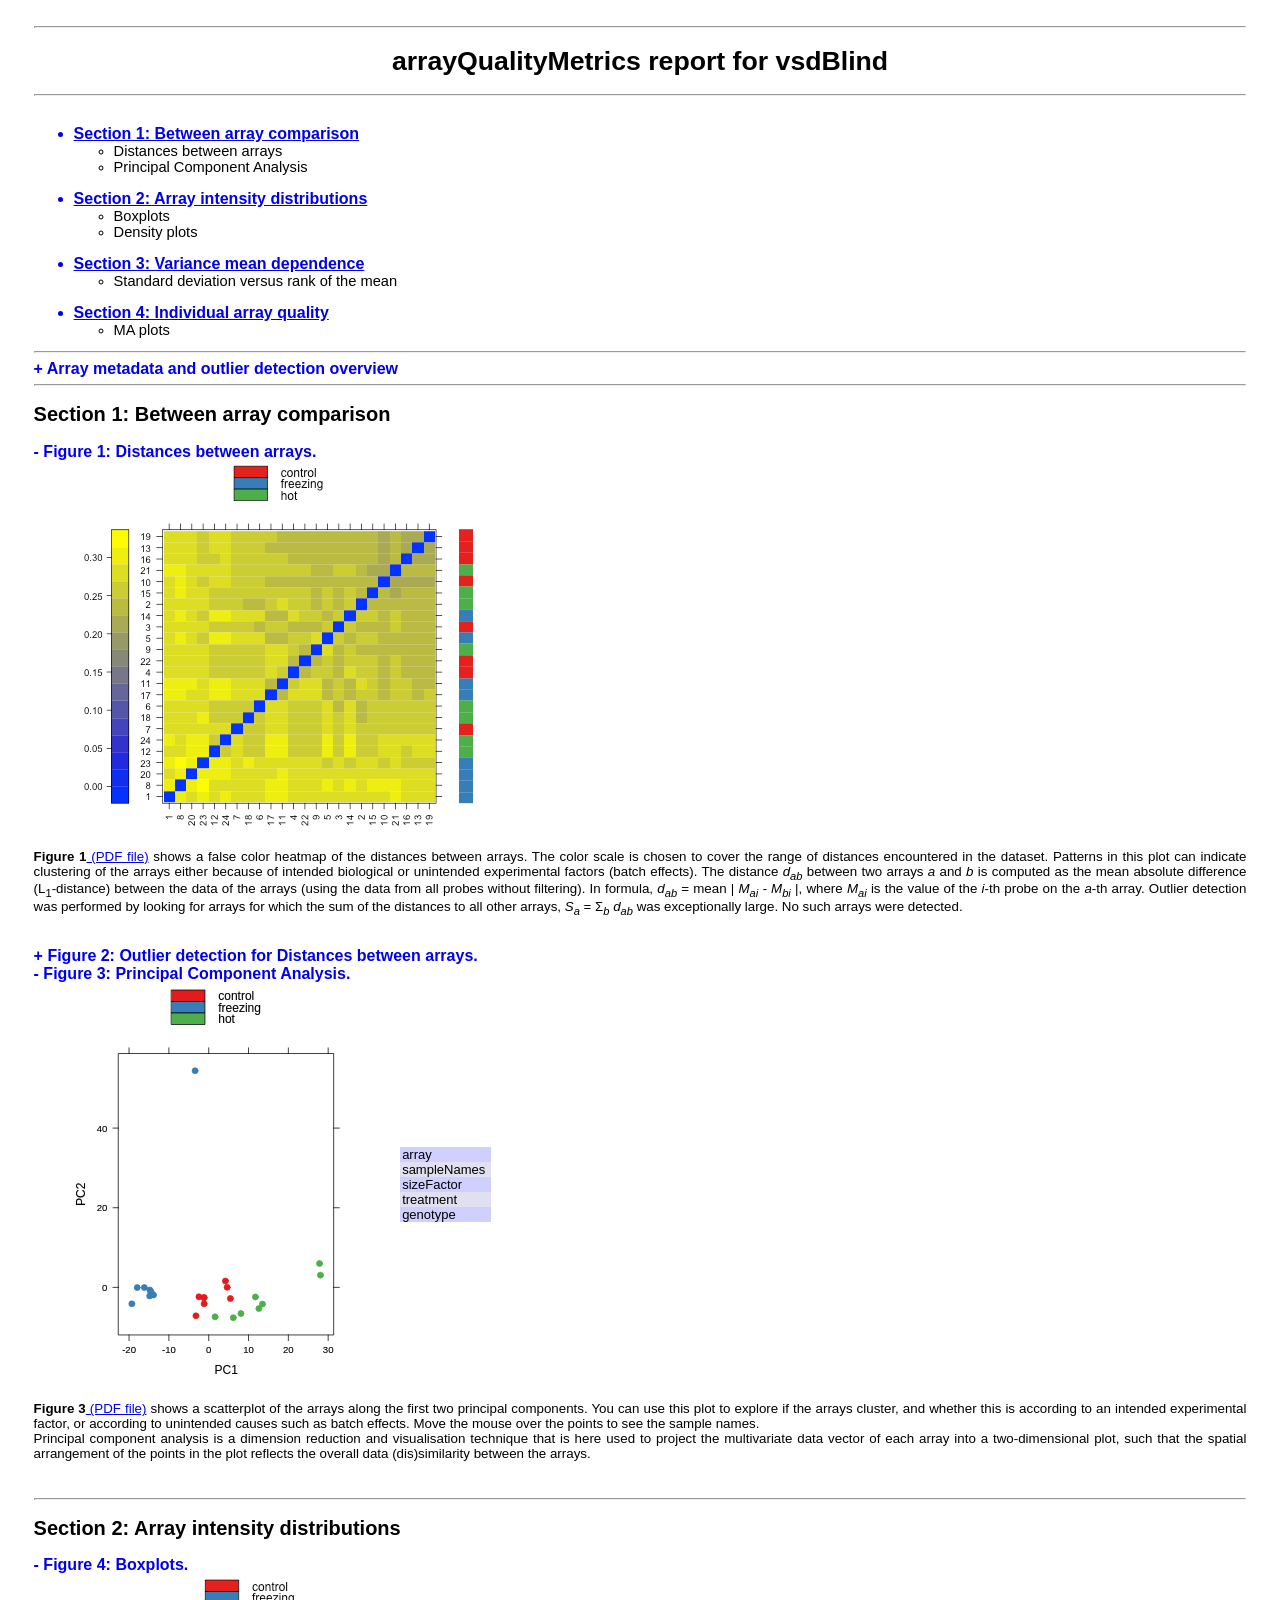
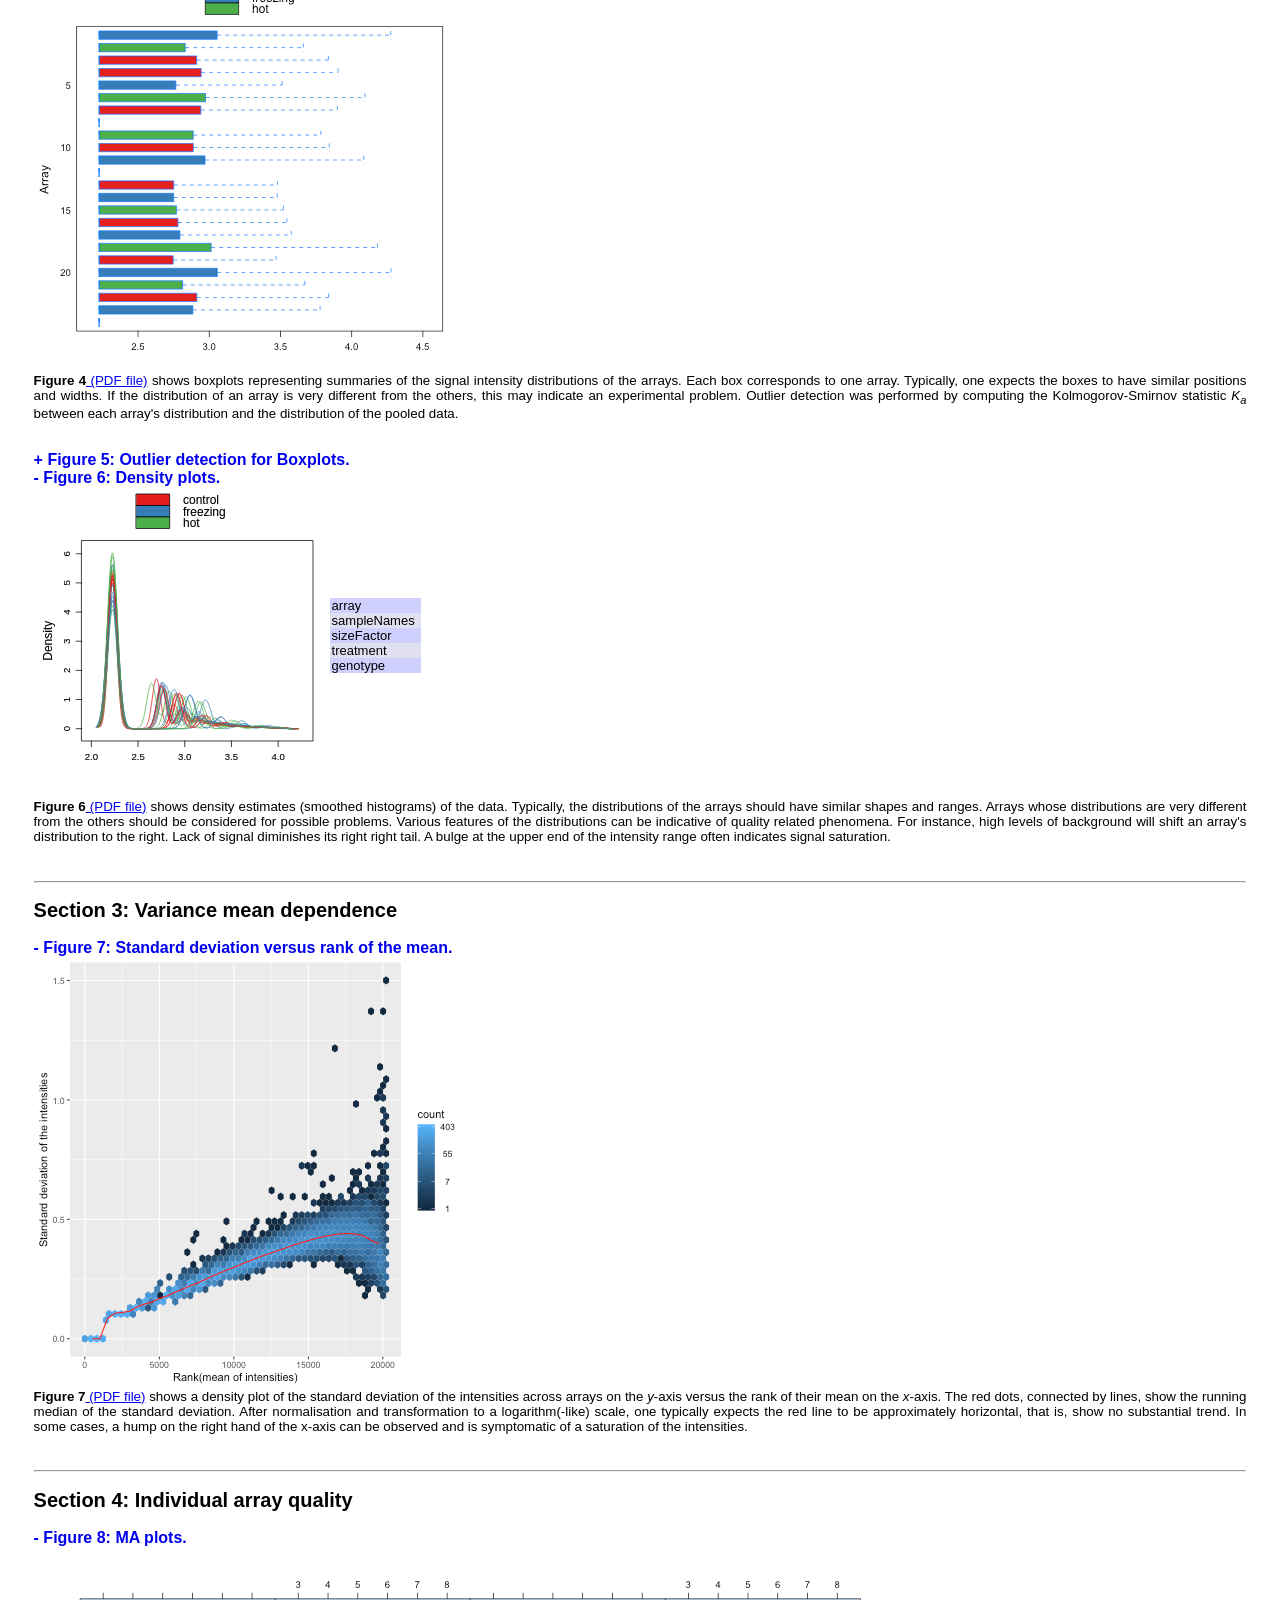
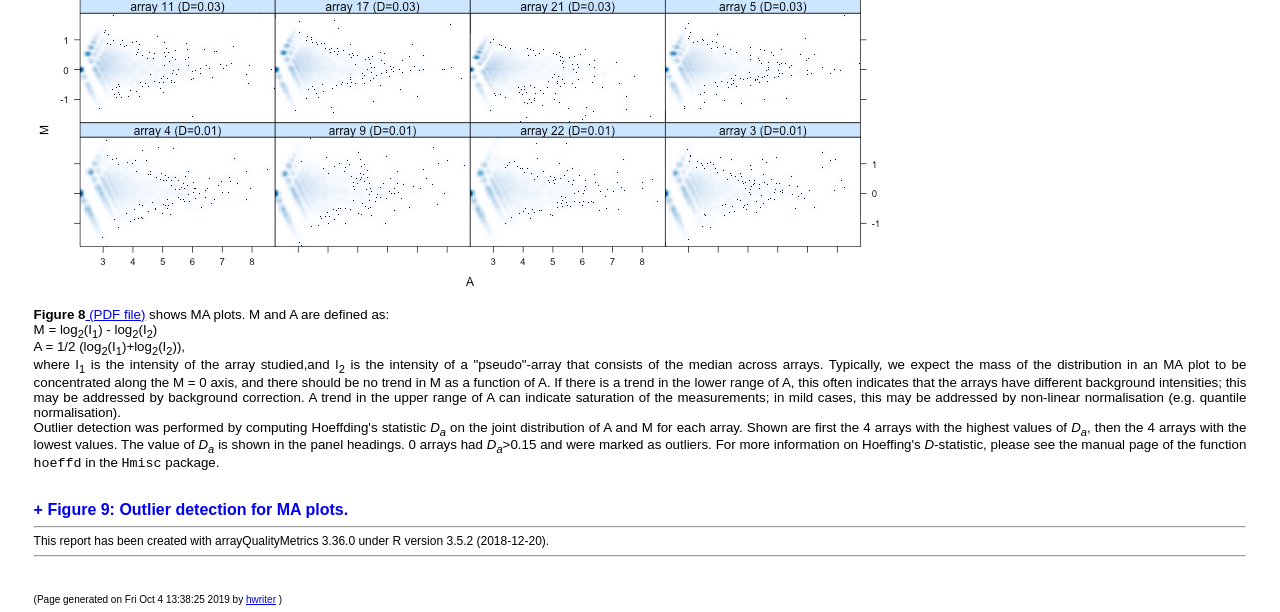
<file: 09_Supplemental_Info/SequencingStatsFiles/ArrayQualityMetrics_output/Oculina_brown_syms_arrayqualitymetrics/index.html>
<!DOCTYPE html PUBLIC "-//W3C//DTD XHTML 1.0 Transitional//EN" "http://www.w3.org/TR/xhtml1/DTD/xhtml1-transitional.dtd">
<html xmlns='http://www.w3.org/1999/xhtml' xml:lang='en' lang='en'><head>
<meta http-equiv="Content-Type" content="text/html; charset=utf-8"></meta>
<title>arrayQualityMetrics report for vsdBlind</title>

<script language="JavaScript" src="arrayQualityMetrics.js"></script>
<link rel="stylesheet" type="text/css" href="arrayQualityMetrics.css"></link>
</head>
<body onload="reportinit()"><hr><h1>arrayQualityMetrics report for vsdBlind</h1><hr><UL><a href="#S1"><br><li class='tocsection'>Section 1: Between array comparison</li><UL></a><li class='tocmodule'>Distances between arrays</li><li class='tocmodule'>Principal Component Analysis</li></UL><a href="#S2"><br><li class='tocsection'>Section 2: Array intensity distributions</li><UL></a><li class='tocmodule'>Boxplots</li><li class='tocmodule'>Density plots</li></UL><a href="#S3"><br><li class='tocsection'>Section 3: Variance mean dependence</li><UL></a><li class='tocmodule'>Standard deviation versus rank of the mean</li></UL><a href="#S4"><br><li class='tocsection'>Section 4: Individual array quality</li><UL></a><li class='tocmodule'>MA plots</li></UL></UL><hr><a name="arraymetadata" id="arraymetadata-h" href="javascript: toggle('arraymetadata')" style="text-decoration:none;font-weight:bold;font-size:larger">+ Array metadata and outlier detection overview</a><br>

<div id="arraymetadata-b" style="display:none">
<table style="margin-left:auto;text-align:right;" border="1">
<tr>
<td style="font-weight:bold"> </td><td style="font-weight:bold">array</td><td style="font-weight:bold">sampleNames</td><td style="font-weight:bold"><a href="#hm">*1</a></td><td style="font-weight:bold"><a href="#box">*2</a></td><td style="font-weight:bold"><a href="#ma">*3</a></td><td style="font-weight:bold">sizeFactor</td><td style="font-weight:bold">treatment</td><td style="font-weight:bold">genotype</td></tr>
<tr>
<td bgcolor="#ffffff"><input type='checkbox' name='ReportObjectCheckBoxes' value='' onchange='checkboxEvent(1)'></td><td bgcolor="#ffffff">1</td><td bgcolor="#ffffff">OC4_F_B</td><td bgcolor="#ffffff"></td><td bgcolor="#ffffff"></td><td bgcolor="#ffffff"></td><td bgcolor="#ffffff">0.629460466069059</td><td bgcolor="#ffffff">freezing</td><td bgcolor="#ffffff">C</td></tr>
<tr>
<td bgcolor="#d0d0ff"><input type='checkbox' name='ReportObjectCheckBoxes' value='' onchange='checkboxEvent(2)'></td><td bgcolor="#e0e0f0">2</td><td bgcolor="#d0d0ff">OC5_H_B</td><td bgcolor="#e0e0f0"></td><td bgcolor="#d0d0ff"></td><td bgcolor="#e0e0f0"></td><td bgcolor="#d0d0ff">1.19649015879959</td><td bgcolor="#e0e0f0">hot</td><td bgcolor="#d0d0ff">C</td></tr>
<tr>
<td bgcolor="#ffffff"><input type='checkbox' name='ReportObjectCheckBoxes' value='' onchange='checkboxEvent(3)'></td><td bgcolor="#ffffff">3</td><td bgcolor="#ffffff">OC9_C_B</td><td bgcolor="#ffffff"></td><td bgcolor="#ffffff"></td><td bgcolor="#ffffff"></td><td bgcolor="#ffffff">0.929722450433872</td><td bgcolor="#ffffff">control</td><td bgcolor="#ffffff">C</td></tr>
<tr>
<td bgcolor="#d0d0ff"><input type='checkbox' name='ReportObjectCheckBoxes' value='' onchange='checkboxEvent(4)'></td><td bgcolor="#e0e0f0">4</td><td bgcolor="#d0d0ff">OD4_C_B</td><td bgcolor="#e0e0f0"></td><td bgcolor="#d0d0ff"></td><td bgcolor="#e0e0f0"></td><td bgcolor="#d0d0ff">0.848189941520946</td><td bgcolor="#e0e0f0">control</td><td bgcolor="#d0d0ff">D</td></tr>
<tr>
<td bgcolor="#ffffff"><input type='checkbox' name='ReportObjectCheckBoxes' value='' onchange='checkboxEvent(5)'></td><td bgcolor="#ffffff">5</td><td bgcolor="#ffffff">OD5_F_B</td><td bgcolor="#ffffff"></td><td bgcolor="#ffffff"></td><td bgcolor="#ffffff"></td><td bgcolor="#ffffff">1.51215707609947</td><td bgcolor="#ffffff">freezing</td><td bgcolor="#ffffff">D</td></tr>
<tr>
<td bgcolor="#d0d0ff"><input type='checkbox' name='ReportObjectCheckBoxes' value='' onchange='checkboxEvent(6)'></td><td bgcolor="#e0e0f0">6</td><td bgcolor="#d0d0ff">OD6_H_B</td><td bgcolor="#e0e0f0"></td><td bgcolor="#d0d0ff"></td><td bgcolor="#e0e0f0"></td><td bgcolor="#d0d0ff">0.779386913806918</td><td bgcolor="#e0e0f0">hot</td><td bgcolor="#d0d0ff">D</td></tr>
<tr>
<td bgcolor="#ffffff"><input type='checkbox' name='ReportObjectCheckBoxes' value='' onchange='checkboxEvent(7)'></td><td bgcolor="#ffffff">7</td><td bgcolor="#ffffff">OF7_C_B</td><td bgcolor="#ffffff"></td><td bgcolor="#ffffff"></td><td bgcolor="#ffffff"></td><td bgcolor="#ffffff">0.853970968524583</td><td bgcolor="#ffffff">control</td><td bgcolor="#ffffff">F</td></tr>
<tr>
<td bgcolor="#d0d0ff"><input type='checkbox' name='ReportObjectCheckBoxes' value='' onchange='checkboxEvent(8)'></td><td bgcolor="#e0e0f0">8</td><td bgcolor="#d0d0ff">OF8_F_B</td><td bgcolor="#e0e0f0"></td><td bgcolor="#d0d0ff"></td><td bgcolor="#e0e0f0"></td><td bgcolor="#d0d0ff">0.430120101924817</td><td bgcolor="#e0e0f0">freezing</td><td bgcolor="#d0d0ff">F</td></tr>
<tr>
<td bgcolor="#ffffff"><input type='checkbox' name='ReportObjectCheckBoxes' value='' onchange='checkboxEvent(9)'></td><td bgcolor="#ffffff">9</td><td bgcolor="#ffffff">OF9_H_B</td><td bgcolor="#ffffff"></td><td bgcolor="#ffffff"></td><td bgcolor="#ffffff"></td><td bgcolor="#ffffff">0.999830552021957</td><td bgcolor="#ffffff">hot</td><td bgcolor="#ffffff">F</td></tr>
<tr>
<td bgcolor="#d0d0ff"><input type='checkbox' name='ReportObjectCheckBoxes' value='' onchange='checkboxEvent(10)'></td><td bgcolor="#e0e0f0">10</td><td bgcolor="#d0d0ff">OI1_C_B</td><td bgcolor="#e0e0f0"></td><td bgcolor="#d0d0ff"></td><td bgcolor="#e0e0f0"></td><td bgcolor="#d0d0ff">1.99786288331244</td><td bgcolor="#e0e0f0">control</td><td bgcolor="#d0d0ff">I</td></tr>
<tr>
<td bgcolor="#ffffff"><input type='checkbox' name='ReportObjectCheckBoxes' value='' onchange='checkboxEvent(11)'></td><td bgcolor="#ffffff">11</td><td bgcolor="#ffffff">OI2_F_B</td><td bgcolor="#ffffff"></td><td bgcolor="#ffffff"></td><td bgcolor="#ffffff"></td><td bgcolor="#ffffff">1.57302939305401</td><td bgcolor="#ffffff">freezing</td><td bgcolor="#ffffff">I</td></tr>
<tr>
<td bgcolor="#d0d0ff"><input type='checkbox' name='ReportObjectCheckBoxes' value='' onchange='checkboxEvent(12)'></td><td bgcolor="#e0e0f0">12</td><td bgcolor="#d0d0ff">OI3_H_B</td><td bgcolor="#e0e0f0"></td><td bgcolor="#d0d0ff"></td><td bgcolor="#e0e0f0"></td><td bgcolor="#d0d0ff">0.480479930272636</td><td bgcolor="#e0e0f0">hot</td><td bgcolor="#d0d0ff">I</td></tr>
<tr>
<td bgcolor="#ffffff"><input type='checkbox' name='ReportObjectCheckBoxes' value='' onchange='checkboxEvent(13)'></td><td bgcolor="#ffffff">13</td><td bgcolor="#ffffff">OJ13_C_B</td><td bgcolor="#ffffff"></td><td bgcolor="#ffffff"></td><td bgcolor="#ffffff"></td><td bgcolor="#ffffff">1.60066868381059</td><td bgcolor="#ffffff">control</td><td bgcolor="#ffffff">J</td></tr>
<tr>
<td bgcolor="#d0d0ff"><input type='checkbox' name='ReportObjectCheckBoxes' value='' onchange='checkboxEvent(14)'></td><td bgcolor="#e0e0f0">14</td><td bgcolor="#d0d0ff">OJ14_F_B</td><td bgcolor="#e0e0f0"></td><td bgcolor="#d0d0ff"></td><td bgcolor="#e0e0f0"></td><td bgcolor="#d0d0ff">1.60321291192093</td><td bgcolor="#e0e0f0">freezing</td><td bgcolor="#d0d0ff">J</td></tr>
<tr>
<td bgcolor="#ffffff"><input type='checkbox' name='ReportObjectCheckBoxes' value='' onchange='checkboxEvent(15)'></td><td bgcolor="#ffffff">15</td><td bgcolor="#ffffff">OJ15_H_B</td><td bgcolor="#ffffff"></td><td bgcolor="#ffffff"></td><td bgcolor="#ffffff"></td><td bgcolor="#ffffff">1.49038404732982</td><td bgcolor="#ffffff">hot</td><td bgcolor="#ffffff">J</td></tr>
<tr>
<td bgcolor="#d0d0ff"><input type='checkbox' name='ReportObjectCheckBoxes' value='' onchange='checkboxEvent(16)'></td><td bgcolor="#e0e0f0">16</td><td bgcolor="#d0d0ff">OL6_C_B</td><td bgcolor="#e0e0f0"></td><td bgcolor="#d0d0ff"></td><td bgcolor="#e0e0f0"></td><td bgcolor="#d0d0ff">1.43265172670329</td><td bgcolor="#e0e0f0">control</td><td bgcolor="#d0d0ff">L</td></tr>
<tr>
<td bgcolor="#ffffff"><input type='checkbox' name='ReportObjectCheckBoxes' value='' onchange='checkboxEvent(17)'></td><td bgcolor="#ffffff">17</td><td bgcolor="#ffffff">OL7_F_B</td><td bgcolor="#ffffff"></td><td bgcolor="#ffffff"></td><td bgcolor="#ffffff"></td><td bgcolor="#ffffff">1.36412327261439</td><td bgcolor="#ffffff">freezing</td><td bgcolor="#ffffff">L</td></tr>
<tr>
<td bgcolor="#d0d0ff"><input type='checkbox' name='ReportObjectCheckBoxes' value='' onchange='checkboxEvent(18)'></td><td bgcolor="#e0e0f0">18</td><td bgcolor="#d0d0ff">OL8_H_B</td><td bgcolor="#e0e0f0"></td><td bgcolor="#d0d0ff"></td><td bgcolor="#e0e0f0"></td><td bgcolor="#d0d0ff">0.700527466749373</td><td bgcolor="#e0e0f0">hot</td><td bgcolor="#d0d0ff">L</td></tr>
<tr>
<td bgcolor="#ffffff"><input type='checkbox' name='ReportObjectCheckBoxes' value='' onchange='checkboxEvent(19)'></td><td bgcolor="#ffffff">19</td><td bgcolor="#ffffff">OM1_C_B</td><td bgcolor="#ffffff"></td><td bgcolor="#ffffff"></td><td bgcolor="#ffffff"></td><td bgcolor="#ffffff">1.62610300028924</td><td bgcolor="#ffffff">control</td><td bgcolor="#ffffff">M</td></tr>
<tr>
<td bgcolor="#d0d0ff"><input type='checkbox' name='ReportObjectCheckBoxes' value='' onchange='checkboxEvent(20)'></td><td bgcolor="#e0e0f0">20</td><td bgcolor="#d0d0ff">OM2_F_B</td><td bgcolor="#e0e0f0"></td><td bgcolor="#d0d0ff"></td><td bgcolor="#e0e0f0"></td><td bgcolor="#d0d0ff">0.627840112654245</td><td bgcolor="#e0e0f0">freezing</td><td bgcolor="#d0d0ff">M</td></tr>
<tr>
<td bgcolor="#ffffff"><input type='checkbox' name='ReportObjectCheckBoxes' value='' onchange='checkboxEvent(21)'></td><td bgcolor="#ffffff">21</td><td bgcolor="#ffffff">OM3_H_B</td><td bgcolor="#ffffff"></td><td bgcolor="#ffffff"></td><td bgcolor="#ffffff"></td><td bgcolor="#ffffff">2.54993669571383</td><td bgcolor="#ffffff">hot</td><td bgcolor="#ffffff">M</td></tr>
<tr>
<td bgcolor="#d0d0ff"><input type='checkbox' name='ReportObjectCheckBoxes' value='' onchange='checkboxEvent(22)'></td><td bgcolor="#e0e0f0">22</td><td bgcolor="#d0d0ff">OR7_C_B</td><td bgcolor="#e0e0f0"></td><td bgcolor="#d0d0ff"></td><td bgcolor="#e0e0f0"></td><td bgcolor="#d0d0ff">0.926141594754656</td><td bgcolor="#e0e0f0">control</td><td bgcolor="#d0d0ff">R</td></tr>
<tr>
<td bgcolor="#ffffff"><input type='checkbox' name='ReportObjectCheckBoxes' value='' onchange='checkboxEvent(23)'></td><td bgcolor="#ffffff">23</td><td bgcolor="#ffffff">OR8_F_B</td><td bgcolor="#ffffff"></td><td bgcolor="#ffffff"></td><td bgcolor="#ffffff"></td><td bgcolor="#ffffff">1.00795635009143</td><td bgcolor="#ffffff">freezing</td><td bgcolor="#ffffff">R</td></tr>
<tr>
<td bgcolor="#d0d0ff"><input type='checkbox' name='ReportObjectCheckBoxes' value='' onchange='checkboxEvent(24)'></td><td bgcolor="#e0e0f0">24</td><td bgcolor="#d0d0ff">OR9_H_B</td><td bgcolor="#e0e0f0"></td><td bgcolor="#d0d0ff"></td><td bgcolor="#e0e0f0"></td><td bgcolor="#d0d0ff">0.510079719656378</td><td bgcolor="#e0e0f0">hot</td><td bgcolor="#d0d0ff">R</td></tr>
</table>
<br>The columns named *1, *2, ... indicate the calls from the different outlier detection methods:<OL><LI> outlier detection by <a href="#hm">Distances between arrays</a></LI><LI> outlier detection by <a href="#box">Boxplots</a></LI><LI> outlier detection by <a href="#ma">MA plots</a></LI></OL>The outlier detection criteria are explained below in the respective sections. Arrays that were called outliers by at least one criterion are marked by checkbox selection in this table, and are indicated by highlighted lines or points in some of the plots below. By clicking the checkboxes in the table, or on the corresponding points/lines in the plots, you can modify the selection. To reset the selection, reload the HTML page in your browser.<br><br>At the scope covered by this software, outlier detection is a poorly defined question, and there is no 'right' or 'wrong' answer. These are hints which are intended to be followed up manually. If you want to automate outlier detection, you need to limit the scope to a particular platform and experimental design, and then choose and calibrate the metrics used.<br></div><hr><h2><a name= 'S1'>Section 1: Between array comparison</a></h2>

<a name="hm" id="hm-h" href="javascript: toggle('hm')" style="text-decoration:none;font-weight:bold;font-size:larger">- Figure 1: Distances between arrays.</a><br>

<div id="hm-b" style="display:block">
<img src="hm.png" border="0" alt="hm.png" id="Figls:hm"></img><br>
<b>Figure 1</b><a href="hm.pdf"> (PDF file)</a> shows a false color heatmap of the distances between arrays. The color scale is chosen to cover the range of distances encountered in the dataset. Patterns in this plot can indicate clustering of the arrays either because of intended biological or unintended experimental factors (batch effects). The distance <i>d<sub>ab</sub></i> between two arrays <i>a</i> and <i>b</i> is computed as the mean absolute difference (L<sub>1</sub>-distance) between the data of the arrays (using the data from all probes without filtering). In formula, <i>d<sub>ab</sub></i> = mean | <i>M<sub>ai</sub> - M<sub>bi</sub></i> |, where <i>M<sub>ai</sub></i> is the value of the <i>i</i>-th probe on the <i>a</i>-th array. Outlier detection was performed by looking for arrays for which the sum of the distances to all other arrays, <i>S<sub>a</sub></i> = &Sigma;<sub><i>b</i></sub> <i>d<sub>ab</sub></i> was exceptionally large. No such arrays were detected.<br><br><br>
</div>

<a name="out hm" id="out hm-h" href="javascript: toggle('out hm')" style="text-decoration:none;font-weight:bold;font-size:larger">+ Figure 2: Outlier detection for Distances between arrays.</a><br>

<div id="out hm-b" style="display:none">
<img src="out hm.png" border="0" alt="out hm.png" id="Figls:out hm"></img><br>
<b>Figure 2</b><a href="out hm.pdf"> (PDF file)</a> shows a bar chart of the sum of distances to other arrays <i>S<sub>a</sub></i>, the outlier detection criterion from the previous figure. The bars are shown in the original order of the arrays. Based on the distribution of the values across all arrays, a threshold of 6.95 was determined, which is indicated by the vertical line. None of the arrays exceeded the threshold and was considered an outlier.<br><br><br>
</div>

<a name="pca" id="pca-h" href="javascript: toggle('pca')" style="text-decoration:none;font-weight:bold;font-size:larger">- Figure 3: Principal Component Analysis.</a><br>

<div id="pca-b" style="display:block">
<table border="1">
<tr>
<td><?xml version="1.0" encoding="UTF-8"?>
<svg xmlns="http://www.w3.org/2000/svg" xmlns:xlink="http://www.w3.org/1999/xlink" width="358.55px" height="401.75px" viewBox="0 0 358.55 401.75" version="1.1" id="Fig:pca">
  <metadata xmlns:gridsvg="http://www.stat.auckland.ac.nz/~paul/R/gridSVG/">
    <gridsvg:generator name="gridSVG" version="1.6-0" time="2019-10-04 13:38:20"/>
    <gridsvg:argument name="name" value="/Users/hannahaichelman/Documents/BU/MPCC_TagSeq/deseq/pca.svg"/>
    <gridsvg:argument name="exportCoords" value="none"/>
    <gridsvg:argument name="exportMappings" value="none"/>
    <gridsvg:argument name="exportJS" value="none"/>
    <gridsvg:argument name="res" value="72"/>
    <gridsvg:argument name="prefix" value="Fig:pca"/>
    <gridsvg:argument name="addClasses" value="FALSE"/>
    <gridsvg:argument name="indent" value="TRUE"/>
    <gridsvg:argument name="htmlWrapper" value="FALSE"/>
    <gridsvg:argument name="usePaths" value="none"/>
    <gridsvg:argument name="uniqueNames" value="TRUE"/>
    <gridsvg:separator name="id.sep" value="."/>
    <gridsvg:separator name="gPath.sep" value="::"/>
    <gridsvg:separator name="vpPath.sep" value="::"/>
  </metadata>
  <g transform="translate(0, 401.75) scale(1, -1)">
    <g id="Fig:pcagridSVG" fill="none" stroke="rgb(0,0,0)" stroke-dasharray="none" stroke-width="0.75" font-size="12" font-family="Helvetica, Arial, FreeSans, Liberation Sans, Nimbus Sans L, sans-serif" opacity="1" stroke-linecap="round" stroke-linejoin="round" stroke-miterlimit="10" stroke-opacity="1" fill-opacity="0" font-weight="normal" font-style="normal">
      <defs>
        <symbol id="Fig:pcagridSVG.pch19" viewBox="-5 -5 10 10" overflow="visible">
          <circle cx="0" cy="0" r="3.75"/>
        </symbol>
      </defs>
      <g id="Fig:pcaplot_01.background.1">
        <rect id="Fig:pcaplot_01.background.1.1" x="0" y="0" width="358.55" height="401.75" transform="" fill="none" stroke="none" stroke-opacity="0" fill-opacity="0"/>
      </g>
      <g id="Fig:pcaplot_01.toplevel.vp.1" font-size="12">
        <g id="Fig:pcaplot_01.main.vp.1">
          <g id="Fig:pcaGRID.VP.11.1">
            <g id="Fig:pca.key.frame.1">
              <g id="Fig:pcaGRID.VP.12.1">
                <g id="Fig:pcaGRID.cellGrob.21.1">
                  <g id="Fig:pca.key.background.1">
                    <rect id="Fig:pca.key.background.1.1" x="127.91" y="361.26" width="102.73" height="34.49" transform="" fill="none" opacity="1" stroke="none" stroke-opacity="0" fill-opacity="0"/>
                  </g>
                </g>
              </g>
              <g id="Fig:pcaGRID.VP.13.1">
                <g id="Fig:pcaGRID.cellGrob.22.1">
                  <g id="Fig:pca.key.rect.1.1.1">
                    <rect id="Fig:pca.key.rect.1.1.1.1" x="134.58" y="384.25" width="33.36" height="11.5" transform="" opacity="1" fill="rgb(228,26,28)" stroke="rgb(0,0,0)" stroke-opacity="1" fill-opacity="1"/>
                  </g>
                </g>
              </g>
              <g id="Fig:pcaGRID.VP.14.1">
                <g id="Fig:pcaGRID.cellGrob.23.1">
                  <g id="Fig:pca.key.rect.1.2.1">
                    <rect id="Fig:pca.key.rect.1.2.1.1" x="134.58" y="372.75" width="33.36" height="11.5" transform="" opacity="1" fill="rgb(55,126,184)" stroke="rgb(0,0,0)" stroke-opacity="1" fill-opacity="1"/>
                  </g>
                </g>
              </g>
              <g id="Fig:pcaGRID.VP.15.1">
                <g id="Fig:pcaGRID.cellGrob.24.1">
                  <g id="Fig:pca.key.rect.1.3.1">
                    <rect id="Fig:pca.key.rect.1.3.1.1" x="134.58" y="361.26" width="33.36" height="11.5" transform="" opacity="1" fill="rgb(77,175,74)" stroke="rgb(0,0,0)" stroke-opacity="1" fill-opacity="1"/>
                  </g>
                </g>
              </g>
              <g id="Fig:pcaGRID.VP.16.1">
                <g id="Fig:pcaGRID.cellGrob.25.1">
                  <g id="Fig:pca.key.text.2.1.1">
                    <g id="Fig:pca.key.text.2.1.1.1" transform="translate(181.28, 390)" stroke-width="0.1">
                      <g id="Fig:pca.key.text.2.1.1.1.scale" transform="scale(1, -1)">
                        <text x="0" y="0" id="Fig:pca.key.text.2.1.1.1.text" text-anchor="start" stroke="rgb(0,0,0)" opacity="1" fill="rgb(0,0,0)" stroke-opacity="1" fill-opacity="1" font-size="12" font-weight="normal" font-style="normal">
                          <tspan id="Fig:pca.key.text.2.1.1.1.tspan.1" dy="4.31" x="0">control</tspan>
                        </text>
                      </g>
                    </g>
                  </g>
                </g>
              </g>
              <g id="Fig:pcaGRID.VP.17.1">
                <g id="Fig:pcaGRID.cellGrob.26.1">
                  <g id="Fig:pca.key.text.2.2.1">
                    <g id="Fig:pca.key.text.2.2.1.1" transform="translate(181.28, 378.5)" stroke-width="0.1">
                      <g id="Fig:pca.key.text.2.2.1.1.scale" transform="scale(1, -1)">
                        <text x="0" y="0" id="Fig:pca.key.text.2.2.1.1.text" text-anchor="start" stroke="rgb(0,0,0)" opacity="1" fill="rgb(0,0,0)" stroke-opacity="1" fill-opacity="1" font-size="12" font-weight="normal" font-style="normal">
                          <tspan id="Fig:pca.key.text.2.2.1.1.tspan.1" dy="4.31" x="0">freezing</tspan>
                        </text>
                      </g>
                    </g>
                  </g>
                </g>
              </g>
              <g id="Fig:pcaGRID.VP.18.1">
                <g id="Fig:pcaGRID.cellGrob.27.1">
                  <g id="Fig:pca.key.text.2.3.1">
                    <g id="Fig:pca.key.text.2.3.1.1" transform="translate(181.28, 367.01)" stroke-width="0.1">
                      <g id="Fig:pca.key.text.2.3.1.1.scale" transform="scale(1, -1)">
                        <text x="0" y="0" id="Fig:pca.key.text.2.3.1.1.text" text-anchor="start" stroke="rgb(0,0,0)" opacity="1" fill="rgb(0,0,0)" stroke-opacity="1" fill-opacity="1" font-size="12" font-weight="normal" font-style="normal">
                          <tspan id="Fig:pca.key.text.2.3.1.1.tspan.1" dy="4.31" x="0">hot</tspan>
                        </text>
                      </g>
                    </g>
                  </g>
                </g>
              </g>
            </g>
          </g>
        </g>
        <g id="Fig:pcaplot_01.xlab.vp.1">
          <g id="Fig:pcaplot_01.xlab.1">
            <g id="Fig:pcaplot_01.xlab.1.1" transform="translate(189.14, 16.31)" stroke-width="0.1">
              <g id="Fig:pcaplot_01.xlab.1.1.scale" transform="scale(1, -1)">
                <text x="0" y="0" id="Fig:pcaplot_01.xlab.1.1.text" text-anchor="middle" opacity="1" stroke="rgb(0,0,0)" fill="rgb(0,0,0)" stroke-opacity="1" fill-opacity="1" font-size="12" font-weight="normal" font-style="normal">
                  <tspan id="Fig:pcaplot_01.xlab.1.1.tspan.1" dy="4.31" x="0">PC1</tspan>
                </text>
              </g>
            </g>
          </g>
        </g>
        <g id="Fig:pcaplot_01.ylab.vp.1">
          <g id="Fig:pcaplot_01.ylab.1">
            <g id="Fig:pcaplot_01.ylab.1.1" transform="translate(43.19, 191.53)" stroke-width="0.1">
              <g id="Fig:pcaplot_01.ylab.1.1.scale" transform="scale(1, -1)">
                <text x="0" y="0" id="Fig:pcaplot_01.ylab.1.1.text" transform="rotate(-90)" text-anchor="middle" opacity="1" stroke="rgb(0,0,0)" fill="rgb(0,0,0)" stroke-opacity="1" fill-opacity="1" font-size="12" font-weight="normal" font-style="normal">
                  <tspan id="Fig:pcaplot_01.ylab.1.1.tspan.1" dy="4.31" x="0">PC2</tspan>
                </text>
              </g>
            </g>
          </g>
        </g>
        <g id="Fig:pcaplot_01.figure.vp.1"/>
        <defs>
          <clipPath id="Fig:pcaplot_01.panel.1.1.vp.1.clipPath">
            <rect x="81.63" y="50.8" width="215.02" height="281.45" fill="none" stroke="none"/>
          </clipPath>
        </defs>
        <g id="Fig:pcaplot_01.panel.1.1.vp.1" clip-path="url(#Fig:pcaplot_01.panel.1.1.vp.1.clipPath)"/>
        <g id="Fig:pcaplot_01.strip.1.1.off.vp.1">
          <g id="Fig:pcaplot_01.ticks.top.panel.1.1.1">
            <polyline id="Fig:pcaplot_01.ticks.top.panel.1.1.1.1" points="92.05,332.25 92.05,337.92" stroke="rgb(0,0,0)" opacity="1" stroke-dasharray="none" stroke-width="0.75" stroke-opacity="1" fill="none"/>
            <polyline id="Fig:pcaplot_01.ticks.top.panel.1.1.1.2" points="131.88,332.25 131.88,337.92" stroke="rgb(0,0,0)" opacity="1" stroke-dasharray="none" stroke-width="0.75" stroke-opacity="1" fill="none"/>
            <polyline id="Fig:pcaplot_01.ticks.top.panel.1.1.1.3" points="171.71,332.25 171.71,337.92" stroke="rgb(0,0,0)" opacity="1" stroke-dasharray="none" stroke-width="0.75" stroke-opacity="1" fill="none"/>
            <polyline id="Fig:pcaplot_01.ticks.top.panel.1.1.1.4" points="211.53,332.25 211.53,337.92" stroke="rgb(0,0,0)" opacity="1" stroke-dasharray="none" stroke-width="0.75" stroke-opacity="1" fill="none"/>
            <polyline id="Fig:pcaplot_01.ticks.top.panel.1.1.1.5" points="251.36,332.25 251.36,337.92" stroke="rgb(0,0,0)" opacity="1" stroke-dasharray="none" stroke-width="0.75" stroke-opacity="1" fill="none"/>
            <polyline id="Fig:pcaplot_01.ticks.top.panel.1.1.1.6" points="291.19,332.25 291.19,337.92" stroke="rgb(0,0,0)" opacity="1" stroke-dasharray="none" stroke-width="0.75" stroke-opacity="1" fill="none"/>
          </g>
        </g>
        <g id="Fig:pcaplot_01.strip.left.1.1.off.vp.1">
          <g id="Fig:pcaplot_01.ticks.left.panel.1.1.1">
            <polyline id="Fig:pcaplot_01.ticks.left.panel.1.1.1.1" points="81.63,98.36 75.96,98.36" stroke="rgb(0,0,0)" opacity="1" stroke-dasharray="none" stroke-width="0.75" stroke-opacity="1" fill="none"/>
            <polyline id="Fig:pcaplot_01.ticks.left.panel.1.1.1.2" points="81.63,178.01 75.96,178.01" stroke="rgb(0,0,0)" opacity="1" stroke-dasharray="none" stroke-width="0.75" stroke-opacity="1" fill="none"/>
            <polyline id="Fig:pcaplot_01.ticks.left.panel.1.1.1.3" points="81.63,257.66 75.96,257.66" stroke="rgb(0,0,0)" opacity="1" stroke-dasharray="none" stroke-width="0.75" stroke-opacity="1" fill="none"/>
          </g>
          <g id="Fig:pcaplot_01.ticklabels.left.panel.1.1.1">
            <g id="Fig:pcaplot_01.ticklabels.left.panel.1.1.1.1" transform="translate(70.29, 98.36)" stroke-width="0.1">
              <g id="Fig:pcaplot_01.ticklabels.left.panel.1.1.1.1.scale" transform="scale(1, -1)">
                <text x="0" y="0" id="Fig:pcaplot_01.ticklabels.left.panel.1.1.1.1.text" text-anchor="end" stroke="rgb(0,0,0)" opacity="1" fill="rgb(0,0,0)" stroke-opacity="1" fill-opacity="1" font-size="9.6" font-weight="normal" font-style="normal">
                  <tspan id="Fig:pcaplot_01.ticklabels.left.panel.1.1.1.1.tspan.1" dy="3.59" x="0">0</tspan>
                </text>
              </g>
            </g>
            <g id="Fig:pcaplot_01.ticklabels.left.panel.1.1.1.2" transform="translate(70.29, 178.01)" stroke-width="0.1">
              <g id="Fig:pcaplot_01.ticklabels.left.panel.1.1.1.2.scale" transform="scale(1, -1)">
                <text x="0" y="0" id="Fig:pcaplot_01.ticklabels.left.panel.1.1.1.2.text" text-anchor="end" stroke="rgb(0,0,0)" opacity="1" fill="rgb(0,0,0)" stroke-opacity="1" fill-opacity="1" font-size="9.6" font-weight="normal" font-style="normal">
                  <tspan id="Fig:pcaplot_01.ticklabels.left.panel.1.1.1.2.tspan.1" dy="3.59" x="0">20</tspan>
                </text>
              </g>
            </g>
            <g id="Fig:pcaplot_01.ticklabels.left.panel.1.1.1.3" transform="translate(70.29, 257.66)" stroke-width="0.1">
              <g id="Fig:pcaplot_01.ticklabels.left.panel.1.1.1.3.scale" transform="scale(1, -1)">
                <text x="0" y="0" id="Fig:pcaplot_01.ticklabels.left.panel.1.1.1.3.text" text-anchor="end" stroke="rgb(0,0,0)" opacity="1" fill="rgb(0,0,0)" stroke-opacity="1" fill-opacity="1" font-size="9.6" font-weight="normal" font-style="normal">
                  <tspan id="Fig:pcaplot_01.ticklabels.left.panel.1.1.1.3.tspan.1" dy="3.59" x="0">40</tspan>
                </text>
              </g>
            </g>
          </g>
        </g>
        <g id="Fig:pcaplot_01.panel.1.1.off.vp.1">
          <g id="Fig:pcaplot_01.ticks.bottom.panel.1.1.1">
            <polyline id="Fig:pcaplot_01.ticks.bottom.panel.1.1.1.1" points="92.05,50.8 92.05,45.13" stroke="rgb(0,0,0)" opacity="1" stroke-dasharray="none" stroke-width="0.75" stroke-opacity="1" fill="none"/>
            <polyline id="Fig:pcaplot_01.ticks.bottom.panel.1.1.1.2" points="131.88,50.8 131.88,45.13" stroke="rgb(0,0,0)" opacity="1" stroke-dasharray="none" stroke-width="0.75" stroke-opacity="1" fill="none"/>
            <polyline id="Fig:pcaplot_01.ticks.bottom.panel.1.1.1.3" points="171.71,50.8 171.71,45.13" stroke="rgb(0,0,0)" opacity="1" stroke-dasharray="none" stroke-width="0.75" stroke-opacity="1" fill="none"/>
            <polyline id="Fig:pcaplot_01.ticks.bottom.panel.1.1.1.4" points="211.53,50.8 211.53,45.13" stroke="rgb(0,0,0)" opacity="1" stroke-dasharray="none" stroke-width="0.75" stroke-opacity="1" fill="none"/>
            <polyline id="Fig:pcaplot_01.ticks.bottom.panel.1.1.1.5" points="251.36,50.8 251.36,45.13" stroke="rgb(0,0,0)" opacity="1" stroke-dasharray="none" stroke-width="0.75" stroke-opacity="1" fill="none"/>
            <polyline id="Fig:pcaplot_01.ticks.bottom.panel.1.1.1.6" points="291.19,50.8 291.19,45.13" stroke="rgb(0,0,0)" opacity="1" stroke-dasharray="none" stroke-width="0.75" stroke-opacity="1" fill="none"/>
          </g>
          <g id="Fig:pcaplot_01.ticklabels.bottom.panel.1.1.1">
            <g id="Fig:pcaplot_01.ticklabels.bottom.panel.1.1.1.1" transform="translate(92.05, 39.47)" stroke-width="0.1">
              <g id="Fig:pcaplot_01.ticklabels.bottom.panel.1.1.1.1.scale" transform="scale(1, -1)">
                <text x="0" y="0" id="Fig:pcaplot_01.ticklabels.bottom.panel.1.1.1.1.text" text-anchor="middle" stroke="rgb(0,0,0)" opacity="1" fill="rgb(0,0,0)" stroke-opacity="1" fill-opacity="1" font-size="9.6" font-weight="normal" font-style="normal">
                  <tspan id="Fig:pcaplot_01.ticklabels.bottom.panel.1.1.1.1.tspan.1" dy="7.18" x="0">-20</tspan>
                </text>
              </g>
            </g>
            <g id="Fig:pcaplot_01.ticklabels.bottom.panel.1.1.1.2" transform="translate(131.88, 39.47)" stroke-width="0.1">
              <g id="Fig:pcaplot_01.ticklabels.bottom.panel.1.1.1.2.scale" transform="scale(1, -1)">
                <text x="0" y="0" id="Fig:pcaplot_01.ticklabels.bottom.panel.1.1.1.2.text" text-anchor="middle" stroke="rgb(0,0,0)" opacity="1" fill="rgb(0,0,0)" stroke-opacity="1" fill-opacity="1" font-size="9.6" font-weight="normal" font-style="normal">
                  <tspan id="Fig:pcaplot_01.ticklabels.bottom.panel.1.1.1.2.tspan.1" dy="7.18" x="0">-10</tspan>
                </text>
              </g>
            </g>
            <g id="Fig:pcaplot_01.ticklabels.bottom.panel.1.1.1.3" transform="translate(171.71, 39.47)" stroke-width="0.1">
              <g id="Fig:pcaplot_01.ticklabels.bottom.panel.1.1.1.3.scale" transform="scale(1, -1)">
                <text x="0" y="0" id="Fig:pcaplot_01.ticklabels.bottom.panel.1.1.1.3.text" text-anchor="middle" stroke="rgb(0,0,0)" opacity="1" fill="rgb(0,0,0)" stroke-opacity="1" fill-opacity="1" font-size="9.6" font-weight="normal" font-style="normal">
                  <tspan id="Fig:pcaplot_01.ticklabels.bottom.panel.1.1.1.3.tspan.1" dy="7.18" x="0">0</tspan>
                </text>
              </g>
            </g>
            <g id="Fig:pcaplot_01.ticklabels.bottom.panel.1.1.1.4" transform="translate(211.53, 39.47)" stroke-width="0.1">
              <g id="Fig:pcaplot_01.ticklabels.bottom.panel.1.1.1.4.scale" transform="scale(1, -1)">
                <text x="0" y="0" id="Fig:pcaplot_01.ticklabels.bottom.panel.1.1.1.4.text" text-anchor="middle" stroke="rgb(0,0,0)" opacity="1" fill="rgb(0,0,0)" stroke-opacity="1" fill-opacity="1" font-size="9.6" font-weight="normal" font-style="normal">
                  <tspan id="Fig:pcaplot_01.ticklabels.bottom.panel.1.1.1.4.tspan.1" dy="7.18" x="0">10</tspan>
                </text>
              </g>
            </g>
            <g id="Fig:pcaplot_01.ticklabels.bottom.panel.1.1.1.5" transform="translate(251.36, 39.47)" stroke-width="0.1">
              <g id="Fig:pcaplot_01.ticklabels.bottom.panel.1.1.1.5.scale" transform="scale(1, -1)">
                <text x="0" y="0" id="Fig:pcaplot_01.ticklabels.bottom.panel.1.1.1.5.text" text-anchor="middle" stroke="rgb(0,0,0)" opacity="1" fill="rgb(0,0,0)" stroke-opacity="1" fill-opacity="1" font-size="9.6" font-weight="normal" font-style="normal">
                  <tspan id="Fig:pcaplot_01.ticklabels.bottom.panel.1.1.1.5.tspan.1" dy="7.18" x="0">20</tspan>
                </text>
              </g>
            </g>
            <g id="Fig:pcaplot_01.ticklabels.bottom.panel.1.1.1.6" transform="translate(291.19, 39.47)" stroke-width="0.1">
              <g id="Fig:pcaplot_01.ticklabels.bottom.panel.1.1.1.6.scale" transform="scale(1, -1)">
                <text x="0" y="0" id="Fig:pcaplot_01.ticklabels.bottom.panel.1.1.1.6.text" text-anchor="middle" stroke="rgb(0,0,0)" opacity="1" fill="rgb(0,0,0)" stroke-opacity="1" fill-opacity="1" font-size="9.6" font-weight="normal" font-style="normal">
                  <tspan id="Fig:pcaplot_01.ticklabels.bottom.panel.1.1.1.6.tspan.1" dy="7.18" x="0">30</tspan>
                </text>
              </g>
            </g>
          </g>
          <g id="Fig:pcaplot_01.ticks.right.panel.1.1.1">
            <polyline id="Fig:pcaplot_01.ticks.right.panel.1.1.1.1" points="296.65,98.36 302.32,98.36" stroke="rgb(0,0,0)" opacity="1" stroke-dasharray="none" stroke-width="0.75" stroke-opacity="1" fill="none"/>
            <polyline id="Fig:pcaplot_01.ticks.right.panel.1.1.1.2" points="296.65,178.01 302.32,178.01" stroke="rgb(0,0,0)" opacity="1" stroke-dasharray="none" stroke-width="0.75" stroke-opacity="1" fill="none"/>
            <polyline id="Fig:pcaplot_01.ticks.right.panel.1.1.1.3" points="296.65,257.66 302.32,257.66" stroke="rgb(0,0,0)" opacity="1" stroke-dasharray="none" stroke-width="0.75" stroke-opacity="1" fill="none"/>
          </g>
        </g>
        <defs>
          <clipPath id="Fig:pcaplot_01.panel.1.1.vp.2.clipPath">
            <rect x="81.63" y="50.8" width="215.02" height="281.45" fill="none" stroke="none"/>
          </clipPath>
        </defs>
        <g id="Fig:pcaplot_01.panel.1.1.vp.2" clip-path="url(#Fig:pcaplot_01.panel.1.1.vp.2.clipPath)">
          <g id="Fig:pcaplot_01.xyplot.points.panel.1.1.1">
            <use id="Fig:pcaplot_01.xyplot.points.panel.1.1.1.1" href="#Fig:pcagridSVG.pch19" x="107.34" y="98.23" width="8" height="8" transform=" translate(-4,-4)" stroke="rgb(55,126,184)" stroke-width="0.94" opacity="1" fill="rgb(55,126,184)" font-size="8" stroke-opacity="1" fill-opacity="1" font-weight="normal" font-style="normal"/>
            <use id="Fig:pcaplot_01.xyplot.points.panel.1.1.1.2" href="#Fig:pcagridSVG.pch19" x="203.93" y="72.2" width="8" height="8" transform=" translate(-4,-4)" stroke="rgb(77,175,74)" stroke-width="0.94" opacity="1" fill="rgb(77,175,74)" font-size="8" stroke-opacity="1" fill-opacity="1" font-weight="normal" font-style="normal"/>
            <use id="Fig:pcaplot_01.xyplot.points.panel.1.1.1.3" href="#Fig:pcagridSVG.pch19" x="190.18" y="98.42" width="8" height="8" transform=" translate(-4,-4)" stroke="rgb(228,26,28)" stroke-width="0.94" opacity="1" fill="rgb(228,26,28)" font-size="8" stroke-opacity="1" fill-opacity="1" font-weight="normal" font-style="normal"/>
            <use id="Fig:pcaplot_01.xyplot.points.panel.1.1.1.4" href="#Fig:pcagridSVG.pch19" x="188.47" y="104.71" width="8" height="8" transform=" translate(-4,-4)" stroke="rgb(228,26,28)" stroke-width="0.94" opacity="1" fill="rgb(228,26,28)" font-size="8" stroke-opacity="1" fill-opacity="1" font-weight="normal" font-style="normal"/>
            <use id="Fig:pcaplot_01.xyplot.points.panel.1.1.1.5" href="#Fig:pcagridSVG.pch19" x="112.93" y="95.73" width="8" height="8" transform=" translate(-4,-4)" stroke="rgb(55,126,184)" stroke-width="0.94" opacity="1" fill="rgb(55,126,184)" font-size="8" stroke-opacity="1" fill-opacity="1" font-weight="normal" font-style="normal"/>
            <use id="Fig:pcaplot_01.xyplot.points.panel.1.1.1.6" href="#Fig:pcagridSVG.pch19" x="225.49" y="81.65" width="8" height="8" transform=" translate(-4,-4)" stroke="rgb(77,175,74)" stroke-width="0.94" opacity="1" fill="rgb(77,175,74)" font-size="8" stroke-opacity="1" fill-opacity="1" font-weight="normal" font-style="normal"/>
            <use id="Fig:pcaplot_01.xyplot.points.panel.1.1.1.7" href="#Fig:pcagridSVG.pch19" x="158.92" y="69.93" width="8" height="8" transform=" translate(-4,-4)" stroke="rgb(228,26,28)" stroke-width="0.94" opacity="1" fill="rgb(228,26,28)" font-size="8" stroke-opacity="1" fill-opacity="1" font-weight="normal" font-style="normal"/>
            <use id="Fig:pcaplot_01.xyplot.points.panel.1.1.1.8" href="#Fig:pcagridSVG.pch19" x="158.1" y="314.97" width="8" height="8" transform=" translate(-4,-4)" stroke="rgb(55,126,184)" stroke-width="0.94" opacity="1" fill="rgb(55,126,184)" font-size="8" stroke-opacity="1" fill-opacity="1" font-weight="normal" font-style="normal"/>
            <use id="Fig:pcaplot_01.xyplot.points.panel.1.1.1.9" href="#Fig:pcagridSVG.pch19" x="218.47" y="88.82" width="8" height="8" transform=" translate(-4,-4)" stroke="rgb(77,175,74)" stroke-width="0.94" opacity="1" fill="rgb(77,175,74)" font-size="8" stroke-opacity="1" fill-opacity="1" font-weight="normal" font-style="normal"/>
            <use id="Fig:pcaplot_01.xyplot.points.panel.1.1.1.10" href="#Fig:pcagridSVG.pch19" x="167.12" y="87.95" width="8" height="8" transform=" translate(-4,-4)" stroke="rgb(228,26,28)" stroke-width="0.94" opacity="1" fill="rgb(228,26,28)" font-size="8" stroke-opacity="1" fill-opacity="1" font-weight="normal" font-style="normal"/>
            <use id="Fig:pcaplot_01.xyplot.points.panel.1.1.1.11" href="#Fig:pcagridSVG.pch19" x="114.03" y="93.92" width="8" height="8" transform=" translate(-4,-4)" stroke="rgb(55,126,184)" stroke-width="0.94" opacity="1" fill="rgb(55,126,184)" font-size="8" stroke-opacity="1" fill-opacity="1" font-weight="normal" font-style="normal"/>
            <use id="Fig:pcaplot_01.xyplot.points.panel.1.1.1.12" href="#Fig:pcagridSVG.pch19" x="282.56" y="122.26" width="8" height="8" transform=" translate(-4,-4)" stroke="rgb(77,175,74)" stroke-width="0.94" opacity="1" fill="rgb(77,175,74)" font-size="8" stroke-opacity="1" fill-opacity="1" font-weight="normal" font-style="normal"/>
            <use id="Fig:pcaplot_01.xyplot.points.panel.1.1.1.13" href="#Fig:pcagridSVG.pch19" x="166.99" y="88.24" width="8" height="8" transform=" translate(-4,-4)" stroke="rgb(228,26,28)" stroke-width="0.94" opacity="1" fill="rgb(228,26,28)" font-size="8" stroke-opacity="1" fill-opacity="1" font-weight="normal" font-style="normal"/>
            <use id="Fig:pcaplot_01.xyplot.points.panel.1.1.1.14" href="#Fig:pcagridSVG.pch19" x="116.52" y="90.8" width="8" height="8" transform=" translate(-4,-4)" stroke="rgb(55,126,184)" stroke-width="0.94" opacity="1" fill="rgb(55,126,184)" font-size="8" stroke-opacity="1" fill-opacity="1" font-weight="normal" font-style="normal"/>
            <use id="Fig:pcaplot_01.xyplot.points.panel.1.1.1.15" href="#Fig:pcagridSVG.pch19" x="196.3" y="68.09" width="8" height="8" transform=" translate(-4,-4)" stroke="rgb(77,175,74)" stroke-width="0.94" opacity="1" fill="rgb(77,175,74)" font-size="8" stroke-opacity="1" fill-opacity="1" font-weight="normal" font-style="normal"/>
            <use id="Fig:pcaplot_01.xyplot.points.panel.1.1.1.16" href="#Fig:pcagridSVG.pch19" x="167.12" y="81.95" width="8" height="8" transform=" translate(-4,-4)" stroke="rgb(228,26,28)" stroke-width="0.94" opacity="1" fill="rgb(228,26,28)" font-size="8" stroke-opacity="1" fill-opacity="1" font-weight="normal" font-style="normal"/>
            <use id="Fig:pcaplot_01.xyplot.points.panel.1.1.1.17" href="#Fig:pcagridSVG.pch19" x="112.68" y="89.84" width="8" height="8" transform=" translate(-4,-4)" stroke="rgb(55,126,184)" stroke-width="0.94" opacity="1" fill="rgb(55,126,184)" font-size="8" stroke-opacity="1" fill-opacity="1" font-weight="normal" font-style="normal"/>
            <use id="Fig:pcaplot_01.xyplot.points.panel.1.1.1.18" href="#Fig:pcagridSVG.pch19" x="221.89" y="77.16" width="8" height="8" transform=" translate(-4,-4)" stroke="rgb(77,175,74)" stroke-width="0.94" opacity="1" fill="rgb(77,175,74)" font-size="8" stroke-opacity="1" fill-opacity="1" font-weight="normal" font-style="normal"/>
            <use id="Fig:pcaplot_01.xyplot.points.panel.1.1.1.19" href="#Fig:pcagridSVG.pch19" x="161.94" y="88.93" width="8" height="8" transform=" translate(-4,-4)" stroke="rgb(228,26,28)" stroke-width="0.94" opacity="1" fill="rgb(228,26,28)" font-size="8" stroke-opacity="1" fill-opacity="1" font-weight="normal" font-style="normal"/>
            <use id="Fig:pcaplot_01.xyplot.points.panel.1.1.1.20" href="#Fig:pcagridSVG.pch19" x="100.23" y="98.14" width="8" height="8" transform=" translate(-4,-4)" stroke="rgb(55,126,184)" stroke-width="0.94" opacity="1" fill="rgb(55,126,184)" font-size="8" stroke-opacity="1" fill-opacity="1" font-weight="normal" font-style="normal"/>
            <use id="Fig:pcaplot_01.xyplot.points.panel.1.1.1.21" href="#Fig:pcagridSVG.pch19" x="178.07" y="68.89" width="8" height="8" transform=" translate(-4,-4)" stroke="rgb(77,175,74)" stroke-width="0.94" opacity="1" fill="rgb(77,175,74)" font-size="8" stroke-opacity="1" fill-opacity="1" font-weight="normal" font-style="normal"/>
            <use id="Fig:pcaplot_01.xyplot.points.panel.1.1.1.22" href="#Fig:pcagridSVG.pch19" x="193.37" y="87.23" width="8" height="8" transform=" translate(-4,-4)" stroke="rgb(228,26,28)" stroke-width="0.94" opacity="1" fill="rgb(228,26,28)" font-size="8" stroke-opacity="1" fill-opacity="1" font-weight="normal" font-style="normal"/>
            <use id="Fig:pcaplot_01.xyplot.points.panel.1.1.1.23" href="#Fig:pcagridSVG.pch19" x="94.83" y="81.91" width="8" height="8" transform=" translate(-4,-4)" stroke="rgb(55,126,184)" stroke-width="0.94" opacity="1" fill="rgb(55,126,184)" font-size="8" stroke-opacity="1" fill-opacity="1" font-weight="normal" font-style="normal"/>
            <use id="Fig:pcaplot_01.xyplot.points.panel.1.1.1.24" href="#Fig:pcagridSVG.pch19" x="283.45" y="110.61" width="8" height="8" transform=" translate(-4,-4)" stroke="rgb(77,175,74)" stroke-width="0.94" opacity="1" fill="rgb(77,175,74)" font-size="8" stroke-opacity="1" fill-opacity="1" font-weight="normal" font-style="normal"/>
          </g>
        </g>
        <g id="Fig:pcaplot_01.panel.1.1.off.vp.2">
          <g id="Fig:pcaplot_01.border.panel.1.1.1">
            <rect id="Fig:pcaplot_01.border.panel.1.1.1.1" x="81.63" y="50.8" width="215.02" height="281.45" transform="" stroke="rgb(0,0,0)" stroke-dasharray="none" stroke-width="0.75" opacity="1" fill="none" stroke-opacity="1" fill-opacity="0"/>
          </g>
        </g>
        <g id="Fig:pcaplot_01..1"/>
      </g>
    </g>
  </g>
</svg></td><td><table id='Tab:pca'><tr bgcolor='#d0d0ff'><td>array</td><td style='font-weight:bold'></td></tr>

<tr bgcolor='#e0e0f0'><td>sampleNames</td><td style='font-weight:bold'></td></tr>

<tr bgcolor='#d0d0ff'><td>sizeFactor</td><td style='font-weight:bold'></td></tr>

<tr bgcolor='#e0e0f0'><td>treatment</td><td style='font-weight:bold'></td></tr>

<tr bgcolor='#d0d0ff'><td>genotype</td><td style='font-weight:bold'></td></tr>
</table></td></tr>
</table>
<br>
<b>Figure 3</b><a href="pca.pdf"> (PDF file)</a> shows a scatterplot of the arrays along the first two principal components. You can use this plot to explore if the arrays cluster, and whether this is according to an intended experimental factor, or according to unintended causes such as batch effects. Move the mouse over the points to see the sample names.<BR>Principal component analysis is a dimension reduction and visualisation technique that is here used to project the multivariate data vector of each array into a two-dimensional plot, such that the spatial arrangement of the points in the plot reflects the overall data (dis)similarity between the arrays.<br><br><br>
</div><hr><h2><a name= 'S2'>Section 2: Array intensity distributions</a></h2>

<a name="box" id="box-h" href="javascript: toggle('box')" style="text-decoration:none;font-weight:bold;font-size:larger">- Figure 4: Boxplots.</a><br>

<div id="box-b" style="display:block">
<img src="box.png" border="0" alt="box.png" id="Figls:box"></img><br>
<b>Figure 4</b><a href="box.pdf"> (PDF file)</a> shows boxplots representing summaries of the signal intensity distributions of the arrays. Each box corresponds to one array. Typically, one expects the boxes to have similar positions and widths. If the distribution of an array is very different from the others, this may indicate an experimental problem. Outlier detection was performed by computing the Kolmogorov-Smirnov statistic <i>K<sub>a</sub></i> between each array's distribution and the distribution of the pooled data.<br><br><br>
</div>

<a name="out box" id="out box-h" href="javascript: toggle('out box')" style="text-decoration:none;font-weight:bold;font-size:larger">+ Figure 5: Outlier detection for Boxplots.</a><br>

<div id="out box-b" style="display:none">
<img src="out box.png" border="0" alt="out box.png" id="Figls:out box"></img><br>
<b>Figure 5</b><a href="out box.pdf"> (PDF file)</a> shows a bar chart of the Kolmogorov-Smirnov statistic <i>K<sub>a</sub></i>, the outlier detection criterion from the previous figure. The bars are shown in the original order of the arrays. Based on the distribution of the values across all arrays, a threshold of 0.661 was determined, which is indicated by the vertical line. None of the arrays exceeded the threshold and was considered an outlier.<br><br><br>
</div>

<a name="dens" id="dens-h" href="javascript: toggle('dens')" style="text-decoration:none;font-weight:bold;font-size:larger">- Figure 6: Density plots.</a><br>

<div id="dens-b" style="display:block">
<table border="1">
<tr>
<td><?xml version="1.0" encoding="UTF-8"?>
<svg xmlns="http://www.w3.org/2000/svg" xmlns:xlink="http://www.w3.org/1999/xlink" width="288px" height="295.2px" viewBox="0 0 288 295.2" version="1.1" id="Fig:dens">
  <metadata xmlns:gridsvg="http://www.stat.auckland.ac.nz/~paul/R/gridSVG/">
    <gridsvg:generator name="gridSVG" version="1.6-0" time="2019-10-04 13:38:22"/>
    <gridsvg:argument name="name" value="/Users/hannahaichelman/Documents/BU/MPCC_TagSeq/deseq/dens.svg"/>
    <gridsvg:argument name="exportCoords" value="none"/>
    <gridsvg:argument name="exportMappings" value="none"/>
    <gridsvg:argument name="exportJS" value="none"/>
    <gridsvg:argument name="res" value="72"/>
    <gridsvg:argument name="prefix" value="Fig:dens"/>
    <gridsvg:argument name="addClasses" value="FALSE"/>
    <gridsvg:argument name="indent" value="TRUE"/>
    <gridsvg:argument name="htmlWrapper" value="FALSE"/>
    <gridsvg:argument name="usePaths" value="none"/>
    <gridsvg:argument name="uniqueNames" value="TRUE"/>
    <gridsvg:separator name="id.sep" value="."/>
    <gridsvg:separator name="gPath.sep" value="::"/>
    <gridsvg:separator name="vpPath.sep" value="::"/>
  </metadata>
  <g transform="translate(0, 295.2) scale(1, -1)">
    <g id="Fig:densgridSVG" fill="none" stroke="rgb(0,0,0)" stroke-dasharray="none" stroke-width="0.75" font-size="12" font-family="Helvetica, Arial, FreeSans, Liberation Sans, Nimbus Sans L, sans-serif" opacity="1" stroke-linecap="round" stroke-linejoin="round" stroke-miterlimit="10" stroke-opacity="1" fill-opacity="0" font-weight="normal" font-style="normal">
      <g id="Fig:densplot_01.background.1">
        <rect id="Fig:densplot_01.background.1.1" x="0" y="0" width="288" height="295.2" transform="" fill="none" stroke="none" stroke-opacity="0" fill-opacity="0"/>
      </g>
      <g id="Fig:densplot_01.toplevel.vp.1" font-size="12">
        <g id="Fig:densplot_01.main.vp.1">
          <g id="Fig:densGRID.VP.27.1">
            <g id="Fig:dens.key.frame.1">
              <g id="Fig:densGRID.VP.28.1">
                <g id="Fig:densGRID.cellGrob.35.1">
                  <g id="Fig:dens.key.background.1">
                    <rect id="Fig:dens.key.background.1.1" x="92.63" y="254.71" width="102.73" height="34.49" transform="" fill="none" opacity="1" stroke="none" stroke-opacity="0" fill-opacity="0"/>
                  </g>
                </g>
              </g>
              <g id="Fig:densGRID.VP.29.1">
                <g id="Fig:densGRID.cellGrob.36.1">
                  <g id="Fig:dens.key.rect.1.1.1">
                    <rect id="Fig:dens.key.rect.1.1.1.1" x="99.31" y="277.7" width="33.36" height="11.5" transform="" opacity="1" fill="rgb(228,26,28)" stroke="rgb(0,0,0)" stroke-opacity="1" fill-opacity="1"/>
                  </g>
                </g>
              </g>
              <g id="Fig:densGRID.VP.30.1">
                <g id="Fig:densGRID.cellGrob.37.1">
                  <g id="Fig:dens.key.rect.1.2.1">
                    <rect id="Fig:dens.key.rect.1.2.1.1" x="99.31" y="266.21" width="33.36" height="11.5" transform="" opacity="1" fill="rgb(55,126,184)" stroke="rgb(0,0,0)" stroke-opacity="1" fill-opacity="1"/>
                  </g>
                </g>
              </g>
              <g id="Fig:densGRID.VP.31.1">
                <g id="Fig:densGRID.cellGrob.38.1">
                  <g id="Fig:dens.key.rect.1.3.1">
                    <rect id="Fig:dens.key.rect.1.3.1.1" x="99.31" y="254.71" width="33.36" height="11.5" transform="" opacity="1" fill="rgb(77,175,74)" stroke="rgb(0,0,0)" stroke-opacity="1" fill-opacity="1"/>
                  </g>
                </g>
              </g>
              <g id="Fig:densGRID.VP.32.1">
                <g id="Fig:densGRID.cellGrob.39.1">
                  <g id="Fig:dens.key.text.2.1.1">
                    <g id="Fig:dens.key.text.2.1.1.1" transform="translate(146.01, 283.45)" stroke-width="0.1">
                      <g id="Fig:dens.key.text.2.1.1.1.scale" transform="scale(1, -1)">
                        <text x="0" y="0" id="Fig:dens.key.text.2.1.1.1.text" text-anchor="start" stroke="rgb(0,0,0)" opacity="1" fill="rgb(0,0,0)" stroke-opacity="1" fill-opacity="1" font-size="12" font-weight="normal" font-style="normal">
                          <tspan id="Fig:dens.key.text.2.1.1.1.tspan.1" dy="4.31" x="0">control</tspan>
                        </text>
                      </g>
                    </g>
                  </g>
                </g>
              </g>
              <g id="Fig:densGRID.VP.33.1">
                <g id="Fig:densGRID.cellGrob.40.1">
                  <g id="Fig:dens.key.text.2.2.1">
                    <g id="Fig:dens.key.text.2.2.1.1" transform="translate(146.01, 271.96)" stroke-width="0.1">
                      <g id="Fig:dens.key.text.2.2.1.1.scale" transform="scale(1, -1)">
                        <text x="0" y="0" id="Fig:dens.key.text.2.2.1.1.text" text-anchor="start" stroke="rgb(0,0,0)" opacity="1" fill="rgb(0,0,0)" stroke-opacity="1" fill-opacity="1" font-size="12" font-weight="normal" font-style="normal">
                          <tspan id="Fig:dens.key.text.2.2.1.1.tspan.1" dy="4.31" x="0">freezing</tspan>
                        </text>
                      </g>
                    </g>
                  </g>
                </g>
              </g>
              <g id="Fig:densGRID.VP.34.1">
                <g id="Fig:densGRID.cellGrob.41.1">
                  <g id="Fig:dens.key.text.2.3.1">
                    <g id="Fig:dens.key.text.2.3.1.1" transform="translate(146.01, 260.46)" stroke-width="0.1">
                      <g id="Fig:dens.key.text.2.3.1.1.scale" transform="scale(1, -1)">
                        <text x="0" y="0" id="Fig:dens.key.text.2.3.1.1.text" text-anchor="start" stroke="rgb(0,0,0)" opacity="1" fill="rgb(0,0,0)" stroke-opacity="1" fill-opacity="1" font-size="12" font-weight="normal" font-style="normal">
                          <tspan id="Fig:dens.key.text.2.3.1.1.tspan.1" dy="4.31" x="0">hot</tspan>
                        </text>
                      </g>
                    </g>
                  </g>
                </g>
              </g>
            </g>
          </g>
        </g>
        <g id="Fig:densplot_01.ylab.vp.1">
          <g id="Fig:densplot_01.ylab.1">
            <g id="Fig:densplot_01.ylab.1.1" transform="translate(10.31, 142.45)" stroke-width="0.1">
              <g id="Fig:densplot_01.ylab.1.1.scale" transform="scale(1, -1)">
                <text x="0" y="0" id="Fig:densplot_01.ylab.1.1.text" transform="rotate(-90)" text-anchor="middle" opacity="1" stroke="rgb(0,0,0)" fill="rgb(0,0,0)" stroke-opacity="1" fill-opacity="1" font-size="12" font-weight="normal" font-style="normal">
                  <tspan id="Fig:densplot_01.ylab.1.1.tspan.1" dy="4.31" x="0">Density</tspan>
                </text>
              </g>
            </g>
          </g>
        </g>
        <g id="Fig:densplot_01.figure.vp.1"/>
        <defs>
          <clipPath id="Fig:densplot_01.panel.1.1.vp.1.clipPath">
            <rect x="44.8" y="42.19" width="231.2" height="200.52" fill="none" stroke="none"/>
          </clipPath>
        </defs>
        <g id="Fig:densplot_01.panel.1.1.vp.1" clip-path="url(#Fig:densplot_01.panel.1.1.vp.1.clipPath)"/>
        <g id="Fig:densplot_01.strip.1.1.off.vp.1"/>
        <g id="Fig:densplot_01.strip.left.1.1.off.vp.1">
          <g id="Fig:densplot_01.ticks.left.panel.1.1.1">
            <polyline id="Fig:densplot_01.ticks.left.panel.1.1.1.1" points="44.8,54.5 39.13,54.5" stroke="rgb(0,0,0)" opacity="1" stroke-dasharray="none" stroke-width="0.75" stroke-opacity="1" fill="none"/>
            <polyline id="Fig:densplot_01.ticks.left.panel.1.1.1.2" points="44.8,83.66 39.13,83.66" stroke="rgb(0,0,0)" opacity="1" stroke-dasharray="none" stroke-width="0.75" stroke-opacity="1" fill="none"/>
            <polyline id="Fig:densplot_01.ticks.left.panel.1.1.1.3" points="44.8,112.81 39.13,112.81" stroke="rgb(0,0,0)" opacity="1" stroke-dasharray="none" stroke-width="0.75" stroke-opacity="1" fill="none"/>
            <polyline id="Fig:densplot_01.ticks.left.panel.1.1.1.4" points="44.8,141.97 39.13,141.97" stroke="rgb(0,0,0)" opacity="1" stroke-dasharray="none" stroke-width="0.75" stroke-opacity="1" fill="none"/>
            <polyline id="Fig:densplot_01.ticks.left.panel.1.1.1.5" points="44.8,171.12 39.13,171.12" stroke="rgb(0,0,0)" opacity="1" stroke-dasharray="none" stroke-width="0.75" stroke-opacity="1" fill="none"/>
            <polyline id="Fig:densplot_01.ticks.left.panel.1.1.1.6" points="44.8,200.28 39.13,200.28" stroke="rgb(0,0,0)" opacity="1" stroke-dasharray="none" stroke-width="0.75" stroke-opacity="1" fill="none"/>
            <polyline id="Fig:densplot_01.ticks.left.panel.1.1.1.7" points="44.8,229.43 39.13,229.43" stroke="rgb(0,0,0)" opacity="1" stroke-dasharray="none" stroke-width="0.75" stroke-opacity="1" fill="none"/>
          </g>
          <g id="Fig:densplot_01.ticklabels.left.panel.1.1.1">
            <g id="Fig:densplot_01.ticklabels.left.panel.1.1.1.1" transform="translate(33.47, 54.5)" stroke-width="0.1">
              <g id="Fig:densplot_01.ticklabels.left.panel.1.1.1.1.scale" transform="scale(1, -1)">
                <text x="0" y="0" id="Fig:densplot_01.ticklabels.left.panel.1.1.1.1.text" transform="rotate(-90)" text-anchor="middle" stroke="rgb(0,0,0)" opacity="1" fill="rgb(0,0,0)" stroke-opacity="1" fill-opacity="1" font-size="9.6" font-weight="normal" font-style="normal">
                  <tspan id="Fig:densplot_01.ticklabels.left.panel.1.1.1.1.tspan.1" dy="0" x="0">0</tspan>
                </text>
              </g>
            </g>
            <g id="Fig:densplot_01.ticklabels.left.panel.1.1.1.2" transform="translate(33.47, 83.66)" stroke-width="0.1">
              <g id="Fig:densplot_01.ticklabels.left.panel.1.1.1.2.scale" transform="scale(1, -1)">
                <text x="0" y="0" id="Fig:densplot_01.ticklabels.left.panel.1.1.1.2.text" transform="rotate(-90)" text-anchor="middle" stroke="rgb(0,0,0)" opacity="1" fill="rgb(0,0,0)" stroke-opacity="1" fill-opacity="1" font-size="9.6" font-weight="normal" font-style="normal">
                  <tspan id="Fig:densplot_01.ticklabels.left.panel.1.1.1.2.tspan.1" dy="0" x="0">1</tspan>
                </text>
              </g>
            </g>
            <g id="Fig:densplot_01.ticklabels.left.panel.1.1.1.3" transform="translate(33.47, 112.81)" stroke-width="0.1">
              <g id="Fig:densplot_01.ticklabels.left.panel.1.1.1.3.scale" transform="scale(1, -1)">
                <text x="0" y="0" id="Fig:densplot_01.ticklabels.left.panel.1.1.1.3.text" transform="rotate(-90)" text-anchor="middle" stroke="rgb(0,0,0)" opacity="1" fill="rgb(0,0,0)" stroke-opacity="1" fill-opacity="1" font-size="9.6" font-weight="normal" font-style="normal">
                  <tspan id="Fig:densplot_01.ticklabels.left.panel.1.1.1.3.tspan.1" dy="0" x="0">2</tspan>
                </text>
              </g>
            </g>
            <g id="Fig:densplot_01.ticklabels.left.panel.1.1.1.4" transform="translate(33.47, 141.97)" stroke-width="0.1">
              <g id="Fig:densplot_01.ticklabels.left.panel.1.1.1.4.scale" transform="scale(1, -1)">
                <text x="0" y="0" id="Fig:densplot_01.ticklabels.left.panel.1.1.1.4.text" transform="rotate(-90)" text-anchor="middle" stroke="rgb(0,0,0)" opacity="1" fill="rgb(0,0,0)" stroke-opacity="1" fill-opacity="1" font-size="9.6" font-weight="normal" font-style="normal">
                  <tspan id="Fig:densplot_01.ticklabels.left.panel.1.1.1.4.tspan.1" dy="0" x="0">3</tspan>
                </text>
              </g>
            </g>
            <g id="Fig:densplot_01.ticklabels.left.panel.1.1.1.5" transform="translate(33.47, 171.12)" stroke-width="0.1">
              <g id="Fig:densplot_01.ticklabels.left.panel.1.1.1.5.scale" transform="scale(1, -1)">
                <text x="0" y="0" id="Fig:densplot_01.ticklabels.left.panel.1.1.1.5.text" transform="rotate(-90)" text-anchor="middle" stroke="rgb(0,0,0)" opacity="1" fill="rgb(0,0,0)" stroke-opacity="1" fill-opacity="1" font-size="9.6" font-weight="normal" font-style="normal">
                  <tspan id="Fig:densplot_01.ticklabels.left.panel.1.1.1.5.tspan.1" dy="0" x="0">4</tspan>
                </text>
              </g>
            </g>
            <g id="Fig:densplot_01.ticklabels.left.panel.1.1.1.6" transform="translate(33.47, 200.28)" stroke-width="0.1">
              <g id="Fig:densplot_01.ticklabels.left.panel.1.1.1.6.scale" transform="scale(1, -1)">
                <text x="0" y="0" id="Fig:densplot_01.ticklabels.left.panel.1.1.1.6.text" transform="rotate(-90)" text-anchor="middle" stroke="rgb(0,0,0)" opacity="1" fill="rgb(0,0,0)" stroke-opacity="1" fill-opacity="1" font-size="9.6" font-weight="normal" font-style="normal">
                  <tspan id="Fig:densplot_01.ticklabels.left.panel.1.1.1.6.tspan.1" dy="0" x="0">5</tspan>
                </text>
              </g>
            </g>
            <g id="Fig:densplot_01.ticklabels.left.panel.1.1.1.7" transform="translate(33.47, 229.43)" stroke-width="0.1">
              <g id="Fig:densplot_01.ticklabels.left.panel.1.1.1.7.scale" transform="scale(1, -1)">
                <text x="0" y="0" id="Fig:densplot_01.ticklabels.left.panel.1.1.1.7.text" transform="rotate(-90)" text-anchor="middle" stroke="rgb(0,0,0)" opacity="1" fill="rgb(0,0,0)" stroke-opacity="1" fill-opacity="1" font-size="9.6" font-weight="normal" font-style="normal">
                  <tspan id="Fig:densplot_01.ticklabels.left.panel.1.1.1.7.tspan.1" dy="0" x="0">6</tspan>
                </text>
              </g>
            </g>
          </g>
        </g>
        <g id="Fig:densplot_01.panel.1.1.off.vp.1">
          <g id="Fig:densplot_01.ticks.bottom.panel.1.1.1">
            <polyline id="Fig:densplot_01.ticks.bottom.panel.1.1.1.1" points="54.34,42.19 54.34,36.52" stroke="rgb(0,0,0)" opacity="1" stroke-dasharray="none" stroke-width="0.75" stroke-opacity="1" fill="none"/>
            <polyline id="Fig:densplot_01.ticks.bottom.panel.1.1.1.2" points="101.05,42.19 101.05,36.52" stroke="rgb(0,0,0)" opacity="1" stroke-dasharray="none" stroke-width="0.75" stroke-opacity="1" fill="none"/>
            <polyline id="Fig:densplot_01.ticks.bottom.panel.1.1.1.3" points="147.75,42.19 147.75,36.52" stroke="rgb(0,0,0)" opacity="1" stroke-dasharray="none" stroke-width="0.75" stroke-opacity="1" fill="none"/>
            <polyline id="Fig:densplot_01.ticks.bottom.panel.1.1.1.4" points="194.46,42.19 194.46,36.52" stroke="rgb(0,0,0)" opacity="1" stroke-dasharray="none" stroke-width="0.75" stroke-opacity="1" fill="none"/>
            <polyline id="Fig:densplot_01.ticks.bottom.panel.1.1.1.5" points="241.16,42.19 241.16,36.52" stroke="rgb(0,0,0)" opacity="1" stroke-dasharray="none" stroke-width="0.75" stroke-opacity="1" fill="none"/>
          </g>
          <g id="Fig:densplot_01.ticklabels.bottom.panel.1.1.1">
            <g id="Fig:densplot_01.ticklabels.bottom.panel.1.1.1.1" transform="translate(54.34, 30.85)" stroke-width="0.1">
              <g id="Fig:densplot_01.ticklabels.bottom.panel.1.1.1.1.scale" transform="scale(1, -1)">
                <text x="0" y="0" id="Fig:densplot_01.ticklabels.bottom.panel.1.1.1.1.text" text-anchor="middle" stroke="rgb(0,0,0)" opacity="1" fill="rgb(0,0,0)" stroke-opacity="1" fill-opacity="1" font-size="9.6" font-weight="normal" font-style="normal">
                  <tspan id="Fig:densplot_01.ticklabels.bottom.panel.1.1.1.1.tspan.1" dy="7.18" x="0">2.0</tspan>
                </text>
              </g>
            </g>
            <g id="Fig:densplot_01.ticklabels.bottom.panel.1.1.1.2" transform="translate(101.05, 30.85)" stroke-width="0.1">
              <g id="Fig:densplot_01.ticklabels.bottom.panel.1.1.1.2.scale" transform="scale(1, -1)">
                <text x="0" y="0" id="Fig:densplot_01.ticklabels.bottom.panel.1.1.1.2.text" text-anchor="middle" stroke="rgb(0,0,0)" opacity="1" fill="rgb(0,0,0)" stroke-opacity="1" fill-opacity="1" font-size="9.6" font-weight="normal" font-style="normal">
                  <tspan id="Fig:densplot_01.ticklabels.bottom.panel.1.1.1.2.tspan.1" dy="7.18" x="0">2.5</tspan>
                </text>
              </g>
            </g>
            <g id="Fig:densplot_01.ticklabels.bottom.panel.1.1.1.3" transform="translate(147.75, 30.85)" stroke-width="0.1">
              <g id="Fig:densplot_01.ticklabels.bottom.panel.1.1.1.3.scale" transform="scale(1, -1)">
                <text x="0" y="0" id="Fig:densplot_01.ticklabels.bottom.panel.1.1.1.3.text" text-anchor="middle" stroke="rgb(0,0,0)" opacity="1" fill="rgb(0,0,0)" stroke-opacity="1" fill-opacity="1" font-size="9.6" font-weight="normal" font-style="normal">
                  <tspan id="Fig:densplot_01.ticklabels.bottom.panel.1.1.1.3.tspan.1" dy="7.18" x="0">3.0</tspan>
                </text>
              </g>
            </g>
            <g id="Fig:densplot_01.ticklabels.bottom.panel.1.1.1.4" transform="translate(194.46, 30.85)" stroke-width="0.1">
              <g id="Fig:densplot_01.ticklabels.bottom.panel.1.1.1.4.scale" transform="scale(1, -1)">
                <text x="0" y="0" id="Fig:densplot_01.ticklabels.bottom.panel.1.1.1.4.text" text-anchor="middle" stroke="rgb(0,0,0)" opacity="1" fill="rgb(0,0,0)" stroke-opacity="1" fill-opacity="1" font-size="9.6" font-weight="normal" font-style="normal">
                  <tspan id="Fig:densplot_01.ticklabels.bottom.panel.1.1.1.4.tspan.1" dy="7.18" x="0">3.5</tspan>
                </text>
              </g>
            </g>
            <g id="Fig:densplot_01.ticklabels.bottom.panel.1.1.1.5" transform="translate(241.16, 30.85)" stroke-width="0.1">
              <g id="Fig:densplot_01.ticklabels.bottom.panel.1.1.1.5.scale" transform="scale(1, -1)">
                <text x="0" y="0" id="Fig:densplot_01.ticklabels.bottom.panel.1.1.1.5.text" text-anchor="middle" stroke="rgb(0,0,0)" opacity="1" fill="rgb(0,0,0)" stroke-opacity="1" fill-opacity="1" font-size="9.6" font-weight="normal" font-style="normal">
                  <tspan id="Fig:densplot_01.ticklabels.bottom.panel.1.1.1.5.tspan.1" dy="7.18" x="0">4.0</tspan>
                </text>
              </g>
            </g>
          </g>
        </g>
        <defs>
          <clipPath id="Fig:densplot_01.panel.1.1.vp.2.clipPath">
            <rect x="44.8" y="42.19" width="231.2" height="200.52" fill="none" stroke="none"/>
          </clipPath>
        </defs>
        <g id="Fig:densplot_01.panel.1.1.vp.2" clip-path="url(#Fig:densplot_01.panel.1.1.vp.2.clipPath)">
          <g id="Fig:densplot_01.xyplot.lines.group.1.panel.1.1.1">
            <polyline id="Fig:densplot_01.xyplot.lines.group.1.panel.1.1.1.1" points="59,56.13 59.39,56.51 59.78,56.95 60.16,57.49 60.55,58.13 60.94,58.89 61.33,59.77 61.71,60.79 62.1,61.95 62.49,63.35 62.88,64.93 63.26,66.72 63.65,68.74 64.04,71 64.43,73.55 64.81,76.41 65.2,79.56 65.59,83 65.98,86.74 66.36,90.78 66.75,95.2 67.14,99.91 67.53,104.89 67.91,110.14 68.3,115.62 68.69,121.33 69.08,127.23 69.47,133.25 69.85,139.33 70.24,145.44 70.63,151.53 71.02,157.48 71.4,163.26 71.79,168.81 72.18,174.06 72.57,178.97 72.95,183.41 73.34,187.29 73.73,190.64 74.12,193.42 74.5,195.59 74.89,197.12 75.28,197.81 75.67,197.82 76.05,197.16 76.44,195.84 76.83,193.88 77.22,191.2 77.6,187.86 77.99,184 78.38,179.66 78.77,174.88 79.15,169.73 79.54,164.18 79.93,158.41 80.32,152.47 80.71,146.42 81.09,140.31 81.48,134.2 81.87,128.18 82.26,122.28 82.64,116.54 83.03,110.99 83.42,105.67 83.81,100.67 84.19,95.95 84.58,91.52 84.97,87.38 85.36,83.54 85.74,80.05 86.13,76.89 86.52,74.02 86.91,71.42 87.29,69.08 87.68,66.99 88.07,65.19 88.46,63.6 88.84,62.2 89.23,60.97 89.62,59.91 90.01,59.01 90.4,58.25 90.78,57.59 91.17,57.04 91.56,56.57 91.95,56.18 92.33,55.86 92.72,55.6 93.11,55.38 93.5,55.2 93.88,55.05 94.27,54.94 94.66,54.85 95.05,54.77 95.43,54.71 95.82,54.66 96.21,54.62 96.6,54.6 96.98,54.57 97.37,54.56 97.76,54.54 98.15,54.53 98.53,54.52 98.92,54.52 99.31,54.51 99.7,54.51 100.08,54.51 100.47,54.51 100.86,54.5 101.25,54.5 101.64,54.5 102.02,54.5 102.41,54.5 102.8,54.5 103.19,54.5 103.57,54.5 103.96,54.5 104.35,54.5 104.74,54.5 105.12,54.5 105.51,54.5 105.9,54.5 106.29,54.5 106.67,54.5 107.06,54.5 107.45,54.5 107.84,54.5 108.22,54.5 108.61,54.5 109,54.5 109.39,54.5 109.77,54.5 110.16,54.5 110.55,54.5 110.94,54.5 111.33,54.5 111.71,54.5 112.1,54.5 112.49,54.5 112.88,54.5 113.26,54.5 113.65,54.5 114.04,54.5 114.43,54.5 114.81,54.5 115.2,54.5 115.59,54.5 115.98,54.5 116.36,54.5 116.75,54.5 117.14,54.5 117.53,54.5 117.91,54.5 118.3,54.5 118.69,54.5 119.08,54.5 119.46,54.5 119.85,54.5 120.24,54.5 120.63,54.5 121.01,54.5 121.4,54.5 121.79,54.5 122.18,54.5 122.57,54.5 122.95,54.5 123.34,54.5 123.73,54.5 124.12,54.5 124.5,54.5 124.89,54.5 125.28,54.5 125.67,54.5 126.05,54.5 126.44,54.5 126.83,54.5 127.22,54.5 127.6,54.5 127.99,54.5 128.38,54.5 128.77,54.5 129.15,54.5 129.54,54.5 129.93,54.51 130.32,54.51 130.7,54.51 131.09,54.51 131.48,54.52 131.87,54.52 132.26,54.53 132.64,54.54 133.03,54.55 133.42,54.56 133.81,54.58 134.19,54.6 134.58,54.63 134.97,54.66 135.36,54.71 135.74,54.76 136.13,54.82 136.52,54.89 136.91,54.98 137.29,55.09 137.68,55.22 138.07,55.37 138.46,55.55 138.84,55.75 139.23,56 139.62,56.29 140.01,56.61 140.39,56.98 140.78,57.4 141.17,57.88 141.56,58.42 141.94,59.03 142.33,59.69 142.72,60.43 143.11,61.23 143.5,62.12 143.88,63.08 144.27,64.1 144.66,65.2 145.05,66.35 145.43,67.58 145.82,68.86 146.21,70.19 146.6,71.56 146.98,72.95 147.37,74.36 147.76,75.77 148.15,77.16 148.53,78.53 148.92,79.86 149.31,81.14 149.7,82.34 150.08,83.44 150.47,84.43 150.86,85.32 151.25,86.08 151.63,86.71 152.02,87.16 152.41,87.45 152.8,87.6 153.19,87.58 153.57,87.42 153.96,87.08 154.35,86.57 154.74,85.92 155.12,85.13 155.51,84.23 155.9,83.22 156.29,82.08 156.67,80.86 157.06,79.57 157.45,78.24 157.84,76.86 158.22,75.46 158.61,74.04 159,72.64 159.39,71.25 159.77,69.89 160.16,68.57 160.55,67.31 160.94,66.1 161.32,64.95 161.71,63.87 162.1,62.85 162.49,61.92 162.87,61.06 163.26,60.27 163.65,59.56 164.04,58.9 164.43,58.31 164.81,57.8 165.2,57.35 165.59,56.95 165.98,56.6 166.36,56.3 166.75,56.05 167.14,55.84 167.53,55.67 167.91,55.53 168.3,55.43 168.69,55.36 169.08,55.32 169.46,55.3 169.85,55.32 170.24,55.35 170.63,55.41 171.01,55.5 171.4,55.62 171.79,55.76 172.18,55.92 172.56,56.11 172.95,56.32 173.34,56.57 173.73,56.84 174.12,57.14 174.5,57.46 174.89,57.81 175.28,58.19 175.67,58.59 176.05,59.01 176.44,59.46 176.83,59.92 177.22,60.39 177.6,60.87 177.99,61.36 178.38,61.86 178.77,62.34 179.15,62.82 179.54,63.29 179.93,63.73 180.32,64.15 180.7,64.54 181.09,64.9 181.48,65.22 181.87,65.48 182.25,65.7 182.64,65.87 183.03,65.98 183.42,66.04 183.8,66.05 184.19,65.99 184.58,65.87 184.97,65.71 185.36,65.49 185.74,65.23 186.13,64.92 186.52,64.56 186.91,64.18 187.29,63.76 187.68,63.32 188.07,62.86 188.46,62.39 188.84,61.9 189.23,61.42 189.62,60.94 190.01,60.47 190.39,60.01 190.78,59.56 191.17,59.14 191.56,58.74 191.94,58.36 192.33,58.02 192.72,57.7 193.11,57.42 193.49,57.17 193.88,56.95 194.27,56.75 194.66,56.6 195.04,56.48 195.43,56.39 195.82,56.33 196.21,56.3 196.6,56.3 196.98,56.33 197.37,56.38 197.76,56.46 198.15,56.56 198.53,56.68 198.92,56.82 199.31,56.97 199.7,57.14 200.08,57.32 200.47,57.51 200.86,57.71 201.25,57.9 201.63,58.1 202.02,58.3 202.41,58.49 202.8,58.68 203.18,58.85 203.57,59.01 203.96,59.15 204.35,59.28 204.73,59.39 205.12,59.47 205.51,59.53 205.9,59.57 206.29,59.58 206.67,59.58 207.06,59.54 207.45,59.49 207.84,59.4 208.22,59.3 208.61,59.18 209,59.05 209.39,58.89 209.77,58.73 210.16,58.55 210.55,58.37 210.94,58.18 211.32,57.99 211.71,57.8 212.1,57.61 212.49,57.43 212.87,57.25 213.26,57.09 213.65,56.94 214.04,56.8 214.42,56.68 214.81,56.57 215.2,56.47 215.59,56.4 215.97,56.34 216.36,56.3 216.75,56.27 217.14,56.26 217.53,56.27 217.91,56.29 218.3,56.32 218.69,56.37 219.08,56.42 219.46,56.48 219.85,56.55 220.24,56.62 220.63,56.7 221.01,56.77 221.4,56.85 221.79,56.92 222.18,56.99 222.56,57.05 222.95,57.1 223.34,57.15 223.73,57.19 224.11,57.21 224.5,57.22 224.89,57.23 225.28,57.22 225.66,57.2 226.05,57.17 226.44,57.13 226.83,57.07 227.22,57.01 227.6,56.95 227.99,56.87 228.38,56.79 228.77,56.71 229.15,56.63 229.54,56.54 229.93,56.45 230.32,56.37 230.7,56.29 231.09,56.21 231.48,56.14 231.87,56.08 232.25,56.02 232.64,55.97 233.03,55.92 233.42,55.89 233.8,55.86 234.19,55.84 234.58,55.82 234.97,55.82 235.35,55.81 235.74,55.82 236.13,55.83 236.52,55.84 236.9,55.85 237.29,55.87 237.68,55.88 238.07,55.9 238.46,55.91 238.84,55.92 239.23,55.93 239.62,55.94 240.01,55.94 240.39,55.93 240.78,55.92 241.17,55.91 241.56,55.89 241.94,55.86 242.33,55.83 242.72,55.79 243.11,55.75 243.49,55.71 243.88,55.66 244.27,55.61 244.66,55.55 245.04,55.5 245.43,55.44 245.82,55.38 246.21,55.32 246.59,55.26 246.98,55.2 247.37,55.15 247.76,55.09 248.15,55.04 248.53,54.99 248.92,54.94 249.31,54.89 249.7,54.85 250.08,54.81 250.47,54.78 250.86,54.74 251.25,54.71 251.63,54.68 252.02,54.66 252.41,54.64 252.8,54.62 253.18,54.6 253.57,54.59 253.96,54.57 254.35,54.56 254.73,54.55 255.12,54.54 255.51,54.54 255.9,54.53 256.28,54.52 256.67,54.52 257.06,54.52" stroke-dasharray="none" stroke="rgb(55,126,184)" stroke-width="0.75" opacity="1" stroke-opacity="1" fill="none"/>
          </g>
          <g id="Fig:densplot_01.xyplot.lines.group.2.panel.1.1.1">
            <polyline id="Fig:densplot_01.xyplot.lines.group.2.panel.1.1.1.1" points="60.84,56.21 61.23,56.65 61.61,57.21 62,57.89 62.39,58.7 62.78,59.67 63.16,60.81 63.55,62.16 63.94,63.79 64.33,65.68 64.72,67.85 65.1,70.32 65.49,73.13 65.88,76.31 66.27,79.93 66.65,83.95 67.04,88.37 67.43,93.19 67.82,98.41 68.21,104.03 68.59,110.09 68.98,116.47 69.37,123.13 69.76,130.03 70.14,137.1 70.53,144.28 70.92,151.48 71.31,158.6 71.7,165.53 72.08,172.2 72.47,178.52 72.86,184.39 73.25,189.58 73.63,194.11 74.02,197.92 74.41,200.94 74.8,203.13 75.19,204.45 75.57,204.68 75.96,203.99 76.35,202.4 76.74,199.96 77.12,196.69 77.51,192.65 77.9,187.78 78.29,182.28 78.68,176.28 79.06,169.85 79.45,163.09 79.84,156.08 80.23,148.91 80.61,141.7 81,134.56 81.39,127.53 81.78,120.7 82.17,114.11 82.55,107.87 82.94,102.01 83.33,96.52 83.72,91.42 84.1,86.72 84.49,82.42 84.88,78.58 85.27,75.16 85.66,72.11 86.04,69.4 86.43,67.02 86.82,64.94 87.21,63.17 87.59,61.67 87.98,60.39 88.37,59.3 88.76,58.38 89.15,57.62 89.53,56.99 89.92,56.49 90.31,56.07 90.7,55.74 91.08,55.46 91.47,55.24 91.86,55.07 92.25,54.94 92.64,54.84 93.02,54.75 93.41,54.69 93.8,54.64 94.19,54.61 94.57,54.58 94.96,54.56 95.35,54.54 95.74,54.53 96.13,54.52 96.51,54.52 96.9,54.51 97.29,54.51 97.68,54.51 98.07,54.5 98.45,54.5 98.84,54.5 99.23,54.5 99.62,54.5 100,54.5 100.39,54.5 100.78,54.5 101.17,54.5 101.56,54.5 101.94,54.5 102.33,54.5 102.72,54.5 103.11,54.5 103.49,54.5 103.88,54.5 104.27,54.5 104.66,54.5 105.05,54.5 105.43,54.5 105.82,54.5 106.21,54.5 106.6,54.5 106.98,54.5 107.37,54.5 107.76,54.5 108.15,54.5 108.54,54.5 108.92,54.5 109.31,54.5 109.7,54.5 110.09,54.5 110.47,54.5 110.86,54.5 111.25,54.51 111.64,54.51 112.03,54.51 112.41,54.51 112.8,54.52 113.19,54.52 113.58,54.53 113.96,54.54 114.35,54.56 114.74,54.58 115.13,54.6 115.52,54.63 115.9,54.67 116.29,54.72 116.68,54.78 117.07,54.86 117.45,54.95 117.84,55.07 118.23,55.21 118.62,55.39 119.01,55.6 119.39,55.85 119.78,56.15 120.17,56.5 120.56,56.92 120.94,57.41 121.33,57.97 121.72,58.61 122.11,59.33 122.5,60.15 122.88,61.08 123.27,62.1 123.66,63.23 124.05,64.46 124.43,65.78 124.82,67.21 125.21,68.75 125.6,70.36 125.99,72.04 126.37,73.77 126.76,75.55 127.15,77.35 127.54,79.15 127.92,80.92 128.31,82.64 128.7,84.29 129.09,85.85 129.48,87.28 129.86,88.54 130.25,89.64 130.64,90.55 131.03,91.26 131.41,91.76 131.8,92.03 132.19,92.03 132.58,91.81 132.97,91.37 133.35,90.72 133.74,89.86 134.13,88.8 134.52,87.54 134.9,86.14 135.29,84.62 135.68,83 136.07,81.29 136.46,79.53 136.84,77.74 137.23,75.94 137.62,74.17 138.01,72.43 138.39,70.75 138.78,69.13 139.17,67.61 139.56,66.19 139.95,64.87 140.33,63.66 140.72,62.55 141.11,61.55 141.5,60.69 141.89,59.95 142.27,59.3 142.66,58.77 143.05,58.33 143.44,57.99 143.82,57.77 144.21,57.63 144.6,57.58 144.99,57.61 145.38,57.72 145.76,57.9 146.15,58.17 146.54,58.51 146.93,58.91 147.31,59.36 147.7,59.87 148.09,60.43 148.48,61.04 148.87,61.69 149.25,62.36 149.64,63.06 150.03,63.76 150.42,64.47 150.8,65.18 151.19,65.86 151.58,66.51 151.97,67.13 152.36,67.69 152.74,68.21 153.13,68.64 153.52,69 153.91,69.27 154.29,69.46 154.68,69.57 155.07,69.58 155.46,69.5 155.85,69.31 156.23,69.05 156.62,68.7 157.01,68.29 157.4,67.81 157.78,67.26 158.17,66.67 158.56,66.04 158.95,65.4 159.34,64.73 159.72,64.07 160.11,63.41 160.5,62.77 160.89,62.17 161.27,61.59 161.66,61.06 162.05,60.58 162.44,60.15 162.83,59.79 163.21,59.48 163.6,59.24 163.99,59.05 164.38,58.93 164.76,58.86 165.15,58.86 165.54,58.91 165.93,59 166.32,59.13 166.7,59.3 167.09,59.5 167.48,59.72 167.87,59.96 168.25,60.21 168.64,60.46 169.03,60.71 169.42,60.94 169.81,61.16 170.19,61.35 170.58,61.51 170.97,61.65 171.36,61.75 171.74,61.81 172.13,61.82 172.52,61.8 172.91,61.74 173.3,61.64 173.68,61.51 174.07,61.35 174.46,61.16 174.85,60.94 175.23,60.71 175.62,60.47 176.01,60.22 176.4,59.97 176.79,59.73 177.17,59.49 177.56,59.27 177.95,59.07 178.34,58.89 178.72,58.73 179.11,58.6 179.5,58.51 179.89,58.43 180.28,58.39 180.66,58.37 181.05,58.37 181.44,58.41 181.83,58.46 182.21,58.52 182.6,58.59 182.99,58.68 183.38,58.76 183.77,58.85 184.15,58.93 184.54,59 184.93,59.07 185.32,59.11 185.71,59.15 186.09,59.16 186.48,59.15 186.87,59.13 187.26,59.08 187.64,59.02 188.03,58.94 188.42,58.85 188.81,58.74 189.2,58.62 189.58,58.5 189.97,58.37 190.36,58.24 190.75,58.11 191.13,57.99 191.52,57.87 191.91,57.76 192.3,57.67 192.69,57.58 193.07,57.5 193.46,57.44 193.85,57.39 194.24,57.35 194.62,57.32 195.01,57.3 195.4,57.29 195.79,57.28 196.18,57.28 196.56,57.28 196.95,57.28 197.34,57.28 197.73,57.28 198.11,57.28 198.5,57.27 198.89,57.25 199.28,57.23 199.67,57.21 200.05,57.18 200.44,57.15 200.83,57.11 201.22,57.07 201.6,57.02 201.99,56.98 202.38,56.94 202.77,56.9 203.16,56.86 203.54,56.82 203.93,56.79 204.32,56.76 204.71,56.74 205.09,56.72 205.48,56.7 205.87,56.69 206.26,56.68 206.65,56.68 207.03,56.67 207.42,56.67 207.81,56.67 208.2,56.66 208.58,56.66 208.97,56.65 209.36,56.64 209.75,56.63 210.14,56.61 210.52,56.59 210.91,56.56 211.3,56.54 211.69,56.51 212.07,56.47 212.46,56.44 212.85,56.41 213.24,56.37 213.63,56.33 214.01,56.3 214.4,56.27 214.79,56.23 215.18,56.21 215.56,56.18 215.95,56.15 216.34,56.13 216.73,56.11 217.12,56.09 217.5,56.08 217.89,56.06 218.28,56.05 218.67,56.03 219.05,56.02 219.44,56.01 219.83,56 220.22,55.99 220.61,55.98 220.99,55.97 221.38,55.96 221.77,55.95 222.16,55.95 222.54,55.94 222.93,55.93 223.32,55.92 223.71,55.92 224.1,55.91 224.48,55.9 224.87,55.9 225.26,55.89 225.65,55.89 226.03,55.89 226.42,55.88 226.81,55.88 227.2,55.87 227.59,55.86 227.97,55.85 228.36,55.85 228.75,55.84 229.14,55.82 229.53,55.81 229.91,55.8 230.3,55.78 230.69,55.77 231.08,55.75 231.46,55.73 231.85,55.71 232.24,55.69 232.63,55.67 233.02,55.66 233.4,55.64 233.79,55.62 234.18,55.6 234.57,55.58 234.95,55.57 235.34,55.55 235.73,55.53 236.12,55.52 236.51,55.5 236.89,55.49 237.28,55.47 237.67,55.46 238.06,55.45 238.44,55.43 238.83,55.42 239.22,55.4 239.61,55.39 240,55.37 240.38,55.36 240.77,55.34 241.16,55.33 241.55,55.31 241.93,55.29 242.32,55.27 242.71,55.25 243.1,55.23 243.49,55.21 243.87,55.19 244.26,55.17 244.65,55.15 245.04,55.12 245.42,55.09 245.81,55.07 246.2,55.04 246.59,55.01 246.98,54.98 247.36,54.95 247.75,54.92 248.14,54.89 248.53,54.87 248.91,54.84 249.3,54.81 249.69,54.78 250.08,54.76 250.47,54.73 250.85,54.71 251.24,54.69 251.63,54.66 252.02,54.65 252.4,54.63 252.79,54.61 253.18,54.6 253.57,54.58 253.96,54.57 254.34,54.56 254.73,54.55 255.12,54.54 255.51,54.54 255.89,54.53 256.28,54.53 256.67,54.52 257.06,54.52 257.45,54.51 257.83,54.51 258.22,54.51 258.61,54.51 259,54.51" stroke-dasharray="none" stroke="rgb(77,175,74)" stroke-width="0.75" opacity="1" stroke-opacity="1" fill="none"/>
          </g>
          <g id="Fig:densplot_01.xyplot.lines.group.3.panel.1.1.1">
            <polyline id="Fig:densplot_01.xyplot.lines.group.3.panel.1.1.1.1" points="60.58,56.28 60.98,56.74 61.37,57.32 61.76,58.02 62.16,58.87 62.55,59.88 62.94,61.08 63.33,62.48 63.73,64.14 64.12,66.11 64.51,68.37 64.91,70.95 65.3,73.88 65.69,77.17 66.09,80.89 66.48,85.08 66.87,89.68 67.27,94.71 67.66,100.14 68.05,105.99 68.44,112.25 68.84,118.91 69.23,125.86 69.62,133.06 70.02,140.44 70.41,147.94 70.8,155.48 71.2,162.94 71.59,170.22 71.98,177.22 72.38,183.86 72.77,190.04 73.16,195.64 73.55,200.45 73.95,204.51 74.34,207.76 74.73,210.15 75.13,211.64 75.52,212.14 75.91,211.52 76.31,209.98 76.7,207.53 77.09,204.22 77.49,200.11 77.88,195.21 78.27,189.54 78.66,183.32 79.06,176.66 79.45,169.63 79.84,162.34 80.24,154.87 80.63,147.33 81.02,139.83 81.42,132.46 81.81,125.28 82.2,118.34 82.6,111.7 82.99,105.5 83.38,99.69 83.77,94.28 84.17,89.28 84.56,84.71 84.95,80.55 85.35,76.9 85.74,73.63 86.13,70.73 86.53,68.17 86.92,65.92 87.31,63.98 87.71,62.36 88.1,60.97 88.49,59.79 88.88,58.79 89.28,57.95 89.67,57.26 90.06,56.71 90.46,56.25 90.85,55.88 91.24,55.58 91.64,55.34 92.03,55.14 92.42,55 92.82,54.88 93.21,54.79 93.6,54.72 93.99,54.66 94.39,54.62 94.78,54.59 95.17,54.57 95.57,54.55 95.96,54.54 96.35,54.53 96.75,54.52 97.14,54.51 97.53,54.51 97.93,54.51 98.32,54.51 98.71,54.5 99.1,54.5 99.5,54.5 99.89,54.5 100.28,54.5 100.68,54.5 101.07,54.5 101.46,54.5 101.86,54.5 102.25,54.5 102.64,54.5 103.03,54.5 103.43,54.5 103.82,54.5 104.21,54.5 104.61,54.5 105,54.5 105.39,54.5 105.79,54.5 106.18,54.5 106.57,54.5 106.97,54.5 107.36,54.5 107.75,54.5 108.14,54.5 108.54,54.5 108.93,54.5 109.32,54.5 109.72,54.5 110.11,54.5 110.5,54.5 110.9,54.5 111.29,54.5 111.68,54.5 112.08,54.5 112.47,54.5 112.86,54.5 113.25,54.5 113.65,54.5 114.04,54.5 114.43,54.5 114.83,54.5 115.22,54.5 115.61,54.5 116.01,54.5 116.4,54.5 116.79,54.5 117.19,54.5 117.58,54.5 117.97,54.5 118.36,54.5 118.76,54.51 119.15,54.51 119.54,54.51 119.94,54.52 120.33,54.52 120.72,54.53 121.12,54.54 121.51,54.55 121.9,54.57 122.3,54.59 122.69,54.62 123.08,54.65 123.47,54.69 123.87,54.75 124.26,54.82 124.65,54.9 125.05,55.01 125.44,55.13 125.83,55.29 126.23,55.48 126.62,55.7 127.01,55.97 127.41,56.28 127.8,56.65 128.19,57.08 128.58,57.58 128.98,58.15 129.37,58.8 129.76,59.52 130.16,60.33 130.55,61.25 130.94,62.26 131.34,63.36 131.73,64.54 132.12,65.82 132.52,67.17 132.91,68.62 133.3,70.12 133.69,71.68 134.09,73.27 134.48,74.89 134.87,76.51 135.27,78.11 135.66,79.66 136.05,81.15 136.45,82.56 136.84,83.87 137.23,85.05 137.63,86.06 138.02,86.9 138.41,87.56 138.8,88.04 139.2,88.32 139.59,88.4 139.98,88.23 140.38,87.86 140.77,87.29 141.16,86.55 141.56,85.63 141.95,84.56 142.34,83.32 142.73,81.96 143.13,80.51 143.52,78.99 143.91,77.41 144.31,75.8 144.7,74.18 145.09,72.58 145.49,71 145.88,69.47 146.27,67.99 146.67,66.58 147.06,65.26 147.45,64.03 147.84,62.89 148.24,61.85 148.63,60.89 149.02,60.03 149.42,59.27 149.81,58.61 150.2,58.03 150.6,57.53 150.99,57.11 151.38,56.75 151.78,56.48 152.17,56.27 152.56,56.12 152.95,56.02 153.35,55.98 153.74,55.98 154.13,56.04 154.53,56.16 154.92,56.31 155.31,56.51 155.71,56.76 156.1,57.04 156.49,57.38 156.89,57.76 157.28,58.18 157.67,58.63 158.06,59.12 158.46,59.64 158.85,60.19 159.24,60.77 159.64,61.36 160.03,61.97 160.42,62.57 160.82,63.18 161.21,63.77 161.6,64.34 162,64.88 162.39,65.39 162.78,65.85 163.17,66.26 163.57,66.61 163.96,66.88 164.35,67.08 164.75,67.21 165.14,67.27 165.53,67.25 165.93,67.15 166.32,66.96 166.71,66.7 167.11,66.38 167.5,66 167.89,65.57 168.28,65.09 168.68,64.56 169.07,64.01 169.46,63.43 169.86,62.85 170.25,62.26 170.64,61.68 171.04,61.11 171.43,60.57 171.82,60.05 172.22,59.57 172.61,59.12 173,58.71 173.39,58.36 173.79,58.05 174.18,57.79 174.57,57.58 174.97,57.42 175.36,57.31 175.75,57.25 176.15,57.24 176.54,57.27 176.93,57.34 177.33,57.45 177.72,57.59 178.11,57.77 178.5,57.97 178.9,58.2 179.29,58.44 179.68,58.69 180.08,58.95 180.47,59.21 180.86,59.46 181.26,59.71 181.65,59.94 182.04,60.15 182.43,60.34 182.83,60.5 183.22,60.62 183.61,60.72 184.01,60.78 184.4,60.8 184.79,60.79 185.19,60.74 185.58,60.65 185.97,60.53 186.37,60.38 186.76,60.2 187.15,60 187.54,59.78 187.94,59.54 188.33,59.3 188.72,59.04 189.12,58.79 189.51,58.54 189.9,58.3 190.3,58.08 190.69,57.86 191.08,57.67 191.48,57.5 191.87,57.35 192.26,57.23 192.65,57.13 193.05,57.06 193.44,57.01 193.83,56.98 194.23,56.98 194.62,57 195.01,57.04 195.41,57.09 195.8,57.16 196.19,57.23 196.59,57.31 196.98,57.4 197.37,57.48 197.76,57.56 198.16,57.64 198.55,57.7 198.94,57.76 199.34,57.8 199.73,57.82 200.12,57.83 200.52,57.83 200.91,57.81 201.3,57.78 201.7,57.73 202.09,57.66 202.48,57.59 202.87,57.5 203.27,57.41 203.66,57.31 204.05,57.21 204.45,57.11 204.84,57.01 205.23,56.91 205.63,56.82 206.02,56.74 206.41,56.67 206.81,56.6 207.2,56.55 207.59,56.51 207.98,56.48 208.38,56.46 208.77,56.45 209.16,56.45 209.56,56.46 209.95,56.48 210.34,56.5 210.74,56.52 211.13,56.55 211.52,56.57 211.92,56.6 212.31,56.62 212.7,56.63 213.09,56.64 213.49,56.65 213.88,56.65 214.27,56.64 214.67,56.62 215.06,56.59 215.45,56.56 215.85,56.52 216.24,56.48 216.63,56.43 217.03,56.38 217.42,56.33 217.81,56.27 218.2,56.22 218.6,56.16 218.99,56.12 219.38,56.07 219.78,56.03 220.17,55.99 220.56,55.95 220.96,55.93 221.35,55.9 221.74,55.88 222.14,55.87 222.53,55.86 222.92,55.85 223.31,55.84 223.71,55.84 224.1,55.84 224.49,55.83 224.89,55.83 225.28,55.83 225.67,55.82 226.07,55.81 226.46,55.8 226.85,55.79 227.24,55.77 227.64,55.76 228.03,55.74 228.42,55.72 228.82,55.7 229.21,55.68 229.6,55.66 230,55.64 230.39,55.62 230.78,55.6 231.18,55.58 231.57,55.57 231.96,55.56 232.35,55.54 232.75,55.53 233.14,55.53 233.53,55.52 233.93,55.52 234.32,55.51 234.71,55.51 235.11,55.5 235.5,55.5 235.89,55.5 236.29,55.49 236.68,55.49 237.07,55.48 237.46,55.47 237.86,55.46 238.25,55.45 238.64,55.44 239.04,55.43 239.43,55.41 239.82,55.4 240.22,55.38 240.61,55.37 241,55.36 241.4,55.34 241.79,55.33 242.18,55.31 242.57,55.3 242.97,55.29 243.36,55.28 243.75,55.26 244.15,55.25 244.54,55.24 244.93,55.22 245.33,55.21 245.72,55.2 246.11,55.18 246.51,55.16 246.9,55.14 247.29,55.12 247.68,55.1 248.08,55.08 248.47,55.06 248.86,55.03 249.26,55.01 249.65,54.98 250.04,54.95 250.44,54.92 250.83,54.89 251.22,54.86 251.62,54.83 252.01,54.81 252.4,54.78 252.79,54.75 253.19,54.73 253.58,54.7 253.97,54.68 254.37,54.66 254.76,54.64 255.15,54.62 255.55,54.61 255.94,54.59 256.33,54.58 256.73,54.57 257.12,54.56 257.51,54.55 257.9,54.54 258.3,54.53 258.69,54.53 259.08,54.52 259.48,54.52 259.87,54.52 260.26,54.51 260.66,54.51 261.05,54.51 261.44,54.51" stroke-dasharray="none" stroke="rgb(228,26,28)" stroke-width="0.75" opacity="1" stroke-opacity="1" fill="none"/>
          </g>
          <g id="Fig:densplot_01.xyplot.lines.group.4.panel.1.1.1">
            <polyline id="Fig:densplot_01.xyplot.lines.group.4.panel.1.1.1.1" points="60.22,56.23 60.61,56.67 61,57.19 61.39,57.82 61.78,58.6 62.17,59.53 62.55,60.62 62.94,61.89 63.33,63.37 63.72,65.08 64.11,67.11 64.5,69.42 64.88,72.03 65.27,74.97 65.66,78.24 66.05,81.89 66.44,85.98 66.83,90.45 67.21,95.3 67.6,100.52 67.99,106.09 68.38,112.03 68.77,118.32 69.16,124.86 69.54,131.61 69.93,138.52 70.32,145.53 70.71,152.56 71.1,159.52 71.49,166.31 71.87,172.86 72.26,179.09 72.65,184.92 73.04,190.19 73.43,194.81 73.82,198.77 74.2,202.02 74.59,204.51 74.98,206.2 75.37,206.91 75.76,206.71 76.15,205.67 76.53,203.81 76.92,201.15 77.31,197.74 77.7,193.48 78.09,188.58 78.48,183.13 78.86,177.21 79.25,170.91 79.64,164.28 80.03,157.4 80.42,150.41 80.81,143.38 81.19,136.4 81.58,129.51 81.97,122.8 82.36,116.36 82.75,110.21 83.14,104.38 83.52,98.88 83.91,93.74 84.3,88.99 84.69,84.7 85.08,80.78 85.47,77.23 85.85,74.03 86.24,71.16 86.63,68.65 87.02,66.48 87.41,64.57 87.8,62.91 88.18,61.47 88.57,60.24 88.96,59.21 89.35,58.36 89.74,57.63 90.13,57.03 90.51,56.52 90.9,56.11 91.29,55.78 91.68,55.51 92.07,55.29 92.46,55.12 92.84,54.98 93.23,54.87 93.62,54.78 94.01,54.71 94.4,54.66 94.79,54.62 95.17,54.59 95.56,54.57 95.95,54.55 96.34,54.54 96.73,54.53 97.12,54.52 97.5,54.51 97.89,54.51 98.28,54.51 98.67,54.51 99.06,54.5 99.45,54.5 99.83,54.5 100.22,54.5 100.61,54.5 101,54.5 101.39,54.5 101.78,54.5 102.16,54.5 102.55,54.5 102.94,54.5 103.33,54.5 103.72,54.5 104.11,54.5 104.49,54.5 104.88,54.5 105.27,54.5 105.66,54.5 106.05,54.5 106.44,54.5 106.82,54.5 107.21,54.5 107.6,54.5 107.99,54.5 108.38,54.5 108.77,54.5 109.15,54.5 109.54,54.5 109.93,54.5 110.32,54.5 110.71,54.5 111.1,54.5 111.48,54.5 111.87,54.5 112.26,54.5 112.65,54.5 113.04,54.5 113.43,54.5 113.82,54.5 114.2,54.5 114.59,54.5 114.98,54.5 115.37,54.5 115.76,54.5 116.15,54.5 116.53,54.5 116.92,54.5 117.31,54.5 117.7,54.5 118.09,54.5 118.48,54.5 118.86,54.5 119.25,54.5 119.64,54.5 120.03,54.5 120.42,54.5 120.81,54.51 121.19,54.51 121.58,54.51 121.97,54.51 122.36,54.52 122.75,54.52 123.14,54.53 123.52,54.54 123.91,54.55 124.3,54.56 124.69,54.58 125.08,54.61 125.47,54.64 125.85,54.68 126.24,54.73 126.63,54.79 127.02,54.86 127.41,54.95 127.8,55.07 128.18,55.2 128.57,55.37 128.96,55.57 129.35,55.8 129.74,56.07 130.13,56.39 130.51,56.77 130.9,57.21 131.29,57.71 131.68,58.27 132.07,58.91 132.46,59.64 132.84,60.45 133.23,61.35 133.62,62.33 134.01,63.4 134.4,64.56 134.79,65.82 135.17,67.15 135.56,68.56 135.95,70.03 136.34,71.56 136.73,73.13 137.12,74.73 137.5,76.35 137.89,77.95 138.28,79.52 138.67,81.05 139.06,82.52 139.45,83.88 139.83,85.13 140.22,86.25 140.61,87.23 141,88.06 141.39,88.7 141.78,89.12 142.16,89.37 142.55,89.41 142.94,89.27 143.33,88.93 143.72,88.38 144.11,87.64 144.49,86.73 144.88,85.68 145.27,84.49 145.66,83.18 146.05,81.76 146.44,80.26 146.82,78.7 147.21,77.11 147.6,75.5 147.99,73.89 148.38,72.31 148.77,70.76 149.15,69.26 149.54,67.82 149.93,66.45 150.32,65.15 150.71,63.96 151.1,62.86 151.48,61.84 151.87,60.91 152.26,60.06 152.65,59.31 153.04,58.65 153.43,58.08 153.81,57.57 154.2,57.14 154.59,56.78 154.98,56.48 155.37,56.25 155.76,56.07 156.14,55.94 156.53,55.87 156.92,55.83 157.31,55.85 157.7,55.91 158.09,56.02 158.47,56.16 158.86,56.35 159.25,56.57 159.64,56.84 160.03,57.15 160.42,57.49 160.8,57.88 161.19,58.3 161.58,58.75 161.97,59.24 162.36,59.77 162.75,60.31 163.13,60.88 163.52,61.46 163.91,62.06 164.3,62.66 164.69,63.26 165.08,63.85 165.46,64.42 165.85,64.96 166.24,65.48 166.63,65.95 167.02,66.36 167.41,66.73 167.79,67.03 168.18,67.28 168.57,67.45 168.96,67.54 169.35,67.56 169.74,67.5 170.12,67.38 170.51,67.18 170.9,66.92 171.29,66.58 171.68,66.18 172.07,65.74 172.45,65.26 172.84,64.74 173.23,64.19 173.62,63.62 174.01,63.04 174.4,62.46 174.78,61.88 175.17,61.31 175.56,60.76 175.95,60.24 176.34,59.75 176.73,59.29 177.12,58.86 177.5,58.48 177.89,58.14 178.28,57.86 178.67,57.61 179.06,57.42 179.45,57.26 179.83,57.15 180.22,57.09 180.61,57.08 181,57.1 181.39,57.17 181.78,57.26 182.16,57.39 182.55,57.55 182.94,57.74 183.33,57.95 183.72,58.17 184.11,58.41 184.49,58.65 184.88,58.9 185.27,59.15 185.66,59.4 186.05,59.63 186.44,59.85 186.82,60.06 187.21,60.23 187.6,60.39 187.99,60.51 188.38,60.6 188.77,60.67 189.15,60.7 189.54,60.69 189.93,60.65 190.32,60.57 190.71,60.47 191.1,60.34 191.48,60.17 191.87,59.99 192.26,59.78 192.65,59.56 193.04,59.33 193.43,59.08 193.81,58.84 194.2,58.59 194.59,58.35 194.98,58.12 195.37,57.9 195.76,57.69 196.14,57.49 196.53,57.32 196.92,57.17 197.31,57.05 197.7,56.94 198.09,56.85 198.47,56.79 198.86,56.76 199.25,56.74 199.64,56.74 200.03,56.76 200.42,56.79 200.8,56.84 201.19,56.9 201.58,56.97 201.97,57.04 202.36,57.11 202.75,57.18 203.13,57.25 203.52,57.32 203.91,57.38 204.3,57.43 204.69,57.46 205.08,57.49 205.46,57.5 205.85,57.5 206.24,57.49 206.63,57.46 207.02,57.42 207.41,57.37 207.79,57.3 208.18,57.23 208.57,57.15 208.96,57.07 209.35,56.98 209.74,56.88 210.12,56.79 210.51,56.7 210.9,56.61 211.29,56.53 211.68,56.46 212.07,56.39 212.45,56.33 212.84,56.28 213.23,56.24 213.62,56.21 214.01,56.18 214.4,56.17 214.78,56.17 215.17,56.17 215.56,56.18 215.95,56.19 216.34,56.21 216.73,56.23 217.11,56.25 217.5,56.27 217.89,56.29 218.28,56.31 218.67,56.32 219.06,56.33 219.44,56.34 219.83,56.33 220.22,56.33 220.61,56.31 221,56.29 221.39,56.27 221.77,56.24 222.16,56.2 222.55,56.16 222.94,56.12 223.33,56.08 223.72,56.04 224.1,55.99 224.49,55.95 224.88,55.91 225.27,55.87 225.66,55.84 226.05,55.81 226.43,55.78 226.82,55.76 227.21,55.74 227.6,55.72 227.99,55.71 228.38,55.7 228.76,55.7 229.15,55.7 229.54,55.69 229.93,55.69 230.32,55.7 230.71,55.7 231.09,55.7 231.48,55.69 231.87,55.69 232.26,55.69 232.65,55.68 233.04,55.67 233.42,55.66 233.81,55.65 234.2,55.64 234.59,55.62 234.98,55.61 235.37,55.59 235.75,55.57 236.14,55.55 236.53,55.54 236.92,55.52 237.31,55.51 237.7,55.49 238.08,55.48 238.47,55.47 238.86,55.46 239.25,55.45 239.64,55.44 240.03,55.43 240.42,55.43 240.8,55.42 241.19,55.41 241.58,55.41 241.97,55.4 242.36,55.39 242.75,55.38 243.13,55.37 243.52,55.35 243.91,55.33 244.3,55.31 244.69,55.29 245.08,55.27 245.46,55.24 245.85,55.21 246.24,55.18 246.63,55.14 247.02,55.11 247.41,55.07 247.79,55.04 248.18,55 248.57,54.96 248.96,54.93 249.35,54.89 249.74,54.86 250.12,54.82 250.51,54.79 250.9,54.76 251.29,54.73 251.68,54.71 252.07,54.68 252.45,54.66 252.84,54.64 253.23,54.62 253.62,54.6 254.01,54.59 254.4,54.58 254.78,54.56 255.17,54.55 255.56,54.55 255.95,54.54 256.34,54.53 256.73,54.53 257.11,54.52 257.5,54.52 257.89,54.51 258.28,54.51 258.67,54.51" stroke-dasharray="none" stroke="rgb(228,26,28)" stroke-width="0.75" opacity="1" stroke-opacity="1" fill="none"/>
          </g>
          <g id="Fig:densplot_01.xyplot.lines.group.5.panel.1.1.1">
            <polyline id="Fig:densplot_01.xyplot.lines.group.5.panel.1.1.1.1" points="61.48,56.02 61.87,56.44 62.26,56.95 62.65,57.59 63.04,58.37 63.43,59.32 63.82,60.46 64.21,61.8 64.6,63.36 64.99,65.2 65.38,67.38 65.77,69.87 66.16,72.72 66.55,75.92 66.94,79.49 67.33,83.46 67.72,87.89 68.1,92.73 68.49,97.95 68.88,103.52 69.27,109.42 69.66,115.61 70.05,122.05 70.44,128.67 70.83,135.35 71.22,142.03 71.61,148.61 72,155.01 72.39,161.12 72.78,166.76 73.17,171.88 73.56,176.4 73.95,180.26 74.34,183.38 74.72,185.7 75.11,187.02 75.5,187.42 75.89,186.94 76.28,185.58 76.67,183.37 77.06,180.35 77.45,176.5 77.84,171.9 78.23,166.73 78.62,161.07 79.01,155.01 79.4,148.64 79.79,142.06 80.18,135.37 80.57,128.68 80.96,122.09 81.34,115.65 81.73,109.43 82.12,103.49 82.51,97.92 82.9,92.74 83.29,87.94 83.68,83.52 84.07,79.5 84.46,75.88 84.85,72.67 85.24,69.87 85.63,67.4 86.02,65.25 86.41,63.38 86.8,61.78 87.19,60.42 87.58,59.31 87.96,58.38 88.35,57.6 88.74,56.96 89.13,56.43 89.52,56.01 89.91,55.68 90.3,55.41 90.69,55.2 91.08,55.03 91.47,54.9 91.86,54.8 92.25,54.72 92.64,54.67 93.03,54.62 93.42,54.59 93.81,54.57 94.2,54.55 94.58,54.53 94.97,54.52 95.36,54.52 95.75,54.51 96.14,54.51 96.53,54.51 96.92,54.5 97.31,54.5 97.7,54.5 98.09,54.5 98.48,54.5 98.87,54.5 99.26,54.5 99.65,54.5 100.04,54.5 100.43,54.5 100.82,54.5 101.2,54.5 101.59,54.5 101.98,54.5 102.37,54.5 102.76,54.5 103.15,54.5 103.54,54.5 103.93,54.5 104.32,54.5 104.71,54.5 105.1,54.5 105.49,54.5 105.88,54.51 106.27,54.51 106.66,54.51 107.05,54.52 107.44,54.52 107.82,54.53 108.21,54.54 108.6,54.55 108.99,54.57 109.38,54.6 109.77,54.63 110.16,54.67 110.55,54.72 110.94,54.79 111.33,54.88 111.72,54.98 112.11,55.12 112.5,55.29 112.89,55.5 113.28,55.75 113.67,56.06 114.05,56.42 114.44,56.86 114.83,57.39 115.22,58.01 115.61,58.72 116,59.54 116.39,60.47 116.78,61.54 117.17,62.75 117.56,64.1 117.95,65.59 118.34,67.21 118.73,68.96 119.12,70.85 119.51,72.87 119.9,75 120.29,77.21 120.67,79.49 121.06,81.8 121.45,84.12 121.84,86.42 122.23,88.66 122.62,90.8 123.01,92.82 123.4,94.67 123.79,96.34 124.18,97.77 124.57,98.91 124.96,99.77 125.35,100.34 125.74,100.62 126.13,100.58 126.52,100.24 126.91,99.53 127.29,98.55 127.68,97.3 128.07,95.8 128.46,94.1 128.85,92.2 129.24,90.14 129.63,87.96 130.02,85.7 130.41,83.41 130.8,81.11 131.19,78.83 131.58,76.6 131.97,74.47 132.36,72.44 132.75,70.54 133.14,68.77 133.53,67.14 133.91,65.67 134.3,64.41 134.69,63.3 135.08,62.37 135.47,61.59 135.86,60.98 136.25,60.53 136.64,60.26 137.03,60.14 137.42,60.17 137.81,60.33 138.2,60.62 138.59,61.02 138.98,61.55 139.37,62.2 139.76,62.93 140.15,63.75 140.53,64.63 140.92,65.57 141.31,66.55 141.7,67.56 142.09,68.58 142.48,69.59 142.87,70.57 143.26,71.51 143.65,72.39 144.04,73.19 144.43,73.88 144.82,74.47 145.21,74.94 145.6,75.29 145.99,75.5 146.38,75.57 146.77,75.48 147.15,75.26 147.54,74.92 147.93,74.45 148.32,73.88 148.71,73.2 149.1,72.43 149.49,71.6 149.88,70.72 150.27,69.82 150.66,68.91 151.05,68 151.44,67.12 151.83,66.29 152.22,65.52 152.61,64.81 153,64.19 153.39,63.64 153.77,63.2 154.16,62.87 154.55,62.63 154.94,62.49 155.33,62.44 155.72,62.48 156.11,62.6 156.5,62.81 156.89,63.08 157.28,63.39 157.67,63.74 158.06,64.11 158.45,64.5 158.84,64.89 159.23,65.26 159.62,65.61 160.01,65.92 160.39,66.18 160.78,66.39 161.17,66.54 161.56,66.61 161.95,66.62 162.34,66.56 162.73,66.44 163.12,66.26 163.51,66.01 163.9,65.71 164.29,65.37 164.68,65 165.07,64.6 165.46,64.19 165.85,63.78 166.24,63.37 166.63,62.98 167.01,62.62 167.4,62.28 167.79,61.98 168.18,61.72 168.57,61.51 168.96,61.34 169.35,61.22 169.74,61.13 170.13,61.09 170.52,61.08 170.91,61.1 171.3,61.14 171.69,61.21 172.08,61.28 172.47,61.35 172.86,61.42 173.25,61.48 173.63,61.53 174.02,61.56 174.41,61.57 174.8,61.55 175.19,61.51 175.58,61.45 175.97,61.36 176.36,61.26 176.75,61.13 177.14,60.99 177.53,60.84 177.92,60.69 178.31,60.53 178.7,60.38 179.09,60.23 179.48,60.1 179.87,59.98 180.25,59.87 180.64,59.78 181.03,59.71 181.42,59.65 181.81,59.61 182.2,59.58 182.59,59.57 182.98,59.57 183.37,59.57 183.76,59.57 184.15,59.58 184.54,59.58 184.93,59.57 185.32,59.56 185.71,59.54 186.1,59.51 186.49,59.46 186.87,59.41 187.26,59.34 187.65,59.27 188.04,59.19 188.43,59.1 188.82,59.01 189.21,58.91 189.6,58.82 189.99,58.73 190.38,58.64 190.77,58.55 191.16,58.48 191.55,58.41 191.94,58.34 192.33,58.29 192.72,58.24 193.1,58.19 193.49,58.16 193.88,58.12 194.27,58.09 194.66,58.06 195.05,58.03 195.44,58 195.83,57.97 196.22,57.94 196.61,57.9 197,57.87 197.39,57.83 197.78,57.79 198.17,57.75 198.56,57.7 198.95,57.66 199.34,57.62 199.72,57.58 200.11,57.54 200.5,57.51 200.89,57.47 201.28,57.44 201.67,57.41 202.06,57.39 202.45,57.36 202.84,57.33 203.23,57.31 203.62,57.28 204.01,57.26 204.4,57.23 204.79,57.2 205.18,57.17 205.57,57.14 205.96,57.1 206.34,57.07 206.73,57.03 207.12,56.99 207.51,56.95 207.9,56.91 208.29,56.87 208.68,56.83 209.07,56.79 209.46,56.75 209.85,56.72 210.24,56.68 210.63,56.65 211.02,56.62 211.41,56.59 211.8,56.56 212.19,56.53 212.58,56.5 212.96,56.48 213.35,56.46 213.74,56.43 214.13,56.41 214.52,56.39 214.91,56.37 215.3,56.35 215.69,56.33 216.08,56.32 216.47,56.3 216.86,56.28 217.25,56.27 217.64,56.25 218.03,56.23 218.42,56.22 218.81,56.2 219.2,56.19 219.58,56.17 219.97,56.16 220.36,56.14 220.75,56.12 221.14,56.1 221.53,56.09 221.92,56.07 222.31,56.05 222.7,56.03 223.09,56.01 223.48,55.99 223.87,55.97 224.26,55.95 224.65,55.93 225.04,55.91 225.43,55.89 225.82,55.87 226.2,55.85 226.59,55.83 226.98,55.81 227.37,55.79 227.76,55.77 228.15,55.75 228.54,55.74 228.93,55.72 229.32,55.7 229.71,55.69 230.1,55.67 230.49,55.66 230.88,55.65 231.27,55.63 231.66,55.62 232.05,55.61 232.44,55.6 232.82,55.59 233.21,55.58 233.6,55.57 233.99,55.57 234.38,55.56 234.77,55.55 235.16,55.55 235.55,55.54 235.94,55.54 236.33,55.53 236.72,55.53 237.11,55.53 237.5,55.52 237.89,55.52 238.28,55.51 238.67,55.51 239.06,55.5 239.44,55.49 239.83,55.48 240.22,55.47 240.61,55.46 241,55.45 241.39,55.44 241.78,55.42 242.17,55.41 242.56,55.39 242.95,55.37 243.34,55.35 243.73,55.33 244.12,55.3 244.51,55.28 244.9,55.25 245.29,55.22 245.68,55.19 246.06,55.17 246.45,55.13 246.84,55.1 247.23,55.07 247.62,55.04 248.01,55.01 248.4,54.98 248.79,54.94 249.18,54.91 249.57,54.88 249.96,54.85 250.35,54.82 250.74,54.79 251.13,54.77 251.52,54.74 251.91,54.71 252.3,54.69 252.68,54.67 253.07,54.65 253.46,54.63 253.85,54.61 254.24,54.6 254.63,54.59 255.02,54.57 255.41,54.56 255.8,54.55 256.19,54.54 256.58,54.54 256.97,54.53 257.36,54.53 257.75,54.52 258.14,54.52 258.53,54.51 258.92,54.51 259.3,54.51 259.69,54.51 260.08,54.51 260.47,54.5" stroke-dasharray="none" stroke="rgb(55,126,184)" stroke-width="0.75" opacity="1" stroke-opacity="1" fill="none"/>
          </g>
          <g id="Fig:densplot_01.xyplot.lines.group.6.panel.1.1.1">
            <polyline id="Fig:densplot_01.xyplot.lines.group.6.panel.1.1.1.1" points="60.62,56.36 60.99,56.83 61.37,57.39 61.75,58.07 62.12,58.87 62.5,59.86 62.88,61.03 63.25,62.39 63.63,63.98 64.01,65.8 64.38,67.9 64.76,70.36 65.14,73.14 65.51,76.27 65.89,79.76 66.27,83.62 66.64,87.9 67.02,92.66 67.4,97.81 67.77,103.35 68.15,109.27 68.53,115.55 68.9,122.2 69.28,129.16 69.66,136.35 70.04,143.7 70.41,151.15 70.79,158.64 71.17,166.07 71.54,173.33 71.92,180.34 72.3,187.01 72.67,193.26 73.05,199.02 73.43,204.05 73.8,208.36 74.18,211.92 74.56,214.67 74.93,216.58 75.31,217.62 75.69,217.55 76.06,216.57 76.44,214.72 76.82,212.02 77.19,208.51 77.57,204.23 77.95,199.11 78.32,193.4 78.7,187.18 79.08,180.53 79.45,173.54 79.83,166.28 80.21,158.84 80.59,151.35 80.96,143.9 81.34,136.54 81.72,129.33 82.09,122.38 82.47,115.75 82.85,109.45 83.22,103.51 83.6,97.94 83.98,92.76 84.35,88.03 84.73,83.76 85.11,79.87 85.48,76.36 85.86,73.21 86.24,70.41 86.61,67.98 86.99,65.87 87.37,64.03 87.74,62.43 88.12,61.05 88.5,59.88 88.87,58.91 89.25,58.1 89.63,57.41 90,56.84 90.38,56.37 90.76,55.98 91.14,55.67 91.51,55.43 91.89,55.22 92.27,55.06 92.64,54.93 93.02,54.83 93.4,54.75 93.77,54.69 94.15,54.65 94.53,54.61 94.9,54.58 95.28,54.56 95.66,54.55 96.03,54.53 96.41,54.52 96.79,54.52 97.16,54.51 97.54,54.51 97.92,54.51 98.29,54.51 98.67,54.5 99.05,54.5 99.42,54.5 99.8,54.5 100.18,54.5 100.55,54.5 100.93,54.5 101.31,54.5 101.69,54.5 102.06,54.5 102.44,54.5 102.82,54.5 103.19,54.5 103.57,54.5 103.95,54.5 104.32,54.5 104.7,54.5 105.08,54.5 105.45,54.5 105.83,54.5 106.21,54.5 106.58,54.5 106.96,54.5 107.34,54.5 107.71,54.5 108.09,54.5 108.47,54.5 108.84,54.5 109.22,54.5 109.6,54.5 109.97,54.5 110.35,54.5 110.73,54.5 111.1,54.5 111.48,54.5 111.86,54.5 112.24,54.5 112.61,54.5 112.99,54.5 113.37,54.5 113.74,54.5 114.12,54.5 114.5,54.5 114.87,54.5 115.25,54.5 115.63,54.5 116,54.5 116.38,54.5 116.76,54.5 117.13,54.5 117.51,54.5 117.89,54.5 118.26,54.5 118.64,54.5 119.02,54.5 119.39,54.5 119.77,54.5 120.15,54.5 120.52,54.5 120.9,54.5 121.28,54.5 121.65,54.5 122.03,54.5 122.41,54.5 122.79,54.5 123.16,54.5 123.54,54.5 123.92,54.5 124.29,54.51 124.67,54.51 125.05,54.51 125.42,54.51 125.8,54.52 126.18,54.52 126.55,54.53 126.93,54.54 127.31,54.55 127.68,54.56 128.06,54.58 128.44,54.61 128.81,54.64 129.19,54.68 129.57,54.73 129.94,54.79 130.32,54.86 130.7,54.95 131.07,55.06 131.45,55.2 131.83,55.36 132.2,55.55 132.58,55.77 132.96,56.04 133.34,56.35 133.71,56.72 134.09,57.14 134.47,57.61 134.84,58.15 135.22,58.78 135.6,59.48 135.97,60.26 136.35,61.11 136.73,62.05 137.1,63.07 137.48,64.19 137.86,65.39 138.23,66.66 138.61,68 138.99,69.39 139.36,70.84 139.74,72.34 140.12,73.86 140.49,75.38 140.87,76.9 141.25,78.39 141.62,79.83 142,81.2 142.38,82.49 142.75,83.67 143.13,84.73 143.51,85.66 143.89,86.42 144.26,87 144.64,87.41 145.02,87.64 145.39,87.69 145.77,87.56 146.15,87.21 146.52,86.67 146.9,85.98 147.28,85.12 147.65,84.13 148.03,83.01 148.41,81.75 148.78,80.4 149.16,78.99 149.54,77.52 149.91,76.01 150.29,74.48 150.67,72.96 151.04,71.46 151.42,69.99 151.8,68.57 152.17,67.2 152.55,65.89 152.93,64.68 153.3,63.54 153.68,62.48 154.06,61.5 154.44,60.6 154.81,59.79 155.19,59.08 155.57,58.44 155.94,57.87 156.32,57.36 156.7,56.93 157.07,56.56 157.45,56.24 157.83,55.98 158.2,55.77 158.58,55.59 158.96,55.46 159.33,55.36 159.71,55.3 160.09,55.28 160.46,55.28 160.84,55.31 161.22,55.36 161.59,55.46 161.97,55.58 162.35,55.72 162.72,55.9 163.1,56.1 163.48,56.34 163.85,56.61 164.23,56.91 164.61,57.25 164.99,57.61 165.36,58.01 165.74,58.43 166.12,58.89 166.49,59.37 166.87,59.87 167.25,60.39 167.62,60.92 168,61.46 168.38,62.01 168.75,62.55 169.13,63.08 169.51,63.59 169.88,64.09 170.26,64.55 170.64,64.96 171.01,65.34 171.39,65.66 171.77,65.93 172.14,66.14 172.52,66.29 172.9,66.36 173.27,66.37 173.65,66.31 174.03,66.19 174.4,66.01 174.78,65.75 175.16,65.44 175.54,65.08 175.91,64.67 176.29,64.23 176.67,63.76 177.04,63.25 177.42,62.73 177.8,62.19 178.17,61.66 178.55,61.12 178.93,60.6 179.3,60.09 179.68,59.6 180.06,59.14 180.43,58.7 180.81,58.29 181.19,57.92 181.56,57.59 181.94,57.29 182.32,57.04 182.69,56.82 183.07,56.63 183.45,56.49 183.82,56.39 184.2,56.33 184.58,56.3 184.95,56.3 185.33,56.33 185.71,56.4 186.09,56.5 186.46,56.62 186.84,56.77 187.22,56.94 187.59,57.12 187.97,57.33 188.35,57.54 188.72,57.77 189.1,58 189.48,58.23 189.85,58.46 190.23,58.69 190.61,58.91 190.98,59.11 191.36,59.3 191.74,59.47 192.11,59.62 192.49,59.74 192.87,59.84 193.24,59.9 193.62,59.94 194,59.95 194.37,59.93 194.75,59.87 195.13,59.79 195.5,59.68 195.88,59.54 196.26,59.38 196.64,59.21 197.01,59.01 197.39,58.8 197.77,58.59 198.14,58.36 198.52,58.14 198.9,57.91 199.27,57.69 199.65,57.48 200.03,57.27 200.4,57.08 200.78,56.91 201.16,56.75 201.53,56.61 201.91,56.49 202.29,56.39 202.66,56.31 203.04,56.25 203.42,56.21 203.79,56.19 204.17,56.19 204.55,56.21 204.92,56.24 205.3,56.28 205.68,56.34 206.05,56.4 206.43,56.48 206.81,56.55 207.19,56.63 207.56,56.71 207.94,56.79 208.32,56.87 208.69,56.94 209.07,57 209.45,57.05 209.82,57.09 210.2,57.12 210.58,57.13 210.95,57.14 211.33,57.13 211.71,57.11 212.08,57.07 212.46,57.02 212.84,56.97 213.21,56.9 213.59,56.83 213.97,56.74 214.34,56.66 214.72,56.57 215.1,56.48 215.47,56.39 215.85,56.3 216.23,56.21 216.6,56.13 216.98,56.06 217.36,56 217.74,55.94 218.11,55.89 218.49,55.85 218.87,55.81 219.24,55.79 219.62,55.78 220,55.77 220.37,55.78 220.75,55.78 221.13,55.8 221.5,55.82 221.88,55.84 222.26,55.86 222.63,55.89 223.01,55.91 223.39,55.94 223.76,55.96 224.14,55.98 224.52,55.99 224.89,56 225.27,56 225.65,56 226.02,55.99 226.4,55.98 226.78,55.96 227.15,55.94 227.53,55.91 227.91,55.88 228.29,55.84 228.66,55.81 229.04,55.77 229.42,55.73 229.79,55.69 230.17,55.65 230.55,55.62 230.92,55.58 231.3,55.56 231.68,55.53 232.05,55.51 232.43,55.49 232.81,55.47 233.18,55.46 233.56,55.46 233.94,55.45 234.31,55.45 234.69,55.45 235.07,55.46 235.44,55.46 235.82,55.46 236.2,55.47 236.57,55.47 236.95,55.47 237.33,55.47 237.7,55.47 238.08,55.46 238.46,55.45 238.84,55.44 239.21,55.42 239.59,55.4 239.97,55.37 240.34,55.35 240.72,55.31 241.1,55.28 241.47,55.24 241.85,55.2 242.23,55.16 242.6,55.12 242.98,55.08 243.36,55.04 243.73,55 244.11,54.96 244.49,54.92 244.86,54.88 245.24,54.84 245.62,54.8 245.99,54.77 246.37,54.74 246.75,54.71 247.12,54.69 247.5,54.66 247.88,54.64 248.25,54.62 248.63,54.6 249.01,54.59 249.39,54.58 249.76,54.56 250.14,54.55 250.52,54.54 250.89,54.54 251.27,54.53 251.65,54.52 252.02,54.52 252.4,54.52 252.78,54.51 253.15,54.51" stroke-dasharray="none" stroke="rgb(77,175,74)" stroke-width="0.75" opacity="1" stroke-opacity="1" fill="none"/>
          </g>
          <g id="Fig:densplot_01.xyplot.lines.group.7.panel.1.1.1">
            <polyline id="Fig:densplot_01.xyplot.lines.group.7.panel.1.1.1.1" points="60.08,56.2 60.47,56.62 60.86,57.14 61.25,57.76 61.63,58.5 62.02,59.37 62.41,60.42 62.8,61.67 63.19,63.11 63.57,64.77 63.96,66.68 64.35,68.85 64.74,71.37 65.13,74.21 65.51,77.38 65.9,80.89 66.29,84.75 66.68,88.99 67.07,93.67 67.45,98.7 67.84,104.08 68.23,109.79 68.62,115.79 69.01,122.08 69.39,128.63 69.78,135.33 70.17,142.13 70.56,148.96 70.94,155.76 71.33,162.44 71.72,168.89 72.11,175.03 72.5,180.8 72.88,186.12 73.27,190.93 73.66,195.03 74.05,198.41 74.44,201.06 74.82,202.96 75.21,204.06 75.6,204.36 75.99,203.66 76.38,202.14 76.76,199.84 77.15,196.8 77.54,193.07 77.93,188.68 78.31,183.59 78.7,178.02 79.09,172.04 79.48,165.73 79.87,159.17 80.25,152.43 80.64,145.59 81.03,138.77 81.42,132.02 81.81,125.4 82.19,118.96 82.58,112.78 82.97,106.92 83.36,101.39 83.75,96.19 84.13,91.34 84.52,86.85 84.91,82.78 85.3,79.1 85.68,75.78 86.07,72.78 86.46,70.11 86.85,67.73 87.24,65.69 87.62,63.92 88.01,62.37 88.4,61.04 88.79,59.89 89.18,58.91 89.56,58.11 89.95,57.44 90.34,56.88 90.73,56.41 91.12,56.02 91.5,55.7 91.89,55.45 92.28,55.25 92.67,55.09 93.06,54.95 93.44,54.85 93.83,54.77 94.22,54.7 94.61,54.66 94.99,54.62 95.38,54.59 95.77,54.57 96.16,54.55 96.55,54.54 96.93,54.53 97.32,54.52 97.71,54.51 98.1,54.51 98.49,54.51 98.87,54.51 99.26,54.5 99.65,54.5 100.04,54.5 100.43,54.5 100.81,54.5 101.2,54.5 101.59,54.5 101.98,54.5 102.36,54.5 102.75,54.5 103.14,54.5 103.53,54.5 103.92,54.5 104.3,54.5 104.69,54.5 105.08,54.5 105.47,54.5 105.86,54.5 106.24,54.5 106.63,54.5 107.02,54.5 107.41,54.5 107.8,54.5 108.18,54.5 108.57,54.5 108.96,54.5 109.35,54.5 109.73,54.5 110.12,54.5 110.51,54.5 110.9,54.5 111.29,54.5 111.67,54.5 112.06,54.5 112.45,54.5 112.84,54.5 113.23,54.5 113.61,54.5 114,54.5 114.39,54.5 114.78,54.5 115.17,54.5 115.55,54.5 115.94,54.5 116.33,54.5 116.72,54.5 117.11,54.5 117.49,54.5 117.88,54.5 118.27,54.5 118.66,54.5 119.04,54.5 119.43,54.5 119.82,54.5 120.21,54.5 120.6,54.51 120.98,54.51 121.37,54.51 121.76,54.51 122.15,54.52 122.54,54.52 122.92,54.53 123.31,54.54 123.7,54.56 124.09,54.57 124.48,54.59 124.86,54.62 125.25,54.66 125.64,54.7 126.03,54.75 126.41,54.82 126.8,54.9 127.19,55 127.58,55.12 127.97,55.27 128.35,55.45 128.74,55.66 129.13,55.9 129.52,56.19 129.91,56.53 130.29,56.93 130.68,57.39 131.07,57.91 131.46,58.5 131.85,59.16 132.23,59.9 132.62,60.74 133.01,61.66 133.4,62.67 133.78,63.77 134.17,64.95 134.56,66.22 134.95,67.58 135.34,69.01 135.72,70.5 136.11,72.04 136.5,73.62 136.89,75.24 137.28,76.86 137.66,78.46 138.05,80.04 138.44,81.58 138.83,83.04 139.22,84.41 139.6,85.66 139.99,86.78 140.38,87.76 140.77,88.58 141.16,89.24 141.54,89.67 141.93,89.91 142.32,89.96 142.71,89.82 143.09,89.49 143.48,88.96 143.87,88.22 144.26,87.32 144.65,86.27 145.03,85.09 145.42,83.78 145.81,82.37 146.2,80.87 146.59,79.31 146.97,77.72 147.36,76.1 147.75,74.49 148.14,72.88 148.53,71.32 148.91,69.8 149.3,68.34 149.69,66.95 150.08,65.63 150.46,64.41 150.85,63.27 151.24,62.23 151.63,61.27 152.02,60.4 152.4,59.61 152.79,58.93 153.18,58.33 153.57,57.8 153.96,57.35 154.34,56.96 154.73,56.64 155.12,56.4 155.51,56.21 155.9,56.07 156.28,55.98 156.67,55.94 157.06,55.94 157.45,56 157.83,56.1 158.22,56.24 158.61,56.42 159,56.64 159.39,56.9 159.77,57.2 160.16,57.54 160.55,57.92 160.94,58.33 161.33,58.77 161.71,59.25 162.1,59.76 162.49,60.29 162.88,60.84 163.27,61.4 163.65,61.97 164.04,62.55 164.43,63.12 164.82,63.68 165.21,64.22 165.59,64.74 165.98,65.23 166.37,65.67 166.76,66.06 167.14,66.4 167.53,66.69 167.92,66.91 168.31,67.07 168.7,67.15 169.08,67.15 169.47,67.1 169.86,66.97 170.25,66.78 170.64,66.52 171.02,66.19 171.41,65.81 171.8,65.39 172.19,64.92 172.58,64.43 172.96,63.9 173.35,63.36 173.74,62.8 174.13,62.25 174.51,61.69 174.9,61.15 175.29,60.63 175.68,60.13 176.07,59.66 176.45,59.22 176.84,58.82 177.23,58.46 177.62,58.14 178.01,57.87 178.39,57.64 178.78,57.46 179.17,57.32 179.56,57.22 179.95,57.18 180.33,57.17 180.72,57.2 181.11,57.27 181.5,57.37 181.88,57.5 182.27,57.67 182.66,57.86 183.05,58.06 183.44,58.29 183.82,58.52 184.21,58.77 184.6,59.01 184.99,59.26 185.38,59.5 185.76,59.72 186.15,59.94 186.54,60.13 186.93,60.3 187.32,60.45 187.7,60.56 188.09,60.65 188.48,60.71 188.87,60.73 189.25,60.71 189.64,60.67 190.03,60.59 190.42,60.48 190.81,60.35 191.19,60.18 191.58,60 191.97,59.79 192.36,59.57 192.75,59.34 193.13,59.1 193.52,58.86 193.91,58.62 194.3,58.39 194.69,58.16 195.07,57.94 195.46,57.74 195.85,57.56 196.24,57.4 196.63,57.26 197.01,57.13 197.4,57.03 197.79,56.96 198.18,56.91 198.56,56.87 198.95,56.86 199.34,56.87 199.73,56.89 200.12,56.93 200.5,56.98 200.89,57.04 201.28,57.11 201.67,57.18 202.06,57.26 202.44,57.33 202.83,57.4 203.22,57.46 203.61,57.52 204,57.56 204.38,57.6 204.77,57.62 205.16,57.63 205.55,57.63 205.93,57.61 206.32,57.58 206.71,57.54 207.1,57.48 207.49,57.42 207.87,57.34 208.26,57.26 208.65,57.17 209.04,57.08 209.43,56.99 209.81,56.9 210.2,56.81 210.59,56.73 210.98,56.65 211.37,56.57 211.75,56.51 212.14,56.46 212.53,56.41 212.92,56.37 213.3,56.34 213.69,56.33 214.08,56.32 214.47,56.32 214.86,56.32 215.24,56.34 215.63,56.35 216.02,56.38 216.41,56.4 216.8,56.42 217.18,56.44 217.57,56.47 217.96,56.48 218.35,56.5 218.74,56.51 219.12,56.51 219.51,56.51 219.9,56.5 220.29,56.48 220.68,56.46 221.06,56.44 221.45,56.41 221.84,56.37 222.23,56.34 222.61,56.3 223,56.26 223.39,56.22 223.78,56.18 224.17,56.14 224.55,56.1 224.94,56.07 225.33,56.04 225.72,56.01 226.11,55.99 226.49,55.97 226.88,55.96 227.27,55.95 227.66,55.95 228.05,55.95 228.43,55.95 228.82,55.95 229.21,55.95 229.6,55.96 229.98,55.96 230.37,55.96 230.76,55.96 231.15,55.96 231.54,55.96 231.92,55.95 232.31,55.94 232.7,55.93 233.09,55.91 233.48,55.89 233.86,55.87 234.25,55.85 234.64,55.82 235.03,55.8 235.42,55.77 235.8,55.74 236.19,55.72 236.58,55.69 236.97,55.66 237.35,55.64 237.74,55.62 238.13,55.59 238.52,55.57 238.91,55.56 239.29,55.54 239.68,55.52 240.07,55.51 240.46,55.49 240.85,55.48 241.23,55.46 241.62,55.45 242.01,55.43 242.4,55.41 242.79,55.4 243.17,55.37 243.56,55.35 243.95,55.33 244.34,55.3 244.73,55.27 245.11,55.24 245.5,55.21 245.89,55.18 246.28,55.14 246.66,55.11 247.05,55.07 247.44,55.03 247.83,54.99 248.22,54.96 248.6,54.92 248.99,54.88 249.38,54.85 249.77,54.82 250.16,54.79 250.54,54.76 250.93,54.73 251.32,54.7 251.71,54.68 252.1,54.66 252.48,54.64 252.87,54.62 253.26,54.6 253.65,54.59 254.03,54.57 254.42,54.56 254.81,54.55 255.2,54.54 255.59,54.54 255.97,54.53 256.36,54.53 256.75,54.52 257.14,54.52 257.53,54.51 257.91,54.51 258.3,54.51" stroke-dasharray="none" stroke="rgb(228,26,28)" stroke-width="0.75" opacity="1" stroke-opacity="1" fill="none"/>
          </g>
          <g id="Fig:densplot_01.xyplot.lines.group.8.panel.1.1.1">
            <polyline id="Fig:densplot_01.xyplot.lines.group.8.panel.1.1.1.1" points="59.55,56.37 59.92,56.78 60.28,57.29 60.65,57.89 61.02,58.6 61.38,59.43 61.75,60.39 62.12,61.51 62.49,62.83 62.85,64.35 63.22,66.06 63.59,68 63.95,70.18 64.32,72.7 64.69,75.49 65.06,78.59 65.42,81.99 65.79,85.71 66.16,89.8 66.52,94.27 66.89,99.07 67.26,104.18 67.63,109.61 67.99,115.35 68.36,121.42 68.73,127.73 69.09,134.24 69.46,140.9 69.83,147.69 70.2,154.55 70.56,161.4 70.93,168.16 71.3,174.79 71.66,181.23 72.03,187.38 72.4,193.11 72.77,198.42 73.13,203.24 73.5,207.54 73.87,211.25 74.24,214.16 74.6,216.36 74.97,217.86 75.34,218.63 75.7,218.66 76.07,217.85 76.44,216.21 76.81,213.87 77.17,210.85 77.54,207.2 77.91,202.93 78.27,197.99 78.64,192.6 79.01,186.8 79.38,180.66 79.74,174.24 80.11,167.58 80.48,160.79 80.84,153.94 81.21,147.1 81.58,140.31 81.95,133.63 82.31,127.15 82.68,120.89 83.05,114.87 83.41,109.12 83.78,103.67 84.15,98.6 84.52,93.87 84.88,89.47 85.25,85.39 85.62,81.65 85.98,78.26 86.35,75.23 86.72,72.49 87.09,70.02 87.45,67.82 87.82,65.86 88.19,64.19 88.55,62.72 88.92,61.43 89.29,60.3 89.66,59.33 90.02,58.52 90.39,57.83 90.76,57.25 91.12,56.75 91.49,56.33 91.86,55.98 92.23,55.7 92.59,55.47 92.96,55.27 93.33,55.11 93.69,54.98 94.06,54.88 94.43,54.8 94.8,54.74 95.16,54.68 95.53,54.64 95.9,54.61 96.26,54.58 96.63,54.56 97,54.55 97.37,54.54 97.73,54.53 98.1,54.52 98.47,54.52 98.83,54.51 99.2,54.51 99.57,54.51 99.94,54.51 100.3,54.5 100.67,54.5 101.04,54.5 101.4,54.5 101.77,54.5 102.14,54.5 102.51,54.5 102.87,54.5 103.24,54.5 103.61,54.5 103.97,54.5 104.34,54.5 104.71,54.5 105.08,54.5 105.44,54.5 105.81,54.5 106.18,54.5 106.54,54.5 106.91,54.5 107.28,54.5 107.65,54.5 108.01,54.5 108.38,54.5 108.75,54.5 109.11,54.5 109.48,54.5 109.85,54.5 110.22,54.5 110.58,54.5 110.95,54.5 111.32,54.5 111.68,54.5 112.05,54.5 112.42,54.5 112.79,54.5 113.15,54.5 113.52,54.5 113.89,54.5 114.25,54.5 114.62,54.5 114.99,54.5 115.36,54.5 115.72,54.5 116.09,54.5 116.46,54.5 116.82,54.5 117.19,54.5 117.56,54.5 117.93,54.5 118.29,54.5 118.66,54.5 119.03,54.5 119.4,54.5 119.76,54.5 120.13,54.5 120.5,54.5 120.86,54.5 121.23,54.5 121.6,54.5 121.97,54.5 122.33,54.5 122.7,54.5 123.07,54.5 123.43,54.5 123.8,54.5 124.17,54.5 124.54,54.5 124.9,54.5 125.27,54.5 125.64,54.5 126,54.5 126.37,54.5 126.74,54.5 127.11,54.5 127.47,54.5 127.84,54.5 128.21,54.5 128.57,54.5 128.94,54.5 129.31,54.5 129.68,54.5 130.04,54.5 130.41,54.5 130.78,54.5 131.14,54.5 131.51,54.5 131.88,54.5 132.25,54.5 132.61,54.5 132.98,54.5 133.35,54.5 133.71,54.5 134.08,54.5 134.45,54.5 134.82,54.5 135.18,54.5 135.55,54.5 135.92,54.5 136.28,54.5 136.65,54.5 137.02,54.5 137.39,54.5 137.75,54.5 138.12,54.5 138.49,54.5 138.85,54.5 139.22,54.5 139.59,54.5 139.96,54.5 140.32,54.5 140.69,54.5 141.06,54.5 141.42,54.5 141.79,54.5 142.16,54.5 142.53,54.5 142.89,54.5 143.26,54.5 143.63,54.5 143.99,54.5 144.36,54.5 144.73,54.5 145.1,54.5 145.46,54.5 145.83,54.5 146.2,54.5 146.56,54.51 146.93,54.51 147.3,54.51 147.67,54.51 148.03,54.52 148.4,54.52 148.77,54.53 149.13,54.54 149.5,54.55 149.87,54.56 150.24,54.58 150.6,54.6 150.97,54.62 151.34,54.65 151.7,54.69 152.07,54.73 152.44,54.79 152.81,54.85 153.17,54.93 153.54,55.02 153.91,55.14 154.27,55.27 154.64,55.42 155.01,55.6 155.38,55.81 155.74,56.05 156.11,56.33 156.48,56.65 156.84,57 157.21,57.4 157.58,57.86 157.95,58.36 158.31,58.93 158.68,59.54 159.05,60.22 159.41,60.95 159.78,61.75 160.15,62.62 160.52,63.53 160.88,64.5 161.25,65.52 161.62,66.6 161.98,67.72 162.35,68.87 162.72,70.04 163.09,71.23 163.45,72.43 163.82,73.62 164.19,74.79 164.56,75.94 164.92,77.04 165.29,78.1 165.66,79.07 166.02,79.96 166.39,80.77 166.76,81.48 167.13,82.08 167.49,82.55 167.86,82.88 168.23,83.09 168.59,83.17 168.96,83.13 169.33,82.94 169.7,82.6 170.06,82.14 170.43,81.57 170.8,80.89 171.16,80.11 171.53,79.21 171.9,78.24 172.27,77.2 172.63,76.11 173,74.97 173.37,73.8 173.73,72.61 174.1,71.41 174.47,70.22 174.84,69.04 175.2,67.88 175.57,66.77 175.94,65.69 176.3,64.66 176.67,63.68 177.04,62.74 177.41,61.88 177.77,61.08 178.14,60.33 178.51,59.64 178.87,59.01 179.24,58.44 179.61,57.93 179.98,57.47 180.34,57.06 180.71,56.7 181.08,56.37 181.44,56.09 181.81,55.85 182.18,55.63 182.55,55.45 182.91,55.29 183.28,55.16 183.65,55.04 184.01,54.95 184.38,54.87 184.75,54.8 185.12,54.75 185.48,54.7 185.85,54.67 186.22,54.64 186.58,54.62 186.95,54.61 187.32,54.6 187.69,54.59 188.05,54.59 188.42,54.6 188.79,54.61 189.15,54.62 189.52,54.64 189.89,54.67 190.26,54.7 190.62,54.73 190.99,54.78 191.36,54.83 191.72,54.89 192.09,54.96 192.46,55.04 192.83,55.13 193.19,55.23 193.56,55.35 193.93,55.48 194.29,55.63 194.66,55.79 195.03,55.96 195.4,56.16 195.76,56.37 196.13,56.59 196.5,56.83 196.86,57.09 197.23,57.36 197.6,57.65 197.97,57.95 198.33,58.26 198.7,58.58 199.07,58.91 199.43,59.23 199.8,59.56 200.17,59.89 200.54,60.21 200.9,60.52 201.27,60.81 201.64,61.09 202,61.35 202.37,61.59 202.74,61.8 203.11,61.98 203.47,62.13 203.84,62.24 204.21,62.32 204.57,62.36 204.94,62.37 205.31,62.34 205.68,62.27 206.04,62.16 206.41,62.02 206.78,61.85 207.14,61.65 207.51,61.42 207.88,61.17 208.25,60.89 208.61,60.6 208.98,60.3 209.35,59.98 209.71,59.66 210.08,59.33 210.45,59 210.82,58.67 211.18,58.35 211.55,58.04 211.92,57.74 212.29,57.45 212.65,57.17 213.02,56.91 213.39,56.67 213.75,56.44 214.12,56.23 214.49,56.04 214.86,55.86 215.22,55.7 215.59,55.56 215.96,55.44 216.32,55.33 216.69,55.24 217.06,55.16 217.43,55.09 217.79,55.04 218.16,55 218.53,54.98 218.89,54.96 219.26,54.96 219.63,54.97 220,54.99 220.36,55.02 220.73,55.06 221.1,55.11 221.46,55.17 221.83,55.23 222.2,55.31 222.57,55.4 222.93,55.49 223.3,55.59 223.67,55.7 224.03,55.82 224.4,55.94 224.77,56.06 225.14,56.19 225.5,56.32 225.87,56.46 226.24,56.59 226.6,56.72 226.97,56.85 227.34,56.98 227.71,57.1 228.07,57.21 228.44,57.32 228.81,57.41 229.17,57.5 229.54,57.57 229.91,57.63 230.28,57.67 230.64,57.71 231.01,57.72 231.38,57.72 231.74,57.71 232.11,57.68 232.48,57.63 232.85,57.58 233.21,57.5 233.58,57.42 233.95,57.32 234.31,57.22 234.68,57.11 235.05,56.99 235.42,56.86 235.78,56.73 236.15,56.6 236.52,56.46 236.88,56.33 237.25,56.2 237.62,56.07 237.99,55.94 238.35,55.81 238.72,55.69 239.09,55.58 239.45,55.48 239.82,55.38 240.19,55.28 240.56,55.19 240.92,55.11 241.29,55.04 241.66,54.97 242.02,54.91 242.39,54.86 242.76,54.81 243.13,54.77 243.49,54.73 243.86,54.69 244.23,54.66 244.59,54.64 244.96,54.62 245.33,54.6 245.7,54.58 246.06,54.57 246.43,54.56 246.8,54.55 247.16,54.54" stroke-dasharray="none" stroke="rgb(55,126,184)" stroke-width="0.75" opacity="1" stroke-opacity="1" fill="none"/>
          </g>
          <g id="Fig:densplot_01.xyplot.lines.group.9.panel.1.1.1">
            <polyline id="Fig:densplot_01.xyplot.lines.group.9.panel.1.1.1.1" points="60.65,56.26 61.03,56.71 61.41,57.26 61.79,57.93 62.17,58.73 62.56,59.68 62.94,60.79 63.32,62.12 63.7,63.7 64.09,65.53 64.47,67.62 64.85,70.01 65.23,72.7 65.61,75.79 66,79.28 66.38,83.14 66.76,87.39 67.14,92.02 67.53,97.05 67.91,102.53 68.29,108.4 68.67,114.61 69.05,121.11 69.44,127.88 69.82,134.86 70.2,142.02 70.58,149.24 70.97,156.44 71.35,163.53 71.73,170.45 72.11,177.11 72.49,183.33 72.88,189.04 73.26,194.2 73.64,198.72 74.02,202.55 74.41,205.62 74.79,207.7 75.17,208.89 75.55,209.21 75.93,208.65 76.32,207.23 76.7,204.95 77.08,201.68 77.46,197.65 77.85,192.95 78.23,187.64 78.61,181.79 78.99,175.48 79.37,168.74 79.76,161.76 80.14,154.63 80.52,147.42 80.9,140.21 81.28,133.08 81.67,126.15 82.05,119.44 82.43,113.01 82.81,106.9 83.2,101.12 83.58,95.73 83.96,90.81 84.34,86.28 84.72,82.13 85.11,78.37 85.49,74.99 85.87,71.98 86.25,69.37 86.64,67.06 87.02,65.05 87.4,63.29 87.78,61.77 88.16,60.49 88.55,59.42 88.93,58.52 89.31,57.75 89.69,57.11 90.08,56.59 90.46,56.16 90.84,55.82 91.22,55.54 91.6,55.31 91.99,55.13 92.37,54.98 92.75,54.87 93.13,54.79 93.52,54.72 93.9,54.66 94.28,54.62 94.66,54.59 95.04,54.57 95.43,54.55 95.81,54.54 96.19,54.53 96.57,54.52 96.96,54.51 97.34,54.51 97.72,54.51 98.1,54.51 98.48,54.5 98.87,54.5 99.25,54.5 99.63,54.5 100.01,54.5 100.39,54.5 100.78,54.5 101.16,54.5 101.54,54.5 101.92,54.5 102.31,54.5 102.69,54.5 103.07,54.5 103.45,54.5 103.83,54.5 104.22,54.5 104.6,54.5 104.98,54.5 105.36,54.5 105.75,54.5 106.13,54.5 106.51,54.5 106.89,54.5 107.27,54.5 107.66,54.5 108.04,54.5 108.42,54.5 108.8,54.5 109.19,54.5 109.57,54.5 109.95,54.5 110.33,54.5 110.71,54.5 111.1,54.5 111.48,54.5 111.86,54.5 112.24,54.5 112.63,54.5 113.01,54.5 113.39,54.5 113.77,54.5 114.15,54.5 114.54,54.5 114.92,54.5 115.3,54.5 115.68,54.5 116.07,54.5 116.45,54.51 116.83,54.51 117.21,54.51 117.59,54.51 117.98,54.52 118.36,54.53 118.74,54.53 119.12,54.54 119.5,54.56 119.89,54.58 120.27,54.6 120.65,54.63 121.03,54.67 121.42,54.71 121.8,54.77 122.18,54.84 122.56,54.93 122.94,55.05 123.33,55.18 123.71,55.34 124.09,55.53 124.47,55.76 124.86,56.03 125.24,56.35 125.62,56.73 126,57.16 126.38,57.65 126.77,58.21 127.15,58.86 127.53,59.59 127.91,60.4 128.3,61.3 128.68,62.28 129.06,63.37 129.44,64.55 129.82,65.81 130.21,67.15 130.59,68.57 130.97,70.05 131.35,71.6 131.74,73.18 132.12,74.79 132.5,76.41 132.88,78.02 133.26,79.6 133.65,81.13 134.03,82.57 134.41,83.92 134.79,85.16 135.18,86.27 135.56,87.23 135.94,88 136.32,88.57 136.7,88.97 137.09,89.16 137.47,89.17 137.85,88.97 138.23,88.54 138.61,87.92 139,87.12 139.38,86.17 139.76,85.06 140.14,83.82 140.53,82.45 140.91,80.98 141.29,79.45 141.67,77.88 142.05,76.27 142.44,74.65 142.82,73.04 143.2,71.47 143.58,69.93 143.97,68.46 144.35,67.05 144.73,65.71 145.11,64.47 145.49,63.33 145.88,62.27 146.26,61.3 146.64,60.43 147.02,59.65 147.41,58.98 147.79,58.39 148.17,57.89 148.55,57.46 148.93,57.11 149.32,56.83 149.7,56.63 150.08,56.5 150.46,56.43 150.85,56.41 151.23,56.46 151.61,56.56 151.99,56.72 152.37,56.93 152.76,57.19 153.14,57.5 153.52,57.86 153.9,58.27 154.28,58.73 154.67,59.22 155.05,59.76 155.43,60.33 155.81,60.93 156.2,61.55 156.58,62.2 156.96,62.86 157.34,63.52 157.72,64.18 158.11,64.83 158.49,65.46 158.87,66.06 159.25,66.61 159.64,67.12 160.02,67.58 160.4,67.97 160.78,68.29 161.16,68.53 161.55,68.7 161.93,68.78 162.31,68.78 162.69,68.7 163.08,68.53 163.46,68.28 163.84,67.96 164.22,67.57 164.6,67.12 164.99,66.62 165.37,66.07 165.75,65.48 166.13,64.87 166.52,64.24 166.9,63.61 167.28,62.97 167.66,62.34 168.04,61.74 168.43,61.16 168.81,60.61 169.19,60.1 169.57,59.63 169.96,59.21 170.34,58.85 170.72,58.53 171.1,58.26 171.48,58.05 171.87,57.88 172.25,57.78 172.63,57.73 173.01,57.72 173.39,57.76 173.78,57.83 174.16,57.95 174.54,58.1 174.92,58.28 175.31,58.49 175.69,58.71 176.07,58.94 176.45,59.19 176.83,59.43 177.22,59.68 177.6,59.91 177.98,60.14 178.36,60.34 178.75,60.53 179.13,60.68 179.51,60.81 179.89,60.91 180.27,60.97 180.66,61 181.04,60.99 181.42,60.94 181.8,60.86 182.19,60.75 182.57,60.61 182.95,60.45 183.33,60.26 183.71,60.05 184.1,59.82 184.48,59.59 184.86,59.35 185.24,59.1 185.63,58.86 186.01,58.63 186.39,58.41 186.77,58.21 187.15,58.02 187.54,57.86 187.92,57.72 188.3,57.6 188.68,57.51 189.07,57.44 189.45,57.4 189.83,57.38 190.21,57.38 190.59,57.41 190.98,57.45 191.36,57.51 191.74,57.58 192.12,57.66 192.5,57.74 192.89,57.83 193.27,57.92 193.65,58 194.03,58.08 194.42,58.15 194.8,58.21 195.18,58.25 195.56,58.28 195.94,58.29 196.33,58.28 196.71,58.26 197.09,58.22 197.47,58.17 197.86,58.1 198.24,58.02 198.62,57.93 199,57.83 199.38,57.72 199.77,57.61 200.15,57.5 200.53,57.39 200.91,57.28 201.3,57.18 201.68,57.08 202.06,57 202.44,56.92 202.82,56.85 203.21,56.79 203.59,56.75 203.97,56.72 204.35,56.69 204.74,56.68 205.12,56.68 205.5,56.68 205.88,56.69 206.26,56.7 206.65,56.72 207.03,56.73 207.41,56.75 207.79,56.76 208.18,56.78 208.56,56.78 208.94,56.78 209.32,56.78 209.7,56.77 210.09,56.76 210.47,56.73 210.85,56.7 211.23,56.67 211.61,56.63 212,56.59 212.38,56.55 212.76,56.51 213.14,56.46 213.53,56.42 213.91,56.38 214.29,56.34 214.67,56.3 215.05,56.27 215.44,56.24 215.82,56.22 216.2,56.2 216.58,56.19 216.97,56.18 217.35,56.17 217.73,56.17 218.11,56.17 218.49,56.17 218.88,56.17 219.26,56.18 219.64,56.18 220.02,56.18 220.41,56.17 220.79,56.17 221.17,56.16 221.55,56.15 221.93,56.14 222.32,56.12 222.7,56.1 223.08,56.08 223.46,56.06 223.85,56.04 224.23,56.01 224.61,55.99 224.99,55.96 225.37,55.93 225.76,55.91 226.14,55.89 226.52,55.87 226.9,55.85 227.28,55.83 227.67,55.82 228.05,55.8 228.43,55.79 228.81,55.78 229.2,55.77 229.58,55.76 229.96,55.75 230.34,55.75 230.72,55.74 231.11,55.73 231.49,55.72 231.87,55.71 232.25,55.7 232.64,55.68 233.02,55.67 233.4,55.66 233.78,55.64 234.16,55.62 234.55,55.6 234.93,55.59 235.31,55.57 235.69,55.55 236.08,55.53 236.46,55.51 236.84,55.49 237.22,55.48 237.6,55.46 237.99,55.44 238.37,55.42 238.75,55.41 239.13,55.39 239.52,55.37 239.9,55.35 240.28,55.33 240.66,55.31 241.04,55.29 241.43,55.27 241.81,55.25 242.19,55.22 242.57,55.19 242.96,55.16 243.34,55.13 243.72,55.1 244.1,55.07 244.48,55.04 244.87,55.01 245.25,54.97 245.63,54.94 246.01,54.91 246.39,54.87 246.78,54.84 247.16,54.81 247.54,54.78 247.92,54.75 248.31,54.73 248.69,54.7 249.07,54.68 249.45,54.66 249.83,54.64 250.22,54.62 250.6,54.6 250.98,54.59 251.36,54.58 251.75,54.57 252.13,54.56 252.51,54.55 252.89,54.54 253.27,54.53 253.66,54.53 254.04,54.52 254.42,54.52 254.8,54.51 255.19,54.51 255.57,54.51 255.95,54.51" stroke-dasharray="none" stroke="rgb(77,175,74)" stroke-width="0.75" opacity="1" stroke-opacity="1" fill="none"/>
          </g>
          <g id="Fig:densplot_01.xyplot.lines.group.10.panel.1.1.1">
            <polyline id="Fig:densplot_01.xyplot.lines.group.10.panel.1.1.1.1" points="63.29,56.24 63.67,56.8 64.05,57.49 64.43,58.36 64.82,59.43 65.2,60.78 65.58,62.44 65.96,64.43 66.34,66.8 66.72,69.6 67.1,72.85 67.48,76.6 67.86,80.95 68.24,85.91 68.62,91.45 69,97.56 69.38,104.22 69.77,111.41 70.15,119.08 70.53,127.2 70.91,135.63 71.29,144.23 71.67,152.87 72.05,161.41 72.43,169.71 72.81,177.61 73.19,184.84 73.57,191.26 73.95,196.77 74.34,201.24 74.72,204.58 75.1,206.71 75.48,207.56 75.86,206.94 76.24,204.96 76.62,201.77 77,197.43 77.38,192.04 77.76,185.73 78.14,178.63 78.52,170.81 78.91,162.55 79.29,154.03 79.67,145.39 80.05,136.79 80.43,128.33 80.81,120.15 81.19,112.4 81.57,105.15 81.95,98.42 82.33,92.24 82.71,86.64 83.09,81.61 83.48,77.15 83.86,73.31 84.24,70 84.62,67.16 85,64.73 85.38,62.69 85.76,60.99 86.14,59.59 86.52,58.49 86.9,57.6 87.28,56.88 87.66,56.31 88.05,55.86 88.43,55.52 88.81,55.25 89.19,55.05 89.57,54.9 89.95,54.79 90.33,54.71 90.71,54.65 91.09,54.6 91.47,54.57 91.85,54.55 92.23,54.54 92.61,54.52 93,54.52 93.38,54.51 93.76,54.51 94.14,54.51 94.52,54.5 94.9,54.5 95.28,54.5 95.66,54.5 96.04,54.5 96.42,54.5 96.8,54.5 97.18,54.5 97.57,54.5 97.95,54.5 98.33,54.5 98.71,54.5 99.09,54.5 99.47,54.5 99.85,54.5 100.23,54.5 100.61,54.5 100.99,54.5 101.37,54.5 101.75,54.51 102.14,54.51 102.52,54.51 102.9,54.52 103.28,54.52 103.66,54.53 104.04,54.54 104.42,54.56 104.8,54.59 105.18,54.62 105.56,54.66 105.94,54.72 106.32,54.8 106.71,54.91 107.09,55.04 107.47,55.2 107.85,55.43 108.23,55.7 108.61,56.05 108.99,56.47 109.37,56.98 109.75,57.6 110.13,58.34 110.51,59.23 110.89,60.28 111.27,61.49 111.66,62.88 112.04,64.44 112.42,66.2 112.8,68.14 113.18,70.3 113.56,72.64 113.94,75.13 114.32,77.76 114.7,80.49 115.08,83.29 115.46,86.13 115.84,88.94 116.23,91.67 116.61,94.27 116.99,96.69 117.37,98.87 117.75,100.78 118.13,102.35 118.51,103.5 118.89,104.24 119.27,104.57 119.65,104.48 120.03,103.97 120.41,103.05 120.8,101.74 121.18,100.01 121.56,97.98 121.94,95.7 122.32,93.2 122.7,90.55 123.08,87.8 123.46,84.99 123.84,82.19 124.22,79.45 124.6,76.81 124.98,74.3 125.37,71.95 125.75,69.79 126.13,67.84 126.51,66.14 126.89,64.67 127.27,63.43 127.65,62.42 128.03,61.63 128.41,61.07 128.79,60.73 129.17,60.62 129.55,60.71 129.94,60.99 130.32,61.44 130.7,62.05 131.08,62.82 131.46,63.72 131.84,64.76 132.22,65.9 132.6,67.11 132.98,68.37 133.36,69.67 133.74,70.97 134.12,72.25 134.5,73.47 134.89,74.6 135.27,75.63 135.65,76.53 136.03,77.28 136.41,77.85 136.79,78.24 137.17,78.4 137.55,78.36 137.93,78.13 138.31,77.72 138.69,77.13 139.07,76.38 139.46,75.48 139.84,74.45 140.22,73.35 140.6,72.19 140.98,71.01 141.36,69.83 141.74,68.68 142.12,67.58 142.5,66.58 142.88,65.67 143.26,64.88 143.64,64.21 144.03,63.67 144.41,63.27 144.79,63.01 145.17,62.9 145.55,62.92 145.93,63.04 146.31,63.26 146.69,63.56 147.07,63.93 147.45,64.35 147.83,64.8 148.21,65.25 148.6,65.69 148.98,66.09 149.36,66.45 149.74,66.75 150.12,66.98 150.5,67.11 150.88,67.16 151.26,67.12 151.64,67 152.02,66.8 152.4,66.52 152.78,66.17 153.16,65.77 153.55,65.34 153.93,64.88 154.31,64.42 154.69,63.96 155.07,63.53 155.45,63.13 155.83,62.78 156.21,62.49 156.59,62.25 156.97,62.08 157.35,61.96 157.73,61.91 158.12,61.91 158.5,61.97 158.88,62.06 159.26,62.18 159.64,62.32 160.02,62.46 160.4,62.6 160.78,62.73 161.16,62.83 161.54,62.91 161.92,62.94 162.3,62.94 162.69,62.89 163.07,62.81 163.45,62.68 163.83,62.52 164.21,62.33 164.59,62.12 164.97,61.9 165.35,61.67 165.73,61.44 166.11,61.22 166.49,61.02 166.87,60.85 167.26,60.69 167.64,60.56 168.02,60.46 168.4,60.39 168.78,60.34 169.16,60.31 169.54,60.3 169.92,60.3 170.3,60.31 170.68,60.32 171.06,60.32 171.44,60.32 171.83,60.3 172.21,60.27 172.59,60.23 172.97,60.17 173.35,60.1 173.73,60.01 174.11,59.92 174.49,59.82 174.87,59.71 175.25,59.61 175.63,59.5 176.01,59.41 176.39,59.32 176.78,59.24 177.16,59.18 177.54,59.13 177.92,59.08 178.3,59.04 178.68,59.02 179.06,58.99 179.44,58.97 179.82,58.95 180.2,58.93 180.58,58.9 180.96,58.86 181.35,58.83 181.73,58.78 182.11,58.73 182.49,58.67 182.87,58.61 183.25,58.54 183.63,58.47 184.01,58.41 184.39,58.34 184.77,58.28 185.15,58.22 185.53,58.16 185.92,58.11 186.3,58.07 186.68,58.03 187.06,57.99 187.44,57.96 187.82,57.92 188.2,57.89 188.58,57.86 188.96,57.83 189.34,57.79 189.72,57.76 190.1,57.72 190.49,57.68 190.87,57.65 191.25,57.61 191.63,57.57 192.01,57.53 192.39,57.49 192.77,57.46 193.15,57.42 193.53,57.39 193.91,57.36 194.29,57.33 194.67,57.31 195.06,57.28 195.44,57.25 195.82,57.23 196.2,57.2 196.58,57.18 196.96,57.15 197.34,57.12 197.72,57.1 198.1,57.07 198.48,57.04 198.86,57.01 199.24,56.98 199.62,56.95 200.01,56.92 200.39,56.9 200.77,56.87 201.15,56.84 201.53,56.82 201.91,56.79 202.29,56.77 202.67,56.74 203.05,56.72 203.43,56.69 203.81,56.67 204.19,56.64 204.58,56.61 204.96,56.59 205.34,56.56 205.72,56.53 206.1,56.5 206.48,56.48 206.86,56.45 207.24,56.42 207.62,56.39 208,56.36 208.38,56.34 208.76,56.31 209.15,56.28 209.53,56.25 209.91,56.22 210.29,56.19 210.67,56.17 211.05,56.14 211.43,56.11 211.81,56.08 212.19,56.06 212.57,56.03 212.95,56.01 213.33,55.99 213.72,55.97 214.1,55.95 214.48,55.93 214.86,55.92 215.24,55.91 215.62,55.9 216,55.89 216.38,55.89 216.76,55.88 217.14,55.88 217.52,55.88 217.9,55.88 218.28,55.89 218.67,55.89 219.05,55.89 219.43,55.9 219.81,55.9 220.19,55.9 220.57,55.9 220.95,55.91 221.33,55.91 221.71,55.91 222.09,55.9 222.47,55.9 222.85,55.89 223.24,55.89 223.62,55.88 224,55.87 224.38,55.86 224.76,55.84 225.14,55.83 225.52,55.81 225.9,55.79 226.28,55.78 226.66,55.76 227.04,55.74 227.42,55.72 227.81,55.7 228.19,55.67 228.57,55.65 228.95,55.63 229.33,55.61 229.71,55.59 230.09,55.57 230.47,55.55 230.85,55.53 231.23,55.52 231.61,55.5 231.99,55.49 232.38,55.48 232.76,55.47 233.14,55.46 233.52,55.45 233.9,55.44 234.28,55.44 234.66,55.43 235.04,55.43 235.42,55.43 235.8,55.43 236.18,55.43 236.56,55.43 236.95,55.43 237.33,55.43 237.71,55.43 238.09,55.43 238.47,55.43 238.85,55.43 239.23,55.43 239.61,55.43 239.99,55.43 240.37,55.42 240.75,55.42 241.13,55.41 241.51,55.4 241.9,55.39 242.28,55.37 242.66,55.36 243.04,55.34 243.42,55.32 243.8,55.29 244.18,55.27 244.56,55.24 244.94,55.21 245.32,55.18 245.7,55.15 246.08,55.11 246.47,55.08 246.85,55.04 247.23,55.01 247.61,54.97 247.99,54.93 248.37,54.9 248.75,54.86 249.13,54.83 249.51,54.79 249.89,54.76 250.27,54.73 250.65,54.71 251.04,54.68 251.42,54.66 251.8,54.63 252.18,54.62 252.56,54.6 252.94,54.58 253.32,54.57 253.7,54.56 254.08,54.55 254.46,54.54 254.84,54.53 255.22,54.53 255.61,54.52 255.99,54.52 256.37,54.51 256.75,54.51 257.13,54.51 257.51,54.51 257.89,54.5" stroke-dasharray="none" stroke="rgb(228,26,28)" stroke-width="0.75" opacity="1" stroke-opacity="1" fill="none"/>
          </g>
          <g id="Fig:densplot_01.xyplot.lines.group.11.panel.1.1.1">
            <polyline id="Fig:densplot_01.xyplot.lines.group.11.panel.1.1.1.1" points="60.34,55.86 60.73,56.2 61.12,56.61 61.51,57.13 61.9,57.74 62.28,58.47 62.67,59.33 63.06,60.33 63.45,61.52 63.84,62.91 64.22,64.52 64.61,66.34 65,68.41 65.39,70.73 65.78,73.37 66.17,76.32 66.55,79.56 66.94,83.1 67.33,86.94 67.72,91.08 68.11,95.54 68.49,100.29 68.88,105.26 69.27,110.44 69.66,115.78 70.05,121.24 70.43,126.78 70.82,132.3 71.21,137.76 71.6,143.08 71.99,148.21 72.37,153.07 72.76,157.52 73.15,161.53 73.54,165.07 73.93,168.08 74.31,170.52 74.7,172.35 75.09,173.37 75.48,173.72 75.87,173.4 76.26,172.42 76.64,170.79 77.03,168.52 77.42,165.53 77.81,162.01 78.2,158.03 78.58,153.62 78.97,148.85 79.36,143.78 79.75,138.46 80.14,133.01 80.52,127.49 80.91,121.96 81.3,116.47 81.69,111.09 82.08,105.9 82.46,100.92 82.85,96.16 83.24,91.66 83.63,87.44 84.02,83.54 84.4,79.98 84.79,76.72 85.18,73.75 85.57,71.08 85.96,68.67 86.35,66.56 86.73,64.73 87.12,63.11 87.51,61.71 87.9,60.48 88.29,59.43 88.67,58.56 89.06,57.82 89.45,57.2 89.84,56.68 90.23,56.25 90.61,55.89 91,55.61 91.39,55.38 91.78,55.19 92.17,55.04 92.55,54.91 92.94,54.82 93.33,54.74 93.72,54.69 94.11,54.64 94.49,54.61 94.88,54.58 95.27,54.56 95.66,54.54 96.05,54.53 96.44,54.52 96.82,54.52 97.21,54.51 97.6,54.51 97.99,54.51 98.38,54.51 98.76,54.5 99.15,54.5 99.54,54.5 99.93,54.5 100.32,54.5 100.7,54.5 101.09,54.5 101.48,54.5 101.87,54.5 102.26,54.5 102.64,54.5 103.03,54.5 103.42,54.51 103.81,54.51 104.2,54.51 104.58,54.51 104.97,54.52 105.36,54.53 105.75,54.53 106.14,54.54 106.52,54.56 106.91,54.58 107.3,54.6 107.69,54.63 108.08,54.67 108.47,54.72 108.85,54.78 109.24,54.85 109.63,54.95 110.02,55.06 110.41,55.2 110.79,55.37 111.18,55.57 111.57,55.81 111.96,56.1 112.35,56.45 112.73,56.85 113.12,57.31 113.51,57.84 113.9,58.45 114.29,59.16 114.67,59.96 115.06,60.85 115.45,61.84 115.84,62.94 116.23,64.15 116.61,65.48 117,66.91 117.39,68.44 117.78,70.06 118.17,71.77 118.56,73.57 118.94,75.43 119.33,77.33 119.72,79.25 120.11,81.19 120.5,83.11 120.88,84.99 121.27,86.79 121.66,88.51 122.05,90.11 122.44,91.57 122.82,92.88 123.21,93.97 123.6,94.85 123.99,95.52 124.38,95.97 124.76,96.19 125.15,96.18 125.54,95.87 125.93,95.34 126.32,94.59 126.7,93.64 127.09,92.5 127.48,91.17 127.87,89.66 128.26,88.04 128.65,86.31 129.03,84.51 129.42,82.66 129.81,80.79 130.2,78.91 130.59,77.07 130.97,75.27 131.36,73.54 131.75,71.9 132.14,70.36 132.53,68.95 132.91,67.68 133.3,66.53 133.69,65.53 134.08,64.67 134.47,63.97 134.85,63.44 135.24,63.06 135.63,62.82 136.02,62.72 136.41,62.75 136.79,62.93 137.18,63.24 137.57,63.66 137.96,64.18 138.35,64.8 138.74,65.49 139.12,66.25 139.51,67.08 139.9,67.94 140.29,68.82 140.68,69.71 141.06,70.59 141.45,71.45 141.84,72.27 142.23,73.04 142.62,73.74 143,74.37 143.39,74.91 143.78,75.33 144.17,75.65 144.56,75.85 144.94,75.95 145.33,75.93 145.72,75.8 146.11,75.54 146.5,75.18 146.88,74.72 147.27,74.18 147.66,73.58 148.05,72.9 148.44,72.18 148.82,71.42 149.21,70.65 149.6,69.88 149.99,69.12 150.38,68.39 150.77,67.7 151.15,67.06 151.54,66.47 151.93,65.95 152.32,65.51 152.71,65.13 153.09,64.85 153.48,64.65 153.87,64.52 154.26,64.45 154.65,64.46 155.03,64.52 155.42,64.65 155.81,64.82 156.2,65.02 156.59,65.24 156.97,65.47 157.36,65.71 157.75,65.94 158.14,66.16 158.53,66.35 158.91,66.51 159.3,66.63 159.69,66.71 160.08,66.74 160.47,66.72 160.86,66.66 161.24,66.55 161.63,66.4 162.02,66.2 162.41,65.97 162.8,65.7 163.18,65.42 163.57,65.12 163.96,64.8 164.35,64.48 164.74,64.17 165.12,63.87 165.51,63.58 165.9,63.31 166.29,63.07 166.68,62.85 167.06,62.67 167.45,62.51 167.84,62.38 168.23,62.28 168.62,62.21 169,62.16 169.39,62.13 169.78,62.12 170.17,62.11 170.56,62.12 170.95,62.13 171.33,62.13 171.72,62.13 172.11,62.12 172.5,62.1 172.89,62.07 173.27,62.03 173.66,61.97 174.05,61.89 174.44,61.8 174.83,61.7 175.21,61.59 175.6,61.47 175.99,61.34 176.38,61.21 176.77,61.08 177.15,60.96 177.54,60.83 177.93,60.72 178.32,60.61 178.71,60.51 179.09,60.42 179.48,60.34 179.87,60.27 180.26,60.21 180.65,60.15 181.04,60.11 181.42,60.07 181.81,60.03 182.2,60 182.59,59.97 182.98,59.93 183.36,59.9 183.75,59.86 184.14,59.82 184.53,59.77 184.92,59.72 185.3,59.67 185.69,59.61 186.08,59.54 186.47,59.48 186.86,59.41 187.24,59.34 187.63,59.28 188.02,59.21 188.41,59.15 188.8,59.08 189.18,59.02 189.57,58.97 189.96,58.91 190.35,58.86 190.74,58.82 191.13,58.77 191.51,58.73 191.9,58.69 192.29,58.66 192.68,58.62 193.07,58.58 193.45,58.54 193.84,58.5 194.23,58.46 194.62,58.42 195.01,58.38 195.39,58.34 195.78,58.29 196.17,58.25 196.56,58.2 196.95,58.16 197.33,58.11 197.72,58.07 198.11,58.02 198.5,57.98 198.89,57.94 199.27,57.89 199.66,57.85 200.05,57.81 200.44,57.78 200.83,57.74 201.21,57.7 201.6,57.67 201.99,57.63 202.38,57.6 202.77,57.56 203.16,57.53 203.54,57.49 203.93,57.46 204.32,57.43 204.71,57.39 205.1,57.36 205.48,57.32 205.87,57.29 206.26,57.25 206.65,57.22 207.04,57.19 207.42,57.15 207.81,57.12 208.2,57.09 208.59,57.06 208.98,57.03 209.36,57 209.75,56.97 210.14,56.95 210.53,56.92 210.92,56.89 211.3,56.87 211.69,56.84 212.08,56.82 212.47,56.79 212.86,56.77 213.25,56.74 213.63,56.72 214.02,56.7 214.41,56.67 214.8,56.65 215.19,56.62 215.57,56.6 215.96,56.57 216.35,56.55 216.74,56.52 217.13,56.5 217.51,56.47 217.9,56.45 218.29,56.42 218.68,56.4 219.07,56.37 219.45,56.34 219.84,56.32 220.23,56.29 220.62,56.26 221.01,56.23 221.39,56.2 221.78,56.18 222.17,56.15 222.56,56.12 222.95,56.09 223.34,56.07 223.72,56.04 224.11,56.01 224.5,55.99 224.89,55.96 225.28,55.94 225.66,55.91 226.05,55.89 226.44,55.87 226.83,55.85 227.22,55.83 227.6,55.81 227.99,55.79 228.38,55.78 228.77,55.76 229.16,55.75 229.54,55.74 229.93,55.73 230.32,55.72 230.71,55.71 231.1,55.7 231.48,55.69 231.87,55.69 232.26,55.68 232.65,55.68 233.04,55.67 233.43,55.67 233.81,55.67 234.2,55.66 234.59,55.66 234.98,55.66 235.37,55.65 235.75,55.64 236.14,55.64 236.53,55.63 236.92,55.62 237.31,55.61 237.69,55.59 238.08,55.58 238.47,55.56 238.86,55.54 239.25,55.52 239.63,55.5 240.02,55.47 240.41,55.45 240.8,55.42 241.19,55.39 241.57,55.36 241.96,55.33 242.35,55.29 242.74,55.26 243.13,55.22 243.51,55.19 243.9,55.15 244.29,55.12 244.68,55.08 245.07,55.05 245.46,55.01 245.84,54.98 246.23,54.94 246.62,54.91 247.01,54.88 247.4,54.85 247.78,54.82 248.17,54.79 248.56,54.76 248.95,54.74 249.34,54.71 249.72,54.69 250.11,54.67 250.5,54.65 250.89,54.63 251.28,54.62 251.66,54.6 252.05,54.59 252.44,54.58 252.83,54.57 253.22,54.56 253.6,54.55 253.99,54.54 254.38,54.54 254.77,54.53 255.16,54.53 255.55,54.52 255.93,54.52 256.32,54.51 256.71,54.51 257.1,54.51 257.49,54.51 257.87,54.51 258.26,54.51 258.65,54.5" stroke-dasharray="none" stroke="rgb(55,126,184)" stroke-width="0.75" opacity="1" stroke-opacity="1" fill="none"/>
          </g>
          <g id="Fig:densplot_01.xyplot.lines.group.12.panel.1.1.1">
            <polyline id="Fig:densplot_01.xyplot.lines.group.12.panel.1.1.1.1" points="60.36,56.5 60.75,57 61.14,57.64 61.53,58.4 61.92,59.31 62.31,60.38 62.7,61.65 63.09,63.15 63.47,64.94 63.86,67.01 64.25,69.39 64.64,72.1 65.03,75.17 65.42,78.65 65.81,82.6 66.2,86.99 66.59,91.81 66.98,97.07 67.37,102.78 67.75,108.97 68.14,115.63 68.53,122.67 68.92,130.06 69.31,137.74 69.7,145.66 70.09,153.78 70.48,161.98 70.87,170.15 71.26,178.22 71.65,186.08 72.03,193.65 72.42,200.75 72.81,207.25 73.2,213.13 73.59,218.29 73.98,222.66 74.37,226.18 74.76,228.61 75.15,230 75.54,230.4 75.93,229.8 76.31,228.22 76.7,225.68 77.09,222.04 77.48,217.5 77.87,212.19 78.26,206.19 78.65,199.58 79.04,192.44 79.43,184.81 79.82,176.89 80.2,168.8 80.59,160.62 80.98,152.43 81.37,144.32 81.76,136.43 82.15,128.8 82.54,121.48 82.93,114.51 83.32,107.93 83.71,101.76 84.1,96.14 84.48,90.97 84.87,86.23 85.26,81.94 85.65,78.06 86.04,74.6 86.43,71.61 86.82,68.97 87.21,66.66 87.6,64.64 87.99,62.9 88.38,61.41 88.76,60.18 89.15,59.14 89.54,58.26 89.93,57.53 90.32,56.92 90.71,56.42 91.1,56.03 91.49,55.7 91.88,55.44 92.27,55.23 92.66,55.06 93.04,54.93 93.43,54.83 93.82,54.75 94.21,54.69 94.6,54.64 94.99,54.61 95.38,54.58 95.77,54.56 96.16,54.54 96.55,54.53 96.94,54.52 97.32,54.52 97.71,54.51 98.1,54.51 98.49,54.51 98.88,54.5 99.27,54.5 99.66,54.5 100.05,54.5 100.44,54.5 100.83,54.5 101.21,54.5 101.6,54.5 101.99,54.5 102.38,54.5 102.77,54.5 103.16,54.5 103.55,54.5 103.94,54.5 104.33,54.5 104.72,54.5 105.11,54.5 105.49,54.5 105.88,54.5 106.27,54.5 106.66,54.5 107.05,54.5 107.44,54.5 107.83,54.5 108.22,54.5 108.61,54.5 109,54.5 109.39,54.5 109.77,54.5 110.16,54.5 110.55,54.5 110.94,54.5 111.33,54.5 111.72,54.5 112.11,54.5 112.5,54.5 112.89,54.5 113.28,54.5 113.67,54.5 114.05,54.5 114.44,54.5 114.83,54.5 115.22,54.5 115.61,54.5 116,54.5 116.39,54.5 116.78,54.5 117.17,54.5 117.56,54.5 117.94,54.5 118.33,54.5 118.72,54.5 119.11,54.5 119.5,54.5 119.89,54.5 120.28,54.5 120.67,54.5 121.06,54.5 121.45,54.5 121.84,54.5 122.22,54.5 122.61,54.5 123,54.5 123.39,54.5 123.78,54.5 124.17,54.5 124.56,54.5 124.95,54.5 125.34,54.5 125.73,54.5 126.12,54.5 126.5,54.5 126.89,54.5 127.28,54.5 127.67,54.5 128.06,54.5 128.45,54.5 128.84,54.5 129.23,54.5 129.62,54.5 130.01,54.5 130.4,54.5 130.78,54.5 131.17,54.5 131.56,54.5 131.95,54.5 132.34,54.5 132.73,54.5 133.12,54.5 133.51,54.5 133.9,54.5 134.29,54.5 134.68,54.5 135.06,54.5 135.45,54.5 135.84,54.5 136.23,54.5 136.62,54.5 137.01,54.5 137.4,54.5 137.79,54.5 138.18,54.5 138.57,54.5 138.95,54.5 139.34,54.5 139.73,54.5 140.12,54.5 140.51,54.5 140.9,54.5 141.29,54.5 141.68,54.5 142.07,54.5 142.46,54.5 142.85,54.51 143.23,54.51 143.62,54.51 144.01,54.51 144.4,54.52 144.79,54.52 145.18,54.53 145.57,54.54 145.96,54.55 146.35,54.57 146.74,54.59 147.13,54.62 147.51,54.65 147.9,54.7 148.29,54.75 148.68,54.81 149.07,54.89 149.46,54.99 149.85,55.11 150.24,55.25 150.63,55.41 151.02,55.61 151.41,55.85 151.79,56.13 152.18,56.44 152.57,56.81 152.96,57.23 153.35,57.71 153.74,58.25 154.13,58.86 154.52,59.53 154.91,60.27 155.3,61.08 155.68,61.98 156.07,62.93 156.46,63.96 156.85,65.04 157.24,66.17 157.63,67.35 158.02,68.57 158.41,69.82 158.8,71.07 159.19,72.33 159.58,73.56 159.96,74.76 160.35,75.91 160.74,76.98 161.13,77.98 161.52,78.88 161.91,79.67 162.3,80.32 162.69,80.82 163.08,81.17 163.47,81.38 163.86,81.44 164.24,81.34 164.63,81.07 165.02,80.64 165.41,80.07 165.8,79.37 166.19,78.56 166.58,77.63 166.97,76.6 167.36,75.49 167.75,74.32 168.14,73.1 168.52,71.86 168.91,70.6 169.3,69.35 169.69,68.12 170.08,66.91 170.47,65.74 170.86,64.62 171.25,63.56 171.64,62.57 172.03,61.64 172.42,60.78 172.8,59.99 173.19,59.27 173.58,58.62 173.97,58.04 174.36,57.53 174.75,57.07 175.14,56.67 175.53,56.32 175.92,56.01 176.31,55.76 176.69,55.54 177.08,55.35 177.47,55.19 177.86,55.06 178.25,54.95 178.64,54.86 179.03,54.79 179.42,54.74 179.81,54.69 180.2,54.65 180.59,54.62 180.97,54.61 181.36,54.59 181.75,54.59 182.14,54.59 182.53,54.59 182.92,54.6 183.31,54.61 183.7,54.63 184.09,54.66 184.48,54.69 184.87,54.73 185.25,54.78 185.64,54.84 186.03,54.92 186.42,55 186.81,55.09 187.2,55.2 187.59,55.33 187.98,55.47 188.37,55.64 188.76,55.82 189.15,56.02 189.53,56.24 189.92,56.48 190.31,56.74 190.7,57.03 191.09,57.33 191.48,57.64 191.87,57.98 192.26,58.32 192.65,58.68 193.04,59.04 193.42,59.4 193.81,59.76 194.2,60.12 194.59,60.46 194.98,60.79 195.37,61.1 195.76,61.38 196.15,61.63 196.54,61.85 196.93,62.02 197.32,62.15 197.7,62.25 198.09,62.29 198.48,62.3 198.87,62.26 199.26,62.16 199.65,62.03 200.04,61.85 200.43,61.64 200.82,61.4 201.21,61.12 201.6,60.81 201.98,60.49 202.37,60.14 202.76,59.79 203.15,59.43 203.54,59.06 203.93,58.7 204.32,58.35 204.71,58 205.1,57.67 205.49,57.35 205.88,57.05 206.26,56.77 206.65,56.51 207.04,56.27 207.43,56.05 207.82,55.85 208.21,55.67 208.6,55.52 208.99,55.38 209.38,55.27 209.77,55.17 210.16,55.09 210.54,55.02 210.93,54.97 211.32,54.94 211.71,54.92 212.1,54.91 212.49,54.91 212.88,54.93 213.27,54.96 213.66,55 214.05,55.05 214.43,55.11 214.82,55.18 215.21,55.26 215.6,55.36 215.99,55.46 216.38,55.56 216.77,55.68 217.16,55.8 217.55,55.93 217.94,56.06 218.33,56.19 218.71,56.32 219.1,56.46 219.49,56.59 219.88,56.72 220.27,56.84 220.66,56.95 221.05,57.06 221.44,57.15 221.83,57.23 222.22,57.3 222.61,57.35 222.99,57.38 223.38,57.4 223.77,57.4 224.16,57.38 224.55,57.35 224.94,57.3 225.33,57.24 225.72,57.16 226.11,57.07 226.5,56.96 226.89,56.85 227.27,56.73 227.66,56.61 228.05,56.48 228.44,56.34 228.83,56.21 229.22,56.08 229.61,55.95 230,55.83 230.39,55.71 230.78,55.6 231.16,55.5 231.55,55.4 231.94,55.32 232.33,55.24 232.72,55.18 233.11,55.12 233.5,55.07 233.89,55.04 234.28,55.01 234.67,55 235.06,54.99 235.44,54.99 235.83,55 236.22,55.02 236.61,55.05 237,55.08 237.39,55.12 237.78,55.16 238.17,55.21 238.56,55.26 238.95,55.31 239.34,55.37 239.72,55.42 240.11,55.48 240.5,55.53 240.89,55.58 241.28,55.63 241.67,55.67 242.06,55.71 242.45,55.74 242.84,55.77 243.23,55.78 243.62,55.79 244,55.8 244.39,55.8 244.78,55.79 245.17,55.77 245.56,55.74 245.95,55.71 246.34,55.67 246.73,55.63 247.12,55.58 247.51,55.53 247.9,55.47 248.28,55.41 248.67,55.35 249.06,55.29 249.45,55.23 249.84,55.17 250.23,55.11 250.62,55.06 251.01,55 251.4,54.95 251.79,54.9 252.17,54.86 252.56,54.81 252.95,54.78 253.34,54.74 253.73,54.71 254.12,54.68 254.51,54.65 254.9,54.63 255.29,54.61 255.68,54.59 256.07,54.58 256.45,54.56 256.84,54.55 257.23,54.54 257.62,54.54 258.01,54.53 258.4,54.52 258.79,54.52 259.18,54.52" stroke-dasharray="none" stroke="rgb(77,175,74)" stroke-width="0.75" opacity="1" stroke-opacity="1" fill="none"/>
          </g>
          <g id="Fig:densplot_01.xyplot.lines.group.13.panel.1.1.1">
            <polyline id="Fig:densplot_01.xyplot.lines.group.13.panel.1.1.1.1" points="61.87,56.21 62.25,56.68 62.63,57.25 63.01,57.98 63.39,58.87 63.77,59.94 64.15,61.22 64.53,62.73 64.91,64.49 65.29,66.59 65.67,69.05 66.05,71.87 66.43,75.08 66.8,78.69 67.18,82.72 67.56,87.22 67.94,92.24 68.32,97.71 68.7,103.6 69.08,109.89 69.46,116.54 69.84,123.52 70.22,130.81 70.6,138.26 70.98,145.79 71.36,153.3 71.74,160.71 72.12,167.9 72.5,174.73 72.88,181.03 73.26,186.76 73.64,191.82 74.02,196.11 74.4,199.57 74.78,202.08 75.16,203.46 75.53,203.84 75.91,203.22 76.29,201.62 76.67,199.06 77.05,195.59 77.43,191.11 77.81,185.88 78.19,180.01 78.57,173.59 78.95,166.73 79.33,159.53 79.71,152.09 80.09,144.55 80.47,137.04 80.85,129.63 81.23,122.4 81.61,115.42 81.99,108.78 82.37,102.58 82.75,96.79 83.13,91.43 83.51,86.51 83.89,82.04 84.26,78.01 84.64,74.49 85.02,71.38 85.4,68.65 85.78,66.26 86.16,64.2 86.54,62.44 86.92,60.97 87.3,59.75 87.68,58.72 88.06,57.87 88.44,57.17 88.82,56.59 89.2,56.13 89.58,55.77 89.96,55.48 90.34,55.25 90.72,55.07 91.1,54.93 91.48,54.82 91.86,54.74 92.24,54.68 92.62,54.63 92.99,54.6 93.37,54.57 93.75,54.55 94.13,54.54 94.51,54.53 94.89,54.52 95.27,54.51 95.65,54.51 96.03,54.51 96.41,54.5 96.79,54.5 97.17,54.5 97.55,54.5 97.93,54.5 98.31,54.5 98.69,54.5 99.07,54.5 99.45,54.5 99.83,54.5 100.21,54.5 100.59,54.5 100.97,54.5 101.35,54.5 101.72,54.5 102.1,54.5 102.48,54.5 102.86,54.5 103.24,54.5 103.62,54.5 104,54.5 104.38,54.5 104.76,54.5 105.14,54.51 105.52,54.51 105.9,54.51 106.28,54.52 106.66,54.52 107.04,54.53 107.42,54.54 107.8,54.55 108.18,54.57 108.56,54.6 108.94,54.63 109.32,54.67 109.7,54.73 110.08,54.8 110.45,54.88 110.83,54.99 111.21,55.13 111.59,55.3 111.97,55.51 112.35,55.76 112.73,56.07 113.11,56.43 113.49,56.87 113.87,57.39 114.25,58 114.63,58.71 115.01,59.51 115.39,60.43 115.77,61.48 116.15,62.66 116.53,63.98 116.91,65.42 117.29,66.99 117.67,68.68 118.05,70.5 118.43,72.44 118.81,74.47 119.18,76.58 119.56,78.73 119.94,80.91 120.32,83.09 120.7,85.24 121.08,87.31 121.46,89.28 121.84,91.11 122.22,92.79 122.6,94.28 122.98,95.52 123.36,96.48 123.74,97.19 124.12,97.61 124.5,97.74 124.88,97.59 125.26,97.14 125.64,96.36 126.02,95.32 126.4,94.05 126.78,92.55 127.16,90.87 127.54,89.03 127.91,87.03 128.29,84.94 128.67,82.81 129.05,80.64 129.43,78.48 129.81,76.36 130.19,74.3 130.57,72.33 130.95,70.47 131.33,68.73 131.71,67.13 132.09,65.66 132.47,64.35 132.85,63.22 133.23,62.25 133.61,61.43 133.99,60.76 134.37,60.23 134.75,59.86 135.13,59.65 135.51,59.57 135.89,59.62 136.27,59.8 136.64,60.08 137.02,60.47 137.4,60.97 137.78,61.57 138.16,62.24 138.54,62.98 138.92,63.77 139.3,64.61 139.68,65.48 140.06,66.38 140.44,67.27 140.82,68.14 141.2,68.98 141.58,69.79 141.96,70.53 142.34,71.19 142.72,71.75 143.1,72.22 143.48,72.58 143.86,72.83 144.24,72.95 144.62,72.95 145,72.81 145.37,72.56 145.75,72.2 146.13,71.74 146.51,71.18 146.89,70.55 147.27,69.83 147.65,69.07 148.03,68.28 148.41,67.47 148.79,66.66 149.17,65.86 149.55,65.09 149.93,64.37 150.31,63.7 150.69,63.09 151.07,62.55 151.45,62.09 151.83,61.71 152.21,61.43 152.59,61.23 152.97,61.11 153.35,61.07 153.73,61.1 154.1,61.2 154.48,61.37 154.86,61.58 155.24,61.83 155.62,62.1 156,62.4 156.38,62.7 156.76,63 157.14,63.28 157.52,63.53 157.9,63.76 158.28,63.95 158.66,64.09 159.04,64.18 159.42,64.21 159.8,64.19 160.18,64.12 160.56,63.99 160.94,63.82 161.32,63.61 161.7,63.36 162.08,63.07 162.46,62.77 162.83,62.45 163.21,62.13 163.59,61.81 163.97,61.5 164.35,61.21 164.73,60.95 165.11,60.71 165.49,60.5 165.87,60.33 166.25,60.19 166.63,60.1 167.01,60.04 167.39,60.01 167.77,60.01 168.15,60.03 168.53,60.08 168.91,60.14 169.29,60.22 169.67,60.29 170.05,60.36 170.43,60.43 170.81,60.49 171.19,60.53 171.56,60.54 171.94,60.54 172.32,60.52 172.7,60.48 173.08,60.41 173.46,60.33 173.84,60.22 174.22,60.1 174.6,59.97 174.98,59.83 175.36,59.69 175.74,59.55 176.12,59.41 176.5,59.28 176.88,59.16 177.26,59.05 177.64,58.96 178.02,58.88 178.4,58.81 178.78,58.76 179.16,58.73 179.54,58.7 179.92,58.69 180.29,58.68 180.67,58.68 181.05,58.68 181.43,58.68 181.81,58.68 182.19,58.68 182.57,58.67 182.95,58.65 183.33,58.63 183.71,58.6 184.09,58.56 184.47,58.52 184.85,58.47 185.23,58.42 185.61,58.36 185.99,58.31 186.37,58.25 186.75,58.2 187.13,58.15 187.51,58.1 187.89,58.06 188.27,58.03 188.65,58 189.02,57.97 189.4,57.95 189.78,57.94 190.16,57.93 190.54,57.92 190.92,57.9 191.3,57.89 191.68,57.88 192.06,57.86 192.44,57.84 192.82,57.82 193.2,57.79 193.58,57.75 193.96,57.71 194.34,57.67 194.72,57.62 195.1,57.57 195.48,57.52 195.86,57.47 196.24,57.42 196.62,57.37 197,57.32 197.38,57.27 197.75,57.22 198.13,57.18 198.51,57.14 198.89,57.1 199.27,57.07 199.65,57.03 200.03,57 200.41,56.97 200.79,56.94 201.17,56.92 201.55,56.89 201.93,56.86 202.31,56.83 202.69,56.8 203.07,56.78 203.45,56.75 203.83,56.72 204.21,56.69 204.59,56.67 204.97,56.64 205.35,56.62 205.73,56.59 206.11,56.57 206.48,56.55 206.86,56.53 207.24,56.51 207.62,56.49 208,56.48 208.38,56.46 208.76,56.45 209.14,56.43 209.52,56.42 209.9,56.4 210.28,56.39 210.66,56.38 211.04,56.37 211.42,56.35 211.8,56.34 212.18,56.33 212.56,56.32 212.94,56.3 213.32,56.29 213.7,56.28 214.08,56.27 214.46,56.26 214.84,56.25 215.21,56.24 215.59,56.23 215.97,56.22 216.35,56.2 216.73,56.19 217.11,56.18 217.49,56.17 217.87,56.16 218.25,56.14 218.63,56.13 219.01,56.11 219.39,56.1 219.77,56.08 220.15,56.07 220.53,56.05 220.91,56.03 221.29,56.02 221.67,56 222.05,55.98 222.43,55.96 222.81,55.94 223.19,55.92 223.57,55.91 223.95,55.88 224.32,55.86 224.7,55.84 225.08,55.82 225.46,55.8 225.84,55.78 226.22,55.76 226.6,55.73 226.98,55.71 227.36,55.69 227.74,55.67 228.12,55.65 228.5,55.63 228.88,55.6 229.26,55.58 229.64,55.56 230.02,55.55 230.4,55.53 230.78,55.51 231.16,55.49 231.54,55.48 231.92,55.46 232.3,55.44 232.68,55.43 233.05,55.41 233.43,55.4 233.81,55.39 234.19,55.37 234.57,55.36 234.95,55.35 235.33,55.33 235.71,55.32 236.09,55.31 236.47,55.29 236.85,55.28 237.23,55.27 237.61,55.25 237.99,55.24 238.37,55.22 238.75,55.21 239.13,55.19 239.51,55.17 239.89,55.15 240.27,55.14 240.65,55.12 241.03,55.1 241.41,55.07 241.78,55.05 242.16,55.03 242.54,55 242.92,54.98 243.3,54.96 243.68,54.93 244.06,54.9 244.44,54.88 244.82,54.85 245.2,54.83 245.58,54.8 245.96,54.78 246.34,54.75 246.72,54.73 247.1,54.71 247.48,54.69 247.86,54.67 248.24,54.65 248.62,54.63 249,54.62 249.38,54.6 249.76,54.59 250.14,54.58 250.51,54.57 250.89,54.56 251.27,54.55 251.65,54.54 252.03,54.53 252.41,54.53 252.79,54.52 253.17,54.52 253.55,54.52 253.93,54.51 254.31,54.51 254.69,54.51 255.07,54.51 255.45,54.51 255.83,54.5" stroke-dasharray="none" stroke="rgb(228,26,28)" stroke-width="0.75" opacity="1" stroke-opacity="1" fill="none"/>
          </g>
          <g id="Fig:densplot_01.xyplot.lines.group.14.panel.1.1.1">
            <polyline id="Fig:densplot_01.xyplot.lines.group.14.panel.1.1.1.1" points="61.89,56.05 62.28,56.49 62.67,57.03 63.06,57.72 63.45,58.57 63.84,59.6 64.23,60.83 64.62,62.29 65.01,64.01 65.4,66.02 65.79,68.42 66.18,71.18 66.57,74.32 66.96,77.86 67.35,81.82 67.74,86.21 68.13,91.09 68.52,96.42 68.91,102.16 69.3,108.26 69.69,114.7 70.08,121.4 70.47,128.33 70.86,135.4 71.25,142.47 71.64,149.45 72.03,156.24 72.42,162.74 72.81,168.84 73.2,174.34 73.59,179.14 73.98,183.21 74.37,186.46 74.76,188.84 75.15,190.29 75.54,190.74 75.93,190.06 76.32,188.42 76.71,185.87 77.1,182.45 77.49,178.23 77.88,173.29 78.27,167.63 78.66,161.45 79.05,154.88 79.44,148.05 79.84,141.04 80.23,133.96 80.62,126.91 81.01,120.03 81.4,113.37 81.79,107 82.18,100.96 82.57,95.3 82.96,90.05 83.35,85.29 83.74,80.99 84.13,77.11 84.52,73.65 84.91,70.59 85.3,67.9 85.69,65.59 86.08,63.64 86.47,61.97 86.86,60.56 87.25,59.37 87.64,58.38 88.03,57.56 88.42,56.92 88.81,56.39 89.2,55.97 89.59,55.63 89.98,55.36 90.37,55.15 90.76,54.99 91.15,54.87 91.54,54.77 91.93,54.7 92.32,54.65 92.71,54.61 93.1,54.58 93.49,54.56 93.88,54.54 94.27,54.53 94.66,54.52 95.05,54.51 95.44,54.51 95.83,54.51 96.22,54.51 96.61,54.5 97,54.5 97.39,54.5 97.78,54.5 98.17,54.5 98.56,54.5 98.95,54.5 99.34,54.5 99.73,54.5 100.12,54.5 100.51,54.5 100.9,54.5 101.29,54.5 101.68,54.5 102.07,54.5 102.46,54.5 102.85,54.5 103.24,54.5 103.63,54.5 104.02,54.5 104.41,54.5 104.8,54.5 105.19,54.51 105.58,54.51 105.98,54.51 106.37,54.52 106.76,54.53 107.15,54.53 107.54,54.55 107.93,54.56 108.32,54.59 108.71,54.62 109.1,54.66 109.49,54.71 109.88,54.78 110.27,54.86 110.66,54.97 111.05,55.11 111.44,55.28 111.83,55.5 112.22,55.76 112.61,56.08 113,56.46 113.39,56.92 113.78,57.47 114.17,58.13 114.56,58.89 114.95,59.77 115.34,60.77 115.73,61.91 116.12,63.19 116.51,64.65 116.9,66.25 117.29,67.99 117.68,69.87 118.07,71.89 118.46,74.03 118.85,76.29 119.24,78.62 119.63,81 120.02,83.41 120.41,85.8 120.8,88.15 121.19,90.41 121.58,92.52 121.97,94.47 122.36,96.21 122.75,97.71 123.14,98.96 123.53,99.91 123.92,100.5 124.31,100.75 124.7,100.68 125.09,100.28 125.48,99.56 125.87,98.53 126.26,97.2 126.65,95.58 127.04,93.75 127.43,91.73 127.82,89.57 128.21,87.29 128.6,84.94 128.99,82.55 129.38,80.17 129.77,77.84 130.16,75.58 130.55,73.42 130.94,71.37 131.33,69.48 131.72,67.76 132.12,66.2 132.51,64.82 132.9,63.62 133.29,62.59 133.68,61.74 134.07,61.1 134.46,60.64 134.85,60.34 135.24,60.21 135.63,60.22 136.02,60.38 136.41,60.7 136.8,61.16 137.19,61.74 137.58,62.43 137.97,63.22 138.36,64.1 138.75,65.05 139.14,66.07 139.53,67.13 139.92,68.21 140.31,69.29 140.7,70.37 141.09,71.41 141.48,72.39 141.87,73.29 142.26,74.1 142.65,74.8 143.04,75.38 143.43,75.82 143.82,76.13 144.21,76.25 144.6,76.23 144.99,76.05 145.38,75.73 145.77,75.28 146.16,74.7 146.55,74 146.94,73.19 147.33,72.31 147.72,71.38 148.11,70.42 148.5,69.44 148.89,68.46 149.28,67.51 149.67,66.61 150.06,65.78 150.45,65.01 150.84,64.33 151.23,63.75 151.62,63.27 152.01,62.91 152.4,62.66 152.79,62.51 153.18,62.46 153.57,62.5 153.96,62.62 154.35,62.84 154.74,63.12 155.13,63.45 155.52,63.81 155.91,64.19 156.3,64.59 156.69,64.98 157.08,65.34 157.47,65.67 157.86,65.96 158.26,66.2 158.65,66.38 159.04,66.49 159.43,66.52 159.82,66.48 160.21,66.37 160.6,66.2 160.99,65.98 161.38,65.69 161.77,65.36 162.16,65 162.55,64.61 162.94,64.21 163.33,63.81 163.72,63.41 164.11,63.04 164.5,62.7 164.89,62.39 165.28,62.13 165.67,61.91 166.06,61.74 166.45,61.61 166.84,61.54 167.23,61.51 167.62,61.52 168.01,61.57 168.4,61.64 168.79,61.73 169.18,61.84 169.57,61.95 169.96,62.06 170.35,62.15 170.74,62.23 171.13,62.29 171.52,62.32 171.91,62.32 172.3,62.29 172.69,62.22 173.08,62.13 173.47,62.01 173.86,61.87 174.25,61.71 174.64,61.53 175.03,61.34 175.42,61.15 175.81,60.96 176.2,60.78 176.59,60.61 176.98,60.46 177.37,60.32 177.76,60.21 178.15,60.11 178.54,60.04 178.93,59.98 179.32,59.94 179.71,59.92 180.1,59.91 180.49,59.9 180.88,59.9 181.27,59.9 181.66,59.9 182.05,59.9 182.44,59.89 182.83,59.86 183.22,59.83 183.61,59.79 184,59.74 184.4,59.68 184.79,59.61 185.18,59.54 185.57,59.46 185.96,59.38 186.35,59.31 186.74,59.23 187.13,59.16 187.52,59.1 187.91,59.04 188.3,59 188.69,58.96 189.08,58.92 189.47,58.9 189.86,58.88 190.25,58.86 190.64,58.84 191.03,58.83 191.42,58.81 191.81,58.79 192.2,58.76 192.59,58.73 192.98,58.7 193.37,58.66 193.76,58.61 194.15,58.56 194.54,58.51 194.93,58.45 195.32,58.38 195.71,58.32 196.1,58.26 196.49,58.2 196.88,58.14 197.27,58.08 197.66,58.03 198.05,57.98 198.44,57.93 198.83,57.89 199.22,57.85 199.61,57.82 200,57.78 200.39,57.75 200.78,57.72 201.17,57.68 201.56,57.65 201.95,57.62 202.34,57.59 202.73,57.55 203.12,57.52 203.51,57.48 203.9,57.45 204.29,57.41 204.68,57.38 205.07,57.34 205.46,57.31 205.85,57.28 206.24,57.25 206.63,57.22 207.02,57.19 207.41,57.16 207.8,57.13 208.19,57.1 208.58,57.07 208.97,57.03 209.36,57 209.75,56.97 210.14,56.93 210.54,56.89 210.93,56.85 211.32,56.81 211.71,56.77 212.1,56.73 212.49,56.69 212.88,56.65 213.27,56.61 213.66,56.57 214.05,56.53 214.44,56.49 214.83,56.46 215.22,56.42 215.61,56.39 216,56.36 216.39,56.32 216.78,56.29 217.17,56.27 217.56,56.24 217.95,56.21 218.34,56.19 218.73,56.17 219.12,56.14 219.51,56.12 219.9,56.1 220.29,56.08 220.68,56.06 221.07,56.04 221.46,56.02 221.85,56 222.24,55.98 222.63,55.96 223.02,55.94 223.41,55.92 223.8,55.9 224.19,55.88 224.58,55.86 224.97,55.84 225.36,55.81 225.75,55.79 226.14,55.77 226.53,55.75 226.92,55.72 227.31,55.7 227.7,55.68 228.09,55.66 228.48,55.64 228.87,55.61 229.26,55.59 229.65,55.57 230.04,55.56 230.43,55.54 230.82,55.52 231.21,55.5 231.6,55.49 231.99,55.47 232.38,55.46 232.77,55.45 233.16,55.44 233.55,55.43 233.94,55.42 234.33,55.42 234.72,55.41 235.11,55.41 235.5,55.4 235.89,55.4 236.28,55.4 236.68,55.4 237.07,55.4 237.46,55.41 237.85,55.41 238.24,55.42 238.63,55.42 239.02,55.42 239.41,55.43 239.8,55.43 240.19,55.44 240.58,55.44 240.97,55.44 241.36,55.44 241.75,55.44 242.14,55.44 242.53,55.44 242.92,55.43 243.31,55.43 243.7,55.42 244.09,55.41 244.48,55.39 244.87,55.38 245.26,55.36 245.65,55.34 246.04,55.32 246.43,55.29 246.82,55.27 247.21,55.24 247.6,55.21 247.99,55.18 248.38,55.15 248.77,55.11 249.16,55.08 249.55,55.04 249.94,55.01 250.33,54.97 250.72,54.94 251.11,54.9 251.5,54.87 251.89,54.83 252.28,54.8 252.67,54.77 253.06,54.74 253.45,54.72 253.84,54.69 254.23,54.67 254.62,54.65 255.01,54.63 255.4,54.61 255.79,54.59 256.18,54.58 256.57,54.57 256.96,54.56 257.35,54.55 257.74,54.54 258.13,54.53 258.52,54.53 258.91,54.52 259.3,54.52 259.69,54.51 260.08,54.51 260.47,54.51 260.86,54.51 261.25,54.51" stroke-dasharray="none" stroke="rgb(55,126,184)" stroke-width="0.75" opacity="1" stroke-opacity="1" fill="none"/>
          </g>
          <g id="Fig:densplot_01.xyplot.lines.group.15.panel.1.1.1">
            <polyline id="Fig:densplot_01.xyplot.lines.group.15.panel.1.1.1.1" points="61.39,56.17 61.78,56.63 62.17,57.19 62.56,57.88 62.95,58.75 63.35,59.79 63.74,61.03 64.13,62.5 64.52,64.22 64.91,66.22 65.31,68.61 65.7,71.35 66.09,74.46 66.48,77.97 66.87,81.9 67.27,86.24 67.66,91.09 68.05,96.4 68.44,102.12 68.83,108.23 69.23,114.7 69.62,121.49 70.01,128.55 70.4,135.8 70.79,143.14 71.19,150.46 71.58,157.68 71.97,164.7 72.36,171.42 72.75,177.6 73.15,183.23 73.54,188.2 73.93,192.44 74.32,195.87 74.71,198.43 75.1,199.91 75.5,200.37 75.89,199.85 76.28,198.37 76.67,195.97 77.06,192.67 77.46,188.47 77.85,183.44 78.24,177.78 78.63,171.58 79.02,164.94 79.42,157.96 79.81,150.74 80.2,143.4 80.59,136.07 80.98,128.83 81.38,121.76 81.77,114.94 82.16,108.41 82.55,102.29 82.94,96.6 83.34,91.32 83.73,86.47 84.12,82.05 84.51,78.06 84.9,74.53 85.3,71.44 85.69,68.73 86.08,66.35 86.47,64.3 86.86,62.53 87.26,61.04 87.65,59.82 88.04,58.79 88.43,57.93 88.82,57.22 89.21,56.64 89.61,56.17 90,55.8 90.39,55.51 90.78,55.27 91.17,55.09 91.57,54.94 91.96,54.83 92.35,54.75 92.74,54.69 93.13,54.64 93.53,54.6 93.92,54.57 94.31,54.55 94.7,54.54 95.09,54.53 95.49,54.52 95.88,54.51 96.27,54.51 96.66,54.51 97.05,54.51 97.45,54.5 97.84,54.5 98.23,54.5 98.62,54.5 99.01,54.5 99.41,54.5 99.8,54.5 100.19,54.5 100.58,54.5 100.97,54.5 101.37,54.5 101.76,54.5 102.15,54.5 102.54,54.5 102.93,54.5 103.32,54.5 103.72,54.5 104.11,54.5 104.5,54.5 104.89,54.5 105.28,54.5 105.68,54.5 106.07,54.51 106.46,54.51 106.85,54.51 107.24,54.51 107.64,54.52 108.03,54.53 108.42,54.53 108.81,54.55 109.2,54.56 109.6,54.58 109.99,54.61 110.38,54.65 110.77,54.69 111.16,54.75 111.56,54.83 111.95,54.92 112.34,55.04 112.73,55.19 113.12,55.37 113.52,55.59 113.91,55.86 114.3,56.17 114.69,56.56 115.08,57.02 115.48,57.56 115.87,58.18 116.26,58.9 116.65,59.72 117.04,60.65 117.43,61.72 117.83,62.9 118.22,64.21 118.61,65.64 119,67.19 119.39,68.85 119.79,70.64 120.18,72.52 120.57,74.47 120.96,76.49 121.35,78.54 121.75,80.6 122.14,82.65 122.53,84.64 122.92,86.56 123.31,88.36 123.71,90.02 124.1,91.52 124.49,92.81 124.88,93.85 125.27,94.64 125.67,95.18 126.06,95.45 126.45,95.45 126.84,95.18 127.23,94.58 127.63,93.73 128.02,92.64 128.41,91.34 128.8,89.84 129.19,88.18 129.58,86.36 129.98,84.43 130.37,82.43 130.76,80.4 131.15,78.36 131.54,76.33 131.94,74.34 132.33,72.44 132.72,70.63 133.11,68.92 133.5,67.33 133.9,65.87 134.29,64.55 134.68,63.4 135.07,62.4 135.46,61.55 135.86,60.84 136.25,60.27 136.64,59.85 137.03,59.58 137.42,59.45 137.82,59.45 138.21,59.56 138.6,59.79 138.99,60.13 139.38,60.57 139.78,61.11 140.17,61.74 140.56,62.43 140.95,63.19 141.34,63.99 141.74,64.84 142.13,65.71 142.52,66.59 142.91,67.47 143.3,68.32 143.69,69.14 144.09,69.91 144.48,70.61 144.87,71.22 145.26,71.74 145.65,72.17 146.05,72.48 146.44,72.68 146.83,72.76 147.22,72.7 147.61,72.52 148.01,72.23 148.4,71.84 148.79,71.35 149.18,70.78 149.57,70.11 149.97,69.39 150.36,68.64 150.75,67.85 151.14,67.06 151.53,66.26 151.93,65.49 152.32,64.75 152.71,64.07 153.1,63.43 153.49,62.87 153.89,62.37 154.28,61.96 154.67,61.64 155.06,61.41 155.45,61.25 155.85,61.17 156.24,61.17 156.63,61.24 157.02,61.39 157.41,61.58 157.8,61.82 158.2,62.09 158.59,62.39 158.98,62.7 159.37,63.01 159.76,63.31 160.16,63.59 160.55,63.85 160.94,64.06 161.33,64.24 161.72,64.37 162.12,64.43 162.51,64.44 162.9,64.4 163.29,64.31 163.68,64.16 164.08,63.97 164.47,63.73 164.86,63.45 165.25,63.15 165.64,62.83 166.04,62.49 166.43,62.15 166.82,61.81 167.21,61.49 167.6,61.19 168,60.9 168.39,60.65 168.78,60.43 169.17,60.25 169.56,60.1 169.96,59.99 170.35,59.92 170.74,59.87 171.13,59.86 171.52,59.87 171.91,59.9 172.31,59.94 172.7,59.99 173.09,60.05 173.48,60.1 173.87,60.15 174.27,60.19 174.66,60.21 175.05,60.21 175.44,60.19 175.83,60.16 176.23,60.1 176.62,60.02 177.01,59.92 177.4,59.81 177.79,59.69 178.19,59.55 178.58,59.41 178.97,59.26 179.36,59.12 179.75,58.98 180.15,58.84 180.54,58.72 180.93,58.6 181.32,58.5 181.71,58.41 182.11,58.34 182.5,58.28 182.89,58.23 183.28,58.2 183.67,58.17 184.07,58.15 184.46,58.13 184.85,58.12 185.24,58.1 185.63,58.09 186.02,58.07 186.42,58.05 186.81,58.02 187.2,57.99 187.59,57.95 187.98,57.9 188.38,57.85 188.77,57.79 189.16,57.73 189.55,57.67 189.94,57.61 190.34,57.55 190.73,57.49 191.12,57.43 191.51,57.38 191.9,57.33 192.3,57.29 192.69,57.25 193.08,57.21 193.47,57.19 193.86,57.16 194.26,57.14 194.65,57.12 195.04,57.11 195.43,57.09 195.82,57.08 196.22,57.06 196.61,57.04 197,57.03 197.39,57.01 197.78,56.99 198.17,56.97 198.57,56.95 198.96,56.92 199.35,56.9 199.74,56.88 200.13,56.86 200.53,56.84 200.92,56.82 201.31,56.8 201.7,56.78 202.09,56.77 202.49,56.75 202.88,56.74 203.27,56.73 203.66,56.72 204.05,56.71 204.45,56.69 204.84,56.68 205.23,56.67 205.62,56.65 206.01,56.64 206.41,56.62 206.8,56.6 207.19,56.58 207.58,56.55 207.97,56.53 208.37,56.51 208.76,56.48 209.15,56.45 209.54,56.43 209.93,56.4 210.33,56.38 210.72,56.35 211.11,56.32 211.5,56.3 211.89,56.28 212.28,56.25 212.68,56.23 213.07,56.21 213.46,56.18 213.85,56.16 214.24,56.14 214.64,56.11 215.03,56.09 215.42,56.06 215.81,56.04 216.2,56.01 216.6,55.99 216.99,55.97 217.38,55.94 217.77,55.92 218.16,55.89 218.56,55.87 218.95,55.85 219.34,55.83 219.73,55.81 220.12,55.79 220.52,55.77 220.91,55.75 221.3,55.73 221.69,55.71 222.08,55.7 222.48,55.68 222.87,55.67 223.26,55.65 223.65,55.64 224.04,55.62 224.44,55.61 224.83,55.6 225.22,55.59 225.61,55.58 226,55.56 226.39,55.55 226.79,55.54 227.18,55.54 227.57,55.53 227.96,55.52 228.35,55.51 228.75,55.5 229.14,55.49 229.53,55.49 229.92,55.48 230.31,55.47 230.71,55.46 231.1,55.46 231.49,55.45 231.88,55.44 232.27,55.44 232.67,55.43 233.06,55.43 233.45,55.42 233.84,55.41 234.23,55.41 234.63,55.4 235.02,55.4 235.41,55.39 235.8,55.39 236.19,55.39 236.59,55.38 236.98,55.38 237.37,55.38 237.76,55.37 238.15,55.37 238.55,55.37 238.94,55.36 239.33,55.36 239.72,55.36 240.11,55.36 240.5,55.35 240.9,55.35 241.29,55.35 241.68,55.35 242.07,55.34 242.46,55.34 242.86,55.33 243.25,55.33 243.64,55.32 244.03,55.31 244.42,55.3 244.82,55.29 245.21,55.28 245.6,55.27 245.99,55.25 246.38,55.23 246.78,55.21 247.17,55.19 247.56,55.17 247.95,55.15 248.34,55.12 248.74,55.09 249.13,55.06 249.52,55.03 249.91,55 250.3,54.97 250.7,54.94 251.09,54.91 251.48,54.88 251.87,54.85 252.26,54.82 252.66,54.79 253.05,54.76 253.44,54.73 253.83,54.71 254.22,54.68 254.61,54.66 255.01,54.64 255.4,54.62 255.79,54.61 256.18,54.59 256.57,54.58 256.97,54.57 257.36,54.56 257.75,54.55 258.14,54.54 258.53,54.53 258.93,54.53 259.32,54.52 259.71,54.52 260.1,54.51 260.49,54.51 260.89,54.51 261.28,54.51 261.67,54.51" stroke-dasharray="none" stroke="rgb(77,175,74)" stroke-width="0.75" opacity="1" stroke-opacity="1" fill="none"/>
          </g>
          <g id="Fig:densplot_01.xyplot.lines.group.16.panel.1.1.1">
            <polyline id="Fig:densplot_01.xyplot.lines.group.16.panel.1.1.1.1" points="61.11,56.16 61.49,56.61 61.88,57.15 62.27,57.8 62.65,58.61 63.04,59.6 63.43,60.76 63.81,62.14 64.2,63.74 64.59,65.6 64.98,67.79 65.36,70.32 65.75,73.2 66.14,76.43 66.52,80.05 66.91,84.06 67.3,88.5 67.69,93.42 68.07,98.72 68.46,104.4 68.85,110.44 69.23,116.8 69.62,123.45 70.01,130.35 70.39,137.38 70.78,144.47 71.17,151.54 71.56,158.51 71.94,165.27 72.33,171.66 72.72,177.61 73.1,183.04 73.49,187.88 73.88,192.04 74.27,195.46 74.65,197.87 75.04,199.39 75.43,200.03 75.81,199.76 76.2,198.59 76.59,196.54 76.97,193.49 77.36,189.62 77.75,185.05 78.14,179.85 78.52,174.09 78.91,167.87 79.3,161.24 79.68,154.34 80.07,147.3 80.46,140.21 80.85,133.15 81.23,126.18 81.62,119.42 82.01,112.94 82.39,106.77 82.78,100.94 83.17,95.48 83.55,90.41 83.94,85.77 84.33,81.6 84.72,77.83 85.1,74.44 85.49,71.42 85.88,68.75 86.26,66.43 86.65,64.45 87.04,62.75 87.43,61.28 87.81,60.04 88.2,58.98 88.59,58.1 88.97,57.4 89.36,56.81 89.75,56.33 90.13,55.94 90.52,55.62 90.91,55.36 91.3,55.17 91.68,55.01 92.07,54.89 92.46,54.8 92.84,54.72 93.23,54.66 93.62,54.62 94.01,54.59 94.39,54.57 94.78,54.55 95.17,54.54 95.55,54.53 95.94,54.52 96.33,54.51 96.71,54.51 97.1,54.51 97.49,54.51 97.88,54.5 98.26,54.5 98.65,54.5 99.04,54.5 99.42,54.5 99.81,54.5 100.2,54.5 100.59,54.5 100.97,54.5 101.36,54.5 101.75,54.5 102.13,54.5 102.52,54.5 102.91,54.5 103.29,54.5 103.68,54.5 104.07,54.5 104.46,54.5 104.84,54.5 105.23,54.5 105.62,54.5 106,54.5 106.39,54.5 106.78,54.51 107.17,54.51 107.55,54.51 107.94,54.51 108.33,54.52 108.71,54.53 109.1,54.53 109.49,54.55 109.87,54.56 110.26,54.58 110.65,54.61 111.04,54.64 111.42,54.68 111.81,54.74 112.2,54.8 112.58,54.89 112.97,54.99 113.36,55.13 113.75,55.29 114.13,55.48 114.52,55.71 114.91,55.99 115.29,56.34 115.68,56.74 116.07,57.2 116.45,57.75 116.84,58.37 117.23,59.08 117.62,59.9 118,60.83 118.39,61.86 118.78,63 119.16,64.25 119.55,65.61 119.94,67.11 120.33,68.7 120.71,70.38 121.1,72.15 121.49,73.99 121.87,75.88 122.26,77.81 122.65,79.74 123.03,81.66 123.42,83.54 123.81,85.35 124.2,87.07 124.58,88.64 124.97,90.06 125.36,91.3 125.74,92.35 126.13,93.19 126.52,93.79 126.91,94.13 127.29,94.2 127.68,94.02 128.07,93.6 128.45,92.94 128.84,92.06 129.23,90.94 129.61,89.62 130,88.14 130.39,86.52 130.78,84.79 131.16,82.96 131.55,81.08 131.94,79.16 132.32,77.24 132.71,75.35 133.1,73.5 133.49,71.71 133.87,70 134.26,68.41 134.65,66.93 135.03,65.56 135.42,64.32 135.81,63.2 136.19,62.22 136.58,61.4 136.97,60.71 137.36,60.15 137.74,59.71 138.13,59.4 138.52,59.21 138.9,59.15 139.29,59.2 139.68,59.35 140.07,59.6 140.45,59.94 140.84,60.37 141.23,60.88 141.61,61.46 142,62.1 142.39,62.79 142.77,63.51 143.16,64.27 143.55,65.05 143.94,65.83 144.32,66.6 144.71,67.35 145.1,68.07 145.48,68.74 145.87,69.36 146.26,69.89 146.65,70.35 147.03,70.72 147.42,70.99 147.81,71.17 148.19,71.25 148.58,71.2 148.97,71.06 149.35,70.81 149.74,70.48 150.13,70.06 150.52,69.57 150.9,68.99 151.29,68.37 151.68,67.7 152.06,67.01 152.45,66.3 152.84,65.59 153.23,64.88 153.61,64.21 154,63.57 154.39,62.97 154.77,62.42 155.16,61.92 155.55,61.5 155.93,61.16 156.32,60.88 156.71,60.66 157.1,60.52 157.48,60.45 157.87,60.44 158.26,60.5 158.64,60.61 159.03,60.76 159.42,60.95 159.81,61.16 160.19,61.4 160.58,61.66 160.97,61.91 161.35,62.16 161.74,62.4 162.13,62.61 162.51,62.8 162.9,62.95 163.29,63.06 163.68,63.13 164.06,63.16 164.45,63.14 164.84,63.09 165.22,62.98 165.61,62.83 166,62.65 166.39,62.44 166.77,62.21 167.16,61.96 167.55,61.69 167.93,61.41 168.32,61.14 168.71,60.88 169.09,60.62 169.48,60.39 169.87,60.18 170.26,59.99 170.64,59.84 171.03,59.71 171.42,59.61 171.8,59.54 172.19,59.5 172.58,59.49 172.97,59.5 173.35,59.53 173.74,59.58 174.13,59.63 174.51,59.7 174.9,59.76 175.29,59.82 175.67,59.87 176.06,59.92 176.45,59.95 176.84,59.96 177.22,59.96 177.61,59.93 178,59.89 178.38,59.83 178.77,59.75 179.16,59.66 179.55,59.55 179.93,59.43 180.32,59.31 180.71,59.18 181.09,59.04 181.48,58.91 181.87,58.79 182.26,58.67 182.64,58.56 183.03,58.46 183.42,58.37 183.8,58.3 184.19,58.23 184.58,58.18 184.96,58.14 185.35,58.11 185.74,58.09 186.13,58.07 186.51,58.06 186.9,58.05 187.29,58.04 187.67,58.04 188.06,58.02 188.45,58.01 188.84,57.99 189.22,57.97 189.61,57.94 190,57.91 190.38,57.87 190.77,57.84 191.16,57.79 191.54,57.75 191.93,57.71 192.32,57.66 192.71,57.62 193.09,57.58 193.48,57.55 193.87,57.52 194.25,57.49 194.64,57.47 195.03,57.45 195.42,57.43 195.8,57.42 196.19,57.41 196.58,57.4 196.96,57.4 197.35,57.39 197.74,57.38 198.12,57.37 198.51,57.35 198.9,57.34 199.29,57.32 199.67,57.29 200.06,57.27 200.45,57.24 200.83,57.2 201.22,57.17 201.61,57.13 202,57.09 202.38,57.06 202.77,57.02 203.16,56.98 203.54,56.94 203.93,56.91 204.32,56.87 204.7,56.84 205.09,56.81 205.48,56.79 205.87,56.76 206.25,56.73 206.64,56.71 207.03,56.69 207.41,56.67 207.8,56.64 208.19,56.62 208.58,56.6 208.96,56.58 209.35,56.55 209.74,56.53 210.12,56.5 210.51,56.48 210.9,56.46 211.28,56.43 211.67,56.41 212.06,56.38 212.45,56.36 212.83,56.34 213.22,56.32 213.61,56.29 213.99,56.27 214.38,56.25 214.77,56.23 215.16,56.21 215.54,56.2 215.93,56.18 216.32,56.16 216.7,56.14 217.09,56.12 217.48,56.1 217.86,56.08 218.25,56.06 218.64,56.04 219.03,56.02 219.41,56 219.8,55.98 220.19,55.96 220.57,55.95 220.96,55.93 221.35,55.91 221.74,55.9 222.12,55.89 222.51,55.87 222.9,55.86 223.28,55.85 223.67,55.84 224.06,55.84 224.44,55.83 224.83,55.82 225.22,55.82 225.61,55.81 225.99,55.81 226.38,55.81 226.77,55.81 227.15,55.8 227.54,55.8 227.93,55.8 228.32,55.8 228.7,55.8 229.09,55.79 229.48,55.79 229.86,55.79 230.25,55.78 230.64,55.78 231.02,55.77 231.41,55.77 231.8,55.76 232.19,55.75 232.57,55.74 232.96,55.73 233.35,55.72 233.73,55.7 234.12,55.69 234.51,55.68 234.9,55.66 235.28,55.65 235.67,55.63 236.06,55.62 236.44,55.61 236.83,55.59 237.22,55.58 237.6,55.56 237.99,55.55 238.38,55.53 238.77,55.52 239.15,55.5 239.54,55.49 239.93,55.47 240.31,55.46 240.7,55.44 241.09,55.42 241.48,55.4 241.86,55.39 242.25,55.37 242.64,55.35 243.02,55.32 243.41,55.3 243.8,55.28 244.18,55.25 244.57,55.22 244.96,55.19 245.35,55.16 245.73,55.13 246.12,55.1 246.51,55.07 246.89,55.04 247.28,55 247.67,54.97 248.06,54.94 248.44,54.9 248.83,54.87 249.22,54.84 249.6,54.81 249.99,54.78 250.38,54.75 250.76,54.73 251.15,54.7 251.54,54.68 251.93,54.66 252.31,54.64 252.7,54.62 253.09,54.6 253.47,54.59 253.86,54.58 254.25,54.57 254.64,54.56 255.02,54.55 255.41,54.54 255.8,54.53 256.18,54.53 256.57,54.52 256.96,54.52 257.34,54.51 257.73,54.51 258.12,54.51 258.51,54.51 258.89,54.51" stroke-dasharray="none" stroke="rgb(228,26,28)" stroke-width="0.75" opacity="1" stroke-opacity="1" fill="none"/>
          </g>
          <g id="Fig:densplot_01.xyplot.lines.group.17.panel.1.1.1">
            <polyline id="Fig:densplot_01.xyplot.lines.group.17.panel.1.1.1.1" points="60.75,55.96 61.13,56.34 61.52,56.8 61.9,57.36 62.28,58.02 62.66,58.82 63.05,59.79 63.43,60.92 63.81,62.25 64.2,63.78 64.58,65.53 64.96,67.56 65.34,69.9 65.73,72.53 66.11,75.47 66.49,78.73 66.88,82.32 67.26,86.27 67.64,90.6 68.02,95.25 68.41,100.21 68.79,105.45 69.17,110.95 69.56,116.69 69.94,122.61 70.32,128.62 70.71,134.68 71.09,140.72 71.47,146.67 71.85,152.43 72.24,157.89 72.62,163.01 73,167.7 73.39,171.92 73.77,175.59 74.15,178.58 74.53,180.81 74.92,182.34 75.3,183.14 75.68,183.19 76.07,182.51 76.45,180.99 76.83,178.69 77.21,175.72 77.6,172.15 77.98,168.01 78.36,163.37 78.75,158.25 79.13,152.76 79.51,147.02 79.9,141.1 80.28,135.07 80.66,129 81.04,122.97 81.43,117.07 81.81,111.33 82.19,105.8 82.58,100.52 82.96,95.51 83.34,90.86 83.72,86.56 84.11,82.6 84.49,78.96 84.87,75.65 85.26,72.67 85.64,70.04 86.02,67.72 86.4,65.68 86.79,63.89 87.17,62.32 87.55,60.97 87.94,59.84 88.32,58.89 88.7,58.08 89.09,57.4 89.47,56.83 89.85,56.36 90.23,55.98 90.62,55.67 91,55.42 91.38,55.22 91.77,55.06 92.15,54.93 92.53,54.83 92.91,54.75 93.3,54.69 93.68,54.64 94.06,54.61 94.45,54.58 94.83,54.56 95.21,54.54 95.59,54.53 95.98,54.52 96.36,54.52 96.74,54.51 97.13,54.51 97.51,54.51 97.89,54.51 98.28,54.5 98.66,54.5 99.04,54.5 99.42,54.5 99.81,54.5 100.19,54.5 100.57,54.5 100.96,54.5 101.34,54.5 101.72,54.5 102.1,54.5 102.49,54.5 102.87,54.5 103.25,54.5 103.64,54.5 104.02,54.5 104.4,54.5 104.79,54.5 105.17,54.5 105.55,54.5 105.93,54.5 106.32,54.5 106.7,54.5 107.08,54.5 107.47,54.51 107.85,54.51 108.23,54.51 108.61,54.51 109,54.52 109.38,54.52 109.76,54.53 110.15,54.54 110.53,54.56 110.91,54.58 111.29,54.6 111.68,54.63 112.06,54.67 112.44,54.72 112.83,54.78 113.21,54.86 113.59,54.95 113.98,55.07 114.36,55.22 114.74,55.39 115.12,55.6 115.51,55.85 115.89,56.16 116.27,56.52 116.66,56.94 117.04,57.43 117.42,57.99 117.8,58.65 118.19,59.4 118.57,60.25 118.95,61.21 119.34,62.26 119.72,63.43 120.1,64.74 120.48,66.16 120.87,67.69 121.25,69.33 121.63,71.07 122.02,72.9 122.4,74.83 122.78,76.81 123.17,78.84 123.55,80.89 123.93,82.95 124.31,84.99 124.7,86.96 125.08,88.86 125.46,90.64 125.85,92.3 126.23,93.81 126.61,95.13 126.99,96.21 127.38,97.07 127.76,97.69 128.14,98.07 128.53,98.2 128.91,98.07 129.29,97.63 129.67,96.95 130.06,96.05 130.44,94.92 130.82,93.6 131.21,92.09 131.59,90.4 131.97,88.59 132.36,86.69 132.74,84.71 133.12,82.69 133.5,80.65 133.89,78.62 134.27,76.63 134.65,74.69 135.04,72.83 135.42,71.05 135.8,69.38 136.18,67.85 136.57,66.44 136.95,65.17 137.33,64.03 137.72,63.02 138.1,62.16 138.48,61.47 138.86,60.91 139.25,60.48 139.63,60.19 140.01,60.01 140.4,59.97 140.78,60.07 141.16,60.28 141.55,60.59 141.93,61 142.31,61.51 142.69,62.1 143.08,62.79 143.46,63.54 143.84,64.35 144.23,65.2 144.61,66.1 144.99,67.02 145.37,67.95 145.76,68.88 146.14,69.8 146.52,70.68 146.91,71.52 147.29,72.31 147.67,73.01 148.05,73.63 148.44,74.15 148.82,74.58 149.2,74.9 149.59,75.1 149.97,75.16 150.35,75.11 150.74,74.95 151.12,74.67 151.5,74.29 151.88,73.8 152.27,73.2 152.65,72.54 153.03,71.81 153.42,71.03 153.8,70.22 154.18,69.38 154.56,68.53 154.95,67.69 155.33,66.87 155.71,66.08 156.1,65.34 156.48,64.65 156.86,64.03 157.24,63.49 157.63,63.01 158.01,62.62 158.39,62.3 158.78,62.07 159.16,61.93 159.54,61.87 159.93,61.87 160.31,61.94 160.69,62.06 161.07,62.25 161.46,62.48 161.84,62.74 162.22,63.02 162.61,63.31 162.99,63.61 163.37,63.91 163.75,64.19 164.14,64.44 164.52,64.67 164.9,64.86 165.29,65 165.67,65.1 166.05,65.14 166.43,65.14 166.82,65.08 167.2,64.98 167.58,64.83 167.97,64.63 168.35,64.39 168.73,64.12 169.12,63.83 169.5,63.52 169.88,63.19 170.26,62.86 170.65,62.53 171.03,62.21 171.41,61.9 171.8,61.61 172.18,61.35 172.56,61.12 172.94,60.93 173.33,60.76 173.71,60.63 174.09,60.53 174.48,60.47 174.86,60.43 175.24,60.43 175.62,60.45 176.01,60.48 176.39,60.53 176.77,60.59 177.16,60.65 177.54,60.71 177.92,60.77 178.31,60.82 178.69,60.86 179.07,60.88 179.45,60.89 179.84,60.87 180.22,60.84 180.6,60.79 180.99,60.72 181.37,60.64 181.75,60.54 182.13,60.43 182.52,60.31 182.9,60.18 183.28,60.05 183.67,59.93 184.05,59.8 184.43,59.69 184.81,59.58 185.2,59.48 185.58,59.39 185.96,59.32 186.35,59.26 186.73,59.22 187.11,59.18 187.5,59.16 187.88,59.14 188.26,59.14 188.64,59.13 189.03,59.14 189.41,59.14 189.79,59.14 190.18,59.14 190.56,59.13 190.94,59.11 191.32,59.09 191.71,59.06 192.09,59.02 192.47,58.97 192.86,58.91 193.24,58.85 193.62,58.78 194,58.7 194.39,58.62 194.77,58.54 195.15,58.46 195.54,58.38 195.92,58.3 196.3,58.22 196.69,58.15 197.07,58.08 197.45,58.02 197.83,57.96 198.22,57.91 198.6,57.86 198.98,57.82 199.37,57.78 199.75,57.74 200.13,57.71 200.51,57.68 200.9,57.65 201.28,57.61 201.66,57.58 202.05,57.54 202.43,57.51 202.81,57.47 203.19,57.43 203.58,57.39 203.96,57.34 204.34,57.3 204.73,57.26 205.11,57.21 205.49,57.17 205.88,57.12 206.26,57.08 206.64,57.04 207.02,57 207.41,56.97 207.79,56.93 208.17,56.9 208.56,56.87 208.94,56.84 209.32,56.82 209.7,56.79 210.09,56.77 210.47,56.75 210.85,56.73 211.24,56.71 211.62,56.69 212,56.66 212.38,56.64 212.77,56.62 213.15,56.6 213.53,56.58 213.92,56.56 214.3,56.54 214.68,56.52 215.07,56.5 215.45,56.48 215.83,56.47 216.21,56.45 216.6,56.43 216.98,56.42 217.36,56.4 217.75,56.39 218.13,56.37 218.51,56.36 218.89,56.34 219.28,56.33 219.66,56.31 220.04,56.29 220.43,56.28 220.81,56.26 221.19,56.24 221.58,56.23 221.96,56.21 222.34,56.19 222.72,56.17 223.11,56.16 223.49,56.14 223.87,56.12 224.26,56.1 224.64,56.09 225.02,56.07 225.4,56.05 225.79,56.04 226.17,56.02 226.55,56.01 226.94,55.99 227.32,55.98 227.7,55.96 228.08,55.95 228.47,55.94 228.85,55.92 229.23,55.91 229.62,55.9 230,55.89 230.38,55.87 230.77,55.86 231.15,55.85 231.53,55.84 231.91,55.82 232.3,55.81 232.68,55.8 233.06,55.78 233.45,55.77 233.83,55.75 234.21,55.74 234.59,55.73 234.98,55.71 235.36,55.69 235.74,55.68 236.13,55.66 236.51,55.64 236.89,55.62 237.27,55.6 237.66,55.58 238.04,55.55 238.42,55.53 238.81,55.51 239.19,55.48 239.57,55.45 239.96,55.42 240.34,55.4 240.72,55.37 241.1,55.33 241.49,55.3 241.87,55.27 242.25,55.24 242.64,55.2 243.02,55.17 243.4,55.13 243.78,55.1 244.17,55.06 244.55,55.03 244.93,54.99 245.32,54.96 245.7,54.92 246.08,54.89 246.46,54.86 246.85,54.82 247.23,54.8 247.61,54.77 248,54.74 248.38,54.71 248.76,54.69 249.15,54.67 249.53,54.65 249.91,54.63 250.29,54.61 250.68,54.6 251.06,54.59 251.44,54.57 251.83,54.56 252.21,54.55 252.59,54.54 252.97,54.54 253.36,54.53 253.74,54.53 254.12,54.52 254.51,54.52 254.89,54.51 255.27,54.51 255.65,54.51 256.04,54.51 256.42,54.51" stroke-dasharray="none" stroke="rgb(55,126,184)" stroke-width="0.75" opacity="1" stroke-opacity="1" fill="none"/>
          </g>
          <g id="Fig:densplot_01.xyplot.lines.group.18.panel.1.1.1">
            <polyline id="Fig:densplot_01.xyplot.lines.group.18.panel.1.1.1.1" points="60.14,56.32 60.54,56.77 60.93,57.35 61.33,58.04 61.72,58.86 62.11,59.84 62.51,60.99 62.9,62.34 63.3,63.96 63.69,65.84 64.08,68 64.48,70.46 64.87,73.24 65.27,76.37 65.66,79.96 66.06,83.93 66.45,88.3 66.84,93.07 67.24,98.24 67.63,103.83 68.03,109.87 68.42,116.25 68.81,122.95 69.21,129.91 69.6,137.1 70,144.46 70.39,151.9 70.78,159.32 71.18,166.65 71.57,173.79 71.97,180.67 72.36,187.15 72.75,193.08 73.15,198.44 73.54,203.15 73.94,207.15 74.33,210.37 74.73,212.68 75.12,213.98 75.51,214.39 75.91,213.9 76.3,212.51 76.7,210.24 77.09,207.04 77.48,202.96 77.88,198.18 78.27,192.77 78.67,186.8 79.06,180.35 79.45,173.47 79.85,166.29 80.24,158.95 80.64,151.53 81.03,144.1 81.43,136.73 81.82,129.54 82.21,122.6 82.61,115.93 83,109.58 83.4,103.58 83.79,97.95 84.18,92.79 84.58,88.06 84.97,83.73 85.37,79.79 85.76,76.24 86.15,73.06 86.55,70.3 86.94,67.88 87.34,65.75 87.73,63.89 88.13,62.29 88.52,60.91 88.91,59.78 89.31,58.82 89.7,58 90.1,57.32 90.49,56.76 90.88,56.29 91.28,55.93 91.67,55.63 92.07,55.38 92.46,55.19 92.85,55.03 93.25,54.91 93.64,54.81 94.04,54.74 94.43,54.68 94.82,54.64 95.22,54.6 95.61,54.57 96.01,54.56 96.4,54.54 96.8,54.53 97.19,54.52 97.58,54.52 97.98,54.51 98.37,54.51 98.77,54.51 99.16,54.5 99.55,54.5 99.95,54.5 100.34,54.5 100.74,54.5 101.13,54.5 101.52,54.5 101.92,54.5 102.31,54.5 102.71,54.5 103.1,54.5 103.5,54.5 103.89,54.5 104.28,54.5 104.68,54.5 105.07,54.5 105.47,54.5 105.86,54.5 106.25,54.5 106.65,54.5 107.04,54.5 107.44,54.5 107.83,54.5 108.22,54.5 108.62,54.5 109.01,54.5 109.41,54.5 109.8,54.5 110.2,54.5 110.59,54.5 110.98,54.5 111.38,54.5 111.77,54.5 112.17,54.5 112.56,54.5 112.95,54.5 113.35,54.5 113.74,54.5 114.14,54.5 114.53,54.5 114.92,54.5 115.32,54.5 115.71,54.5 116.11,54.5 116.5,54.5 116.89,54.5 117.29,54.5 117.68,54.5 118.08,54.5 118.47,54.5 118.87,54.5 119.26,54.5 119.65,54.5 120.05,54.5 120.44,54.5 120.84,54.5 121.23,54.5 121.62,54.5 122.02,54.5 122.41,54.5 122.81,54.5 123.2,54.5 123.59,54.5 123.99,54.5 124.38,54.5 124.78,54.5 125.17,54.5 125.57,54.5 125.96,54.5 126.35,54.5 126.75,54.5 127.14,54.5 127.54,54.51 127.93,54.51 128.32,54.51 128.72,54.51 129.11,54.52 129.51,54.52 129.9,54.53 130.29,54.54 130.69,54.55 131.08,54.57 131.48,54.59 131.87,54.62 132.27,54.66 132.66,54.7 133.05,54.75 133.45,54.82 133.84,54.91 134.24,55.01 134.63,55.13 135.02,55.27 135.42,55.45 135.81,55.67 136.21,55.92 136.6,56.21 136.99,56.55 137.39,56.94 137.78,57.4 138.18,57.93 138.57,58.52 138.96,59.19 139.36,59.93 139.75,60.74 140.15,61.65 140.54,62.65 140.94,63.73 141.33,64.88 141.72,66.1 142.12,67.4 142.51,68.76 142.91,70.17 143.3,71.62 143.69,73.09 144.09,74.57 144.48,76.04 144.88,77.49 145.27,78.88 145.66,80.2 146.06,81.44 146.45,82.58 146.85,83.61 147.24,84.46 147.64,85.17 148.03,85.71 148.42,86.09 148.82,86.28 149.21,86.3 149.61,86.1 150,85.72 150.39,85.17 150.79,84.46 151.18,83.6 151.58,82.59 151.97,81.45 152.36,80.2 152.76,78.87 153.15,77.48 153.55,76.04 153.94,74.57 154.34,73.09 154.73,71.62 155.12,70.17 155.52,68.76 155.91,67.4 156.31,66.1 156.7,64.88 157.09,63.73 157.49,62.66 157.88,61.66 158.28,60.75 158.67,59.93 159.06,59.19 159.46,58.53 159.85,57.95 160.25,57.43 160.64,56.97 161.03,56.59 161.43,56.26 161.82,55.98 162.22,55.75 162.61,55.56 163.01,55.4 163.4,55.29 163.79,55.21 164.19,55.15 164.58,55.13 164.98,55.13 165.37,55.15 165.76,55.21 166.16,55.28 166.55,55.39 166.95,55.51 167.34,55.66 167.73,55.84 168.13,56.05 168.52,56.29 168.92,56.55 169.31,56.84 169.71,57.17 170.1,57.51 170.49,57.89 170.89,58.3 171.28,58.73 171.68,59.18 172.07,59.64 172.46,60.12 172.86,60.62 173.25,61.11 173.65,61.6 174.04,62.09 174.43,62.56 174.83,63.01 175.22,63.42 175.62,63.81 176.01,64.15 176.41,64.45 176.8,64.7 177.19,64.9 177.59,65.03 177.98,65.1 178.38,65.11 178.77,65.06 179.16,64.96 179.56,64.79 179.95,64.55 180.35,64.27 180.74,63.94 181.13,63.57 181.53,63.17 181.92,62.73 182.32,62.27 182.71,61.8 183.1,61.31 183.5,60.83 183.89,60.34 184.29,59.86 184.68,59.4 185.08,58.96 185.47,58.54 185.86,58.15 186.26,57.79 186.65,57.45 187.05,57.16 187.44,56.9 187.83,56.67 188.23,56.47 188.62,56.31 189.02,56.19 189.41,56.11 189.8,56.05 190.2,56.03 190.59,56.04 190.99,56.07 191.38,56.14 191.78,56.23 192.17,56.35 192.56,56.49 192.96,56.65 193.35,56.82 193.75,57.01 194.14,57.22 194.53,57.43 194.93,57.64 195.32,57.86 195.72,58.08 196.11,58.29 196.5,58.5 196.9,58.69 197.29,58.87 197.69,59.03 198.08,59.17 198.47,59.29 198.87,59.38 199.26,59.44 199.66,59.48 200.05,59.49 200.45,59.47 200.84,59.42 201.23,59.34 201.63,59.24 202.02,59.11 202.42,58.97 202.81,58.8 203.2,58.62 203.6,58.42 203.99,58.22 204.39,58.01 204.78,57.8 205.17,57.59 205.57,57.38 205.96,57.18 206.36,56.99 206.75,56.82 207.15,56.65 207.54,56.5 207.93,56.38 208.33,56.27 208.72,56.18 209.12,56.1 209.51,56.05 209.9,56.02 210.3,56 210.69,56 211.09,56.02 211.48,56.05 211.87,56.1 212.27,56.15 212.66,56.22 213.06,56.29 213.45,56.36 213.85,56.44 214.24,56.52 214.63,56.59 215.03,56.66 215.42,56.73 215.82,56.78 216.21,56.83 216.6,56.87 217,56.9 217.39,56.91 217.79,56.92 218.18,56.91 218.57,56.89 218.97,56.85 219.36,56.81 219.76,56.75 220.15,56.69 220.54,56.62 220.94,56.54 221.33,56.46 221.73,56.37 222.12,56.29 222.52,56.2 222.91,56.12 223.3,56.04 223.7,55.96 224.09,55.89 224.49,55.83 224.88,55.78 225.27,55.73 225.67,55.7 226.06,55.67 226.46,55.65 226.85,55.64 227.24,55.63 227.64,55.64 228.03,55.65 228.43,55.66 228.82,55.68 229.22,55.7 229.61,55.72 230,55.75 230.4,55.77 230.79,55.79 231.19,55.81 231.58,55.83 231.97,55.84 232.37,55.85 232.76,55.85 233.16,55.85 233.55,55.84 233.94,55.82 234.34,55.81 234.73,55.78 235.13,55.76 235.52,55.73 235.92,55.69 236.31,55.66 236.7,55.62 237.1,55.59 237.49,55.55 237.89,55.52 238.28,55.48 238.67,55.46 239.07,55.43 239.46,55.41 239.86,55.39 240.25,55.37 240.64,55.36 241.04,55.35 241.43,55.35 241.83,55.35 242.22,55.35 242.61,55.35 243.01,55.35 243.4,55.36 243.8,55.36 244.19,55.36 244.59,55.37 244.98,55.37 245.37,55.37 245.77,55.36 246.16,55.35 246.56,55.34 246.95,55.33 247.34,55.31 247.74,55.29 248.13,55.27 248.53,55.24 248.92,55.21 249.31,55.18 249.71,55.15 250.1,55.11 250.5,55.07 250.89,55.03 251.29,55 251.68,54.96 252.07,54.92 252.47,54.88 252.86,54.85 253.26,54.81 253.65,54.78 254.04,54.75 254.44,54.72 254.83,54.7 255.23,54.67 255.62,54.65 256.01,54.63 256.41,54.61 256.8,54.6 257.2,54.58 257.59,54.57 257.99,54.56 258.38,54.55 258.77,54.54 259.17,54.53 259.56,54.53 259.96,54.52 260.35,54.52 260.74,54.52 261.14,54.51 261.53,54.51" stroke-dasharray="none" stroke="rgb(77,175,74)" stroke-width="0.75" opacity="1" stroke-opacity="1" fill="none"/>
          </g>
          <g id="Fig:densplot_01.xyplot.lines.group.19.panel.1.1.1">
            <polyline id="Fig:densplot_01.xyplot.lines.group.19.panel.1.1.1.1" points="61.98,56.2 62.37,56.69 62.75,57.29 63.14,58.04 63.53,58.98 63.92,60.11 64.31,61.46 64.69,63.07 65.08,64.96 65.47,67.18 65.86,69.82 66.24,72.85 66.63,76.31 67.02,80.2 67.41,84.55 67.79,89.38 68.18,94.76 68.57,100.62 68.96,106.93 69.35,113.64 69.73,120.71 70.12,128.09 70.51,135.71 70.9,143.47 71.28,151.25 71.67,158.92 72.06,166.38 72.45,173.52 72.83,180.22 73.22,186.25 73.61,191.53 74,195.99 74.39,199.55 74.77,202.16 75.16,203.74 75.55,204.21 75.94,203.45 76.32,201.64 76.71,198.82 77.1,195.05 77.49,190.4 77.87,184.96 78.26,178.72 78.65,171.92 79.04,164.7 79.43,157.18 79.81,149.47 80.2,141.69 80.59,133.95 80.98,126.38 81.36,119.07 81.75,112.07 82.14,105.44 82.53,99.23 82.91,93.46 83.3,88.24 83.69,83.52 84.08,79.27 84.47,75.47 84.85,72.11 85.24,69.17 85.63,66.64 86.02,64.5 86.4,62.68 86.79,61.13 87.18,59.83 87.57,58.74 87.95,57.85 88.34,57.14 88.73,56.57 89.12,56.11 89.51,55.74 89.89,55.44 90.28,55.21 90.67,55.03 91.06,54.9 91.44,54.8 91.83,54.72 92.22,54.66 92.61,54.62 92.99,54.58 93.38,54.56 93.77,54.54 94.16,54.53 94.55,54.52 94.93,54.52 95.32,54.51 95.71,54.51 96.1,54.51 96.48,54.5 96.87,54.5 97.26,54.5 97.65,54.5 98.03,54.5 98.42,54.5 98.81,54.5 99.2,54.5 99.59,54.5 99.97,54.5 100.36,54.5 100.75,54.5 101.14,54.5 101.52,54.5 101.91,54.5 102.3,54.5 102.69,54.5 103.07,54.5 103.46,54.5 103.85,54.5 104.24,54.5 104.63,54.5 105.01,54.51 105.4,54.51 105.79,54.51 106.18,54.52 106.56,54.52 106.95,54.53 107.34,54.55 107.73,54.56 108.11,54.58 108.5,54.61 108.89,54.65 109.28,54.7 109.66,54.77 110.05,54.85 110.44,54.95 110.83,55.08 111.22,55.25 111.6,55.45 111.99,55.7 112.38,56.01 112.77,56.37 113.15,56.8 113.54,57.33 113.93,57.95 114.32,58.67 114.7,59.5 115.09,60.45 115.48,61.52 115.87,62.74 116.26,64.11 116.64,65.61 117.03,67.26 117.42,69.03 117.81,70.92 118.19,72.93 118.58,75.04 118.97,77.23 119.36,79.45 119.74,81.7 120.13,83.92 120.52,86.11 120.91,88.21 121.3,90.17 121.68,91.96 122.07,93.56 122.46,94.94 122.85,96.08 123.23,96.94 123.62,97.46 124.01,97.66 124.4,97.56 124.78,97.16 125.17,96.46 125.56,95.47 125.95,94.2 126.34,92.67 126.72,90.94 127.11,89.04 127.5,87.01 127.89,84.88 128.27,82.68 128.66,80.45 129.05,78.23 129.44,76.06 129.82,73.96 130.21,71.94 130.6,70.04 130.99,68.28 131.38,66.69 131.76,65.25 132.15,63.97 132.54,62.85 132.93,61.9 133.31,61.11 133.7,60.51 134.09,60.07 134.48,59.78 134.86,59.64 135.25,59.64 135.64,59.77 136.03,60.04 136.42,60.44 136.8,60.94 137.19,61.54 137.58,62.23 137.97,63 138.35,63.83 138.74,64.72 139.13,65.65 139.52,66.59 139.9,67.54 140.29,68.47 140.68,69.38 141.07,70.23 141.46,71.01 141.84,71.7 142.23,72.3 142.62,72.79 143.01,73.17 143.39,73.42 143.78,73.51 144.17,73.47 144.56,73.3 144.94,73.01 145.33,72.6 145.72,72.07 146.11,71.45 146.5,70.73 146.88,69.96 147.27,69.14 147.66,68.29 148.05,67.43 148.43,66.58 148.82,65.75 149.21,64.97 149.6,64.25 149.98,63.59 150.37,63 150.76,62.5 151.15,62.09 151.54,61.79 151.92,61.57 152.31,61.45 152.7,61.41 153.09,61.46 153.47,61.57 153.86,61.77 154.25,62.01 154.64,62.3 155.02,62.62 155.41,62.95 155.8,63.29 156.19,63.62 156.58,63.94 156.96,64.22 157.35,64.46 157.74,64.66 158.13,64.8 158.51,64.89 158.9,64.9 159.29,64.86 159.68,64.75 160.06,64.59 160.45,64.38 160.84,64.12 161.23,63.82 161.62,63.48 162,63.13 162.39,62.77 162.78,62.4 163.17,62.04 163.55,61.69 163.94,61.38 164.33,61.09 164.72,60.84 165.1,60.62 165.49,60.44 165.88,60.3 166.27,60.21 166.66,60.16 167.04,60.14 167.43,60.14 167.82,60.17 168.21,60.22 168.59,60.29 168.98,60.36 169.37,60.42 169.76,60.48 170.14,60.53 170.53,60.57 170.92,60.59 171.31,60.58 171.7,60.55 172.08,60.5 172.47,60.43 172.86,60.34 173.25,60.24 173.63,60.12 174.02,59.99 174.41,59.86 174.8,59.73 175.18,59.6 175.57,59.48 175.96,59.36 176.35,59.26 176.74,59.18 177.12,59.11 177.51,59.06 177.9,59.02 178.29,59 178.67,58.99 179.06,58.99 179.45,59 179.84,59.01 180.22,59.02 180.61,59.03 181,59.03 181.39,59.03 181.78,59.02 182.16,58.99 182.55,58.96 182.94,58.91 183.33,58.85 183.71,58.78 184.1,58.7 184.49,58.61 184.88,58.52 185.26,58.43 185.65,58.33 186.04,58.24 186.43,58.15 186.82,58.06 187.2,57.98 187.59,57.91 187.98,57.84 188.37,57.78 188.75,57.73 189.14,57.68 189.53,57.64 189.92,57.61 190.3,57.57 190.69,57.54 191.08,57.51 191.47,57.48 191.86,57.45 192.24,57.42 192.63,57.39 193.02,57.36 193.41,57.32 193.79,57.29 194.18,57.25 194.57,57.22 194.96,57.18 195.34,57.15 195.73,57.12 196.12,57.09 196.51,57.07 196.9,57.04 197.28,57.02 197.67,57 198.06,56.99 198.45,56.97 198.83,56.96 199.22,56.95 199.61,56.94 200,56.93 200.38,56.92 200.77,56.91 201.16,56.9 201.55,56.88 201.94,56.87 202.32,56.86 202.71,56.84 203.1,56.83 203.49,56.81 203.87,56.8 204.26,56.78 204.65,56.77 205.04,56.75 205.42,56.74 205.81,56.73 206.2,56.71 206.59,56.69 206.98,56.68 207.36,56.66 207.75,56.64 208.14,56.62 208.53,56.6 208.91,56.57 209.3,56.54 209.69,56.51 210.08,56.48 210.46,56.45 210.85,56.42 211.24,56.38 211.63,56.35 212.02,56.31 212.4,56.28 212.79,56.24 213.18,56.21 213.57,56.18 213.95,56.15 214.34,56.12 214.73,56.09 215.12,56.07 215.5,56.04 215.89,56.02 216.28,56 216.67,55.98 217.06,55.97 217.44,55.95 217.83,55.94 218.22,55.93 218.61,55.92 218.99,55.91 219.38,55.9 219.77,55.89 220.16,55.88 220.54,55.87 220.93,55.86 221.32,55.85 221.71,55.85 222.1,55.84 222.48,55.83 222.87,55.82 223.26,55.81 223.65,55.8 224.03,55.79 224.42,55.77 224.81,55.76 225.2,55.75 225.58,55.74 225.97,55.72 226.36,55.71 226.75,55.7 227.13,55.69 227.52,55.67 227.91,55.66 228.3,55.65 228.69,55.64 229.07,55.63 229.46,55.62 229.85,55.61 230.24,55.6 230.62,55.59 231.01,55.58 231.4,55.58 231.79,55.57 232.17,55.56 232.56,55.55 232.95,55.55 233.34,55.54 233.73,55.54 234.11,55.53 234.5,55.52 234.89,55.52 235.28,55.51 235.66,55.5 236.05,55.5 236.44,55.49 236.83,55.48 237.21,55.47 237.6,55.47 237.99,55.46 238.38,55.45 238.77,55.44 239.15,55.42 239.54,55.41 239.93,55.4 240.32,55.39 240.7,55.37 241.09,55.36 241.48,55.34 241.87,55.32 242.25,55.31 242.64,55.29 243.03,55.27 243.42,55.25 243.81,55.23 244.19,55.2 244.58,55.18 244.97,55.15 245.36,55.13 245.74,55.1 246.13,55.08 246.52,55.05 246.91,55.02 247.29,54.99 247.68,54.96 248.07,54.93 248.46,54.9 248.85,54.88 249.23,54.85 249.62,54.82 250.01,54.79 250.4,54.77 250.78,54.74 251.17,54.72 251.56,54.7 251.95,54.68 252.33,54.66 252.72,54.64 253.11,54.62 253.5,54.6 253.89,54.59 254.27,54.58 254.66,54.57 255.05,54.56 255.44,54.55 255.82,54.54 256.21,54.53 256.6,54.53 256.99,54.52 257.37,54.52 257.76,54.52 258.15,54.51 258.54,54.51 258.93,54.51 259.31,54.51 259.7,54.51 260.09,54.5" stroke-dasharray="none" stroke="rgb(228,26,28)" stroke-width="0.75" opacity="1" stroke-opacity="1" fill="none"/>
          </g>
          <g id="Fig:densplot_01.xyplot.lines.group.20.panel.1.1.1">
            <polyline id="Fig:densplot_01.xyplot.lines.group.20.panel.1.1.1.1" points="59.06,56.12 59.45,56.49 59.84,56.94 60.22,57.49 60.61,58.14 61,58.89 61.39,59.77 61.78,60.79 62.16,62 62.55,63.39 62.94,64.98 63.33,66.79 63.71,68.81 64.1,71.1 64.49,73.71 64.88,76.59 65.26,79.76 65.65,83.23 66.04,87 66.43,91.14 66.82,95.59 67.2,100.34 67.59,105.37 67.98,110.66 68.37,116.21 68.75,122 69.14,127.94 69.53,134 69.92,140.13 70.31,146.29 70.69,152.39 71.08,158.37 71.47,164.17 71.86,169.73 72.24,174.99 72.63,179.86 73.02,184.21 73.41,188.06 73.79,191.37 74.18,194.09 74.57,196.2 74.96,197.52 75.35,198.11 75.73,198.03 76.12,197.27 76.51,195.83 76.9,193.71 77.28,190.83 77.67,187.39 78.06,183.41 78.45,178.96 78.84,174.07 79.22,168.75 79.61,163.12 80,157.27 80.39,151.26 80.77,145.15 81.16,138.99 81.55,132.87 81.94,126.83 82.32,120.93 82.71,115.19 83.1,109.65 83.49,104.4 83.88,99.44 84.26,94.76 84.65,90.38 85.04,86.29 85.43,82.53 85.81,79.14 86.2,76.04 86.59,73.23 86.98,70.69 87.37,68.41 87.75,66.42 88.14,64.67 88.53,63.13 88.92,61.78 89.3,60.6 89.69,59.58 90.08,58.74 90.47,58.01 90.85,57.39 91.24,56.86 91.63,56.42 92.02,56.06 92.41,55.76 92.79,55.51 93.18,55.31 93.57,55.14 93.96,55 94.34,54.9 94.73,54.81 95.12,54.74 95.51,54.69 95.9,54.65 96.28,54.61 96.67,54.59 97.06,54.57 97.45,54.55 97.83,54.54 98.22,54.53 98.61,54.52 99,54.52 99.38,54.51 99.77,54.51 100.16,54.51 100.55,54.51 100.94,54.5 101.32,54.5 101.71,54.5 102.1,54.5 102.49,54.5 102.87,54.5 103.26,54.5 103.65,54.5 104.04,54.5 104.43,54.5 104.81,54.5 105.2,54.5 105.59,54.5 105.98,54.5 106.36,54.5 106.75,54.5 107.14,54.5 107.53,54.5 107.91,54.5 108.3,54.5 108.69,54.5 109.08,54.5 109.47,54.5 109.85,54.5 110.24,54.5 110.63,54.5 111.02,54.5 111.4,54.5 111.79,54.5 112.18,54.5 112.57,54.5 112.95,54.5 113.34,54.5 113.73,54.5 114.12,54.5 114.51,54.5 114.89,54.5 115.28,54.5 115.67,54.5 116.06,54.5 116.44,54.5 116.83,54.5 117.22,54.5 117.61,54.5 118,54.5 118.38,54.5 118.77,54.5 119.16,54.5 119.55,54.5 119.93,54.5 120.32,54.5 120.71,54.5 121.1,54.5 121.48,54.5 121.87,54.5 122.26,54.5 122.65,54.5 123.04,54.5 123.42,54.5 123.81,54.5 124.2,54.5 124.59,54.5 124.97,54.5 125.36,54.5 125.75,54.5 126.14,54.5 126.53,54.5 126.91,54.5 127.3,54.5 127.69,54.5 128.08,54.5 128.46,54.5 128.85,54.5 129.24,54.5 129.63,54.5 130.01,54.51 130.4,54.51 130.79,54.51 131.18,54.51 131.57,54.52 131.95,54.52 132.34,54.53 132.73,54.54 133.12,54.55 133.5,54.56 133.89,54.58 134.28,54.6 134.67,54.63 135.06,54.66 135.44,54.7 135.83,54.75 136.22,54.81 136.61,54.88 136.99,54.97 137.38,55.08 137.77,55.21 138.16,55.36 138.54,55.54 138.93,55.74 139.32,55.99 139.71,56.28 140.1,56.6 140.48,56.98 140.87,57.4 141.26,57.88 141.65,58.43 142.03,59.04 142.42,59.72 142.81,60.46 143.2,61.27 143.59,62.18 143.97,63.15 144.36,64.2 144.75,65.31 145.14,66.49 145.52,67.74 145.91,69.06 146.3,70.41 146.69,71.81 147.07,73.24 147.46,74.68 147.85,76.13 148.24,77.56 148.63,78.97 149.01,80.33 149.4,81.65 149.79,82.88 150.18,84.01 150.56,85.04 150.95,85.95 151.34,86.73 151.73,87.38 152.12,87.84 152.5,88.15 152.89,88.3 153.28,88.29 153.67,88.12 154.05,87.77 154.44,87.25 154.83,86.58 155.22,85.78 155.6,84.85 155.99,83.8 156.38,82.63 156.77,81.38 157.16,80.06 157.54,78.69 157.93,77.28 158.32,75.84 158.71,74.39 159.09,72.95 159.48,71.53 159.87,70.14 160.26,68.78 160.64,67.49 161.03,66.26 161.42,65.09 161.81,63.98 162.2,62.95 162.58,61.99 162.97,61.12 163.36,60.32 163.75,59.59 164.13,58.93 164.52,58.33 164.91,57.82 165.3,57.36 165.69,56.95 166.07,56.6 166.46,56.3 166.85,56.04 167.24,55.83 167.62,55.66 168.01,55.53 168.4,55.42 168.79,55.35 169.17,55.31 169.56,55.29 169.95,55.31 170.34,55.35 170.73,55.41 171.11,55.5 171.5,55.61 171.89,55.76 172.28,55.92 172.66,56.11 173.05,56.33 173.44,56.58 173.83,56.86 174.22,57.17 174.6,57.5 174.99,57.85 175.38,58.24 175.77,58.65 176.15,59.09 176.54,59.54 176.93,60.02 177.32,60.51 177.7,61.01 178.09,61.51 178.48,62.02 178.87,62.53 179.26,63.03 179.64,63.51 180.03,63.98 180.42,64.41 180.81,64.82 181.19,65.19 181.58,65.53 181.97,65.81 182.36,66.04 182.75,66.21 183.13,66.34 183.52,66.41 183.91,66.42 184.3,66.36 184.68,66.24 185.07,66.07 185.46,65.86 185.85,65.59 186.23,65.26 186.62,64.9 187.01,64.5 187.4,64.07 187.79,63.61 188.17,63.14 188.56,62.64 188.95,62.15 189.34,61.64 189.72,61.14 190.11,60.65 190.5,60.17 190.89,59.71 191.28,59.27 191.66,58.85 192.05,58.46 192.44,58.1 192.83,57.77 193.21,57.47 193.6,57.2 193.99,56.96 194.38,56.76 194.76,56.59 195.15,56.46 195.54,56.36 195.93,56.29 196.32,56.24 196.7,56.23 197.09,56.25 197.48,56.29 197.87,56.35 198.25,56.44 198.64,56.55 199.03,56.67 199.42,56.82 199.81,56.97 200.19,57.14 200.58,57.32 200.97,57.5 201.36,57.69 201.74,57.88 202.13,58.06 202.52,58.24 202.91,58.42 203.29,58.59 203.68,58.74 204.07,58.88 204.46,59 204.85,59.1 205.23,59.19 205.62,59.25 206.01,59.29 206.4,59.3 206.78,59.3 207.17,59.27 207.56,59.22 207.95,59.14 208.34,59.05 208.72,58.93 209.11,58.81 209.5,58.66 209.89,58.5 210.27,58.34 210.66,58.16 211.05,57.98 211.44,57.8 211.82,57.62 212.21,57.44 212.6,57.26 212.99,57.1 213.38,56.94 213.76,56.79 214.15,56.66 214.54,56.54 214.93,56.43 215.31,56.34 215.7,56.26 216.09,56.2 216.48,56.16 216.86,56.14 217.25,56.12 217.64,56.13 218.03,56.14 218.42,56.17 218.8,56.21 219.19,56.26 219.58,56.31 219.97,56.37 220.35,56.44 220.74,56.51 221.13,56.58 221.52,56.65 221.91,56.72 222.29,56.78 222.68,56.84 223.07,56.89 223.46,56.94 223.84,56.97 224.23,57 224.62,57.01 225.01,57.02 225.39,57.01 225.78,56.99 226.17,56.97 226.56,56.93 226.95,56.88 227.33,56.83 227.72,56.77 228.11,56.7 228.5,56.63 228.88,56.55 229.27,56.47 229.66,56.39 230.05,56.32 230.44,56.24 230.82,56.17 231.21,56.1 231.6,56.03 231.99,55.97 232.37,55.92 232.76,55.87 233.15,55.83 233.54,55.8 233.92,55.78 234.31,55.76 234.7,55.75 235.09,55.75 235.48,55.75 235.86,55.75 236.25,55.77 236.64,55.78 237.03,55.8 237.41,55.81 237.8,55.83 238.19,55.85 238.58,55.86 238.97,55.88 239.35,55.89 239.74,55.89 240.13,55.9 240.52,55.89 240.9,55.89 241.29,55.87 241.68,55.86 242.07,55.83 242.45,55.8 242.84,55.77 243.23,55.73 243.62,55.69 244.01,55.64 244.39,55.59 244.78,55.53 245.17,55.48 245.56,55.42 245.94,55.36 246.33,55.31 246.72,55.25 247.11,55.19 247.5,55.14 247.88,55.08 248.27,55.03 248.66,54.98 249.05,54.93 249.43,54.89 249.82,54.84 250.21,54.81 250.6,54.77 250.98,54.74 251.37,54.71 251.76,54.68 252.15,54.66 252.54,54.64 252.92,54.62 253.31,54.6 253.7,54.58 254.09,54.57 254.47,54.56 254.86,54.55 255.25,54.54 255.64,54.53 256.03,54.53 256.41,54.52 256.8,54.52 257.19,54.52" stroke-dasharray="none" stroke="rgb(55,126,184)" stroke-width="0.75" opacity="1" stroke-opacity="1" fill="none"/>
          </g>
          <g id="Fig:densplot_01.xyplot.lines.group.21.panel.1.1.1">
            <polyline id="Fig:densplot_01.xyplot.lines.group.21.panel.1.1.1.1" points="61.68,55.89 62.07,56.29 62.46,56.78 62.85,57.39 63.24,58.12 63.62,59 64.01,60.05 64.4,61.34 64.79,62.86 65.18,64.64 65.57,66.69 65.96,69.05 66.35,71.73 66.74,74.79 67.13,78.26 67.52,82.1 67.91,86.32 68.29,90.9 68.68,95.85 69.07,101.14 69.46,106.8 69.85,112.7 70.24,118.79 70.63,125.01 71.02,131.29 71.41,137.56 71.8,143.69 72.19,149.57 72.58,155.13 72.96,160.27 73.35,164.91 73.74,168.97 74.13,172.32 74.52,174.81 74.91,176.51 75.3,177.39 75.69,177.43 76.08,176.63 76.47,175 76.86,172.42 77.25,169.09 77.63,165.1 78.02,160.51 78.41,155.41 78.8,149.88 79.19,143.98 79.58,137.85 79.97,131.6 80.36,125.32 80.75,119.09 81.14,112.97 81.53,107.05 81.92,101.43 82.31,96.12 82.69,91.14 83.08,86.52 83.47,82.27 83.86,78.4 84.25,74.95 84.64,71.9 85.03,69.19 85.42,66.8 85.81,64.72 86.2,62.92 86.59,61.4 86.98,60.13 87.36,59.06 87.75,58.16 88.14,57.41 88.53,56.8 88.92,56.3 89.31,55.91 89.7,55.6 90.09,55.34 90.48,55.14 90.87,54.99 91.26,54.87 91.65,54.77 92.03,54.7 92.42,54.65 92.81,54.61 93.2,54.58 93.59,54.56 93.98,54.54 94.37,54.53 94.76,54.53 95.15,54.52 95.54,54.52 95.93,54.52 96.32,54.53 96.7,54.53 97.09,54.54 97.48,54.56 97.87,54.58 98.26,54.61 98.65,54.64 99.04,54.68 99.43,54.74 99.82,54.82 100.21,54.91 100.6,55.03 100.99,55.18 101.37,55.36 101.76,55.59 102.15,55.87 102.54,56.21 102.93,56.62 103.32,57.09 103.71,57.65 104.1,58.32 104.49,59.1 104.88,59.99 105.27,61.01 105.66,62.15 106.04,63.43 106.43,64.85 106.82,66.44 107.21,68.16 107.6,70.01 107.99,71.98 108.38,74.07 108.77,76.25 109.16,78.51 109.55,80.82 109.94,83.13 110.33,85.44 110.71,87.69 111.1,89.87 111.49,91.92 111.88,93.79 112.27,95.46 112.66,96.92 113.05,98.12 113.44,99.06 113.83,99.7 114.22,99.98 114.61,99.95 115,99.62 115.39,98.99 115.77,98.08 116.16,96.9 116.55,95.46 116.94,93.8 117.33,91.98 117.72,90.03 118.11,87.98 118.5,85.88 118.89,83.77 119.28,81.69 119.67,79.67 120.06,77.76 120.44,75.97 120.83,74.32 121.22,72.85 121.61,71.59 122,70.54 122.39,69.7 122.78,69.06 123.17,68.62 123.56,68.39 123.95,68.35 124.34,68.51 124.73,68.83 125.11,69.27 125.5,69.83 125.89,70.49 126.28,71.21 126.67,71.98 127.06,72.76 127.45,73.54 127.84,74.28 128.23,74.96 128.62,75.58 129.01,76.09 129.4,76.49 129.78,76.77 130.17,76.94 130.56,76.98 130.95,76.9 131.34,76.69 131.73,76.35 132.12,75.92 132.51,75.41 132.9,74.83 133.29,74.2 133.68,73.53 134.07,72.85 134.45,72.17 134.84,71.52 135.23,70.91 135.62,70.35 136.01,69.85 136.4,69.42 136.79,69.08 137.18,68.82 137.57,68.63 137.96,68.51 138.35,68.46 138.74,68.47 139.12,68.53 139.51,68.63 139.9,68.75 140.29,68.87 140.68,69 141.07,69.11 141.46,69.2 141.85,69.25 142.24,69.27 142.63,69.24 143.02,69.17 143.41,69.05 143.8,68.89 144.18,68.68 144.57,68.44 144.96,68.17 145.35,67.88 145.74,67.58 146.13,67.27 146.52,66.97 146.91,66.68 147.3,66.4 147.69,66.14 148.08,65.91 148.47,65.7 148.85,65.51 149.24,65.36 149.63,65.23 150.02,65.11 150.41,65.02 150.8,64.93 151.19,64.86 151.58,64.79 151.97,64.72 152.36,64.64 152.75,64.57 153.14,64.48 153.52,64.39 153.91,64.29 154.3,64.17 154.69,64.06 155.08,63.93 155.47,63.81 155.86,63.68 156.25,63.55 156.64,63.43 157.03,63.31 157.42,63.2 157.81,63.1 158.19,63 158.58,62.91 158.97,62.83 159.36,62.75 159.75,62.68 160.14,62.61 160.53,62.54 160.92,62.48 161.31,62.41 161.7,62.35 162.09,62.28 162.48,62.21 162.86,62.14 163.25,62.06 163.64,61.99 164.03,61.91 164.42,61.83 164.81,61.75 165.2,61.67 165.59,61.59 165.98,61.51 166.37,61.43 166.76,61.36 167.15,61.28 167.53,61.21 167.92,61.14 168.31,61.07 168.7,61 169.09,60.92 169.48,60.85 169.87,60.78 170.26,60.7 170.65,60.63 171.04,60.55 171.43,60.47 171.82,60.39 172.2,60.31 172.59,60.23 172.98,60.14 173.37,60.06 173.76,59.98 174.15,59.91 174.54,59.83 174.93,59.75 175.32,59.68 175.71,59.6 176.1,59.53 176.49,59.46 176.88,59.4 177.26,59.33 177.65,59.26 178.04,59.2 178.43,59.13 178.82,59.07 179.21,59.01 179.6,58.95 179.99,58.89 180.38,58.83 180.77,58.77 181.16,58.71 181.55,58.65 181.93,58.59 182.32,58.53 182.71,58.48 183.1,58.42 183.49,58.36 183.88,58.31 184.27,58.25 184.66,58.2 185.05,58.14 185.44,58.09 185.83,58.04 186.22,57.99 186.6,57.94 186.99,57.89 187.38,57.85 187.77,57.8 188.16,57.76 188.55,57.72 188.94,57.68 189.33,57.65 189.72,57.61 190.11,57.58 190.5,57.55 190.89,57.52 191.27,57.5 191.66,57.47 192.05,57.45 192.44,57.42 192.83,57.4 193.22,57.37 193.61,57.35 194,57.33 194.39,57.31 194.78,57.28 195.17,57.26 195.56,57.23 195.94,57.21 196.33,57.18 196.72,57.16 197.11,57.13 197.5,57.11 197.89,57.08 198.28,57.05 198.67,57.03 199.06,57 199.45,56.98 199.84,56.95 200.23,56.92 200.61,56.9 201,56.87 201.39,56.85 201.78,56.82 202.17,56.8 202.56,56.77 202.95,56.75 203.34,56.72 203.73,56.69 204.12,56.67 204.51,56.64 204.9,56.61 205.29,56.59 205.67,56.56 206.06,56.53 206.45,56.5 206.84,56.47 207.23,56.44 207.62,56.41 208.01,56.38 208.4,56.35 208.79,56.32 209.18,56.29 209.57,56.26 209.96,56.23 210.34,56.2 210.73,56.17 211.12,56.14 211.51,56.11 211.9,56.08 212.29,56.05 212.68,56.03 213.07,56 213.46,55.98 213.85,55.95 214.24,55.93 214.63,55.9 215.01,55.88 215.4,55.86 215.79,55.83 216.18,55.81 216.57,55.79 216.96,55.77 217.35,55.75 217.74,55.73 218.13,55.72 218.52,55.7 218.91,55.68 219.3,55.67 219.68,55.66 220.07,55.64 220.46,55.63 220.85,55.62 221.24,55.62 221.63,55.61 222.02,55.6 222.41,55.6 222.8,55.6 223.19,55.59 223.58,55.59 223.97,55.59 224.35,55.6 224.74,55.6 225.13,55.6 225.52,55.6 225.91,55.6 226.3,55.61 226.69,55.61 227.08,55.61 227.47,55.62 227.86,55.62 228.25,55.62 228.64,55.62 229.02,55.62 229.41,55.62 229.8,55.62 230.19,55.61 230.58,55.61 230.97,55.6 231.36,55.6 231.75,55.59 232.14,55.58 232.53,55.57 232.92,55.56 233.31,55.55 233.7,55.54 234.08,55.53 234.47,55.52 234.86,55.51 235.25,55.5 235.64,55.49 236.03,55.48 236.42,55.47 236.81,55.46 237.2,55.45 237.59,55.44 237.98,55.43 238.37,55.42 238.75,55.41 239.14,55.4 239.53,55.4 239.92,55.39 240.31,55.38 240.7,55.37 241.09,55.36 241.48,55.35 241.87,55.34 242.26,55.33 242.65,55.31 243.04,55.3 243.42,55.28 243.81,55.26 244.2,55.24 244.59,55.22 244.98,55.2 245.37,55.17 245.76,55.15 246.15,55.12 246.54,55.09 246.93,55.06 247.32,55.03 247.71,55 248.09,54.97 248.48,54.94 248.87,54.91 249.26,54.88 249.65,54.85 250.04,54.82 250.43,54.79 250.82,54.76 251.21,54.74 251.6,54.71 251.99,54.69 252.38,54.67 252.76,54.65 253.15,54.63 253.54,54.61 253.93,54.6 254.32,54.58 254.71,54.57 255.1,54.56 255.49,54.55 255.88,54.54 256.27,54.54 256.66,54.53 257.05,54.52 257.43,54.52 257.82,54.52 258.21,54.51 258.6,54.51 258.99,54.51 259.38,54.51 259.77,54.51 260.16,54.5 260.55,54.5" stroke-dasharray="none" stroke="rgb(77,175,74)" stroke-width="0.75" opacity="1" stroke-opacity="1" fill="none"/>
          </g>
          <g id="Fig:densplot_01.xyplot.lines.group.22.panel.1.1.1">
            <polyline id="Fig:densplot_01.xyplot.lines.group.22.panel.1.1.1.1" points="60.51,56.26 60.91,56.71 61.3,57.26 61.7,57.95 62.09,58.78 62.48,59.78 62.88,60.95 63.27,62.33 63.66,63.93 64.06,65.85 64.45,68.07 64.85,70.6 65.24,73.46 65.63,76.69 66.03,80.29 66.42,84.38 66.82,88.88 67.21,93.8 67.6,99.12 68,104.83 68.39,110.93 68.79,117.44 69.18,124.25 69.57,131.29 69.97,138.52 70.36,145.87 70.76,153.26 71.15,160.59 71.54,167.73 71.94,174.62 72.33,181.15 72.73,187.23 73.12,192.79 73.51,197.59 73.91,201.63 74.3,204.87 74.69,207.28 75.09,208.8 75.48,209.42 75.88,208.94 76.27,207.5 76.66,205.17 77.06,202.01 77.45,198.04 77.85,193.35 78.24,187.88 78.63,181.83 79.03,175.34 79.42,168.49 79.82,161.37 80.21,154.06 80.6,146.67 81,139.31 81.39,132.07 81.79,125 82.18,118.17 82.57,111.62 82.97,105.46 83.36,99.71 83.75,94.35 84.15,89.4 84.54,84.86 84.94,80.72 85.33,77.05 85.72,73.79 86.12,70.89 86.51,68.33 86.91,66.08 87.3,64.13 87.69,62.48 88.09,61.09 88.48,59.9 88.88,58.89 89.27,58.04 89.66,57.33 90.06,56.76 90.45,56.3 90.85,55.92 91.24,55.61 91.63,55.37 92.03,55.17 92.42,55.01 92.81,54.89 93.21,54.8 93.6,54.73 94,54.67 94.39,54.63 94.78,54.59 95.18,54.57 95.57,54.55 95.97,54.54 96.36,54.53 96.75,54.52 97.15,54.51 97.54,54.51 97.94,54.51 98.33,54.51 98.72,54.5 99.12,54.5 99.51,54.5 99.91,54.5 100.3,54.5 100.69,54.5 101.09,54.5 101.48,54.5 101.87,54.5 102.27,54.5 102.66,54.5 103.06,54.5 103.45,54.5 103.84,54.5 104.24,54.5 104.63,54.5 105.03,54.5 105.42,54.5 105.81,54.5 106.21,54.5 106.6,54.5 107,54.5 107.39,54.5 107.78,54.5 108.18,54.5 108.57,54.5 108.97,54.5 109.36,54.5 109.75,54.5 110.15,54.5 110.54,54.5 110.93,54.5 111.33,54.5 111.72,54.5 112.12,54.5 112.51,54.5 112.9,54.5 113.3,54.5 113.69,54.5 114.09,54.5 114.48,54.5 114.87,54.5 115.27,54.5 115.66,54.5 116.06,54.5 116.45,54.5 116.84,54.5 117.24,54.5 117.63,54.5 118.03,54.5 118.42,54.51 118.81,54.51 119.21,54.51 119.6,54.51 119.99,54.52 120.39,54.52 120.78,54.53 121.18,54.54 121.57,54.55 121.96,54.57 122.36,54.59 122.75,54.62 123.15,54.66 123.54,54.71 123.93,54.76 124.33,54.84 124.72,54.93 125.12,55.04 125.51,55.17 125.9,55.33 126.3,55.53 126.69,55.77 127.09,56.05 127.48,56.38 127.87,56.76 128.27,57.22 128.66,57.74 129.05,58.34 129.45,59.02 129.84,59.78 130.24,60.63 130.63,61.59 131.02,62.65 131.42,63.8 131.81,65.04 132.21,66.38 132.6,67.79 132.99,69.31 133.39,70.89 133.78,72.52 134.18,74.19 134.57,75.88 134.96,77.58 135.36,79.26 135.75,80.89 136.15,82.45 136.54,83.93 136.93,85.31 137.33,86.55 137.72,87.62 138.11,88.51 138.51,89.21 138.9,89.72 139.3,90.02 139.69,90.12 140.08,89.96 140.48,89.58 140.87,89 141.27,88.23 141.66,87.28 142.05,86.17 142.45,84.88 142.84,83.46 143.24,81.95 143.63,80.36 144.02,78.71 144.42,77.03 144.81,75.33 145.21,73.64 145.6,71.98 145.99,70.37 146.39,68.82 146.78,67.33 147.17,65.94 147.57,64.64 147.96,63.44 148.36,62.33 148.75,61.32 149.14,60.41 149.54,59.61 149.93,58.9 150.33,58.28 150.72,57.75 151.11,57.3 151.51,56.92 151.9,56.63 152.3,56.4 152.69,56.24 153.08,56.14 153.48,56.09 153.87,56.09 154.27,56.16 154.66,56.27 155.05,56.44 155.45,56.65 155.84,56.91 156.23,57.21 156.63,57.57 157.02,57.97 157.42,58.41 157.81,58.89 158.2,59.41 158.6,59.96 158.99,60.54 159.39,61.15 159.78,61.78 160.17,62.42 160.57,63.06 160.96,63.7 161.36,64.33 161.75,64.93 162.14,65.51 162.54,66.04 162.93,66.53 163.33,66.96 163.72,67.33 164.11,67.62 164.51,67.84 164.9,67.98 165.29,68.04 165.69,68.02 166.08,67.92 166.48,67.72 166.87,67.45 167.26,67.12 167.66,66.72 168.05,66.26 168.45,65.75 168.84,65.19 169.23,64.61 169.63,64 170.02,63.38 170.42,62.76 170.81,62.13 171.2,61.53 171.6,60.95 171.99,60.39 172.39,59.87 172.78,59.38 173.17,58.94 173.57,58.54 173.96,58.2 174.35,57.9 174.75,57.65 175.14,57.46 175.54,57.31 175.93,57.21 176.32,57.17 176.72,57.16 177.11,57.19 177.51,57.26 177.9,57.37 178.29,57.51 178.69,57.68 179.08,57.86 179.48,58.06 179.87,58.28 180.26,58.5 180.66,58.73 181.05,58.95 181.45,59.16 181.84,59.36 182.23,59.55 182.63,59.72 183.02,59.85 183.41,59.97 183.81,60.05 184.2,60.1 184.6,60.12 184.99,60.11 185.38,60.07 185.78,59.99 186.17,59.88 186.57,59.75 186.96,59.6 187.35,59.42 187.75,59.22 188.14,59.01 188.54,58.8 188.93,58.58 189.32,58.35 189.72,58.14 190.11,57.93 190.51,57.73 190.9,57.54 191.29,57.38 191.69,57.23 192.08,57.1 192.47,56.99 192.87,56.91 193.26,56.85 193.66,56.82 194.05,56.8 194.44,56.8 194.84,56.83 195.23,56.87 195.63,56.92 196.02,56.99 196.41,57.06 196.81,57.14 197.2,57.22 197.6,57.3 197.99,57.37 198.38,57.44 198.78,57.51 199.17,57.56 199.57,57.6 199.96,57.62 200.35,57.63 200.75,57.63 201.14,57.61 201.53,57.58 201.93,57.53 202.32,57.47 202.72,57.4 203.11,57.32 203.5,57.24 203.9,57.14 204.29,57.05 204.69,56.95 205.08,56.86 205.47,56.77 205.87,56.69 206.26,56.61 206.66,56.54 207.05,56.48 207.44,56.43 207.84,56.39 208.23,56.36 208.63,56.34 209.02,56.33 209.41,56.33 209.81,56.34 210.2,56.35 210.59,56.37 210.99,56.39 211.38,56.42 211.78,56.44 212.17,56.46 212.56,56.48 212.96,56.5 213.35,56.51 213.75,56.52 214.14,56.51 214.53,56.51 214.93,56.49 215.32,56.47 215.72,56.45 216.11,56.42 216.5,56.38 216.9,56.34 217.29,56.3 217.69,56.26 218.08,56.22 218.47,56.18 218.87,56.14 219.26,56.1 219.65,56.07 220.05,56.04 220.44,56.02 220.84,56 221.23,55.98 221.62,55.97 222.02,55.96 222.41,55.96 222.81,55.96 223.2,55.96 223.59,55.97 223.99,55.97 224.38,55.97 224.78,55.97 225.17,55.97 225.56,55.97 225.96,55.97 226.35,55.96 226.75,55.95 227.14,55.93 227.53,55.91 227.93,55.89 228.32,55.87 228.71,55.84 229.11,55.81 229.5,55.79 229.9,55.76 230.29,55.73 230.68,55.7 231.08,55.67 231.47,55.64 231.87,55.61 232.26,55.59 232.65,55.57 233.05,55.55 233.44,55.54 233.84,55.52 234.23,55.51 234.62,55.5 235.02,55.49 235.41,55.48 235.81,55.47 236.2,55.47 236.59,55.46 236.99,55.45 237.38,55.45 237.77,55.44 238.17,55.44 238.56,55.43 238.96,55.42 239.35,55.42 239.74,55.41 240.14,55.41 240.53,55.4 240.93,55.39 241.32,55.39 241.71,55.38 242.11,55.38 242.5,55.38 242.9,55.37 243.29,55.37 243.68,55.36 244.08,55.36 244.47,55.36 244.87,55.35 245.26,55.34 245.65,55.33 246.05,55.32 246.44,55.31 246.84,55.29 247.23,55.28 247.62,55.26 248.02,55.23 248.41,55.21 248.8,55.18 249.2,55.15 249.59,55.12 249.99,55.09 250.38,55.05 250.77,55.02 251.17,54.99 251.56,54.95 251.96,54.92 252.35,54.88 252.74,54.85 253.14,54.81 253.53,54.78 253.93,54.75 254.32,54.73 254.71,54.7 255.11,54.68 255.5,54.65 255.9,54.63 256.29,54.62 256.68,54.6 257.08,54.59 257.47,54.57 257.86,54.56 258.26,54.55 258.65,54.54 259.05,54.54 259.44,54.53 259.83,54.52 260.23,54.52 260.62,54.52 261.02,54.51 261.41,54.51 261.8,54.51" stroke-dasharray="none" stroke="rgb(228,26,28)" stroke-width="0.75" opacity="1" stroke-opacity="1" fill="none"/>
          </g>
          <g id="Fig:densplot_01.xyplot.lines.group.23.panel.1.1.1">
            <polyline id="Fig:densplot_01.xyplot.lines.group.23.panel.1.1.1.1" points="59.49,55.95 59.88,56.3 60.27,56.7 60.65,57.19 61.04,57.79 61.42,58.49 61.81,59.32 62.19,60.27 62.58,61.37 62.96,62.66 63.35,64.15 63.74,65.85 64.12,67.76 64.51,69.9 64.89,72.29 65.28,75 65.66,77.98 66.05,81.24 66.43,84.79 66.82,88.61 67.21,92.73 67.59,97.17 67.98,101.86 68.36,106.77 68.75,111.89 69.13,117.18 69.52,122.63 69.9,128.17 70.29,133.73 70.68,139.27 71.06,144.74 71.45,150.08 71.83,155.17 72.22,159.98 72.6,164.46 72.99,168.55 73.37,172.22 73.76,175.34 74.15,177.84 74.53,179.77 74.92,181.1 75.3,181.81 75.69,181.89 76.07,181.19 76.46,179.86 76.84,177.92 77.23,175.42 77.62,172.37 78,168.79 78.39,164.68 78.77,160.19 79.16,155.38 79.54,150.3 79.93,145.01 80.31,139.54 80.7,133.99 81.09,128.43 81.47,122.9 81.86,117.45 82.24,112.11 82.63,106.99 83.01,102.08 83.4,97.4 83.78,92.96 84.17,88.79 84.55,84.93 84.94,81.39 85.33,78.13 85.71,75.15 86.1,72.44 86.48,69.98 86.87,67.84 87.25,65.93 87.64,64.24 88.02,62.74 88.41,61.43 88.8,60.3 89.18,59.35 89.57,58.53 89.95,57.83 90.34,57.23 90.72,56.72 91.11,56.31 91.49,55.96 91.88,55.68 92.27,55.44 92.65,55.25 93.04,55.09 93.42,54.97 93.81,54.87 94.19,54.79 94.58,54.72 94.96,54.67 95.35,54.63 95.74,54.6 96.12,54.58 96.51,54.56 96.89,54.54 97.28,54.53 97.66,54.52 98.05,54.52 98.43,54.51 98.82,54.51 99.21,54.51 99.59,54.51 99.98,54.5 100.36,54.5 100.75,54.5 101.13,54.5 101.52,54.5 101.9,54.5 102.29,54.5 102.68,54.5 103.06,54.5 103.45,54.5 103.83,54.5 104.22,54.5 104.6,54.5 104.99,54.5 105.37,54.5 105.76,54.5 106.15,54.5 106.53,54.5 106.92,54.5 107.3,54.5 107.69,54.5 108.07,54.5 108.46,54.5 108.84,54.5 109.23,54.5 109.61,54.5 110,54.5 110.39,54.5 110.77,54.5 111.16,54.5 111.54,54.5 111.93,54.5 112.31,54.5 112.7,54.5 113.08,54.5 113.47,54.5 113.86,54.5 114.24,54.51 114.63,54.51 115.01,54.51 115.4,54.51 115.78,54.52 116.17,54.52 116.55,54.53 116.94,54.53 117.33,54.55 117.71,54.56 118.1,54.58 118.48,54.6 118.87,54.63 119.25,54.66 119.64,54.7 120.02,54.76 120.41,54.82 120.8,54.9 121.18,54.99 121.57,55.11 121.95,55.25 122.34,55.42 122.72,55.61 123.11,55.84 123.49,56.11 123.88,56.43 124.27,56.8 124.65,57.23 125.04,57.71 125.42,58.25 125.81,58.88 126.19,59.59 126.58,60.38 126.96,61.24 127.35,62.19 127.74,63.23 128.12,64.38 128.51,65.62 128.89,66.93 129.28,68.33 129.66,69.81 130.05,71.36 130.43,72.98 130.82,74.64 131.21,76.33 131.59,78.05 131.98,79.77 132.36,81.47 132.75,83.14 133.13,84.75 133.52,86.3 133.9,87.75 134.29,89.1 134.67,90.28 135.06,91.32 135.45,92.21 135.83,92.92 136.22,93.46 136.6,93.77 136.99,93.87 137.37,93.78 137.76,93.49 138.14,93.01 138.53,92.35 138.92,91.47 139.3,90.43 139.69,89.25 140.07,87.94 140.46,86.52 140.84,84.99 141.23,83.38 141.61,81.71 142,80.02 142.39,78.31 142.77,76.59 143.16,74.9 143.54,73.25 143.93,71.65 144.31,70.1 144.7,68.63 145.08,67.24 145.47,65.95 145.86,64.75 146.24,63.65 146.63,62.64 147.01,61.73 147.4,60.94 147.78,60.25 148.17,59.65 148.55,59.15 148.94,58.74 149.33,58.41 149.71,58.19 150.1,58.05 150.48,57.99 150.87,58.01 151.25,58.09 151.64,58.26 152.02,58.5 152.41,58.8 152.8,59.17 153.18,59.59 153.57,60.06 153.95,60.59 154.34,61.17 154.72,61.79 155.11,62.45 155.49,63.13 155.88,63.83 156.27,64.55 156.65,65.28 157.04,66.01 157.42,66.72 157.81,67.42 158.19,68.09 158.58,68.71 158.96,69.29 159.35,69.82 159.73,70.29 160.12,70.7 160.51,71.01 160.89,71.25 161.28,71.41 161.66,71.48 162.05,71.47 162.43,71.38 162.82,71.18 163.2,70.91 163.59,70.57 163.98,70.17 164.36,69.69 164.75,69.16 165.13,68.58 165.52,67.96 165.9,67.32 166.29,66.66 166.67,65.99 167.06,65.31 167.45,64.65 167.83,64.01 168.22,63.4 168.6,62.81 168.99,62.27 169.37,61.77 169.76,61.33 170.14,60.94 170.53,60.6 170.92,60.32 171.3,60.11 171.69,59.96 172.07,59.86 172.46,59.82 172.84,59.83 173.23,59.89 173.61,60.01 174,60.16 174.39,60.35 174.77,60.57 175.16,60.81 175.54,61.07 175.93,61.35 176.31,61.63 176.7,61.91 177.08,62.18 177.47,62.44 177.86,62.68 178.24,62.89 178.63,63.08 179.01,63.23 179.4,63.35 179.78,63.43 180.17,63.47 180.55,63.47 180.94,63.43 181.33,63.35 181.71,63.23 182.1,63.08 182.48,62.89 182.87,62.67 183.25,62.43 183.64,62.17 184.02,61.89 184.41,61.61 184.79,61.31 185.18,61.02 185.57,60.74 185.95,60.46 186.34,60.19 186.72,59.94 187.11,59.72 187.49,59.51 187.88,59.33 188.26,59.17 188.65,59.05 189.04,58.95 189.42,58.87 189.81,58.82 190.19,58.79 190.58,58.78 190.96,58.79 191.35,58.82 191.73,58.86 192.12,58.91 192.51,58.96 192.89,59.02 193.28,59.07 193.66,59.12 194.05,59.17 194.43,59.2 194.82,59.23 195.2,59.25 195.59,59.25 195.98,59.23 196.36,59.21 196.75,59.17 197.13,59.12 197.52,59.05 197.9,58.97 198.29,58.89 198.67,58.8 199.06,58.7 199.45,58.6 199.83,58.51 200.22,58.41 200.6,58.31 200.99,58.22 201.37,58.14 201.76,58.06 202.14,58 202.53,57.94 202.92,57.9 203.3,57.86 203.69,57.83 204.07,57.82 204.46,57.81 204.84,57.81 205.23,57.81 205.61,57.82 206,57.83 206.39,57.84 206.77,57.85 207.16,57.86 207.54,57.86 207.93,57.86 208.31,57.86 208.7,57.84 209.08,57.83 209.47,57.8 209.85,57.77 210.24,57.73 210.63,57.68 211.01,57.63 211.4,57.57 211.78,57.5 212.17,57.44 212.55,57.37 212.94,57.3 213.32,57.23 213.71,57.16 214.1,57.09 214.48,57.02 214.87,56.96 215.25,56.9 215.64,56.85 216.02,56.8 216.41,56.75 216.79,56.71 217.18,56.67 217.57,56.64 217.95,56.61 218.34,56.58 218.72,56.55 219.11,56.53 219.49,56.51 219.88,56.49 220.26,56.47 220.65,56.45 221.04,56.43 221.42,56.4 221.81,56.38 222.19,56.36 222.58,56.34 222.96,56.32 223.35,56.29 223.73,56.27 224.12,56.25 224.51,56.22 224.89,56.2 225.28,56.18 225.66,56.16 226.05,56.14 226.43,56.13 226.82,56.11 227.2,56.09 227.59,56.08 227.98,56.07 228.36,56.05 228.75,56.04 229.13,56.03 229.52,56.02 229.9,56 230.29,55.99 230.67,55.98 231.06,55.96 231.45,55.95 231.83,55.93 232.22,55.91 232.6,55.89 232.99,55.87 233.37,55.85 233.76,55.83 234.14,55.8 234.53,55.78 234.91,55.75 235.3,55.73 235.69,55.7 236.07,55.67 236.46,55.65 236.84,55.62 237.23,55.6 237.61,55.57 238,55.54 238.38,55.52 238.77,55.49 239.16,55.46 239.54,55.43 239.93,55.4 240.31,55.38 240.7,55.35 241.08,55.32 241.47,55.29 241.85,55.25 242.24,55.22 242.63,55.19 243.01,55.16 243.4,55.12 243.78,55.09 244.17,55.05 244.55,55.02 244.94,54.99 245.32,54.95 245.71,54.92 246.1,54.89 246.48,54.86 246.87,54.83 247.25,54.8 247.64,54.77 248.02,54.74 248.41,54.72 248.79,54.7 249.18,54.67 249.57,54.65 249.95,54.64 250.34,54.62 250.72,54.6 251.11,54.59 251.49,54.58 251.88,54.57 252.26,54.56 252.65,54.55 253.04,54.54 253.42,54.54 253.81,54.53 254.19,54.52 254.58,54.52 254.96,54.52 255.35,54.51 255.73,54.51 256.12,54.51 256.51,54.51" stroke-dasharray="none" stroke="rgb(55,126,184)" stroke-width="0.75" opacity="1" stroke-opacity="1" fill="none"/>
          </g>
          <g id="Fig:densplot_01.xyplot.lines.group.24.panel.1.1.1">
            <polyline id="Fig:densplot_01.xyplot.lines.group.24.panel.1.1.1.1" points="60.23,56.46 60.62,56.93 61,57.52 61.38,58.24 61.76,59.09 62.14,60.09 62.52,61.26 62.9,62.63 63.28,64.28 63.66,66.18 64.04,68.35 64.42,70.82 64.81,73.62 65.19,76.78 65.57,80.37 65.95,84.36 66.33,88.74 66.71,93.53 67.09,98.73 67.47,104.39 67.85,110.49 68.23,116.95 68.61,123.76 69,130.87 69.38,138.25 69.76,145.86 70.14,153.61 70.52,161.4 70.9,169.16 71.28,176.81 71.66,184.28 72.04,191.37 72.42,198.05 72.8,204.22 73.19,209.83 73.57,214.79 73.95,219 74.33,222.24 74.71,224.62 75.09,226.12 75.47,226.71 75.85,226.39 76.23,225.06 76.61,222.7 77,219.49 77.38,215.49 77.76,210.74 78.14,205.3 78.52,199.18 78.9,192.51 79.28,185.45 79.66,178.08 80.04,170.47 80.42,162.72 80.8,154.92 81.19,147.18 81.57,139.56 81.95,132.12 82.33,124.93 82.71,118.03 83.09,111.54 83.47,105.43 83.85,99.71 84.23,94.4 84.61,89.49 84.99,85.01 85.38,81.02 85.76,77.41 86.14,74.17 86.52,71.28 86.9,68.71 87.28,66.5 87.66,64.59 88.04,62.93 88.42,61.5 88.8,60.27 89.18,59.22 89.57,58.36 89.95,57.64 90.33,57.04 90.71,56.54 91.09,56.12 91.47,55.78 91.85,55.52 92.23,55.3 92.61,55.13 92.99,54.99 93.37,54.87 93.76,54.79 94.14,54.72 94.52,54.67 94.9,54.63 95.28,54.6 95.66,54.57 96.04,54.55 96.42,54.54 96.8,54.53 97.18,54.52 97.56,54.52 97.95,54.51 98.33,54.51 98.71,54.51 99.09,54.5 99.47,54.5 99.85,54.5 100.23,54.5 100.61,54.5 100.99,54.5 101.37,54.5 101.75,54.5 102.14,54.5 102.52,54.5 102.9,54.5 103.28,54.5 103.66,54.5 104.04,54.5 104.42,54.5 104.8,54.5 105.18,54.5 105.56,54.5 105.94,54.5 106.33,54.5 106.71,54.5 107.09,54.5 107.47,54.5 107.85,54.5 108.23,54.5 108.61,54.5 108.99,54.5 109.37,54.5 109.75,54.5 110.13,54.5 110.52,54.5 110.9,54.5 111.28,54.5 111.66,54.5 112.04,54.5 112.42,54.5 112.8,54.5 113.18,54.5 113.56,54.5 113.94,54.5 114.32,54.5 114.71,54.5 115.09,54.5 115.47,54.5 115.85,54.5 116.23,54.5 116.61,54.5 116.99,54.5 117.37,54.5 117.75,54.5 118.13,54.5 118.51,54.5 118.9,54.5 119.28,54.5 119.66,54.5 120.04,54.5 120.42,54.5 120.8,54.5 121.18,54.5 121.56,54.5 121.94,54.5 122.32,54.5 122.7,54.5 123.09,54.5 123.47,54.5 123.85,54.5 124.23,54.5 124.61,54.5 124.99,54.5 125.37,54.5 125.75,54.5 126.13,54.5 126.51,54.5 126.89,54.5 127.28,54.5 127.66,54.5 128.04,54.5 128.42,54.5 128.8,54.5 129.18,54.5 129.56,54.5 129.94,54.5 130.32,54.5 130.7,54.5 131.08,54.5 131.47,54.5 131.85,54.5 132.23,54.5 132.61,54.5 132.99,54.5 133.37,54.5 133.75,54.5 134.13,54.5 134.51,54.5 134.89,54.5 135.28,54.5 135.66,54.5 136.04,54.5 136.42,54.5 136.8,54.5 137.18,54.5 137.56,54.5 137.94,54.5 138.32,54.5 138.7,54.5 139.08,54.5 139.47,54.5 139.85,54.5 140.23,54.51 140.61,54.51 140.99,54.51 141.37,54.51 141.75,54.52 142.13,54.52 142.51,54.53 142.89,54.54 143.27,54.56 143.66,54.57 144.04,54.59 144.42,54.62 144.8,54.65 145.18,54.69 145.56,54.74 145.94,54.8 146.32,54.88 146.7,54.97 147.08,55.08 147.46,55.21 147.85,55.36 148.23,55.55 148.61,55.76 148.99,56.01 149.37,56.31 149.75,56.65 150.13,57.04 150.51,57.47 150.89,57.96 151.27,58.52 151.65,59.15 152.04,59.84 152.42,60.59 152.8,61.41 153.18,62.29 153.56,63.26 153.94,64.28 154.32,65.35 154.7,66.48 155.08,67.65 155.46,68.85 155.84,70.08 156.23,71.32 156.61,72.56 156.99,73.78 157.37,74.97 157.75,76.11 158.13,77.19 158.51,78.18 158.89,79.09 159.27,79.89 159.65,80.58 160.03,81.13 160.42,81.53 160.8,81.78 161.18,81.9 161.56,81.87 161.94,81.69 162.32,81.34 162.7,80.85 163.08,80.23 163.46,79.49 163.84,78.64 164.22,77.69 164.61,76.64 164.99,75.52 165.37,74.35 165.75,73.15 166.13,71.92 166.51,70.68 166.89,69.44 167.27,68.23 167.65,67.04 168.03,65.89 168.41,64.78 168.8,63.74 169.18,62.75 169.56,61.83 169.94,60.98 170.32,60.19 170.7,59.46 171.08,58.82 171.46,58.23 171.84,57.71 172.22,57.24 172.6,56.83 172.99,56.46 173.37,56.15 173.75,55.88 174.13,55.65 174.51,55.45 174.89,55.28 175.27,55.14 175.65,55.02 176.03,54.93 176.41,54.85 176.79,54.78 177.18,54.73 177.56,54.69 177.94,54.67 178.32,54.65 178.7,54.64 179.08,54.63 179.46,54.64 179.84,54.65 180.22,54.67 180.6,54.69 180.98,54.72 181.37,54.77 181.75,54.82 182.13,54.88 182.51,54.96 182.89,55.04 183.27,55.14 183.65,55.26 184.03,55.39 184.41,55.54 184.79,55.71 185.17,55.9 185.56,56.1 185.94,56.33 186.32,56.58 186.7,56.86 187.08,57.15 187.46,57.46 187.84,57.8 188.22,58.14 188.6,58.51 188.98,58.88 189.36,59.27 189.75,59.65 190.13,60.04 190.51,60.43 190.89,60.8 191.27,61.17 191.65,61.51 192.03,61.83 192.41,62.13 192.79,62.39 193.17,62.61 193.55,62.8 193.94,62.94 194.32,63.03 194.7,63.09 195.08,63.09 195.46,63.04 195.84,62.95 196.22,62.81 196.6,62.63 196.98,62.41 197.36,62.16 197.75,61.86 198.13,61.54 198.51,61.2 198.89,60.84 199.27,60.47 199.65,60.08 200.03,59.69 200.41,59.31 200.79,58.92 201.17,58.55 201.55,58.18 201.94,57.84 202.32,57.51 202.7,57.19 203.08,56.9 203.46,56.63 203.84,56.38 204.22,56.16 204.6,55.96 204.98,55.78 205.36,55.62 205.74,55.48 206.13,55.36 206.51,55.26 206.89,55.19 207.27,55.13 207.65,55.08 208.03,55.05 208.41,55.04 208.79,55.04 209.17,55.06 209.55,55.09 209.93,55.13 210.32,55.18 210.7,55.25 211.08,55.32 211.46,55.41 211.84,55.51 212.22,55.62 212.6,55.73 212.98,55.85 213.36,55.98 213.74,56.11 214.12,56.25 214.51,56.39 214.89,56.53 215.27,56.67 215.65,56.8 216.03,56.93 216.41,57.05 216.79,57.17 217.17,57.27 217.55,57.36 217.93,57.44 218.31,57.51 218.7,57.56 219.08,57.59 219.46,57.61 219.84,57.6 220.22,57.58 220.6,57.55 220.98,57.5 221.36,57.43 221.74,57.35 222.12,57.25 222.5,57.15 222.89,57.03 223.27,56.91 223.65,56.78 224.03,56.65 224.41,56.52 224.79,56.38 225.17,56.25 225.55,56.12 225.93,55.99 226.31,55.87 226.69,55.76 227.08,55.65 227.46,55.56 227.84,55.47 228.22,55.39 228.6,55.33 228.98,55.28 229.36,55.24 229.74,55.21 230.12,55.19 230.5,55.18 230.88,55.18 231.27,55.19 231.65,55.22 232.03,55.25 232.41,55.29 232.79,55.34 233.17,55.39 233.55,55.45 233.93,55.51 234.31,55.58 234.69,55.65 235.07,55.73 235.46,55.8 235.84,55.87 236.22,55.94 236.6,56 236.98,56.06 237.36,56.12 237.74,56.16 238.12,56.2 238.5,56.23 238.88,56.26 239.26,56.27 239.65,56.27 240.03,56.27 240.41,56.25 240.79,56.23 241.17,56.19 241.55,56.15 241.93,56.1 242.31,56.04 242.69,55.98 243.07,55.91 243.45,55.84 243.84,55.76 244.22,55.68 244.6,55.6 244.98,55.52 245.36,55.44 245.74,55.36 246.12,55.29 246.5,55.21 246.88,55.14 247.26,55.08 247.64,55.01 248.03,54.96 248.41,54.9 248.79,54.85 249.17,54.81 249.55,54.77 249.93,54.73 250.31,54.7 250.69,54.67 251.07,54.64 251.45,54.62 251.83,54.6 252.22,54.58 252.6,54.57 252.98,54.56 253.36,54.55 253.74,54.54 254.12,54.53 254.5,54.53 254.88,54.52" stroke-dasharray="none" stroke="rgb(77,175,74)" stroke-width="0.75" opacity="1" stroke-opacity="1" fill="none"/>
          </g>
        </g>
        <g id="Fig:densplot_01.panel.1.1.off.vp.2">
          <g id="Fig:densplot_01.border.panel.1.1.1">
            <rect id="Fig:densplot_01.border.panel.1.1.1.1" x="44.8" y="42.19" width="231.2" height="200.52" transform="" stroke="rgb(0,0,0)" stroke-dasharray="none" stroke-width="0.75" opacity="1" fill="none" stroke-opacity="1" fill-opacity="0"/>
          </g>
        </g>
        <g id="Fig:densplot_01..1"/>
      </g>
    </g>
  </g>
</svg></td><td><table id='Tab:dens'><tr bgcolor='#d0d0ff'><td>array</td><td style='font-weight:bold'></td></tr>

<tr bgcolor='#e0e0f0'><td>sampleNames</td><td style='font-weight:bold'></td></tr>

<tr bgcolor='#d0d0ff'><td>sizeFactor</td><td style='font-weight:bold'></td></tr>

<tr bgcolor='#e0e0f0'><td>treatment</td><td style='font-weight:bold'></td></tr>

<tr bgcolor='#d0d0ff'><td>genotype</td><td style='font-weight:bold'></td></tr>
</table></td></tr>
</table>
<br>
<b>Figure 6</b><a href="dens.pdf"> (PDF file)</a> shows density estimates (smoothed histograms) of the data. Typically, the distributions of the arrays should have similar shapes and ranges. Arrays whose distributions are very different from the others should be considered for possible problems. Various features of the distributions can be indicative of quality related phenomena. For instance, high levels of background will shift an array's distribution to the right. Lack of signal diminishes its right right tail. A bulge at the upper end of the intensity range often indicates signal saturation.<br><br><br>
</div><hr><h2><a name= 'S3'>Section 3: Variance mean dependence</a></h2>

<a name="msd" id="msd-h" href="javascript: toggle('msd')" style="text-decoration:none;font-weight:bold;font-size:larger">- Figure 7: Standard deviation versus rank of the mean.</a><br>

<div id="msd-b" style="display:block">
<img src="msd.png" border="0" alt="msd.png" id="Figls:msd"></img><br>
<b>Figure 7</b><a href="msd.pdf"> (PDF file)</a> shows a density plot of the standard deviation of the intensities across arrays on the <i>y</i>-axis versus the rank of their mean on the <i>x</i>-axis. The red dots, connected by lines, show the running median of the standard deviation. After normalisation and transformation to a logarithm(-like) scale, one typically expects the red line to be approximately horizontal, that is, show no substantial trend. In some cases, a hump on the right hand of the x-axis can be observed and is symptomatic of a saturation of the intensities.<br><br><br>
</div><hr><h2><a name= 'S4'>Section 4: Individual array quality</a></h2>

<a name="ma" id="ma-h" href="javascript: toggle('ma')" style="text-decoration:none;font-weight:bold;font-size:larger">- Figure 8: MA plots.</a><br>

<div id="ma-b" style="display:block">
<img src="ma.png" border="0" alt="ma.png" id="Figls:ma"></img><br>
<b>Figure 8</b><a href="ma.pdf"> (PDF file)</a> shows MA plots. M and A are defined as:<br> M = log<sub>2</sub>(I<sub>1</sub>) - log<sub>2</sub>(I<sub>2</sub>)<br> A = 1/2 (log<sub>2</sub>(I<sub>1</sub>)+log<sub>2</sub>(I<sub>2</sub>)),<br> where I<sub>1</sub> is the intensity of the array studied,and I<sub>2</sub> is the intensity of a "pseudo"-array that consists of the median across arrays.  Typically, we expect the mass of the distribution in an MA plot to be concentrated along the M = 0 axis,  and there should be no trend in M as a function of A. If there is a trend in the lower range of A, this often  indicates that the arrays have different background intensities; this may be addressed by background correction.  A trend in the upper range of A can indicate saturation of the measurements; in mild cases, this may be addressed  by non-linear normalisation (e.g. quantile normalisation).<br> Outlier detection was performed by computing Hoeffding's statistic <i>D<sub>a</sub></i> on the joint distribution of A and M for each array.  Shown are first the 4 arrays with the highest values of <i>D<sub>a</sub></i>, then the 4 arrays with the lowest values.  The value of <i>D<sub>a</sub></i> is shown in the panel headings.  0 arrays had <i>D<sub>a</sub></i>&gt;0.15 and were marked as outliers.  For more information on Hoeffing's <i>D</i>-statistic, please see the manual page of the function  <tt>hoeffd</tt> in the <tt>Hmisc</tt> package.<br><br><br>
</div>

<a name="out ma" id="out ma-h" href="javascript: toggle('out ma')" style="text-decoration:none;font-weight:bold;font-size:larger">+ Figure 9: Outlier detection for MA plots.</a><br>

<div id="out ma-b" style="display:none">
<img src="out ma.png" border="0" alt="out ma.png" id="Figls:out ma"></img><br>
<b>Figure 9</b><a href="out ma.pdf"> (PDF file)</a> shows a bar chart of the <i>D<sub>a</sub></i>, the outlier detection criterion from the previous figure. The bars are shown in the original order of the arrays. A threshold of 0.15 was used, which is indicated by the vertical line. None of the arrays exceeded the threshold and was considered an outlier.<br><br><br>
</div><hr><span style="font-size:9pt">This report has been created with arrayQualityMetrics 3.36.0 under R version 3.5.2 (2018-12-20).</span><hr>
<br/><br/><font size="-2">(Page generated on Fri Oct  4 13:38:25 2019 by <a href="http://www.embl.de/~gpau/hwriter/index.html">hwriter</a> )</font><br/>
</body></html>
</file>
<file: 09_Supplemental_Info/SequencingStatsFiles/ArrayQualityMetrics_output/Culture_arrayqualitymetrics/arrayQualityMetrics.css>
.aqm1 { }
.aqm2 { }
.aqm3 { }
.aqm4 { }
.aqm5 { }
.aqm6 { }
.aqm7 { }
.aqm8 { }
.aqm9 { }
.aqm10 { }
.aqm11 { }
.aqm12 { }
.aqm13 { }
.aqm14 { }
.aqm15 { }
.aqm16 { }
.aqm17 { }
.aqm18 { }
.aqm19 { }
.aqm20 { }

body { 
    padding-top: 11px; 
    padding-left: 2%; 
    padding-right: 2%;
    font-family: helvetica, arial, sans-serif;
    font-size: 10pt;
    background-color: #ffffff;
    text-align: justify;
}

table {
    border-collapse: collapse; 
    margin-left: 0px;
    margin-right: auto;
    background-color: #ffffff;
    border-color: #ffffff;
    font-family: helvetica, arial, sans-serif;
    font-size: small;
}

table td {
    padding-top: 0px; 
    padding-bottom: 0px; 
    padding-left: 2px; 
    padding-right: 2px;
}

h1 {
   text-align: center;
   font-family: helvetica, arial, sans-serif;
}

h2, h3 {
   font-family:helvetica, arial, sans-serif;
}

li.tocsection {
   font-weight:bold;
   font-family:helvetica, arial, sans-serif;
   font-size:12pt
}
li.tocmodule {
   font-family:helvetica, arial, sans-serif;
   font-size:11pt
}
</file>
<file: 09_Supplemental_Info/SequencingStatsFiles/ArrayQualityMetrics_output/culturesymcombined_arrayqualitymetrics/arrayQualityMetrics.css>
.aqm1 { }
.aqm2 { }
.aqm3 { }
.aqm4 { }
.aqm5 { }
.aqm6 { }
.aqm7 { }
.aqm8 { }
.aqm9 { }
.aqm10 { }
.aqm11 { }
.aqm12 { }
.aqm13 { }
.aqm14 { }
.aqm15 { }
.aqm16 { }
.aqm17 { }
.aqm18 { }
.aqm19 { }
.aqm20 { }
.aqm21 { }
.aqm22 { }
.aqm23 { }
.aqm24 { }
.aqm25 { }
.aqm26 { }
.aqm27 { }
.aqm28 { }
.aqm29 { }
.aqm30 { }
.aqm31 { }
.aqm32 { }
.aqm33 { }
.aqm34 { }
.aqm35 { }
.aqm36 { }
.aqm37 { }
.aqm38 { }
.aqm39 { }
.aqm40 { }
.aqm41 { }
.aqm42 { }
.aqm43 { }
.aqm44 { }

body { 
    padding-top: 11px; 
    padding-left: 2%; 
    padding-right: 2%;
    font-family: helvetica, arial, sans-serif;
    font-size: 10pt;
    background-color: #ffffff;
    text-align: justify;
}

table {
    border-collapse: collapse; 
    margin-left: 0px;
    margin-right: auto;
    background-color: #ffffff;
    border-color: #ffffff;
    font-family: helvetica, arial, sans-serif;
    font-size: small;
}

table td {
    padding-top: 0px; 
    padding-bottom: 0px; 
    padding-left: 2px; 
    padding-right: 2px;
}

h1 {
   text-align: center;
   font-family: helvetica, arial, sans-serif;
}

h2, h3 {
   font-family:helvetica, arial, sans-serif;
}

li.tocsection {
   font-weight:bold;
   font-family:helvetica, arial, sans-serif;
   font-size:12pt
}
li.tocmodule {
   font-family:helvetica, arial, sans-serif;
   font-size:11pt
}
</file>
<file: 09_Supplemental_Info/SequencingStatsFiles/ArrayQualityMetrics_output/Oculina_brown_host_arrayqualitymetrics/arrayQualityMetrics.css>
.aqm1 { }
.aqm2 { }
.aqm3 { }
.aqm4 { }
.aqm5 { }
.aqm6 { }
.aqm7 { }
.aqm8 { }
.aqm9 { }
.aqm10 { }
.aqm11 { }
.aqm12 { }
.aqm13 { }
.aqm14 { }
.aqm15 { }
.aqm16 { }
.aqm17 { }
.aqm18 { }
.aqm19 { }
.aqm20 { }
.aqm21 { }
.aqm22 { }
.aqm23 { }
.aqm24 { }

body { 
    padding-top: 11px; 
    padding-left: 2%; 
    padding-right: 2%;
    font-family: helvetica, arial, sans-serif;
    font-size: 10pt;
    background-color: #ffffff;
    text-align: justify;
}

table {
    border-collapse: collapse; 
    margin-left: 0px;
    margin-right: auto;
    background-color: #ffffff;
    border-color: #ffffff;
    font-family: helvetica, arial, sans-serif;
    font-size: small;
}

table td {
    padding-top: 0px; 
    padding-bottom: 0px; 
    padding-left: 2px; 
    padding-right: 2px;
}

h1 {
   text-align: center;
   font-family: helvetica, arial, sans-serif;
}

h2, h3 {
   font-family:helvetica, arial, sans-serif;
}

li.tocsection {
   font-weight:bold;
   font-family:helvetica, arial, sans-serif;
   font-size:12pt
}
li.tocmodule {
   font-family:helvetica, arial, sans-serif;
   font-size:11pt
}
</file>
<file: 09_Supplemental_Info/SequencingStatsFiles/ArrayQualityMetrics_output/Oculina_brown_syms_arrayqualitymetrics/arrayQualityMetrics.css>
.aqm1 { }
.aqm2 { }
.aqm3 { }
.aqm4 { }
.aqm5 { }
.aqm6 { }
.aqm7 { }
.aqm8 { }
.aqm9 { }
.aqm10 { }
.aqm11 { }
.aqm12 { }
.aqm13 { }
.aqm14 { }
.aqm15 { }
.aqm16 { }
.aqm17 { }
.aqm18 { }
.aqm19 { }
.aqm20 { }
.aqm21 { }
.aqm22 { }
.aqm23 { }
.aqm24 { }

body { 
    padding-top: 11px; 
    padding-left: 2%; 
    padding-right: 2%;
    font-family: helvetica, arial, sans-serif;
    font-size: 10pt;
    background-color: #ffffff;
    text-align: justify;
}

table {
    border-collapse: collapse; 
    margin-left: 0px;
    margin-right: auto;
    background-color: #ffffff;
    border-color: #ffffff;
    font-family: helvetica, arial, sans-serif;
    font-size: small;
}

table td {
    padding-top: 0px; 
    padding-bottom: 0px; 
    padding-left: 2px; 
    padding-right: 2px;
}

h1 {
   text-align: center;
   font-family: helvetica, arial, sans-serif;
}

h2, h3 {
   font-family:helvetica, arial, sans-serif;
}

li.tocsection {
   font-weight:bold;
   font-family:helvetica, arial, sans-serif;
   font-size:12pt
}
li.tocmodule {
   font-family:helvetica, arial, sans-serif;
   font-size:11pt
}
</file>
